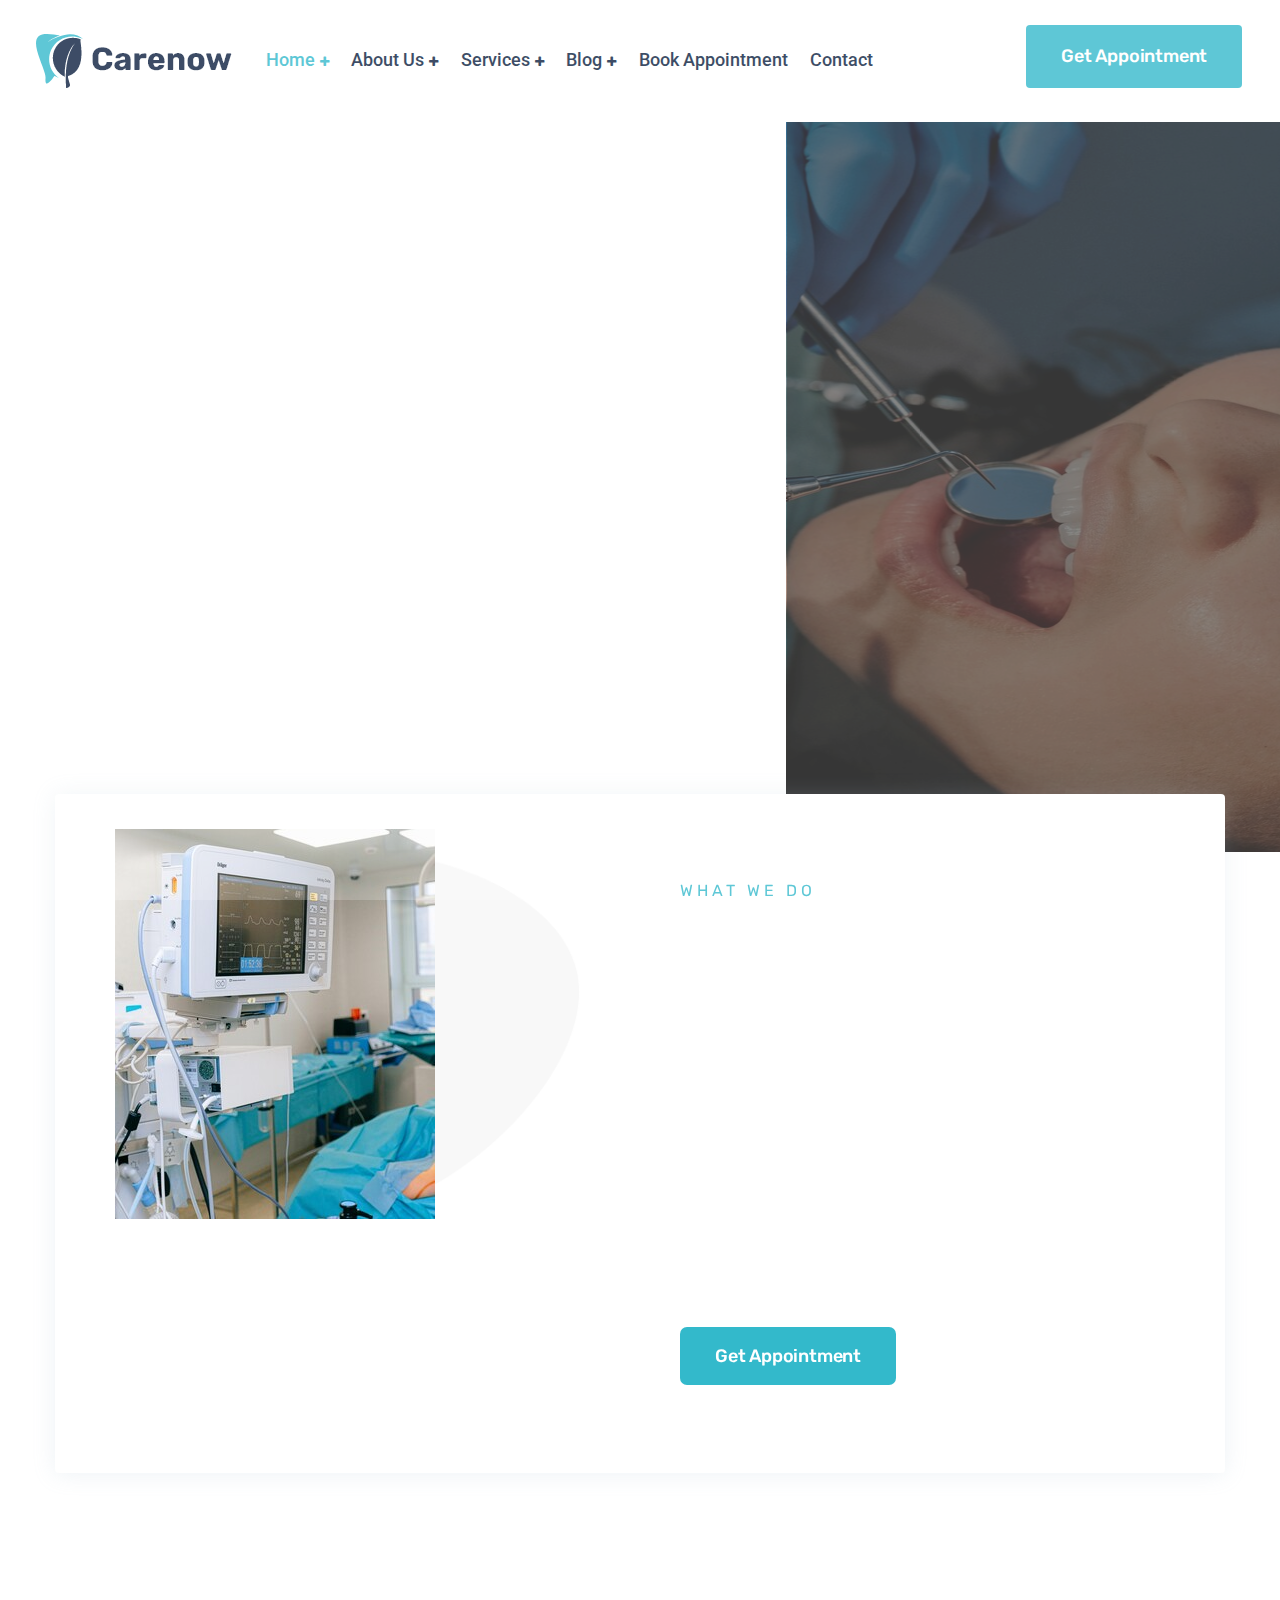
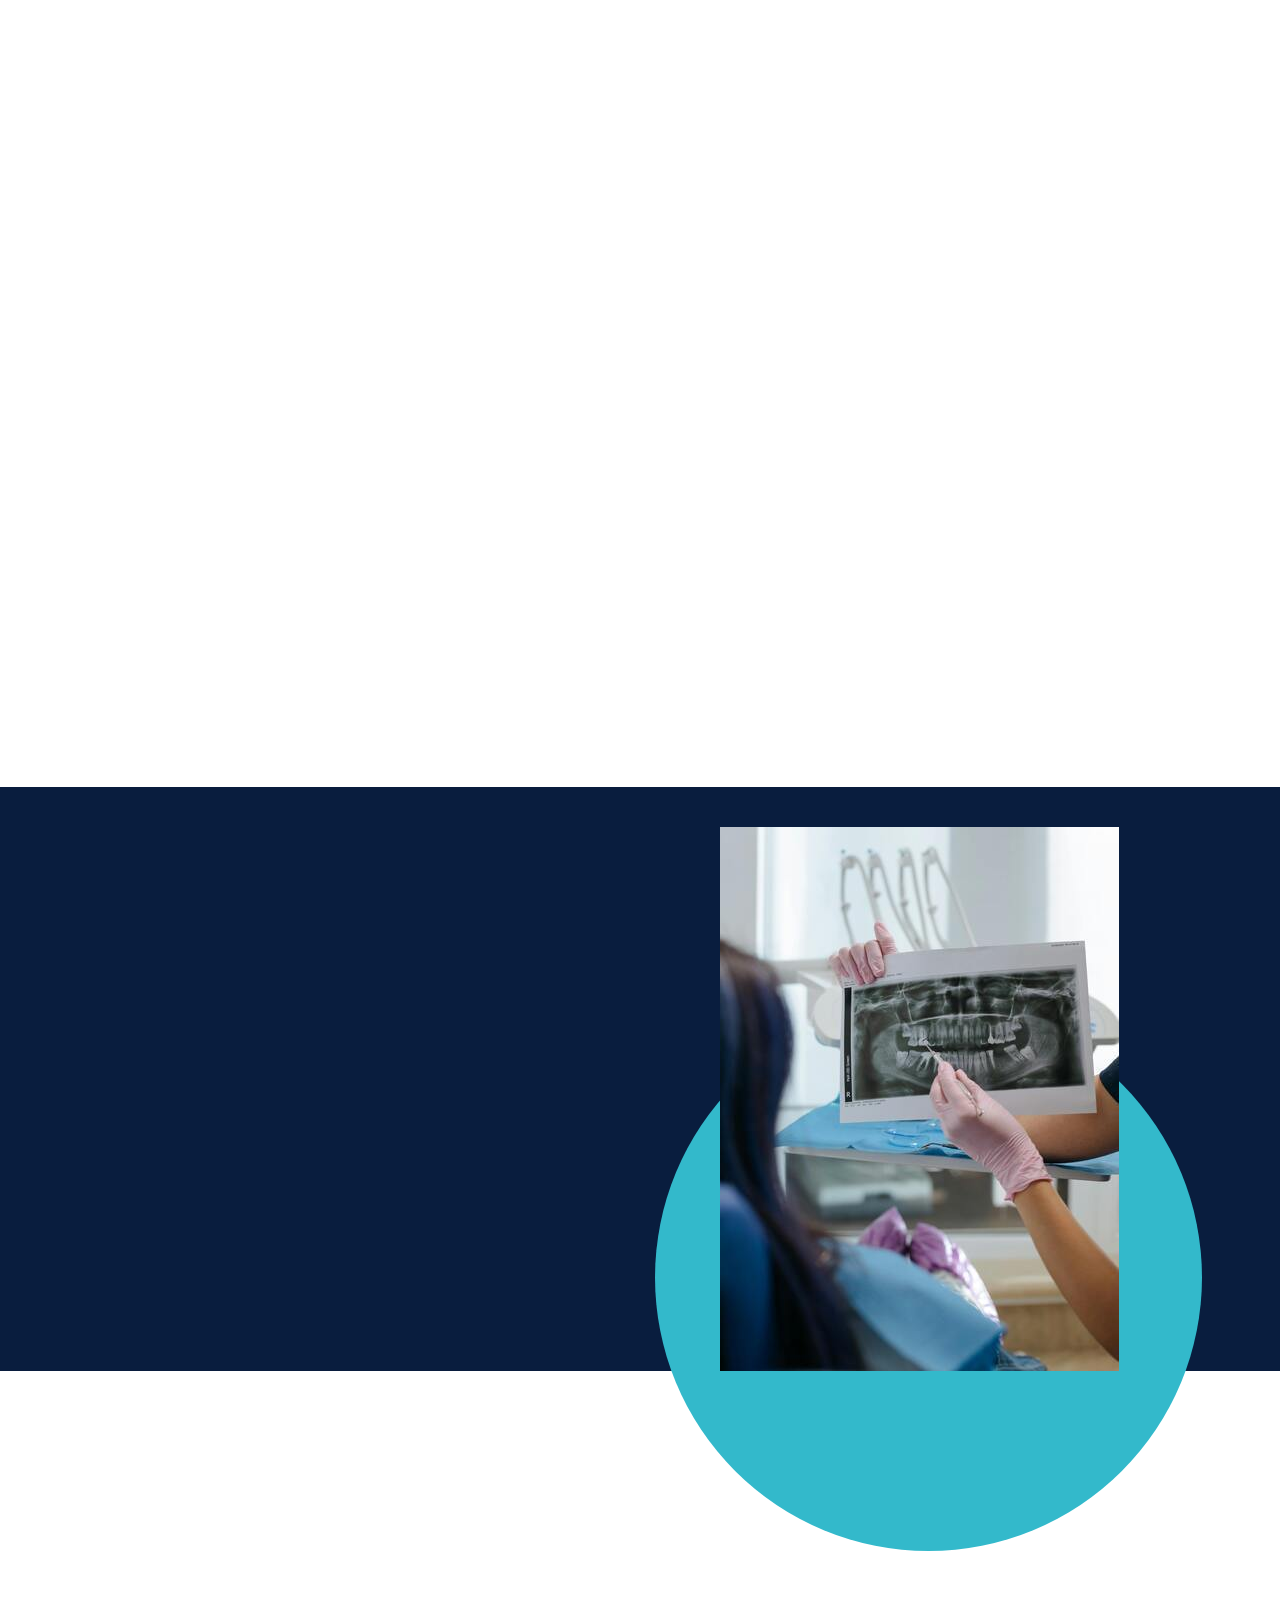
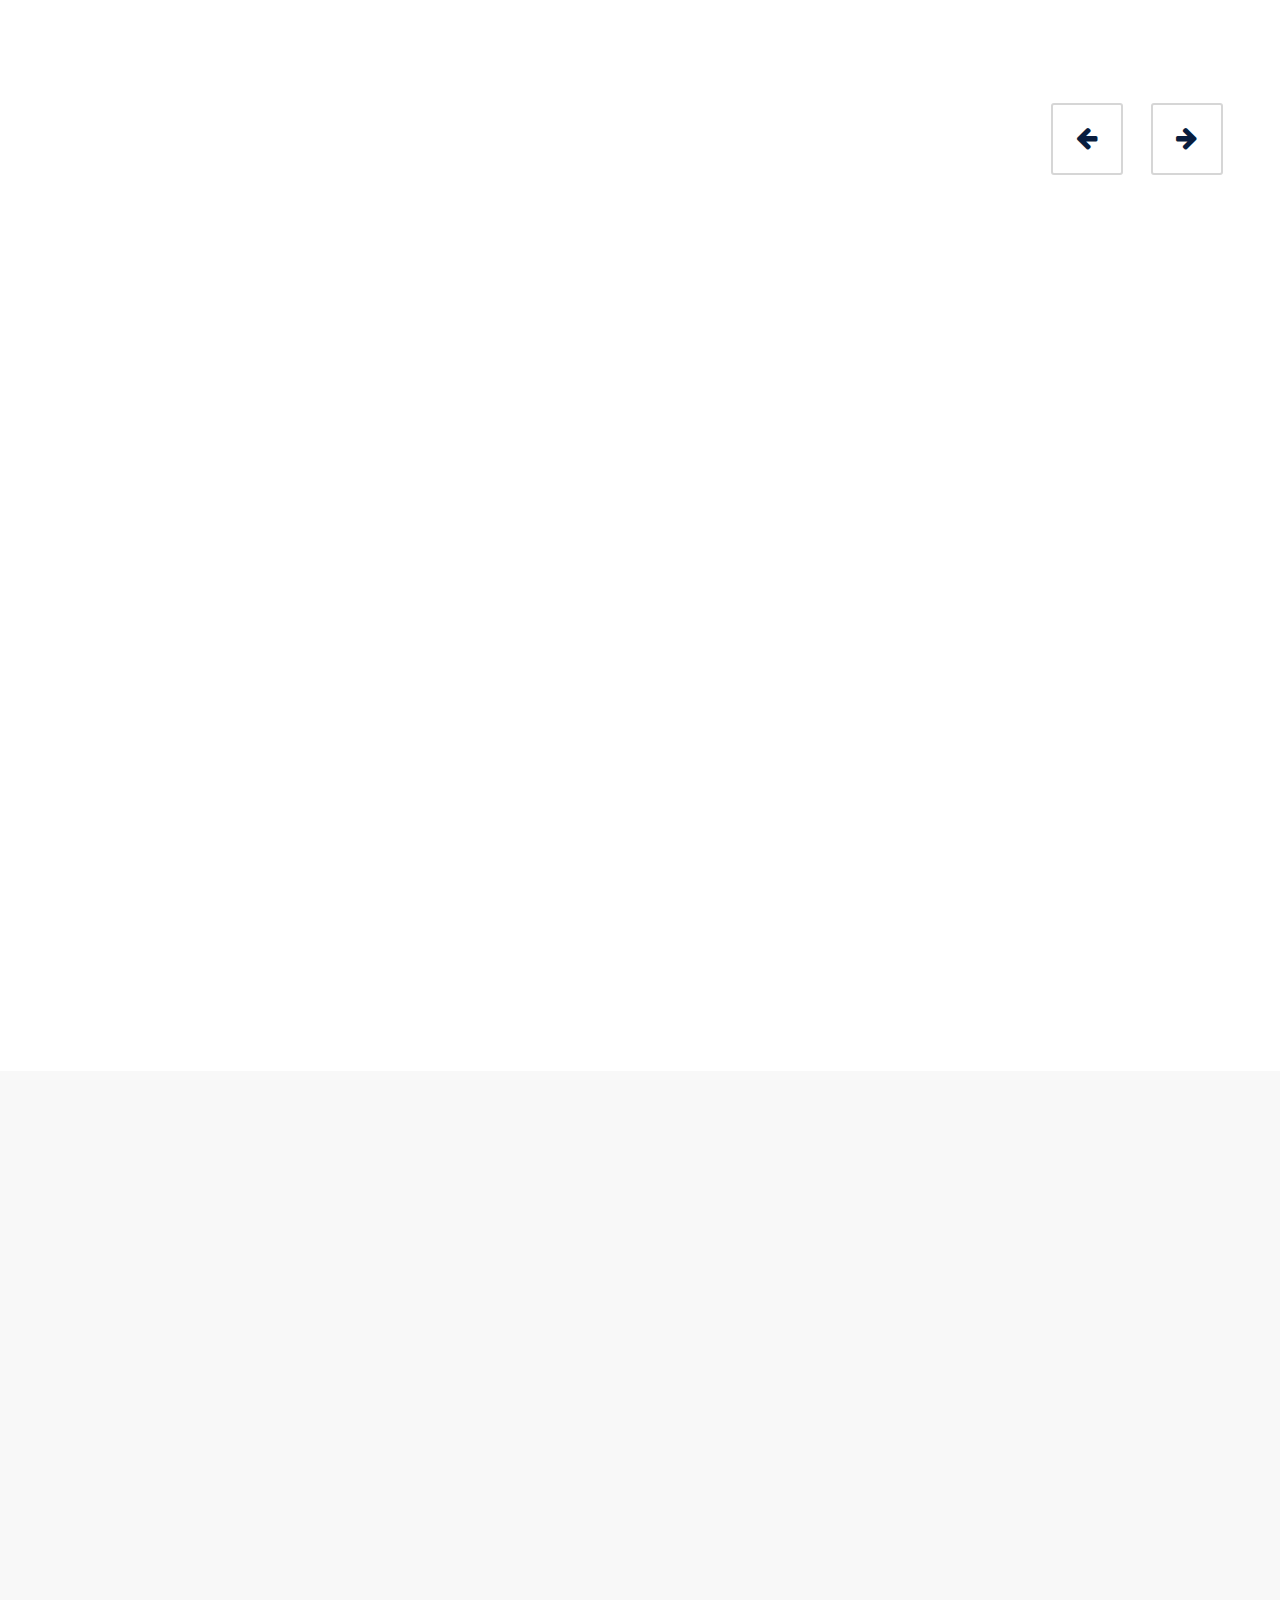
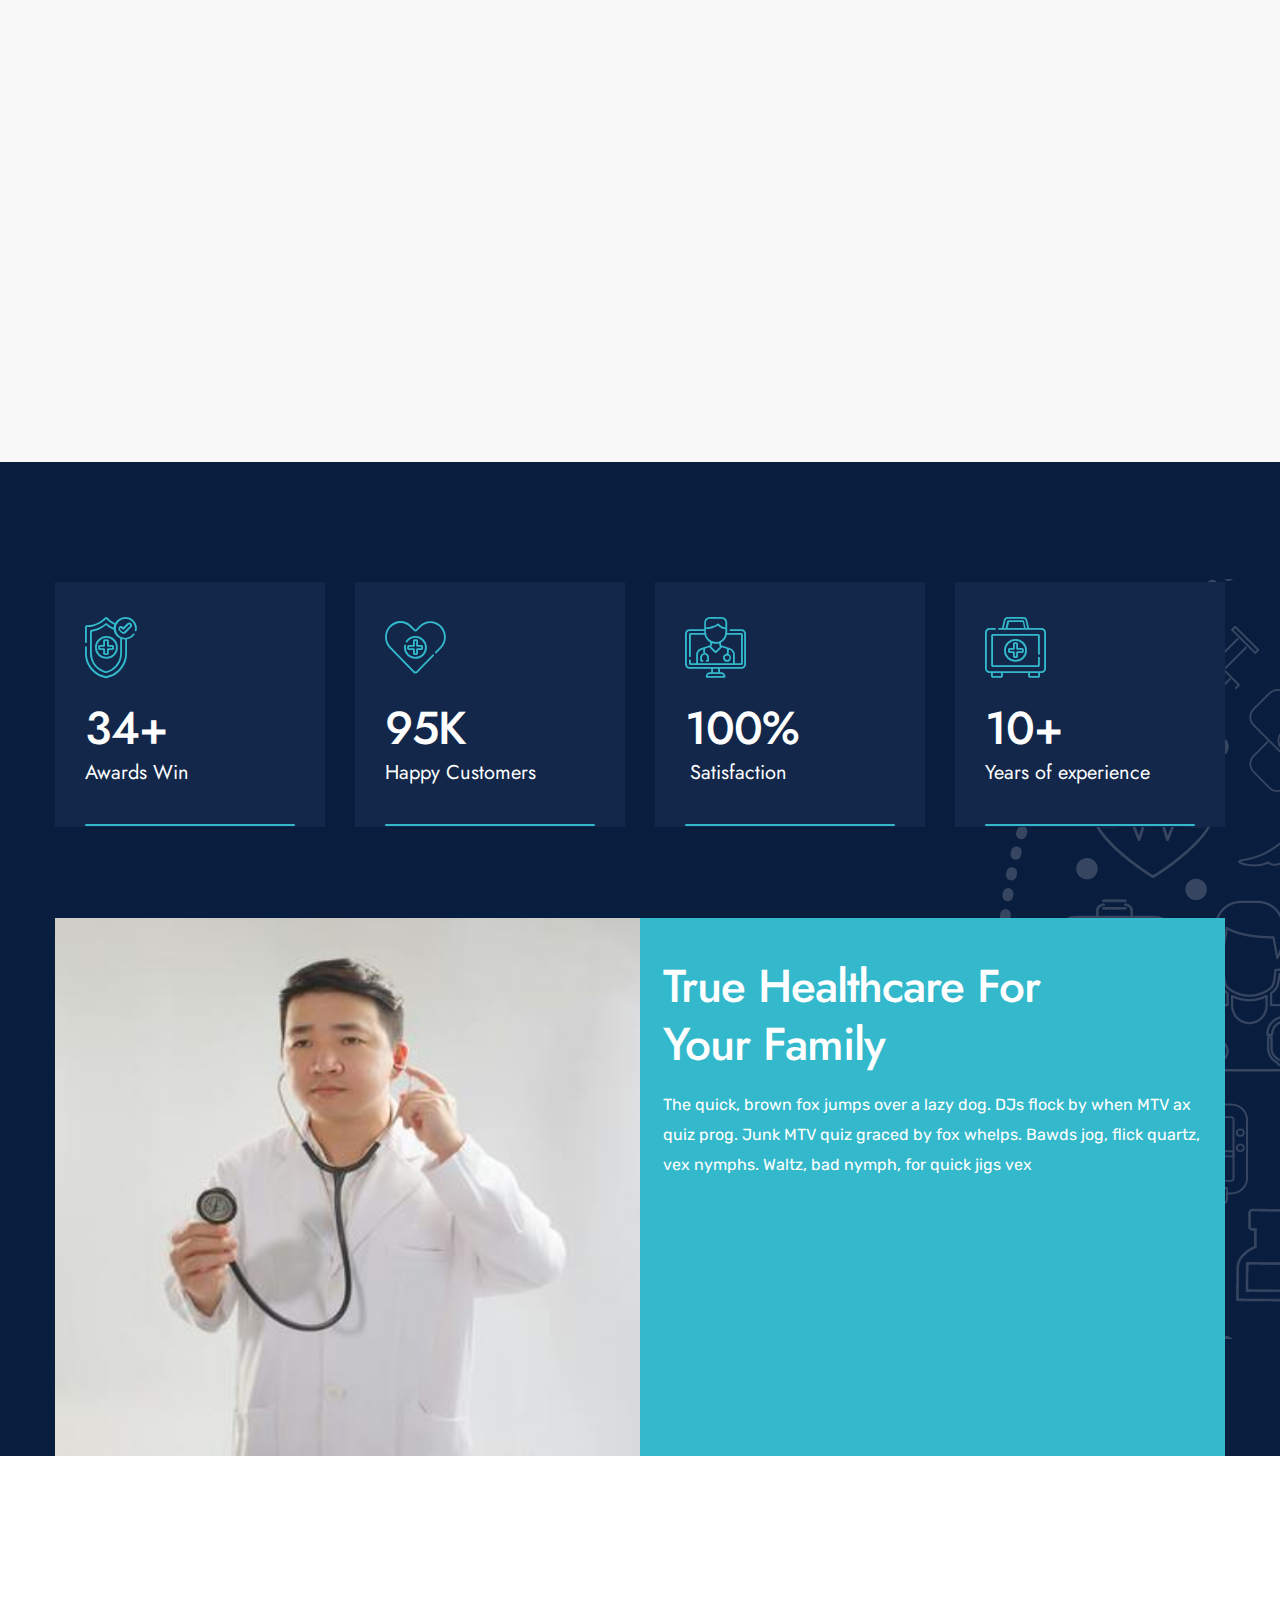
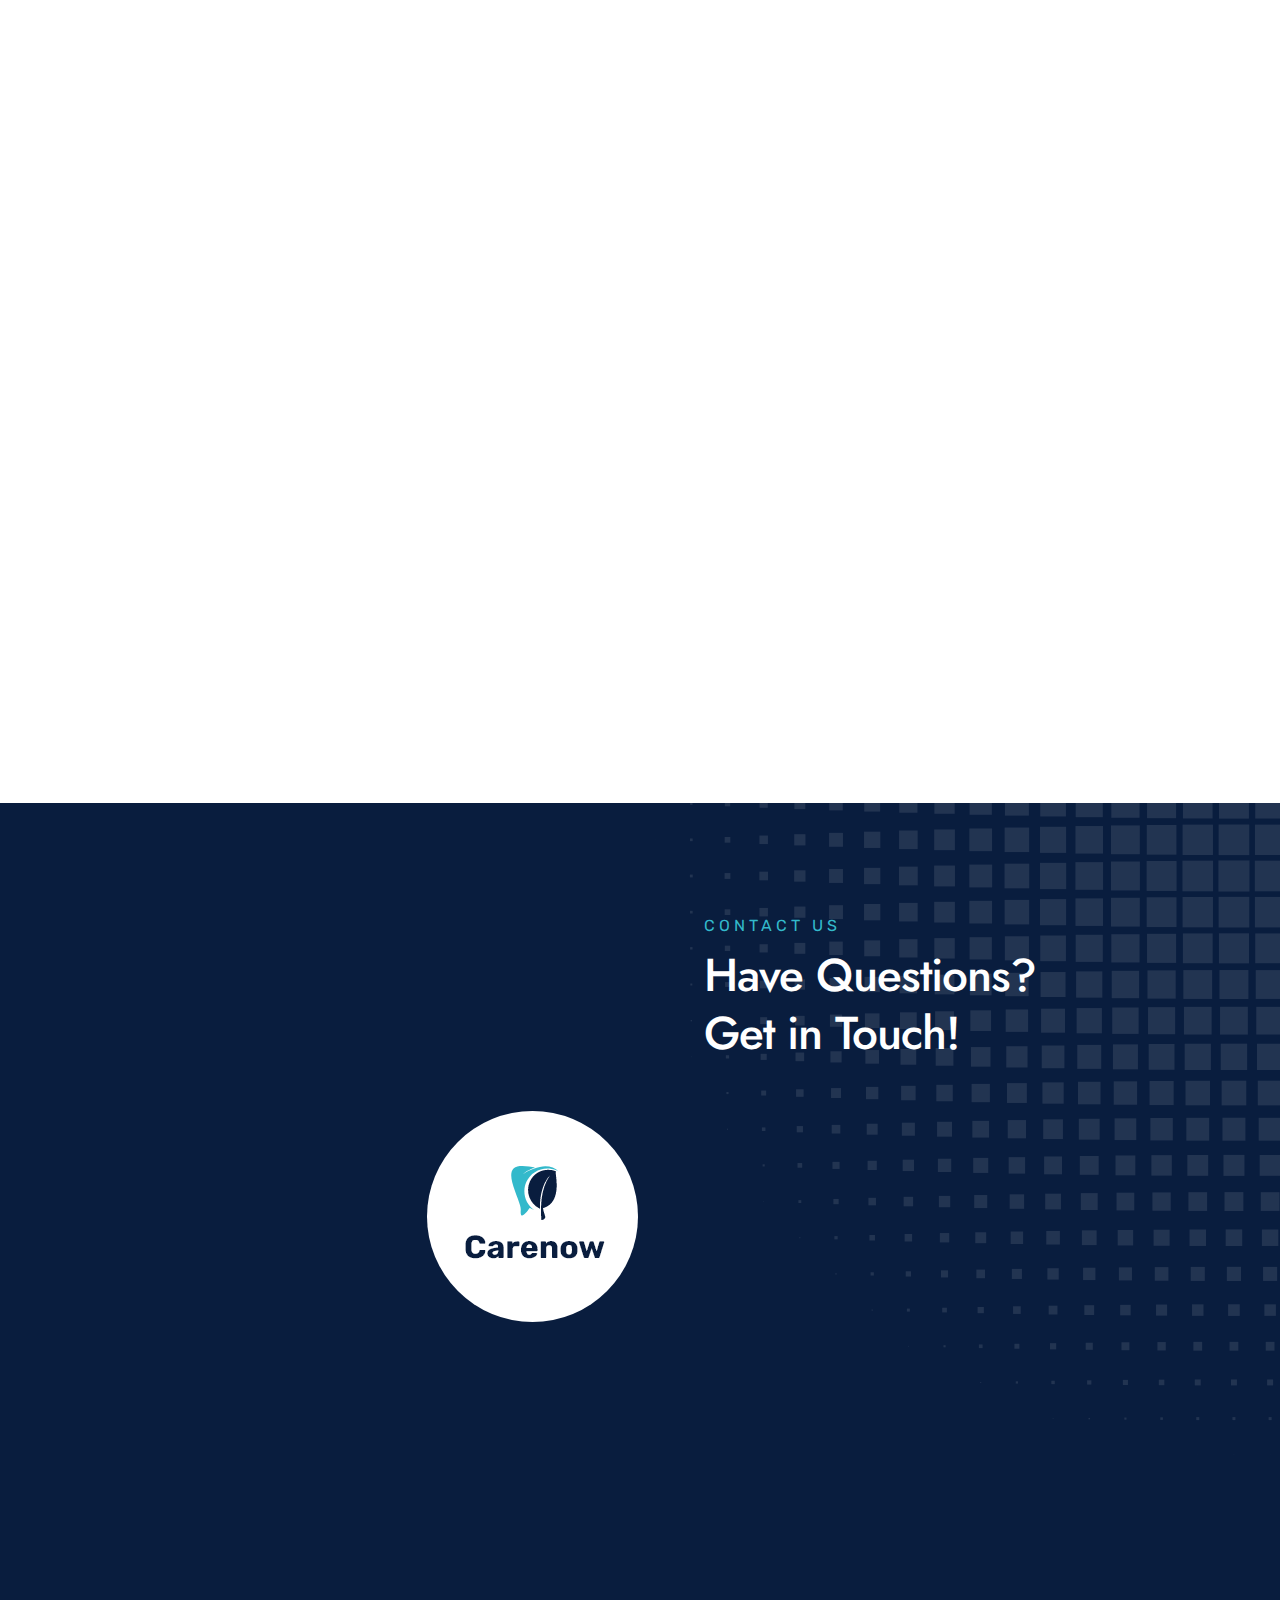
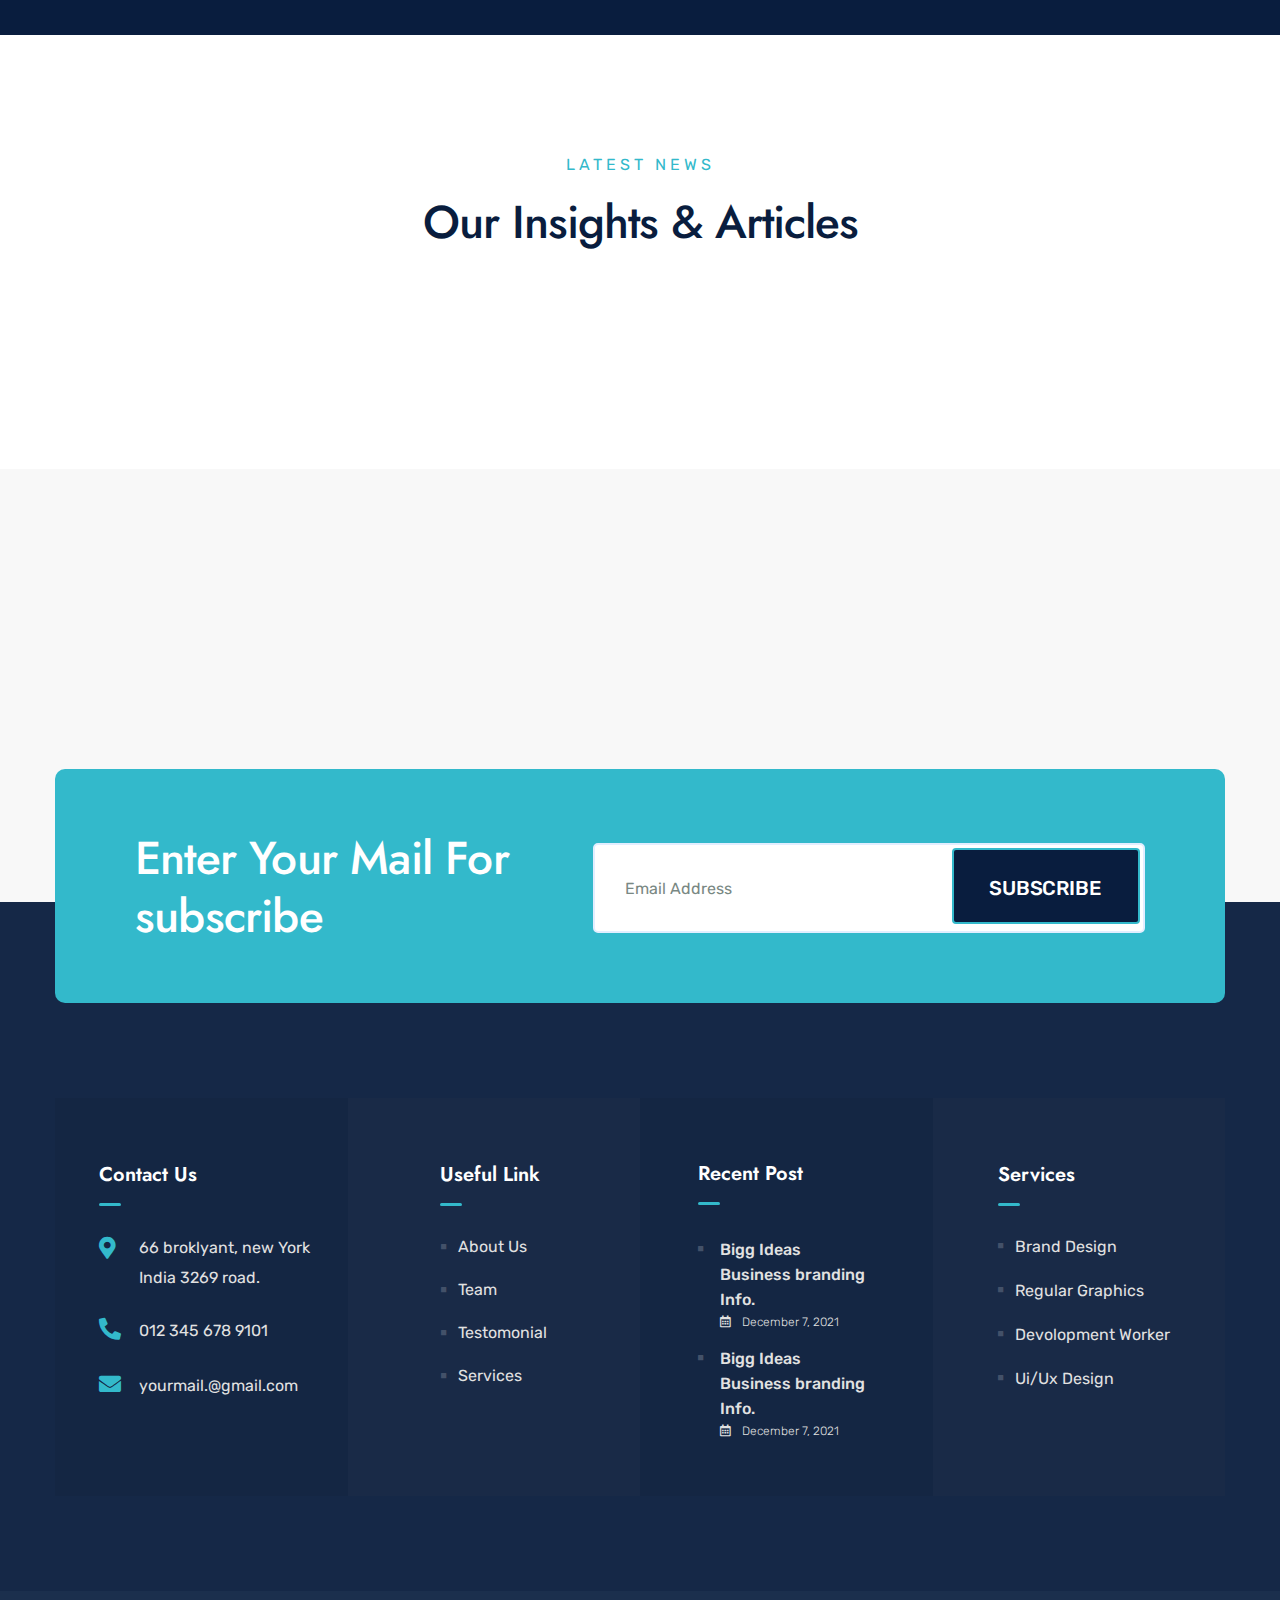
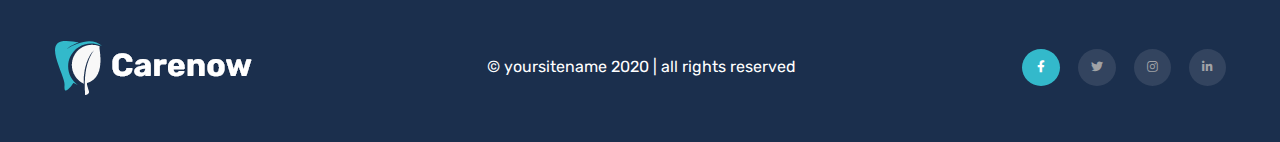
<file: index.html>
<!DOCTYPE html>
<html lang="en">

<head>
    <meta charset="UTF-8">
    <meta http-equiv="X-UA-Compatible" content="IE=edge">
    <meta name="viewport" content="width=device-width, initial-scale=1.0">
    <title>Carenow – Medical & Dentist HTML Tempate</title>
    <link rel="stylesheet" href="assets/css/color/color-1.css">
    <link rel="stylesheet" href="assets/css/style.css">
    <link rel="stylesheet" href="revolution/css/layers.css">
    <link rel="stylesheet" href="revolution/css/settings.css">
    <link rel="stylesheet" href="assets/css/responsive.css">
    <!--owl.carousel-->
    <link rel="stylesheet" href="owlcarousel/assets/owl.theme.default.min.css">
    <!--animation-->
    <link rel="stylesheet" href="assets/animation/animate.css">
    <!--logo-->
    <link rel="icon" href="assets/image/Facvicon.png" sizes="32x32" />
</head>
<body class="counter-scroll header_sticky">
    <!-- Preloader -->
    <div id="loading-overlay">
        <div class="loader"></div>
    </div>
    <div class="wrapper">
        <div id="page">
            <header class="header downscrolled clearfix">
                <div id="header">
                    <div id="site-header">                   
                        <div class="logo">
                            <a href="index.html">
                                <img src="assets/image/LogoDark.png" alt="image">
                            </a>
                        </div>
                        <!-- //mobile menu button -->
                        <div class="nav-wrap">
                            <nav id="mainnav" class="mainnav">
                                <ul class="menu">
                                    <li class="active menu-item-has-children">
                                        <a href="index.html" title="">Home</a>
                                        <ul class="sub-menu">
                                            <li class="active"><a href="index.html" title="">Home 01</a></li>
                                            <li><a href="home2.html" title="">Home 02</a></li>
                                        </ul>
                                        <!-- /.sub-menu -->
                                    </li>
                                    <li class="menu-item-has-children">
                                        <a href="about-us.html" title="">About Us</a>
                                        <ul class="sub-menu">
                                            <li><a href="about-us.html" title="">About</a></li>
                                            <li><a href="doctor.html" title="">Doctor</a></li>
                                            <li><a href="doctor-details.html" title="">Doctor Details</a></li>
                                            <li><a href="pricing-table.html" title="">Our Pricing</a></li>
                                            <li><a href="gallery.html" title="">Gallery</a></li>
                                            <li><a href="faq.html" title="">FAQ</a></li>
                                        </ul>
                                         <!-- /.sub-menu -->
                                    </li>
                                    <li class="menu-item-has-children">
                                        <a href="services.html" title="">Services</a>
                                        <ul class="sub-menu">
                                            <li><a href="services.html" title="">Services</a></li>
                                            <li><a href="service-details.html" title="">Services Details</a></li>
                                        </ul>
                                        <!-- /.sub-menu -->
                                    </li>
                                    <li class="menu-item-has-children">
                                        <a href="blog-standard.html" title="">Blog</a>
                                        <ul class="sub-menu">
                                            <li><a href="blog-standard.html" title="">Blog Standard</a></li>
                                            <li><a href="blog-details.html" title="">Blog Details</a></li>
                                        </ul>
                                        <!-- /.sub-menu -->
                                    </li>
                                    <li>
                                        <a href="book-appointment.html" title="">Book Appointment</a>
                                    </li>
                                    <li>
                                        <a href="contact.html" title="">Contact</a>
                                    </li>
                                </ul>
                                <!-- /.menu -->
                            </nav>
                        </div>
                        <!-- /#mainnav -->
                        <div class="contact">
                            <div class="top-bar-right">
                                <div class="call-us">
                                    <div class="icon-call-us"></div>
                                    <div class="content-call-us">
                                        <p>Call Us</p>
                                        <a href="tel:360-779-2228" class="font-bold text-color-title-sidebar">360-779-2228</a>
                                    </div>
                                </div>
                                <div class="button-header">
                                    <a href="book-appointment.html" class="themesflat-button bg-accent btn-header"><span>Get Appointment</span></a>
                                </div>
                            </div>
                        </div>

                        <div class="btn-menu">
                            <span></span>
                        </div>
                    </div>
                </div>
            </header>

            <!-- Main Content -->
            <div id="main-content" class="site-main clearfix">
                <div id="content-wrap">
                    <div id="site-content" class="site-content clearfix">
                        <div id="inner-content" class="inner-content-wrap">
                            <div class="page-content">

                                <!-- SLIDER -->
                                <div class="rev_slider_wrapper fullwidthbanner-container">
                                    <div id="rev-slider2" class="rev_slider fullwidthabanner">
                                        <ul>
                                            <!-- Slide 1 -->
                                            <li data-transition="random">
                                                <!-- Main Image -->
                                                <img src="assets/image/slides/slider1.jpg" alt="image" data-bgposition="center center" data-no-retina>

                                                <!-- Layers -->
                                                <div class="tp-caption tp-resizeme slide-font-1" data-x="['left','left','left','center']" data-hoffset="['4','10','20','-15']" data-y="['middle','middle','middle','middle']" data-voffset="['-160','-157','-157','-85']" data-fontsize="['16']" data-lineheight="['70','70','40','24']"
                                                    data-width="full" data-height="none" data-whitespace="normal" data-transform_idle="o:1;" data-transform_in="y:[100%];z:0;rX:0deg;rY:0;rZ:0;sX:1;sY:1;skX:0;skY:0;opacity:0;s:2000;e:Power4.easeInOut;" data-transform_out="y:[100%];s:1000;e:Power2.easeInOut;s:1000;e:Power2.easeInOut;"
                                                    data-mask_in="x:0px;y:[100%];" data-mask_out="x:inherit;y:inherit;" data-start="700" data-splitin="none" data-splitout="none" data-responsive_offset="on">
                                                    WE USE LATEST MEDICAL TECHNOLOGY
                                                </div>

                                                <div class="tp-caption tp-resizeme slide-font-2 " data-x="['left','left','left','center']" data-hoffset="['5','5','15','-15']" data-y="['middle','middle','middle','middle']" data-voffset="['-80','-80','-80','-35']" data-fontsize="['68','68','68','45']" data-lineheight="['85','85','85','80']"
                                                    data-width="full" data-height="none" data-whitespace="normal" data-transform_idle="o:1;" data-transform_in="y:[100%];z:0;rX:0deg;rY:0;rZ:0;sX:1;sY:1;skX:0;skY:0;opacity:0;s:2000;e:Power4.easeInOut;" data-transform_out="y:[100%];s:1000;e:Power2.easeInOut;s:1000;e:Power2.easeInOut;"
                                                    data-mask_in="x:0px;y:[100%];" data-mask_out="x:inherit;y:inherit;" data-start="1000" data-splitin="none" data-splitout="none" data-responsive_offset="on">
                                                    Let Us Brighten
                                                </div>

                                                <div class="tp-caption tp-resizeme slide-font-2" data-x="['left','left','left','center']" data-hoffset="['5','9','19','-15']" data-y="['middle','middle','middle','middle']" data-voffset="['4','2','2','15']" data-fontsize="['68','68','68','45']" data-lineheight="['65','85','85','80']"
                                                    data-width="full" data-height="none" data-whitespace="normal" data-transform_idle="o:1;" data-transform_in="y:[100%];z:0;rX:0deg;rY:0;rZ:0;sX:1;sY:1;skX:0;skY:0;opacity:0;s:2000;e:Power4.easeInOut;" data-transform_out="y:[100%];s:1000;e:Power2.easeInOut;s:1000;e:Power2.easeInOut;"
                                                    data-mask_in="x:0px;y:[100%];" data-mask_out="x:inherit;y:inherit;" data-start="1000" data-splitin="none" data-splitout="none" data-responsive_offset="on">
                                                    Your Smile
                                                </div>

                                                <div class="tp-caption" data-x="['left','left','left','center']" data-hoffset="['0','10','20','-15']" data-y="['middle','middle','middle','middle']" data-voffset="['108','108','108','85']" data-width="full" data-height="none" data-whitespace="normal" data-transform_idle="o:1;"
                                                    data-transform_in="y:[100%];z:0;rX:0deg;rY:0;rZ:0;sX:1;sY:1;skX:0;skY:0;opacity:0;s:2000;e:Power4.easeInOut;" data-transform_out="y:[100%];s:1000;e:Power2.easeInOut;s:1000;e:Power2.easeInOut;" data-mask_in="x:0px;y:[100%];"
                                                    data-mask_out="x:inherit;y:inherit;" data-start="1000" data-splitin="none" data-splitout="none" data-responsive_offset="on">
                                                    <a href="about-us.html" class="themesflat-button bg-accent big"><span>Who We Are</span></a>
                                                </div>
                                            </li>
                                            <!-- /End Slide 1 -->

                                            <!-- Slide 2 -->
                                            <li data-transition="random">
                                                <!-- Main Image -->
                                                <img src="assets/image/slides/slider1.jpg" alt="image" data-bgposition="center center" data-no-retina>

                                                <!-- Layers -->
                                                <div class="tp-caption tp-resizeme slide-font-1" data-x="['left','left','left','center']" data-hoffset="['4','10','20','-15']" data-y="['middle','middle','middle','middle']" data-voffset="['-160','-157','-157','-85']" data-fontsize="['16']" data-lineheight="['70','70','40','24']"
                                                    data-width="full" data-height="none" data-whitespace="normal" data-transform_idle="o:1;" data-transform_in="y:[100%];z:0;rX:0deg;rY:0;rZ:0;sX:1;sY:1;skX:0;skY:0;opacity:0;s:2000;e:Power4.easeInOut;" data-transform_out="y:[100%];s:1000;e:Power2.easeInOut;s:1000;e:Power2.easeInOut;"
                                                    data-mask_in="x:0px;y:[100%];" data-mask_out="x:inherit;y:inherit;" data-start="700" data-splitin="none" data-splitout="none" data-responsive_offset="on">
                                                    WE USE LATEST MEDICAL TECHNOLOGY
                                                </div>

                                                <div class="tp-caption tp-resizeme slide-font-2 " data-x="['left','left','left','center']" data-hoffset="['5','5','15','-15']" data-y="['middle','middle','middle','middle']" data-voffset="['-80','-80','-80','-35']" data-fontsize="['68','68','68','45']" data-lineheight="['85','85','85','80']"
                                                    data-width="full" data-height="none" data-whitespace="normal" data-transform_idle="o:1;" data-transform_in="y:[100%];z:0;rX:0deg;rY:0;rZ:0;sX:1;sY:1;skX:0;skY:0;opacity:0;s:2000;e:Power4.easeInOut;" data-transform_out="y:[100%];s:1000;e:Power2.easeInOut;s:1000;e:Power2.easeInOut;"
                                                    data-mask_in="x:0px;y:[100%];" data-mask_out="x:inherit;y:inherit;" data-start="1000" data-splitin="none" data-splitout="none" data-responsive_offset="on">
                                                    Let Us Brighten
                                                </div>

                                                <div class="tp-caption tp-resizeme slide-font-2" data-x="['left','left','left','center']" data-hoffset="['5','9','19','-15']" data-y="['middle','middle','middle','middle']" data-voffset="['4','2','2','15']" data-fontsize="['68','68','68','45']" data-lineheight="['65','85','85','80']"
                                                    data-width="full" data-height="none" data-whitespace="normal" data-transform_idle="o:1;" data-transform_in="y:[100%];z:0;rX:0deg;rY:0;rZ:0;sX:1;sY:1;skX:0;skY:0;opacity:0;s:2000;e:Power4.easeInOut;" data-transform_out="y:[100%];s:1000;e:Power2.easeInOut;s:1000;e:Power2.easeInOut;"
                                                    data-mask_in="x:0px;y:[100%];" data-mask_out="x:inherit;y:inherit;" data-start="1000" data-splitin="none" data-splitout="none" data-responsive_offset="on">
                                                    Your Smile
                                                </div>

                                                <div class="tp-caption" data-x="['left','left','left','center']" data-hoffset="['0','10','20','-15']" data-y="['middle','middle','middle','middle']" data-voffset="['108','108','108','85']" data-width="full" data-height="none" data-whitespace="normal" data-transform_idle="o:1;"
                                                    data-transform_in="y:[100%];z:0;rX:0deg;rY:0;rZ:0;sX:1;sY:1;skX:0;skY:0;opacity:0;s:2000;e:Power4.easeInOut;" data-transform_out="y:[100%];s:1000;e:Power2.easeInOut;s:1000;e:Power2.easeInOut;" data-mask_in="x:0px;y:[100%];"
                                                    data-mask_out="x:inherit;y:inherit;" data-start="1000" data-splitin="none" data-splitout="none" data-responsive_offset="on">
                                                    <a href="about-us.html" class="themesflat-button bg-accent big"><span>Who We Are</span></a>
                                                </div>
                                            </li>
                                            <!-- /End Slide 2 -->
                                        </ul>
                                    </div>
                                </div>
                               
                                <!-- END SLIDER -->
                                <section class="fl-row intro-top">                            
                                   <div class="container">
                                       <div class="row">
                                            <div class="col-12">
                                                <div class="box-intro-top">
                                                    <div class="box-features-intro">
                                                        <div class="themesflat-spacer clearfix" data-desktop="35" data-mobile="35" data-smobile="35"></div>
                                                        <div class="features-intro-top wow fadeInDown">
                                                            <img src="assets/image/common/MaskGroup9.png" alt="image">
                                                            <div class="features-inner">
                                                                <img src="assets/image/pattern/Path18193.png" alt="image">
                                                            </div>
                                                        </div>
                                                        <div class="themesflat-spacer clearfix" data-desktop="20" data-mobile="20" data-smobile="20"></div>
                                                    </div>
                                                    <div class="box-content-intro">
                                                        <div class="themesflat-spacer clearfix" data-desktop="87" data-mobile="70" data-smobile="50"></div>
                                                        <h3 class="heading">
                                                            WHAT WE DO
                                                        </h3>
                                                        <div class="title-heading wow fadeInUp">
                                                            True Healthcare For<br> Your Family
                                                        </div>
                                                        <div class="themesflat-spacer clearfix" data-desktop="15" data-mobile="15" data-smobile="15"></div>
                                                        <div class="row-content-intro wow fadeInUp">
                                                            <div class="cl-content-intro">
                                                                <div class="box-icon">
                                                                    <i class="icon-Path-18154 font-size-big"></i>
                                                                </div>
                                                                <div class="themesflat-spacer clearfix" data-desktop="28" data-mobile="28" data-smobile="28"></div>
                                                                <h3><a href="services.html">Quality Control System</a></h3>
                                                                <p>
                                                                    Lorem ipsum dolor sit amet, consetetur sadipscing elitr, sed diam nonumy
                                                                </p>
                                                            </div>
                                                            <div class="cl-content-intro">
                                                                <div class="box-icon">
                                                                    <i class="icon-Path-18158 font-size-big"></i>
                                                                </div>
                                                                <div class="themesflat-spacer clearfix" data-desktop="28" data-mobile="28" data-smobile="28"></div>
                                                                <h3><a href="services.html">Highly Professional Staff</a></h3>
                                                                <p>
                                                                    Lorem ipsum dolor sit amet, consetetur sadipscing elitr, sed diam nonumy
                                                                </p>
                                                            </div>
                                                        </div>
                                                        <div class="themesflat-spacer clearfix" data-desktop="45" data-mobile="45" data-smobile="20"></div>
                                                        <div class="box-button">
                                                            <a href="book-appointment.html" class="themesflat-button bg-accent btn-header"><span>Get Appointment</span></a>
                                                        </div> 
                                                        <div class="themesflat-spacer clearfix" data-desktop="78" data-mobile="70" data-smobile="50"></div>
                                                    </div>
                                                </div>
                                            </div>
                                       </div>
                                   </div>
                                </section>
                                <!--/intro-top-->
                                <section class="fl-row intro-middle">
                                    <div class="container">
                                        <div class="row">
                                            <div class="themesflat-spacer clearfix" data-desktop="150" data-mobile="70" data-smobile="70"></div>
                                        </div>
                                        <div class="row">
                                            <div class="col-md-12">
                                                <div class="box-heading-intro">
                                                    <h3 class="heading wow fadeInDown">
                                                        WHAT WE DO
                                                    </h3>
                                                    <div class="title-heading wow fadeInDown">
                                                        Providing Medical Care For The <br> Sickest In Our Community.
                                                    </div>
                                                </div>
                                            </div>
                                        </div>
                                        <div class="row">

                                            <div class="col-md-4">
                                                <div class="box-item wow fadeInUp">
                                                    <div class="img">
                                                        <img src="assets/image/common/intro01.jpg" alt="image">
                                                    </div>
                                                    <div class="box-wrap">
                                                        <div class="title">
                                                            <a href="service-details.html">Cosmetic Dentistry</a>
                                                        </div>
                                                        <p class="pdt-10 text-color-title-sidebar">
                                                            The quick, brown fox jumps over a lazy dog. DJs flock by when MTV ax quiz prog MTV quiz graced
                                                        </p>
                                                        <div class="flat-read-more">
                                                            <a href="service-details.html" class="themesflat-button font-default small">
                                                                <span>Read More<i class="fa fa-arrow-right"></i> </span>
                                                            </a>
                                                        </div>
                                                    </div>
                                                </div>
                                            </div>

                                            <div class="col-md-4">
                                                <div class="box-item wow fadeInUp"  data-wow-delay="100ms">
                                                    <div class="img">
                                                        <img src="assets/image/common/intro02.jpg" alt="image">
                                                    </div>
                                                    <div class="box-wrap">
                                                        <div class="title">
                                                            <a href="service-details.html">Pediatric Dentistry</a>
                                                        </div>
                                                        <p class="pdt-10 text-color-title-sidebar">
                                                            The quick, brown fox jumps over a lazy dog. DJs flock by when MTV ax quiz prog MTV quiz graced
                                                        </p>
                                                        <div class="flat-read-more">
                                                            <a href="service-details.html" class="themesflat-button font-default small">
                                                                <span>Read More<i class="fa fa-arrow-right"></i> </span>
                                                            </a>
                                                        </div>
                                                    </div>
                                                </div>
                                            </div>

                                            <div class="col-md-4">
                                                <div class="box-item wow fadeInUp" data-wow-delay="200ms">
                                                    <div class="img">
                                                        <img src="assets/image/common/intro03.jpg" alt="image">
                                                    </div>
                                                    <div class="box-wrap">
                                                        <div class="title">
                                                            <a href="service-details.html">Dental Implants</a>
                                                        </div>
                                                        <p class="pdt-10 text-color-title-sidebar">
                                                            The quick, brown fox jumps over a lazy dog. DJs flock by when MTV ax quiz prog MTV quiz graced
                                                        </p>
                                                        <div class="flat-read-more">
                                                            <a href="service-details.html" class="themesflat-button font-default small">
                                                                <span>Read More<i class="fa fa-arrow-right"></i> </span>
                                                            </a>
                                                        </div>
                                                    </div>
                                                </div>
                                            </div>

                                        </div>
                                        <div class="row">
                                            <div class="themesflat-spacer clearfix" data-desktop="80" data-mobile="50" data-smobile="30"></div>
                                        </div>
                                    </div>
                                </section>
                                <!--/intro-middle-->
                                <section class="fl-row intro-bot">
                                        <div class="container">
                                            <div class="row">
                                                <div class="col-lg-6 col-md-12 col-sm-12">
                                                  <div class="box-wrap-title fl-st-title  wow fadeInDown">
                                                        <h3 class="heading text-color-white">
                                                            WHAT WE DO
                                                        </h3>
                                                        <div class="title-heading text-color-white">
                                                            What You Can Do<br> with carenow
                                                        </div>
                                                        <p class="text-color-white">The quick, brown fox jumps over a lazy dog. DJs flock by when MTV ax quiz prog. Junk MTV quiz graced by fox whelps</p>
                                                  </div>
                                                </div>
                                                <div class="col-lg-6 col-md-12 col-sm-12">
                                                    <div class="box-features-bot">
                                                        <div class="themesflat-spacer clearfix" data-desktop="40" data-mobile="40" data-smobile="40"></div>
                                                        <img class="flat-img-intro" src="assets/image/common/MaskGroup10.png" alt="image">
                                                        <div class="features-bot-inner">
                                                            <img src="assets/image/pattern/Ellipse989.png" alt="image">
                                                        </div>
                                                    </div>
                                                </div>
                                            </div>
                                        </div>
                                </section>
                                <!--/intro-middle-->
                                <section class="fl-row features">
                                    <div class="container">
                                        <div class="row">
                                           <div class="col-12">
                                               <div class="box-features wow fadeInUp">
                                                <div class="themesflat-spacer clearfix" data-desktop="0" data-mobile="0" data-smobile="40"></div>
                                                    <div class="col-box">
                                                        <div class="box-icon">
                                                            <i class="icon-Path-18144 font-size-big"></i>
                                                        </div>
                                                        <div class="themesflat-spacer clearfix" data-desktop="38" data-mobile="38" data-smobile="38"></div>
                                                        <div class="box-wrap">
                                                            <h2 class="box-change font-rubik" >
                                                                <a href="service-details.html">
                                                                    Cosmetic Dentistry
                                                                </a>
                                                            </h2>
                                                            <p>Lorem ipsum dolor sit amet, consectetur adipiscing elit. Duis at est id leo</p>
                                                        </div>
                                                    </div>
                                                    <div class="col-box">
                                                        <div class="box-icon active">
                                                            <i class="icon-Path-18154 font-size-big"></i>
                                                        </div>
                                                        <div class="themesflat-spacer clearfix" data-desktop="38" data-mobile="38" data-smobile="38"></div>
                                                        <div class="box-wrap">
                                                            <h2 class="box-change font-rubik">
                                                                <a href="service-details.html">
                                                                    Pediatric Dentistry
                                                                </a>
                                                            </h2>
                                                            <p>Lorem ipsum dolor sit amet, consectetur adipiscing elit. Duis at est id leo</p>
                                                        </div>
                                                    </div>
                                                    <div class="col-box">
                                                        <div class="box-icon">
                                                            <i class="icon-Path-18174 font-size-big"></i>
                                                        </div>
                                                        <div class="themesflat-spacer clearfix" data-desktop="38" data-mobile="38" data-smobile="38"></div>
                                                        <div class="box-wrap">
                                                            <h2 class="box-change font-rubik">
                                                                <a href="service-details.html">
                                                                    Dental Implants
                                                                </a>
                                                            </h2>
                                                            <p>Lorem ipsum dolor sit amet, consectetur adipiscing elit. Duis at est id leo</p>
                                                        </div>
                                                    </div>
                                                    <div class="col-box bd-none">
                                                        <div class="box-icon icon-18158">
                                                            <i class="icon-Path-18158 font-size-big"></i>
                                                        </div>
                                                        <div class="themesflat-spacer clearfix" data-desktop="38" data-mobile="38" data-smobile="38"></div>
                                                        <div class="box-wrap">
                                                            <h2  class="box-change font-rubik">
                                                                <a href="service-details.html">
                                                                    Teeth Whitening
                                                                </a>
                                                            </h2>
                                                            <p>Lorem ipsum dolor sit amet, consectetur adipiscing elit. Duis at est id leo</p>
                                                        </div>
                                                    </div>
                                                    <div class="themesflat-spacer clearfix" data-desktop="0" data-mobile="0" data-smobile="30"></div>
                                               </div><!--/box-featues-->
                                           </div>
                                        </div>
                                    </div>
                                </section>
                                <!--/features-->
                                <section class="fl-row our-team">
                                   <div class="container">
                                        <div class="row">
                                            <div class="col-lg-6 col-sm-12">
                                               <div class="box-heading-ot wow fadeInDown">
                                                    <h3 class="heading text-color-title-sidebar">
                                                        MEET OUR TEAM
                                                    </h3>
                                                    <div class="title-heading text-color-title-sidebar">
                                                        Meet Our Doctors
                                                    </div>
                                               </div>
                                            </div>
                                        </div>
                                        <div class="row">
                                            <div class="owl-carousel owl-theme" data-desktop="3" data-tablet="2" data-mobile="1">

                                                <div class="item box-item-carousel wow fadeInUp" data-wow-delay="100ms">
                                                    <img src="assets/image/common/doctor01.jpg" alt="image">
                                                    <div class="info">
                                                        <h2 class="name text-color-title-sidebar"><a href="doctor-details.html">Doris Jordan</a></h2>
                                                        <p class="pdt-8">Design Expert</p>
                                                    </div>
                                                    <div class="social-doctor">
                                                        <span class="grid-item"> <a href="#"> <i class="fab fa-facebook-f"></i> </a> </span>
                                                        <span class="grid-item"> <a href="#"> <i class="fab fa-twitter"></i> </a> </span>
                                                        <span class="grid-item"> <a href="#"> <i class="fab fa-google-plus-g"></i> </a> </span>
                                                        <span class="grid-item"> <a href="#"> <i class="fab fa-instagram"></i> </a> </span>
                                                    </div>
                                                    <div class="themesflat-spacer clearfix" data-desktop="30" data-mobile="20" data-smobile="10"></div>
                                                </div>

                                                <div class="item box-item-carousel wow fadeInUp" data-wow-delay="200ms">
                                                    <img src="assets/image/common/doctor02.jpg" alt="image">
                                                    <div class="info">
                                                        <h2 class="name text-color-title-sidebar"><a href="doctor-details.html">Diana Wagner</a></h2>
                                                        <p class="pdt-8">Design Expert</p>
                                                    </div>
                                                    <div class="social-doctor">
                                                        <span class="grid-item"> <a href="#"> <i class="fab fa-facebook-f"></i> </a> </span>
                                                        <span class="grid-item"> <a href="#"> <i class="fab fa-twitter"></i> </a> </span>
                                                        <span class="grid-item"> <a href="#"> <i class="fab fa-google-plus-g"></i> </a> </span>
                                                        <span class="grid-item"> <a href="#"> <i class="fab fa-instagram"></i> </a> </span>
                                                    </div>
                                                    <div class="themesflat-spacer clearfix" data-desktop="30" data-mobile="20" data-smobile="10"></div>
                                                </div>

                                                <div class="item box-item-carousel wow fadeInUp" data-wow-delay="300ms">
                                                    <img src="assets/image/common/doctor03.jpg" alt="image">
                                                    <div class="info">
                                                        <h2 class="name text-color-title-sidebar"><a href="doctor-details.html">Harry Garrett</a></h2>
                                                        <p class="pdt-8">Design Expert</p>
                                                    </div>
                                                    <div class="social-doctor">
                                                        <span class="grid-item"> <a href="#"> <i class="fab fa-facebook-f"></i> </a> </span>
                                                        <span class="grid-item"> <a href="#"> <i class="fab fa-twitter"></i> </a> </span>
                                                        <span class="grid-item"> <a href="#"> <i class="fab fa-google-plus-g"></i> </a> </span>
                                                        <span class="grid-item"> <a href="#"> <i class="fab fa-instagram"></i> </a> </span>
                                                    </div>
                                                    <div class="themesflat-spacer clearfix" data-desktop="30" data-mobile="20" data-smobile="10"></div>
                                                </div>

                                            </div><!--/owl-carousel-->
                                        </div>
                                        <div class="row">
                                            <div class="themesflat-spacer clearfix" data-desktop="120" data-mobile="60" data-smobile="20"></div>
                                        </div>
                                   </div>
                                </section>
                                <!--/our-team-->
                                <section class="fl-row portfolio">
                                    <div class="container">
                                        <div class="row">
                                            <div class="themesflat-spacer clearfix" data-desktop="120" data-mobile="60" data-smobile="50"></div>
                                        </div>
                                        <div class="row">
                                            <div class="col-xl-4 col-lg-6 col-md-6 col-sm-12">
                                               <div class="wrap-portfolio  wow fadeInDown">
                                                    <h3 class="heading">
                                                        PORTFOLIO
                                                    </h3>
                                                    <div class="title-heading text-color-title-sidebar">
                                                        Case Study
                                                    </div>
                                                    <p class="text-color-title-sidebar">Lorem ipsum dolor sit amet, consectetur adipiscing elit. Duis at est id leo luctus gravida a in ipsum. Vivamus vel molestie nisi. Aliquam maximus maximu</p>
                                               </div>
                                            </div>

                                            <div class="col-xl-4 col-lg-6 col-md-6 col-sm-12">
                                               <div class="box-portfolio wow fadeInUp pdbt-30">
                                                    <img src="assets/image/common/gallery02.jpg" alt="image">
                                                    <div class="overlay active ">
                                                        <h4 class="text-color-title-sidebar">
                                                            <a href="services.html">
                                                                Maximus libero ornare
                                                            </a>
                                                        </h4>
                                                        <p class="text-color-title-sidebar">
                                                            Nec vehicula
                                                        </p>
                                                    </div>
                                               </div>
                                            </div>

                                            <div class="col-xl-4 col-lg-6 col-md-6 col-sm-12">
                                                <div class="box-portfolio wow fadeInUp pdbt-30">
                                                    <img src="assets/image/common/gallery03.jpg" alt="image">
                                                    <div class="overlay">
                                                        <h4 class="text-color-title-sidebar">
                                                            <a href="services.html">
                                                                Maximus libero ornare
                                                            </a>
                                                        </h4>
                                                        <p class="text-color-title-sidebar">
                                                            Nec vehicula
                                                        </p>
                                                    </div>
                                               </div>
                                            </div>
                                            <div class="col-xl-4 col-lg-6 col-md-6 col-sm-12">
                                                <div class="box-portfolio wow fadeInUp pdbt-30" data-wow-delay="200ms">
                                                    <img src="assets/image/common/gallery04.jpg" alt="image">
                                                    <div class="overlay">
                                                        <h4 class="text-color-title-sidebar">
                                                            <a href="services.html">
                                                                Maximus libero ornare
                                                            </a>
                                                        </h4>
                                                        <p class="text-color-title-sidebar">
                                                            Nec vehicula
                                                        </p>
                                                    </div>
                                                </div>
                                            </div>

                                            <div class="col-xl-4 col-lg-6 col-md-6 col-sm-12">
                                                <div class="box-portfolio wow fadeInUp pdbt-30" data-wow-delay="200ms">
                                                    <img src="assets/image/common/gallery05.jpg" alt="image">
                                                    <div class="overlay">
                                                        <h4 class="text-color-title-sidebar">
                                                            <a href="services.html">
                                                                Maximus libero ornare
                                                            </a>
                                                        </h4>
                                                        <p class="text-color-title-sidebar">
                                                            Nec vehicula
                                                        </p>
                                                    </div>
                                                </div>
                                            </div>

                                            <div class="col-xl-4 col-lg-6 col-md-6 col-sm-12" >
                                                <div class="box-portfolio wow fadeInUp pdbt-30" data-wow-delay="400ms">
                                                    <img src="assets/image/common/gallery06.jpg" alt="image">
                                                    <div class="overlay">
                                                        <h4 class="text-color-title-sidebar">
                                                            <a href="services.html">
                                                                Maximus libero ornare
                                                            </a>
                                                        </h4>
                                                        <p class="text-color-title-sidebar">
                                                            Nec vehicula
                                                        </p>
                                                    </div>
                                                </div>
                                            </div>

                                        </div>
                                        <div class="row">
                                            <div class="themesflat-spacer clearfix" data-desktop="90" data-mobile="40" data-smobile="20"></div>
                                        </div>
                                    </div>
                                </section>
                                <!--/portfolio-->
                                <section class="fl-row counter">
                                    <div class="container">
                                        <div class="row">
                                            <div class="themesflat-spacer clearfix" data-desktop="120" data-mobile="70" data-smobile="70"></div>
                                        </div>
                                        <div class="row">

                                            <div class="col-lg-3 col-md-6 col-sm-12">
                                                <div class="col-counter fl-h1">
                                                    <div class="themesflat-spacer clearfix" data-desktop="35" data-mobile="35" data-smobile="35"></div>
                                                    <div class="box">
                                                        <div class="box-icon active ">
                                                            <i class="icon-Path-18189 font-size-big"></i>
                                                        </div>
                                                        <div class="themesflat-spacer clearfix" data-desktop="15" data-mobile="15" data-smobile="15"></div>
                                                        <div class="title-heading text-color-white">
                                                            <span class="number" data-from="0" data-to="34" data-speed="3000" data-inviewport="yes">34</span><span>+</span>
                                                        </div>
                                                        <div class="themesflat-spacer clearfix" data-desktop="5" data-mobile="5" data-smobile="5"></div>
                                                        <h4 class="text-color-white font-raguler">Awards Win</h4>
                                                    </div>
                                                    <div class="themesflat-spacer clearfix" data-desktop="35" data-mobile="35" data-smobile="35"></div>
                                                </div>
    
                                            </div>
                                            <div class="col-lg-3 col-md-6 col-sm-12">
                                                <div class="col-counter fl-h1">
                                                    <div class="themesflat-spacer clearfix" data-desktop="35" data-mobile="35" data-smobile="35"></div>
                                                    <div class="box">
                                                        <div class="box-icon active ">
                                                            <i class="icon-Path-18146 font-size-big"></i>
                                                        </div>
                                                        <div class="themesflat-spacer clearfix" data-desktop="15" data-mobile="15" data-smobile="15"></div>
                                                        <div class="title-heading text-color-white">
                                                            <span class="number" data-from="0" data-to="95" data-speed="3000" data-inviewport="yes">95</span><span>K</span>
                                                        </div>
                                                        <div class="themesflat-spacer clearfix" data-desktop="5" data-mobile="5" data-smobile="5"></div>
                                                        <h4 class="text-color-white font-raguler">Happy Customers</h4>
                                                    </div>
                                                    <div class="themesflat-spacer clearfix" data-desktop="35" data-mobile="35" data-smobile="35"></div>
                                                </div>
                                            </div>
                                            <div class="col-lg-3 col-md-6 col-sm-12">
                                                <div class="col-counter fl-h1">
                                                    <div class="themesflat-spacer clearfix" data-desktop="35" data-mobile="35" data-smobile="35"></div>
                                                    <div class="box">
                                                        <div class="box-icon active ">
                                                            <i class="icon-Path-18167 font-size-big"></i>
                                                        </div>
                                                        <div class="themesflat-spacer clearfix" data-desktop="15" data-mobile="15" data-smobile="15"></div>
                                                        <div class="title-heading text-color-white">
                                                            <span class="number" data-from="0" data-to="100" data-speed="3000" data-inviewport="yes">100</span><span>%</span>
                                                        </div>
                                                        <div class="themesflat-spacer clearfix" data-desktop="5" data-mobile="5" data-smobile="5"></div>
                                                        <h4 class="text-color-white font-raguler pdl-5">Satisfaction</h4>
                                                    </div>
                                                    <div class="themesflat-spacer clearfix" data-desktop="35" data-mobile="35" data-smobile="35"></div>
                                                </div>
                                            </div>
                                            <div class="col-lg-3 col-md-6 col-sm-12">
                                                <div class="col-counter fl-h1">
                                                    <div class="themesflat-spacer clearfix" data-desktop="35" data-mobile="35" data-smobile="35"></div>
                                                    <div class="box">
                                                        <div class="box-icon active ">
                                                            <i class="icon-Path-18145 font-size-big"></i>
                                                        </div>
                                                        <div class="themesflat-spacer clearfix" data-desktop="15" data-mobile="15" data-smobile="15"></div>
                                                        <div class="title-heading text-color-white">
                                                            <span class="number" data-from="0" data-to="10" data-speed="3000" data-inviewport="yes">10</span><span>+</span>
                                                        </div>
                                                        <div class="themesflat-spacer clearfix" data-desktop="5" data-mobile="5" data-smobile="5"></div>
                                                        <h4 class="text-color-white font-raguler">Years of experience</h4>
                                                    </div>
                                                    <div class="themesflat-spacer clearfix" data-desktop="35" data-mobile="35" data-smobile="35"></div>
                                                </div>
                                            </div>
                                        </div>
                                        <div class="row">
                                            <div class="themesflat-spacer clearfix" data-desktop="91" data-mobile="50" data-smobile="50"></div>
                                        </div>
                                        <div class="row">
                                            <div class="col-12">
                                                <div class="row-counter">
                                                    <div class="box-counter-img">
                                                        <img src="assets/image/common/couter01.jpg" alt="image">
                                                    </div>
                                                    <div class="box-counter-wrap">
                                                        <div class="themesflat-spacer clearfix" data-desktop="0" data-mobile="0" data-smobile="30"></div>
                                                        <div class="wrap-counter fl-st-title">
                                                            <div class="title-heading">
                                                                True Healthcare For<br> Your Family
                                                            </div>
                                                            <p class="text-color-white">
                                                                The quick, brown fox jumps over a lazy dog. DJs flock by when MTV ax quiz prog. Junk MTV quiz graced by fox whelps. Bawds jog, flick quartz, vex nymphs. Waltz, bad nymph, for quick jigs vex
                                                            </p>
                                                        </div>
                                                        <div class="themesflat-spacer clearfix" data-desktop="0" data-mobile="0" data-smobile="30"></div>
                                                    </div>
                                                </div>
                                            </div>
                                        </div>
                                    </div>
                                </section>
                                <!--/counter-->
                                <section class="fl-row process">
                                   <div class="container">
                                        <div class="row">
                                            <div class="themesflat-spacer clearfix" data-desktop="120" data-mobile="70" data-smobile="70"></div>
                                        </div>
                                        <div class="row">
                                            <div class="col-12">
                                                <div class="box-heading-process text-center">
                                                    <h3 class="heading  wow fadeInUp">
                                                        WORK PROCESS
                                                    </h3>
                                                    <div class="title-heading text-color-title-sidebar wow fadeInUp">
                                                        We Complete Every<br> Step Carefully
                                                    </div>
                                                </div>
                                            </div>
                                        </div>
                                        <div class="row">
                                            <div class="themesflat-spacer clearfix" data-desktop="20" data-mobile="20" data-smobile="20"></div>
                                        </div>
                                        <div class="row">
                                            <div class="col-lg-4">
                                                <div class="col-process">
                                                    <div class="box-process wow fadeInUp">
                                                        <div class="feature-process">
                                                            <div class="themesflat-spacer clearfix" data-desktop="40" data-mobile="40" data-smobile="40"></div>
                                                            <img src="assets/image/common/process01.jpg" alt="image">
                                                        </div>
                                                        <div class="box-wrap pdt-30">
                                                            <h2>
                                                                Cosmetic Dentistry
                                                            </h2>
                                                            <p class="text-color-title-sidebar">
                                                                The quick, brown fox jumps over a lazy dog. DJs flock by when MTV ax quiz prog MTV quiz graced
                                                            </p>
                                                            <div class="flat-read-more">
                                                                <a href="service-details.html" class="themesflat-button font-default process">
                                                                    <span>Read More<i class="fa fa-arrow-right"></i> </span>
                                                                </a>
                                                            </div>
                                                        </div>
                                                    </div>
                                                </div>
                                            </div>

                                            <div class="col-lg-4">
                                                <div class="col-process">
                                                    <div class="box-process wow fadeInUp"  data-wow-delay="100ms">
                                                        <div class="feature-process">
                                                            <img src="assets/image/common/process02.jpg" alt="image">
                                                        </div>
                                                        <div class="box-wrap pdt-30">
                                                            <h2>
                                                                Pediatric Dentistry
                                                            </h2>
                                                            <p class="text-color-title-sidebar">
                                                                The quick, brown fox jumps over a lazy dog. DJs flock by when MTV ax quiz prog MTV quiz graced
                                                            </p>
                                                            <div class="flat-read-more">
                                                                <a href="service-details.html" class="themesflat-button font-default process">
                                                                    <span>Read More<i class="fa fa-arrow-right"></i> </span>
                                                                </a>
                                                            </div>
                                                        </div>
                                                    </div>
                                                </div>
                                            </div>

                                            <div class="col-lg-4">
                                                <div class="col-process" >
                                                    <div class="box-process wow fadeInUp" data-wow-delay="200ms">
                                                        <div class="feature-process">
                                                            <div class="themesflat-spacer clearfix" data-desktop="30" data-mobile="30" data-smobile="30"></div>
                                                            <img src="assets/image/common/process03.jpg" alt="image">
                                                        </div>
                                                        <div class="box-wrap pdt-30">
                                                            <h2>
                                                                Dental Implants
                                                            </h2>
                                                            <p class="text-color-title-sidebar">
                                                                The quick, brown fox jumps over a lazy dog. DJs flock by when MTV ax quiz prog MTV quiz graced
                                                            </p>
                                                            <div class="flat-read-more">
                                                                <a href="service-details.html" class="themesflat-button font-default process">
                                                                    <span>Read More<i class="fa fa-arrow-right"></i> </span>
                                                                </a>
                                                            </div>
                                                        </div>
                                                    </div>
                                                </div>
                                            </div>
                                          
                                        </div>
                                        <div class="row">
                                            <div class="themesflat-spacer clearfix" data-desktop="110" data-mobile="50" data-smobile="40"></div>
                                        </div>
                                   </div>
                                </section>
                                <!--/process-->
                                <section class="fl-row contact-us">
                                    <div class="container-fluid">
                                        <div class="row">
                                           <div class="col-12">
                                               <div class="fl-box-contact">
                                                    <div class="map">
                                                        <iframe src="https://www.google.com/maps/embed?pb=!1m14!1m12!1m3!1d107128.50620412633!2d73.79407294238727!3d32.95719168921971!2m3!1f0!2f0!3f0!3m2!1i1024!2i768!4f13.1!5e0!3m2!1svi!2s!4v1624430719262!5m2!1svi!2s" allowfullscreen="" loading="lazy">
                                                        </iframe>
                                                    </div>
                                                    <div class= "form-contact-us fl-st-title">
                                                        <div class="themesflat-spacer clearfix" data-desktop="113" data-mobile="70" data-smobile="70"></div>
                                                        <h3 class="heading theme-color">
                                                            CONTACT US
                                                        </h3>
                                                        <div class="title-heading text-color-white">
                                                            Have Questions?<br> Get in Touch!
                                                        </div>
                                                        <div class="themesflat-spacer clearfix" data-desktop="18" data-mobile="18" data-smobile="18"></div>
                                                        <form class="content-form wow fadeInUp" id="contactform" action="./contact/contact-process.php" method="post" accept-charset="utf-8">
        
                                                            <div class="row">
                                                                <div class="col">
                                                                    <input tabindex="1" id="name" name="name" value="" class="input-contact" type="text" placeholder="Full Name" required="">
                                                                </div>
                                                                <div class="col">
                                                                    <input tabindex="2" id="phone" name="phone" value="" class="input-contact" type="text" placeholder="Phone Number" required="">
                                                                </div>
                                                            </div>
        
                                                            <div class="row">
                                                                <div class="col">
                                                                    <input type="email" tabindex="3" id="email" name="email" value="" class="input-contact" placeholder="Email Address" required="">
                                                                </div>
                                                                <div class="col">
                                                                    <input type="text" tabindex="4" id="subject" name="subject" value="" class="form-control" placeholder="Subject">
                                                                </div>
                                                            </div>
        
                                                            <div>
                                                                <textarea name="message" tabindex="5" class="form-control" id="exampleFormControlTextarea2" placeholder="Your Message"  maxlength="1000"></textarea>
                                                            </div>
        
                                                            <div class="row">
                                                                <div class="col-xl-6 col-lg-6 col-md-6 col-sm-6">
                                                                    <div class="form-check">
                                                                        <input type="checkbox"><span class="checkmark"></span>
                                                                        <span class="font-raguler font-rubik pdl-45">Also subscribe us</span>
                                                                    </div>
                                                                </div>
                                                                <div class="col-xl-6 col-lg-6 col-md-6 col-sm-6">
                                                                    <div class="box-submit">
                                                                        <button name="submit" id="submit" type="submit" class="themesflat-button bg-accent btn-submit" role="button"><span>Send</span></button>
                                                                    </div>
                                                                </div>
                                                            </div>
                                                        </form>
                                                        <img src="assets/image/pattern/Ellipse924.png" alt="image" class="img-box-1">
                                                        <img src="assets/image/thumbnails/logocontact.png" alt="image" class="img-box-2">
                                                        <div class="themesflat-spacer clearfix" data-desktop="106" data-mobile="40" data-smobile="40"></div>
                                                    </div>
                                               </div>
                                           </div>
                                        </div>
                                    </div>
                                </section>
                                <!--/contact-us-->
                                <section class="fl-row articles">
                                        <div class="container">
                                            <div class="row">
                                                <div class="themesflat-spacer clearfix" data-desktop="120" data-mobile="70" data-smobile="70"></div>
                                            </div>
                                            <div class="row">
                                                <div class="col-12">
                                                   <div class="box-wrap-article">
                                                        <h3 class="heading text-center">
                                                            LATEST NEWS
                                                        </h3>
                                                        <div class="title-heading text-color-title-sideba text-center">
                                                            Our Insights & Articles
                                                        </div>
                                                   </div>
                                                </div>
                                            </div>
                                            <div class="row">
                                                    <div class="owl-carousel owl-theme none latest-box cursor-resize" data-margin="30" data-desktop="3"  data-tablet="2" data-mobile="1">
                                                        <div class="box-article">
                                                            <div class="item wow fadeInUp">
                                                                <div class="feature-post">
                                                                    <img src="assets/image/common/articles01.jpg" alt="image">
                                                                    <div class="overlay-post"></div>
                                                                </div>
                                                                <div class="content-post art">
                                                                    <ul class="meta">
                                                                        <li class="author">
                                                                            <a href="blog-details.html">DENTAL</a>
                                                                        </li>
                                                                        <li class="day-post">
                                                                            <a href="blog-details.html">APR 21, 2020</a>
                                                                        </li>
                                                                    </ul>
                                                                    <h2 class="title text-color-title-sidebar">
                                                                        <a href="blog-details.html">Mauris neque nisiibus non elementum</a>
                                                                    </h2>
                                                                </div>
                                                            </div>  
                                                        </div>
    
                                                        <div class="box-article">
                                                            <div class="item wow fadeInUp" data-wow-duration="1s" data-wow-delay="100ms">
                                                                <div class="feature-post">
                                                                    <img src="assets/image/common/articles02.jpg" alt="image">
                                                                    <div class="overlay-post"></div>
                                                                </div>
                                                                <div class="content-post  art">
                                                                    <ul class="meta">
                                                                        <li class="author">
                                                                            <a href="blog-details.html">DENTAL</a>
                                                                        </li>
                                                                        <li class="day-post">
                                                                            <a href="blog-details.html">APR 21, 2020</a>
                                                                        </li>
                                                                    </ul>
                                                                    <h2 class="title text-color-title-sidebar">
                                                                        <a href="blog-details.html">Donec dapibus mauris id odio ornare tempus</a>
                                                                    </h2>
                                                                </div>
                                                            </div> 
                                                        </div>
    
                                                        <div class="box-article">
                                                            <div class="item wow fadeInUp" data-wow-duration="1.5s" data-wow-delay="200ms">
                                                                <div class="feature-post">
                                                                    <img src="assets/image/common/articles03.jpg" alt="image">
                                                                    <div class="overlay-post"></div>
                                                                </div>
                                                                <div class="content-post art">
                                                                    <ul class="meta">
                                                                        <li class="author">
                                                                            <a href="blog-details.html">DENTAL</a>
                                                                        </li>
                                                                        <li class="day-post">
                                                                            <a href="blog-details.html">APR 21, 2020</a>
                                                                        </li>
                                                                    </ul>
                                                                    <h2 class="title text-color-title-sidebar">
                                                                        <a href="blog-details.html">Quisque suscipit ipsum est, eu venenatis leo</a>
                                                                    </h2>
                                                                </div>
                                                            </div> 
                                                        </div>
                                                        
                                                    </div>
                                            </div>
                                            <div class="row">
                                                <div class="themesflat-spacer clearfix" data-desktop="232" data-mobile="150" data-smobile="70"></div>
                                            </div>
                                        </div>
                                </section>
                                <!--/articles-->

                            </div>
                            <!--.page-content-->
                        </div>
                        <!--#inner-content-->
                    </div>
                    <!--site-content-->
                </div>
                <!--#content-wrap-->
            </div>
            <!--#main-content-->
            <footer id="footer">
                <div class="container">
                    <div class="row">
                        <div class="col-12">
                            <div class="box-sr">
                                <div class="text-subscribe">
                                    <div class="themesflat-spacer clearfix" data-desktop="60" data-mobile="60" data-smobile="20"></div>
                                    <h1 class="text-color-white">Enter Your Mail For  subscribe</h1>
                                    <div class="themesflat-spacer clearfix" data-desktop="58" data-mobile="58" data-smobile="0"></div>
                                </div>
                                <div class="form-contact">
                                    <div class="themesflat-spacer clearfix" data-desktop="74" data-mobile="74" data-smobile="0"></div>
                                    <form  id="subscribe-form" action="#" method="GET" accept-charset="utf-8" class="form-submit contact-form wpcf7-form">
                                        <div class="form-group">
                                            <input type="email" name="email" value="" class="email" placeholder="Email Address" required>
                                            <button type="submit" id="submit" name="submit" class="themesflat-button bg-color-2" role="button">SUBSCRIBE</button>
                                        </div>
                                    </form>
                                    <div class="themesflat-spacer clearfix" data-desktop="40" data-mobile="40" data-smobile="1"></div>
                                </div>
                            </div>
                        </div>
                    </div>                        
                    <div class="row">
                        <div class="themesflat-spacer clearfix" data-desktop="95" data-mobile="95" data-smobile="25"></div>
                    </div>
                    <div class="row">
                       <div class="col-12">
                            <div class="box-list-footer">
                                <div class="box-list box-contact">
                                    <div class="title-footer text-color-white">Contact Us</div>
                                    <ul class="one-half first">
                                        <li>
                                            <span><i class="fas fa-map-marker-alt flat-icon-footer "></i></span>
                                            <span>66 broklyant, new York India 3269 road.</span>
                                        </li>
                                        <li>
                                            <span><i class="fa fa-phone-alt flat-icon-footer"></i></span>
                                            <span><a href="tel:0123456789">012 345 678 9101</a></span>
                                        </li>
                                        <li>
                                            <span><i class="fas fa-envelope flat-icon-footer"></i></span>
                                            <span><a href="mailto:yourmail.@gmail.com">yourmail.@gmail.com</a></span>
                                        </li>
                                    </ul><!-- /.one-half -->
                                </div><!-- /.widget-services -->
                            
                                <div class="box-list box-useful">
                                    <div class="title-footer text-color-white"><a>Useful Link</a></div>
                                    <ul class="one-half first">
                                        <li><a href="about-us.html" title=""><span><i class="fa fa-square"></i></span>About Us</a></li>
                                        <li><a href="doctor.html" title=""><span><i class="fa fa-square"></i></span>Team</a></li>
                                        <li><a href="about-us.html" title=""><span><i class="fa fa-square"></i></span>Testomonial</a></li>
                                        <li><a href="services.html" title=""><span><i class="fa fa-square"></i></span>Services</a></li>
                                    </ul><!-- /.one-half -->
                                </div><!-- /.widget-services -->
                            
                                <div class="box-list box-recent">
                                    <div class="title-footer text-color-white"><a>Recent Post</a></div>
                                    <ul class="one-half first">
                                        <li >
                                            <ul>
                                                <li class="in">
                                                    <a href="blog-details.html">
                                                        <i class="fa fa-square"></i>
                                                        Bigg Ideas Business branding Info.
                                                    </a>
                                                </li>
                                                <li class="day">
                                                    <a href="blog-details.html" class="rubik-12-300" ><span><i class="far fa-calendar-alt"></i></span>  December 7, 2021</a>
                                                </li>
                                            </ul>
                                        </li>
                                        <li class="recent">
                                                <ul>
                                                <li  class="in">
                                                    <a href="blog-details.html">
                                                        <i class="fa fa-square"></i>
                                                        Bigg Ideas Business branding Info.
                                                    </a>
                                                </li>
                                                <li class="day">
                                                    <a href="blog-details.html" ><span><i class="far fa-calendar-alt"></i></span>  December 7, 2021</a>
                                                </li>
                                            </ul>
                                        </li>
                                    </ul><!-- /.one-half -->
                                </div><!-- /.widget-services -->
                            
                                <div class="box-list box-services ">
                                    <div class="title-footer text-color-white"><a>Services</a></div>
                                    <ul class="one-half first">
                                        <li><a href="service-details.html" title=""><span><i class="fa fa-square"></i></span>Brand Design</a></li>
                                        <li><a href="service-details.html" title=""><span><i class="fa fa-square"></i></span>Regular Graphics</a></li>
                                        <li><a href="service-details.html" title=""><span><i class="fa fa-square"></i></span>Devolopment Worker</a></li>
                                        <li><a href="service-details.html" title=""><span><i class="fa fa-square"></i></span>Ui/Ux Design</a></li>
                                    </ul><!-- /.one-half -->
                                </div><!-- /.widget-services -->

                            </div><!-- /widget-box -->
                       </div>
                    </div>
                    <div class="row">
                        <div class="themesflat-spacer clearfix" data-desktop="95" data-mobile="50" data-smobile="40"></div>
                    </div>
                </div>
                <div class="footer-bottom">
                    <div class="container">
                        <div class="row">
                            <div class="logo-bottom">
                                <a href="">
                                    <img src="assets/image/Logolight.png" alt="image">
                                </a>
                            </div>
                            <h3 class="copyright">
                                © yoursitename  2020 | all rights reserved
                            </h3>
                            <ul class="list-icon-bottom">
                                <li class="bottom-icon-active  "><a href="#" title=""><i class="fab fa-facebook-f"></i></a></li>
                                <li class="bottom-icon-style "><a href="#" title=""><i class="fab fa-twitter"></i></a></li>
                                <li class="bottom-icon-style "><a href="#" title=""><i class="fab fa-instagram"></i></a></li>
                                <li class="bottom-icon-style " ><a href="#" title=""><i class="fab fa-linkedin-in"></i></a></li>
                            </ul>
                        </div>
                    </div>
                </div><!--/.footer-bottom-->
            </footer>

            <div class="button-go-top">
                <a href="#" title="" class="go-top">
                    <i class="fa fa-chevron-up"></i>
                </a>
            </div>

        </div><!--#page-->
    </div> <!--#wrapper-->
    <!-- Javascript -->
    <script type="text/javascript" src="javascript/jquery.min.js"></script>
    <script type="text/javascript" src="javascript/bootstrap.min.js"></script>
    <script type="text/javascript" src="javascript/jquery.easing.js"></script>
    <script type="text/javascript" src="javascript/jquery-countTo.js"></script>
    <script type="text/javascript" src="javascript/jquery-validate.js"></script>
    
    <!-- Revolution Slider -->
    <script type="text/javascript" src="javascript/rev-slider.js"></script>
    <!-- Load Extensions only on Local File Systems ! The following part can be removed on Server for On Demand Loading -->  
    <script type="text/javascript" src="revolution/js/jquery.themepunch.revolution.min.js"></script>
    <script type="text/javascript" src="revolution/js/jquery.themepunch.tools.min.js"></script>
    <!-- <script type="text/javascript" src="revolution/js/slider_v1.js"></script>
    <script type="text/javascript" src="revolution/js/slider_v2.js"></script> -->
    <script type="text/javascript" src="revolution/js/extensions/revolution.extension.actions.min.js"></script>
    <script type="text/javascript" src="revolution/js/extensions/revolution.extension.carousel.min.js"></script>
    <script type="text/javascript" src="revolution/js/extensions/revolution.extension.kenburn.min.js"></script>
    <script type="text/javascript" src="revolution/js/extensions/revolution.extension.layeranimation.min.js"></script>
    <script type="text/javascript" src="revolution/js/extensions/revolution.extension.migration.min.js"></script>
    <script type="text/javascript" src="revolution/js/extensions/revolution.extension.navigation.min.js"></script>
    <script type="text/javascript" src="revolution/js/extensions/revolution.extension.parallax.min.js"></script>
    <script type="text/javascript" src="revolution/js/extensions/revolution.extension.slideanims.min.js"></script>
    <script type="text/javascript" src="revolution/js/extensions/revolution.extension.video.min.js"></script>
    <!--animation-->
    <script src="assets/animation/wow.min.js"></script>
    <script src="javascript/animation.js"></script>
    <!--owl.carousel-->
    <script src="owlcarousel/owl.carousel.min.js"></script>
    <script src="owlcarousel/carousel.js"></script>
    <script type="text/javascript" src="javascript/main.js"></script>
</body>

</html>
</file>
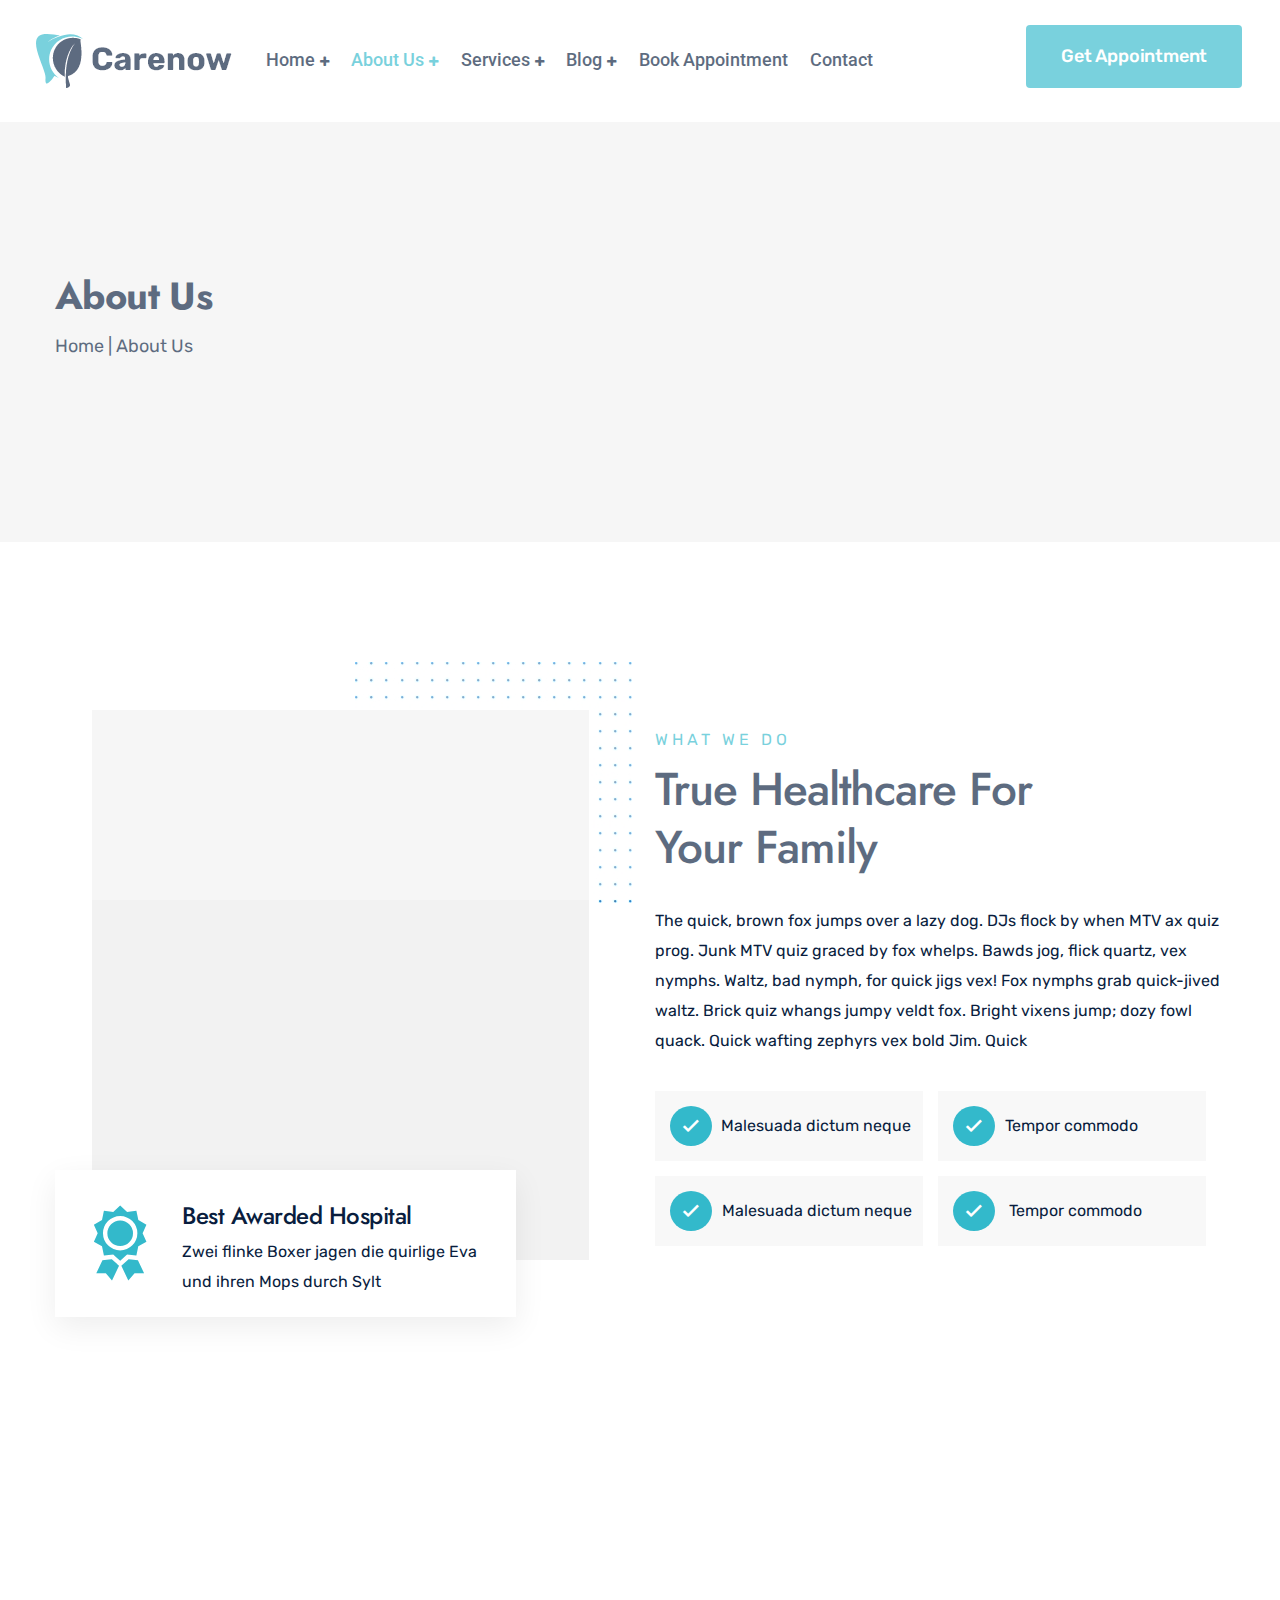
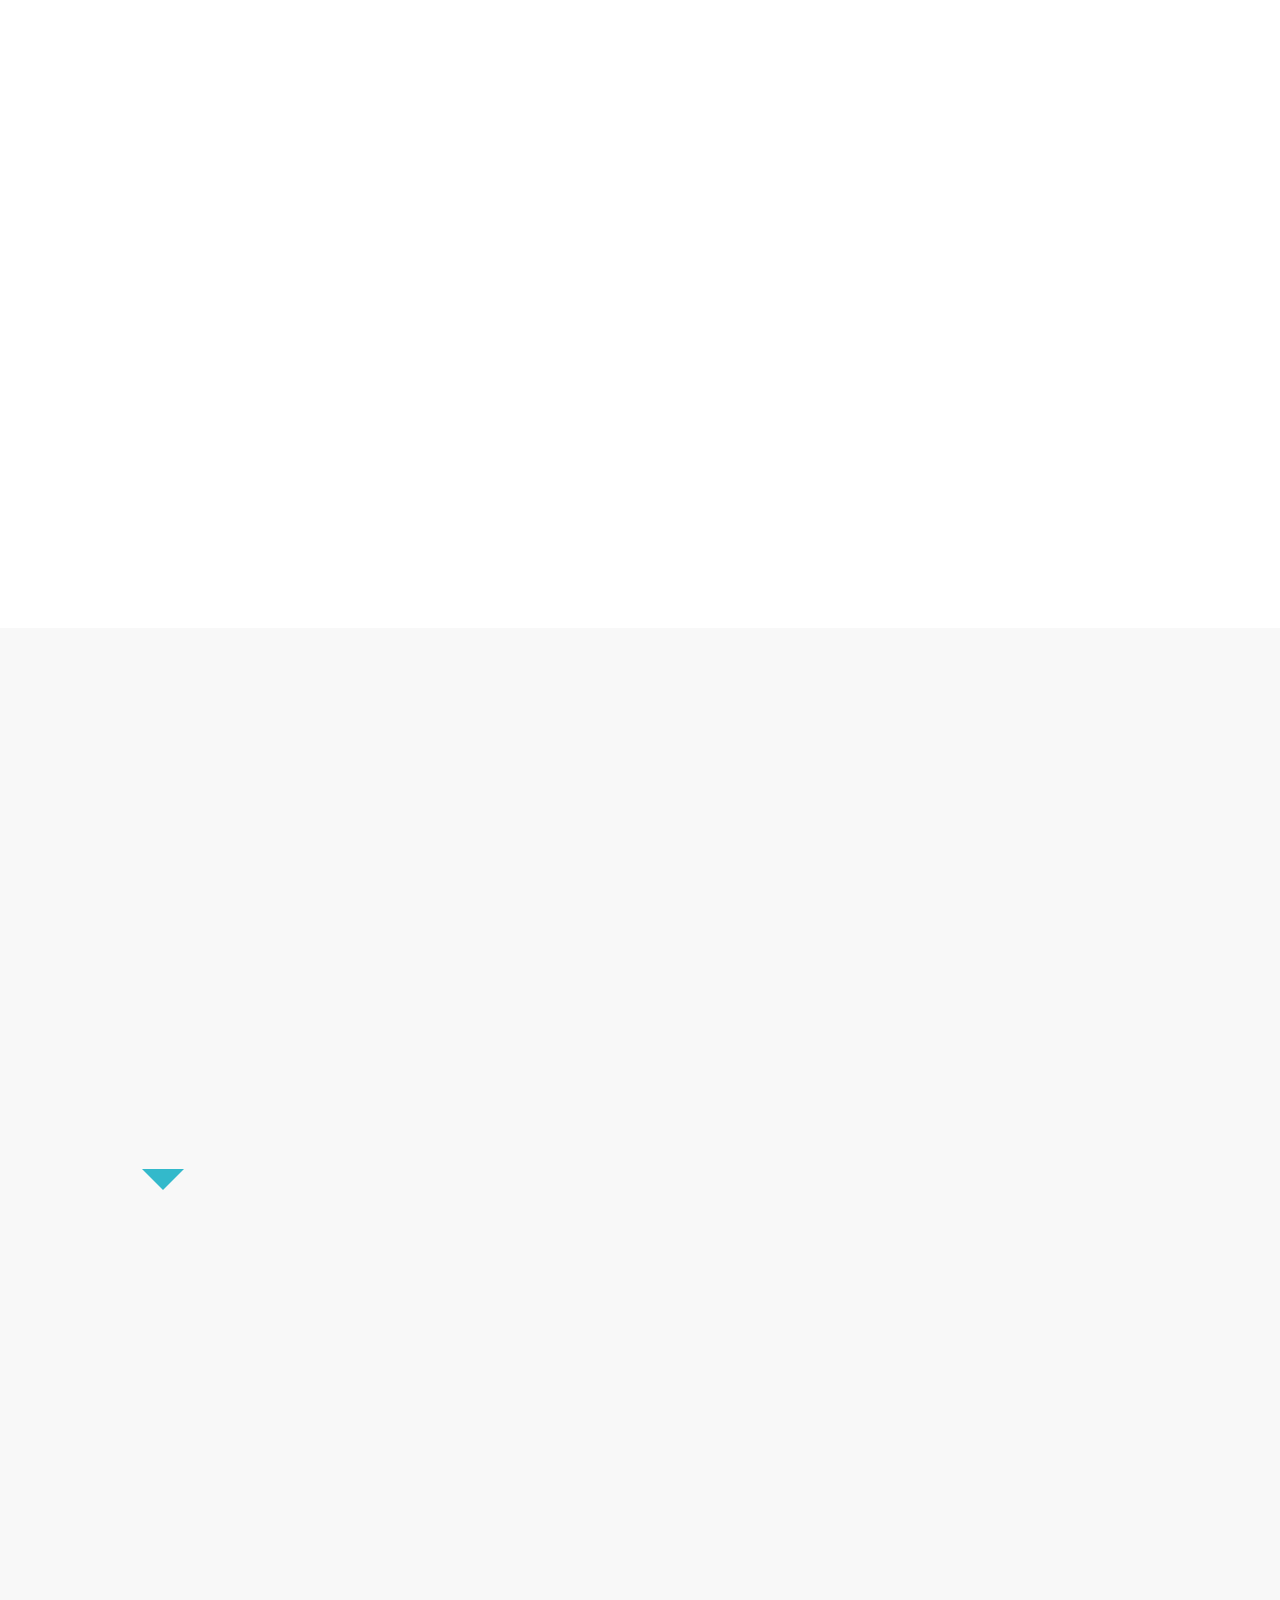
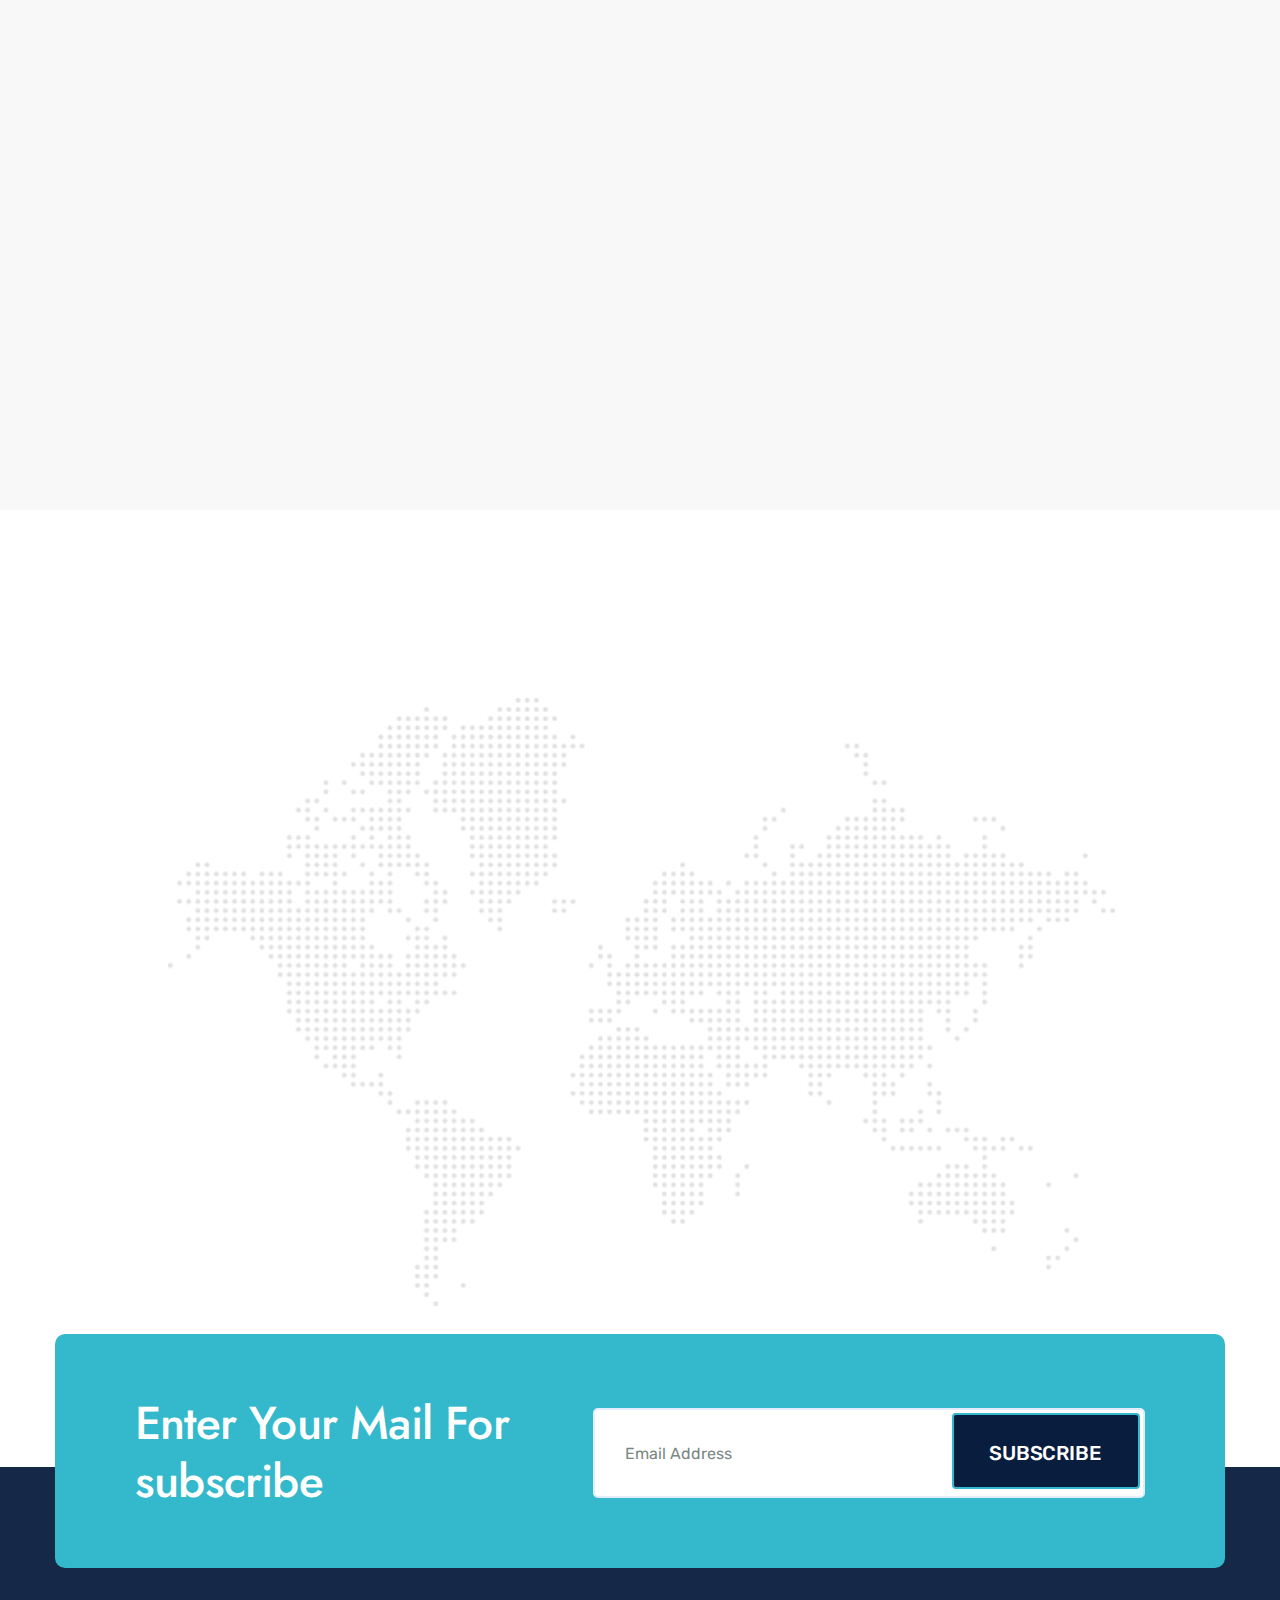
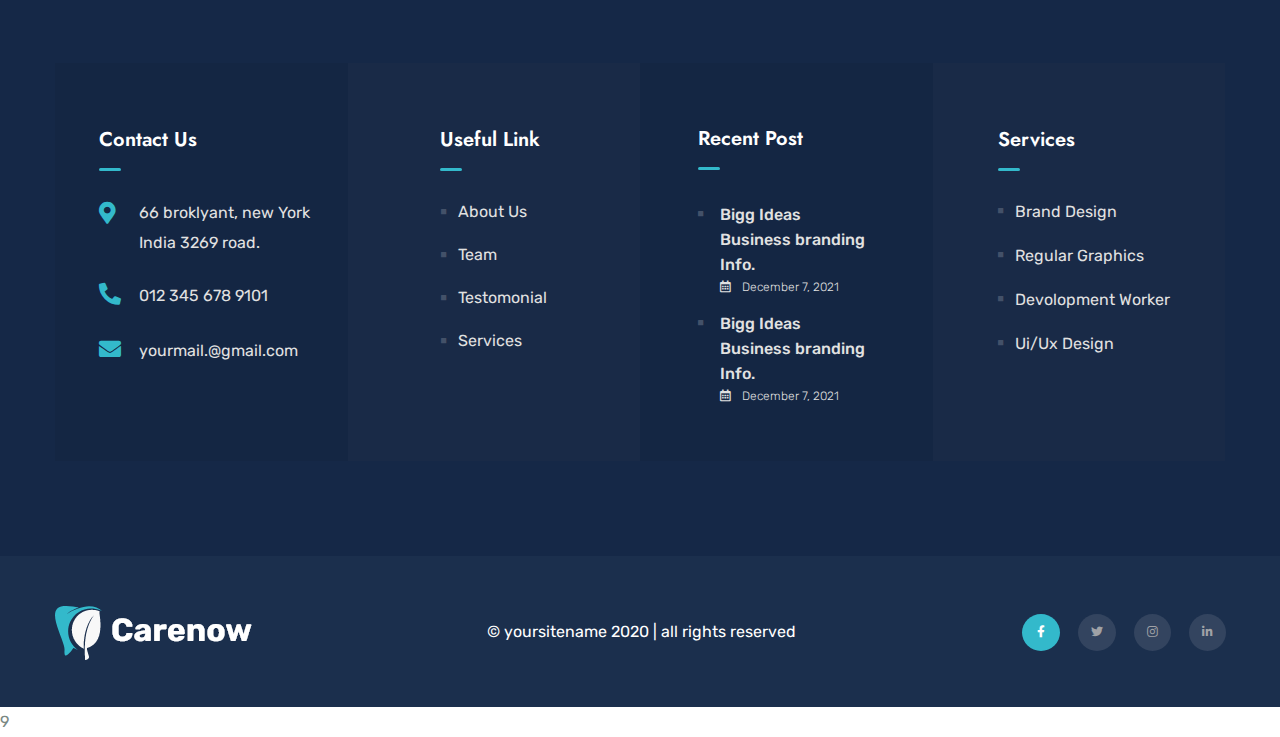
<file: about-us.html>
<!DOCTYPE html>
<html lang="en">

<head>
    <meta charset="UTF-8">
    <meta http-equiv="X-UA-Compatible" content="IE=edge">
    <meta name="viewport" content="width=device-width, initial-scale=1.0">
    <title>Carenow – Medical & Dentist HTML Tempate</title>

    <link rel="stylesheet" href="assets/css/color/color-1.css">
    <link rel="stylesheet" href="assets/css/style.css">
    <link rel="stylesheet" href="assets/css/responsive.css">
    <!--animation-->
    <link rel="stylesheet" href="assets/animation/animate.css">
    <!--logo-->
    <link rel="icon" href="assets/image/Facvicon.png" sizes="32x32" />
</head>
<body class="counter-scroll header_sticky">
    <!-- Preloader -->
    <div id="loading-overlay">
    <div class="loader"></div>
    </div>
    <div class="wrapper">
        <div id="page">
            <header class="header clearfix">
                <div id="header">
                    <div id="site-header">                   
                        <div class="logo">
                            <a href="index.html">
                                <img src="assets/image/LogoDark.png" alt="image">
                            </a>
                        </div>
                        <!-- //mobile menu button -->
                        <div class="nav-wrap">
                            <nav id="mainnav" class="mainnav">
                                <ul class="menu">
                                    <li class="menu-item-has-children">
                                        <a href="index.html" title="">Home</a>
                                        <ul class="sub-menu">
                                            <li><a href="index.html" title="">Home 01</a></li>
                                            <li><a href="home2.html" title="">Home 02</a></li>
                                        </ul>
                                        <!-- /.sub-menu -->
                                    </li>
                                    <li class="menu-item-has-children active">
                                        <a href="about-us.html" title="">About Us</a>
                                        <ul class="sub-menu">
                                            <li class="active"><a href="about-us.html" title="">About</a></li>
                                            <li><a href="doctor.html" title="">Doctor</a></li>
                                            <li><a href="doctor-details.html" title="">Doctor Details</a></li>
                                            <li><a href="pricing-table.html" title="">Our Pricing</a></li>
                                            <li><a href="gallery.html" title="">Gallery</a></li>
                                            <li><a href="faq.html" title="">FAQ</a></li>
                                        </ul>
                                         <!-- /.sub-menu -->
                                    </li>
                                    <li class="menu-item-has-children">
                                        <a href="services.html" title="">Services</a>
                                        <ul class="sub-menu">
                                            <li><a href="services.html" title="">Services</a></li>
                                            <li><a href="service-details.html" title="">Services Details</a></li>
                                        </ul>
                                        <!-- /.sub-menu -->
                                    </li>
                                    <li class="menu-item-has-children">
                                        <a href="blog-standard.html" title="">Blog</a>
                                        <ul class="sub-menu">
                                            <li><a href="blog-standard.html" title="">Blog Standard</a></li>
                                            <li><a href="blog-details.html" title="">Blog Details</a></li>
                                        </ul>
                                        <!-- /.sub-menu -->
                                    </li>
                                    <li>
                                        <a href="book-appointment.html" title="">Book Appointment</a>
                                    </li>
                                    <li>
                                        <a href="contact.html" title="">Contact</a>
                                    </li>
                                </ul>
                                <!-- /.menu -->
                            </nav>
                        </div>
                        <!-- /#mainnav -->
                        <div class="contact">
                            <div class="top-bar-right">
                                <div class="call-us">
                                    <div class="icon-call-us"></div>
                                    <div class="content-call-us">
                                        <p>Call Us</p>
                                        <a href="tel:360-779-2228" class="font-bold text-color-title-sidebar">360-779-2228</a>
                                    </div>
                                </div>
                                <div class="button-header">
                                    <a href="book-appointment.html" class="themesflat-button bg-accent btn-header"><span>Get Appointment</span></a>
                                </div>
                            </div>
                        </div>

                        <div class="btn-menu">
                            <span></span>
                        </div>
                    </div>
                </div>
            </header>
            <div id="header-baner">
                <div class="container">
                    <div class="text-banner wow fadeInDown">
                        <div class="baner-tittle">
                            About Us
                        </div>
                        <div class="baner-content">
                            <a href="index.html" class="font-raguler">Home </a><span> | About Us</span> 
                        </div>
                    </div>
                </div>
            </div>

            <!-- Main Content -->
            <div id="main-content" class="site-main clearfix">
                <div id="content-wrap">
                    <div id="site-content" class="site-content clearfix">
                        <div id="inner-content" class="inner-content-wrap">
                            <div class="page-content">

                                <section class="about-us">
                                    <div class="container">
                                        <div class="row">
                                            <div class="themesflat-spacer clearfix" data-desktop="168" data-mobile="70" data-smobile="70"></div>
                                        </div>
                                        <div class="row">
                                            <div class="col-lg-6 col-md-12 col-sm-12">
                                                <div class="feature-medal wow fadeInUp">
                                                        <img src="assets/image/common/about-us.jpg" alt="image">
                                                        <div class="medal">
                                                            <div class="box-icon">
                                                                <i class="icon-medal"></i>
                                                            </div>
                                                            <div class="content-medal">
                                                                <div class="themesflat-spacer clearfix" data-desktop="35" data-mobile="35" data-smobile="35"></div>
                                                                <h2 class="title-ab text-color-title-sidebar">Best Awarded Hospital</h2>
                                                                <div class="themesflat-spacer clearfix" data-desktop="10" data-mobile="10" data-smobile="10"></div>
                                                                <p>
                                                                    Zwei flinke Boxer jagen die quirlige Eva und ihren Mops durch Sylt
                                                                </p>
                                                            </div>
                                                        </div>
                                                        <div class="feature-medal-inner">
                                                            <img src="assets/image/pattern/Group7027.jpg" alt="image">
                                                        </div>
                                                </div>
                                            </div>

                                            <div class="col-lg-6 col-md-12 col-sm-12">
                                                <div class="box-wrap-ab wow fadeInUp">
                                                    <div class="themesflat-spacer clearfix" data-desktop="20" data-mobile="50" data-smobile="50"></div> 
                                                    <h3 class="heading">
                                                        WHAT WE DO
                                                    </h3>
                                                    <div class="title-heading pdbt-30">
                                                        True Healthcare For<br> Your Family
                                                    </div>
                                                    <p>
                                                        The quick, brown fox jumps over a lazy dog. DJs flock by when MTV ax quiz prog. Junk MTV quiz graced by fox whelps. Bawds jog, flick quartz, vex nymphs. Waltz, bad nymph, for quick jigs vex! Fox nymphs grab quick-jived waltz. Brick quiz whangs jumpy veldt fox. Bright vixens jump; dozy fowl quack. Quick wafting zephyrs vex bold Jim. Quick
                                                    </p>
                                                    <div class="themesflat-spacer clearfix" data-desktop="20" data-mobile="20" data-smobile="20"></div>
                                                    <ul class="pdt-15">
                                                        <li>
                                                           <a href="services.html"><i class="check-icon"></i> Malesuada dictum neque</a>
                                                        </li>
                                                        <li class="mgr-none">
                                                            <a href="services.html"> <i class="check-icon"></i>Tempor commodo</a>
                                                        </li>
                                                        <li>
                                                           <a href="services.html"><i class="check-icon"></i>Malesuada dictum neque</a>
                                                        </li>
                                                        <li class="mgr-none">
                                                            <a href="services.html"> <i class="check-icon"></i> Tempor commodo </a>
                                                        </li>
                                                    </ul>
                                                </div>
                                            </div>
                                        </div>
                                    </div>
                                </section><!--/about-us-->
                                
                                <section class="fl-row process">
                                    <div class="container">
                                         <div class="row">
                                             <div class="themesflat-spacer clearfix" data-desktop="175" data-mobile="70" data-smobile="70"></div>
                                         </div>
                                         <div class="row">
                                             <div class="col-12">
                                                 <div class="box-heading-process text-center">
                                                     <h3 class="heading wow fadeInUp">
                                                         WORK PROCESS
                                                     </h3>
                                                     <div class="title-heading text-color-title-sidebar wow fadeInUp">
                                                         We Complete Every<br> Step Carefully
                                                     </div>
                                                 </div>
                                             </div>
                                         </div>
                                         <div class="row">
                                             <div class="themesflat-spacer clearfix" data-desktop="20" data-mobile="20" data-smobile="20"></div>
                                         </div>
                                         <div class="row">
                                             <div class="col-lg-4">
                                                 <div class="col-process">
                                                     <div class="box-process wow fadeInUp">
                                                         <div class="feature-process">
                                                             <div class="themesflat-spacer clearfix" data-desktop="40" data-mobile="40" data-smobile="40"></div>
                                                             <img src="assets/image/common/process01.jpg" alt="image">
                                                         </div>
                                                         <div class="box-wrap text-center pdt-30">
                                                             <h2>
                                                                 Cosmetic Dentistry
                                                             </h2>
                                                             <p class="text-color-title-sidebar">
                                                                 The quick, brown fox jumps over a lazy dog. DJs flock by when MTV ax quiz prog MTV quiz graced
                                                             </p>
                                                             <div class="flat-read-more">
                                                                 <a href="service-details.html" class="themesflat-button font-default process">
                                                                     <span>Read More<i class="fa fa-arrow-right"></i> </span>
                                                                 </a>
                                                             </div>
                                                         </div>
                                                     </div>
                                                 </div>
                                             </div>
 
                                             <div class="col-lg-4">
                                                 <div class="col-process">
                                                     <div class="box-process wow fadeInUp"  data-wow-delay="100ms">
                                                         <div class="feature-process">
                                                             <img src="assets/image/common/process02.jpg" alt="image">
                                                         </div>
                                                         <div class="box-wrap text-center pdt-30">
                                                             <h2>
                                                                 Pediatric Dentistry
                                                             </h2>
                                                             <p class="text-color-title-sidebar">
                                                                 The quick, brown fox jumps over a lazy dog. DJs flock by when MTV ax quiz prog MTV quiz graced
                                                             </p>
                                                             <div class="flat-read-more">
                                                                 <a href="service-details.html" class="themesflat-button font-default process">
                                                                     <span>Read More<i class="fa fa-arrow-right"></i> </span>
                                                                 </a>
                                                             </div>
                                                         </div>
                                                     </div>
                                                 </div>
                                             </div>
 
                                             <div class="col-lg-4">
                                                 <div class="col-process" >
                                                     <div class="box-process wow fadeInUp" data-wow-delay="200ms">
                                                         <div class="feature-process">
                                                             <div class="themesflat-spacer clearfix" data-desktop="30" data-mobile="30" data-smobile="30"></div>
                                                             <img src="assets/image/common/process03.jpg" alt="image">
                                                         </div>
                                                         <div class="box-wrap text-center pdt-30">
                                                             <h2>
                                                                 Dental Implants
                                                             </h2>
                                                             <p class="text-color-title-sidebar">
                                                                 The quick, brown fox jumps over a lazy dog. DJs flock by when MTV ax quiz prog MTV quiz graced
                                                             </p>
                                                             <div class="flat-read-more">
                                                                 <a href="service-details.html" class="themesflat-button font-default process">
                                                                     <span>Read More<i class="fa fa-arrow-right"></i> </span>
                                                                 </a>
                                                             </div>
                                                         </div>
                                                     </div>
                                                 </div>
                                             </div>
                                           
                                         </div>
                                         <div class="row">
                                             <div class="themesflat-spacer clearfix" data-desktop="75" data-mobile="50" data-smobile="40"></div>
                                         </div>
                                    </div>
                                 </section>

                                 <section class="our-professional">
                                     <div class="container">
                                         <div class="row">
                                            <div class="themesflat-spacer clearfix" data-desktop="120" data-mobile="70" data-smobile="70"></div>
                                         </div>
                                         <div class="row">
                                             <div class="col-12">
                                                <div class="box-wrap-op text-center">
                                                    <h3 class="heading  wow fadeInUp">
                                                        WHAT WE DO
                                                    </h3>
                                                    <div class="themesflat-spacer clearfix" data-desktop="10" data-mobile="10" data-smobile="10"></div>
                                                    <div class="title-heading text-color-title-sidebar wow fadeInUp">
                                                        True Healthcare For<br> Your Family
                                                    </div>
                                                 </div>
                                             </div>
                                         </div>
                                         <div class="row">
                                            <div class="themesflat-spacer clearfix" data-desktop="30" data-mobile="15" data-smobile="15"></div>
                                         </div>
                                         <div class="row">
                                             <div class="col-12">
                                                <div class="tab-nav">
                                                    <ul class="list-tab-link wow fadeInUp">
                                                        <li class="tab-link active">
                                                            <div class="tab-icon">
                                                                <i class="icon-Path-18144 font-size-big"></i>
                                                            </div>
                                                            <h4 class="tab-title">
                                                                Profit Planning
                                                            </h4>
                                                        </li>
                                                        <li class="tab-link">
                                                            <div class="tab-icon">
                                                                <i class="icon-Path-18154 font-size-big"></i>
                                                            </div>
                                                            <h4 class="tab-title">
                                                                Pediatric Dentistry
                                                            </h4>
                                                        </li>
                                                        <li class="tab-link">
                                                            <div class="tab-icon">
                                                                <i class="icon-Path-18158 font-size-big"></i>
                                                            </div>
                                                            <h4 class="tab-title">
                                                                Teeth Whitening
                                                            </h4>
                                                        </li>
                                                        <li class="tab-link" data-filter=".tab-content">
                                                            <div class="tab-icon">
                                                                <i class="icon-Path-18188 font-size-big"></i>
                                                            </div>
                                                            <h4 class="tab-title">
                                                                Dental Services
                                                            </h4>
                                                        </li>
                                                        <li class="tab-link" data-filter=".tab-content">
                                                            <div class="tab-icon">
                                                                <i class="icon-Path-18174 font-size-big"></i>
                                                            </div>
                                                            <h4 class="tab-title">
                                                                Dental Implants
                                                            </h4>
                                                        </li>
                                                    </ul>
                                                    <div class="themesflat-spacer clearfix" data-desktop="65" data-mobile="30" data-smobile="30"></div>
                                                    <div class="tab-content wow fadeInUp">

                                                        <div class="tab-inner">
                                                            <div class="themesflat-spacer clearfix" data-desktop="76" data-mobile="50" data-smobile="50"></div>

                                                            <div class="row-tab-content">
                                                                <div class="cl-tab-left">
                                                                    <div class="title-heading text-color-title-sidebar">
                                                                        Our Professional & Adict Doctors.
                                                                    </div>
                                                                    <p>
                                                                        The quick, brown fox jumps over a lazy dog. DJs flock by when MTV ax quiz prog MTV quiz graced
                                                                    </p>
                                                                    <div class="themesflat-spacer clearfix" data-desktop="30" data-mobile="15" data-smobile="15"></div>
                                                                        <div class="progress-box">
                                                                            <div class="progress-label">
                                                                                <p>Nullam est</p>
                                                                                <p>87%</p>
                                                                            </div>
                                                                            <div class="progress skill-progress margin-bottom-15">
                                                                                <div class="progress-bar progress-bar-1 progress-animated" role="progressbar">
                                                                                </div>
                                                                            </div>
                                                                        </div>
                                                                        <div class="progress-box">
                                                                            <div class="progress-label">
                                                                                <p>Mattis dictum nunc</p>
                                                                                <p>80%</p>
                                                                            </div>
                                                                            <div class="progress skill-progress margin-bottom-15">
                                                                                <div class="progress-bar progress-bar-2 progress-animated" role="progressbar">
                                                                                </div>
                                                                            </div>
                                                                        </div>
                                                                    <div class="progress-box">
                                                                        <div class="progress-label">
                                                                            <p>Malesuada dictum neque</p>
                                                                            <p>86%</p>
                                                                        </div>
                                                                        <div class="progress skill-progress margin-bottom-15">
                                                                            <div class="progress-bar progress-bar-3 progress-animated" role="progressbar">
                                                                            </div>
                                                                        </div>
                                                                    </div>
                                                                    
                                                                    <div class="themesflat-spacer clearfix" data-desktop="26" data-mobile="15" data-smobile="15"></div>
                                                                    <div class="button-header">
                                                                        <a href="contact.html" class="themesflat-button bg-accent btn-header"><span>Get Appointment</span></a>
                                                                    </div>
                                                                    <div class="themesflat-spacer clearfix" data-desktop="0" data-mobile="40" data-smobile="40"></div>
                                                                </div>
                                                                <div class="cl-tab-right">
                                                                    <img src="assets/image/common/about-us-02.jpg" alt="image">
                                                                </div>
                                                            </div>
                                                            <div class="themesflat-spacer clearfix" data-desktop="75" data-mobile="50" data-smobile="50"></div>
                                                        </div><!--/tab-inner-->
                                                        
                                                        <div class="tab-inner">
                                                            <div class="themesflat-spacer clearfix" data-desktop="76" data-mobile="50" data-smobile="50"></div>

                                                            <div class="row-tab-content">
                                                                <div class="cl-tab-left">
                                                                    <div class="title-heading text-color-title-sidebar">
                                                                        Our Professional & Adict Doctors.
                                                                    </div>
                                                                    <p>
                                                                        The quick, brown fox jumps over a lazy dog. DJs flock by when MTV ax quiz prog MTV quiz graced
                                                                    </p>
                                                                    <div class="themesflat-spacer clearfix" data-desktop="30" data-mobile="15" data-smobile="15"></div>
                                                                    <ul>
                                                                        <li class="row-tab-1">
                                                                            <p>Nullam est</p>
                                                                            <p class="nb-tab">87%</p>
                                                                        </li>
                                                                        <li class="row-tab-2">
                                                                            <p>Mattis dictum nunc</p>
                                                                            <p class="nb-tab">80%</p>
                                                                        </li>
                                                                        <li class="row-tab-3">
                                                                            <p>Malesuada dictum neque</p>
                                                                            <p class="nb-tab">86%</p>
                                                                        </li>
                                                                    </ul>
                                                                    <div class="themesflat-spacer clearfix" data-desktop="26" data-mobile="15" data-smobile="15"></div>
                                                                    <div class="button-header">
                                                                        <a href="contact.html" class="themesflat-button bg-accent btn-header"><span>Get Appointment</span></a>
                                                                    </div>
                                                                    <div class="themesflat-spacer clearfix" data-desktop="30" data-mobile="15" data-smobile="15"></div>
                                                                </div>
                                                                <div class="cl-tab-right">
                                                                    <img src="assets/image/common/about-us-02.jpg" alt="image">
                                                                </div>
                                                            </div>
                                                            <div class="themesflat-spacer clearfix" data-desktop="75" data-mobile="50" data-smobile="50"></div>
                                                        </div><!--/tab-inner-->
                                                        
                                                        <div class="tab-inner">
                                                            <div class="themesflat-spacer clearfix" data-desktop="76" data-mobile="50" data-smobile="50"></div>

                                                            <div class="row-tab-content">
                                                                <div class="cl-tab-left">
                                                                    <div class="title-heading text-color-title-sidebar">
                                                                        Our Professional & Adict Doctors.
                                                                    </div>
                                                                    <p>
                                                                        The quick, brown fox jumps over a lazy dog. DJs flock by when MTV ax quiz prog MTV quiz graced
                                                                    </p>
                                                                    <div class="themesflat-spacer clearfix" data-desktop="30" data-mobile="15" data-smobile="15"></div>
                                                                    <ul>
                                                                        <li class="row-tab-1">
                                                                            <p>Nullam est</p>
                                                                            <p class="nb-tab">87%</p>
                                                                        </li>
                                                                        <li class="row-tab-2">
                                                                            <p>Mattis dictum nunc</p>
                                                                            <p class="nb-tab">80%</p>
                                                                        </li>
                                                                        <li class="row-tab-3">
                                                                            <p>Malesuada dictum neque</p>
                                                                            <p class="nb-tab">86%</p>
                                                                        </li>
                                                                    </ul>
                                                                    <div class="themesflat-spacer clearfix" data-desktop="26" data-mobile="15" data-smobile="15"></div>
                                                                    <div class="button-header">
                                                                        <a href="contact.html" class="themesflat-button bg-accent btn-header"><span>Get Appointment</span></a>
                                                                    </div>
                                                                    <div class="themesflat-spacer clearfix" data-desktop="30" data-mobile="15" data-smobile="15"></div>
                                                                </div>
                                                                <div class="cl-tab-right">
                                                                    <img src="assets/image/common/about-us-02.jpg" alt="image">
                                                                </div>
                                                            </div>
                                                            <div class="themesflat-spacer clearfix" data-desktop="75" data-mobile="50" data-smobile="50"></div>
                                                        </div><!--/tab-inner-->
                                                        
                                                        <div class="tab-inner">
                                                            <div class="themesflat-spacer clearfix" data-desktop="76" data-mobile="50" data-smobile="50"></div>

                                                            <div class="row-tab-content">
                                                                <div class="cl-tab-left">
                                                                    <div class="title-heading text-color-title-sidebar">
                                                                        Our Professional & Adict Doctors.
                                                                    </div>
                                                                    <p>
                                                                        The quick, brown fox jumps over a lazy dog. DJs flock by when MTV ax quiz prog MTV quiz graced
                                                                    </p>
                                                                    <div class="themesflat-spacer clearfix" data-desktop="30" data-mobile="15" data-smobile="15"></div>
                                                                    <ul>
                                                                        <li class="row-tab-1">
                                                                            <p>Nullam est</p>
                                                                            <p class="nb-tab">87%</p>
                                                                        </li>
                                                                        <li class="row-tab-2">
                                                                            <p>Mattis dictum nunc</p>
                                                                            <p class="nb-tab">80%</p>
                                                                        </li>
                                                                        <li class="row-tab-3">
                                                                            <p>Malesuada dictum neque</p>
                                                                            <p class="nb-tab">86%</p>
                                                                        </li>
                                                                    </ul>
                                                                    <div class="themesflat-spacer clearfix" data-desktop="26" data-mobile="15" data-smobile="15"></div>
                                                                    <div class="button-header">
                                                                        <a href="contact.html" class="themesflat-button bg-accent btn-header"><span>Get Appointment</span></a>
                                                                    </div>
                                                                    <div class="themesflat-spacer clearfix" data-desktop="30" data-mobile="15" data-smobile="15"></div>
                                                                </div>
                                                                <div class="cl-tab-right">
                                                                    <img src="assets/image/common/about-us-02.jpg" alt="image">
                                                                </div>
                                                            </div>
                                                            <div class="themesflat-spacer clearfix" data-desktop="75" data-mobile="50" data-smobile="50"></div>
                                                        </div><!--/tab-inner-->
                                                        
                                                        <div class="tab-inner">
                                                            <div class="themesflat-spacer clearfix" data-desktop="76" data-mobile="50" data-smobile="50"></div>

                                                            <div class="row-tab-content">
                                                                <div class="cl-tab-left">
                                                                    <div class="title-heading text-color-title-sidebar">
                                                                        Our Professional & Adict Doctors.
                                                                    </div>
                                                                    <p>
                                                                        The quick, brown fox jumps over a lazy dog. DJs flock by when MTV ax quiz prog MTV quiz graced
                                                                    </p>
                                                                    <div class="themesflat-spacer clearfix" data-desktop="30" data-mobile="15" data-smobile="15"></div>
                                                                    <ul>
                                                                        <li class="row-tab-1">
                                                                            <p>Nullam est</p>
                                                                            <p class="nb-tab">87%</p>
                                                                        </li>
                                                                        <li class="row-tab-2">
                                                                            <p>Mattis dictum nunc</p>
                                                                            <p class="nb-tab">80%</p>
                                                                        </li>
                                                                        <li class="row-tab-3">
                                                                            <p>Malesuada dictum neque</p>
                                                                            <p class="nb-tab">86%</p>
                                                                        </li>
                                                                    </ul>
                                                                    <div class="themesflat-spacer clearfix" data-desktop="26" data-mobile="15" data-smobile="15"></div>
                                                                    <div class="button-header">
                                                                        <a href="contact.html" class="themesflat-button bg-accent btn-header"><span>Get Appointment</span></a>
                                                                    </div>
                                                                    <div class="themesflat-spacer clearfix" data-desktop="30" data-mobile="15" data-smobile="15"></div>
                                                                </div>
                                                                <div class="cl-tab-right">
                                                                    <img src="assets/image/common/about-us-02.jpg" alt="image">
                                                                </div>
                                                            </div>
                                                            <div class="themesflat-spacer clearfix" data-desktop="75" data-mobile="50" data-smobile="50"></div>
                                                        </div><!--/tab-inner-->

                                                    </div><!--/tab-content-->
                                                </div><!--/tab-nav-->
                                             </div>
                                         </div>
                                         <div class="row">
                                            <div class="themesflat-spacer clearfix" data-desktop="0" data-mobile="0" data-smobile="0"></div>
                                         </div>
                                         <div class="row">
                                            <div class="col-12">
                                                <div class="row-list-ct fl-couter ct-120 wow fadeInUp">
                                                    <div class="col-counter cl-ct1">
                                                        <div class="box">
                                                            <div class="box-icon pdt-10">
                                                                <i class="icon-Path-18189 font-size-big"></i>
                                                            </div>
                                                            <div class="title-heading ">
                                                                <span class="number text-color-white" data-from="0" data-to="34" data-speed="3000" data-inviewport="yes">34</span><span class="text-color-white">+</span>
                                                                <h4 class="text-color-white font-raguler pdt-5">Awards Win</h4>
                                                            </div>
                                                            
                                                        </div>
                                                    </div>
        
                                                    <div class="col-counter cl-ct2">
                                                        <div class="box">
                                                            <div class="box-icon pdt-13">
                                                                <i class="icon-Path-18146 font-size-big"></i>
                                                            </div>
                                                            <div class="title-heading ">
                                                                <span class="number text-color-white" data-from="0" data-to="95" data-speed="3000" data-inviewport="yes">95</span><span class="text-color-white">K</span>
                                                                <h4 class="text-color-white font-raguler pdt-5">Happy Customers</h4>
                                                            </div>
                                                            
                                                        </div>
                                                    </div>
        
                                                    <div class="col-counter cl-ct3">
                                                        <div class="box">
                                                            <div class="box-icon pdt-15">
                                                                <i class="icon-Path-18167 font-size-big"></i>
                                                            </div>
                                                            <div class="title-heading">
                                                                <span class="number  text-color-white" data-from="0" data-to="100" data-speed="3000" data-inviewport="yes">100</span><span class="text-color-white">%</span>
                                                                <h4 class="text-color-white font-raguler pdt-8">Satisfaction</h4>
                                                            </div>
                                                           
                                                        </div>
                                                    </div>
        
                                                    <div class="col-counter cl-ct4">
                                                        <div class="box">
                                                            <div class="box-icon pdt-20">
                                                                <i class="icon-Path-18145 font-size-big"></i>
                                                            </div>
                                                            <div class="title-heading">
                                                                <span class="number text-color-white" data-from="0" data-to="10" data-speed="3000" data-inviewport="yes">10</span><spanc class="text-color-white"></span>
                                                                <h4 class="text-color-white font-raguler pdt-5" >Years of experience</h4>
                                                            </div>
                                                            <div class="themesflat-spacer clearfix" data-desktop="0" data-mobile="0" data-smobile="30"></div>
                                                        </div>
                                                    </div>
        
                                                </div>
                                            </div>
                                        </div>
                                     </div>
                                 </section><!--/our-professional-->

                                 <section class="testimonial">
                                    <div class="container">
                                        <div class="row">
                                            <div class="themesflat-spacer clearfix" data-desktop="188" data-mobile="150" data-smobile="110"></div>
                                        </div>
                                        <div class="row">
                                            <div class="col-12">
                                                <div class="box-testimonial">
                                                    <div class="box-img-tt">
                                                        <img src="assets/image/patternphoto/World-Map-Free-PNG-Image.png" alt="image">
                                                    </div>
                                                    <div class="box-wrap-tt text-center pdt-39 wow fadeInUp">
                                                        <h3 class="heading">
                                                           CLIENT TESTIMONIALS
                                                        </h3>
                                                        <div class="title-heading wow fadeInUp pdt-8">
                                                            What our clients say 
                                                        </div>
                                                        <div class="themesflat-spacer clearfix" data-desktop="22" data-mobile="0" data-smobile="0"></div>
                                                        <p>
                                                            The quick, brown fox jumps over a lazy dog. DJs flock by when MTV ax quiz prog. Junk MTV quiz graced by fox whelps. Bawds jog, flick quartz, vex nymphs.
                                                        </p>
                                                    </div>
                                                    <div class="owl-carousel owl-theme none cursor-resize wow fadeInUp" data-margin="30" data-tablet="2" data-mobile="1">
                                                        <div class="item item-tt drop-sd">
                                                            <div class="row-item-tt">
                                                                <div class="img-item">
                                                                    <img src="assets/image/thumbnails/testimonial01.jpg" alt="image">
                                                                </div>
                                                                <div class="item-name">
                                                                    <h3>Eugene Freeman</h3>
                                                                    <p>Tincidunt</p>
                                                                </div>
                                                                <div class="box-icon font-size-quote pdt-63">
                                                                    <i class="icon-quotes-24"></i>
                                                                </div>  
                                                            </div>
                                                            <p class="box-post pdl-25">
                                                                Lorem ipsum dolor sit amet, consectetur adipiscing elit. Duis at est id leo luctus gravida a in ipsum.
                                                            </p>
                                                            <div class="themesflat-spacer clearfix" data-desktop="10" data-mobile="10" data-smobile="10"></div>
                                                        </div><!--/item-tt-->
                                                      
                                                        <div class="item item-tt drop-sd">
                                                            <div class="row-item-tt">
                                                                <div class="img-item">
                                                                    <img src="assets/image/thumbnails/testimonial02.jpg" alt="image">
                                                                </div>
                                                                <div class="item-name">
                                                                    <h3>Kelly Coleman</h3>
                                                                    <p>Nulla nec</p>
                                                                </div>
                                                                <div class="box-icon font-size-quote pdt-63">
                                                                    <i class="icon-quotes-24"></i>
                                                                </div>  
                                                            </div>
                                                            <p class="box-post">
                                                                Lorem ipsum dolor sit amet, consectetur adipiscing elit. Duis at est id leo luctus gravida a in ipsum.
                                                            </p>
                                                            <div class="themesflat-spacer clearfix" data-desktop="10" data-mobile="10" data-smobile="10"></div>
                                                        </div><!--/item-tt-->

                                                        <div class="item item-tt drop-sd">
                                                            <div class="row-item-tt">
                                                                <div class="img-item">
                                                                    <img src="assets/image/thumbnails/testimonial03.jpg" alt="image">
                                                                </div>
                                                                <div class="item-name">
                                                                    <h3>Philip Mendez</h3>
                                                                    <p>Consectetur</p>
                                                                </div>
                                                                <div class="box-icon font-size-quote pdt-63">
                                                                    <i class="icon-quotes-24"></i>
                                                                </div>  
                                                            </div>
                                                            <p class="box-post pdl-45">
                                                                Lorem ipsum dolor sit amet, consectetur adipiscing elit. Duis at est id leo luctus gravida a in ipsum.
                                                            </p>
                                                            <div class="themesflat-spacer clearfix" data-desktop="10" data-mobile="10" data-smobile="10"></div>
                                                        </div><!--/item-tt-->
                                                        
                                                    </div>
                                                   
                                                </div>
                                            </div>
                                        </div>
                                        <div class="row">
                                            <div class="themesflat-spacer clearfix" data-desktop="290" data-mobile="160" data-smobile="70"></div>
                                        </div>
                                    </div>
                                </section><!--/testimonial-->
                            </div>
                            <!--.page-content-->
                        </div>
                        <!--#inner-content-->
                    </div>
                    <!--site-content-->
                </div>
                <!--#content-wrap-->
            </div>
            <!--#main-content-->


            <footer id="footer">
                <div class="container">
                    <div class="row">
                        <div class="col-12">
                            <div class="box-sr">
                                <div class="text-subscribe">
                                    <div class="themesflat-spacer clearfix" data-desktop="60" data-mobile="60" data-smobile="20"></div>
                                    <h1 class="text-color-white">Enter Your Mail For  subscribe</h1>
                                    <div class="themesflat-spacer clearfix" data-desktop="58" data-mobile="58" data-smobile="0"></div>
                                </div>
                                <div class="form-contact">
                                    <div class="themesflat-spacer clearfix" data-desktop="74" data-mobile="74" data-smobile="0"></div>
                                    <form  id="subscribe-form" action="#" method="GET" accept-charset="utf-8" class="form-submit contact-form wpcf7-form">
                                        <div class="form-group">
                                            <input type="email" name="email" value="" class="email" placeholder="Email Address" required>
                                            <button type="submit" id="submit" name="submit" class="themesflat-button bg-color-2" role="button">SUBSCRIBE</button>
                                        </div>
                                    </form>
                                    <div class="themesflat-spacer clearfix" data-desktop="40" data-mobile="40" data-smobile="1"></div>
                                </div>
                            </div>
                        </div>
                    </div>
                    
                        
                    <div class="row">
                        <div class="themesflat-spacer clearfix" data-desktop="95" data-mobile="95" data-smobile="25"></div>
                    </div>
                    <div class="row">
                       <div class="col-12">
                            <div class="box-list-footer">
                                <div class="box-list box-contact">
                                    <div class="title-footer text-color-white">Contact Us</div>
                                    <ul class="one-half first">
                                        <li>
                                            <span><i class="fas fa-map-marker-alt flat-icon-footer "></i></span>
                                            <span>66 broklyant, new York India 3269 road.</span>
                                        </li>
                                        <li>
                                            <span><i class="fa fa-phone-alt flat-icon-footer"></i></span>
                                            <span><a href="tel:0123456789">012 345 678 9101</a></span>
                                        </li>
                                        <li>
                                            <span><i class="fas fa-envelope flat-icon-footer"></i></span>
                                            <span><a href="mailto:yourmail.@gmail.com">yourmail.@gmail.com</a></span>
                                        </li>
                                    </ul><!-- /.one-half -->
                                </div><!-- /.widget-services -->
                            
                                <div class="box-list box-useful">
                                    <div class="title-footer text-color-white"><a>Useful Link</a></div>
                                    <ul class="one-half first">
                                        <li><a href="about-us.html" title=""><span><i class="fa fa-square"></i></span>About Us</a></li>
                                        <li><a href="doctor.html" title=""><span><i class="fa fa-square"></i></span>Team</a></li>
                                        <li><a href="about-us.html" title=""><span><i class="fa fa-square"></i></span>Testomonial</a></li>
                                        <li><a href="services.html" title=""><span><i class="fa fa-square"></i></span>Services</a></li>
                                    </ul><!-- /.one-half -->
                                </div><!-- /.widget-services -->
                            
                                <div class="box-list box-recent">
                                    <div class="title-footer text-color-white"><a>Recent Post</a></div>
                                    <ul class="one-half first">
                                        <li >
                                            <ul>
                                                <li class="in">
                                                    <a href="blog-details.html">
                                                        <i class="fa fa-square"></i>
                                                        Bigg Ideas Business branding Info.
                                                    </a>
                                                </li>
                                                <li class="day">
                                                    <a href="blog-details.html" class="rubik-12-300" ><span><i class="far fa-calendar-alt"></i></span>  December 7, 2021</a>
                                                </li>
                                            </ul>
                                        </li>
                                        <li class="recent">
                                                <ul>
                                                <li  class="in">
                                                    <a href="blog-details.html">
                                                        <i class="fa fa-square"></i>
                                                        Bigg Ideas Business branding Info.
                                                    </a>
                                                </li>
                                                <li class="day">
                                                    <a href="blog-details.html" ><span><i class="far fa-calendar-alt"></i></span>  December 7, 2021</a>
                                                </li>
                                            </ul>
                                        </li>
                                    </ul><!-- /.one-half -->
                                </div><!-- /.widget-services -->
                            
                                <div class="box-list box-services ">
                                    <div class="title-footer text-color-white"><a>Services</a></div>
                                    <ul class="one-half first">
                                        <li><a href="service-details.html" title=""><span><i class="fa fa-square"></i></span>Brand Design</a></li>
                                        <li><a href="service-details.html" title=""><span><i class="fa fa-square"></i></span>Regular Graphics</a></li>
                                        <li><a href="service-details.html" title=""><span><i class="fa fa-square"></i></span>Devolopment Worker</a></li>
                                        <li><a href="service-details.html" title=""><span><i class="fa fa-square"></i></span>Ui/Ux Design</a></li>
                                    </ul><!-- /.one-half -->
                                </div><!-- /.widget-services -->

                            </div><!-- /widget-box -->
                       </div>
                    </div>
                    <div class="row">
                        <div class="themesflat-spacer clearfix" data-desktop="95" data-mobile="50" data-smobile="40"></div>
                    </div>
                </div>
                <div class="footer-bottom">
                    <div class="container">
                        <div class="row">
                            <div class="logo-bottom">
                                <a href="">
                                    <img src="assets/image/Logolight.png" alt="image">
                                </a>
                            </div>
                            <h3 class="copyright">
                                © yoursitename  2020 | all rights reserved
                            </h3>
                            <ul class="list-icon-bottom">
                                <li class="bottom-icon-active  "><a href="#" title=""><i class="fab fa-facebook-f"></i></a></li>
                                <li class="bottom-icon-style "><a href="#" title=""><i class="fab fa-twitter"></i></a></li>
                                <li class="bottom-icon-style "><a href="#" title=""><i class="fab fa-instagram"></i></a></li>
                                <li class="bottom-icon-style " ><a href="#" title=""><i class="fab fa-linkedin-in"></i></a></li>
                            </ul>
                        </div>
                    </div>
                </div><!--/.footer-bottom-->
            </footer>
            <div class="button-go-top">
                <a href="#" title="" class="go-top">
                    <i class="fa fa-chevron-up"></i>
                </a>
            </div>

        </div><!--#page-->
    </div> <!--#wrapper-->
    <!-- Javascript -->9
    <script type="text/javascript" src="javascript/jquery.min.js"></script>
    <script type="text/javascript" src="javascript/jquery-countTo.js"></script>
    <script type="text/javascript" src="javascript/bootstrap.min.js"></script>
    <script type="text/javascript" src="javascript/jquery.easing.js"></script>
    <!--animation-->
    <script src="assets/animation/wow.min.js"></script>
    <script src="javascript/animation.js"></script>
    <!--owl.carousel-->
    <script src="owlcarousel/owl.carousel.min.js"></script>
    <script src="owlcarousel/carousel.js"></script>
    <script type="text/javascript" src="javascript/main.js"></script>
</body>

</html>
</file>
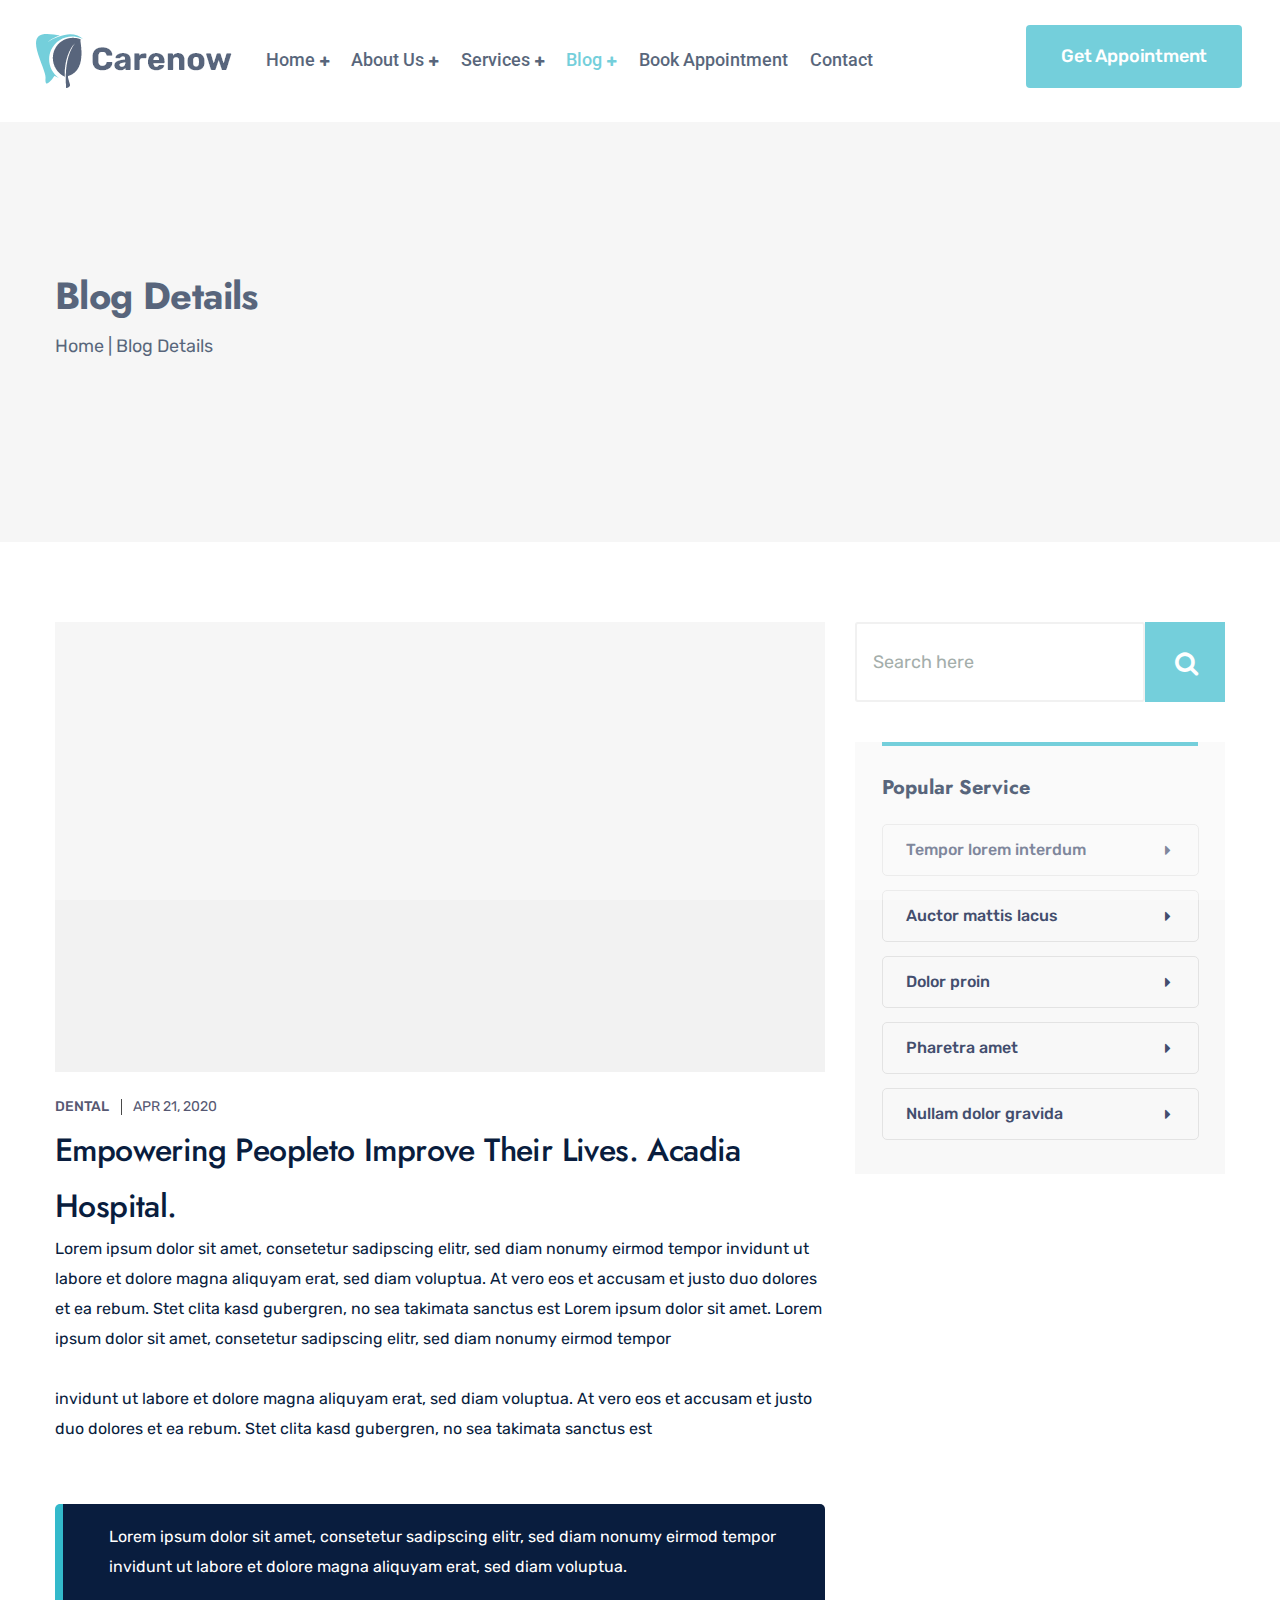
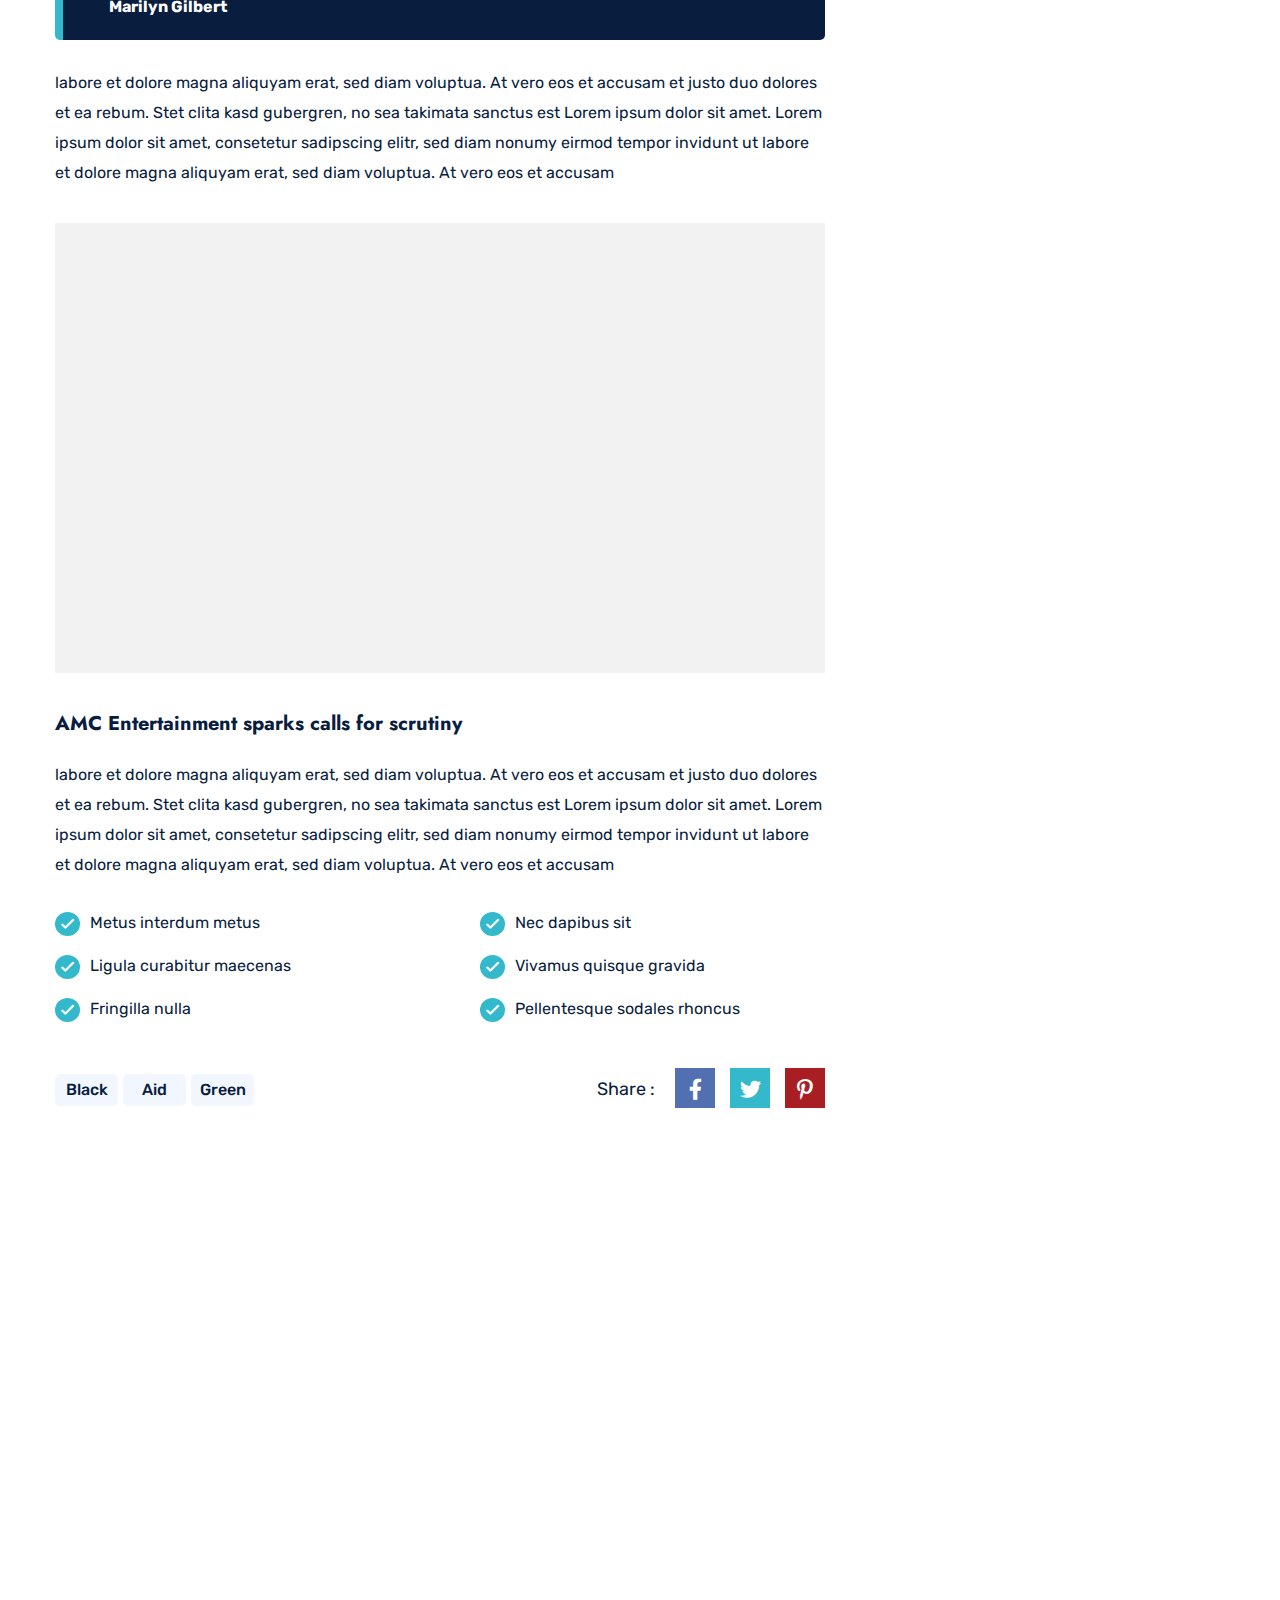
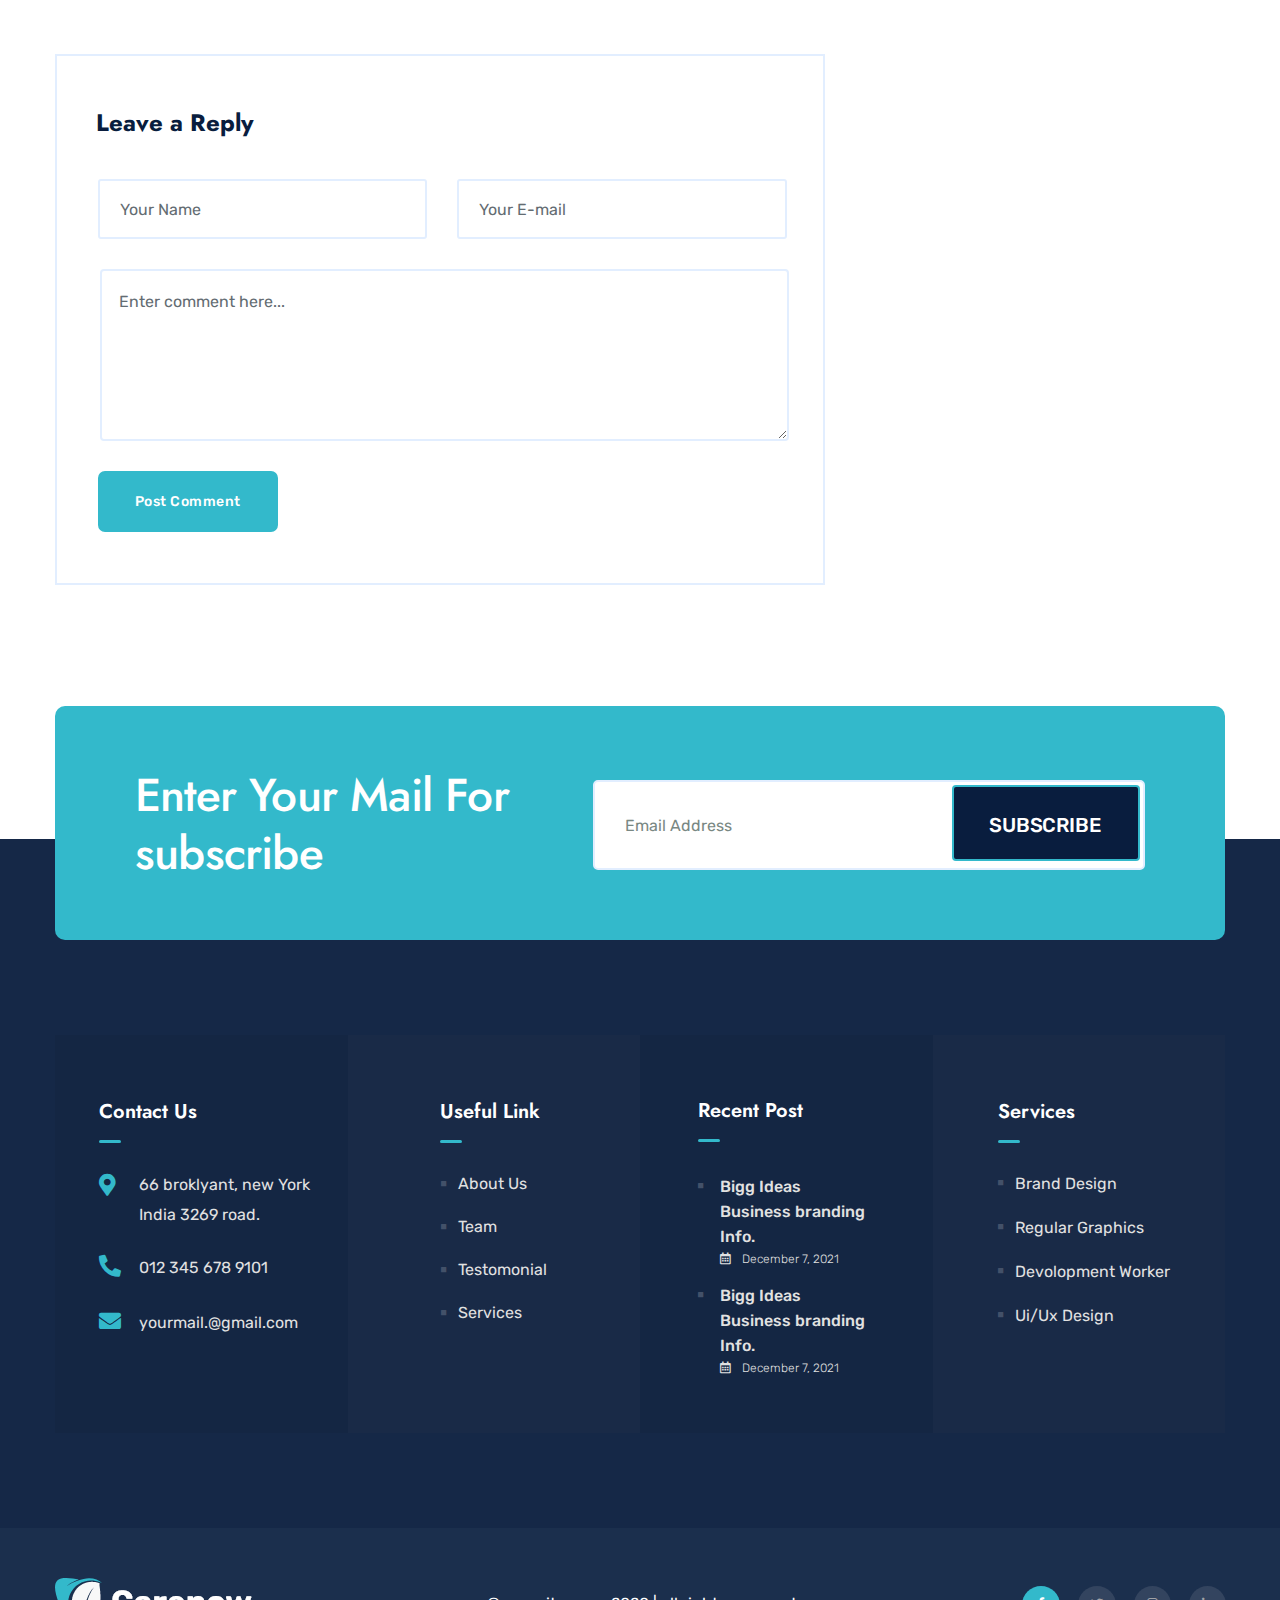
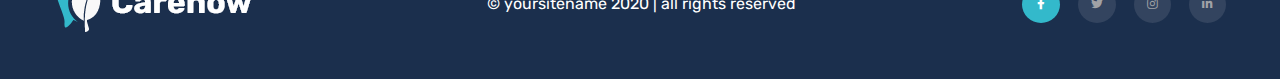
<file: blog-details.html>
<!DOCTYPE html>
<html lang="en">

<head>
    <meta charset="UTF-8">
    <meta http-equiv="X-UA-Compatible" content="IE=edge">
    <meta name="viewport" content="width=device-width, initial-scale=1.0">
    <title>Carenow – Medical & Dentist HTML Tempate</title>

    <!-- Theme Style -->
    <link rel="stylesheet" href="assets/css/color/color-1.css">
    <link rel="stylesheet" href="assets/css/style.css">
    <link rel="stylesheet" href="assets/css/responsive.css">
    <!--animation-->
    <link rel="stylesheet" href="assets/animation/animate.css">
    <!--logo-->
    <link rel="icon" href="assets/image/Facvicon.png" sizes="32x32" />
</head>

<body class="header_sticky">
    <!-- Preloader -->
    <div id="loading-overlay">
        <div class="loader"></div>
    </div>
    <div id="wrapper">
        <div id="page">
            <header class="header clearfix">
                <div id="header">
                    <div id="site-header">                   
                        <div class="logo">
                            <a href="index.html">
                                <img src="assets/image/LogoDark.png" alt="image">
                            </a>
                        </div>
                        <!-- //mobile menu button -->
                        <div class="nav-wrap">
                            <nav id="mainnav" class="mainnav">
                                <ul class="menu">
                                    <li class="menu-item-has-children">
                                        <a href="index.html" title="">Home</a>
                                        <ul class="sub-menu">
                                            <li><a href="index.html" title="">Home 01</a></li>
                                            <li><a href="home2.html" title="">Home 02</a></li>
                                        </ul>
                                        <!-- /.sub-menu -->
                                    </li>
                                    <li class="menu-item-has-children">
                                        <a href="about-us.html" title="">About Us</a>
                                        <ul class="sub-menu">
                                            <li><a href="about-us.html" title="">About</a></li>
                                            <li><a href="doctor.html" title="">Doctor</a></li>
                                            <li><a href="doctor-details.html" title="">Doctor Details</a></li>
                                            <li><a href="pricing-table.html" title="">Our Pricing</a></li>
                                            <li><a href="gallery.html" title="">Gallery</a></li>
                                            <li><a href="faq.html" title="">FAQ</a></li>
                                        </ul>
                                         <!-- /.sub-menu -->
                                    </li>
                                    <li class="menu-item-has-children">
                                        <a href="services.html" title="">Services</a>
                                        <ul class="sub-menu">
                                            <li><a href="services.html" title="">Services</a></li>
                                            <li><a href="service-details.html" title="">Services Details</a></li>
                                        </ul>
                                        <!-- /.sub-menu -->
                                    </li>
                                    <li class="menu-item-has-children active">
                                        <a href="blog-standard.html" title="">Blog</a>
                                        <ul class="sub-menu">
                                            <li><a href="blog-standard.html" title="">Blog Standard</a></li>
                                            <li class="active"><a href="blog-details.html" title="">Blog Details</a></li>
                                        </ul>
                                        <!-- /.sub-menu -->
                                    </li>
                                    <li>
                                        <a href="book-appointment.html" title="">Book Appointment</a>
                                    </li>
                                    <li>
                                        <a href="contact.html" title="">Contact</a>
                                    </li>
                                </ul>
                                <!-- /.menu -->
                            </nav>
                        </div>
                        <!-- /#mainnav -->
                        <div class="contact">
                            <div class="top-bar-right">
                                <div class="call-us">
                                    <div class="icon-call-us"></div>
                                    <div class="content-call-us">
                                        <p>Call Us</p>
                                        <a href="tel:360-779-2228" class="font-bold text-color-title-sidebar">360-779-2228</a>
                                    </div>
                                </div>
                                <div class="button-header">
                                    <a href="book-appointment.html" class="themesflat-button bg-accent btn-header"><span>Get Appointment</span></a>
                                </div>
                            </div>
                        </div>

                        <div class="btn-menu">
                            <span></span>
                        </div>
                    </div>
                </div>
            </header>
            <div id="header-baner">
                <div class="container">
                    <div class="text-banner wow fadeInDown">
                        <div class="baner-tittle">
                            Blog Details
                        </div>
                        <div class="baner-content">
                            <a href="index.html" class="font-raguler">Home </a><span> | Blog Details</span> 
                        </div>
                    </div>
                </div>
            </div>

            <main id="main">
                <div id="main-content" class="main-content">
                    <div class="container">
                    <div class="row">
                        <div class="themesflat-spacer clearfix" data-desktop="80" data-mobile="70" data-smobile="70"></div>
                    </div>
                      <div class="row">
                        <div class="col-lg-8 col-md-12 col-sm-12">
                            <article class="post clearfix wow fadeInUp">
                                <div class="featured-post">
                                    <img src="assets/image/common/blog-01.jpg" alt="image">
                                </div><!-- /.feature-post -->
                                <div class="content-post">
                                    <div class="themesflat-spacer clearfix" data-desktop="20" data-mobile="10" data-smobile="10"></div>
                                    <ul class="meta">
                                        <li class="author">
                                            DENTAL
                                        </li>
                                        <li class="day-post">
                                            APR 21, 2020
                                        </li>
                                    </ul>
                                    <h1 class="title-post">Empowering Peopleto Improve Their Lives. Acadia Hospital.</h1>                          
                                    <div class="themesflat-spacer clearfix" data-desktop="0" data-mobile="0" data-smobile="0"></div>
                                    <p>
                                        Lorem ipsum dolor sit amet, consetetur sadipscing elitr, sed diam nonumy eirmod tempor invidunt ut labore et dolore magna aliquyam erat, sed diam voluptua. At vero eos et accusam et justo duo dolores et ea rebum. Stet clita kasd gubergren, no sea takimata sanctus est Lorem ipsum dolor sit amet. Lorem ipsum dolor sit amet, consetetur sadipscing elitr, sed diam nonumy eirmod tempor
                                    </p>
                                    <div class="themesflat-spacer clearfix" data-desktop="30" data-mobile="20" data-smobile="20"></div>
                                    <p>
                                        invidunt ut labore et dolore magna aliquyam erat, sed diam voluptua. At vero eos et accusam et justo duo dolores et ea rebum. Stet clita kasd gubergren, no sea takimata sanctus est
                                    </p>
                                    <div class="themesflat-spacer clearfix" data-desktop="60" data-mobile="40" data-smobile="40"></div>
                                    
                                    <div class="fl-post">
                                        <div class="themesflat-spacer clearfix" data-desktop="18" data-mobile="10" data-smobile="10"></div>
                                        <p class="text-color-white">
                                            Lorem ipsum dolor sit amet, consetetur sadipscing elitr, sed diam nonumy eirmod tempor invidunt ut labore et dolore magna aliquyam erat, sed diam voluptua. 
                                        </p>
                                        <div class="themesflat-spacer clearfix" data-desktop="10" data-mobile="8" data-smobile="8"></div>
                                        <p class="font-bold text-color-white">Marilyn Gilbert</p>
                                        <div class="themesflat-spacer clearfix" data-desktop="18" data-mobile="10" data-smobile="10"></div>
                                    </div>

                                    <div class="themesflat-spacer clearfix" data-desktop="28" data-mobile="20" data-smobile="20"></div>
                                    <p>
                                        labore et dolore magna aliquyam erat, sed diam voluptua. At vero eos et accusam et justo duo dolores et ea rebum. Stet clita kasd gubergren, no sea takimata sanctus est Lorem ipsum dolor sit amet. Lorem ipsum dolor sit amet, consetetur sadipscing elitr, sed diam nonumy eirmod tempor invidunt ut labore et dolore magna aliquyam erat, sed diam voluptua. At vero eos et accusam
                                    </p>
                                    <div class="themesflat-spacer clearfix" data-desktop="35" data-mobile="30" data-smobile="30"></div>
                                    <img src="./assets/image/common/blog-02.jpg" alt="image">
                                    <div class="themesflat-spacer clearfix" data-desktop="40" data-mobile="30" data-smobile="30"></div>
                                    <h4 class="text-color-title-sidebar">AMC Entertainment sparks calls for scrutiny</h4>  
                                    <div class="themesflat-spacer clearfix" data-desktop="17" data-mobile="10" data-smobile="10"></div>
                                    <p>
                                        labore et dolore magna aliquyam erat, sed diam voluptua. At vero eos et accusam et justo duo dolores et ea rebum. Stet clita kasd gubergren, no sea takimata sanctus est Lorem ipsum dolor sit amet. Lorem ipsum dolor sit amet, consetetur sadipscing elitr, sed diam nonumy eirmod tempor invidunt ut labore et dolore magna aliquyam erat, sed diam voluptua. At vero eos et accusam
                                    </p>
                                    <div class="themesflat-spacer clearfix" data-desktop="28" data-mobile="20" data-smobile="20"></div>
                                    
                                    <ul class="list-post">
                                        <li>
                                            <a href="service-details.html" class="check-icon check-post">Metus interdum metus</a>
                                        </li>
                                        <li class="pdl-40">
                                            <a href="service-details.html" class="check-icon check-post">Nec dapibus sit</a>
                                        </li>
                                        <li>
                                            <a href="service-details.html" class="check-icon check-post">Ligula curabitur maecenas</a>
                                        </li>
                                        <li class="pdl-40">
                                            <a href="service-details.html" class="check-icon check-post">Vivamus quisque gravida</a>
                                        </li>
                                        <li>
                                            <a href="service-details.html" class="check-icon check-post">Fringilla nulla</a>
                                        </li>
                                        <li class="pdl-40">
                                            <a href="service-details.html" class="check-icon check-post">Pellentesque sodales rhoncus</a>
                                        </li>
                                    </ul>
                                    
                                    <div class="direction">
                                        
                                        <ul class="button-direction fl-left">
                                            <li>
                                                Black
                                            </li>
                                            <li>
                                                Aid
                                            </li>
                                            <li>
                                                Green
                                            </li>
                                        </ul>
                                    
                                        <ul class="share-direction fl-right">
                                            <li><p class="text-color-title-sidebarr">Share :</p></li>
                                            <li>
                                                <ul class="icon-direction">
                                                    <li class="style-icon-facebook"><a  href="#" class="text-color-white"><i class="fab fa-facebook-f"></i></a></li>
                                                    <li class="style-icon-twitter"><a href="#"  class="text-color-white"><i class="fab fa-twitter"></i></a></li>
                                                    <li class="style-icon-pinterest" ><a href="#"  class="text-color-white"><i class="fab fa-pinterest-p"></i></a></li>
                                                </ul>
                                            </li>
                                        </ul>
                                        
                                    </div>
                                    <div class="themesflat-spacer clearfix" data-desktop="25" data-mobile="60" data-smobile="60"></div>
                                    <div id="comments" class="comments-area wow fadeInUp">
                                        <div class="themesflat-spacer clearfix" data-desktop="40" data-mobile="40" data-smobile="30"></div>
                                        <h2 class="comments-title">Comments</h2>
                                        <ol class="comment-list">
                                            <li class="comment">
                                                <article class="comment-wrap clearfix">
                                                    <div class="gravatar"><img alt="image" src="assets/image/thumbnails/comment-01.jpg" /></div>
                                                    <div class="comment-content">
                                                        <div class="comment-meta">
                                                            <h6 class="comment-author">Aaron Holmes</h6>
                                                            <span class="comment-time">May 18</span>
                                                        </div>
                                                        <div class="comment-text">
                                                            <p>Proin ac quam et lectus vestibulum blandit. Nunc maximus nibh at placerat tincidunt. Nam sem lacus, ornare non ante sed, ultricies fringilla massa. Ut congue, elit non tempus elementum, sem risus tincidunt diam, vitae sodales diam ipsum vitae purus. Fusce tristique erat nulla, vel viverra mi auctor non. Integer ante lorem, dictum at felis at, bibendum egestas augue. Aenean vestibulum lacus dolor, id tincidunt arcu pellentesque ut. Mauris sed venenatis diam, quis aliquam odio. Mauris lobortis augue placerat elit ultrices, non laoreet nunc semper. Phasellus dolor sapien, molestie at ante id, porta interdum nisl. Duis sit amet ante feugiat enim viverra sagittis. Sed vitae pulvinar augue. Donec sit amet dolor non velit tincidunt commodo.</p>
                                                        </div>
                                                        <div>
                                                            <h6 class="comment-reply"><a class="comment-reply-link" href="#">Reply</a></h6>
                                                        </div>
                                                    </div>
                                                </article>
                                                <ul class="children">
                                                    <li class="comment">
                                                        <article class="comment-wrap clearfix">
                                                            <div class="gravatar"><img alt="image" src="assets/image/thumbnails/comment-02.jpg" /></div>
                                                            <div class="comment-content">
                                                                <div class="comment-meta">
                                                                    <h6 class="comment-author">Carol Sullivan</h6>
                                                                    <span class="comment-time">December 22</span>
                                                                </div>
                                                                <div class="comment-text">
                                                                    <p>Pellentesque habitant morbi tristique senectus et netus et malesuada fames ac turpis egestas. Ut arcu libero, pulvinar non massa sed, accumsan scelerisque dui. Morbi purus mauris, vulputate quis felis nec, fermentum aliquam orci. Quisque ornare iaculis placerat. Class aptent taciti sociosqu ad litora torquent per conubia nostra, per inceptos himenaeos. In commodo sem arcu, sed fermentum tortor consequat vel. Phasellus lacinia quam quis leo tincidunt vehicula.</p>
                                                                </div>
                                                                <div>
                                                                    <h6 class="comment-reply"><a class="comment-reply-link" href="#">Reply</a></h6>
                                                                </div>
                                                            </div>
                                                        </article>
                                                    </li><!-- #comment-## -->
                                                </ul><!-- .children -->
                                            </li><!-- #comment-## -->
                                        </ol><!-- /.comment-list -->
                                    </div>
                                    <div class="themesflat-spacer clearfix" data-desktop="10" data-mobile="10" data-smobile="10"></div>
                                    <div class="comment-respond">
                                        <div class="form-respond">
                                        <h1>
                                            Leave a Reply
                                        </h1>
                                        <form>
                                            <div class="row">
                                                <div class="col">
                                                <input type="text" class="form-control" placeholder="Your Name">
                                                </div>
                                                <div class="col">
                                                <input type="text" class="form-control" placeholder="Your E-mail">
                                                </div>
                                            </div>
                                            <div>
                                                <textarea class="form-control" id="exampleFormControlTextarea1" placeholder="Enter comment here..."></textarea>
                                            </div>
                                            <div class="comment-submit">
                                                <button type="submit" class="">Post Comment</button>
                                            </div>
                                            </form>
                                            <div class="themesflat-spacer clearfix" data-desktop="41" data-mobile="30" data-smobile="30"></div>
                                        </div>
                                    </div><!-- #respond -->
                                    <div class="themesflat-spacer clearfix" data-desktop="254" data-mobile="70" data-smobile="70"></div>
                                </div><!-- /.content-post -->
                            </article>
                        </div>
                        <div class="col-lg-4 col-md-12">
                            <div id="sidebar">
                                <div id="inner-sidebar" class="inner-content-wrap">

                                    <div class="widget widget_search">
                                        <form action="#" method="get" role="search" class="search-form style-1">
                                            <input type="search" class="search-field" placeholder="Search here" value="" name="s" title="Search for">
                                            <button class="search-submit" type="submit" title="Search">Search</button>
                                        </form>
                                    </div><!-- /.widget_search -->

                                    <div class="themesflat-spacer clearfix" data-desktop="10" data-mobile="0" data-smobile="0"></div>

                                    <div class="widget widget_popular wow fadeInUp">
                                        <div class="bd-top"></div>
                                        <h4 class="text-color-title-sidebar light-height-57">Popular Service</h4>
                                        <ul class="category-wrap">
                                            <li>
                                              <div
                                                class="block-inside border-corner hv-background-before"
                                              >
                                                <a href="blog-standard.html">Tempor lorem interdum </a>
                                              </div>
                                            </li>
                                            <li>
                                              <div
                                                class="block-inside border-corner hv-background-before"
                                              >
                                                <a href="blog-standard.html">Auctor mattis lacus</a>
                                              </div>
                                            </li>
                                            <li>
                                              <div
                                                class="block-inside border-corner hv-background-before"
                                              >
                                                <a href="blog-standard.html">Dolor proin</a>
                                              </div>
                                            </li>
                                            <li>
                                              <div
                                                class="block-inside border-corner hv-background-before"
                                              >
                                                <a href="blog-standard.html">Pharetra amet</a>
                                              </div>
                                            </li>
                                            <li>
                                              <div
                                                class="block-inside border-corner hv-background-before"
                                              >
                                                <a href="blog-standard.html">Nullam dolor gravida</a>
                                              </div>
                                            </li>
                                        </ul>

                                    </div>

                                    <div class="themesflat-spacer clearfix" data-desktop="40" data-mobile="30" data-smobile="30"></div>
                                    
                                    <div class="widget widget_lastest wow fadeInUp">
                                        <div class="bd-top"></div>
                                        <h4 class="text-color-title-sidebar">Recent News</h4>
                                        <ul class="lastest-posts data-effect clearfix">
                                            <li class="clearfix">
                                                <div class="thumb data-effect-item has-effect-icon">
                                                    <img src="assets/image/thumbnails/news-01.jpg" alt="Image">
                                                </div>
                                                <div class="text">
                                                    <h5><a href="blog-details.html">Integer at faucibus urna. Nullam condimentum</a></h5>
                                                    <span class="post-date"><span><i class="fa fa-calendar-check-o"></i></span><span class="entry-date">15 October</span></span>
                                                </div>
                                            </li>
                                            <li class="clearfix">
                                                <div class="thumb data-effect-item has-effect-icon">
                                                    <img src="assets/image/thumbnails/news-02.jpg" alt="Image">
                                                </div>
                                                <div class="text">
                                                    <h5><a href="blog-details.html">Nunc scelerisque tincidunt estibulum</a></h5>
                                                    <span class="post-date"><span><i class="fa fa-calendar-check-o"></i></span><span class="entry-date">31 June</span></span>
                                                </div>
                                            </li>
                                            <li class="clearfix">
                                                <div class="thumb data-effect-item has-effect-icon" >
                                                    <img src="assets/image/thumbnails/news-03.jpg" alt="Image">
                                                </div>
                                                <div class="text">
                                                    <h5><a href="blog-details.html">Cras eu elit congue, plac erat duicidunt nisl</a></h5>
                                                    <span class="post-date"><span><i class="fa fa-calendar-check-o"></i></span><span class="entry-date">21 December</span></span>
                                                </div>
                                            </li>
                                        </ul>
                                    </div><!-- /.widget_lastest -->

                                    <div class="themesflat-spacer clearfix" data-desktop="40" data-mobile="30" data-smobile="30"></div>

                                    <div class="widget widget_tags wow fadeInUp">
                                        <div class="bd-top"></div>
                                        <h4 class="text-color-title-sidebar">Populer Tags</h4>
                                        <div class="tags-list">
                                            <a href="#">web design</a>
                                            <a href="#">ui/ux design</a>
                                            <a href="#">graphics</a>
                                            <a href="#">design</a>
                                            <a href="#">icon</a>
                                            <a href="#">graphics design</a>
                                            <a href="#">branding</a>
                                        </div>
                                    </div>
                                    <div class="themesflat-spacer clearfix" data-desktop="0" data-mobile="200" data-smobile="120"></div>
                                </div>
                            </div>
                        </div>

                      </div>
                    </div>
                </div>
            </main>
            <!--end main-->
            <footer id="footer">
                <div class="container">
                    <div class="row">
                        <div class="col-12">
                            <div class="box-sr">
                                <div class="text-subscribe">
                                    <div class="themesflat-spacer clearfix" data-desktop="60" data-mobile="60" data-smobile="20"></div>
                                    <h1 class="text-color-white">Enter Your Mail For  subscribe</h1>
                                    <div class="themesflat-spacer clearfix" data-desktop="58" data-mobile="58" data-smobile="0"></div>
                                </div>
                                <div class="form-contact">
                                    <div class="themesflat-spacer clearfix" data-desktop="74" data-mobile="74" data-smobile="0"></div>
                                    <form  id="subscribe-form" action="#" method="GET" accept-charset="utf-8" class="form-submit contact-form wpcf7-form">
                                        <div class="form-group">
                                            <input type="email" name="email" value="" class="email" placeholder="Email Address" required>
                                            <button type="submit" id="submit" name="submit" class="themesflat-button bg-color-2" role="button">SUBSCRIBE</button>
                                        </div>
                                    </form>
                                    <div class="themesflat-spacer clearfix" data-desktop="40" data-mobile="40" data-smobile="1"></div>
                                </div>
                            </div>
                        </div>
                    </div>
                    
                        
                    <div class="row">
                        <div class="themesflat-spacer clearfix" data-desktop="95" data-mobile="95" data-smobile="25"></div>
                    </div>
                    <div class="row">
                       <div class="col-12">
                            <div class="box-list-footer">
                                <div class="box-list box-contact">
                                    <div class="title-footer text-color-white">Contact Us</div>
                                    <ul class="one-half first">
                                        <li>
                                            <span><i class="fas fa-map-marker-alt flat-icon-footer "></i></span>
                                            <span>66 broklyant, new York India 3269 road.</span>
                                        </li>
                                        <li>
                                            <span><i class="fa fa-phone-alt flat-icon-footer"></i></span>
                                            <span><a href="tel:0123456789">012 345 678 9101</a></span>
                                        </li>
                                        <li>
                                            <span><i class="fas fa-envelope flat-icon-footer"></i></span>
                                            <span><a href="mailto:yourmail.@gmail.com">yourmail.@gmail.com</a></span>
                                        </li>
                                    </ul><!-- /.one-half -->
                                </div><!-- /.widget-services -->
                            
                                <div class="box-list box-useful">
                                    <div class="title-footer text-color-white"><a>Useful Link</a></div>
                                    <ul class="one-half first">
                                        <li><a href="about-us.html" title=""><span><i class="fa fa-square"></i></span>About Us</a></li>
                                        <li><a href="doctor.html" title=""><span><i class="fa fa-square"></i></span>Team</a></li>
                                        <li><a href="about-us.html" title=""><span><i class="fa fa-square"></i></span>Testomonial</a></li>
                                        <li><a href="services.html" title=""><span><i class="fa fa-square"></i></span>Services</a></li>
                                    </ul><!-- /.one-half -->
                                </div><!-- /.widget-services -->
                            
                                <div class="box-list box-recent">
                                    <div class="title-footer text-color-white"><a>Recent Post</a></div>
                                    <ul class="one-half first">
                                        <li >
                                            <ul>
                                                <li class="in">
                                                    <a href="blog-details.html">
                                                        <i class="fa fa-square"></i>
                                                        Bigg Ideas Business branding Info.
                                                    </a>
                                                </li>
                                                <li class="day">
                                                    <a href="blog-details.html" class="rubik-12-300" ><span><i class="far fa-calendar-alt"></i></span>  December 7, 2021</a>
                                                </li>
                                            </ul>
                                        </li>
                                        <li class="recent">
                                                <ul>
                                                <li  class="in">
                                                    <a href="blog-details.html">
                                                        <i class="fa fa-square"></i>
                                                        Bigg Ideas Business branding Info.
                                                    </a>
                                                </li>
                                                <li class="day">
                                                    <a href="blog-details.html" ><span><i class="far fa-calendar-alt"></i></span>  December 7, 2021</a>
                                                </li>
                                            </ul>
                                        </li>
                                    </ul><!-- /.one-half -->
                                </div><!-- /.widget-services -->
                            
                                <div class="box-list box-services ">
                                    <div class="title-footer text-color-white"><a>Services</a></div>
                                    <ul class="one-half first">
                                        <li><a href="service-details.html" title=""><span><i class="fa fa-square"></i></span>Brand Design</a></li>
                                        <li><a href="service-details.html" title=""><span><i class="fa fa-square"></i></span>Regular Graphics</a></li>
                                        <li><a href="service-details.html" title=""><span><i class="fa fa-square"></i></span>Devolopment Worker</a></li>
                                        <li><a href="service-details.html" title=""><span><i class="fa fa-square"></i></span>Ui/Ux Design</a></li>
                                    </ul><!-- /.one-half -->
                                </div><!-- /.widget-services -->

                            </div><!-- /widget-box -->
                       </div>
                    </div>
                    <div class="row">
                        <div class="themesflat-spacer clearfix" data-desktop="95" data-mobile="50" data-smobile="40"></div>
                    </div>
                </div>
                <div class="footer-bottom">
                    <div class="container">
                        <div class="row">
                            <div class="logo-bottom">
                                <a href="">
                                    <img src="assets/image/Logolight.png" alt="image">
                                </a>
                            </div>
                            <h3 class="copyright">
                                © yoursitename  2020 | all rights reserved
                            </h3>
                            <ul class="list-icon-bottom">
                                <li class="bottom-icon-active  "><a href="#" title=""><i class="fab fa-facebook-f"></i></a></li>
                                <li class="bottom-icon-style "><a href="#" title=""><i class="fab fa-twitter"></i></a></li>
                                <li class="bottom-icon-style "><a href="#" title=""><i class="fab fa-instagram"></i></a></li>
                                <li class="bottom-icon-style " ><a href="#" title=""><i class="fab fa-linkedin-in"></i></a></li>
                            </ul>
                        </div>
                    </div>
                </div><!--/.footer-bottom-->
            </footer>
            <div class="button-go-top">
                <a href="#" title="" class="go-top">
                    <i class="fa fa-chevron-up"></i>
                </a>
            </div>
        </div>
    </div>
 <!-- Javascript -->
 <script type="text/javascript" src="javascript/jquery.min.js"></script>
 <script type="text/javascript" src="javascript/bootstrap.min.js"></script>
 <script type="text/javascript" src="javascript/jquery.easing.js"></script>
 <!--animation-->
 <script src="assets/animation/wow.min.js"></script>
 <script src="javascript/animation.js"></script>
 <script type="text/javascript" src="javascript/main.js"></script>
</body>
</html>
</file>
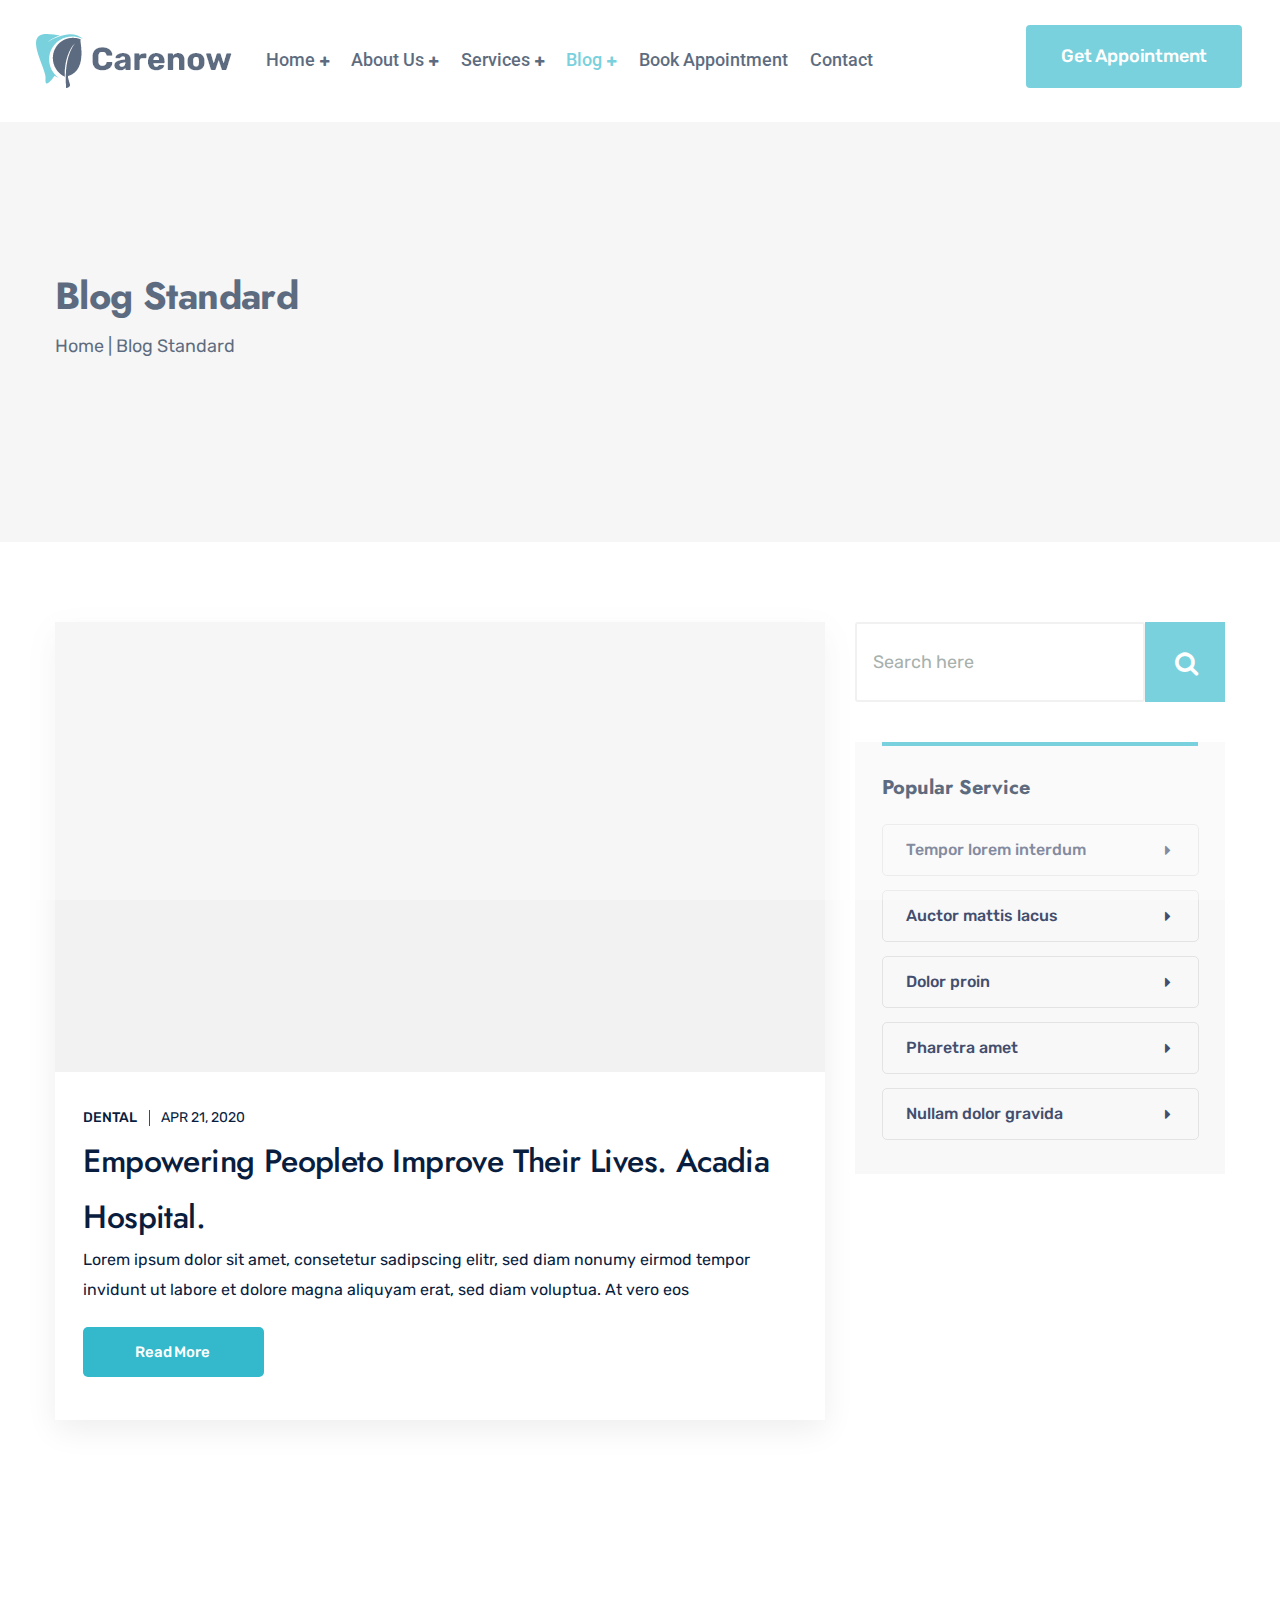
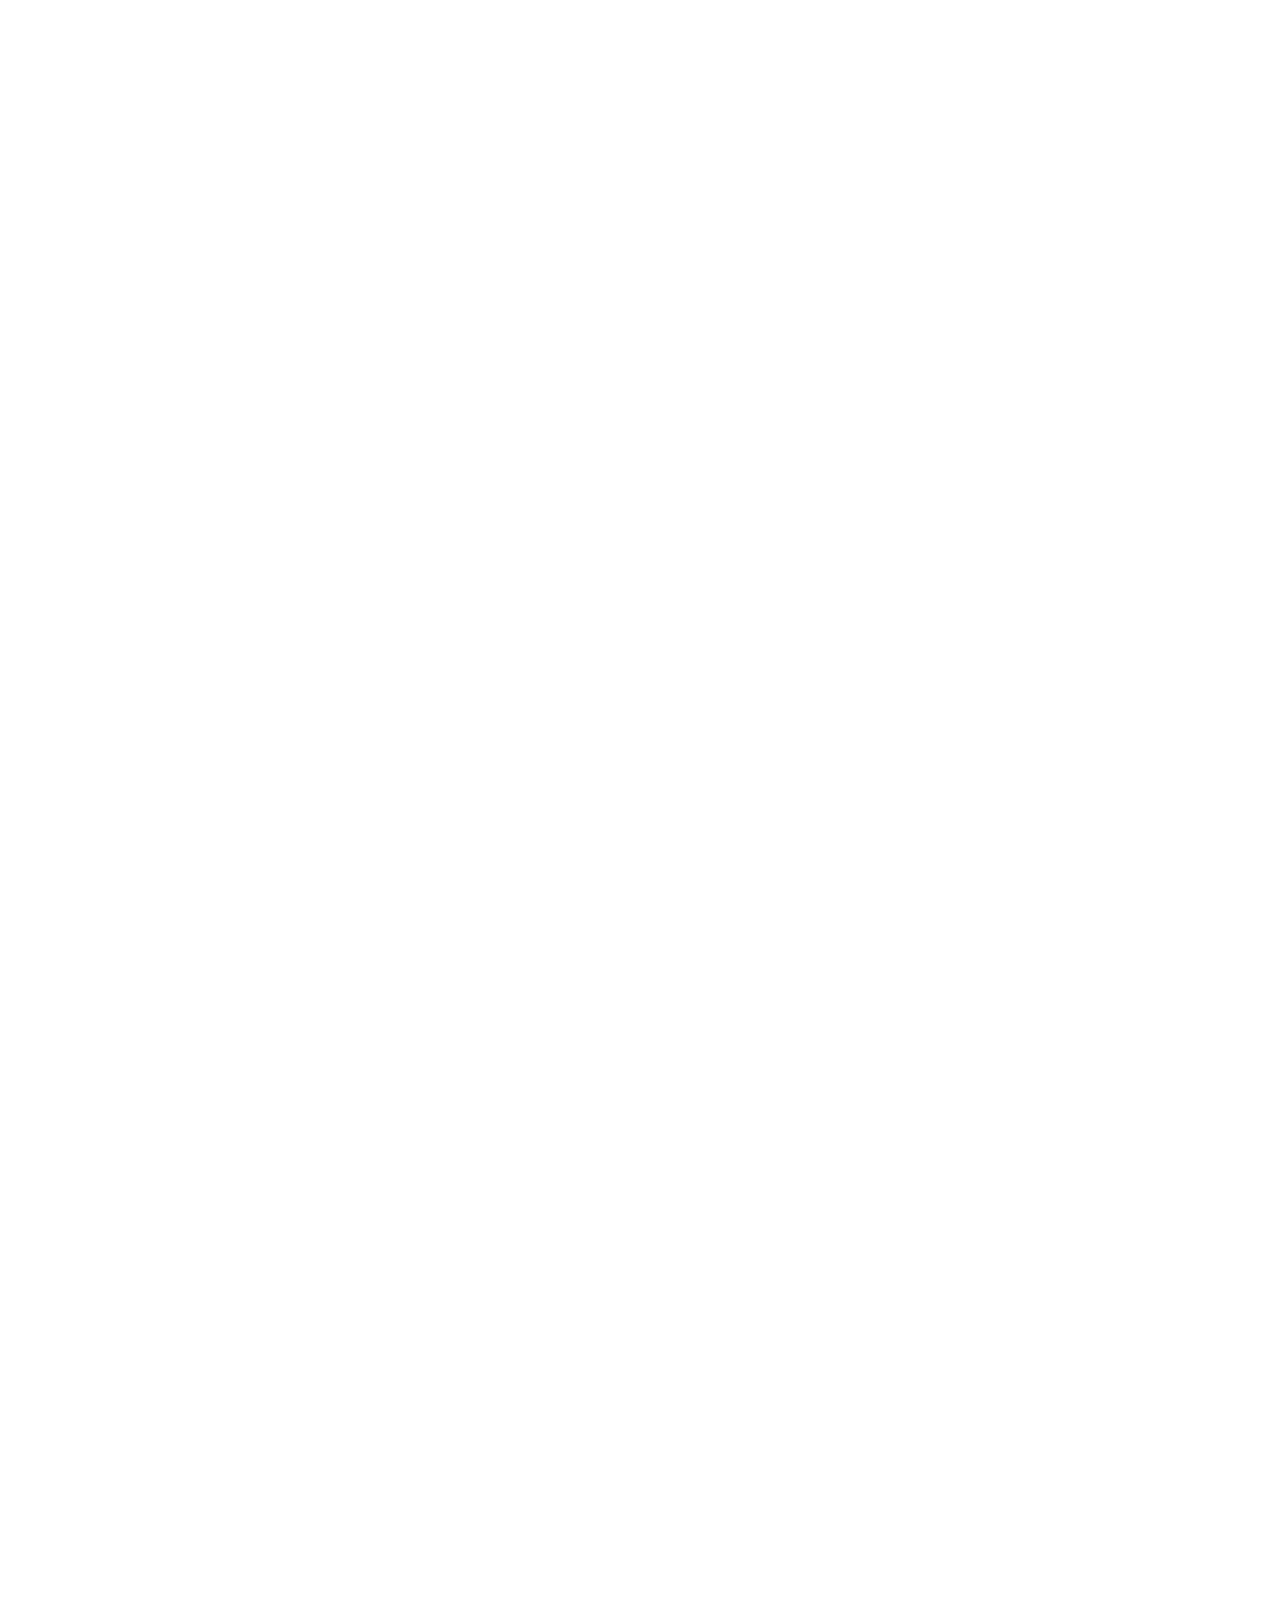
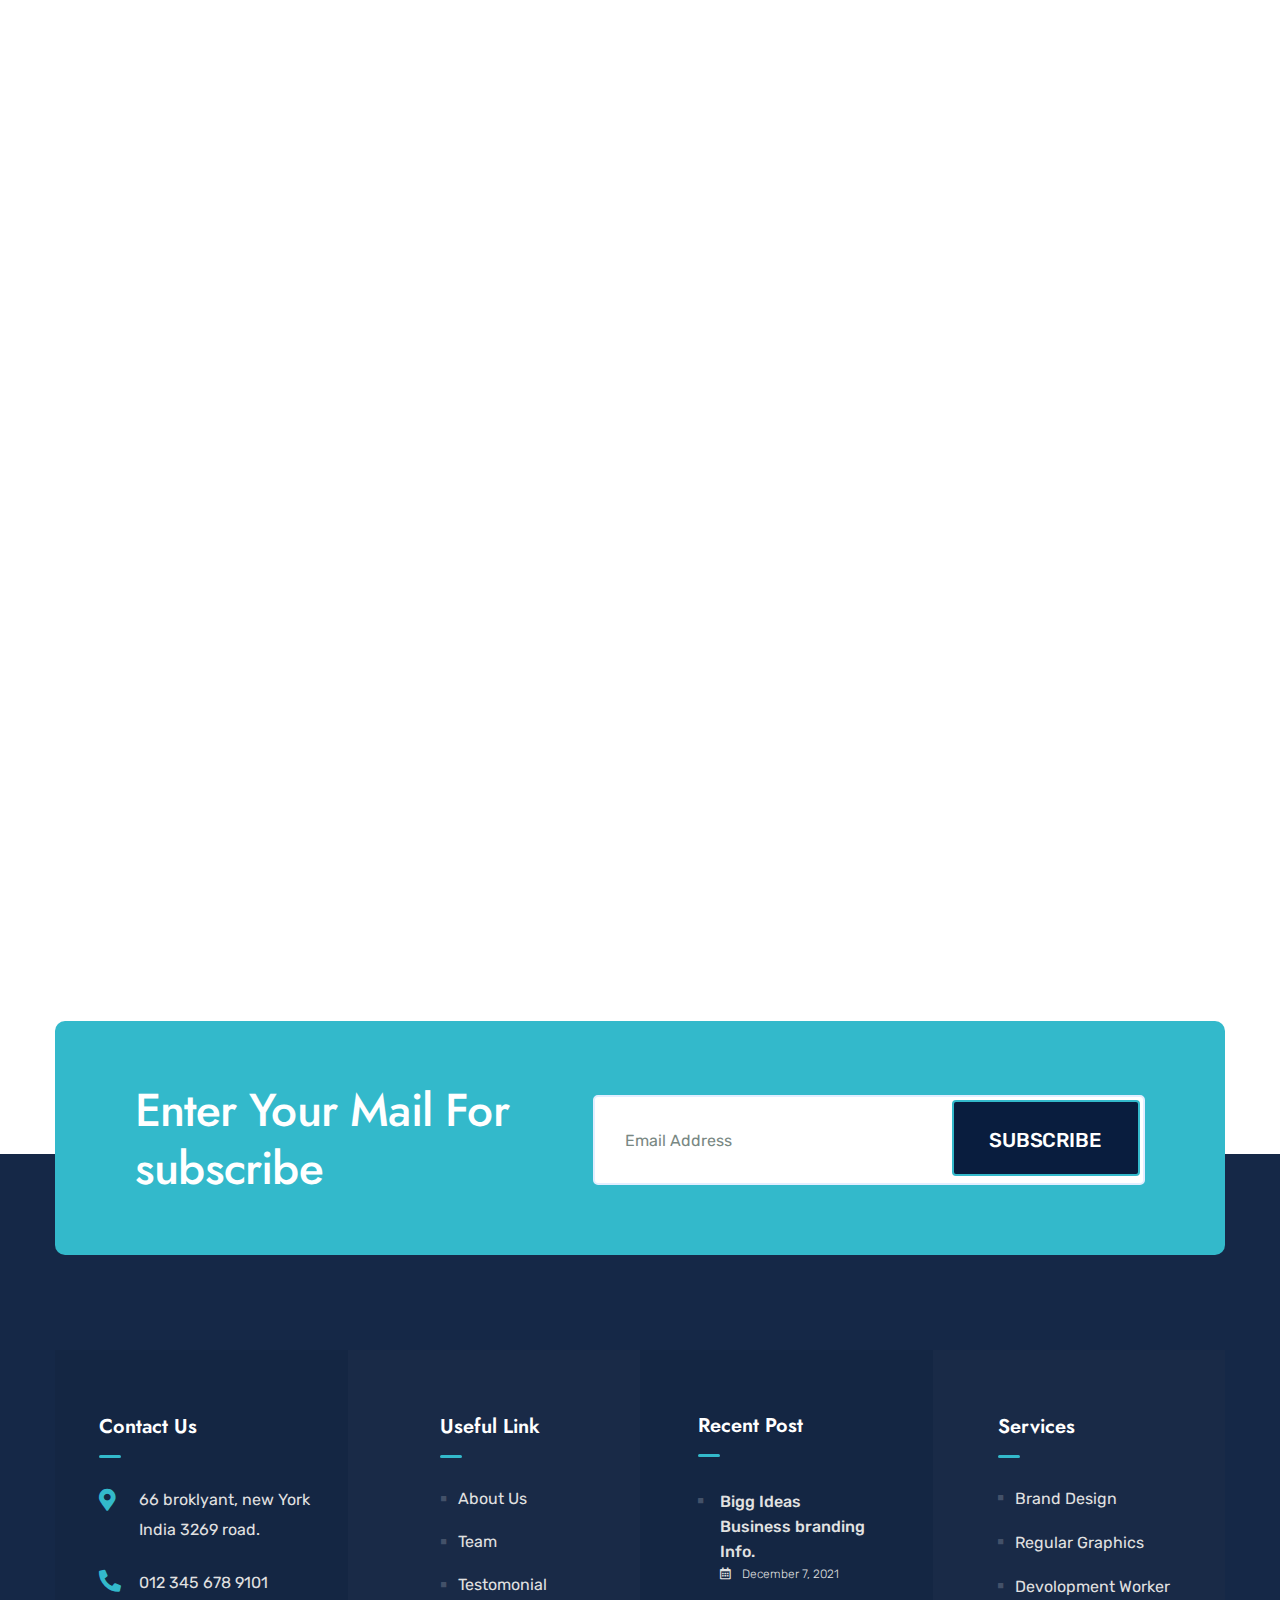
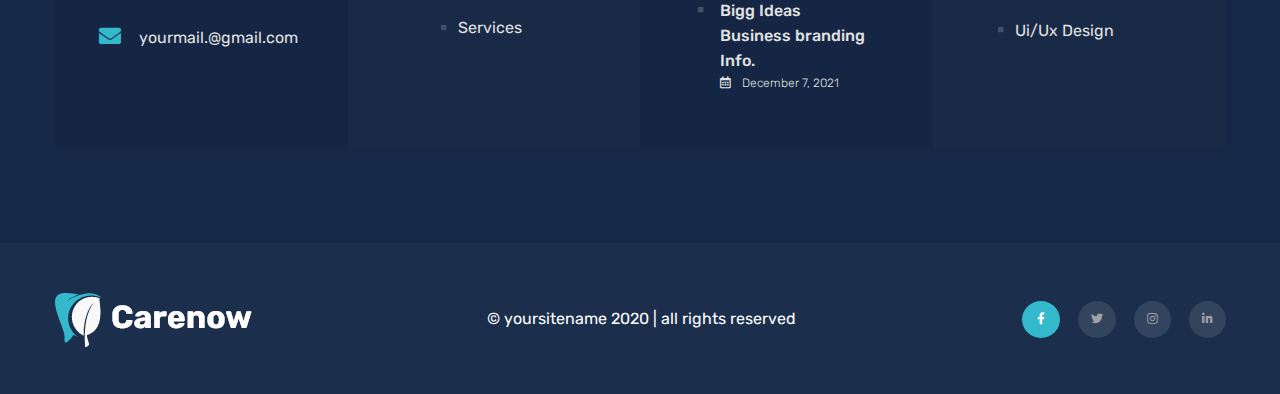
<file: blog-standard.html>
<!DOCTYPE html>
<html lang="en">

<head>
    <meta charset="UTF-8">
    <meta http-equiv="X-UA-Compatible" content="IE=edge">
    <meta name="viewport" content="width=device-width, initial-scale=1.0">
    <title>Carenow – Medical & Dentist HTML Tempate</title>

    <!-- Theme Style -->
    <link rel="stylesheet" href="assets/css/color/color-1.css">
    <link rel="stylesheet" href="assets/css/style.css">
    <link rel="stylesheet" href="assets/css/responsive.css">
    <!--animation-->
    <link rel="stylesheet" href="assets/animation/animate.css">
    <!--logo-->
    <link rel="icon" href="assets/image/Facvicon.png" sizes="32x32" />
</head>

<body class="header_sticky">
    <!-- Preloader -->
    <div id="loading-overlay">
        <div class="loader"></div>
    </div>
    <div id="wrapper">
        <div id="page">
            <header class="header clearfix">
                <div id="header">
                    <div id="site-header">                   
                        <div class="logo">
                            <a href="index.html">
                                <img src="assets/image/LogoDark.png" alt="image">
                            </a>
                        </div>
                        <!-- //mobile menu button -->
                        <div class="nav-wrap">
                            <nav id="mainnav" class="mainnav">
                                <ul class="menu">
                                    <li class="menu-item-has-children">
                                        <a href="index.html" title="">Home</a>
                                        <ul class="sub-menu">
                                            <li><a href="index.html" title="">Home 01</a></li>
                                            <li><a href="home2.html" title="">Home 02</a></li>
                                        </ul>
                                        <!-- /.sub-menu -->
                                    </li>
                                    <li class="menu-item-has-children">
                                        <a href="about-us.html" title="">About Us</a>
                                        <ul class="sub-menu">
                                            <li><a href="about-us.html" title="">About</a></li>
                                            <li><a href="doctor.html" title="">Doctor</a></li>
                                            <li><a href="doctor-details.html" title="">Doctor Details</a></li>
                                            <li><a href="pricing-table.html" title="">Our Pricing</a></li>
                                            <li><a href="gallery.html" title="">Gallery</a></li>
                                            <li><a href="faq.html" title="">FAQ</a></li>
                                        </ul>
                                         <!-- /.sub-menu -->
                                    </li>
                                    <li class="menu-item-has-children">
                                        <a href="services.html" title="">Services</a>
                                        <ul class="sub-menu">
                                            <li><a href="services.html" title="">Services</a></li>
                                            <li><a href="service-details.html" title="">Services Details</a></li>
                                        </ul>
                                        <!-- /.sub-menu -->
                                    </li>
                                    <li class="menu-item-has-children active">
                                        <a href="blog-standard.html" title="">Blog</a>
                                        <ul class="sub-menu">
                                            <li class="active"><a href="blog-standard.html" title="">Blog Standard</a></li>
                                            <li><a href="blog-details.html" title="">Blog Details</a></li>
                                        </ul>
                                        <!-- /.sub-menu -->
                                    </li>
                                    <li>
                                        <a href="book-appointment.html" title="">Book Appointment</a>
                                    </li>
                                    <li>
                                        <a href="contact.html" title="">Contact</a>
                                    </li>
                                </ul>
                                <!-- /.menu -->
                            </nav>
                        </div>
                        <!-- /#mainnav -->
                        <div class="contact">
                            <div class="top-bar-right">
                                <div class="call-us">
                                    <div class="icon-call-us"></div>
                                    <div class="content-call-us">
                                        <p>Call Us</p>
                                        <a href="tel:360-779-2228" class="font-bold text-color-title-sidebar">360-779-2228</a>
                                    </div>
                                </div>
                                <div class="button-header">
                                    <a href="book-appointment.html" class="themesflat-button bg-accent btn-header"><span>Get Appointment</span></a>
                                </div>
                            </div>
                        </div>

                        <div class="btn-menu">
                            <span></span>
                        </div>
                    </div>
                </div>
            </header>
            <div id="header-baner">
                <div class="container">
                    <div class="text-banner wow fadeInDown">
                        <div class="baner-tittle">
                            Blog Standard
                        </div>
                        <div class="baner-content">
                            <a href="index.html" class="font-raguler">Home </a><span> | Blog Standard</span> 
                        </div>
                    </div>
                </div>
            </div>

            <main id="main">
                <div id="main-content" class="main-content">
                    <div class="container">
                    <div class="row">
                        <div class="themesflat-spacer clearfix" data-desktop="80" data-mobile="70" data-smobile="70"></div>
                    </div>
                      <div class="row">
                        <div class="col-lg-8 col-md-12">
                            <article class="post clearfix post-standar fl-sd wow fadeInUp">
                                <div class="featured-post">
                                    <img src="assets/image/common/blog-03.jpg" alt="image">
                                </div><!-- /.feature-post -->
                                <div class="content-post">
                                    <div class="themesflat-spacer clearfix" data-desktop="31" data-mobile="10" data-smobile="10"></div>
                                    <ul class="meta">
                                        <li class="author">
                                            <a href="blog-details.html">DENTAL</a>
                                        </li>
                                        <li class="day-post">
                                            <a href="blog-details.html">APR 21, 2020</a>
                                        </li>
                                    </ul>
                                    <h1 class="title-post"><a href="blog-details.html">Empowering Peopleto Improve Their Lives. Acadia Hospital.</a></h1>                          
                                    <p>
                                        Lorem ipsum dolor sit amet, consetetur sadipscing elitr, sed diam nonumy eirmod tempor invidunt ut labore et dolore magna aliquyam erat, sed diam voluptua. At vero eos
                                    </p>
                                    <div class="themesflat-spacer clearfix" data-desktop="22" data-mobile="10" data-smobile="10"></div>
                                    <div class="flat-read-more">
                                        <a href="blog-details.html" class="themesflat-button bg-accent btn-read-more"><span>Read More</span></a>
                                    </div>
                                    <div class="themesflat-spacer clearfix" data-desktop="33" data-mobile="30" data-smobile="30"></div>
                                </div><!-- /.content-post -->
                            </article>

                            <div class="themesflat-spacer clearfix" data-desktop="40" data-mobile="30" data-smobile="30"></div>

                            <article class="post clearfix post-standar fl-sd wow fadeInUp">
                                <div class="featured-post">
                                    <img src="assets/image/common/blog-04.jpg" alt="image">
                                </div><!-- /.feature-post -->
                                <div class="content-post">
                                    <div class="themesflat-spacer clearfix" data-desktop="31" data-mobile="10" data-smobile="10"></div>
                                    <ul class="meta">
                                        <li class="author">
                                            <a href="blog-details.html">DENTAL</a>
                                        </li>
                                        <li class="day-post">
                                            <a href="blog-details.html">APR 21, 2020</a>
                                        </li>
                                    </ul>
                                    <h1 class="title-post"><a href="blog-details.html">Creating healthy tomorrows...for one child, All Children</a></h1>                          
                                    <p>
                                        Lorem ipsum dolor sit amet, consetetur sadipscing elitr, sed diam nonumy eirmod tempor invidunt ut labore et dolore magna aliquyam erat, sed diam voluptua. At vero eos
                                    </p>
                                    <div class="themesflat-spacer clearfix" data-desktop="23" data-mobile="10" data-smobile="10"></div>
                                    <div class="flat-read-more">
                                        <a href="blog-details.html" class="themesflat-button bg-accent btn-read-more"><span>Read More</span></a>
                                    </div>
                                    <div class="themesflat-spacer clearfix" data-desktop="33" data-mobile="30" data-smobile="30"></div>
                                </div><!-- /.content-post -->
                            </article>

                            <div class="themesflat-spacer clearfix" data-desktop="40" data-mobile="30" data-smobile="30"></div>

                            <article class="post clearfix post-standar fl-sd wow fadeInUp">
                                <div class="featured-post">
                                    <img src="assets/image/common/blog-05.jpg" alt="image">
                                </div><!-- /.feature-post -->
                                <div class="content-post">
                                    <div class="themesflat-spacer clearfix" data-desktop="31" data-mobile="10" data-smobile="10"></div>
                                    <ul class="meta">
                                        <li class="author">
                                            <a href="blog-details.html">DENTAL</a>
                                        </li>
                                        <li class="day-post">
                                            <a href="blog-details.html">APR 21, 2020</a>
                                        </li>
                                    </ul>
                                    <h1 class="title-post"><a href="blog-details.html">Passion for excellence. Compassion for people. Compassion for people.</a></h1>                          
                                    <p>
                                        Lorem ipsum dolor sit amet, consetetur sadipscing elitr, sed diam nonumy eirmod tempor invidunt ut labore et dolore magna aliquyam erat, sed diam voluptua. At vero eos
                                    </p>
                                    <div class="themesflat-spacer clearfix" data-desktop="23" data-mobile="10" data-smobile="10"></div>
                                    <div class="flat-read-more">
                                        <a href="blog-details.html" class="themesflat-button bg-accent btn-read-more"><span>Read More</span></a>
                                    </div>
                                    <div class="themesflat-spacer clearfix" data-desktop="33" data-mobile="30" data-smobile="30"></div>
                                </div><!-- /.content-post -->
                            </article>

                            <div class="themesflat-spacer clearfix" data-desktop="40" data-mobile="30" data-smobile="30"></div>

                            <article class="post clearfix post-standar fl-sd wow fadeInUp">
                                <div class="featured-post">
                                    <img src="assets/image/common/blog-06.jpg" alt="image">
                                </div><!-- /.feature-post -->
                                <div class="content-post">
                                    <div class="themesflat-spacer clearfix" data-desktop="31" data-mobile="10" data-smobile="10"></div>
                                    <ul class="meta">
                                        <li class="author">
                                            <a href="blog-details.html">DENTAL</a>
                                        </li>
                                        <li class="day-post">
                                            <a href="blog-details.html">APR 21, 2020</a>
                                        </li>
                                    </ul>
                                    <h1 class="title-post"><a href="blog-details.html">Empowering Peopleto Improve Their Lives. Acadia Hospital.</a></h1>                          
                                    <p>
                                        Lorem ipsum dolor sit amet, consetetur sadipscing elitr, sed diam nonumy eirmod tempor invidunt ut labore et dolore magna aliquyam erat, sed diam voluptua. At vero eos
                                    </p>
                                    <div class="themesflat-spacer clearfix" data-desktop="23" data-mobile="10" data-smobile="10"></div>
                                    <div class="flat-read-more">
                                        <a href="blog-details.html" class="themesflat-button bg-accent btn-read-more"><span>Read More</span></a>
                                    </div>
                                    <div class="themesflat-spacer clearfix" data-desktop="33" data-mobile="30" data-smobile="30"></div>
                                </div><!-- /.content-post -->
                            </article>

                            <div class="themesflat-spacer clearfix" data-desktop="103" data-mobile="70" data-smobile="70"></div>
                          
                            <div class="themesflat-pagination clearfix wow fadeInUp">
                                <ul>
                                    <li>
                                        <a href="#" class="page-numbers prev">
                                            <span class="fa fa-angle-left"></span>
                                        </a>
                                    </li>
                                    <li><a href="#" class="page-numbers current">1</a></li>
                                    <li><a href="#" class="page-numbers">2</a></li>
                                    <li><a href="#" class="page-numbers">3</a></li>
                                    <li><a class="page-numbers">...</a></li>
                                    <li><a href="#" class="page-numbers">10</a></li>
                                    <li>
                                        <a href="#" class="page-numbers next">
                                            <span class="fa fa-angle-right"></span>
                                        </a>
                                    </li>
                                </ul>
                            </div>

                            <div class="themesflat-spacer clearfix" data-desktop="244" data-mobile="60" data-smobile="60"></div>

                        </div><!-- /.post-wrap -->


                        <div class="col-lg-4 col-md-12">
                            <div id="sidebar">
                                <div id="inner-sidebar" class="inner-content-wrap">

                                    <div class="widget widget_search">
                                        <form action="#" method="get" role="search" class="search-form style-1">
                                            <input type="search" class="search-field" placeholder="Search here" value="" name="s" title="Search for">
                                            <button class="search-submit" type="submit" title="Search">Search</button>
                                        </form>
                                    </div><!-- /.widget_search -->

                                    <div class="themesflat-spacer clearfix" data-desktop="10" data-mobile="0" data-smobile="0"></div>

                                    <div class="widget widget_popular wow fadeInUp">
                                        <div class="bd-top"></div>
                                        <h4 class="text-color-title-sidebar light-height-57">Popular Service</h4>
                                        <ul class="category-wrap">
                                            <li>
                                              <div
                                                class="block-inside border-corner hv-background-before"
                                              >
                                                <a href="blog-standard.html">Tempor lorem interdum </a>
                                              </div>
                                            </li>
                                            <li>
                                              <div
                                                class="block-inside border-corner hv-background-before"
                                              >
                                                <a href="blog-standard.html">Auctor mattis lacus</a>
                                              </div>
                                            </li>
                                            <li>
                                              <div
                                                class="block-inside border-corner hv-background-before"
                                              >
                                                <a href="blog-standard.html">Dolor proin</a>
                                              </div>
                                            </li>
                                            <li>
                                              <div
                                                class="block-inside border-corner hv-background-before"
                                              >
                                                <a href="blog-standard.html">Pharetra amet</a>
                                              </div>
                                            </li>
                                            <li>
                                              <div
                                                class="block-inside border-corner hv-background-before"
                                              >
                                                <a href="blog-standard.html">Nullam dolor gravida</a>
                                              </div>
                                            </li>
                                          </ul>

                                    </div>

                                    <div class="themesflat-spacer clearfix" data-desktop="40" data-mobile="30" data-smobile="30"></div>
                                    
                                    <div class="widget widget_lastest wow fadeInUp">
                                        <div class="bd-top"></div>
                                        <h4 class="text-color-title-sidebar">Recent News</h4>
                                        <ul class="lastest-posts data-effect clearfix">
                                            <li class="clearfix">
                                                <div class="thumb data-effect-item has-effect-icon">
                                                    <img src="assets/image/thumbnails/news-01.jpg" alt="Image">
                                                </div>
                                                <div class="text">
                                                    <h5><a href="blog-details.html">Integer at faucibus urna. Nullam condimentum</a></h5>
                                                    <span class="post-date"><span><i class="fa fa-calendar-check-o"></i></span><span class="entry-date">15 October</span></span>
                                                </div>
                                            </li>
                                            <li class="clearfix">
                                                <div class="thumb data-effect-item has-effect-icon">
                                                    <img src="assets/image/thumbnails/news-02.jpg" alt="Image">
                                                </div>
                                                <div class="text">
                                                    <h5><a href="blog-details.html">Nunc scelerisque tincidunt estibulum</a></h5>
                                                    <span class="post-date"><span><i class="fa fa-calendar-check-o"></i></span><span class="entry-date">31 June</span></span>
                                                </div>
                                            </li>
                                            <li class="clearfix">
                                                <div class="thumb data-effect-item has-effect-icon" >
                                                    <img src="assets/image/thumbnails/news-03.jpg" alt="Image">
                                                </div>
                                                <div class="text">
                                                    <h5><a href="blog-details.html">Cras eu elit congue, plac erat duicidunt nisl</a></h5>
                                                    <span class="post-date"><span><i class="fa fa-calendar-check-o"></i></span><span class="entry-date">21 December</span></span>
                                                </div>
                                            </li>
                                        </ul>
                                    </div><!-- /.widget_lastest -->

                                    <div class="themesflat-spacer clearfix" data-desktop="40" data-mobile="30" data-smobile="30"></div>

                                    <div class="widget widget_tags wow fadeInUp">
                                        <div class="bd-top"></div>
                                        <h4 class="text-color-title-sidebar">Populer Tags</h4>
                                        <div class="tags-list">
                                            <a href="#">web design</a>
                                            <a href="#">ui/ux design</a>
                                            <a href="#">graphics</a>
                                            <a href="#">design</a>
                                            <a href="#">icon</a>
                                            <a href="#">graphics design</a>
                                            <a href="#">branding</a>
                                        </div>
                                    </div>

                                    <div class="themesflat-spacer clearfix" data-desktop="0" data-mobile="200" data-smobile="120"></div>
                                </div>
                            </div>
                        </div>
                       </div>
                    </div>
                </div>
            </main>
            <!--end main-->
            <footer id="footer">
                <div class="container">
                    <div class="row">
                        <div class="col-12">
                            <div class="box-sr">
                                <div class="text-subscribe">
                                    <div class="themesflat-spacer clearfix" data-desktop="60" data-mobile="60" data-smobile="20"></div>
                                    <h1 class="text-color-white">Enter Your Mail For  subscribe</h1>
                                    <div class="themesflat-spacer clearfix" data-desktop="58" data-mobile="58" data-smobile="0"></div>
                                </div>
                                <div class="form-contact">
                                    <div class="themesflat-spacer clearfix" data-desktop="74" data-mobile="74" data-smobile="0"></div>
                                    <form  id="subscribe-form" action="#" method="GET" accept-charset="utf-8" class="form-submit contact-form wpcf7-form">
                                        <div class="form-group">
                                            <input type="email" name="email" value="" class="email" placeholder="Email Address" required>
                                            <button type="submit" id="submit" name="submit" class="themesflat-button bg-color-2" role="button">SUBSCRIBE</button>
                                        </div>
                                    </form>
                                    <div class="themesflat-spacer clearfix" data-desktop="40" data-mobile="40" data-smobile="1"></div>
                                </div>
                            </div>
                        </div>
                    </div>
                    
                        
                    <div class="row">
                        <div class="themesflat-spacer clearfix" data-desktop="95" data-mobile="95" data-smobile="25"></div>
                    </div>
                    <div class="row">
                       <div class="col-12">
                            <div class="box-list-footer">
                                <div class="box-list box-contact">
                                    <div class="title-footer text-color-white">Contact Us</div>
                                    <ul class="one-half first">
                                        <li>
                                            <span><i class="fas fa-map-marker-alt flat-icon-footer "></i></span>
                                            <span>66 broklyant, new York India 3269 road.</span>
                                        </li>
                                        <li>
                                            <span><i class="fa fa-phone-alt flat-icon-footer"></i></span>
                                            <span><a href="tel:0123456789">012 345 678 9101</a></span>
                                        </li>
                                        <li>
                                            <span><i class="fas fa-envelope flat-icon-footer"></i></span>
                                            <span><a href="mailto:yourmail.@gmail.com">yourmail.@gmail.com</a></span>
                                        </li>
                                    </ul><!-- /.one-half -->
                                </div><!-- /.widget-services -->
                            
                                <div class="box-list box-useful">
                                    <div class="title-footer text-color-white"><a>Useful Link</a></div>
                                    <ul class="one-half first">
                                        <li><a href="about-us.html" title=""><span><i class="fa fa-square"></i></span>About Us</a></li>
                                        <li><a href="doctor.html" title=""><span><i class="fa fa-square"></i></span>Team</a></li>
                                        <li><a href="about-us.html" title=""><span><i class="fa fa-square"></i></span>Testomonial</a></li>
                                        <li><a href="services.html" title=""><span><i class="fa fa-square"></i></span>Services</a></li>
                                    </ul><!-- /.one-half -->
                                </div><!-- /.widget-services -->
                            
                                <div class="box-list box-recent">
                                    <div class="title-footer text-color-white"><a>Recent Post</a></div>
                                    <ul class="one-half first">
                                        <li >
                                            <ul>
                                                <li class="in">
                                                    <a href="blog-details.html">
                                                        <i class="fa fa-square"></i>
                                                        Bigg Ideas Business branding Info.
                                                    </a>
                                                </li>
                                                <li class="day">
                                                    <a href="blog-details.html" class="rubik-12-300" ><span><i class="far fa-calendar-alt"></i></span>  December 7, 2021</a>
                                                </li>
                                            </ul>
                                        </li>
                                        <li class="recent">
                                                <ul>
                                                <li  class="in">
                                                    <a href="blog-details.html">
                                                        <i class="fa fa-square"></i>
                                                        Bigg Ideas Business branding Info.
                                                    </a>
                                                </li>
                                                <li class="day">
                                                    <a href="blog-details.html" ><span><i class="far fa-calendar-alt"></i></span>  December 7, 2021</a>
                                                </li>
                                            </ul>
                                        </li>
                                    </ul><!-- /.one-half -->
                                </div><!-- /.widget-services -->
                            
                                <div class="box-list box-services ">
                                    <div class="title-footer text-color-white"><a>Services</a></div>
                                    <ul class="one-half first">
                                        <li><a href="service-details.html" title=""><span><i class="fa fa-square"></i></span>Brand Design</a></li>
                                        <li><a href="service-details.html" title=""><span><i class="fa fa-square"></i></span>Regular Graphics</a></li>
                                        <li><a href="service-details.html" title=""><span><i class="fa fa-square"></i></span>Devolopment Worker</a></li>
                                        <li><a href="service-details.html" title=""><span><i class="fa fa-square"></i></span>Ui/Ux Design</a></li>
                                    </ul><!-- /.one-half -->
                                </div><!-- /.widget-services -->

                            </div><!-- /widget-box -->
                       </div>
                    </div>
                    <div class="row">
                        <div class="themesflat-spacer clearfix" data-desktop="95" data-mobile="50" data-smobile="40"></div>
                    </div>
                </div>
                <div class="footer-bottom">
                    <div class="container">
                        <div class="row">
                            <div class="logo-bottom">
                                <a href="">
                                    <img src="assets/image/Logolight.png" alt="image">
                                </a>
                            </div>
                            <h3 class="copyright">
                                © yoursitename  2020 | all rights reserved
                            </h3>
                            <ul class="list-icon-bottom">
                                <li class="bottom-icon-active  "><a href="#" title=""><i class="fab fa-facebook-f"></i></a></li>
                                <li class="bottom-icon-style "><a href="#" title=""><i class="fab fa-twitter"></i></a></li>
                                <li class="bottom-icon-style "><a href="#" title=""><i class="fab fa-instagram"></i></a></li>
                                <li class="bottom-icon-style " ><a href="#" title=""><i class="fab fa-linkedin-in"></i></a></li>
                            </ul>
                        </div>
                    </div>
                </div><!--/.footer-bottom-->
            </footer>
            <div class="button-go-top">
                <a href="#" title="" class="go-top">
                    <i class="fa fa-chevron-up"></i>
                </a>
            </div>
        </div>
    </div>
 <!-- Javascript -->
 <script type="text/javascript" src="javascript/jquery.min.js"></script>
 <script type="text/javascript" src="javascript/bootstrap.min.js"></script>
 <script type="text/javascript" src="javascript/jquery.easing.js"></script>
 <!--animation-->
 <script src="assets/animation/wow.min.js"></script>
 <script src="javascript/animation.js"></script>
 <script type="text/javascript" src="javascript/main.js"></script>
</body>
</html>
</file>
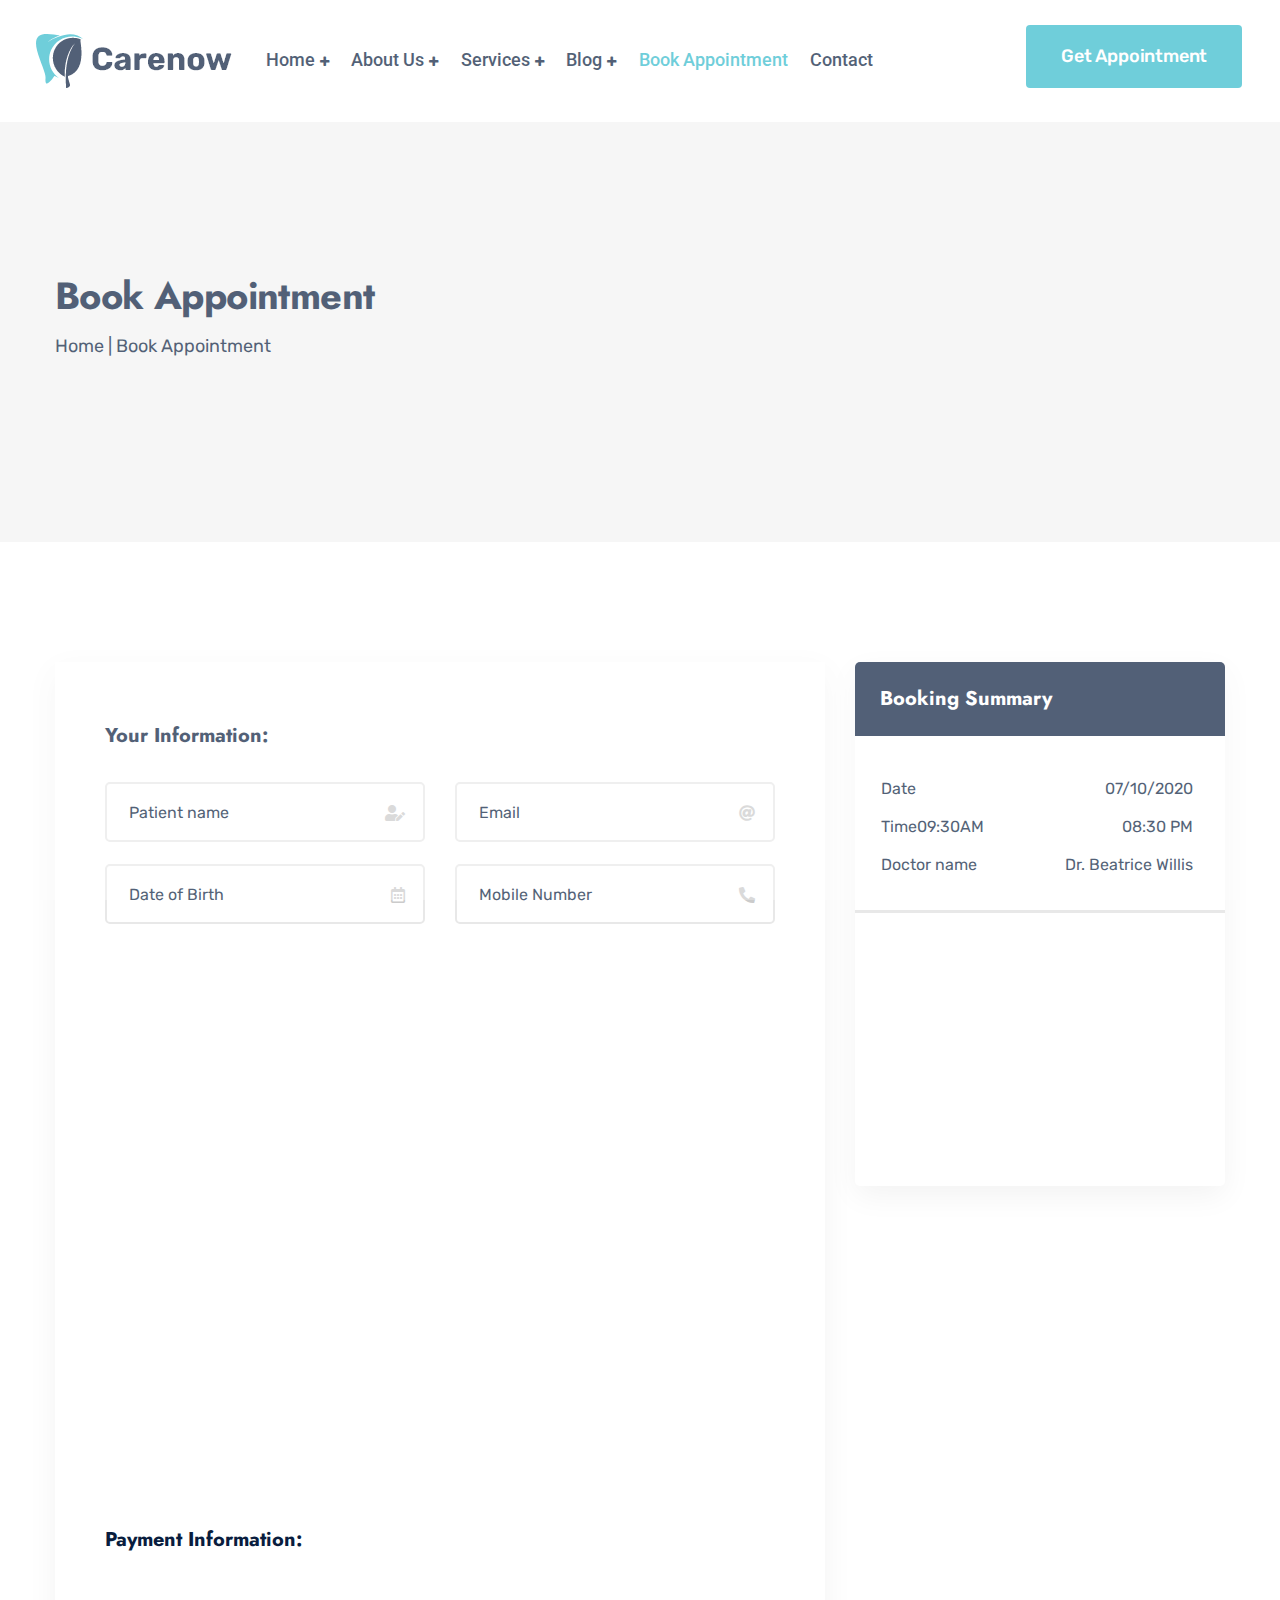
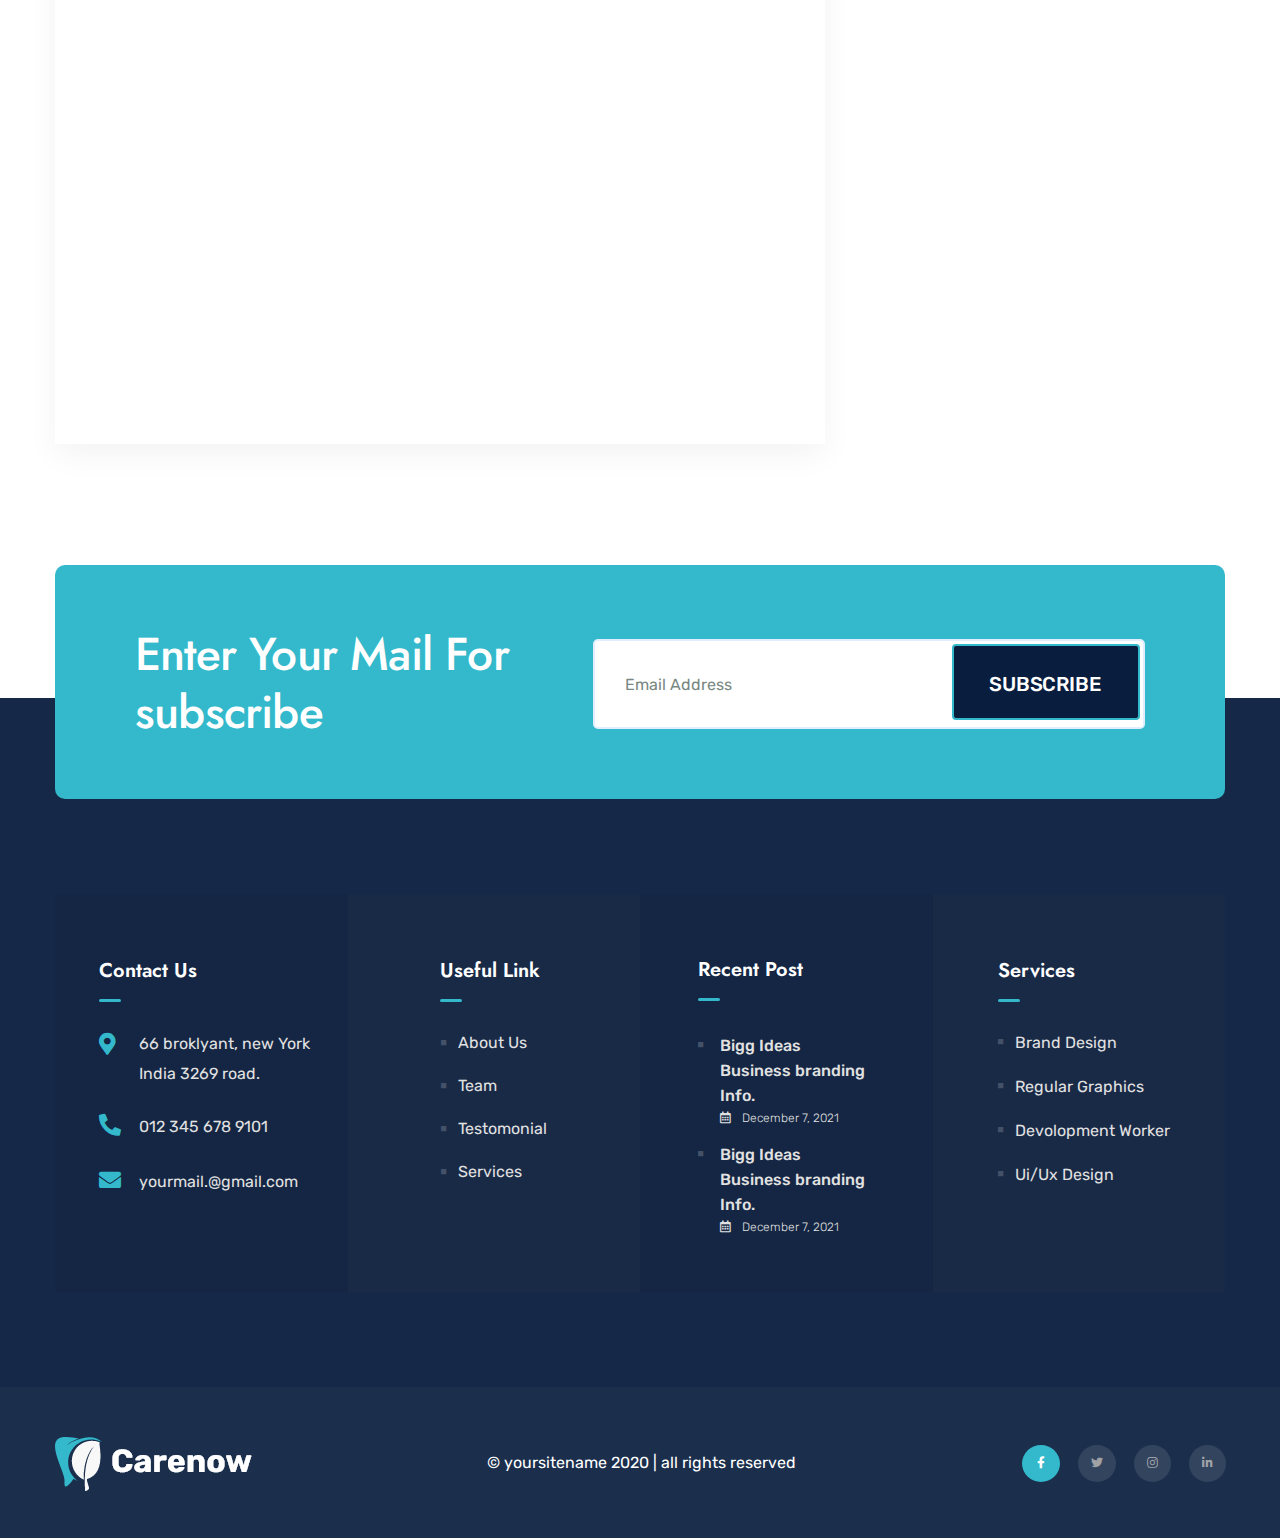
<file: book-appointment.html>
<!DOCTYPE html>
<html lang="en">

<head>
    <meta charset="UTF-8">
    <meta http-equiv="X-UA-Compatible" content="IE=edge">
    <meta name="viewport" content="width=device-width, initial-scale=1.0">
    <title>Carenow – Medical & Dentist HTML Tempate</title>
    <link rel="stylesheet" href="assets/css/color/color-1.css">
    <link rel="stylesheet" href="assets/css/style.css">
    <!--animation-->
    <link rel="stylesheet" href="assets/animation/animate.css">
    <link rel="stylesheet" href="assets/css/responsive.css">
    <!--logo-->
    <link rel="icon" href="assets/image/Facvicon.png" sizes="32x32" />
</head>
<body class="header_sticky">
    <!-- Preloader -->
    <div id="loading-overlay">
        <div class="loader"></div>
    </div>
    <div class="wrapper">
        <div id="page">
            <header class="header clearfix">
                <div id="header">
                    <div id="site-header">                   
                        <div class="logo">
                            <a href="index.html">
                                <img src="assets/image/LogoDark.png" alt="image">
                            </a>
                        </div>
                        <!-- //mobile menu button -->
                        <div class="nav-wrap">
                            <nav id="mainnav" class="mainnav">
                                <ul class="menu">
                                    <li class="menu-item-has-children">
                                        <a href="index.html" title="">Home</a>
                                        <ul class="sub-menu">
                                            <li><a href="index.html" title="">Home 01</a></li>
                                            <li><a href="home2.html" title="">Home 02</a></li>
                                        </ul>
                                        <!-- /.sub-menu -->
                                    </li>
                                    <li class="menu-item-has-children">
                                        <a href="about-us.html" title="">About Us</a>
                                        <ul class="sub-menu">
                                            <li><a href="about-us.html" title="">About</a></li>
                                            <li><a href="doctor.html" title="">Doctor</a></li>
                                            <li><a href="doctor-details.html" title="">Doctor Details</a></li>
                                            <li><a href="pricing-table.html" title="">Our Pricing</a></li>
                                            <li><a href="gallery.html" title="">Gallery</a></li>
                                            <li><a href="faq.html" title="">FAQ</a></li>
                                        </ul>
                                         <!-- /.sub-menu -->
                                    </li>
                                    <li class="menu-item-has-children">
                                        <a href="services.html" title="">Services</a>
                                        <ul class="sub-menu">
                                            <li><a href="services.html" title="">Services</a></li>
                                            <li><a href="service-details.html" title="">Services Details</a></li>
                                        </ul>
                                        <!-- /.sub-menu -->
                                    </li>
                                    <li class="menu-item-has-children">
                                        <a href="blog-standard.html" title="">Blog</a>
                                        <ul class="sub-menu">
                                            <li><a href="blog-standard.html" title="">Blog Standard</a></li>
                                            <li><a href="blog-details.html" title="">Blog Details</a></li>
                                        </ul>
                                        <!-- /.sub-menu -->
                                    </li>
                                    <li class="active">
                                        <a href="book-appointment.html" title="">Book Appointment</a>
                                    </li>
                                    <li>
                                        <a href="contact.html" title="">Contact</a>
                                    </li>
                                </ul>
                                <!-- /.menu -->
                            </nav>
                        </div>
                        <!-- /#mainnav -->
                        <div class="contact">
                            <div class="top-bar-right">
                                <div class="call-us">
                                    <div class="icon-call-us"></div>
                                    <div class="content-call-us">
                                        <p>Call Us</p>
                                        <a href="tel:360-779-2228" class="font-bold text-color-title-sidebar">360-779-2228</a>
                                    </div>
                                </div>
                                <div class="button-header">
                                    <a href="book-appointment.html" class="themesflat-button bg-accent btn-header"><span>Get Appointment</span></a>
                                </div>
                            </div>
                        </div>

                        <div class="btn-menu">
                            <span></span>
                        </div>
                    </div>
                </div>
            </header>
            <div id="header-baner">
                <div class="container">
                    <div class="text-banner wow fadeInDown">
                        <div class="baner-tittle">
                            Book Appointment
                        </div>
                        <div class="baner-content">
                            <a href="index.html" class="font-raguler">Home </a><span> | Book Appointment
                            </span> 
                        </div>
                    </div>
                </div>
            </div>

            <!-- Main Content -->
            <div id="main-content" class="site-main clearfix">
                <div id="content-wrap">
                    <div id="site-content" class="site-content clearfix">
                        <div id="inner-content" class="inner-content-wrap">
                            <div class="page-content">
                                <div class="container">
                                    <div class="row">
                                        <div class="themesflat-spacer clearfix" data-desktop="120" data-mobile="70" data-smobile="70"></div>
                                    </div>

                                    <div class="row">
                                        <div class="col-lg-8 col-md-12 col-sm-12">
                                            <div class="your-information">
                                                <div class="themesflat-spacer clearfix" data-desktop="63" data-mobile="63" data-smobile="63"></div>
                                                <h4 class="text-color-title-sidebar wow fadeInDown">
                                                    Your Information:
                                                </h4>
                                                <div class="themesflat-spacer clearfix" data-desktop="27" data-mobile="27" data-smobile="27"></div>
                                                <div class="form-your-info">
                                                    <form action="#">

                                                        <div class="row-info wow fadeInDown">
                                                            <div class="col-info-6">
                                                                <input type="text" placeholder="Patient name">
                                                                <span class="icon-form">
                                                                    <i class="fas fa-user-edit"></i>
                                                                </span>
                                                            </div>
                                                            <div class="col-info-6">
                                                                <input type="text" placeholder="Email">
                                                                <span class="icon-form">
                                                                    <i class="fas fa-at"></i>
                                                                </span>
                                                            </div>
                                                        </div>

                                                        <div class="row-info wow fadeInDown">
                                                            <div class="col-info-6 focus-date">
                                                                <input type="text" placeholder="Date of Birth" onfocus="(this.type='date')">
                                                                <span class="icon-form">
                                                                    <i class="far fa-calendar-alt"></i>
                                                                </span>
                                                            </div>
                                                            <div class="col-info-6">
                                                                <input type="text" placeholder="Mobile Number">
                                                                <span class="icon-form">
                                                                    <i class="fas fa-phone-alt"></i>
                                                                </span>
                                                            </div>
                                                        </div>

                                                        <div class="themesflat-spacer clearfix" data-desktop="15" data-mobile="15" data-smobile="15"></div>
                                                        <div class="row-info wow fadeInDown">
                                                            <div class="col-info-12">
                                                                <div class="box-gender">
                                                                    <div class="title-gender">
                                                                        Gender :
                                                                    </div>
                                                                    <div class="list-gender">
                                                                         <div class="option-gender">
                                                                            <input type="radio" name="gender" value="1" checked="checked">
                                                                            <span class="check-custom"></span>
                                                                            <label class="text-color-title-sidebar">Male</label>
                                                                         </div>
                                                                         <div class="option-gender">
                                                                            <input type="radio" name="gender" value="2">
                                                                            <span class="check-custom"></span>
                                                                             <label class="text-color-title-sidebar">Female</label>
                                                                         </div>
                                                                    </div>
                                                                </div>
                                                            </div>
                                                        </div>
                                                        <div class="themesflat-spacer clearfix" data-desktop="35" data-mobile="35" data-smobile="35"></div>

                                                       <div class="row-info wow fadeInDown">
                                                            <div class="col-info-12 icon-down">
                                                                <span class="icon-form">
                                                                    <i class="fas fa-chevron-down"></i>
                                                                </span>
                                                                <select name="hospital">
                                                                    <option value="1">Select Hospital</option>
                                                                    <option value="2">Select Hospital</option>
                                                                    <option value="3">Select Hospital</option>
                                                                </select>
                                                            </div>
                                                       </div>

                                                       <div class="row-info wow fadeInDown">
                                                           <div class="col-info-12 icon-down">
                                                                <span class="icon-form">
                                                                    <i class="fas fa-chevron-down"></i>
                                                                </span>
                                                                <select name="service">
                                                                    <option value="1">Select Service</option>
                                                                    <option value="2">Select Service</option>
                                                                    <option value="3">Select Service</option>
                                                                </select>
                                                           </div>
                                                        </div>

                                                        <div class="row-info wow fadeInDown">
                                                            <div class="col-info-12 focus-date">
                                                                <span class="icon-form">
                                                                    <i class="far fa-calendar-alt"></i>
                                                                </span>
                                                                <input type="text" placeholder="Select Date" onfocus="(this.type='date')">
                                                            </div>
                                                        </div>

                                                        <div class="row-info wow fadeInDown">
                                                           <div class="col-info-12">
                                                                <span class="icon-form">
                                                                    <i class="fas fa-user"></i>
                                                                </span>
                                                                <select name="doctor">
                                                                    <option value="1">Select Doctor</option>
                                                                    <option value="2">Select Doctor</option>
                                                                    <option value="3">Select Doctor</option>
                                                                </select>
                                                           </div>
                                                        </div>

                                                        <div class="row-info wow fadeInDown">
                                                            <div class="col-info-12">
                                                                <span class="icon-form">
                                                                    <i class="far fa-clipboard"></i>
                                                                </span>
                                                                <textarea class="form-control" placeholder="Note to the doctor (optional)" maxlength="1000"></textarea>
                                                            </div>
                                                         </div>
                                                       
                                                    </form>
                                                </div><!--/form-your-info-->

                                                <div class="themesflat-spacer clearfix" data-desktop="19" data-mobile="19" data-smobile="19"></div>
                                                <h4 class="text-color-title-sidebar">
                                                    Payment Information:
                                                </h4>
                                                <div class="themesflat-spacer clearfix" data-desktop="19" data-mobile="19" data-smobile="19"></div>

                                                <div class="form-payment-info">

                                                    <form action="#">
                                                        <div class="row-info wow fadeInDown">
                                                            <div class="col-info-12">
                                                                <label>Name on card</label>
                                                                <input type="text" placeholder="Dorothy Schneider">
                                                            </div>
                                                        </div>
    
                                                        <div class="row-info wow fadeInDown">
                                                            <div class="col-info-6">
                                                                <label>Card number</label>
                                                                <input type="text" placeholder="xxxx-xxxx-xxxx-xxxx">
                                                            </div>
                                                            <div class="col-info-6">
                                                                <ul class="list-payment">
                                                                    <li>
                                                                       <a href="#">
                                                                         <i class="fab fa-cc-paypal"></i>
                                                                       </a>
                                                                    </li>
                                                                    <li>
                                                                        <a href="#">
                                                                            <i class="fab fa-cc-visa"></i>
                                                                        </a>
                                                                    </li>
                                                                    <li>
                                                                       <a href="#">
                                                                         <i class="fab fa-cc-mastercard"></i>
                                                                       </a>
                                                                    </li>
                                                                    <li>
                                                                        <a href="#">
                                                                            <i class="fab fa-cc-amex"></i>
                                                                        </a>
                                                                    </li>
                                                                </ul>
                                                            </div>
                                                        </div>

                                                        <div class="themesflat-spacer clearfix" data-desktop="3" data-mobile="3" data-smobile="3"></div>
    
                                                        <div class="row-info wow fadeInDown">
                                                            <div class="col-info-6">
                                                                <label>Expiration date</label>
                                                                <input type="date">
                                                            </div>
                                                            <div class="col-info-6">
                                                                <label>
                                                                    Security code
                                                                </label>
                                                                <input type="text" placeholder="CCV">
                                                            </div>
                                                        </div>

                                                        <div class="themesflat-spacer clearfix" data-desktop="3" data-mobile="3" data-smobile="3"></div>
                                                        
                                                        <div class="row-info wow fadeInDown">
                                                            <div class="col-info-12">
                                                                <div class="check-form-payment">
                                                                    <input type="checkbox">
                                                                    <label>I accept terms and conditions and general policy</label>
                                                                </div>
                                                            </div>
                                                        </div>
                                                    </form>
                                                    <div class="themesflat-spacer clearfix" data-desktop="55" data-mobile="55" data-smobile="55"></div>

                                                </div>
                                            </div>
                                        </div>

                                        <div class="col-lg-4 col-md-12 col-sm-12">
                                            <div class="themesflat-spacer clearfix" data-desktop="0" data-mobile="70" data-smobile="70"></div>
                                            <div class="booking-summary">
                                                <div class="title-booking wow fadeInDown">
                                                    <h4 class="text-color-white">Booking Summary</h4>
                                                </div>

                                                <div class="themesflat-spacer clearfix" data-desktop="30" data-mobile="30" data-smobile="30"></div>

                                                <ul class="list-summary wow fadeInDown">
                                                    <li>
                                                        <ul class="date">
                                                            <li>
                                                                Date
                                                            </li>
                                                            <li class="w-right">
                                                                07/10/2020
                                                            </li>
                                                        </ul>
                                                    </li>
                                                    <li>
                                                        <ul class="hours">
                                                            <li>
                                                                Time09:30AM
                                                            </li>
                                                            <li class="w-right">
                                                                08:30 PM
                                                            </li>
                                                        </ul>
                                                    </li>
                                                    <li>
                                                        <ul class="name-doctor">
                                                            <li>
                                                                Doctor name
                                                            </li>
                                                            <li class="w-right">
                                                                Dr. Beatrice Willis
                                                            </li>
                                                        </ul>
                                                    </li>
                                                </ul>

                                                <div class="themesflat-spacer clearfix" data-desktop="21" data-mobile="21" data-smobile="21"></div>

                                                <ul class="list-price wow fadeInDown">
                                                    <li>
                                                        <ul class="price">
                                                            <li>
                                                                Sit etiam convallis
                                                            </li>
                                                            <li class="w-right">
                                                                $80
                                                            </li>
                                                        </ul>
                                                    </li>
                                                    <li>
                                                        <ul class="price">
                                                            <li>
                                                                Curabitur praesent sed 
                                                            </li>
                                                            <li class="w-right">
                                                                $140
                                                            </li>
                                                        </ul>
                                                    </li>
                                                </ul>

                                                <div class="themesflat-spacer clearfix" data-desktop="20" data-mobile="20" data-smobile="20"></div>

                                                <ul class="total wow fadeInDown">
                                                    <li>
                                                        <ul class="total font-bold">
                                                            <li>
                                                                Total
                                                            </li>
                                                            <li class="w-right">
                                                                $220
                                                            </li>
                                                        </ul>
                                                    </li>
                                                </ul>

                                                <div class="themesflat-spacer clearfix" data-desktop="14" data-mobile="14" data-smobile="14"></div>

                                                <div class="box-btn wow fadeInDown">
                                                    <a href="#" class="themesflat-button bg-accent btn-booking">
                                                        <span>Confirm and Pay<i class="fas fa-long-arrow-alt-right"></i> </span>
                                                    </a>
                                                </div>

                                                <div class="themesflat-spacer clearfix" data-desktop="20" data-mobile="20" data-smobile="20"></div>
                                            </div>
                                        </div>
                                    </div>

                                    <div class="row">
                                        <div class="themesflat-spacer clearfix" data-desktop="254" data-mobile="200" data-smobile="100"></div>
                                    </div>

                                </div>
                            </div>
                            <!--.page-content-->
                        </div>
                        <!--#inner-content-->
                    </div>
                    <!--site-content-->
                </div>
                <!--#content-wrap-->
            </div>
            <!--#main-content-->


            <footer id="footer">
                <div class="container">
                    <div class="row">
                        <div class="col-12">
                            <div class="box-sr">
                                <div class="text-subscribe">
                                    <div class="themesflat-spacer clearfix" data-desktop="60" data-mobile="60" data-smobile="20"></div>
                                    <h1 class="text-color-white">Enter Your Mail For  subscribe</h1>
                                    <div class="themesflat-spacer clearfix" data-desktop="58" data-mobile="58" data-smobile="0"></div>
                                </div>
                                <div class="form-contact">
                                    <div class="themesflat-spacer clearfix" data-desktop="74" data-mobile="74" data-smobile="0"></div>
                                    <form  id="subscribe-form" action="#" method="GET" accept-charset="utf-8" class="form-submit contact-form wpcf7-form">
                                        <div class="form-group">
                                            <input type="email" name="email" value="" class="email" placeholder="Email Address" required>
                                            <button type="submit" id="submit" name="submit" class="themesflat-button bg-color-2" role="button">SUBSCRIBE</button>
                                        </div>
                                    </form>
                                    <div class="themesflat-spacer clearfix" data-desktop="40" data-mobile="40" data-smobile="1"></div>
                                </div>
                            </div>
                        </div>
                    </div>
                    
                        
                    <div class="row">
                        <div class="themesflat-spacer clearfix" data-desktop="95" data-mobile="95" data-smobile="25"></div>
                    </div>
                    <div class="row">
                       <div class="col-12">
                            <div class="box-list-footer">
                                <div class="box-list box-contact">
                                    <div class="title-footer text-color-white">Contact Us</div>
                                    <ul class="one-half first">
                                        <li>
                                            <span><i class="fas fa-map-marker-alt flat-icon-footer "></i></span>
                                            <span>66 broklyant, new York India 3269 road.</span>
                                        </li>
                                        <li>
                                            <span><i class="fa fa-phone-alt flat-icon-footer"></i></span>
                                            <span><a href="tel:0123456789">012 345 678 9101</a></span>
                                        </li>
                                        <li>
                                            <span><i class="fas fa-envelope flat-icon-footer"></i></span>
                                            <span><a href="mailto:yourmail.@gmail.com">yourmail.@gmail.com</a></span>
                                        </li>
                                    </ul><!-- /.one-half -->
                                </div><!-- /.widget-services -->
                            
                                <div class="box-list box-useful">
                                    <div class="title-footer text-color-white"><a>Useful Link</a></div>
                                    <ul class="one-half first">
                                        <li><a href="about-us.html" title=""><span><i class="fa fa-square"></i></span>About Us</a></li>
                                        <li><a href="doctor.html" title=""><span><i class="fa fa-square"></i></span>Team</a></li>
                                        <li><a href="about-us.html" title=""><span><i class="fa fa-square"></i></span>Testomonial</a></li>
                                        <li><a href="services.html" title=""><span><i class="fa fa-square"></i></span>Services</a></li>
                                    </ul><!-- /.one-half -->
                                </div><!-- /.widget-services -->
                            
                                <div class="box-list box-recent">
                                    <div class="title-footer text-color-white"><a>Recent Post</a></div>
                                    <ul class="one-half first">
                                        <li >
                                            <ul>
                                                <li class="in">
                                                    <a href="blog-details.html">
                                                        <i class="fa fa-square"></i>
                                                        Bigg Ideas Business branding Info.
                                                    </a>
                                                </li>
                                                <li class="day">
                                                    <a href="blog-details.html" class="rubik-12-300" ><span><i class="far fa-calendar-alt"></i></span>  December 7, 2021</a>
                                                </li>
                                            </ul>
                                        </li>
                                        <li class="recent">
                                                <ul>
                                                <li  class="in">
                                                    <a href="blog-details.html">
                                                        <i class="fa fa-square"></i>
                                                        Bigg Ideas Business branding Info.
                                                    </a>
                                                </li>
                                                <li class="day">
                                                    <a href="blog-details.html" ><span><i class="far fa-calendar-alt"></i></span>  December 7, 2021</a>
                                                </li>
                                            </ul>
                                        </li>
                                    </ul><!-- /.one-half -->
                                </div><!-- /.widget-services -->
                            
                                <div class="box-list box-services ">
                                    <div class="title-footer text-color-white"><a>Services</a></div>
                                    <ul class="one-half first">
                                        <li><a href="service-details.html" title=""><span><i class="fa fa-square"></i></span>Brand Design</a></li>
                                        <li><a href="service-details.html" title=""><span><i class="fa fa-square"></i></span>Regular Graphics</a></li>
                                        <li><a href="service-details.html" title=""><span><i class="fa fa-square"></i></span>Devolopment Worker</a></li>
                                        <li><a href="service-details.html" title=""><span><i class="fa fa-square"></i></span>Ui/Ux Design</a></li>
                                    </ul><!-- /.one-half -->
                                </div><!-- /.widget-services -->

                            </div><!-- /widget-box -->
                       </div>
                    </div>
                    <div class="row">
                        <div class="themesflat-spacer clearfix" data-desktop="95" data-mobile="50" data-smobile="40"></div>
                    </div>
                </div>
                <div class="footer-bottom">
                    <div class="container">
                        <div class="row">
                            <div class="logo-bottom">
                                <a href="">
                                    <img src="assets/image/Logolight.png" alt="image">
                                </a>
                            </div>
                            <h3 class="copyright">
                                © yoursitename  2020 | all rights reserved
                            </h3>
                            <ul class="list-icon-bottom">
                                <li class="bottom-icon-active  "><a href="#" title=""><i class="fab fa-facebook-f"></i></a></li>
                                <li class="bottom-icon-style "><a href="#" title=""><i class="fab fa-twitter"></i></a></li>
                                <li class="bottom-icon-style "><a href="#" title=""><i class="fab fa-instagram"></i></a></li>
                                <li class="bottom-icon-style " ><a href="#" title=""><i class="fab fa-linkedin-in"></i></a></li>
                            </ul>
                        </div>
                    </div>
                </div><!--/.footer-bottom-->
            </footer>

            <div class="button-go-top">
                <a href="#" title="" class="go-top">
                    <i class="fa fa-chevron-up"></i>
                </a>
            </div>

        </div><!--#page-->
    </div> <!--#wrapper-->
    <!-- Javascript -->
    <script type="text/javascript" src="javascript/jquery.min.js"></script>
    <script type="text/javascript" src="javascript/bootstrap.min.js"></script>
    <script type="text/javascript" src="javascript/jquery.easing.js"></script>
    <!--animation-->
    <script src="assets/animation/wow.min.js"></script>
    <script src="javascript/animation.js"></script>
    <script type="text/javascript" src="javascript/main.js"></script>
</body>

</html>
</file>
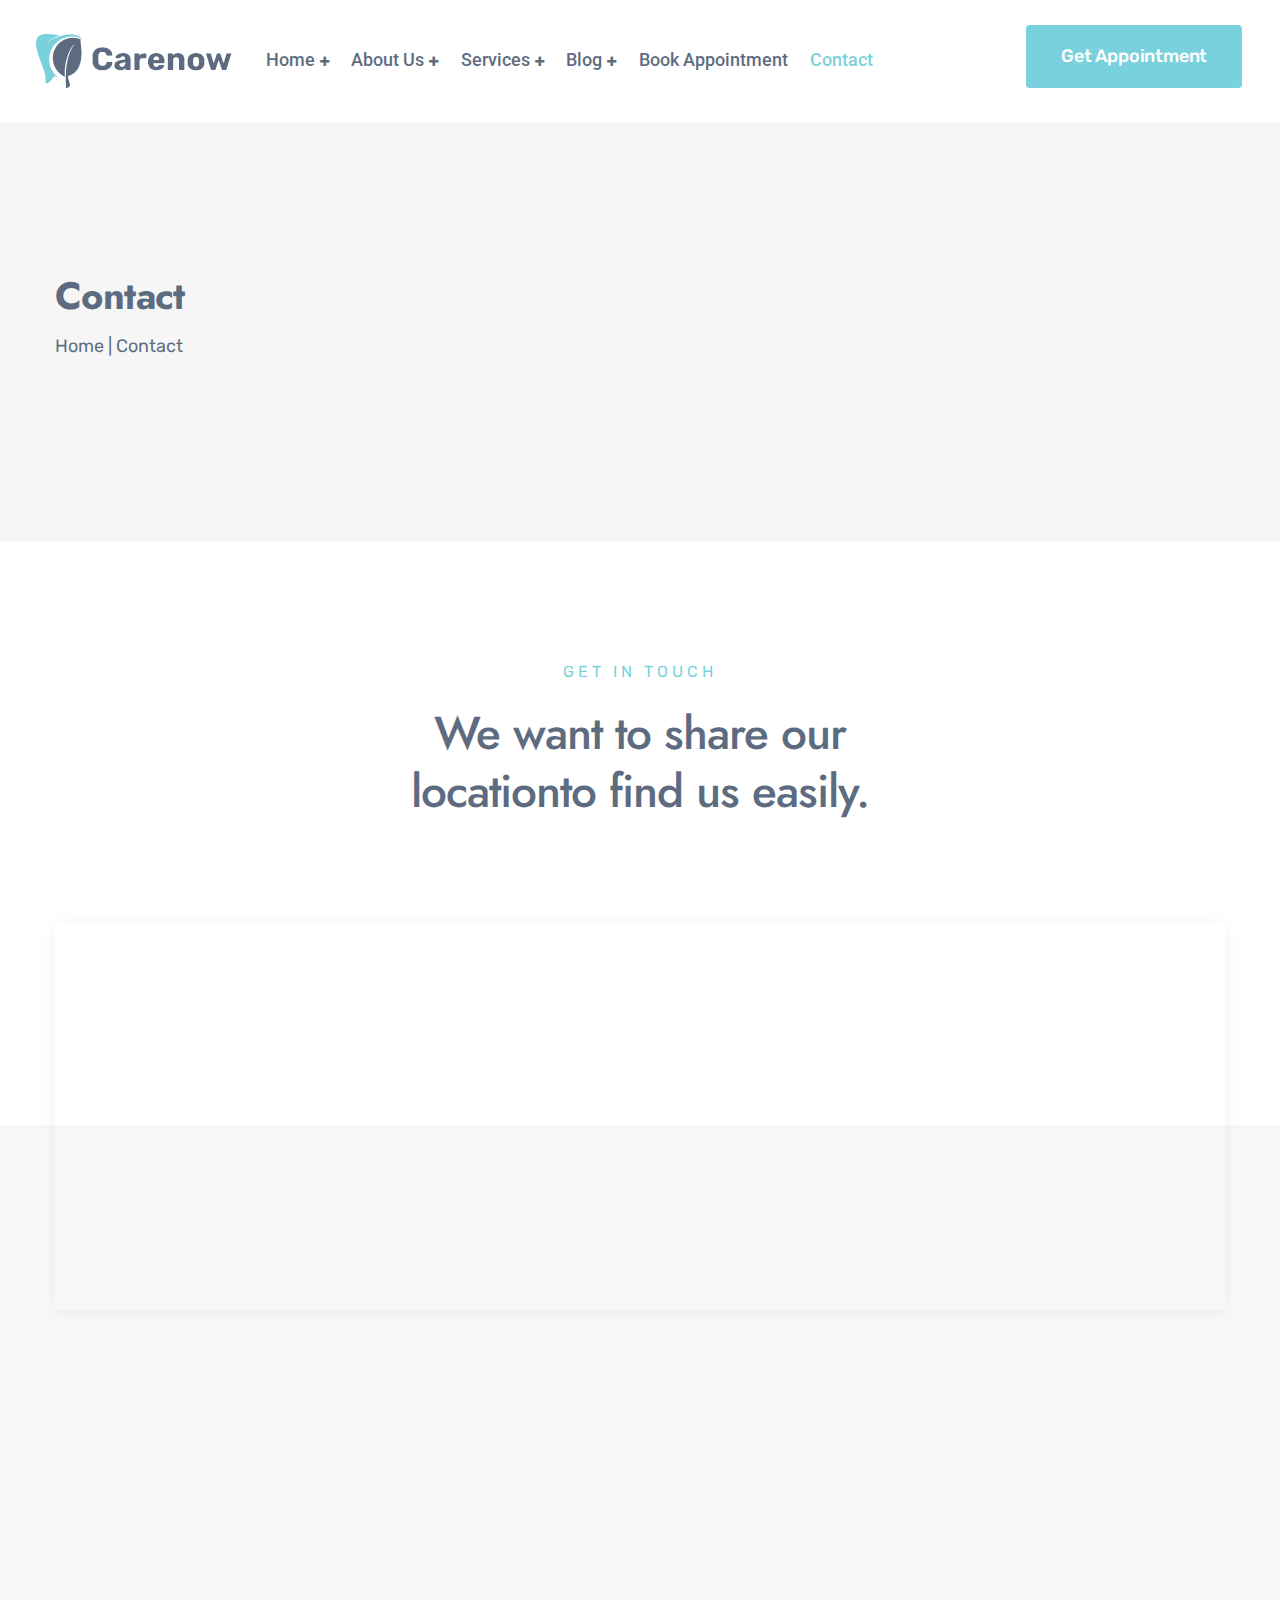
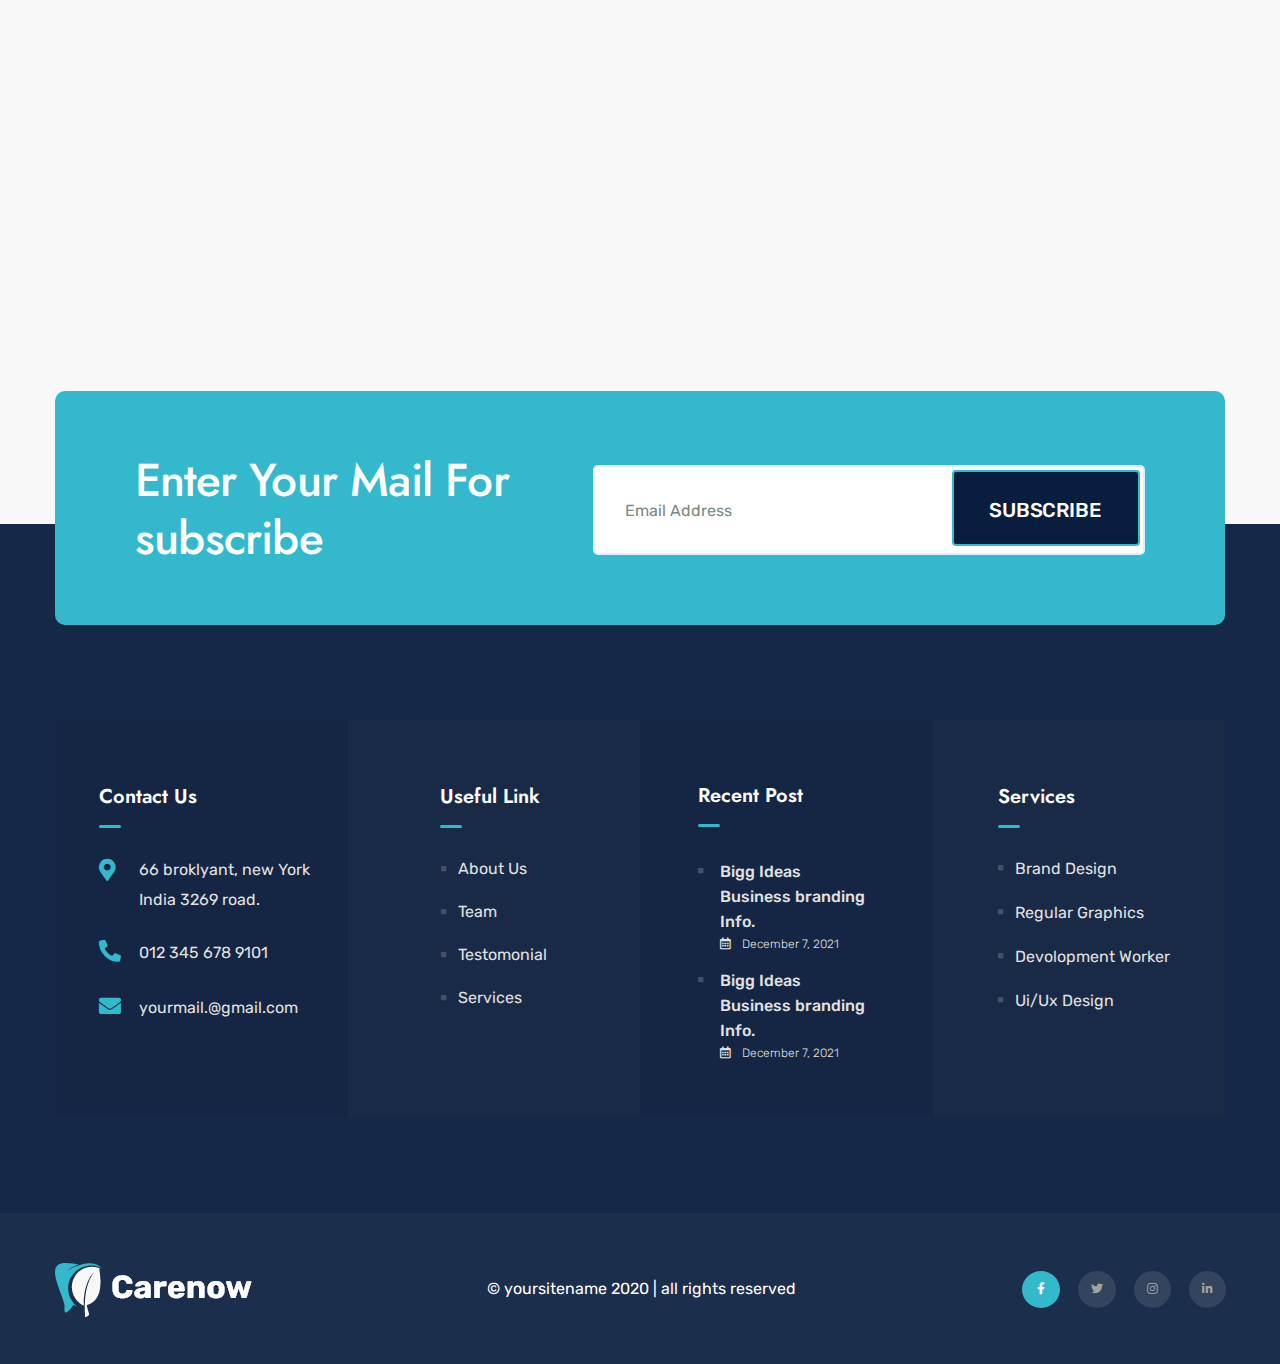
<file: contact.html>
<!DOCTYPE html>
<html lang="en">

<head>
    <meta charset="UTF-8">
    <meta http-equiv="X-UA-Compatible" content="IE=edge">
    <meta name="viewport" content="width=device-width, initial-scale=1.0">
    <title>Carenow – Medical & Dentist HTML Tempate</title>
    <link rel="stylesheet" href="assets/css/color/color-1.css">
    <link rel="stylesheet" href="assets/css/style.css">
    <link rel="stylesheet" href="assets/css/responsive.css">
    <!--animation-->
    <link rel="stylesheet" href="assets/animation/animate.css">
    <!--logo-->
    <link rel="icon" href="assets/image/Facvicon.png" sizes="32x32" />
</head>
<body class="header_sticky">
    <!-- Preloader -->
    <div id="loading-overlay">
        <div class="loader"></div>
    </div>
    <div class="wrapper">
        <div id="page">
            <header class="header clearfix">
                <div id="header">
                    <div id="site-header">                   
                        <div class="logo">
                            <a href="index.html">
                                <img src="assets/image/LogoDark.png" alt="image">
                            </a>
                        </div>
                        <!-- //mobile menu button -->
                        <div class="nav-wrap">
                            <nav id="mainnav" class="mainnav">
                                <ul class="menu">
                                    <li class="menu-item-has-children">
                                        <a href="index.html" title="">Home</a>
                                        <ul class="sub-menu">
                                            <li><a href="index.html" title="">Home 01</a></li>
                                            <li><a href="home2.html" title="">Home 02</a></li>
                                        </ul>
                                        <!-- /.sub-menu -->
                                    </li>
                                    <li class="menu-item-has-children">
                                        <a href="about-us.html" title="">About Us</a>
                                        <ul class="sub-menu">
                                            <li><a href="about-us.html" title="">About</a></li>
                                            <li><a href="doctor.html" title="">Doctor</a></li>
                                            <li><a href="doctor-details.html" title="">Doctor Details</a></li>
                                            <li><a href="pricing-table.html" title="">Our Pricing</a></li>
                                            <li><a href="gallery.html" title="">Gallery</a></li>
                                            <li><a href="faq.html" title="">FAQ</a></li>
                                        </ul>
                                         <!-- /.sub-menu -->
                                    </li>
                                    <li class="menu-item-has-children">
                                        <a href="services.html" title="">Services</a>
                                        <ul class="sub-menu">
                                            <li><a href="services.html" title="">Services</a></li>
                                            <li><a href="service-details.html" title="">Services Details</a></li>
                                        </ul>
                                        <!-- /.sub-menu -->
                                    </li>
                                    <li class="menu-item-has-children">
                                        <a href="blog-standard.html" title="">Blog</a>
                                        <ul class="sub-menu">
                                            <li><a href="blog-standard.html" title="">Blog Standard</a></li>
                                            <li><a href="blog-details.html" title="">Blog Details</a></li>
                                        </ul>
                                        <!-- /.sub-menu -->
                                    </li>
                                    <li>
                                        <a href="book-appointment.html" title="">Book Appointment</a>
                                    </li>
                                    <li class="active">
                                        <a href="contact.html" title="">Contact</a>
                                    </li>
                                </ul>
                                <!-- /.menu -->
                            </nav>
                        </div>
                        <!-- /#mainnav -->
                        <div class="contact">
                            <div class="top-bar-right">
                                <div class="call-us">
                                    <div class="icon-call-us"></div>
                                    <div class="content-call-us">
                                        <p>Call Us</p>
                                        <a href="tel:360-779-2228" class="font-bold text-color-title-sidebar">360-779-2228</a>
                                    </div>
                                </div>
                                <div class="button-header">
                                    <a href="book-appointment.html" class="themesflat-button bg-accent btn-header"><span>Get Appointment</span></a>
                                </div>
                            </div>
                        </div>

                        <div class="btn-menu">
                            <span></span>
                        </div>
                    </div>
                </div>
            </header>
            <div id="header-baner">
                <div class="container">
                    <div class="text-banner wow fadeInDown">
                        <div class="baner-tittle">
                            Contact
                        </div>
                        <div class="baner-content">
                            <a href="index.html" class="font-raguler">Home </a><span> | Contact
                            </span> 
                        </div>
                    </div>
                </div>
            </div>

            <!-- Main Content -->
            <div id="main-content" class="site-main clearfix">
                <div id="content-wrap">
                    <div id="site-content" class="site-content clearfix">
                        <div id="inner-content" class="inner-content-wrap">
                            <div class="page-content">
                               <section class="contact">
                                    <div class="container">

                                        <div class="row">
                                            <div class="themesflat-spacer clearfix" data-desktop="120" data-mobile="70" data-smobile="70"></div>
                                        </div>

                                        <div class="row">
                                            <div class="col-12">
                                                <div class="box-contact-top">
                                                    <div class="box-wrap-contact wow fadeInDown">
                                                        <h3 class="heading">
                                                            GET IN TOUCH
                                                        </h3>
                                                        <div class="themesflat-spacer clearfix" data-desktop="12" data-mobile="12" data-smobile="12"></div>
                                                        <div class="title-heading text-color-title-sidebar">
                                                            We want to share our<br> locationto find us easily.
                                                        </div>
                                                    </div>

                                                    <div class="box-icon-contact">

                                                        <div class="fl-icon-box wow fadeInDown">
                                                            <div class="themesflat-spacer clearfix" data-desktop="90" data-mobile="90" data-smobile="90"></div>
                                                            <div class="icon-wrap">
                                                                <i class="icon-icon11"></i>
                                                            </div>
                                                            <div class="themesflat-spacer clearfix" data-desktop="35" data-mobile="35" data-smobile="35"></div>
                                                            <h4 class="text-color-title-sidebar">Our Address</h4>
                                                            <div class="themesflat-spacer clearfix" data-desktop="8" data-mobile="8" data-smobile="8"></div>
                                                            <ul>
                                                                <li class="sub-box">
                                                                    PSD Building, 2 AlBahr St, Loskia sripur, jamukara.
                                                                </li>
                                                            </ul>
                                                            <div class="themesflat-spacer clearfix" data-desktop="85" data-mobile="85" data-smobile="0"></div>
                                                        </div>

                                                        <div class="fl-icon-box wow fadeInDown">
                                                            <div class="themesflat-spacer clearfix" data-desktop="90" data-mobile="90" data-smobile="90"></div>
                                                            <div class="icon-wrap">
                                                                <i class="icon-icon13"></i>
                                                            </div>
                                                            <div class="themesflat-spacer clearfix" data-desktop="35" data-mobile="35" data-smobile="35"></div>
                                                            <h4 class="text-color-title-sidebar">Our Phone</h4>
                                                            <div class="themesflat-spacer clearfix" data-desktop="8" data-mobile="8" data-smobile="8"></div>
                                                            <ul>
                                                                <li class="sub-box">
                                                                    Office Telephone : 0029129102320
                                                                </li>
                                                                <li class="sub-box">
                                                                    Mobile : 000 2324 39493
                                                                </li>
                                                            </ul>
                                                            <div class="themesflat-spacer clearfix" data-desktop="85" data-mobile="85" data-smobile="0"></div>
                                                        </div>

                                                        <div class="fl-icon-box wow fadeInDown">
                                                            <div class="themesflat-spacer clearfix" data-desktop="90" data-mobile="90" data-smobile="90"></div>
                                                            <div class="icon-wrap">
                                                                <i class="icon-icon12 sz-34"></i>
                                                            </div>
                                                            <div class="themesflat-spacer clearfix" data-desktop="35" data-mobile="35" data-smobile="35"></div>
                                                            <h4 class="text-color-title-sidebar">Our Email</h4>
                                                            <div class="themesflat-spacer clearfix" data-desktop="8" data-mobile="8" data-smobile="8"></div>
                                                            <ul>
                                                                <li class="sub-box">
                                                                    Main Email : name@website.com
                                                                </li>
                                                                <li class="sub-box">
                                                                    Inquiries : Info@orex.com
                                                                </li>
                                                            </ul>
                                                            <div class="themesflat-spacer clearfix" data-desktop="85" data-mobile="85" data-smobile="85"></div>
                                                        </div>

                                                    </div>
                                                </div>
                                            </div>
                                        </div>
                                        
                                        <div class="row">
                                            <div class="themesflat-spacer clearfix" data-desktop="280" data-mobile="280" data-smobile="280"></div>
                                        </div>

                                    </div>
                               </section>

                               <section class="contact-bot">
                                   <div class="container">
                                        <div class="row">
                                            <div class="themesflat-spacer clearfix" data-desktop="296" data-mobile="220" data-smobile="815"></div>
                                        </div>
                                       <div class="row">
                                           <div class="col-lg-6 col-md-12 col-sm-12">
                                               <div class="box-map-contact wow fadeInDown">
                                                    <iframe src="https://www.google.com/maps/embed?pb=!1m14!1m12!1m3!1d7302.453092836291!2d90.47477022812872!3d23.77494577893369!2m3!1f0!2f0!3f0!3m2!1i1024!2i768!4f13.1!5e0!3m2!1svi!2s!4v1627293157601!5m2!1svi!2s" width="600" height="450" loading="lazy"></iframe>
                                               </div>
                                           </div>

                                           <div class="col-lg-6 col-md-12 col-sm-12">
                                               <div class="box-form-contact wow fadeInDown">
                                                     <div class="themesflat-spacer clearfix" data-desktop="0" data-mobile="50" data-smobile="50"></div>
                                                    <form class="content-form wow fadeInUp" id="contactform" action="./contact/contact-process.php" method="post" accept-charset="utf-8">

                                                        <div class="row">
                                                            <div class="col">
                                                                <input tabindex="1" id="name" name="name" value="" class="input-contact" type="text" placeholder="Full Name" required="">
                                                            </div>
                                                            <div class="col">
                                                                <input tabindex="2" id="phone" name="phone" value="" class="input-contact" type="text" placeholder="Phone Number" required="">
                                                            </div>
                                                        </div>
        
                                                        <div class="row">
                                                            <div class="col">
                                                                <input type="email" tabindex="3" id="email" name="email" value="" class="input-contact" placeholder="Email Address" required="">
                                                            </div>
                                                            <div class="col">
                                                                <input type="text" tabindex="4" id="subject" name="subject" value="" class="form-control" placeholder="Subject">
                                                            </div>
                                                        </div>
                                                        
                                                        <div>
                                                            <textarea name="message" tabindex="5" placeholder="Your Message"  maxlength="1000"></textarea>
                                                        </div>
        
                                                        <div class="row">
                                                            <div class="col">
                                                                <div class="box-submit">
                                                                    <button name="submit" id="submit" type="submit" class="themesflat-button bg-accent btn-submit" role="button"><span>Send</span></button>
                                                                </div>
                                                            </div>
                                                        </div>
                                                    </form>
                                               </div><!--/box-form-contact-->
                                           </div>
                                           
                                       </div>

                                        <div class="row">
                                            <div class="themesflat-spacer clearfix" data-desktop="235" data-mobile="200" data-smobile="100"></div>
                                        </div>
                                   </div>
                               </section>
                            </div>
                            <!--.page-content-->
                        </div>
                        <!--#inner-content-->
                    </div>
                    <!--site-content-->
                </div>
                <!--#content-wrap-->
            </div>
            <!--#main-content-->


            <footer id="footer">
                <div class="container">
                    <div class="row">
                        <div class="col-12">
                            <div class="box-sr">
                                <div class="text-subscribe">
                                    <div class="themesflat-spacer clearfix" data-desktop="60" data-mobile="60" data-smobile="20"></div>
                                    <h1 class="text-color-white">Enter Your Mail For  subscribe</h1>
                                    <div class="themesflat-spacer clearfix" data-desktop="58" data-mobile="58" data-smobile="0"></div>
                                </div>
                                <div class="form-contact">
                                    <div class="themesflat-spacer clearfix" data-desktop="74" data-mobile="74" data-smobile="0"></div>
                                    <form  id="subscribe-form" action="#" method="GET" accept-charset="utf-8" class="form-submit contact-form wpcf7-form">
                                        <div class="form-group">
                                            <input type="email" name="email" value="" class="email" placeholder="Email Address" required>
                                            <button type="submit" id="submit" name="submit" class="themesflat-button bg-color-2" role="button">SUBSCRIBE</button>
                                        </div>
                                    </form>
                                    <div class="themesflat-spacer clearfix" data-desktop="40" data-mobile="40" data-smobile="1"></div>
                                </div>
                            </div>
                        </div>
                    </div>
                    
                        
                    <div class="row">
                        <div class="themesflat-spacer clearfix" data-desktop="95" data-mobile="95" data-smobile="25"></div>
                    </div>
                    <div class="row">
                       <div class="col-12">
                            <div class="box-list-footer">
                                <div class="box-list box-contact">
                                    <div class="title-footer text-color-white">Contact Us</div>
                                    <ul class="one-half first">
                                        <li>
                                            <span><i class="fas fa-map-marker-alt flat-icon-footer "></i></span>
                                            <span>66 broklyant, new York India 3269 road.</span>
                                        </li>
                                        <li>
                                            <span><i class="fa fa-phone-alt flat-icon-footer"></i></span>
                                            <span><a href="tel:0123456789">012 345 678 9101</a></span>
                                        </li>
                                        <li>
                                            <span><i class="fas fa-envelope flat-icon-footer"></i></span>
                                            <span><a href="mailto:yourmail.@gmail.com">yourmail.@gmail.com</a></span>
                                        </li>
                                    </ul><!-- /.one-half -->
                                </div><!-- /.widget-services -->
                            
                                <div class="box-list box-useful">
                                    <div class="title-footer text-color-white"><a>Useful Link</a></div>
                                    <ul class="one-half first">
                                        <li><a href="about-us.html" title=""><span><i class="fa fa-square"></i></span>About Us</a></li>
                                        <li><a href="doctor.html" title=""><span><i class="fa fa-square"></i></span>Team</a></li>
                                        <li><a href="about-us.html" title=""><span><i class="fa fa-square"></i></span>Testomonial</a></li>
                                        <li><a href="services.html" title=""><span><i class="fa fa-square"></i></span>Services</a></li>
                                    </ul><!-- /.one-half -->
                                </div><!-- /.widget-services -->
                            
                                <div class="box-list box-recent">
                                    <div class="title-footer text-color-white"><a>Recent Post</a></div>
                                    <ul class="one-half first">
                                        <li >
                                            <ul>
                                                <li class="in">
                                                    <a href="blog-details.html">
                                                        <i class="fa fa-square"></i>
                                                        Bigg Ideas Business branding Info.
                                                    </a>
                                                </li>
                                                <li class="day">
                                                    <a href="blog-details.html" class="rubik-12-300" ><span><i class="far fa-calendar-alt"></i></span>  December 7, 2021</a>
                                                </li>
                                            </ul>
                                        </li>
                                        <li class="recent">
                                                <ul>
                                                <li  class="in">
                                                    <a href="blog-details.html">
                                                        <i class="fa fa-square"></i>
                                                        Bigg Ideas Business branding Info.
                                                    </a>
                                                </li>
                                                <li class="day">
                                                    <a href="blog-details.html" ><span><i class="far fa-calendar-alt"></i></span>  December 7, 2021</a>
                                                </li>
                                            </ul>
                                        </li>
                                    </ul><!-- /.one-half -->
                                </div><!-- /.widget-services -->
                            
                                <div class="box-list box-services ">
                                    <div class="title-footer text-color-white"><a>Services</a></div>
                                    <ul class="one-half first">
                                        <li><a href="service-details.html" title=""><span><i class="fa fa-square"></i></span>Brand Design</a></li>
                                        <li><a href="service-details.html" title=""><span><i class="fa fa-square"></i></span>Regular Graphics</a></li>
                                        <li><a href="service-details.html" title=""><span><i class="fa fa-square"></i></span>Devolopment Worker</a></li>
                                        <li><a href="service-details.html" title=""><span><i class="fa fa-square"></i></span>Ui/Ux Design</a></li>
                                    </ul><!-- /.one-half -->
                                </div><!-- /.widget-services -->

                            </div><!-- /widget-box -->
                       </div>
                    </div>
                    <div class="row">
                        <div class="themesflat-spacer clearfix" data-desktop="95" data-mobile="50" data-smobile="40"></div>
                    </div>
                </div>
                <div class="footer-bottom">
                    <div class="container">
                        <div class="row">
                            <div class="logo-bottom">
                                <a href="">
                                    <img src="assets/image/Logolight.png" alt="image">
                                </a>
                            </div>
                            <h3 class="copyright">
                                © yoursitename  2020 | all rights reserved
                            </h3>
                            <ul class="list-icon-bottom">
                                <li class="bottom-icon-active  "><a href="#" title=""><i class="fab fa-facebook-f"></i></a></li>
                                <li class="bottom-icon-style "><a href="#" title=""><i class="fab fa-twitter"></i></a></li>
                                <li class="bottom-icon-style "><a href="#" title=""><i class="fab fa-instagram"></i></a></li>
                                <li class="bottom-icon-style " ><a href="#" title=""><i class="fab fa-linkedin-in"></i></a></li>
                            </ul>
                        </div>
                    </div>
                </div><!--/.footer-bottom-->
            </footer>

            <div class="button-go-top">
                <a href="#" title="" class="go-top">
                    <i class="fa fa-chevron-up"></i>
                </a>
            </div>

        </div><!--#page-->
    </div> <!--#wrapper-->
    <!-- Javascript -->
    <script type="text/javascript" src="javascript/jquery.min.js"></script>
    <script type="text/javascript" src="javascript/jquery-validate.js"></script>
    <script type="text/javascript" src="javascript/bootstrap.min.js"></script>
    <script type="text/javascript" src="javascript/jquery.easing.js"></script>
    <!--animation-->
    <script src="assets/animation/wow.min.js"></script>
    <script src="javascript/animation.js"></script>
    <script type="text/javascript" src="javascript/main.js"></script>
</body>

</html>
</file>
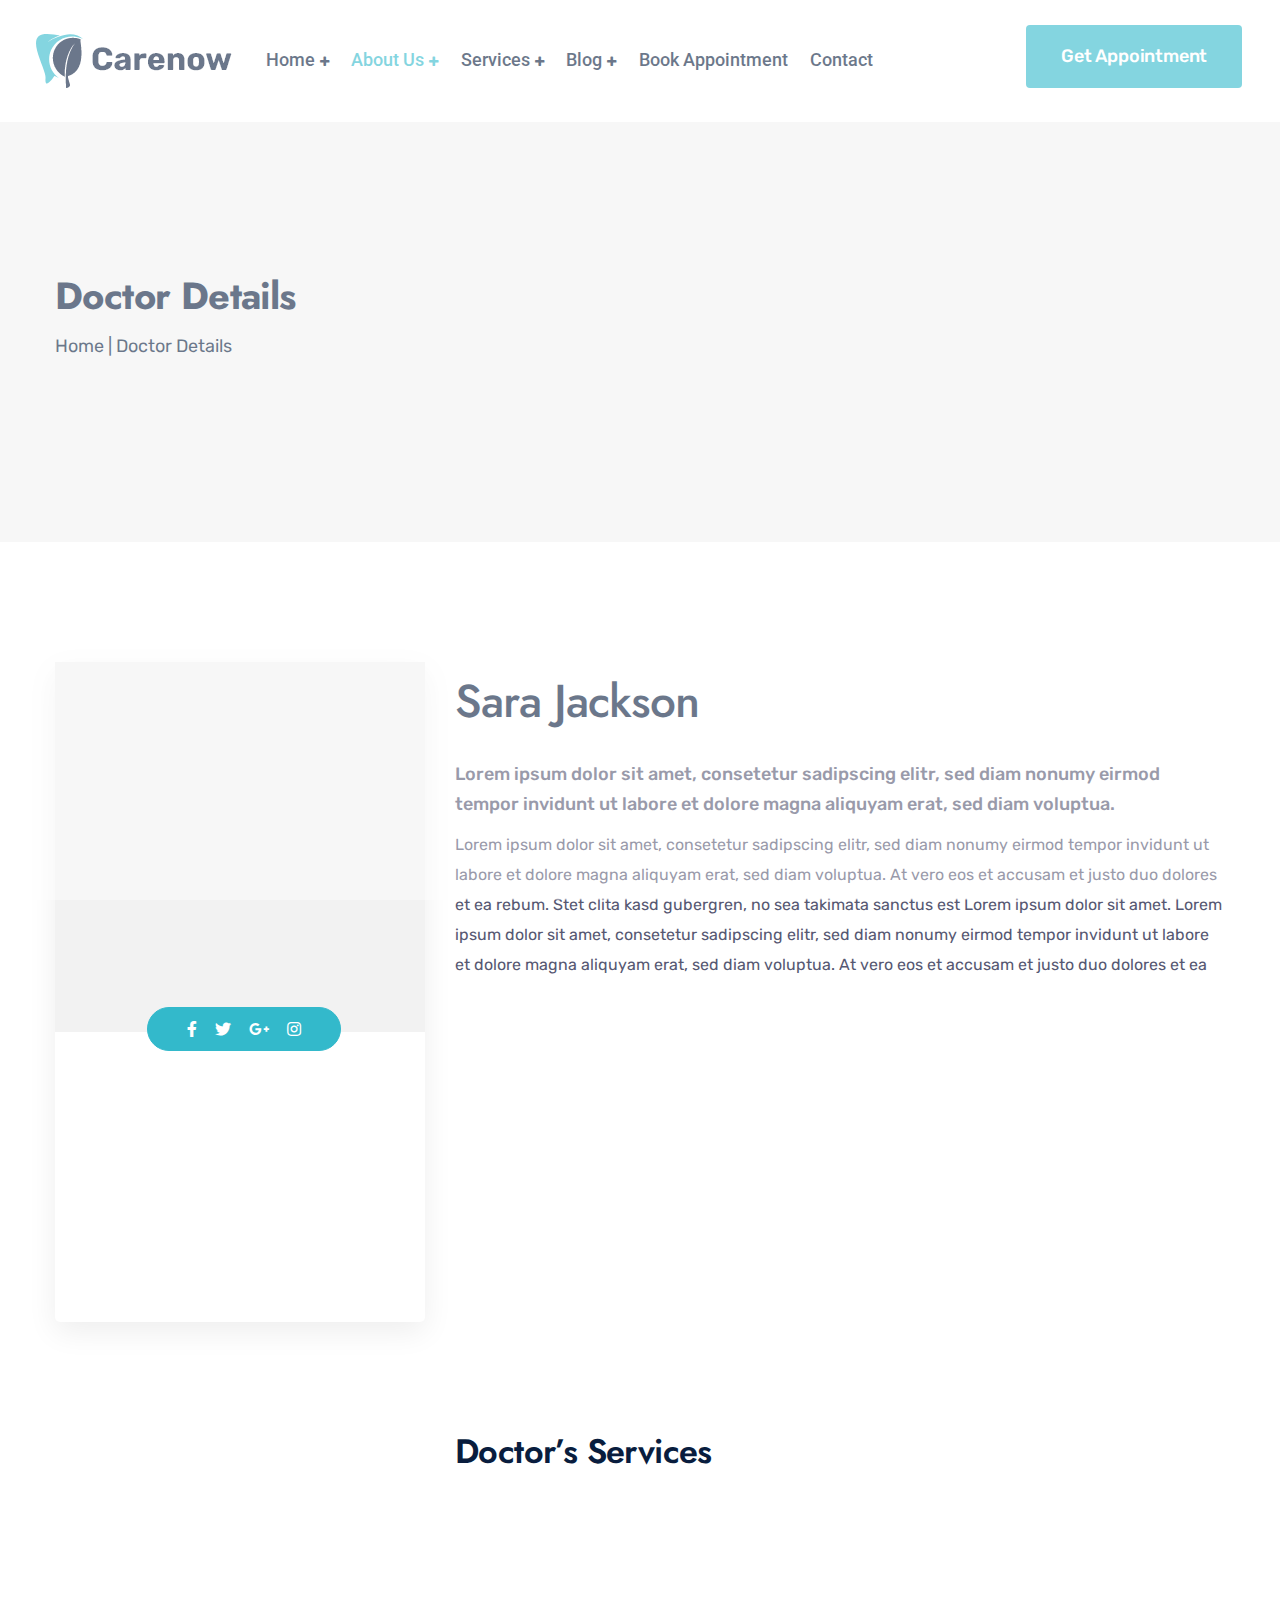
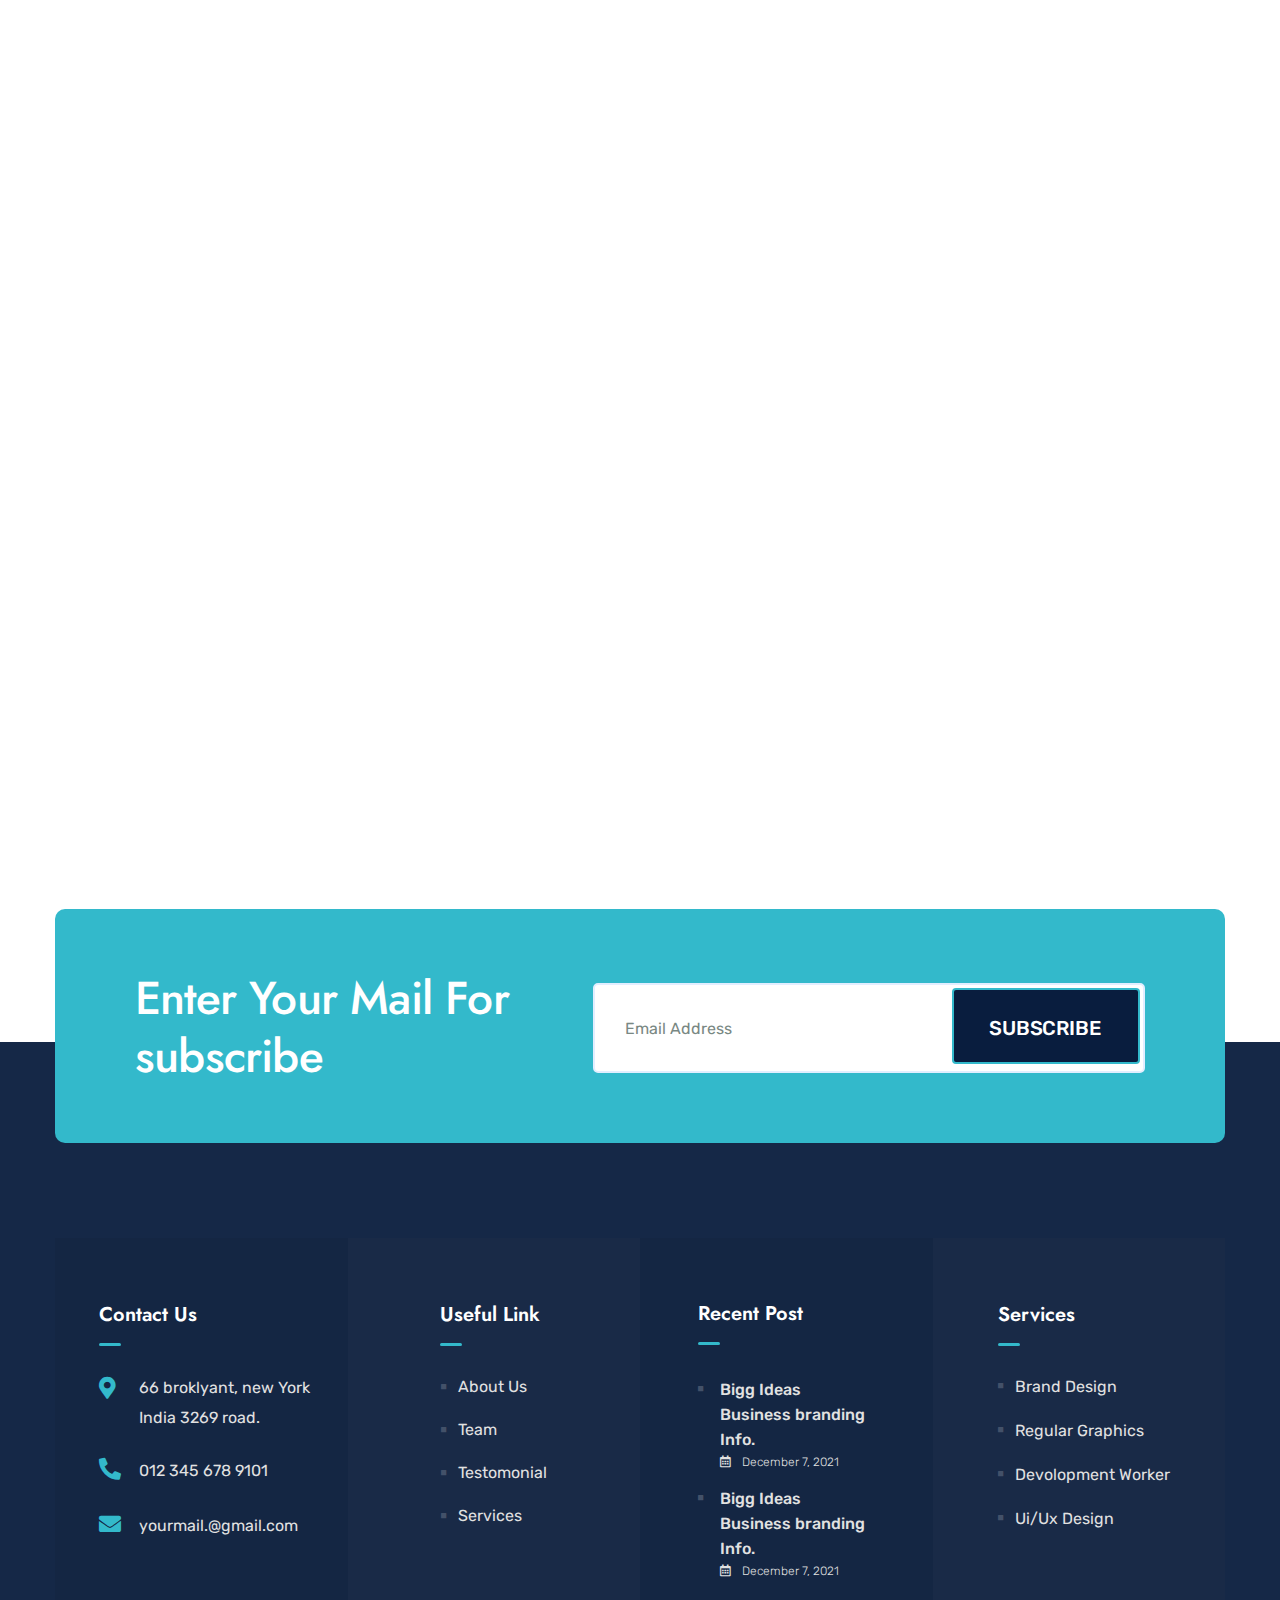
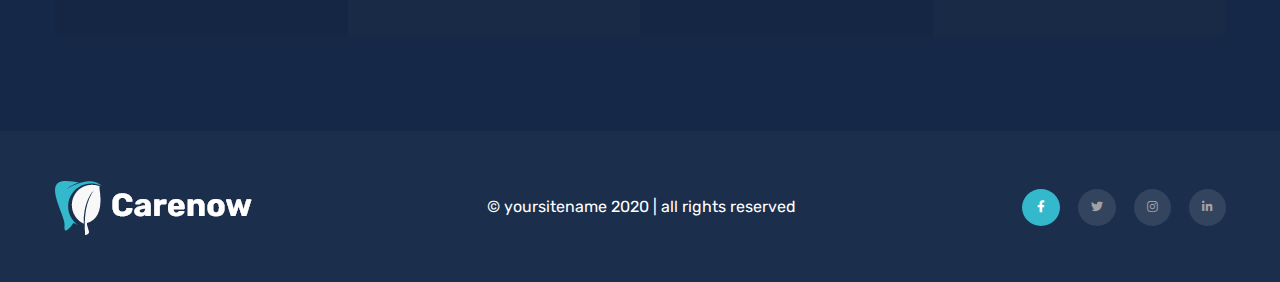
<file: doctor-details.html>
<!DOCTYPE html>
<html lang="en">

<head>
    <meta charset="UTF-8">
    <meta http-equiv="X-UA-Compatible" content="IE=edge">
    <meta name="viewport" content="width=device-width, initial-scale=1.0">
    <title>Carenow – Medical & Dentist HTML Tempate</title>
    <link rel="stylesheet" href="assets/css/color/color-1.css">
    <link rel="stylesheet" href="assets/css/style.css">
    <link rel="stylesheet" href="assets/css/responsive.css">
    <!--animation-->
    <link rel="stylesheet" href="assets/animation/animate.css">
    <!--logo-->
    <link rel="icon" href="assets/image/Facvicon.png" sizes="32x32" />
</head>
<body class="header_sticky">
    <!-- Preloader -->
    <div id="loading-overlay">
        <div class="loader"></div>
    </div>
    <div class="wrapper">
        <div id="page">
                <header class="header clearfix">
                    <div id="header">
                        <div id="site-header">                   
                            <div class="logo">
                                <a href="index.html">
                                    <img src="assets/image/LogoDark.png" alt="image">
                                </a>
                            </div>
                            <!-- //mobile menu button -->
                            <div class="nav-wrap">
                                <nav id="mainnav" class="mainnav">
                                    <ul class="menu">
                                        <li class="menu-item-has-children">
                                            <a href="index.html" title="">Home</a>
                                            <ul class="sub-menu">
                                                <li><a href="index.html" title="">Home 01</a></li>
                                                <li><a href="home2.html" title="">Home 02</a></li>
                                            </ul>
                                            <!-- /.sub-menu -->
                                        </li>
                                        <li class="menu-item-has-children active">
                                            <a href="about-us.html" title="">About Us</a>
                                            <ul class="sub-menu">
                                                <li><a href="about-us.html" title="">About</a></li>
                                                <li><a href="doctor.html" title="">Doctor</a></li>
                                                <li  class="active"><a href="doctor-details.html" title="">Doctor Details</a></li>
                                                <li><a href="pricing-table.html" title="">Our Pricing</a></li>
                                                <li><a href="gallery.html" title="">Gallery</a></li>
                                                <li><a href="faq.html" title="">FAQ</a></li>
                                            </ul>
                                             <!-- /.sub-menu -->
                                        </li>
                                        <li class="menu-item-has-children">
                                            <a href="services.html" title="">Services</a>
                                            <ul class="sub-menu">
                                                <li><a href="services.html" title="">Services</a></li>
                                                <li><a href="service-details.html" title="">Services Details</a></li>
                                            </ul>
                                            <!-- /.sub-menu -->
                                        </li>
                                        <li class="menu-item-has-children">
                                            <a href="blog-standard.html" title="">Blog</a>
                                            <ul class="sub-menu">
                                                <li><a href="blog-standard.html" title="">Blog Standard</a></li>
                                                <li><a href="blog-details.html" title="">Blog Details</a></li>
                                            </ul>
                                            <!-- /.sub-menu -->
                                        </li>
                                        <li>
                                            <a href="book-appointment.html" title="">Book Appointment</a>
                                        </li>
                                        <li>
                                            <a href="contact.html" title="">Contact</a>
                                        </li>
                                    </ul>
                                    <!-- /.menu -->
                                </nav>
                            </div>
                            <!-- /#mainnav -->
                            <div class="contact">
                                <div class="top-bar-right">
                                    <div class="call-us">
                                        <div class="icon-call-us"></div>
                                        <div class="content-call-us">
                                            <p>Call Us</p>
                                            <a href="tel:360-779-2228" class="font-bold text-color-title-sidebar">360-779-2228</a>
                                        </div>
                                    </div>
                                    <div class="button-header">
                                        <a href="book-appointment.html" class="themesflat-button bg-accent btn-header"><span>Get Appointment</span></a>
                                    </div>
                                </div>
                            </div>
    
                            <div class="btn-menu">
                                <span></span>
                            </div>
                        </div>
                    </div>
                </header>
                <div id="header-baner">
                    <div class="container">
                        <div class="text-banner wow fadeInDown">
                            <div class="baner-tittle">
                                Doctor Details
                            </div>
                            <div class="baner-content">
                                <a href="index.html" class="font-raguler">Home </a><span> | Doctor Details</span> 
                            </div>
                        </div>
                    </div>
                </div>
            <!-- Main Content -->
            <div id="main-content" class="site-main clearfix">
                <div id="content-wrap">
                    <div id="site-content" class="site-content clearfix">
                        <div id="inner-content" class="inner-content-wrap">
                            <div class="page-content">
                                <section class="doctor-details">
                                    <div class="container">
                                        <div class="row">
                                            <div class="themesflat-spacer clearfix" data-desktop="120" data-mobile="70" data-smobile="70"></div>
                                        </div>
                                        <div class="row">
                                           <div class="col-lg-4 col-md-12 col-sm-12">
                                               <div class="box-doctor">
                                                   <div class="featured-doctor wow fadeInDown">
                                                        <img src="assets/image/common/doctor-details.jpg" alt="image">
                                                        <div class="social-doctor">
                                                            <span class="grid-item"> <a href="#"> <i class="fab fa-facebook-f"></i> </a> </span>
                                                            <span class="grid-item"> <a href="#"> <i class="fab fa-twitter"></i> </a> </span>
                                                            <span class="grid-item"> <a href="#"> <i class="fab fa-google-plus-g"></i> </a> </span>
                                                            <span class="grid-item"> <a href="#"> <i class="fab fa-instagram"></i> </a> </span>
                                                        </div>
                                                   </div>
                                                   <div class="box-content-doctor wow fadeInDown">

                                                       <div class="themesflat-spacer clearfix" data-desktop="35" data-mobile="80" data-smobile="35"></div>

                                                       <ul class="box-contact-doctor">
                                                           <li class="phone-doctor">
                                                                <i class="fas fa-phone-alt"></i>
                                                                <p class="text-color-title-sidebar">012 345 678 9101</p>
                                                           </li>
                                                           <li class="email-doctor">
                                                                <i class="fas fa-envelope"></i>
                                                                <p class="text-color-title-sidebar">yourmail.@gmail.com</p>
                                                            </li>
                                                       </ul>

                                                       <div class="themesflat-spacer clearfix" data-desktop="0" data-mobile="25" data-smobile="0"></div>

                                                       <div class="btn-doctor">
                                                            <a href="book-appointment.html" class="themesflat-button bg-accent btn-booking-doctor"><span>Book Appointment</span></a>
                                                       </div>

                                                       <div class="themesflat-spacer clearfix" data-desktop="25" data-mobile="25" data-smobile="25"></div>
                                                   </div>
                                               </div><!--/box-doctor-->
                                           </div>

                                           <div class="col-lg-8 col-md-12 col-sm-12">
                                               <div class="box-wrap-details">
                                                    <div class="themesflat-spacer clearfix" data-desktop="10" data-mobile="60" data-smobile="60"></div>
                                                    <div class="title-heading wow fadeInDown">Sara Jackson</div>
                                                    <div class="themesflat-spacer clearfix" data-desktop="4" data-mobile="4" data-smobile="4"></div>
                                                    <div class="sub-details font-medium wow fadeInDown">
                                                        Lorem ipsum dolor sit amet, consetetur sadipscing elitr, sed diam nonumy eirmod tempor invidunt ut labore et dolore magna aliquyam erat, sed diam voluptua. 
                                                    </div>
                                                    <div class="themesflat-spacer clearfix" data-desktop="11" data-mobile="11" data-smobile="11"></div>
                                                    <p class="wow fadeInDown">
                                                        Lorem ipsum dolor sit amet, consetetur sadipscing elitr, sed diam nonumy eirmod tempor invidunt ut labore et dolore magna aliquyam erat, sed diam voluptua. At vero eos et accusam et justo duo dolores et ea rebum. Stet clita kasd gubergren, no sea takimata sanctus est Lorem ipsum dolor sit amet. Lorem ipsum dolor sit amet, consetetur sadipscing elitr, sed diam nonumy eirmod tempor invidunt ut labore et dolore magna aliquyam erat, sed diam voluptua. At vero eos et accusam et justo duo dolores et ea
                                                    </p>
                                                    <div class="themesflat-spacer clearfix" data-desktop="17" data-mobile="17" data-smobile="17"></div>
                                                    <p class="wow fadeInDown">
                                                        Lorem ipsum dolor sit amet, consetetur sadipscing elitr, sed diam nonumy eirmod tempor invidunt ut labore et dolore magna aliquyam erat, sed diam voluptua. At vero eos et accusam et justo duo dolores et ea rebum. Stet clita kasd gubergren, no sea takimata sanctus est Lorem ipsum dolor sit amet. Lorem
                                                    </p>
                                                    <div class="themesflat-spacer clearfix" data-desktop="39" data-mobile="39" data-smobile="39"></div>
                                                    <ul class="curriculum-vitae wow fadeInDown">
                                                        <li>
                                                            <span class="sub-details font-medium ">Speciality :</span>
                                                            <p>Fonsetetur sadipscing elitr</p>
                                                        </li>
                                                        <li>
                                                                <span class="sub-details font-medium ">Degrees :</span>
                                                                <p>Fed diam voluptua. At vero eos et accusam et justo duo dolores et ea rebum.</p>
                                                            </li>
                                                            <li>
                                                                <span class="sub-details font-medium ">Training :</span>
                                                                <p>Lorem ipsum dolor sit amet, consetetur sadipscing elitr, sed diam nonumy eirmod tempor invidunt ut labore et dolore magna aliquyam erat, sed diam voluptua. At vero eos et accusam et justo duo dolores et ea rebum.</p>
                                                            </li>
                                                    </ul>
                                                    <div class="themesflat-spacer clearfix" data-desktop="36" data-mobile="36" data-smobile="16"></div>
                                                    <div class="doctor-services">
                                                        <div class="title-heading title-details">Doctor’s Services</div>
                                                        <div class="themesflat-spacer clearfix" data-desktop="7" data-mobile="7" data-smobile="7"></div>
                                                        <div class="row-doctor-services">
                                                            <div class="box-doctor-services wow fadeInDown">
                                                            <div class="box-icon">
                                                                <i class="icon-Path-18144 font-size-big"></i>
                                                            </div>
                                                            <div class="content-box">
                                                                <div class="themesflat-spacer clearfix" data-desktop="33" data-mobile="33" data-smobile="33"></div>
                                                                <h4>
                                                                    <a href="service-details.html">Cosmetic Dentistry</a>
                                                                </h4>
                                                                <div class="themesflat-spacer clearfix" data-desktop="9" data-mobile="9" data-smobile="9"></div>
                                                                <p>
                                                                    Lorem ipsum dolor sit amet, consectetur adipiscing elit. Duis at est id leo luctus
                                                                </p>
                                                                <div class="themesflat-spacer clearfix" data-desktop="26" data-mobile="26" data-smobile="26"></div>
                                                            </div>
                                                            </div>

                                                            <div class="box-doctor-services mgr-none wow fadeInDown">
                                                            <div class="box-icon">
                                                                <i class="icon-Path-18154 font-size-big"></i>
                                                            </div>
                                                            <div class="content-box">
                                                                <div class="themesflat-spacer clearfix" data-desktop="33" data-mobile="33" data-smobile="33"></div>
                                                                <h4>
                                                                    <a href="service-details.html">Pediatric Dentistry</a>
                                                                </h4>
                                                                <div class="themesflat-spacer clearfix" data-desktop="9" data-mobile="9" data-smobile="9"></div>
                                                                <p>
                                                                    Lorem ipsum dolor sit amet, consectetur adipiscing elit. Duis at est id leo luctus
                                                                </p>
                                                                <div class="themesflat-spacer clearfix" data-desktop="26" data-mobile="26" data-smobile="26"></div>
                                                            </div>
                                                            </div>

                                                            <div class="box-doctor-services wow fadeInDown">
                                                            <div class="box-icon">
                                                                <i class="icon-Path-18158 font-size-big"></i>
                                                            </div>
                                                            <div class="content-box">
                                                                <div class="themesflat-spacer clearfix" data-desktop="33" data-mobile="33" data-smobile="33"></div>
                                                                <h4>
                                                                    <a href="service-details.html">Teeth Whitening</a>
                                                                </h4>
                                                                <div class="themesflat-spacer clearfix" data-desktop="9" data-mobile="9" data-smobile="9"></div>
                                                                <p>
                                                                    Lorem ipsum dolor sit amet, consectetur adipiscing elit. Duis at est id leo luctus
                                                                </p>
                                                                <div class="themesflat-spacer clearfix" data-desktop="26" data-mobile="26" data-smobile="26"></div>
                                                            </div>
                                                            </div>

                                                            <div class="box-doctor-services mgr-none wow fadeInDown">
                                                            <div class="box-icon">
                                                                <i class="icon-Path-18188 font-size-big"></i>
                                                            </div>
                                                            <div class="content-box">
                                                                <div class="themesflat-spacer clearfix" data-desktop="33" data-mobile="33" data-smobile="33"></div>
                                                                <h4>
                                                                    <a href="service-details.html">Dental Services</a>
                                                                </h4>
                                                                <div class="themesflat-spacer clearfix" data-desktop="9" data-mobile="9" data-smobile="9"></div>
                                                                <p>
                                                                    Lorem ipsum dolor sit amet, consectetur adipiscing elit. Duis at est id leo luctus
                                                                </p>
                                                                <div class="themesflat-spacer clearfix" data-desktop="26" data-mobile="26" data-smobile="26"></div>
                                                            </div>
                                                            </div>
                                                        </div><!--/row-doctor-services-->
                                                   </div><!--/doctor-services-->
                                                   <div class="themesflat-spacer clearfix" data-desktop="487" data-mobile="430" data-smobile="880"></div>
                                                   <div class="awards-honours">
                                                        <div class="title-heading title-details wow fadeInDown ">Awards And Honours</div>
                                                        <div class="themesflat-spacer clearfix" data-desktop="4" data-mobile="4" data-smobile="0"></div>
                                                        <div class="row-awards-honours">
                                                            <div class="box-awards-honours wow fadeInDown">
                                                                <div class="themesflat-spacer clearfix" data-desktop="40" data-mobile="40" data-smobile="40"></div>
                                                                <div class="box-icon">
                                                                    <i class="icon-medal"></i>
                                                                </div>
                                                                <div class="themesflat-spacer clearfix" data-desktop="27" data-mobile="27" data-smobile="27"></div>
                                                                <h4 class="text-color-title-sidebar">
                                                                    Awarded Hospital
                                                                </h4>
                                                                <div class="themesflat-spacer clearfix" data-desktop="4" data-mobile="4" data-smobile="4"></div>
                                                                <p>
                                                                    Zwei flinke Boxer jagen die quirlige Eva und ihren Mops durch Sylt
                                                                </p>
                                                                <div class="themesflat-spacer clearfix" data-desktop="30" data-mobile="30" data-smobile="30"></div>
                                                            </div>
                                                            
                                                            <div class="box-awards-honours wow fadeInDown">
                                                                <div class="themesflat-spacer clearfix" data-desktop="40" data-mobile="40" data-smobile="40"></div>
                                                                <div class="box-icon">
                                                                    <i class="icon-medal"></i>
                                                                </div>
                                                                <div class="themesflat-spacer clearfix" data-desktop="27" data-mobile="27" data-smobile="27"></div>
                                                                <h4 class="text-color-title-sidebar">
                                                                    Odio dapibus
                                                                </h4>
                                                                <div class="themesflat-spacer clearfix" data-desktop="4" data-mobile="4" data-smobile="4"></div>
                                                                <p>
                                                                    Zwei flinke Boxer jagen die quirlige Eva und ihren Mops durch Sylt
                                                                </p>
                                                                <div class="themesflat-spacer clearfix" data-desktop="30" data-mobile="30" data-smobile="30"></div>
                                                            </div>

                                                            <div class="box-awards-honours mgr-none wow fadeInDown">
                                                                <div class="themesflat-spacer clearfix" data-desktop="40" data-mobile="40" data-smobile="40"></div>
                                                                <div class="box-icon">
                                                                    <i class="icon-medal"></i>
                                                                </div>
                                                                <div class="themesflat-spacer clearfix" data-desktop="27" data-mobile="27" data-smobile="27"></div>
                                                                <h4 class="text-color-title-sidebar">
                                                                    Consectetur integer
                                                                </h4>
                                                                <div class="themesflat-spacer clearfix" data-desktop="4" data-mobile="4" data-smobile="4"></div>
                                                                <p>
                                                                    Zwei flinke Boxer jagen die quirlige Eva und ihren Mops durch Sylt
                                                                </p>
                                                                <div class="themesflat-spacer clearfix" data-desktop="30" data-mobile="30" data-smobile="30"></div>
                                                            </div>

                                                        </div><!--/row-awards-honours-->
                                                   </div><!--/awards-honours-->
                                               </div>
                                           </div>
                                        </div>

                                        <div class="row">
                                            <div class="themesflat-spacer clearfix" data-desktop="254" data-mobile="200" data-smobile="70"></div>
                                        </div>
                                    </div>
                                </section>
                            </div>
                            <!--.page-content-->
                        </div>
                        <!--#inner-content-->
                    </div>
                    <!--site-content-->
                </div>
                <!--#content-wrap-->
            </div>
            <!--#main-content-->

            <footer id="footer">
                <div class="container">
                    <div class="row">
                        <div class="col-12">
                            <div class="box-sr">
                                <div class="text-subscribe">
                                    <div class="themesflat-spacer clearfix" data-desktop="60" data-mobile="60" data-smobile="20"></div>
                                    <h1 class="text-color-white">Enter Your Mail For  subscribe</h1>
                                    <div class="themesflat-spacer clearfix" data-desktop="58" data-mobile="58" data-smobile="0"></div>
                                </div>
                                <div class="form-contact">
                                    <div class="themesflat-spacer clearfix" data-desktop="74" data-mobile="74" data-smobile="0"></div>
                                    <form  id="subscribe-form" action="#" method="GET" accept-charset="utf-8" class="form-submit contact-form wpcf7-form">
                                        <div class="form-group">
                                            <input type="email" name="email" value="" class="email" placeholder="Email Address" required>
                                            <button type="submit" id="submit" name="submit" class="themesflat-button bg-color-2" role="button">SUBSCRIBE</button>
                                        </div>
                                    </form>
                                    <div class="themesflat-spacer clearfix" data-desktop="40" data-mobile="40" data-smobile="1"></div>
                                </div>
                            </div>
                        </div>
                    </div>
                    <div class="row">
                        <div class="themesflat-spacer clearfix" data-desktop="95" data-mobile="95" data-smobile="25"></div>
                    </div>
                    <div class="row">
                       <div class="col-12">
                            <div class="box-list-footer">
                                <div class="box-list box-contact">
                                    <div class="title-footer text-color-white">Contact Us</div>
                                    <ul class="one-half first">
                                        <li>
                                            <span><i class="fas fa-map-marker-alt flat-icon-footer "></i></span>
                                            <span>66 broklyant, new York India 3269 road.</span>
                                        </li>
                                        <li>
                                            <span><i class="fa fa-phone-alt flat-icon-footer"></i></span>
                                            <span><a href="tel:0123456789">012 345 678 9101</a></span>
                                        </li>
                                        <li>
                                            <span><i class="fas fa-envelope flat-icon-footer"></i></span>
                                            <span><a href="mailto:yourmail.@gmail.com">yourmail.@gmail.com</a></span>
                                        </li>
                                    </ul><!-- /.one-half -->
                                </div><!-- /.widget-services -->
                            
                                <div class="box-list box-useful">
                                    <div class="title-footer text-color-white"><a>Useful Link</a></div>
                                    <ul class="one-half first">
                                        <li><a href="about-us.html" title=""><span><i class="fa fa-square"></i></span>About Us</a></li>
                                        <li><a href="doctor.html" title=""><span><i class="fa fa-square"></i></span>Team</a></li>
                                        <li><a href="about-us.html" title=""><span><i class="fa fa-square"></i></span>Testomonial</a></li>
                                        <li><a href="services.html" title=""><span><i class="fa fa-square"></i></span>Services</a></li>
                                    </ul><!-- /.one-half -->
                                </div><!-- /.widget-services -->
                            
                                <div class="box-list box-recent">
                                    <div class="title-footer text-color-white"><a>Recent Post</a></div>
                                    <ul class="one-half first">
                                        <li >
                                            <ul>
                                                <li class="in">
                                                    <a href="blog-details.html">
                                                        <i class="fa fa-square"></i>
                                                        Bigg Ideas Business branding Info.
                                                    </a>
                                                </li>
                                                <li class="day">
                                                    <a href="blog-details.html" class="rubik-12-300" ><span><i class="far fa-calendar-alt"></i></span>  December 7, 2021</a>
                                                </li>
                                            </ul>
                                        </li>
                                        <li class="recent">
                                                <ul>
                                                <li  class="in">
                                                    <a href="blog-details.html">
                                                        <i class="fa fa-square"></i>
                                                        Bigg Ideas Business branding Info.
                                                    </a>
                                                </li>
                                                <li class="day">
                                                    <a href="blog-details.html" ><span><i class="far fa-calendar-alt"></i></span>  December 7, 2021</a>
                                                </li>
                                            </ul>
                                        </li>
                                    </ul><!-- /.one-half -->
                                </div><!-- /.widget-services -->
                            
                                <div class="box-list box-services ">
                                    <div class="title-footer text-color-white"><a>Services</a></div>
                                    <ul class="one-half first">
                                        <li><a href="service-details.html" title=""><span><i class="fa fa-square"></i></span>Brand Design</a></li>
                                        <li><a href="service-details.html" title=""><span><i class="fa fa-square"></i></span>Regular Graphics</a></li>
                                        <li><a href="service-details.html" title=""><span><i class="fa fa-square"></i></span>Devolopment Worker</a></li>
                                        <li><a href="service-details.html" title=""><span><i class="fa fa-square"></i></span>Ui/Ux Design</a></li>
                                    </ul><!-- /.one-half -->
                                </div><!-- /.widget-services -->

                            </div><!-- /widget-box -->
                       </div>
                    </div>
                    <div class="row">
                        <div class="themesflat-spacer clearfix" data-desktop="95" data-mobile="50" data-smobile="40"></div>
                    </div>
                </div>
                <div class="footer-bottom">
                    <div class="container">
                        <div class="row">
                            <div class="logo-bottom">
                                <a href="">
                                    <img src="assets/image/Logolight.png" alt="image">
                                </a>
                            </div>
                            <h3 class="copyright">
                                © yoursitename  2020 | all rights reserved
                            </h3>
                            <ul class="list-icon-bottom">
                                <li class="bottom-icon-active  "><a href="#" title=""><i class="fab fa-facebook-f"></i></a></li>
                                <li class="bottom-icon-style "><a href="#" title=""><i class="fab fa-twitter"></i></a></li>
                                <li class="bottom-icon-style "><a href="#" title=""><i class="fab fa-instagram"></i></a></li>
                                <li class="bottom-icon-style " ><a href="#" title=""><i class="fab fa-linkedin-in"></i></a></li>
                            </ul>
                        </div>
                    </div>
                </div><!--/.footer-bottom-->
            </footer>

            <div class="button-go-top">
                <a href="#" title="" class="go-top">
                    <i class="fa fa-chevron-up"></i>
                </a>
            </div>

        </div><!--#page-->
    </div> <!--#wrapper-->
    <!-- Javascript -->
    <script type="text/javascript" src="javascript/jquery.min.js"></script>
    <script type="text/javascript" src="javascript/bootstrap.min.js"></script>
    <script type="text/javascript" src="javascript/jquery.easing.js"></script>
    <!--animation-->
    <script src="assets/animation/wow.min.js"></script>
    <script src="javascript/animation.js"></script>
    <script type="text/javascript" src="javascript/main.js"></script>
</body>

</html>
</file>
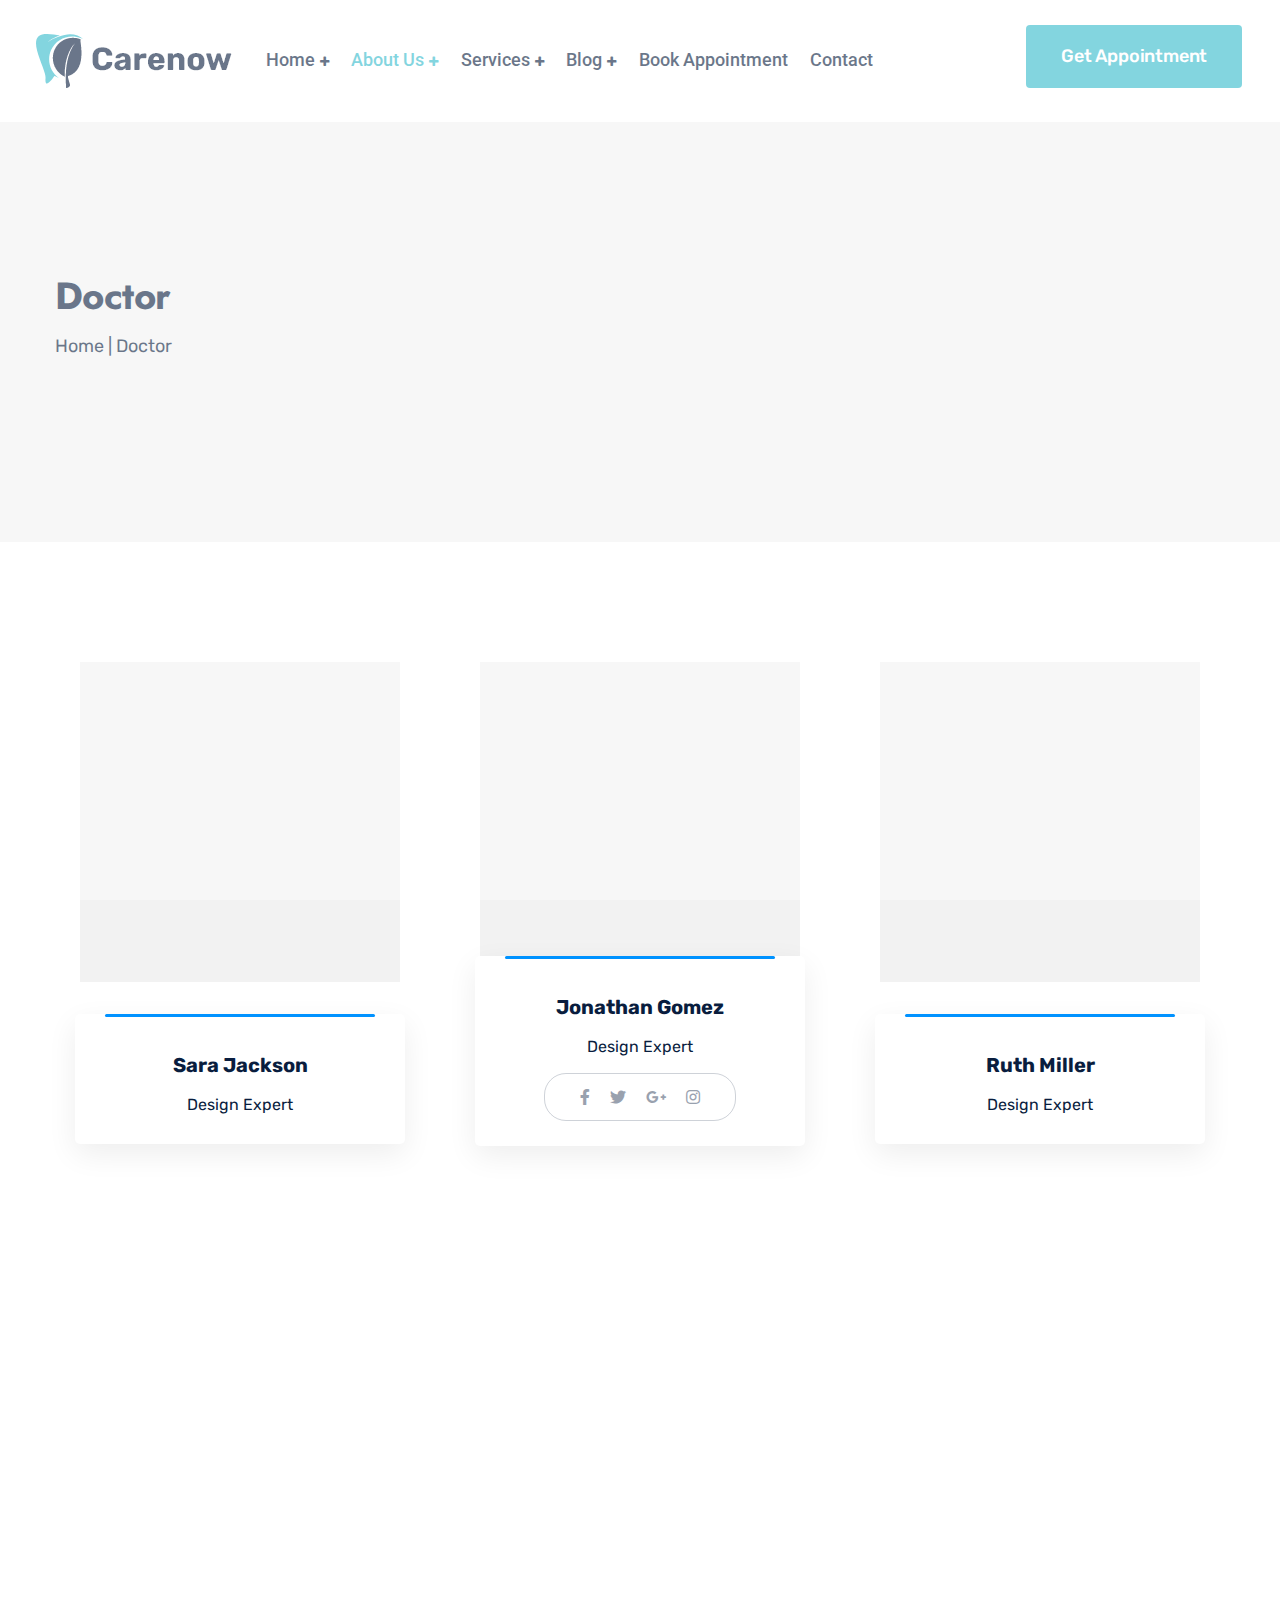
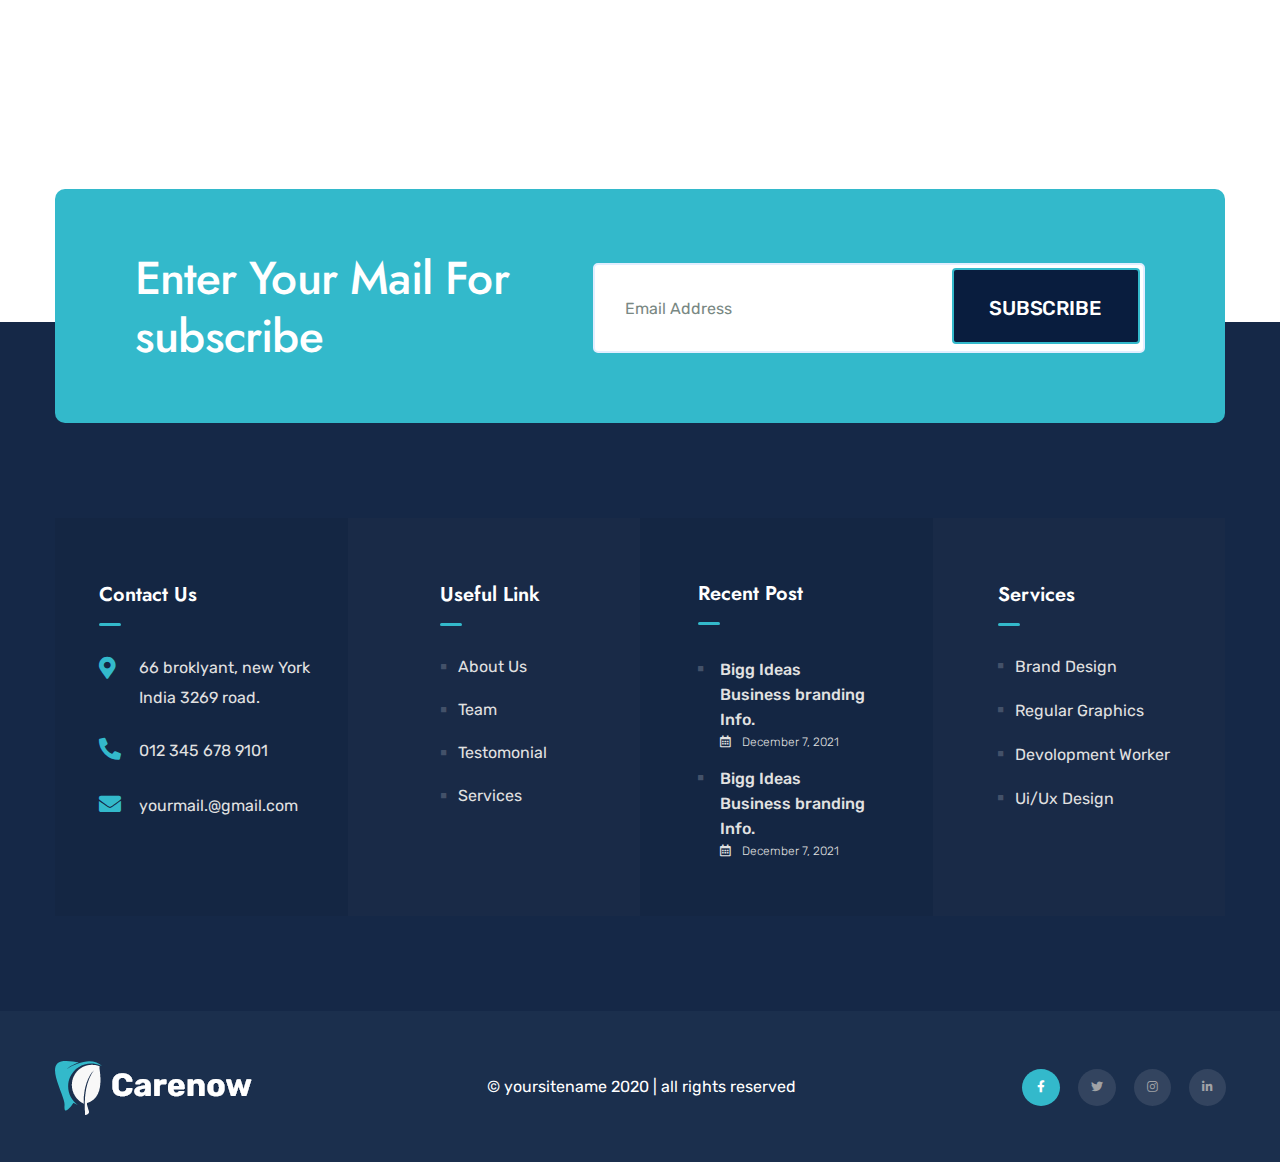
<file: doctor.html>
<!DOCTYPE html>
<html lang="en">

<head>
    <meta charset="UTF-8">
    <meta http-equiv="X-UA-Compatible" content="IE=edge">
    <meta name="viewport" content="width=device-width, initial-scale=1.0">
    <title>Carenow – Medical & Dentist HTML Tempate</title>
    <link rel="stylesheet" href="assets/css/color/color-1.css">
    <link rel="stylesheet" href="assets/css/style.css">
    <link rel="stylesheet" href="assets/css/responsive.css">
    <!--animation-->
    <link rel="stylesheet" href="assets/animation/animate.css">
    <!--logo-->
    <link rel="icon" href="assets/image/Facvicon.png" sizes="32x32" />
</head>
<body class="header_sticky">
    <!-- Preloader -->
    <div id="loading-overlay">
        <div class="loader"></div>
    </div>
    <div class="wrapper">
        <div id="page">
            <header class="header clearfix">
                <div id="header">
                    <div id="site-header">                   
                        <div class="logo">
                            <a href="index.html">
                                <img src="assets/image/LogoDark.png" alt="image">
                            </a>
                        </div>
                        <!-- //mobile menu button -->
                        <div class="nav-wrap">
                            <nav id="mainnav" class="mainnav">
                                <ul class="menu">
                                    <li class="menu-item-has-children">
                                        <a href="index.html" title="">Home</a>
                                        <ul class="sub-menu">
                                            <li><a href="index.html" title="">Home 01</a></li>
                                            <li><a href="home2.html" title="">Home 02</a></li>
                                        </ul>
                                        <!-- /.sub-menu -->
                                    </li>
                                    <li class="menu-item-has-children active">
                                        <a href="about-us.html" title="">About Us</a>
                                        <ul class="sub-menu">
                                            <li><a href="about-us.html" title="">About</a></li>
                                            <li class="active"><a href="doctor.html" title="">Doctor</a></li>
                                            <li><a href="doctor-details.html" title="">Doctor Details</a></li>
                                            <li><a href="pricing-table.html" title="">Our Pricing</a></li>
                                            <li><a href="gallery.html" title="">Gallery</a></li>
                                            <li><a href="faq.html" title="">FAQ</a></li>
                                        </ul>
                                         <!-- /.sub-menu -->
                                    </li>
                                    <li class="menu-item-has-children">
                                        <a href="services.html" title="">Services</a>
                                        <ul class="sub-menu">
                                            <li><a href="services.html" title="">Services</a></li>
                                            <li><a href="service-details.html" title="">Services Details</a></li>
                                        </ul>
                                        <!-- /.sub-menu -->
                                    </li>
                                    <li class="menu-item-has-children">
                                        <a href="blog-standard.html" title="">Blog</a>
                                        <ul class="sub-menu">
                                            <li><a href="blog-standard.html" title="">Blog Standard</a></li>
                                            <li><a href="blog-details.html" title="">Blog Details</a></li>
                                        </ul>
                                        <!-- /.sub-menu -->
                                    </li>
                                    <li>
                                        <a href="book-appointment.html" title="">Book Appointment</a>
                                    </li>
                                    <li>
                                        <a href="contact.html" title="">Contact</a>
                                    </li>
                                </ul>
                                <!-- /.menu -->
                            </nav>
                        </div>
                        <!-- /#mainnav -->
                        <div class="contact">
                            <div class="top-bar-right">
                                <div class="call-us">
                                    <div class="icon-call-us"></div>
                                    <div class="content-call-us">
                                        <p>Call Us</p>
                                        <a href="tel:360-779-2228" class="font-bold text-color-title-sidebar">360-779-2228</a>
                                    </div>
                                </div>
                                <div class="button-header">
                                    <a href="book-appointment.html" class="themesflat-button bg-accent btn-header"><span>Get Appointment</span></a>
                                </div>
                            </div>
                        </div>

                        <div class="btn-menu">
                            <span></span>
                        </div>
                    </div>
                </div>
            </header>
            <div id="header-baner">
                <div class="container">
                    <div class="text-banner wow fadeInDown">
                        <div class="baner-tittle">
                            Doctor
                        </div>
                        <div class="baner-content">
                            <a href="index.html" class="font-raguler">Home </a><span> | Doctor</span> 
                        </div>
                    </div>
                </div>
            </div>

            <!-- Main Content -->
            <div id="main-content" class="site-main clearfix">
                <div id="content-wrap">
                    <div id="site-content" class="site-content clearfix">
                        <div id="inner-content" class="inner-content-wrap">
                            <div class="page-content">
                                <section class="team-doctor">
                                    <div class="container">

                                        <div class="row">
                                            <div class="themesflat-spacer clearfix" data-desktop="120" data-mobile="70" data-smobile="70"></div>
                                        </div>   
                                            
                                        <div class="row">
                                            <div class="col-xl-4 col-lg-4 col-md-4 col-sm-12">
                                                <div class="cl-our-t wow fadeInDown">
                                                    <div class="box-img-our-t">
                                                        <img src="assets/image/common/team-doctor01.jpg" alt="image">
                                                    </div>
                                                    <div class="box-info drop-sd">
                                                        <div class="bd-top"></div>
                                                        <h2 class="name text-color-title-sidebar pdt-36"><a href="doctor-details.html">Sara Jackson</a></h2>
                                                        <div class="themesflat-spacer clearfix" data-desktop="10" data-mobile="10" data-smobile="10"></div>
                                                        <p class="">Design Expert</p>
                                                        <div class="fl-contact-docter">
                                                            <ul>
                                                                <li>
                                                                    <a href=""> <i class="fab fa-facebook-f"></i></a>
                                                                </li>
                                                                <li>
                                                                    <a href=""> <i class="fab fa-twitter"></i> </a>
                                                                </li>
                                                                <li>
                                                                    <a href=""> <i class="fab fa-google-plus-g"></i></a>
                                                                </li>
                                                                <li class="mgr-none">
                                                                    <a href=""> <i class="fab fa-instagram"></i> </a>
                                                                </li>
                                                            </ul>
                                                        </div>
                                                    </div>
                                                  </div>

                                                 <div class="themesflat-spacer clearfix" data-desktop="200" data-mobile="200" data-smobile="200"></div>
                                            </div>
                                            <div class="col-xl-4 col-lg-4 col-md-4 col-sm-12">
                                                <div class="cl-our-t wow fadeInDown">
                                                    <div class="box-img-our-t">
                                                        <img src="assets/image/common/team-doctor02.jpg" alt="image">
                                                    </div>
                                                    <div class="box-info active drop-sd">
                                                        <div class="bd-top"></div>
                                                        <h2 class="name text-color-title-sidebar pdt-36"><a href="doctor-details.html">Jonathan Gomez</a></h2>
                                                        <div class="themesflat-spacer clearfix" data-desktop="10" data-mobile="10" data-smobile="10"></div>
                                                        <p class="">Design Expert</p>
                                                        <div class="fl-contact-docter">
                                                            <ul>
                                                                <li>
                                                                    <a href=""> <i class="fab fa-facebook-f"></i></a>
                                                                </li>
                                                                <li>
                                                                    <a href=""> <i class="fab fa-twitter"></i> </a>
                                                                </li>
                                                                <li>
                                                                    <a href=""> <i class="fab fa-google-plus-g"></i></a>
                                                                </li>
                                                                <li class="mgr-none">
                                                                    <a href=""> <i class="fab fa-instagram"></i> </a>
                                                                </li>
                                                            </ul>
                                                        </div>
                                                    </div>
                                                  </div>

                                                  <div class="themesflat-spacer clearfix" data-desktop="200" data-mobile="200" data-smobile="200"></div>
                                            </div>
                                            <div class="col-xl-4 col-lg-4 col-md-4 col-sm-12">
                                                <div class="cl-our-t wow fadeInDown">
                                                    <div class="box-img-our-t">
                                                        <img src="assets/image/common/team-doctor03.jpg" alt="image">
                                                    </div>
                                                    <div class="box-info drop-sd">
                                                        <div class="bd-top"></div>
                                                        <h2 class="name text-color-title-sidebar pdt-36"><a href="doctor-details.html">Ruth Miller</a></h2>
                                                        <div class="themesflat-spacer clearfix" data-desktop="10" data-mobile="10" data-smobile="10"></div>
                                                        <p class="">Design Expert</p>
                                                        <div class="fl-contact-docter">
                                                            <ul>
                                                                <li>
                                                                    <a href=""> <i class="fab fa-facebook-f"></i></a>
                                                                </li>
                                                                <li>
                                                                    <a href=""> <i class="fab fa-twitter"></i> </a>
                                                                </li>
                                                                <li>
                                                                    <a href=""> <i class="fab fa-google-plus-g"></i></a>
                                                                </li>
                                                                <li class="mgr-none">
                                                                    <a href=""> <i class="fab fa-instagram"></i> </a>
                                                                </li>
                                                            </ul>
                                                        </div>
                                                    </div>
                                                  </div>

                                                  <div class="themesflat-spacer clearfix" data-desktop="200" data-mobile="200" data-smobile="200"></div>
                                            </div>
                                            <div class="col-xl-4 col-lg-4 col-md-4 col-sm-12">
                                                <div class="cl-our-t wow fadeInDown">
                                                    <div class="box-img-our-t">
                                                        <img src="assets/image/common/team-doctor04.jpg" alt="image">
                                                    </div>
                                                    <div class="box-info drop-sd">
                                                        <div class="bd-top"></div>
                                                        <h2 class="name text-color-title-sidebar pdt-36"><a href="doctor-details.html">Sara Jackson</a></h2>
                                                        <div class="themesflat-spacer clearfix" data-desktop="10" data-mobile="10" data-smobile="10"></div>
                                                        <p class="">Design Expert</p>
                                                        <div class="fl-contact-docter">
                                                            <ul>
                                                                <li>
                                                                    <a href=""> <i class="fab fa-facebook-f"></i></a>
                                                                </li>
                                                                <li>
                                                                    <a href=""> <i class="fab fa-twitter"></i> </a>
                                                                </li>
                                                                <li>
                                                                    <a href=""> <i class="fab fa-google-plus-g"></i></a>
                                                                </li>
                                                                <li class="mgr-none">
                                                                    <a href=""> <i class="fab fa-instagram"></i> </a>
                                                                </li>
                                                            </ul>
                                                        </div>
                                                    </div>
                                                  </div>

                                                 <div class="themesflat-spacer clearfix" data-desktop="200" data-mobile="200" data-smobile="200"></div>
                                            </div>
                                            <div class="col-xl-4 col-lg-4 col-md-4 col-sm-12">
                                                <div class="cl-our-t wow fadeInDown">
                                                    <div class="box-img-our-t">
                                                        <img src="assets/image/common/team-doctor05.jpg" alt="image">
                                                    </div>
                                                    <div class="box-info drop-sd"> 
                                                        <div class="bd-top"></div>
                                                        <h2 class="name text-color-title-sidebar pdt-36"><a href="doctor-details.html">Ruth Miller</a></h2>
                                                        <div class="themesflat-spacer clearfix" data-desktop="10" data-mobile="10" data-smobile="10"></div>
                                                        <p class="">Design Expert</p>
                                                        <div class="fl-contact-docter">
                                                            <ul>
                                                                <li>
                                                                    <a href=""> <i class="fab fa-facebook-f"></i></a>
                                                                </li>
                                                                <li>
                                                                    <a href=""> <i class="fab fa-twitter"></i> </a>
                                                                </li>
                                                                <li>
                                                                    <a href=""> <i class="fab fa-google-plus-g"></i></a>
                                                                </li>
                                                                <li class="mgr-none">
                                                                    <a href=""> <i class="fab fa-instagram"></i> </a>
                                                                </li>
                                                            </ul>
                                                        </div>
                                                    </div>
                                                  </div>

                                                  <div class="themesflat-spacer clearfix" data-desktop="200" data-mobile="200" data-smobile="200"></div>
                                            </div>
                                            <div class="col-xl-4 col-lg-4 col-md-4 col-sm-12">
                                                <div class="cl-our-t wow fadeInDown">
                                                    <div class="box-img-our-t">
                                                        <img src="assets/image/common/team-doctor06.jpg" alt="image">
                                                    </div>
                                                    <div class="box-info drop-sd">
                                                        <div class="bd-top"></div>
                                                        <h2 class="name text-color-title-sidebar pdt-36"><a href="doctor-details.html">Ruth Miller</a></h2>
                                                        <div class="themesflat-spacer clearfix" data-desktop="10" data-mobile="10" data-smobile="10"></div>
                                                        <p class="">Design Expert</p>
                                                        <div class="fl-contact-docter">
                                                            <ul>
                                                                <li>
                                                                    <a href=""> <i class="fab fa-facebook-f"></i></a>
                                                                </li>
                                                                <li>
                                                                    <a href=""> <i class="fab fa-twitter"></i> </a>
                                                                </li>
                                                                <li>
                                                                    <a href=""> <i class="fab fa-google-plus-g"></i></a>
                                                                </li>
                                                                <li class="mgr-none">
                                                                    <a href=""> <i class="fab fa-instagram"></i> </a>
                                                                </li>
                                                            </ul>
                                                        </div>
                                                    </div>
                                                  </div>

                                                  <div class="themesflat-spacer clearfix" data-desktop="220" data-mobile="220" data-smobile="220"></div>
                                            </div>
                                        </div>
                                      
                                        <div class="row">
                                            <div class="themesflat-spacer clearfix" data-desktop="200" data-mobile="130" data-smobile="50"></div>
                                        </div>

                                    </div>
                                </section><!--/our-team-->
                            </div>
                            <!--.page-content-->
                        </div>
                        <!--#inner-content-->
                    </div>
                    <!--site-content-->
                </div>
                <!--#content-wrap-->
            </div>
            <!--#main-content-->


            <footer id="footer">
                <div class="container">
                    <div class="row">
                        <div class="col-12">
                            <div class="box-sr">
                                <div class="text-subscribe">
                                    <div class="themesflat-spacer clearfix" data-desktop="60" data-mobile="60" data-smobile="20"></div>
                                    <h1 class="text-color-white">Enter Your Mail For  subscribe</h1>
                                    <div class="themesflat-spacer clearfix" data-desktop="58" data-mobile="58" data-smobile="0"></div>
                                </div>
                                <div class="form-contact">
                                    <div class="themesflat-spacer clearfix" data-desktop="74" data-mobile="74" data-smobile="0"></div>
                                    <form  id="subscribe-form" action="#" method="GET" accept-charset="utf-8" class="form-submit contact-form wpcf7-form">
                                        <div class="form-group">
                                            <input type="email" name="email" value="" class="email" placeholder="Email Address" required>
                                            <button type="submit" id="submit" name="submit" class="themesflat-button bg-color-2" role="button">SUBSCRIBE</button>
                                        </div>
                                    </form>
                                    <div class="themesflat-spacer clearfix" data-desktop="40" data-mobile="40" data-smobile="1"></div>
                                </div>
                            </div>
                        </div>
                    </div>
                    
                        
                    <div class="row">
                        <div class="themesflat-spacer clearfix" data-desktop="95" data-mobile="95" data-smobile="25"></div>
                    </div>
                    <div class="row">
                       <div class="col-12">
                            <div class="box-list-footer">
                                <div class="box-list box-contact">
                                    <div class="title-footer text-color-white">Contact Us</div>
                                    <ul class="one-half first">
                                        <li>
                                            <span><i class="fas fa-map-marker-alt flat-icon-footer "></i></span>
                                            <span>66 broklyant, new York India 3269 road.</span>
                                        </li>
                                        <li>
                                            <span><i class="fa fa-phone-alt flat-icon-footer"></i></span>
                                            <span><a href="tel:0123456789">012 345 678 9101</a></span>
                                        </li>
                                        <li>
                                            <span><i class="fas fa-envelope flat-icon-footer"></i></span>
                                            <span><a href="mailto:yourmail.@gmail.com">yourmail.@gmail.com</a></span>
                                        </li>
                                    </ul><!-- /.one-half -->
                                </div><!-- /.widget-services -->
                            
                                <div class="box-list box-useful">
                                    <div class="title-footer text-color-white"><a>Useful Link</a></div>
                                    <ul class="one-half first">
                                        <li><a href="about-us.html" title=""><span><i class="fa fa-square"></i></span>About Us</a></li>
                                        <li><a href="doctor.html" title=""><span><i class="fa fa-square"></i></span>Team</a></li>
                                        <li><a href="about-us.html" title=""><span><i class="fa fa-square"></i></span>Testomonial</a></li>
                                        <li><a href="services.html" title=""><span><i class="fa fa-square"></i></span>Services</a></li>
                                    </ul><!-- /.one-half -->
                                </div><!-- /.widget-services -->
                            
                                <div class="box-list box-recent">
                                    <div class="title-footer text-color-white"><a>Recent Post</a></div>
                                    <ul class="one-half first">
                                        <li >
                                            <ul>
                                                <li class="in">
                                                    <a href="blog-details.html">
                                                        <i class="fa fa-square"></i>
                                                        Bigg Ideas Business branding Info.
                                                    </a>
                                                </li>
                                                <li class="day">
                                                    <a href="blog-details.html" class="rubik-12-300" ><span><i class="far fa-calendar-alt"></i></span>  December 7, 2021</a>
                                                </li>
                                            </ul>
                                        </li>
                                        <li class="recent">
                                                <ul>
                                                <li  class="in">
                                                    <a href="blog-details.html">
                                                        <i class="fa fa-square"></i>
                                                        Bigg Ideas Business branding Info.
                                                    </a>
                                                </li>
                                                <li class="day">
                                                    <a href="blog-details.html" ><span><i class="far fa-calendar-alt"></i></span>  December 7, 2021</a>
                                                </li>
                                            </ul>
                                        </li>
                                    </ul><!-- /.one-half -->
                                </div><!-- /.widget-services -->
                            
                                <div class="box-list box-services ">
                                    <div class="title-footer text-color-white"><a>Services</a></div>
                                    <ul class="one-half first">
                                        <li><a href="service-details.html" title=""><span><i class="fa fa-square"></i></span>Brand Design</a></li>
                                        <li><a href="service-details.html" title=""><span><i class="fa fa-square"></i></span>Regular Graphics</a></li>
                                        <li><a href="service-details.html" title=""><span><i class="fa fa-square"></i></span>Devolopment Worker</a></li>
                                        <li><a href="service-details.html" title=""><span><i class="fa fa-square"></i></span>Ui/Ux Design</a></li>
                                    </ul><!-- /.one-half -->
                                </div><!-- /.widget-services -->

                            </div><!-- /widget-box -->
                       </div>
                    </div>
                    <div class="row">
                        <div class="themesflat-spacer clearfix" data-desktop="95" data-mobile="50" data-smobile="40"></div>
                    </div>
                </div>
                <div class="footer-bottom">
                    <div class="container">
                        <div class="row">
                            <div class="logo-bottom">
                                <a href="">
                                    <img src="assets/image/Logolight.png" alt="image">
                                </a>
                            </div>
                            <h3 class="copyright">
                                © yoursitename  2020 | all rights reserved
                            </h3>
                            <ul class="list-icon-bottom">
                                <li class="bottom-icon-active  "><a href="#" title=""><i class="fab fa-facebook-f"></i></a></li>
                                <li class="bottom-icon-style "><a href="#" title=""><i class="fab fa-twitter"></i></a></li>
                                <li class="bottom-icon-style "><a href="#" title=""><i class="fab fa-instagram"></i></a></li>
                                <li class="bottom-icon-style " ><a href="#" title=""><i class="fab fa-linkedin-in"></i></a></li>
                            </ul>
                        </div>
                    </div>
                </div><!--/.footer-bottom-->
            </footer>

            <div class="button-go-top">
                <a href="#" title="" class="go-top">
                    <i class="fa fa-chevron-up"></i>
                </a>
            </div>

        </div><!--#page-->
    </div> <!--#wrapper-->
    <!-- Javascript -->
    <script type="text/javascript" src="javascript/jquery.min.js"></script>
    <script type="text/javascript" src="javascript/bootstrap.min.js"></script>
    <script type="text/javascript" src="javascript/jquery.easing.js"></script>
    <!--animation-->
    <script src="assets/animation/wow.min.js"></script>
    <script src="javascript/animation.js"></script>
    <script type="text/javascript" src="javascript/main.js"></script>
</body>

</html>
</file>
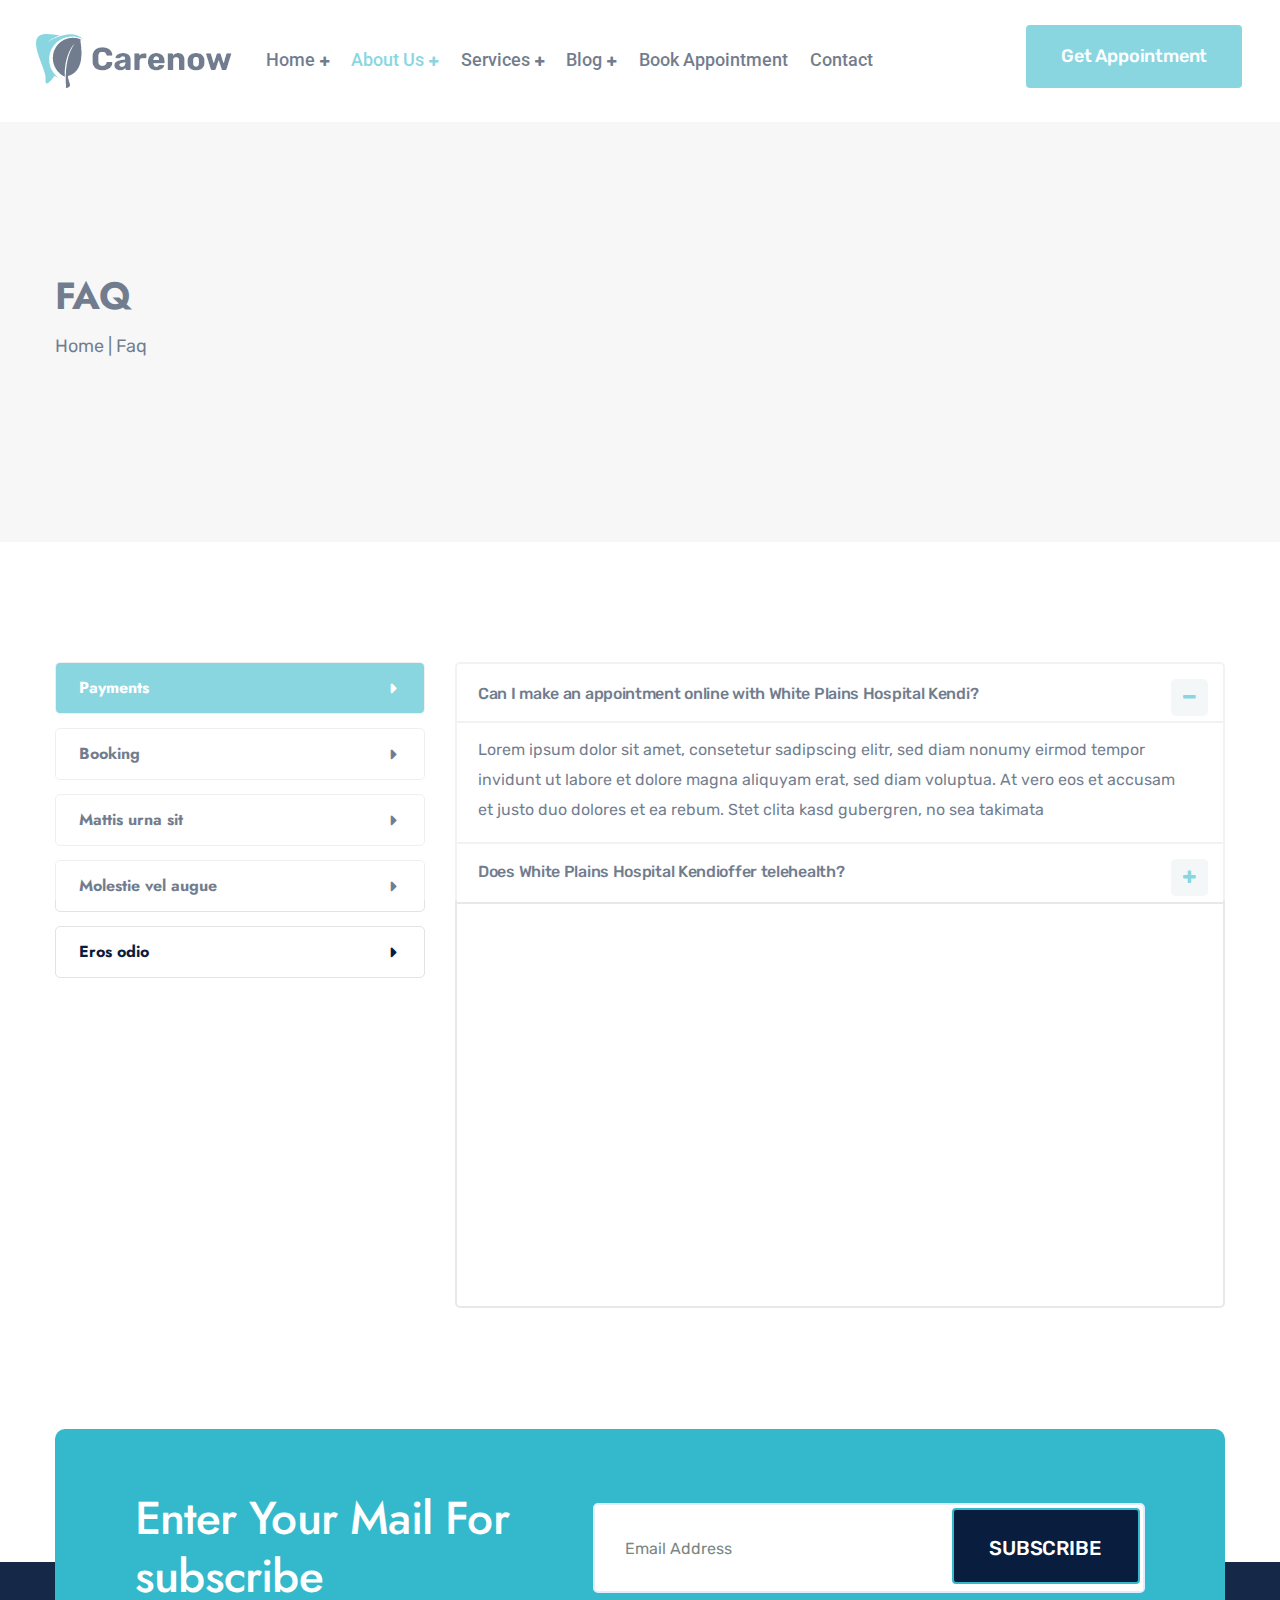
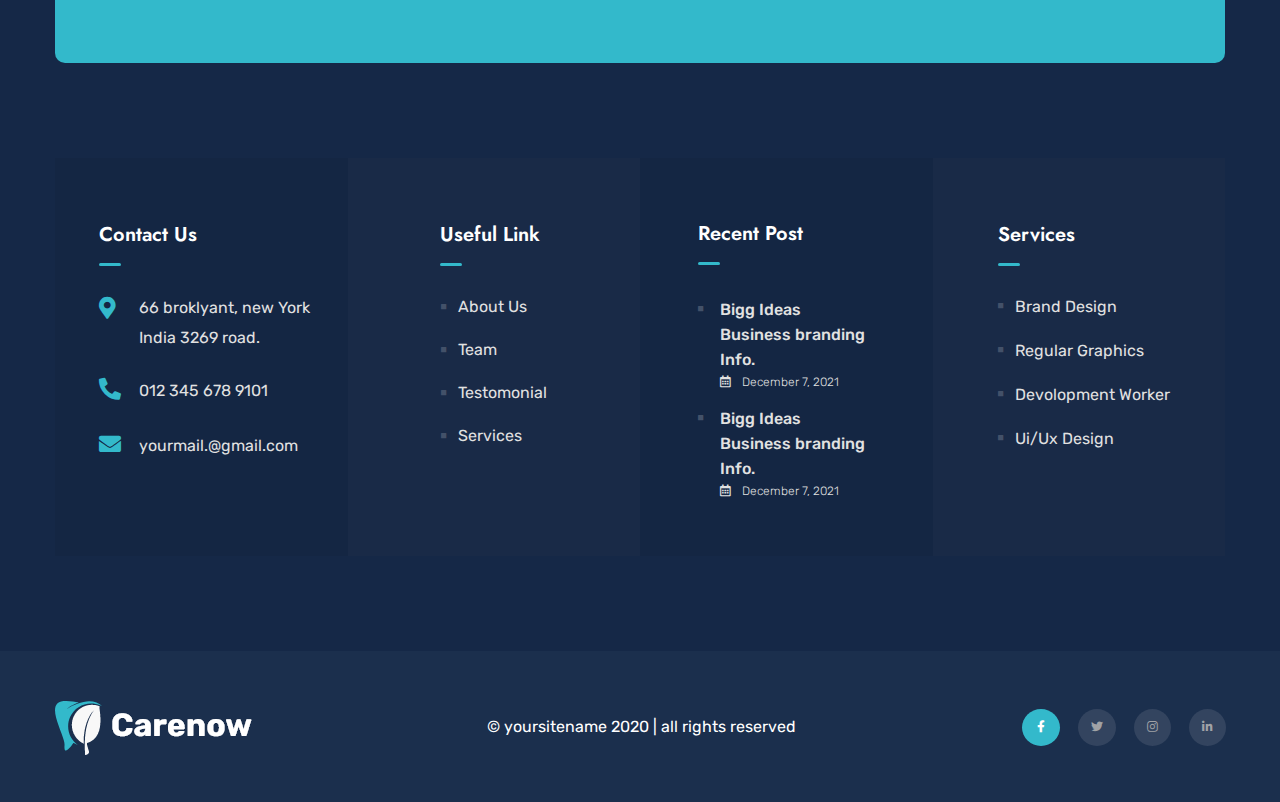
<file: faq.html>
<!DOCTYPE html>
<html lang="en">

<head>
    <meta charset="UTF-8">
    <meta http-equiv="X-UA-Compatible" content="IE=edge">
    <meta name="viewport" content="width=device-width, initial-scale=1.0">
    <title>Carenow – Medical & Dentist HTML Tempate</title>
    <link rel="stylesheet" href="assets/css/color/color-1.css">
    <link rel="stylesheet" href="assets/css/style.css">
    <link rel="stylesheet" href="assets/css/responsive.css">
    <!--animation-->
    <link rel="stylesheet" href="assets/animation/animate.css">
    <!--logo-->
    <link rel="icon" href="assets/image/Facvicon.png" sizes="32x32" />
</head>
<body class="header_sticky">
    <!-- Preloader -->
    <div id="loading-overlay">
        <div class="loader"></div>
    </div>
    <div class="wrapper">
        <div id="page">
            <header class="header clearfix">
                <div id="header">
                    <div id="site-header">                   
                        <div class="logo">
                            <a href="index.html">
                                <img src="assets/image/LogoDark.png" alt="image">
                            </a>
                        </div>
                        <!-- //mobile menu button -->
                        <div class="nav-wrap">
                            <nav id="mainnav" class="mainnav">
                                <ul class="menu">
                                    <li class="menu-item-has-children">
                                        <a href="index.html" title="">Home</a>
                                        <ul class="sub-menu">
                                            <li><a href="index.html" title="">Home 01</a></li>
                                            <li><a href="home2.html" title="">Home 02</a></li>
                                        </ul>
                                        <!-- /.sub-menu -->
                                    </li>
                                    <li class="menu-item-has-children active">
                                        <a href="about-us.html" title="">About Us</a>
                                        <ul class="sub-menu">
                                            <li><a href="about-us.html" title="">About</a></li>
                                            <li><a href="doctor.html" title="">Doctor</a></li>
                                            <li><a href="doctor-details.html" title="">Doctor Details</a></li>
                                            <li><a href="pricing-table.html" title="">Our Pricing</a></li>
                                            <li><a href="gallery.html" title="">Gallery</a></li>
                                            <li class="active"><a href="faq.html" title="">FAQ</a></li>
                                        </ul>
                                         <!-- /.sub-menu -->
                                    </li>
                                    <li class="menu-item-has-children">
                                        <a href="services.html" title="">Services</a>
                                        <ul class="sub-menu">
                                            <li><a href="services.html" title="">Services</a></li>
                                            <li><a href="service-details.html" title="">Services Details</a></li>
                                        </ul>
                                        <!-- /.sub-menu -->
                                    </li>
                                    <li class="menu-item-has-children">
                                        <a href="blog-standard.html" title="">Blog</a>
                                        <ul class="sub-menu">
                                            <li><a href="blog-standard.html" title="">Blog Standard</a></li>
                                            <li><a href="blog-details.html" title="">Blog Details</a></li>
                                        </ul>
                                        <!-- /.sub-menu -->
                                    </li>
                                    <li>
                                        <a href="book-appointment.html" title="">Book Appointment</a>
                                    </li>
                                    <li>
                                        <a href="contact.html" title="">Contact</a>
                                    </li>
                                </ul>
                                <!-- /.menu -->
                            </nav>
                        </div>
                        <!-- /#mainnav -->
                        <div class="contact">
                            <div class="top-bar-right">
                                <div class="call-us">
                                    <div class="icon-call-us"></div>
                                    <div class="content-call-us">
                                        <p>Call Us</p>
                                        <a href="tel:360-779-2228" class="font-bold text-color-title-sidebar">360-779-2228</a>
                                    </div>
                                </div>
                                <div class="button-header">
                                    <a href="book-appointment.html" class="themesflat-button bg-accent btn-header"><span>Get Appointment</span></a>
                                </div>
                            </div>
                        </div>

                        <div class="btn-menu">
                            <span></span>
                        </div>
                    </div>
                </div>
            </header>
            <div id="header-baner">
                <div class="container">
                    <div class="text-banner wow fadeInDown">
                        <div class="baner-tittle">
                            FAQ
                        </div>
                        <div class="baner-content">
                            <a href="index.html" class="font-raguler">Home </a><span> | Faq</span> 
                        </div>
                    </div>
                </div>
            </div>

            <!-- Main Content -->
            <div id="main-content" class="site-main clearfix">
                <div id="content-wrap">
                    <div id="site-content" class="site-content clearfix">
                        <div id="inner-content" class="inner-content-wrap">
                            <div class="page-content">
                               <section class="fl-faq">
                                    <div class="container">
                                        <div class="row">
                                            <div class="themesflat-spacer clearfix" data-desktop="120" data-mobile="70" data-smobile="70"></div>
                                        </div>
                                        <div class="row">
                                            <div class="col-lg-4 col-md-12 col-sm-12">
                                                <div class="category-faq wow fadeInDown ">
                                                    <ul class="category-wrap">
                                                        <li>
                                                          <div
                                                            class="block-inside border-corner active hv-background-before"
                                                          >
                                                            <a href="about-us.html">Payments</a>
                                                          </div>
                                                        </li>
                                                        <li>
                                                          <div
                                                            class="block-inside border-corner hv-background-before"
                                                          >
                                                            <a href="about-us.html">Booking</a>
                                                          </div>
                                                        </li>
                                                        <li>
                                                          <div
                                                            class="block-inside border-corner hv-background-before"
                                                          >
                                                            <a href="about-us.html">Mattis urna sit</a>
                                                          </div>
                                                        </li>
                                                        <li>
                                                          <div
                                                            class="block-inside border-corner hv-background-before"
                                                          >
                                                            <a href="about-us.html">Molestie vel augue</a>
                                                          </div>
                                                        </li>
                                                        <li>
                                                          <div
                                                            class="block-inside border-corner hv-background-before"
                                                          >
                                                            <a href="about-us.html">Eros odio</a>
                                                          </div>
                                                        </li>
                                                    </ul>
                                                </div>
                                            </div>
                                            <div class="col-lg-8 col-md-12 col-sm-12">
                                                <div class="themesflat-spacer clearfix" data-desktop="0" data-mobile="70" data-smobile="40"></div>
                                                <div class="box-faq wow fadeInDown">
                                                    <div class="item-faq active wow fadeInDown">
                                                        <div class="title-heading-faq">
                                                            <div class="themesflat-spacer clearfix" data-desktop="15" data-mobile="15" data-smobile="15"></div>
                                                            <p class="font-medium ">
                                                                Can I make an appointment online with White Plains Hospital Kendi?
                                                            </p>
                                                            <div class="themesflat-spacer clearfix" data-desktop="12" data-mobile="12" data-smobile="12"></div>
                                                        </div>
                                                        <div class="content-item-faq">
                                                            <div class="themesflat-spacer clearfix" data-desktop="12" data-mobile="12" data-smobile="12"></div>
                                                            <p>
                                                                Lorem ipsum dolor sit amet, consetetur sadipscing elitr, sed diam nonumy eirmod tempor invidunt ut labore et dolore magna aliquyam erat, sed diam voluptua. At vero eos et accusam et justo duo dolores et ea rebum. Stet clita kasd gubergren, no sea takimata
                                                            </p>
                                                            <div class="themesflat-spacer clearfix" data-desktop="17" data-mobile="17" data-smobile="17"></div>
                                                        </div>
                                                    </div>
                                                    <div class="item-faq wow fadeInDown">
                                                        <div class="title-heading-faq">
                                                            <div class="themesflat-spacer clearfix" data-desktop="13" data-mobile="13" data-smobile="13"></div>
                                                            <p class="font-medium ">
                                                                Does White Plains Hospital Kendioffer telehealth?
                                                            </p>
                                                            <div class="themesflat-spacer clearfix" data-desktop="15" data-mobile="15" data-smobile="15"></div>
                                                        </div>
                                                        <div class="content-item-faq">
                                                            <div class="themesflat-spacer clearfix" data-desktop="12" data-mobile="12" data-smobile="12"></div>
                                                            <p>
                                                                Lorem ipsum dolor sit amet, consetetur sadipscing elitr, sed diam nonumy eirmod tempor invidunt ut labore et dolore magna aliquyam erat, sed diam voluptua. At vero eos et accusam et justo duo dolores et ea rebum. Stet clita kasd gubergren, no sea takimata
                                                            </p>
                                                            <div class="themesflat-spacer clearfix" data-desktop="17" data-mobile="17" data-smobile="17"></div>
                                                        </div>
                                                    </div>
                                                    <div class="item-faq wow fadeInDown">
                                                        <div class="title-heading-faq">
                                                            <div class="themesflat-spacer clearfix" data-desktop="13" data-mobile="13" data-smobile="13"></div>
                                                            <p class="font-medium ">
                                                                White Plains Hospital Kendiaccepts insurance
                                                            </p>
                                                            <div class="themesflat-spacer clearfix" data-desktop="10" data-mobile="10" data-smobile="10"></div>
                                                        </div>
                                                        <div class="content-item-faq">
                                                            <div class="themesflat-spacer clearfix" data-desktop="12" data-mobile="12" data-smobile="12"></div>
                                                            <p>
                                                                Lorem ipsum dolor sit amet, consetetur sadipscing elitr, sed diam nonumy eirmod tempor invidunt ut labore et dolore magna aliquyam erat, sed diam voluptua. At vero eos et accusam et justo duo dolores et ea rebum. Stet clita kasd gubergren, no sea takimata
                                                            </p>
                                                            <div class="themesflat-spacer clearfix" data-desktop="17" data-mobile="17" data-smobile="17"></div>
                                                        </div>
                                                    </div>
                                                    <div class="item-faq wow fadeInDown">
                                                        <div class="title-heading-faq">
                                                            <div class="themesflat-spacer clearfix" data-desktop="12" data-mobile="12" data-smobile="12"></div>
                                                            <p class="font-medium ">
                                                                Where is White Plains Hospital Kendi'soffice located?
                                                            </p>
                                                            <div class="themesflat-spacer clearfix" data-desktop="12" data-mobile="12" data-smobile="12"></div>
                                                        </div>
                                                        <div class="content-item-faq">
                                                            <div class="themesflat-spacer clearfix" data-desktop="12" data-mobile="12" data-smobile="12"></div>
                                                            <p>
                                                                Lorem ipsum dolor sit amet, consetetur sadipscing elitr, sed diam nonumy eirmod tempor invidunt ut labore et dolore magna aliquyam erat, sed diam voluptua. At vero eos et accusam et justo duo dolores et ea rebum. Stet clita kasd gubergren, no sea takimata
                                                            </p>
                                                            <div class="themesflat-spacer clearfix" data-desktop="17" data-mobile="17" data-smobile="17"></div>
                                                        </div>
                                                    </div>
                                                    <div class="item-faq wow fadeInDown">
                                                        <div class="title-heading-faq">
                                                            <div class="themesflat-spacer clearfix" data-desktop="15" data-mobile="15" data-smobile="15"></div>
                                                            <p class="font-medium ">
                                                                What are White Plains Hospital Kendi'sareas of care?
                                                            </p>
                                                            <div class="themesflat-spacer clearfix" data-desktop="12" data-mobile="12" data-smobile="12"></div>
                                                        </div>
                                                        <div class="content-item-faq">
                                                            <div class="themesflat-spacer clearfix" data-desktop="12" data-mobile="12" data-smobile="12"></div>
                                                            <p>
                                                                Lorem ipsum dolor sit amet, consetetur sadipscing elitr, sed diam nonumy eirmod tempor invidunt ut labore et dolore magna aliquyam erat, sed diam voluptua. At vero eos et accusam et justo duo dolores et ea rebum. Stet clita kasd gubergren, no sea takimata
                                                            </p>
                                                            <div class="themesflat-spacer clearfix" data-desktop="17" data-mobile="17" data-smobile="17"></div>
                                                        </div>
                                                    </div>
                                                    <div class="item-faq wow fadeInDown">
                                                        <div class="title-heading-faq">
                                                            <div class="themesflat-spacer clearfix" data-desktop="15" data-mobile="15" data-smobile="15"></div>
                                                            <p class="font-medium ">
                                                                Does White Plains Hospital Kendioffer telehealth?
                                                            </p>
                                                            <div class="themesflat-spacer clearfix" data-desktop="15" data-mobile="15" data-smobile="15"></div>
                                                        </div>
                                                        <div class="content-item-faq">
                                                            <div class="themesflat-spacer clearfix" data-desktop="12" data-mobile="12" data-smobile="12"></div>
                                                            <p>
                                                                Lorem ipsum dolor sit amet, consetetur sadipscing elitr, sed diam nonumy eirmod tempor invidunt ut labore et dolore magna aliquyam erat, sed diam voluptua. At vero eos et accusam et justo duo dolores et ea rebum. Stet clita kasd gubergren, no sea takimata
                                                            </p>
                                                            <div class="themesflat-spacer clearfix" data-desktop="17" data-mobile="17" data-smobile="17"></div>
                                                        </div>
                                                    </div>
                                                    <div class="item-faq wow fadeInDown">
                                                        <div class="title-heading-faq">
                                                            <div class="themesflat-spacer clearfix" data-desktop="13" data-mobile="13" data-smobile="13"></div>
                                                            <p class="font-medium ">
                                                                White Plains Hospital Kendiaccepts insurance
                                                            </p>
                                                            <div class="themesflat-spacer clearfix" data-desktop="12" data-mobile="12" data-smobile="12"></div>
                                                        </div>
                                                        <div class="content-item-faq">
                                                            <div class="themesflat-spacer clearfix" data-desktop="12" data-mobile="12" data-smobile="12"></div>
                                                            <p>
                                                                Lorem ipsum dolor sit amet, consetetur sadipscing elitr, sed diam nonumy eirmod tempor invidunt ut labore et dolore magna aliquyam erat, sed diam voluptua. At vero eos et accusam et justo duo dolores et ea rebum. Stet clita kasd gubergren, no sea takimata
                                                            </p>
                                                            <div class="themesflat-spacer clearfix" data-desktop="17" data-mobile="17" data-smobile="17"></div>
                                                        </div>
                                                    </div>
                                                    <div class="item-faq wow fadeInDown">
                                                        <div class="title-heading-faq">
                                                            <div class="themesflat-spacer clearfix" data-desktop="10" data-mobile="10" data-smobile="10"></div>
                                                            <p class="font-medium ">
                                                                Where is White Plains Hospital Kendi'soffice located?
                                                            </p>
                                                            <div class="themesflat-spacer clearfix" data-desktop="13" data-mobile="13" data-smobile="13"></div>
                                                        </div>
                                                        <div class="content-item-faq">
                                                            <div class="themesflat-spacer clearfix" data-desktop="12" data-mobile="12" data-smobile="12"></div>
                                                            <p>
                                                                Lorem ipsum dolor sit amet, consetetur sadipscing elitr, sed diam nonumy eirmod tempor invidunt ut labore et dolore magna aliquyam erat, sed diam voluptua. At vero eos et accusam et justo duo dolores et ea rebum. Stet clita kasd gubergren, no sea takimata
                                                            </p>
                                                            <div class="themesflat-spacer clearfix" data-desktop="17" data-mobile="17" data-smobile="17"></div>
                                                        </div>
                                                    </div>
                                                    <div class="item-faq wow fadeInDown">
                                                        <div class="title-heading-faq">
                                                            <div class="themesflat-spacer clearfix" data-desktop="13" data-mobile="13" data-smobile="13"></div>
                                                            <p class="font-medium ">
                                                                What are White Plains Hospital Kendi'sareas of care?
                                                            </p>
                                                            <div class="themesflat-spacer clearfix" data-desktop="15" data-mobile="15" data-smobile="15"></div>
                                                        </div>
                                                        <div class="content-item-faq">
                                                            <div class="themesflat-spacer clearfix" data-desktop="12" data-mobile="12" data-smobile="12"></div>
                                                            <p>
                                                                Lorem ipsum dolor sit amet, consetetur sadipscing elitr, sed diam nonumy eirmod tempor invidunt ut labore et dolore magna aliquyam erat, sed diam voluptua. At vero eos et accusam et justo duo dolores et ea rebum. Stet clita kasd gubergren, no sea takimata
                                                            </p>
                                                            <div class="themesflat-spacer clearfix" data-desktop="17" data-mobile="17" data-smobile="17"></div>
                                                        </div>
                                                    </div>
                                                </div>
                                            </div>
                                        </div>
                                        <div class="row">
                                            <div class="themesflat-spacer clearfix" data-desktop="254" data-mobile="200" data-smobile="100"></div>
                                        </div>
                                    </div>
                               </section>
                            </div>
                            <!--.page-content-->
                        </div>
                        <!--#inner-content-->
                    </div>
                    <!--site-content-->
                </div>
                <!--#content-wrap-->
            </div>
            <!--#main-content-->


            <footer id="footer">
                <div class="container">
                    <div class="row">
                        <div class="col-12">
                            <div class="box-sr">
                                <div class="text-subscribe">
                                    <div class="themesflat-spacer clearfix" data-desktop="60" data-mobile="60" data-smobile="20"></div>
                                    <h1 class="text-color-white">Enter Your Mail For  subscribe</h1>
                                    <div class="themesflat-spacer clearfix" data-desktop="58" data-mobile="58" data-smobile="0"></div>
                                </div>
                                <div class="form-contact">
                                    <div class="themesflat-spacer clearfix" data-desktop="74" data-mobile="74" data-smobile="0"></div>
                                    <form  id="subscribe-form" action="#" method="GET" accept-charset="utf-8" class="form-submit contact-form wpcf7-form">
                                        <div class="form-group">
                                            <input type="email" name="email" value="" class="email" placeholder="Email Address" required>
                                            <button type="submit" id="submit" name="submit" class="themesflat-button bg-color-2" role="button">SUBSCRIBE</button>
                                        </div>
                                    </form>
                                    <div class="themesflat-spacer clearfix" data-desktop="40" data-mobile="40" data-smobile="1"></div>
                                </div>
                            </div>
                        </div>
                    </div>
                    
                        
                    <div class="row">
                        <div class="themesflat-spacer clearfix" data-desktop="95" data-mobile="95" data-smobile="25"></div>
                    </div>
                    <div class="row">
                       <div class="col-12">
                            <div class="box-list-footer">
                                <div class="box-list box-contact">
                                    <div class="title-footer text-color-white">Contact Us</div>
                                    <ul class="one-half first">
                                        <li>
                                            <span><i class="fas fa-map-marker-alt flat-icon-footer "></i></span>
                                            <span>66 broklyant, new York India 3269 road.</span>
                                        </li>
                                        <li>
                                            <span><i class="fa fa-phone-alt flat-icon-footer"></i></span>
                                            <span><a href="tel:0123456789">012 345 678 9101</a></span>
                                        </li>
                                        <li>
                                            <span><i class="fas fa-envelope flat-icon-footer"></i></span>
                                            <span><a href="mailto:yourmail.@gmail.com">yourmail.@gmail.com</a></span>
                                        </li>
                                    </ul><!-- /.one-half -->
                                </div><!-- /.widget-services -->
                            
                                <div class="box-list box-useful">
                                    <div class="title-footer text-color-white"><a>Useful Link</a></div>
                                    <ul class="one-half first">
                                        <li><a href="about-us.html" title=""><span><i class="fa fa-square"></i></span>About Us</a></li>
                                        <li><a href="doctor.html" title=""><span><i class="fa fa-square"></i></span>Team</a></li>
                                        <li><a href="about-us.html" title=""><span><i class="fa fa-square"></i></span>Testomonial</a></li>
                                        <li><a href="services.html" title=""><span><i class="fa fa-square"></i></span>Services</a></li>
                                    </ul><!-- /.one-half -->
                                </div><!-- /.widget-services -->
                            
                                <div class="box-list box-recent">
                                    <div class="title-footer text-color-white"><a>Recent Post</a></div>
                                    <ul class="one-half first">
                                        <li >
                                            <ul>
                                                <li class="in">
                                                    <a href="blog-details.html">
                                                        <i class="fa fa-square"></i>
                                                        Bigg Ideas Business branding Info.
                                                    </a>
                                                </li>
                                                <li class="day">
                                                    <a href="blog-details.html" class="rubik-12-300" ><span><i class="far fa-calendar-alt"></i></span>  December 7, 2021</a>
                                                </li>
                                            </ul>
                                        </li>
                                        <li class="recent">
                                                <ul>
                                                <li  class="in">
                                                    <a href="blog-details.html">
                                                        <i class="fa fa-square"></i>
                                                        Bigg Ideas Business branding Info.
                                                    </a>
                                                </li>
                                                <li class="day">
                                                    <a href="blog-details.html" ><span><i class="far fa-calendar-alt"></i></span>  December 7, 2021</a>
                                                </li>
                                            </ul>
                                        </li>
                                    </ul><!-- /.one-half -->
                                </div><!-- /.widget-services -->
                            
                                <div class="box-list box-services ">
                                    <div class="title-footer text-color-white"><a>Services</a></div>
                                    <ul class="one-half first">
                                        <li><a href="service-details.html" title=""><span><i class="fa fa-square"></i></span>Brand Design</a></li>
                                        <li><a href="service-details.html" title=""><span><i class="fa fa-square"></i></span>Regular Graphics</a></li>
                                        <li><a href="service-details.html" title=""><span><i class="fa fa-square"></i></span>Devolopment Worker</a></li>
                                        <li><a href="service-details.html" title=""><span><i class="fa fa-square"></i></span>Ui/Ux Design</a></li>
                                    </ul><!-- /.one-half -->
                                </div><!-- /.widget-services -->

                            </div><!-- /widget-box -->
                       </div>
                    </div>
                    <div class="row">
                        <div class="themesflat-spacer clearfix" data-desktop="95" data-mobile="50" data-smobile="40"></div>
                    </div>
                </div>
                <div class="footer-bottom">
                    <div class="container">
                        <div class="row">
                            <div class="logo-bottom">
                                <a href="">
                                    <img src="assets/image/Logolight.png" alt="image">
                                </a>
                            </div>
                            <h3 class="copyright">
                                © yoursitename  2020 | all rights reserved
                            </h3>
                            <ul class="list-icon-bottom">
                                <li class="bottom-icon-active  "><a href="#" title=""><i class="fab fa-facebook-f"></i></a></li>
                                <li class="bottom-icon-style "><a href="#" title=""><i class="fab fa-twitter"></i></a></li>
                                <li class="bottom-icon-style "><a href="#" title=""><i class="fab fa-instagram"></i></a></li>
                                <li class="bottom-icon-style " ><a href="#" title=""><i class="fab fa-linkedin-in"></i></a></li>
                            </ul>
                        </div>
                    </div>
                </div><!--/.footer-bottom-->
            </footer>
            <div class="button-go-top">
                <a href="#" title="" class="go-top">
                    <i class="fa fa-chevron-up"></i>
                </a>
            </div>

        </div><!--#page-->
    </div> <!--#wrapper-->
    <!-- Javascript -->
    <script type="text/javascript" src="javascript/jquery.min.js"></script>
    <script type="text/javascript" src="javascript/bootstrap.min.js"></script>
    <script type="text/javascript" src="javascript/jquery.easing.js"></script>
    <!--animation-->
    <script src="assets/animation/wow.min.js"></script>
    <script src="javascript/animation.js"></script>
    <script type="text/javascript" src="javascript/main.js"></script>
</body>

</html>
</file>
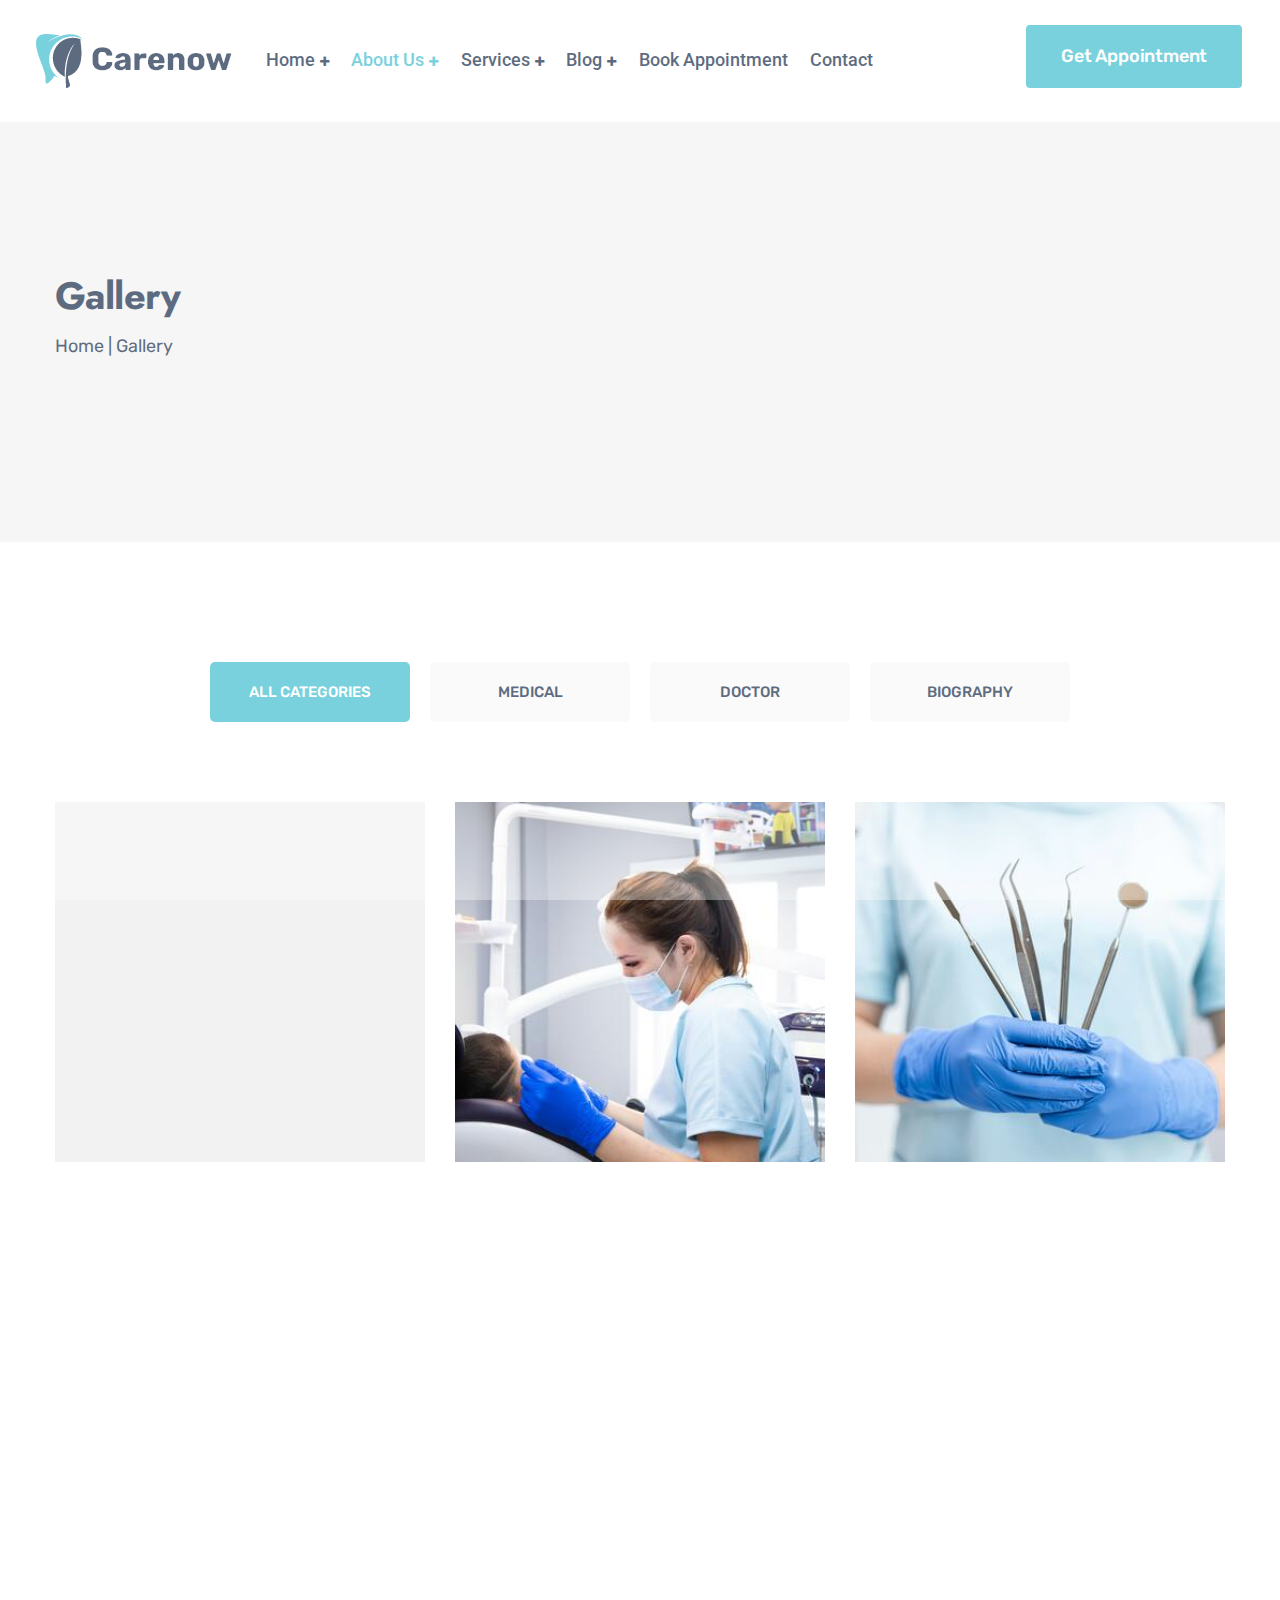
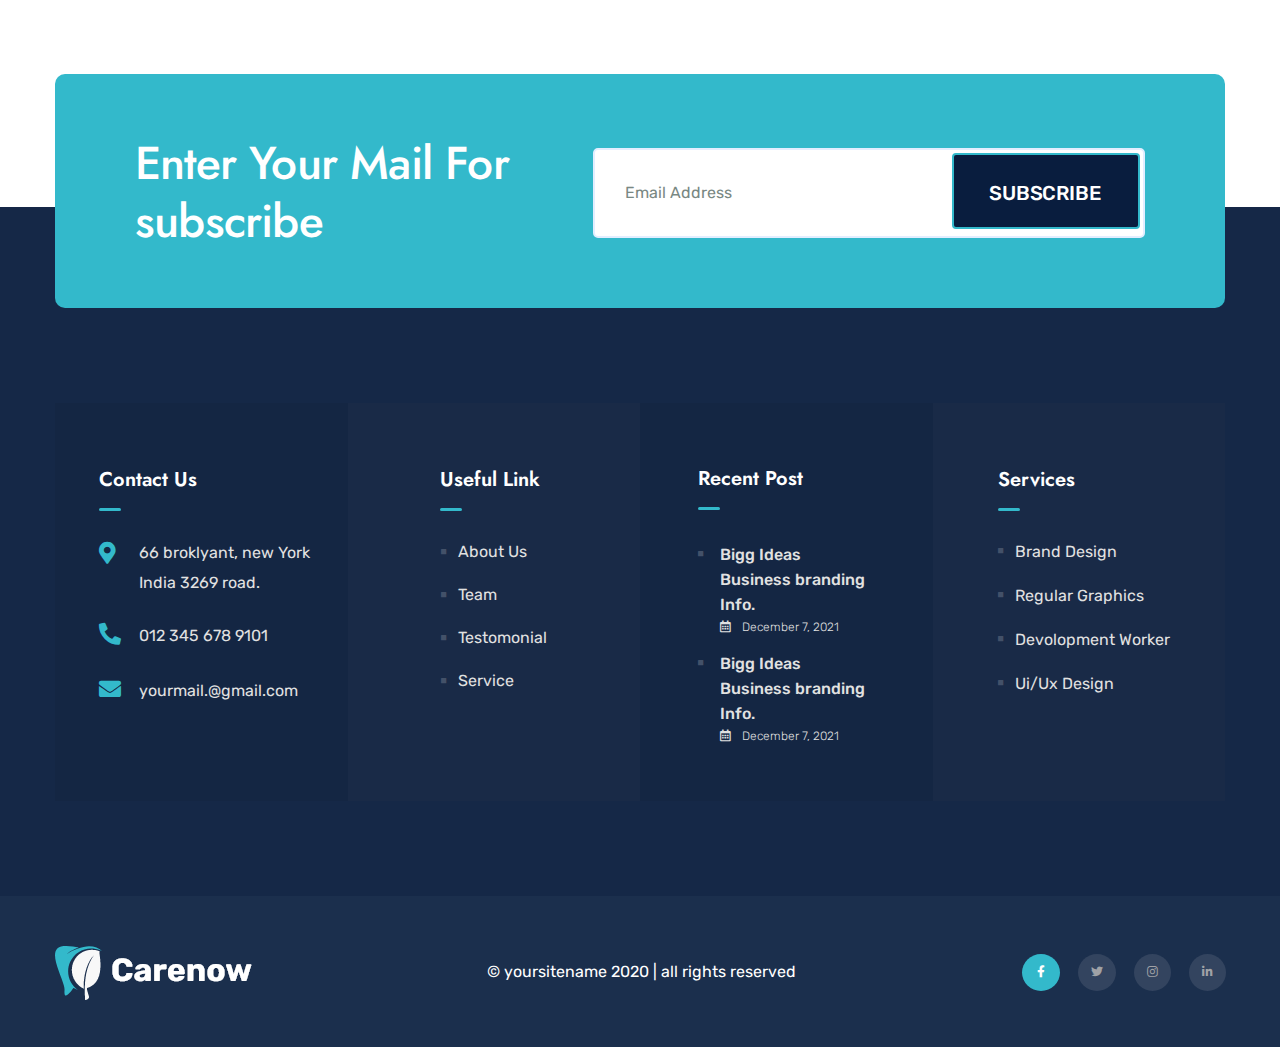
<file: gallery.html>
<!DOCTYPE html>
<html lang="en">

<head>
    <meta charset="UTF-8">
    <meta http-equiv="X-UA-Compatible" content="IE=edge">
    <meta name="viewport" content="width=device-width, initial-scale=1.0">
    <title>Carenow – Medical & Dentist HTML Tempate</title>
    <link rel="stylesheet" href="assets/css/color/color-1.css">
    <link rel="stylesheet" href="assets/css/style.css">
    <link rel="stylesheet" href="assets/css/responsive.css">
    <!--animation-->
    <link rel="stylesheet" href="assets/animation/animate.css">
    <!--logo-->
    <link rel="icon" href="assets/image/Facvicon.png" sizes="32x32" />
</head>
<body class="header_sticky">
    <!-- Preloader -->
    <div id="loading-overlay">
        <div class="loader"></div>
    </div>
    <div class="wrapper">
        <div id="page">
            <header class="header clearfix">
                <div id="header">
                    <div id="site-header">                   
                        <div class="logo">
                            <a href="index.html">
                                <img src="assets/image/LogoDark.png" alt="image">
                            </a>
                        </div>
                        <!-- //mobile menu button -->
                        <div class="nav-wrap">
                            <nav id="mainnav" class="mainnav">
                                <ul class="menu">
                                    <li class="menu-item-has-children">
                                        <a href="index.html" title="">Home</a>
                                        <ul class="sub-menu">
                                            <li><a href="index.html" title="">Home 01</a></li>
                                            <li><a href="home2.html" title="">Home 02</a></li>
                                        </ul>
                                        <!-- /.sub-menu -->
                                    </li>
                                    <li class="menu-item-has-children active">
                                        <a href="about-us.html" title="">About Us</a>
                                        <ul class="sub-menu">
                                            <li><a href="about-us.html" title="">About</a></li>
                                            <li><a href="doctor.html" title="">Doctor</a></li>
                                            <li><a href="doctor-details.html" title="">Doctor Details</a></li>
                                            <li><a href="pricing-table.html" title="">Our Pricing</a></li>
                                            <li class="active"><a href="gallery.html" title="">Gallery</a></li>
                                            <li><a href="faq.html" title="">FAQ</a></li>
                                        </ul>
                                         <!-- /.sub-menu -->
                                    </li>
                                    <li class="menu-item-has-children">
                                        <a href="services.html" title="">Services</a>
                                        <ul class="sub-menu">
                                            <li><a href="services.html" title="">Services</a></li>
                                            <li><a href="service-details.html" title="">Services Details</a></li>
                                        </ul>
                                        <!-- /.sub-menu -->
                                    </li>
                                    <li class="menu-item-has-children">
                                        <a href="blog-standard.html" title="">Blog</a>
                                        <ul class="sub-menu">
                                            <li><a href="blog-standard.html" title="">Blog Standard</a></li>
                                            <li><a href="blog-details.html" title="">Blog Details</a></li>
                                        </ul>
                                        <!-- /.sub-menu -->
                                    </li>
                                    <li>
                                        <a href="book-appointment.html" title="">Book Appointment</a>
                                    </li>
                                    <li>
                                        <a href="contact.html" title="">Contact</a>
                                    </li>
                                </ul>
                                <!-- /.menu -->
                            </nav>
                        </div>
                        <!-- /#mainnav -->
                        <div class="contact">
                            <div class="top-bar-right">
                                <div class="call-us">
                                    <div class="icon-call-us"></div>
                                    <div class="content-call-us">
                                        <p>Call Us</p>
                                        <a href="tel:360-779-2228" class="font-bold text-color-title-sidebar">360-779-2228</a>
                                    </div>
                                </div>
                                <div class="button-header">
                                    <a href="book-appointment.html" class="themesflat-button bg-accent btn-header"><span>Get Appointment</span></a>
                                </div>
                            </div>
                        </div>

                        <div class="btn-menu">
                            <span></span>
                        </div>
                    </div>
                </div>
            </header>
            <div id="header-baner">
                <div class="container">
                    <div class="text-banner wow fadeInDown">
                        <div class="baner-tittle">
                            Gallery
                        </div>
                        <div class="baner-content">
                            <a href="index.html" class="font-raguler">Home </a><span> | Gallery</span> 
                        </div>
                    </div>
                </div>
            </div>

            <!-- Main Content -->
            <div id="main-content" class="site-main clearfix">
                <div id="content-wrap">
                    <div id="site-content" class="site-content clearfix">
                        <div id="inner-content" class="inner-content-wrap">
                            <div class="page-content">
                                <section class="gallery">
                                    <div class="container">
                                        <div class="row">
                                            <div class="themesflat-spacer clearfix" data-desktop="120" data-mobile="70" data-smobile="70"></div>
                                         </div>
                                         <div class="row">
                                             <div class="col-12">
                                                 <div class="box-list-gallery wow fadeInUp ">
                                                     <ul class="flat-filter-isotope">
                                                        <li class="active"><a href="gallery.html" data-filter="*">ALL CATEGORIES</a></li>
                                                        <li><a href="gallery.html" data-filter=".gl-medical">MEDICAL</a></li>
                                                        <li><a href="gallery.html" data-filter=".gl-doctor">DOCTOR</a></li>
                                                        <li><a href="gallery.html" data-filter=".gl-biography">BIOGRAPHY</a></li>
                                                     </ul>
                                                 </div>
                                             </div>
                                         </div>
                                         <div class="row">
                                            <div class="themesflat-spacer clearfix" data-desktop="80" data-mobile="50" data-smobile="50"></div>
                                         </div>
                                         <div class="row">
                                                <div class="fl-gallery isotope-gl">
                                                    <div class="tf-gl gl-medical gl-biography">
                                                        <div class="box-portfolio box-gallery wow fadeInUp">
                                                            <img src="assets/image/common/gallery01.jpg" alt="image">
                                                            <div class="overlay ">
                                                                <h4 class="text-color-title-sidebar">
                                                                    <a href="services.html">
                                                                        Maximus libero ornare
                                                                    </a>
                                                                </h4>
                                                                <p class="text-color-title-sidebar">
                                                                    Nec vehicula
                                                                </p>
                                                            </div>
                                                        </div>
                                                    </div>

                                                    <div class="tf-gl gl-medical">
                                                        <div class="box-portfolio box-gallery wow fadeInUp">
                                                            <img src="assets/image/common/gallery02.jpg" alt="image">
                                                            <div class="overlay ">
                                                                <h4 class="text-color-title-sidebar">
                                                                    <a href="services.html">
                                                                        Maximus libero ornare
                                                                    </a>
                                                                </h4>
                                                                <p class="text-color-title-sidebar">
                                                                    Nec vehicula
                                                                </p>
                                                            </div>
                                                        </div>
                                                    </div>

                                                    <div class="tf-gl gl-medical">
                                                        <div class="box-portfolio box-gallery wow fadeInUp">
                                                            <img src="assets/image/common/gallery03.jpg" alt="image">
                                                            <div class="overlay ">
                                                                <h4 class="text-color-title-sidebar">
                                                                    <a href="services.html">
                                                                        Maximus libero ornare
                                                                    </a>
                                                                </h4>
                                                                <p class="text-color-title-sidebar">
                                                                    Nec vehicula
                                                                </p>
                                                            </div>
                                                        </div>
                                                    </div>

                                                    <div class="tf-gl gl-doctor">
                                                        <div class="box-portfolio box-gallery wow fadeInUp">
                                                            <img src="assets/image/common/gallery04.jpg" alt="image">
                                                            <div class="overlay ">
                                                                <h4 class="text-color-title-sidebar">
                                                                    <a href="services.html">
                                                                        Maximus libero ornare
                                                                    </a>
                                                                </h4>
                                                                <p class="text-color-title-sidebar">
                                                                    Nec vehicula
                                                                </p>
                                                            </div>
                                                        </div>
                                                    </div>

                                                    <div class="tf-gl gl-doctor">
                                                        <div class="box-portfolio box-gallery wow fadeInUp">
                                                            <img src="assets/image/common/gallery05.jpg" alt="image">
                                                            <div class="overlay ">
                                                                <h4 class="text-color-title-sidebar">
                                                                    <a href="services.html">
                                                                        Maximus libero ornare
                                                                    </a>
                                                                </h4>
                                                                <p class="text-color-title-sidebar">
                                                                    Nec vehicula
                                                                </p>
                                                            </div>
                                                        </div>
                                                    </div>

                                                    <div class="tf-gl gl-doctor gl-biography">
                                                        <div class="box-portfolio box-gallery wow fadeInUp">
                                                            <img src="assets/image/common/gallery06.jpg" alt="image">
                                                            <div class="overlay ">
                                                                <h4 class="text-color-title-sidebar">
                                                                    <a href="services.html">
                                                                        Maximus libero ornare
                                                                    </a>
                                                                </h4>
                                                                <p class="text-color-title-sidebar">
                                                                    Nec vehicula
                                                                </p>
                                                            </div>
                                                        </div>
                                                    </div>

                                                </div><!--/fl-gallery -->
                                        </div>
                                        <div class="row">
                                            <div class="themesflat-spacer clearfix" data-desktop="224" data-mobile="200" data-smobile="90"></div>
                                         </div>
                                    </div>
                                </section>
                            </div>
                            <!--.page-content-->
                        </div>
                        <!--#inner-content-->
                    </div>
                    <!--site-content-->
                </div>
                <!--#content-wrap-->
            </div>
            <!--#main-content-->


            <footer id="footer">
                <div class="container">
                    <div class="row">
                        <div class="col-12">
                            <div class="box-sr">
                                <div class="text-subscribe">
                                    <div class="themesflat-spacer clearfix" data-desktop="60" data-mobile="60" data-smobile="20"></div>
                                    <h1 class="text-color-white">Enter Your Mail For  subscribe</h1>
                                    <div class="themesflat-spacer clearfix" data-desktop="58" data-mobile="58" data-smobile="0"></div>
                                </div>
                                <div class="form-contact">
                                    <div class="themesflat-spacer clearfix" data-desktop="74" data-mobile="74" data-smobile="0"></div>
                                    <form  id="subscribe-form" action="#" method="GET" accept-charset="utf-8" class="form-submit contact-form wpcf7-form">
                                        <div class="form-group">
                                            <input type="email" name="email" value="" class="email" placeholder="Email Address" required>
                                            <button type="submit" id="submit" name="submit" class="themesflat-button bg-color-2" role="button">SUBSCRIBE</button>
                                        </div>
                                    </form>
                                    <div class="themesflat-spacer clearfix" data-desktop="40" data-mobile="40" data-smobile="1"></div>
                                </div>
                            </div>
                        </div>
                    </div>
                    
                        
                    <div class="row">
                        <div class="themesflat-spacer clearfix" data-desktop="95" data-mobile="95" data-smobile="25"></div>
                    </div>
                    <div class="row">
                       <div class="col-12">
                            <div class="box-list-footer">
                                <div class="box-list box-contact">
                                    <div class="title-footer text-color-white">Contact Us</div>
                                    <ul class="one-half first">
                                        <li>
                                            <span><i class="fas fa-map-marker-alt flat-icon-footer "></i></span>
                                            <span>66 broklyant, new York India 3269 road.</span>
                                        </li>
                                        <li>
                                            <span><i class="fa fa-phone-alt flat-icon-footer"></i></span>
                                            <span><a href="tel:0123456789">012 345 678 9101</a></span>
                                        </li>
                                        <li>
                                            <span><i class="fas fa-envelope flat-icon-footer"></i></span>
                                            <span><a href="mailto:yourmail.@gmail.com">yourmail.@gmail.com</a></span>
                                        </li>
                                    </ul><!-- /.one-half -->
                                </div><!-- /.widget-services -->
                            
                                <div class="box-list box-useful">
                                    <div class="title-footer text-color-white">Useful Link</div>
                                    <ul class="one-half first">
                                        <li><a href="about-us.html" title=""><span><i class="fa fa-square"></i></span>About Us</a></li>
                                        <li><a href="doctor.html" title=""><span><i class="fa fa-square"></i></span>Team</a></li>
                                        <li><a href="about-us.html" title=""><span><i class="fa fa-square"></i></span>Testomonial</a></li>
                                        <li><a href="services.html" title=""><span><i class="fa fa-square"></i></span>Service</a></li>
                                    </ul><!-- /.one-half -->
                                </div><!-- /.widget-services -->
                            
                                <div class="box-list box-recent">
                                    <div class="title-footer text-color-white">Recent Post</div>
                                    <ul class="one-half first">
                                        <li >
                                            <ul>
                                                <li class="in">
                                                    <a href="blog-details.html">
                                                        <i class="fa fa-square"></i>
                                                        Bigg Ideas Business branding Info.
                                                    </a>
                                                </li>
                                                <li class="day">
                                                    <a href="blog-details.html" class="rubik-12-300" ><span><i class="far fa-calendar-alt"></i></span>  December 7, 2021</a>
                                                </li>
                                            </ul>
                                        </li>
                                        <li class="recent">
                                                <ul>
                                                <li  class="in">
                                                    <a href="blog-details.html">
                                                        <i class="fa fa-square"></i>
                                                        Bigg Ideas Business branding Info.
                                                    </a>
                                                </li>
                                                <li class="day">
                                                    <a href="blog-details.html" ><span><i class="far fa-calendar-alt"></i></span>  December 7, 2021</a>
                                                </li>
                                            </ul>
                                        </li>
                                    </ul><!-- /.one-half -->
                                </div><!-- /.widget-services -->
                            
                                <div class="box-list box-services ">
                                    <div class="title-footer text-color-white">Services</div>
                                    <ul class="one-half first">
                                        <li><a href="service-details.html" title=""><span><i class="fa fa-square"></i></span>Brand Design</a></li>
                                        <li><a href="service-details.html" title=""><span><i class="fa fa-square"></i></span>Regular Graphics</a></li>
                                        <li><a href="service-details.html" title=""><span><i class="fa fa-square"></i></span>Devolopment Worker</a></li>
                                        <li><a href="service-details.html" title=""><span><i class="fa fa-square"></i></span>Ui/Ux Design</a></li>
                                    </ul><!-- /.one-half -->
                                </div><!-- /.widget-services -->

                            </div><!-- /widget-box -->
                       </div>
                    </div>
                    <div class="row">
                        <div class="themesflat-spacer clearfix" data-desktop="95" data-mobile="50" data-smobile="40"></div>
                    </div>
                </div>
                <div class="footer-bottom">
                    <div class="container">
                        <div class="row">
                            <div class="logo-bottom">
                                <a href="">
                                    <img src="assets/image/Logolight.png" alt="image">
                                </a>
                            </div>
                            <h3 class="copyright">
                                © yoursitename  2020 | all rights reserved
                            </h3>
                            <ul class="list-icon-bottom">
                                <li class="bottom-icon-active  "><a href="#" title=""><i class="fab fa-facebook-f"></i></a></li>
                                <li class="bottom-icon-style "><a href="#" title=""><i class="fab fa-twitter"></i></a></li>
                                <li class="bottom-icon-style "><a href="#" title=""><i class="fab fa-instagram"></i></a></li>
                                <li class="bottom-icon-style " ><a href="#" title=""><i class="fab fa-linkedin-in"></i></a></li>
                            </ul>
                        </div>
                    </div>
                </div><!--/.footer-bottom-->
            </footer>

            <div class="button-go-top">
                <a href="#" title="" class="go-top">
                    <i class="fa fa-chevron-up"></i>
                </a>
            </div>

        </div><!--#page-->
    </div> <!--#wrapper-->
    <!-- Javascript -->
    <script type="text/javascript" src="javascript/jquery.min.js"></script>
    <script type="text/javascript" src="javascript/bootstrap.min.js"></script>
    <script type="text/javascript" src="javascript/jquery.easing.js"></script>
    <script src="javascript/jquery-isotope.js"></script>
    <!--animation-->
    <script src="assets/animation/wow.min.js"></script>
    <script src="javascript/animation.js"></script>
    <script type="text/javascript" src="javascript/main.js"></script>
</body>

</html>
</file>
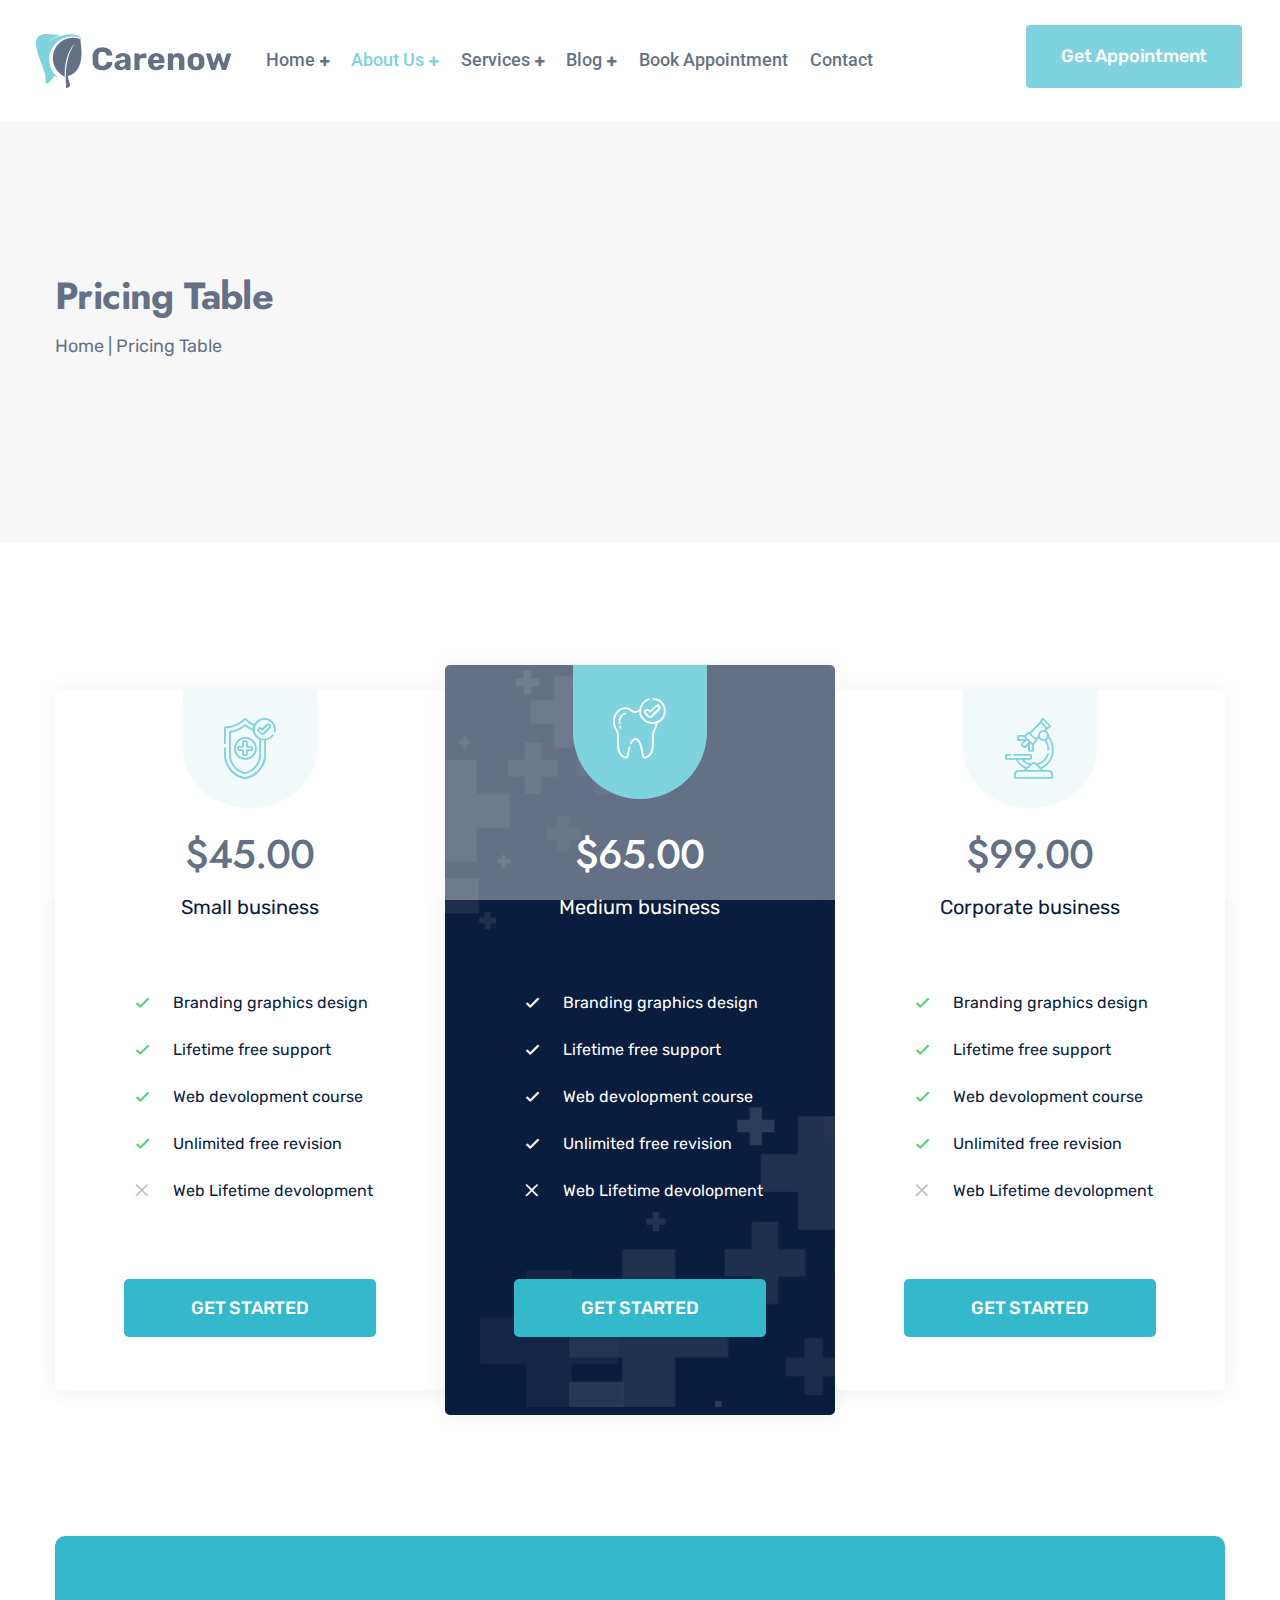
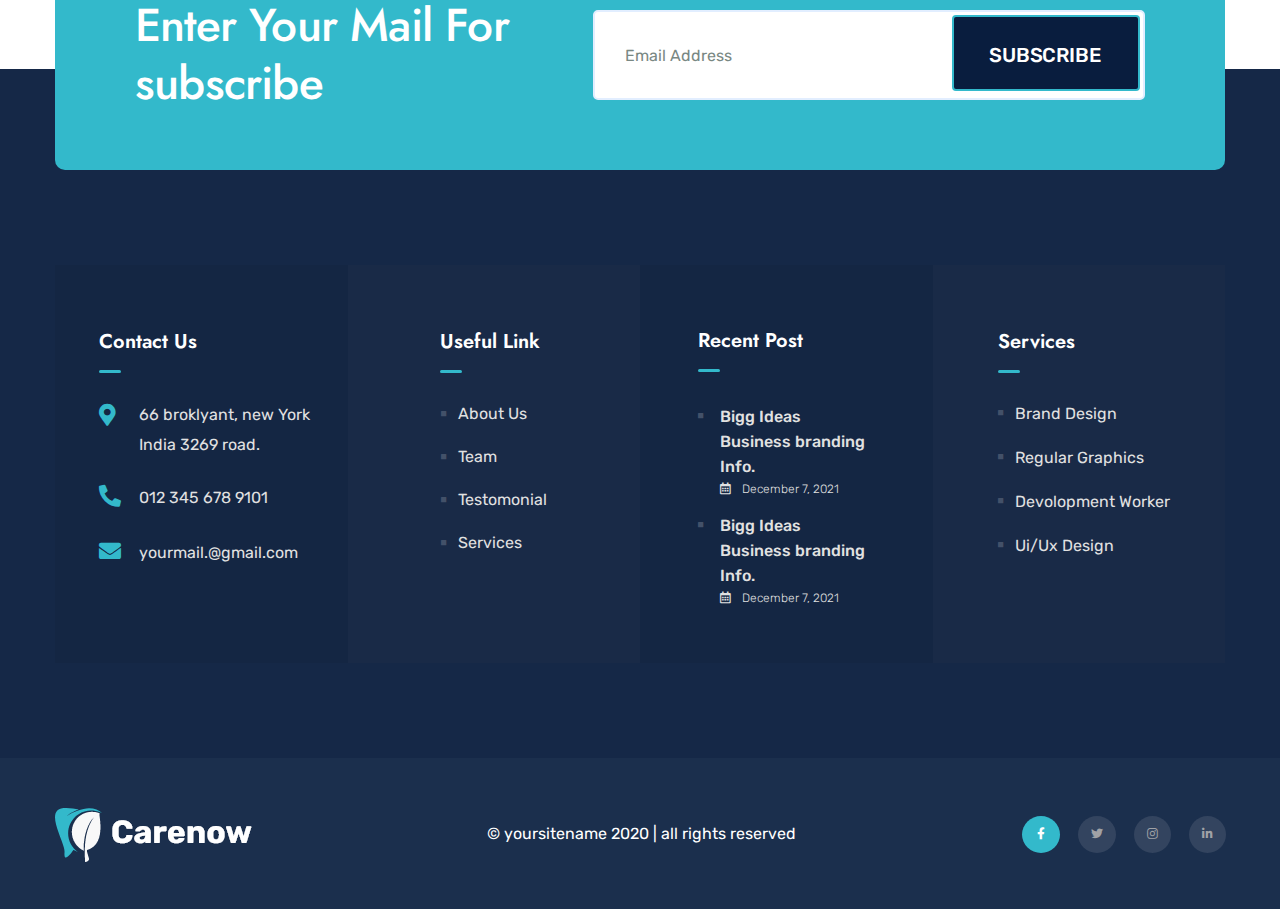
<file: pricing-table.html>
<!DOCTYPE html>
<html lang="en">

<head>
    <meta charset="UTF-8">
    <meta http-equiv="X-UA-Compatible" content="IE=edge">
    <meta name="viewport" content="width=device-width, initial-scale=1.0">
    <title>Carenow – Medical & Dentist HTML Tempate</title>
    <link rel="stylesheet" href="assets/css/color/color-1.css">
    <link rel="stylesheet" href="assets/css/style.css">
    <link rel="stylesheet" href="assets/css/responsive.css">
    <!--animation-->
    <link rel="stylesheet" href="assets/animation/animate.css">
    <!--logo-->
    <link rel="icon" href="assets/image/Facvicon.png" sizes="32x32" />
</head>
<body class="header_sticky">
    <!-- Preloader -->
    <div id="loading-overlay">
        <div class="loader"></div>
    </div>
    <div class="wrapper">
        <div id="page">
            <header class="header clearfix">
                <div id="header">
                    <div id="site-header">                   
                        <div class="logo">
                            <a href="index.html">
                                <img src="assets/image/LogoDark.png" alt="image">
                            </a>
                        </div>
                        <!-- //mobile menu button -->
                        <div class="nav-wrap">
                            <nav id="mainnav" class="mainnav">
                                <ul class="menu">
                                    <li class="menu-item-has-children">
                                        <a href="index.html" title="">Home</a>
                                        <ul class="sub-menu">
                                            <li><a href="index.html" title="">Home 01</a></li>
                                            <li><a href="home2.html" title="">Home 02</a></li>
                                        </ul>
                                        <!-- /.sub-menu -->
                                    </li>
                                    <li class="menu-item-has-children active">
                                        <a href="about-us.html" title="">About Us</a>
                                        <ul class="sub-menu">
                                            <li><a href="about-us.html" title="">About</a></li>
                                            <li><a href="doctor.html" title="">Doctor</a></li>
                                            <li><a href="doctor-details.html" title="">Doctor Details</a></li>
                                            <li class="active"><a href="pricing-table.html" title="">Our Pricing</a></li>
                                            <li><a href="gallery.html" title="">Gallery</a></li>
                                            <li><a href="faq.html" title="">FAQ</a></li>
                                        </ul>
                                         <!-- /.sub-menu -->
                                    </li>
                                    <li class="menu-item-has-children">
                                        <a href="services.html" title="">Services</a>
                                        <ul class="sub-menu">
                                            <li><a href="services.html" title="">Services</a></li>
                                            <li><a href="service-details.html" title="">Services Details</a></li>
                                        </ul>
                                        <!-- /.sub-menu -->
                                    </li>
                                    <li class="menu-item-has-children">
                                        <a href="blog-standard.html" title="">Blog</a>
                                        <ul class="sub-menu">
                                            <li><a href="blog-standard.html" title="">Blog Standard</a></li>
                                            <li><a href="blog-details.html" title="">Blog Details</a></li>
                                        </ul>
                                        <!-- /.sub-menu -->
                                    </li>
                                    <li>
                                        <a href="book-appointment.html" title="">Book Appointment</a>
                                    </li>
                                    <li>
                                        <a href="contact.html" title="">Contact</a>
                                    </li>
                                </ul>
                                <!-- /.menu -->
                            </nav>
                        </div>
                        <!-- /#mainnav -->
                        <div class="contact">
                            <div class="top-bar-right">
                                <div class="call-us">
                                    <div class="icon-call-us"></div>
                                    <div class="content-call-us">
                                        <p>Call Us</p>
                                        <a href="tel:360-779-2228" class="font-bold text-color-title-sidebar">360-779-2228</a>
                                    </div>
                                </div>
                                <div class="button-header">
                                    <a href="book-appointment.html" class="themesflat-button bg-accent btn-header"><span>Get Appointment</span></a>
                                </div>
                            </div>
                        </div>

                        <div class="btn-menu">
                            <span></span>
                        </div>
                    </div>
                </div>
            </header>
            <div id="header-baner">
                <div class="container">
                    <div class="text-banner wow fadeInDown">
                        <div class="baner-tittle">
                            Pricing Table
                        </div>
                        <div class="baner-content">
                            <a href="index.html" class="font-raguler">Home </a><span> | Pricing Table
                            </span> 
                        </div>
                    </div>
                </div>
            </div>

            <!-- Main Content -->
            <div id="main-content" class="site-main clearfix">
                <div id="content-wrap">
                    <div id="site-content" class="site-content clearfix">
                        <div id="inner-content" class="inner-content-wrap">
                            <div class="page-content">
                              <section class="pricing-table">
                                    <div class="container">
                                        <div class="row">
                                            <div class="themesflat-spacer clearfix" data-desktop="123" data-mobile="70" data-smobile="70"></div>
                                        </div>
                                        <div class="row">
                                            <div class="col-12">
                                                <div class="box-pricing-plans ">

                                                    <div class="box-pricing wow fadeInDown">
                                                        <div class="themesflat-spacer clearfix" data-desktop="135" data-mobile="135" data-smobile="135"></div>
                                                        <img src="assets/image/patternphoto/MaskGroup10.png" alt="image">
                                                        <div class="box-icon box-icon-pricing">
                                                            <i class="icon-Path-18189 font-size-big"></i>
                                                        </div>
                                                        <div class="title-heading">
                                                            $45.00
                                                        </div>
                                                        <div class="themesflat-spacer clearfix" data-desktop="9" data-mobile="9" data-smobile="9"></div>
                                                        <div class="sub-title">
                                                            Small business
                                                        </div>
                                                        <div class="themesflat-spacer clearfix" data-desktop="66" data-mobile="66" data-smobile="66"></div>
                                                        <ul class="list-pricing">
                                                            <li>
                                                                <p class="check-mark">Branding graphics design</p>
                                                            </li>
                                                            <li>
                                                                <p class="check-mark">Lifetime free support</p>
                                                            </li>
                                                            <li>
                                                                <p class="check-mark">Web devolopment course</p>
                                                            </li>
                                                            <li>
                                                                <p class="check-mark">Unlimited free revision</p>
                                                            </li>
                                                            <li>
                                                                <p class="x-mark">Web Lifetime devolopment</p>
                                                            </li>
                                                        </ul>
                                                        <div class="themesflat-spacer clearfix" data-desktop="56" data-mobile="56" data-smobile="56"></div>
                                                        <div class="button-get-started">
                                                            <a href="book-appointment.html" class="themesflat-button bg-accent btn-get-started">GET STARTED</a>
                                                        </div>
                                                        <div class="themesflat-spacer clearfix" data-desktop="43" data-mobile="43" data-smobile="43"></div>
                                                    </div>

                                                    <div class="themesflat-spacer clearfix" data-desktop="0" data-mobile="20" data-smobile="20"></div>

                                                    <div class="box-pricing active wow fadeInDown">
                                                        <div class="themesflat-spacer clearfix" data-desktop="160" data-mobile="160" data-smobile="160"></div>
                                                        <img src="assets/image/patternphoto/MaskGroup10.png" alt="image">
                                                        <div class="box-icon box-icon-pricing">
                                                            <i class="icon-Path-18144 font-size-big"></i>
                                                        </div>
                                                        <div class="title-heading">
                                                            $65.00
                                                        </div>
                                                        <div class="themesflat-spacer clearfix" data-desktop="9" data-mobile="9" data-smobile="9"></div>
                                                        <div class="sub-title">
                                                                Medium business
                                                        </div>
                                                        <div class="themesflat-spacer clearfix" data-desktop="66" data-mobile="66" data-smobile="66"></div>
                                                        <ul class="list-pricing">
                                                            <li>
                                                                <p class="check-mark">Branding graphics design</p>
                                                            </li>
                                                            <li>
                                                                <p class="check-mark">Lifetime free support</p>
                                                            </li>
                                                            <li>
                                                                <p class="check-mark">Web devolopment course</p>
                                                            </li>
                                                            <li>
                                                                <p class="check-mark">Unlimited free revision</p>
                                                            </li>
                                                            <li>
                                                                <p class="x-mark">Web Lifetime devolopment</p>
                                                            </li>
                                                        </ul>
                                                        <div class="themesflat-spacer clearfix" data-desktop="56" data-mobile="56" data-smobile="56"></div>
                                                        <div class="button-get-started">
                                                            <a href="book-appointment.html" class="themesflat-button bg-accent btn-get-started">GET STARTED</a>
                                                        </div>
                                                        <div class="themesflat-spacer clearfix" data-desktop="66" data-mobile="66" data-smobile="66"></div>
                                                    </div>

                                                    <div class="themesflat-spacer clearfix" data-desktop="0" data-mobile="20" data-smobile="20"></div>

                                                    <div class="box-pricing wow fadeInDown">
                                                        <div class="themesflat-spacer clearfix" data-desktop="135" data-mobile="135" data-smobile="135"></div>
                                                        <img src="assets/image/patternphoto/MaskGroup10.png" alt="image">
                                                        <div class="box-icon box-icon-pricing">
                                                            <i class="icon-Path-18174 font-size-big"></i>
                                                        </div>
                                                        <div class="title-heading">
                                                            $99.00
                                                        </div>
                                                        <div class="themesflat-spacer clearfix" data-desktop="9" data-mobile="9" data-smobile="9"></div>
                                                        <div class="sub-title">
                                                            Corporate business
                                                        </div>
                                                        <div class="themesflat-spacer clearfix" data-desktop="66" data-mobile="66" data-smobile="66"></div>
                                                        <ul class="list-pricing">
                                                            <li>
                                                                <p class="check-mark">Branding graphics design</p>
                                                            </li>
                                                            <li>
                                                                <p class="check-mark">Lifetime free support</p>
                                                            </li>
                                                            <li>
                                                                <p class="check-mark">Web devolopment course</p>
                                                            </li>
                                                            <li>
                                                                <p class="check-mark">Unlimited free revision</p>
                                                            </li>
                                                            <li>
                                                                <p class="x-mark">Web Lifetime devolopment</p>
                                                            </li>
                                                        </ul>
                                                        <div class="themesflat-spacer clearfix" data-desktop="56" data-mobile="56" data-smobile="56"></div>
                                                        <div class="button-get-started">
                                                            <a href="book-appointment.html" class="themesflat-button bg-accent btn-get-started">GET STARTED</a>
                                                        </div>
                                                        <div class="themesflat-spacer clearfix" data-desktop="43" data-mobile="43" data-smobile="43"></div>
                                                    </div>

                                                </div><!--/box-pricing-plans-->
                                            </div>
                                        </div>

                                        <div class="row">
                                            <div class="themesflat-spacer clearfix" data-desktop="254" data-mobile="180" data-smobile="100"></div>
                                        </div>
                                    </div>
                              </section>
                            </div>
                            <!--.page-content-->
                        </div>
                        <!--#inner-content-->
                    </div>
                    <!--site-content-->
                </div>
                <!--#content-wrap-->
            </div>
            <!--#main-content-->


            <footer id="footer">
                <div class="container">
                    <div class="row">
                        <div class="col-12">
                            <div class="box-sr">
                                <div class="text-subscribe">
                                    <div class="themesflat-spacer clearfix" data-desktop="60" data-mobile="60" data-smobile="20"></div>
                                    <h1 class="text-color-white">Enter Your Mail For  subscribe</h1>
                                    <div class="themesflat-spacer clearfix" data-desktop="58" data-mobile="58" data-smobile="0"></div>
                                </div>
                                <div class="form-contact">
                                    <div class="themesflat-spacer clearfix" data-desktop="74" data-mobile="74" data-smobile="0"></div>
                                    <form  id="subscribe-form" action="#" method="GET" accept-charset="utf-8" class="form-submit contact-form wpcf7-form">
                                        <div class="form-group">
                                            <input type="email" name="email" value="" class="email" placeholder="Email Address" required>
                                            <button type="submit" id="submit" name="submit" class="themesflat-button bg-color-2" role="button">SUBSCRIBE</button>
                                        </div>
                                    </form>
                                    <div class="themesflat-spacer clearfix" data-desktop="40" data-mobile="40" data-smobile="1"></div>
                                </div>
                            </div>
                        </div>
                    </div>
                    
                        
                    <div class="row">
                        <div class="themesflat-spacer clearfix" data-desktop="95" data-mobile="95" data-smobile="25"></div>
                    </div>
                    <div class="row">
                       <div class="col-12">
                            <div class="box-list-footer">
                                <div class="box-list box-contact">
                                    <div class="title-footer text-color-white">Contact Us</div>
                                    <ul class="one-half first">
                                        <li>
                                            <span><i class="fas fa-map-marker-alt flat-icon-footer "></i></span>
                                            <span>66 broklyant, new York India 3269 road.</span>
                                        </li>
                                        <li>
                                            <span><i class="fa fa-phone-alt flat-icon-footer"></i></span>
                                            <span><a href="tel:0123456789">012 345 678 9101</a></span>
                                        </li>
                                        <li>
                                            <span><i class="fas fa-envelope flat-icon-footer"></i></span>
                                            <span><a href="mailto:yourmail.@gmail.com">yourmail.@gmail.com</a></span>
                                        </li>
                                    </ul><!-- /.one-half -->
                                </div><!-- /.widget-services -->
                            
                                <div class="box-list box-useful">
                                    <div class="title-footer text-color-white"><a>Useful Link</a></div>
                                    <ul class="one-half first">
                                        <li><a href="about-us.html" title=""><span><i class="fa fa-square"></i></span>About Us</a></li>
                                        <li><a href="doctor.html" title=""><span><i class="fa fa-square"></i></span>Team</a></li>
                                        <li><a href="about-us.html" title=""><span><i class="fa fa-square"></i></span>Testomonial</a></li>
                                        <li><a href="services.html" title=""><span><i class="fa fa-square"></i></span>Services</a></li>
                                    </ul><!-- /.one-half -->
                                </div><!-- /.widget-services -->
                            
                                <div class="box-list box-recent">
                                    <div class="title-footer text-color-white"><a>Recent Post</a></div>
                                    <ul class="one-half first">
                                        <li >
                                            <ul>
                                                <li class="in">
                                                    <a href="blog-details.html">
                                                        <i class="fa fa-square"></i>
                                                        Bigg Ideas Business branding Info.
                                                    </a>
                                                </li>
                                                <li class="day">
                                                    <a href="blog-details.html" class="rubik-12-300" ><span><i class="far fa-calendar-alt"></i></span>  December 7, 2021</a>
                                                </li>
                                            </ul>
                                        </li>
                                        <li class="recent">
                                                <ul>
                                                <li  class="in">
                                                    <a href="blog-details.html">
                                                        <i class="fa fa-square"></i>
                                                        Bigg Ideas Business branding Info.
                                                    </a>
                                                </li>
                                                <li class="day">
                                                    <a href="blog-details.html" ><span><i class="far fa-calendar-alt"></i></span>  December 7, 2021</a>
                                                </li>
                                            </ul>
                                        </li>
                                    </ul><!-- /.one-half -->
                                </div><!-- /.widget-services -->
                            
                                <div class="box-list box-services ">
                                    <div class="title-footer text-color-white"><a>Services</a></div>
                                    <ul class="one-half first">
                                        <li><a href="service-details.html" title=""><span><i class="fa fa-square"></i></span>Brand Design</a></li>
                                        <li><a href="service-details.html" title=""><span><i class="fa fa-square"></i></span>Regular Graphics</a></li>
                                        <li><a href="service-details.html" title=""><span><i class="fa fa-square"></i></span>Devolopment Worker</a></li>
                                        <li><a href="service-details.html" title=""><span><i class="fa fa-square"></i></span>Ui/Ux Design</a></li>
                                    </ul><!-- /.one-half -->
                                </div><!-- /.widget-services -->

                            </div><!-- /widget-box -->
                       </div>
                    </div>
                    <div class="row">
                        <div class="themesflat-spacer clearfix" data-desktop="95" data-mobile="50" data-smobile="40"></div>
                    </div>
                </div>
                <div class="footer-bottom">
                    <div class="container">
                        <div class="row">
                            <div class="logo-bottom">
                                <a href="">
                                    <img src="assets/image/Logolight.png" alt="image">
                                </a>
                            </div>
                            <h3 class="copyright">
                                © yoursitename  2020 | all rights reserved
                            </h3>
                            <ul class="list-icon-bottom">
                                <li class="bottom-icon-active  "><a href="#" title=""><i class="fab fa-facebook-f"></i></a></li>
                                <li class="bottom-icon-style "><a href="#" title=""><i class="fab fa-twitter"></i></a></li>
                                <li class="bottom-icon-style "><a href="#" title=""><i class="fab fa-instagram"></i></a></li>
                                <li class="bottom-icon-style " ><a href="#" title=""><i class="fab fa-linkedin-in"></i></a></li>
                            </ul>
                        </div>
                    </div>
                </div><!--/.footer-bottom-->
            </footer>

            <div class="button-go-top">
                <a href="#" title="" class="go-top">
                    <i class="fa fa-chevron-up"></i>
                </a>
            </div>

        </div><!--#page-->
    </div> <!--#wrapper-->
    <!-- Javascript -->
    <script type="text/javascript" src="javascript/jquery.min.js"></script>
    <script type="text/javascript" src="javascript/bootstrap.min.js"></script>
    <script type="text/javascript" src="javascript/jquery.easing.js"></script>
    
    <!--animation-->
    <script src="assets/animation/wow.min.js"></script>
    <script src="javascript/animation.js"></script>
    <script type="text/javascript" src="javascript/main.js"></script>
</body>

</html>
</file>
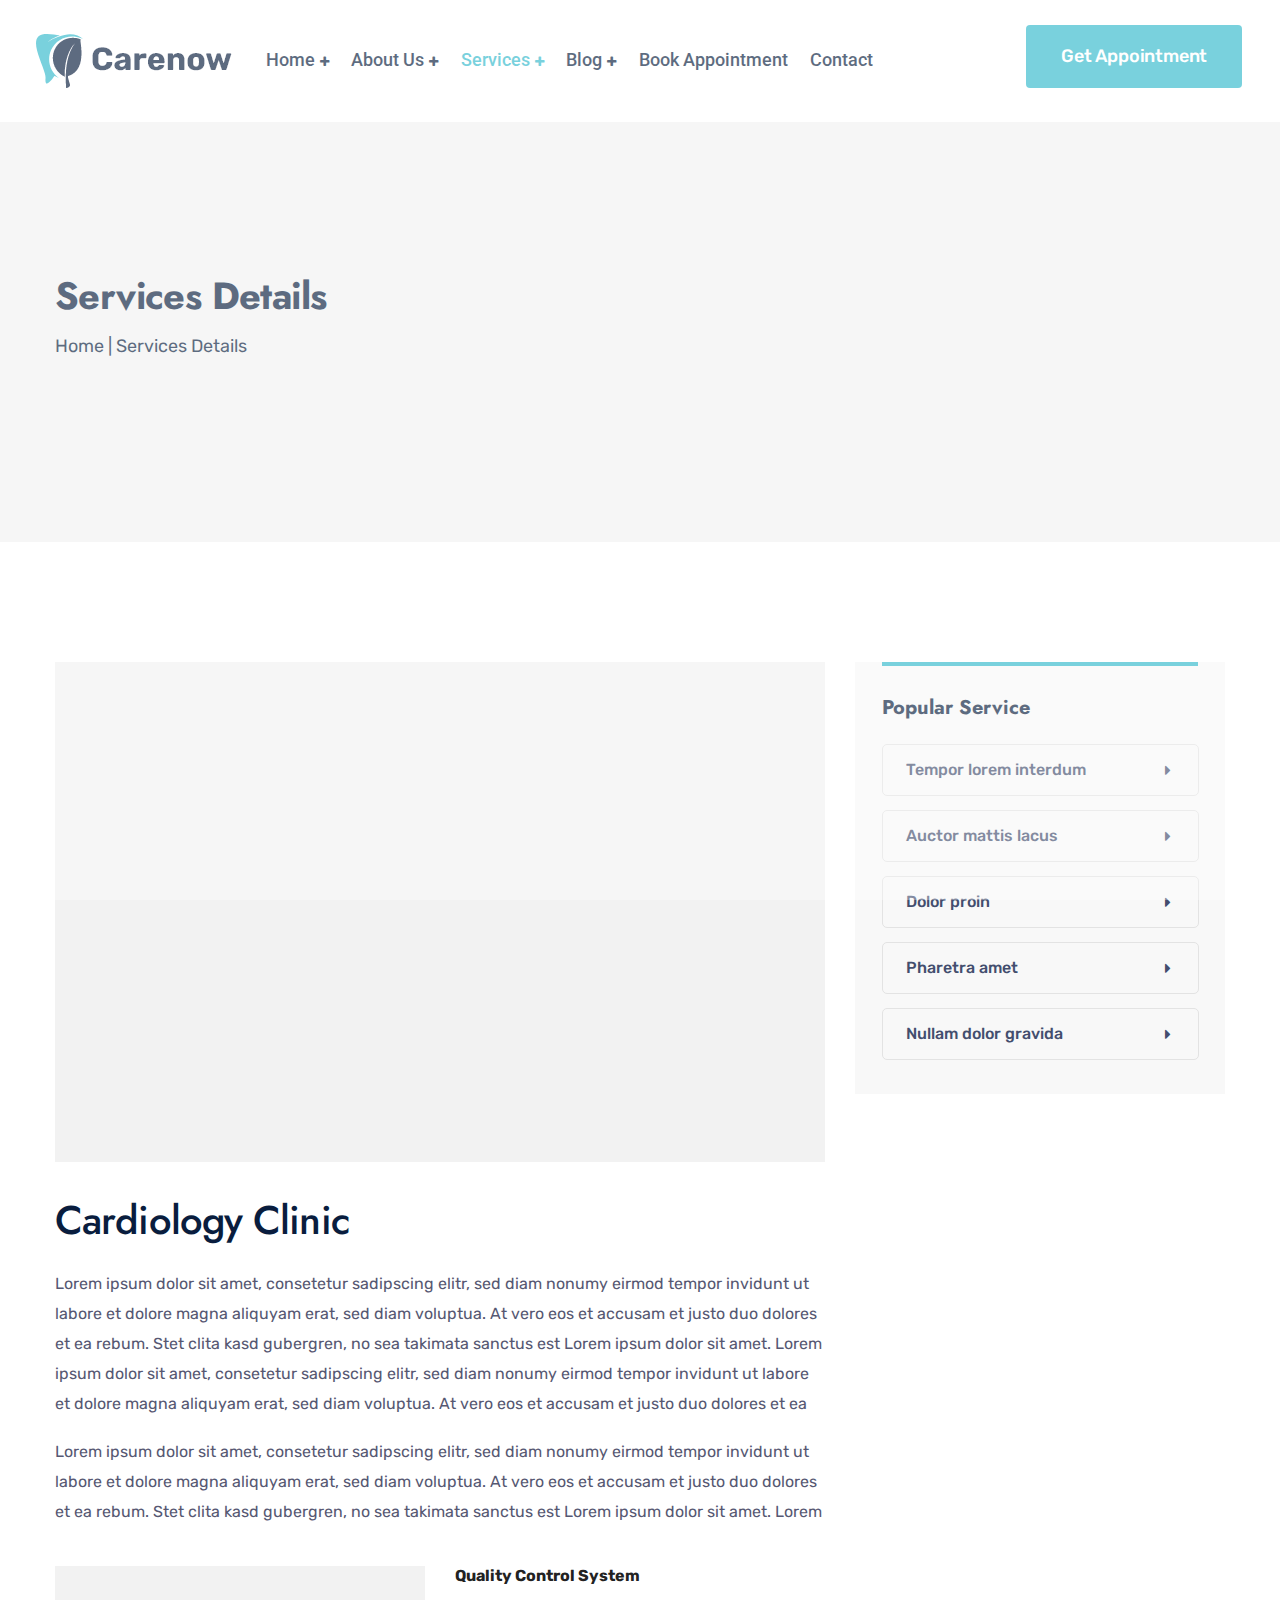
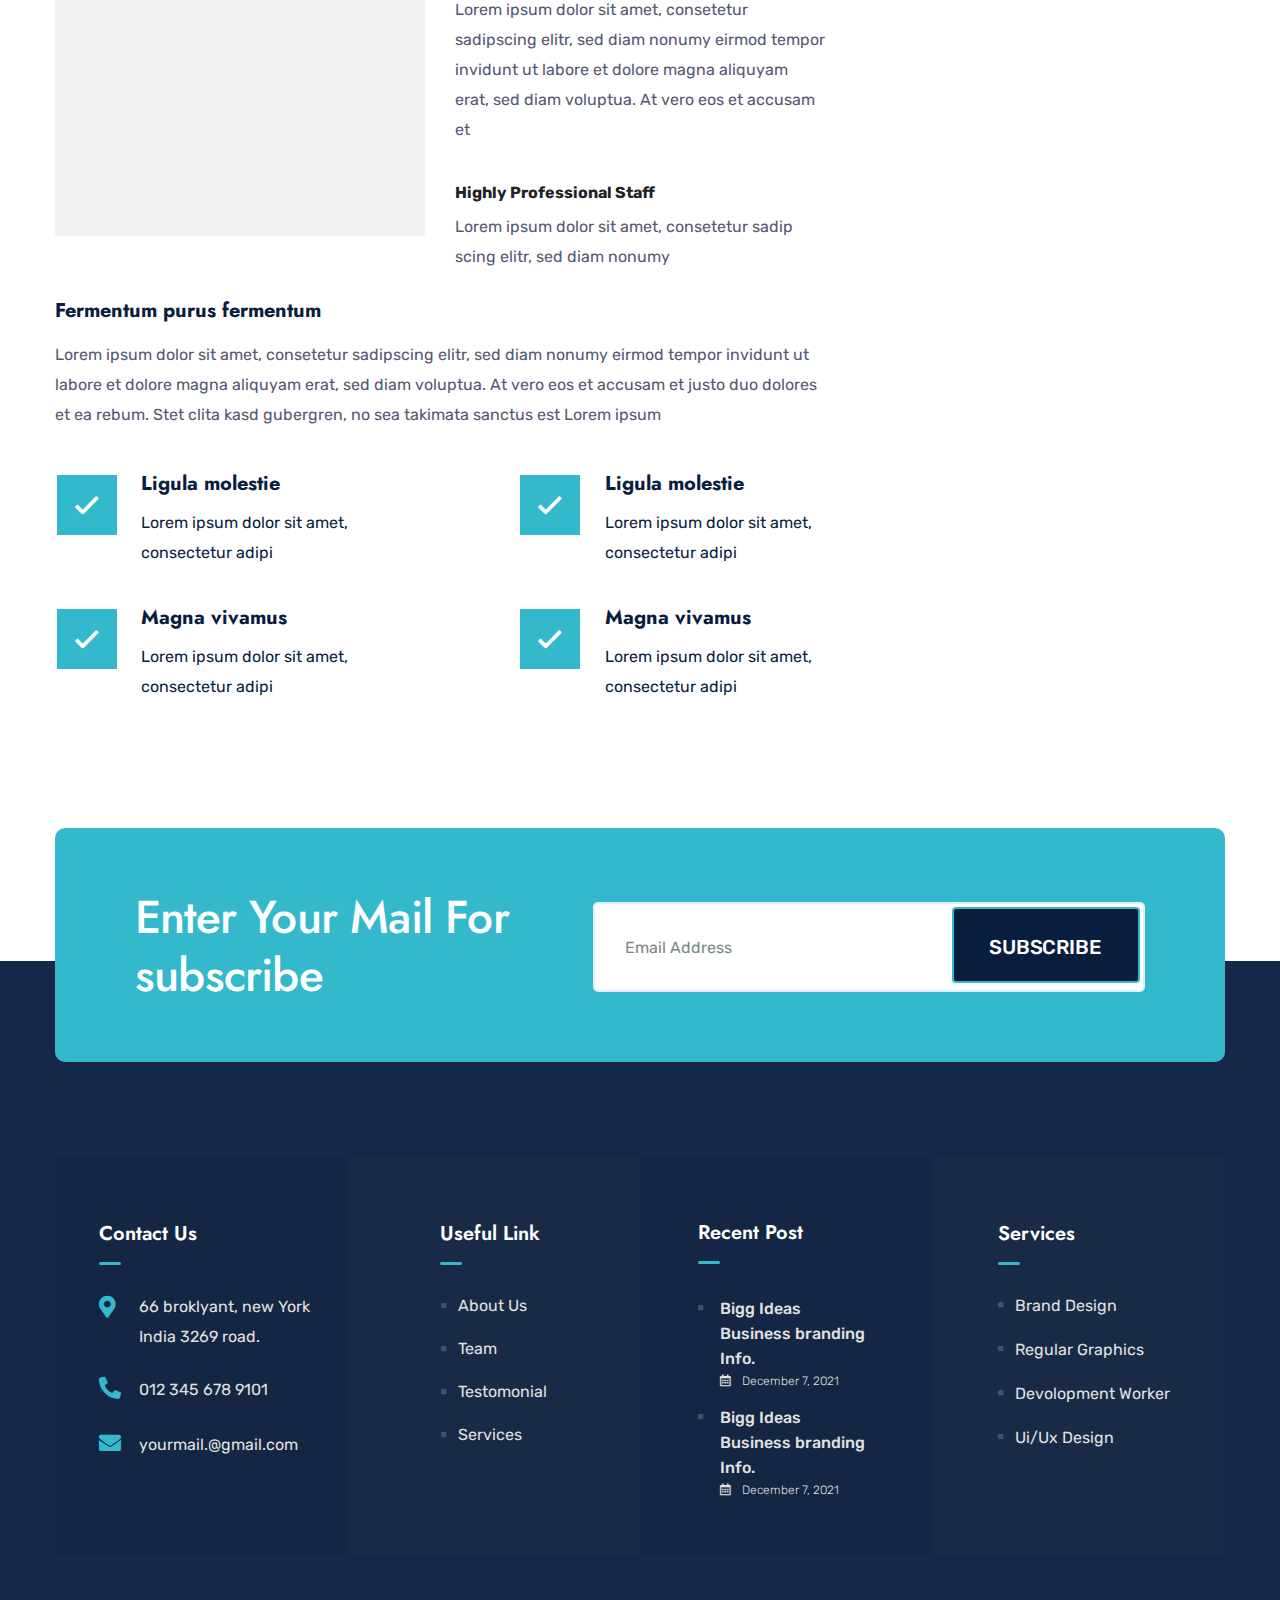
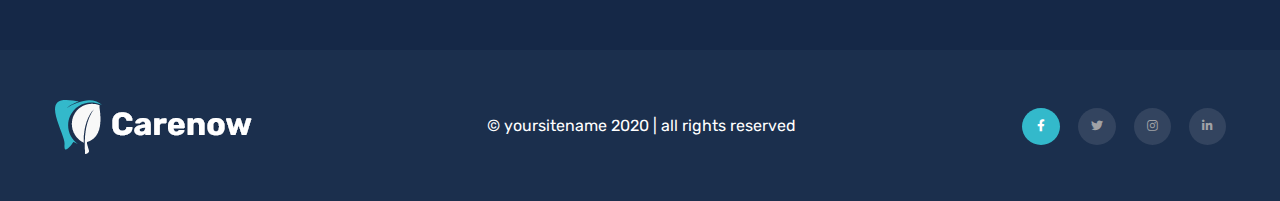
<file: service-details.html>
<!DOCTYPE html>
<html lang="en">

<head>
    <meta charset="UTF-8">
    <meta http-equiv="X-UA-Compatible" content="IE=edge">
    <meta name="viewport" content="width=device-width, initial-scale=1.0">
    <title>Carenow – Medical & Dentist HTML Tempate</title>
    <link rel="stylesheet" href="assets/css/color/color-1.css">
    <link rel="stylesheet" href="assets/css/style.css">
    <link rel="stylesheet" href="assets/css/responsive.css">
    <!--animation-->
    <link rel="stylesheet" href="assets/animation/animate.css">
    <!--logo-->
    <link rel="icon" href="assets/image/Facvicon.png" sizes="32x32" />
</head>
<body class="header_sticky">
    <!-- Preloader -->
    <div id="loading-overlay">
        <div class="loader"></div>
    </div>
    <div class="wrapper">
        <div id="page">
            <header class="header clearfix">
                <div id="header">
                    <div id="site-header">                   
                        <div class="logo">
                            <a href="index.html">
                                <img src="assets/image/LogoDark.png" alt="image">
                            </a>
                        </div>
                        <!-- //mobile menu button -->
                        <div class="nav-wrap">
                            <nav id="mainnav" class="mainnav">
                                <ul class="menu">
                                    <li class="menu-item-has-children">
                                        <a href="index.html" title="">Home</a>
                                        <ul class="sub-menu">
                                            <li><a href="index.html" title="">Home 01</a></li>
                                            <li><a href="home2.html" title="">Home 02</a></li>
                                        </ul>
                                        <!-- /.sub-menu -->
                                    </li>
                                    <li class="menu-item-has-children">
                                        <a href="about-us.html" title="">About Us</a>
                                        <ul class="sub-menu">
                                            <li><a href="about-us.html" title="">About</a></li>
                                            <li><a href="doctor.html" title="">Doctor</a></li>
                                            <li><a href="doctor-details.html" title="">Doctor Details</a></li>
                                            <li><a href="pricing-table.html" title="">Our Pricing</a></li>
                                            <li><a href="gallery.html" title="">Gallery</a></li>
                                            <li><a href="faq.html" title="">FAQ</a></li>
                                        </ul>
                                         <!-- /.sub-menu -->
                                    </li>
                                    <li class="menu-item-has-children active">
                                        <a href="services.html" title="">Services</a>
                                        <ul class="sub-menu">
                                            <li><a href="services.html" title="">Services</a></li>
                                            <li class="active"><a href="service-details.html" title="">Services Details</a></li>
                                        </ul>
                                        <!-- /.sub-menu -->
                                    </li>
                                    <li class="menu-item-has-children">
                                        <a href="blog-standard.html" title="">Blog</a>
                                        <ul class="sub-menu">
                                            <li><a href="blog-standard.html" title="">Blog Standard</a></li>
                                            <li><a href="blog-details.html" title="">Blog Details</a></li>
                                        </ul>
                                        <!-- /.sub-menu -->
                                    </li>
                                    <li>
                                        <a href="book-appointment.html" title="">Book Appointment</a>
                                    </li>
                                    <li>
                                        <a href="contact.html" title="">Contact</a>
                                    </li>
                                </ul>
                                <!-- /.menu -->
                            </nav>
                        </div>
                        <!-- /#mainnav -->
                        <div class="contact">
                            <div class="top-bar-right">
                                <div class="call-us">
                                    <div class="icon-call-us"></div>
                                    <div class="content-call-us">
                                        <p>Call Us</p>
                                        <a href="tel:360-779-2228" class="font-bold text-color-title-sidebar">360-779-2228</a>
                                    </div>
                                </div>
                                <div class="button-header">
                                    <a href="book-appointment.html" class="themesflat-button bg-accent btn-header"><span>Get Appointment</span></a>
                                </div>
                            </div>
                        </div>

                        <div class="btn-menu">
                            <span></span>
                        </div>
                    </div>
                </div>
            </header>
            <div id="header-baner">
                <div class="container">
                    <div class="text-banner wow fadeInDown">
                        <div class="baner-tittle">
                            Services Details
                        </div>
                        <div class="baner-content">
                            <a href="index.html" class="font-raguler">Home </a><span> | Services Details</span> 
                        </div>
                    </div>
                </div>
            </div>

            <!-- Main Content -->
            <div id="main-content" class="site-main clearfix">
                <div id="content-wrap">
                    <div id="site-content" class="site-content clearfix">
                        <div id="inner-content" class="inner-content-wrap">
                            <div class="page-content">
                                <section class="box-service-details">
                                    <div class="container">
                                        <div class="row">
                                            <div class="themesflat-spacer clearfix" data-desktop="120" data-mobile="70" data-smobile="70"></div>
                                        </div>
                                          <div class="row">

                                            <div class="col-lg-8 col-md-12 col-sm-12">
                                                <article class="post clearfix wow fadeInUp">
                                                    <div class="featured-post">
                                                        <img src="assets/image/common/service-details01.jpg" alt="image">
                                                    </div><!-- /.feature-post -->
                                                    <div class="content-post">
                                                        <div class="themesflat-spacer clearfix" data-desktop="29" data-mobile="30" data-smobile="30"></div>
                                                        <div class="title-heading title-post-heading">
                                                            Cardiology Clinic
                                                        </div>
                                                        <div class="themesflat-spacer clearfix" data-desktop="20" data-mobile="20" data-smobile="20"></div>
                                                        <p>
                                                            Lorem ipsum dolor sit amet, consetetur sadipscing elitr, sed diam nonumy eirmod tempor invidunt ut labore et dolore magna aliquyam erat, sed diam voluptua. At vero eos et accusam et justo duo dolores et ea rebum. Stet clita kasd gubergren, no sea takimata sanctus est Lorem ipsum dolor sit amet. Lorem ipsum dolor sit amet, consetetur sadipscing elitr, sed diam nonumy eirmod tempor invidunt ut labore et dolore magna aliquyam erat, sed diam voluptua. At vero eos et accusam et justo duo dolores et ea
                                                        </p>
                                                        <div class="themesflat-spacer clearfix" data-desktop="18" data-mobile="18" data-smobile="18"></div>
                                                        <p>
                                                            Lorem ipsum dolor sit amet, consetetur sadipscing elitr, sed diam nonumy eirmod tempor invidunt ut labore et dolore magna aliquyam erat, sed diam voluptua. At vero eos et accusam et justo duo dolores et ea rebum. Stet clita kasd gubergren, no sea takimata sanctus est Lorem ipsum dolor sit amet. Lorem
                                                        </p>
                                                        <div class="themesflat-spacer clearfix" data-desktop="39" data-mobile="30" data-smobile="30"></div>
                                                        <div class="row-service-details">
                                                            <div class="cl-featured">
                                                                <img src="assets/image/common/service-details02.jpg" alt="image">
                                                            </div>
                                                            <div class="cl-content">
                                                                <div class="themesflat-spacer clearfix" data-desktop="0" data-mobile="0" data-smobile="50"></div>
                                                                <p class="text-color-sd font-bold">Quality Control System</p>
                                                                <div class="themesflat-spacer clearfix" data-desktop="9" data-mobile="0" data-smobile="9"></div>
                                                                <p>Lorem ipsum dolor sit amet, consetetur sadipscing elitr, sed diam nonumy eirmod tempor invidunt ut labore et dolore magna aliquyam erat, sed diam voluptua. At vero eos et accusam et</p>
                                                                <div class="themesflat-spacer clearfix" data-desktop="38" data-mobile="15" data-smobile="25"></div>
                                                                <p class="text-color-sd font-bold">Highly Professional Staff</p>
                                                                <div class="themesflat-spacer clearfix" data-desktop="9" data-mobile="0" data-smobile="9"></div>
                                                                <p>Lorem ipsum dolor sit amet, consetetur sadip scing elitr, sed diam nonumy</p>
                                                            </div>
                                                        </div>
                                                        <div class="themesflat-spacer clearfix" data-desktop="28" data-mobile="28" data-smobile="40"></div>
                                                        <h4 class="text-color-title-sidebar">Fermentum purus fermentum </h4>
                                                        <div class="themesflat-spacer clearfix" data-desktop="10" data-mobile="10" data-smobile="10"></div>
                                                        <p>
                                                            Lorem ipsum dolor sit amet, consetetur sadipscing elitr, sed diam nonumy eirmod tempor invidunt ut labore et dolore magna aliquyam erat, sed diam voluptua. At vero eos et accusam et justo duo dolores et ea rebum. Stet clita kasd gubergren, no sea takimata sanctus est Lorem ipsum
                                                        </p>
                                                        <div class="themesflat-spacer clearfix" data-desktop="43" data-mobile="30" data-smobile="30"></div>
                                                        <ul class="list-check-sd">
                                                            <li>
                                                                <h4 class="text-color-title-sidebar">
                                                                    Ligula molestie
                                                                </h4>
                                                                <div class="themesflat-spacer clearfix" data-desktop="5" data-mobile="5" data-smobile="5"></div>
                                                                 <p class="text-color-title-sidebar">
                                                                    Lorem ipsum dolor sit amet, consectetur adipi
                                                                 </p>
                                                            </li>
                                                            <li class="check-sd-right">
                                                                <h4 class="text-color-title-sidebar">
                                                                    Ligula molestie
                                                                </h4>
                                                                <div class="themesflat-spacer clearfix" data-desktop="5" data-mobile="5" data-smobile="5"></div>
                                                                 <p class="text-color-title-sidebar">
                                                                    Lorem ipsum dolor sit amet, consectetur adipi
                                                                 </p>
                                                            </li>
                                                            <li>
                                                                <h4 class="text-color-title-sidebar">
                                                                    Magna vivamus
                                                                </h4>
                                                                <div class="themesflat-spacer clearfix" data-desktop="5" data-mobile="5" data-smobile="5"></div>
                                                                 <p class="text-color-title-sidebar">
                                                                    Lorem ipsum dolor sit amet, consectetur adipi
                                                                 </p>
                                                            </li>
                                                            <li class="check-sd-right">
                                                                <h4 class="text-color-title-sidebar">
                                                                    Magna vivamus
                                                                </h4>
                                                                <div class="themesflat-spacer clearfix" data-desktop="5" data-mobile="5" data-smobile="5"></div>
                                                                 <p class="text-color-title-sidebar">
                                                                    Lorem ipsum dolor sit amet, consectetur adipi
                                                                 </p>
                                                            </li>
                                                        </ul>
                                                    </div><!-- /.content-post -->
                                                </article>
                                            </div>
                    
                                            <div class="col-lg-4 col-md-12">
                                                <div id="sidebar">
                                                    <div id="inner-sidebar" class="inner-content-wrap">
                    
                                                        <div class="widget_popular widget boder-top-widget wow fadeInUp">
                                                            <div class="bd-top"></div>
                                                            <h4 class="text-color-title-sidebar">Popular Service</h4>
                                                            <ul class="category-wrap">
                                                                <li>
                                                                  <div class="block-inside border-corner hv-background-before">
                                                                        <a href="services.html">Tempor lorem interdum </a>
                                                                  </div>
                                                                </li>
                                                                <li>
                                                                  <div class="block-inside border-corner hv-background-before">
                                                                        <a href="services.html">Auctor mattis lacus</a>
                                                                  </div>
                                                                </li>
                                                                <li>
                                                                  <div class="block-inside border-corner hv-background-before">
                                                                        <a href="services.html">Dolor proin</a>
                                                                  </div>
                                                                </li>
                                                                <li>
                                                                  <div class="block-inside border-corner hv-background-before">
                                                                        <a href="services.html">Pharetra amet</a>
                                                                  </div>
                                                                </li>
                                                                <li>
                                                                  <div class="block-inside border-corner hv-background-before">
                                                                        <a href="services.html">Nullam dolor gravida</a>
                                                                  </div>
                                                                </li>
                                                              </ul>
                                                        </div>
                    
                                                        <div class="themesflat-spacer clearfix" data-desktop="40" data-mobile="30" data-smobile="30"></div>
                                                        
                                                        <div class="widget widget-open-hours boder-top-widget wow fadeInUp">
                                                            <div class="bd-top"></div>
                                                            <div class="themesflat-spacer clearfix" data-desktop="34" data-mobile="20" data-smobile="20"></div>
                                                            <h4 class="text-color-title-sidebar widget-title">Opening Hours</h4>
                                                            <div class="themesflat-spacer clearfix" data-desktop="15" data-mobile="15" data-smobile="15"></div>
                                                            <ul class="list-hours">
                                                                <li>
                                                                    <p class="opening-day">Mon - Sat</p>
                                                                    <p class="opening-hours">9.00 to 17.00</p>
                                                                </li>
                                                                 <li>
                                                                    <p class="opening-day">Mon - Sat</p>
                                                                    <p class="opening-hours">9.00 to 17.00</p>
                                                                </li>
                                                                <li>
                                                                    <p class="opening-day">Mon - Sat</p>
                                                                    <p class="opening-hours">9.00 to 17.00</p>
                                                                </li>
                                                            </ul>
                                                            <div class="themesflat-spacer clearfix" data-desktop="4" data-mobile="4" data-smobile="4"></div>
                                                        </div>
                                                       
                                                        <div class="themesflat-spacer clearfix" data-desktop="40" data-mobile="30" data-smobile="30"></div>

                                                        <div class="widget widget-company-profile wow fadeInDown">
                                                            <div class="metro-file">
                                                                <img src="assets/image/pattern/metro-file-pdf.png" alt="image">
                                                            </div>
                                                            <div class="themesflat-spacer clearfix" data-desktop="38" data-mobile="38" data-smobile="38"></div>
                                                            <h4 class="text-color-white widget-title">Company Profile</h4>
                                                            <div class="themesflat-spacer clearfix" data-desktop="4" data-mobile="4" data-smobile="4"></div>
                                                            <p class="text-color-white">
                                                                Lorem ipsum dolor sit amet, consetetur sadipscing elitr, sed diam nonumy eirmod tempor invidunt
                                                            </p>
                                                            <div class="themesflat-spacer clearfix" data-desktop="24" data-mobile="20" data-smobile="20"></div>
                                                            <div class="button-download">
                                                                <a href="#" class="themesflat-button dowload-btn">
                                                                    <span class="fl-dl">
                                                                        <i class="icon-file-dowload"></i>
                                                                        Download
                                                                    </span>
                                                                </a>
                                                            </div>
                                                            <div class="themesflat-spacer clearfix" data-desktop="38" data-mobile="38" data-smobile="38"></div>
                                                        </div>
                    
                                                        <div class="themesflat-spacer clearfix" data-desktop="0" data-mobile="125" data-smobile="55"></div>

                                                    </div>
                                                </div>
                                            </div>

                                          </div>
                                          <div class="row">
                                            <div class="themesflat-spacer clearfix" data-desktop="220" data-mobile="79" data-smobile="70"></div>
                                        </div>
                                    </div>
                                </section>
                            </div>
                            <!--.page-content-->
                        </div>
                        <!--#inner-content-->
                    </div>
                    <!--site-content-->
                </div>
                <!--#content-wrap-->
            </div>
            <!--#main-content-->

            <footer id="footer">
                <div class="container">
                    <div class="row">
                        <div class="col-12">
                            <div class="box-sr">
                                <div class="text-subscribe">
                                    <div class="themesflat-spacer clearfix" data-desktop="60" data-mobile="60" data-smobile="20"></div>
                                    <h1 class="text-color-white">Enter Your Mail For  subscribe</h1>
                                    <div class="themesflat-spacer clearfix" data-desktop="58" data-mobile="58" data-smobile="0"></div>
                                </div>
                                <div class="form-contact">
                                    <div class="themesflat-spacer clearfix" data-desktop="74" data-mobile="74" data-smobile="0"></div>
                                    <form  id="subscribe-form" action="#" method="GET" accept-charset="utf-8" class="form-submit contact-form wpcf7-form">
                                        <div class="form-group">
                                            <input type="email" name="email" value="" class="email" placeholder="Email Address" required>
                                            <button type="submit" id="submit" name="submit" class="themesflat-button bg-color-2" role="button">SUBSCRIBE</button>
                                        </div>
                                    </form>
                                    <div class="themesflat-spacer clearfix" data-desktop="40" data-mobile="40" data-smobile="1"></div>
                                </div>
                            </div>
                        </div>
                    </div>
                    
                        
                    <div class="row">
                        <div class="themesflat-spacer clearfix" data-desktop="95" data-mobile="95" data-smobile="25"></div>
                    </div>
                    <div class="row">
                       <div class="col-12">
                            <div class="box-list-footer">
                                <div class="box-list box-contact">
                                    <div class="title-footer text-color-white">Contact Us</div>
                                    <ul class="one-half first">
                                        <li>
                                            <span><i class="fas fa-map-marker-alt flat-icon-footer "></i></span>
                                            <span>66 broklyant, new York India 3269 road.</span>
                                        </li>
                                        <li>
                                            <span><i class="fa fa-phone-alt flat-icon-footer"></i></span>
                                            <span><a href="tel:0123456789">012 345 678 9101</a></span>
                                        </li>
                                        <li>
                                            <span><i class="fas fa-envelope flat-icon-footer"></i></span>
                                            <span><a href="mailto:yourmail.@gmail.com">yourmail.@gmail.com</a></span>
                                        </li>
                                    </ul><!-- /.one-half -->
                                </div><!-- /.widget-services -->
                            
                                <div class="box-list box-useful">
                                    <div class="title-footer text-color-white"><a>Useful Link</a></div>
                                    <ul class="one-half first">
                                        <li><a href="about-us.html" title=""><span><i class="fa fa-square"></i></span>About Us</a></li>
                                        <li><a href="doctor.html" title=""><span><i class="fa fa-square"></i></span>Team</a></li>
                                        <li><a href="about-us.html" title=""><span><i class="fa fa-square"></i></span>Testomonial</a></li>
                                        <li><a href="services.html" title=""><span><i class="fa fa-square"></i></span>Services</a></li>
                                    </ul><!-- /.one-half -->
                                </div><!-- /.widget-services -->
                            
                                <div class="box-list box-recent">
                                    <div class="title-footer text-color-white"><a>Recent Post</a></div>
                                    <ul class="one-half first">
                                        <li >
                                            <ul>
                                                <li class="in">
                                                    <a href="blog-details.html">
                                                        <i class="fa fa-square"></i>
                                                        Bigg Ideas Business branding Info.
                                                    </a>
                                                </li>
                                                <li class="day">
                                                    <a href="blog-details.html" class="rubik-12-300" ><span><i class="far fa-calendar-alt"></i></span>  December 7, 2021</a>
                                                </li>
                                            </ul>
                                        </li>
                                        <li class="recent">
                                                <ul>
                                                <li  class="in">
                                                    <a href="blog-details.html">
                                                        <i class="fa fa-square"></i>
                                                        Bigg Ideas Business branding Info.
                                                    </a>
                                                </li>
                                                <li class="day">
                                                    <a href="blog-details.html" ><span><i class="far fa-calendar-alt"></i></span>  December 7, 2021</a>
                                                </li>
                                            </ul>
                                        </li>
                                    </ul><!-- /.one-half -->
                                </div><!-- /.widget-services -->
                            
                                <div class="box-list box-services ">
                                    <div class="title-footer text-color-white"><a>Services</a></div>
                                    <ul class="one-half first">
                                        <li><a href="service-details.html" title=""><span><i class="fa fa-square"></i></span>Brand Design</a></li>
                                        <li><a href="service-details.html" title=""><span><i class="fa fa-square"></i></span>Regular Graphics</a></li>
                                        <li><a href="service-details.html" title=""><span><i class="fa fa-square"></i></span>Devolopment Worker</a></li>
                                        <li><a href="service-details.html" title=""><span><i class="fa fa-square"></i></span>Ui/Ux Design</a></li>
                                    </ul><!-- /.one-half -->
                                </div><!-- /.widget-services -->

                            </div><!-- /widget-box -->
                       </div>
                    </div>
                    <div class="row">
                        <div class="themesflat-spacer clearfix" data-desktop="95" data-mobile="50" data-smobile="40"></div>
                    </div>
                </div>
                <div class="footer-bottom">
                    <div class="container">
                        <div class="row">
                            <div class="logo-bottom">
                                <a href="">
                                    <img src="assets/image/Logolight.png" alt="image">
                                </a>
                            </div>
                            <h3 class="copyright">
                                © yoursitename  2020 | all rights reserved
                            </h3>
                            <ul class="list-icon-bottom">
                                <li class="bottom-icon-active  "><a href="#" title=""><i class="fab fa-facebook-f"></i></a></li>
                                <li class="bottom-icon-style "><a href="#" title=""><i class="fab fa-twitter"></i></a></li>
                                <li class="bottom-icon-style "><a href="#" title=""><i class="fab fa-instagram"></i></a></li>
                                <li class="bottom-icon-style " ><a href="#" title=""><i class="fab fa-linkedin-in"></i></a></li>
                            </ul>
                        </div>
                    </div>
                </div><!--/.footer-bottom-->
            </footer>
            <div class="button-go-top">
                <a href="#" title="" class="go-top">
                    <i class="fa fa-chevron-up"></i>
                </a>
            </div>

        </div><!--#page-->
    </div> <!--#wrapper-->
    <!-- Javascript -->
    <script type="text/javascript" src="javascript/jquery.min.js"></script>
    <script type="text/javascript" src="javascript/bootstrap.min.js"></script>
    <script type="text/javascript" src="javascript/jquery.easing.js"></script>
    <!--animation-->
    <script src="assets/animation/wow.min.js"></script>
    <script src="javascript/animation.js"></script>
    <script type="text/javascript" src="javascript/main.js"></script>
</body>

</html>
</file>
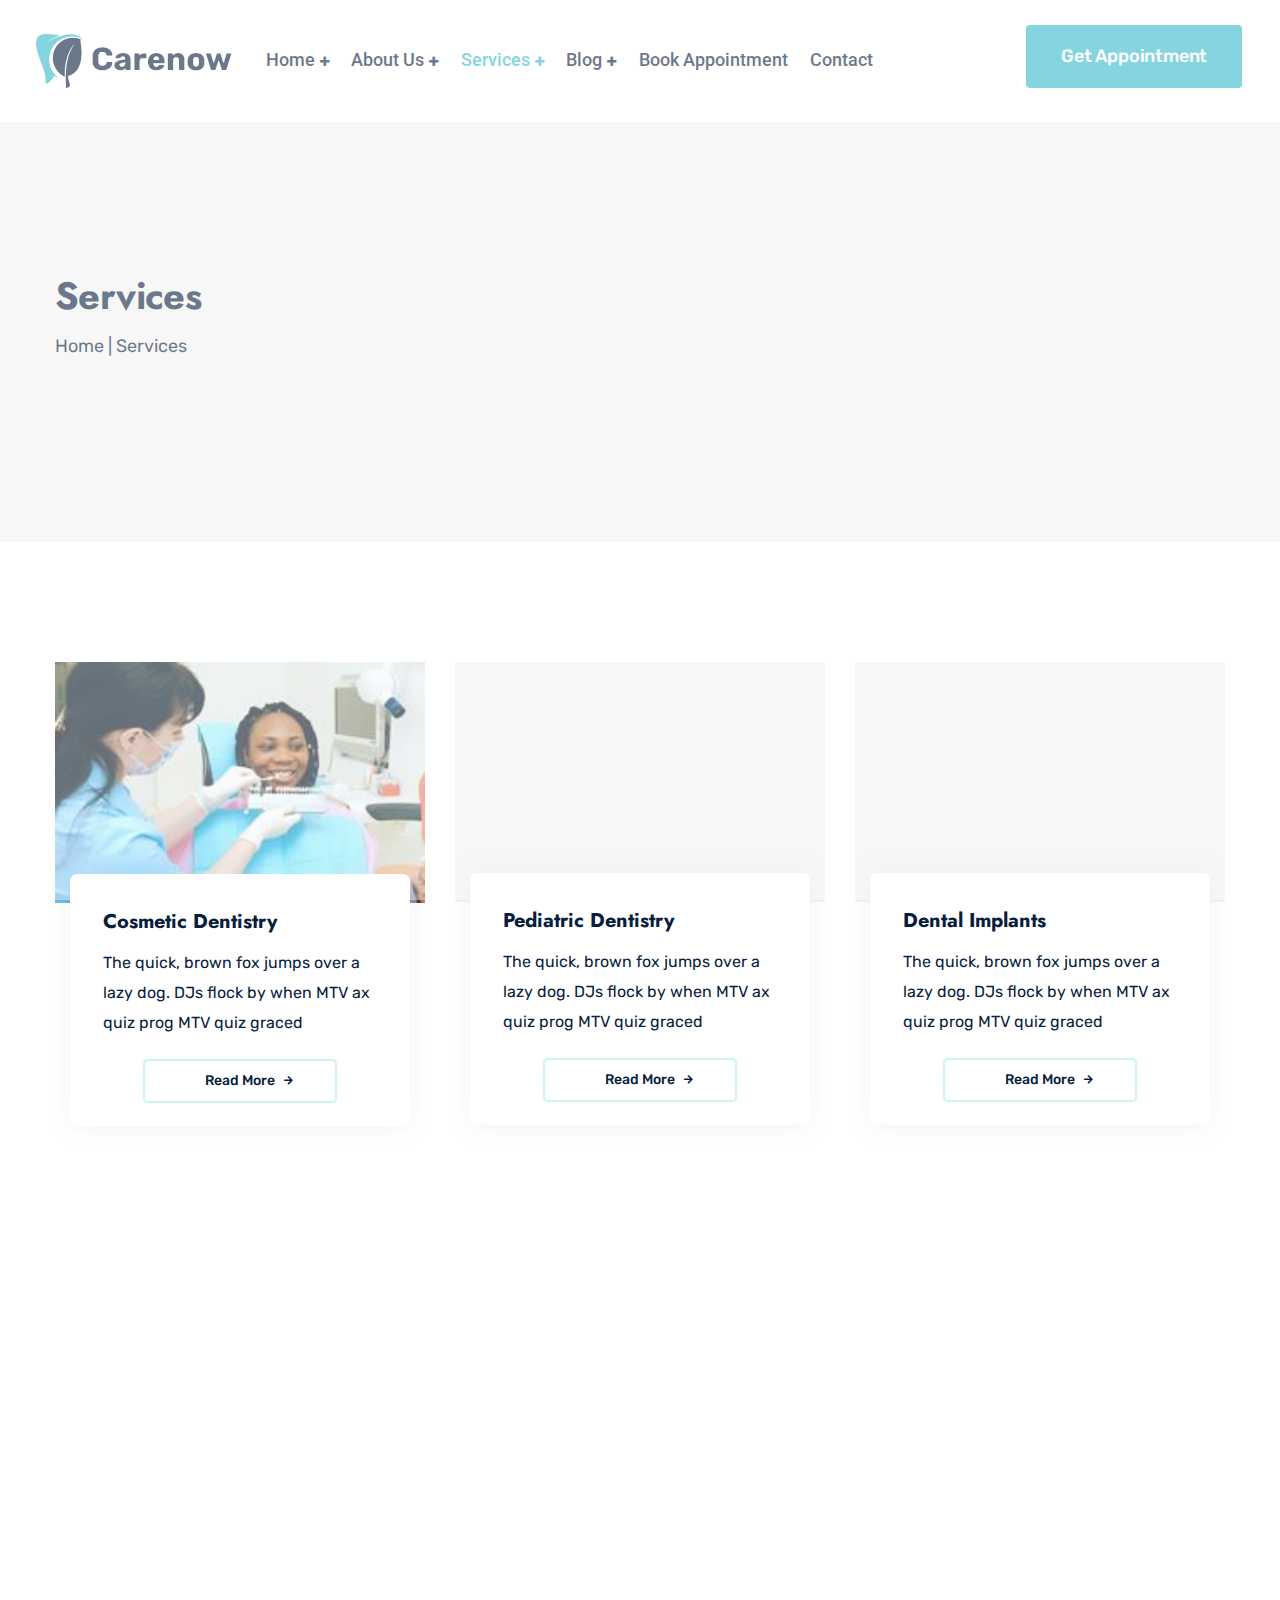
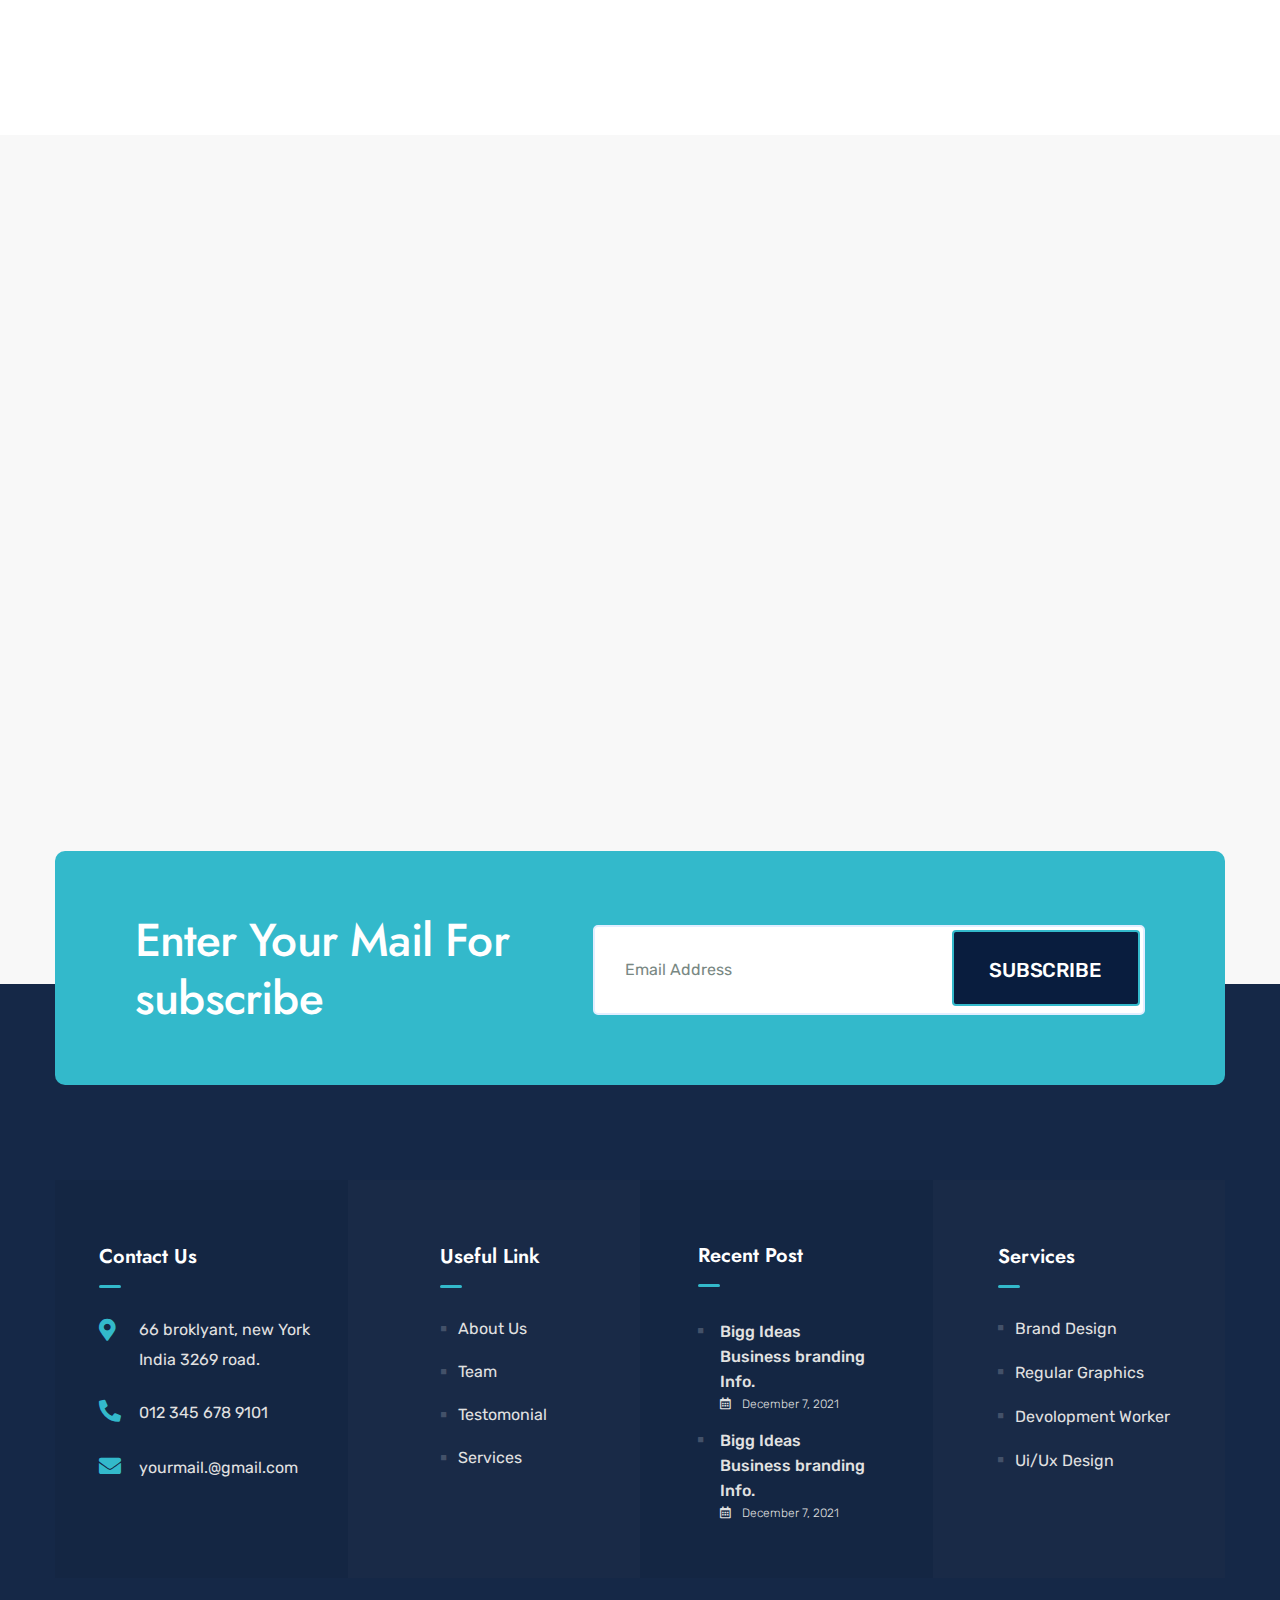
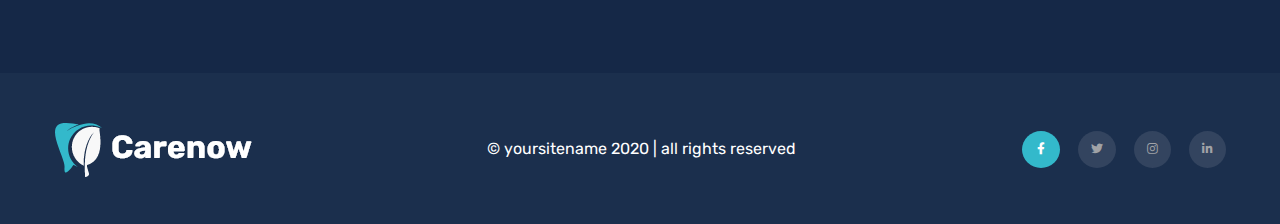
<file: services.html>
<!DOCTYPE html>
<html lang="en">

<head>
    <meta charset="UTF-8">
    <meta http-equiv="X-UA-Compatible" content="IE=edge">
    <meta name="viewport" content="width=device-width, initial-scale=1.0">
    <title>Carenow – Medical & Dentist HTML Tempate</title>
    <link rel="stylesheet" href="assets/css/color/color-1.css">
    <link rel="stylesheet" href="assets/css/style.css">
    <link rel="stylesheet" href="assets/css/responsive.css">
    <!--animation-->
    <link rel="stylesheet" href="assets/animation/animate.css">
    <!--logo-->
    <link rel="icon" href="assets/image/Facvicon.png" sizes="32x32" />
</head>
<body class="header_sticky">
    <!-- Preloader -->
    <div id="loading-overlay">
        <div class="loader"></div>
    </div>
    <div class="wrapper">
        <div id="page">
            <header class="header downscrolled clearfix">
                <div id="header">
                    <div id="site-header">                   
                        <div class="logo">
                            <a href="index.html">
                                <img src="assets/image/LogoDark.png" alt="image">
                            </a>
                        </div>
                        <!-- //mobile menu button -->
                        <div class="nav-wrap">
                            <nav id="mainnav" class="mainnav">
                                <ul class="menu">
                                    <li class="menu-item-has-children">
                                        <a href="index.html" title="">Home</a>
                                        <ul class="sub-menu">
                                            <li><a href="index.html" title="">Home 01</a></li>
                                            <li><a href="home2.html" title="">Home 02</a></li>
                                        </ul>
                                        <!-- /.sub-menu -->
                                    </li>
                                    <li class="menu-item-has-children">
                                        <a href="about-us.html" title="">About Us</a>
                                        <ul class="sub-menu">
                                            <li><a href="about-us.html" title="">About</a></li>
                                            <li><a href="doctor.html" title="">Doctor</a></li>
                                            <li><a href="doctor-details.html" title="">Doctor Details</a></li>
                                            <li><a href="pricing-table.html" title="">Our Pricing</a></li>
                                            <li><a href="gallery.html" title="">Gallery</a></li>
                                            <li><a href="faq.html" title="">FAQ</a></li>
                                        </ul>
                                         <!-- /.sub-menu -->
                                    </li>
                                    <li class="menu-item-has-children active">
                                        <a href="services.html" title="">Services</a>
                                        <ul class="sub-menu">
                                            <li class="active"><a href="services.html" title="">Services</a></li>
                                            <li><a href="service-details.html" title="">Services Details</a></li>
                                        </ul>
                                        <!-- /.sub-menu -->
                                    </li>
                                    <li class="menu-item-has-children">
                                        <a href="blog-standard.html" title="">Blog</a>
                                        <ul class="sub-menu">
                                            <li><a href="blog-standard.html" title="">Blog Standard</a></li>
                                            <li><a href="blog-details.html" title="">Blog Details</a></li>
                                        </ul>
                                        <!-- /.sub-menu -->
                                    </li>
                                    <li>
                                        <a href="book-appointment.html" title="">Book Appointment</a>
                                    </li>
                                    <li>
                                        <a href="contact.html" title="">Contact</a>
                                    </li>
                                </ul>
                                <!-- /.menu -->
                            </nav>
                        </div>
                        <!-- /#mainnav -->
                        <div class="contact">
                            <div class="top-bar-right">
                                <div class="call-us">
                                    <div class="icon-call-us"></div>
                                    <div class="content-call-us">
                                        <p>Call Us</p>
                                        <a href="tel:360-779-2228" class="font-bold text-color-title-sidebar">360-779-2228</a>
                                    </div>
                                </div>
                                <div class="button-header">
                                    <a href="book-appointment.html" class="themesflat-button bg-accent btn-header"><span>Get Appointment</span></a>
                                </div>
                            </div>
                        </div>

                        <div class="btn-menu">
                            <span></span>
                        </div>
                    </div>
                </div>
            </header>
            <div id="header-baner">
                <div class="container">
                    <div class="text-banner wow fadeInDown">
                        <div class="baner-tittle">
                            Services
                        </div>
                        <div class="baner-content">
                            <a href="index.html" class="font-raguler">Home </a><span> | Services</span> 
                        </div>
                    </div>
                </div>
            </div>
            <!-- Main Content -->
            <div id="main-content" class="site-main clearfix">
                <div id="content-wrap">
                    <div id="site-content" class="site-content clearfix">
                        <div id="inner-content" class="inner-content-wrap">
                            <div class="page-content">
                             
                                <section class="fl-row intro-middle">
                                    <div class="container">
                                        <div class="row">
                                            <div class="themesflat-spacer clearfix" data-desktop="120" data-mobile="70" data-smobile="70"></div>
                                        </div>
                                        <div class="row">

                                            <div class="col-lg-4 col-md-6 col-sm-12">
                                                <div class="box-item wow fadeInUp">
                                                    <div class="img">
                                                        <img src="assets/image/common/intro01.jpg" alt="image">
                                                    </div>
                                                    <div class="box-wrap">
                                                        <div class="title">
                                                            <a href="service-details.html">Cosmetic Dentistry</a>
                                                        </div>
                                                        <p class="pdt-10 text-color-title-sidebar">
                                                            The quick, brown fox jumps over a lazy dog. DJs flock by when MTV ax quiz prog MTV quiz graced
                                                        </p>
                                                        <div class="flat-read-more">
                                                            <a href="service-details.html" class="themesflat-button font-default small">
                                                                <span>Read More<i class="fa fa-arrow-right"></i> </span>
                                                            </a>
                                                        </div>
                                                    </div>
                                                </div>
                                                <div class="themesflat-spacer clearfix" data-desktop="8" data-mobile="8" data-smobile="8"></div>
                                            </div>

                                            <div class="col-lg-4 col-md-6 col-sm-12">
                                                <div class="box-item wow fadeInUp"  data-wow-delay="100ms">
                                                    <div class="img">
                                                        <img src="assets/image/common/intro04.jpg" alt="image">
                                                    </div>
                                                    <div class="box-wrap">
                                                        <div class="title">
                                                            <a href="service-details.html">Pediatric Dentistry</a>
                                                        </div>
                                                        <p class="pdt-10 text-color-title-sidebar">
                                                            The quick, brown fox jumps over a lazy dog. DJs flock by when MTV ax quiz prog MTV quiz graced
                                                        </p>
                                                        <div class="flat-read-more">
                                                            <a href="service-details.html" class="themesflat-button font-default small">
                                                                <span>Read More<i class="fa fa-arrow-right"></i> </span>
                                                            </a>
                                                        </div>
                                                    </div>
                                                </div>
                                                <div class="themesflat-spacer clearfix" data-desktop="8" data-mobile="8" data-smobile="8"></div>
                                            </div>

                                            <div class="col-lg-4 col-md-6 col-sm-12">
                                                <div class="box-item wow fadeInUp" data-wow-delay="200ms">
                                                    <div class="img">
                                                        <img src="assets/image/common/intro05.jpg" alt="image">
                                                    </div>
                                                    <div class="box-wrap">
                                                        <div class="title">
                                                            <a href="service-details.html">Dental Implants</a>
                                                        </div>
                                                        <p class="pdt-10 text-color-title-sidebar">
                                                            The quick, brown fox jumps over a lazy dog. DJs flock by when MTV ax quiz prog MTV quiz graced
                                                        </p>
                                                        <div class="flat-read-more">
                                                            <a href="service-details.html" class="themesflat-button font-default small">
                                                                <span>Read More<i class="fa fa-arrow-right"></i> </span>
                                                            </a>
                                                        </div>
                                                    </div>
                                                </div>
                                                <div class="themesflat-spacer clearfix" data-desktop="8" data-mobile="8" data-smobile="8"></div>
                                            </div>

                                            <div class="col-lg-4 col-md-6 col-sm-12">
                                                <div class="box-item wow fadeInUp">
                                                    <div class="img">
                                                        <img src="assets/image/common/intro06.jpg" alt="image">
                                                    </div>
                                                    <div class="box-wrap">
                                                        <div class="title">
                                                            <a href="service-details.html">Cosmetic Dentistry</a>
                                                        </div>
                                                        <p class="pdt-10 text-color-title-sidebar">
                                                            The quick, brown fox jumps over a lazy dog. DJs flock by when MTV ax quiz prog MTV quiz graced
                                                        </p>
                                                        <div class="flat-read-more">
                                                            <a href="service-details.html" class="themesflat-button font-default small">
                                                                <span>Read More<i class="fa fa-arrow-right"></i> </span>
                                                            </a>
                                                        </div>
                                                    </div>
                                                </div>
                                            </div>

                                            <div class="col-lg-4 col-md-6 col-sm-12">
                                                <div class="box-item wow fadeInUp"  data-wow-delay="100ms">
                                                    <div class="img">
                                                        <img src="assets/image/common/intro07.jpg" alt="image">
                                                    </div>
                                                    <div class="box-wrap">
                                                        <div class="title">
                                                            <a href="service-details.html">Pediatric Dentistry</a>
                                                        </div>
                                                        <p class="pdt-10 text-color-title-sidebar">
                                                            The quick, brown fox jumps over a lazy dog. DJs flock by when MTV ax quiz prog MTV quiz graced
                                                        </p>
                                                        <div class="flat-read-more">
                                                            <a href="service-details.html" class="themesflat-button font-default small">
                                                                <span>Read More<i class="fa fa-arrow-right"></i> </span>
                                                            </a>
                                                        </div>
                                                    </div>
                                                </div>
                                            </div>

                                            <div class="col-lg-4 col-md-6 col-sm-12">
                                                <div class="box-item wow fadeInUp" data-wow-delay="200ms">
                                                    <div class="img">
                                                        <img src="assets/image/common/intro08.jpg" alt="image">
                                                    </div>
                                                    <div class="box-wrap">
                                                        <div class="title">
                                                            <a href="service-details.html">Dental Implants</a>
                                                        </div>
                                                        <p class="pdt-10 text-color-title-sidebar">
                                                            The quick, brown fox jumps over a lazy dog. DJs flock by when MTV ax quiz prog MTV quiz graced
                                                        </p>
                                                        <div class="flat-read-more">
                                                            <a href="service-details.html" class="themesflat-button font-default small">
                                                                <span>Read More<i class="fa fa-arrow-right"></i> </span>
                                                            </a>
                                                        </div>
                                                    </div>
                                                </div>
                                            </div>

                                        </div>
                                        <div class="row">
                                            <div class="themesflat-spacer clearfix" data-desktop="80" data-mobile="30" data-smobile="30"></div>
                                        </div>
                                    </div>
                                </section>
                                <!--/intro-middle-->

                                <section class="services-faq">
                                    <div class="container">
                                        <div class="row">
                                            <div class="themesflat-spacer clearfix" data-desktop="130" data-mobile="70" data-smobile="70"></div>
                                        </div>
                                        <div class="row">
                                            <div class="col-lg-6 col-md-12 col-sm-12">
                                                <div class="box-services-faq wow fadeInUp">
                                                    <div class="box-wrap-services-faq">
                                                        <div class="feature-box-services-fqa">
                                                            <img src="assets/image/thumbnails/Group962.png" alt="image">
                                                        </div>
                                                        <div class="content-services-faq">
                                                            <div class="themesflat-spacer clearfix" data-desktop="10" data-mobile="10" data-smobile="10"></div>
                                                            <div class="title-heading">
                                                                FAQ
                                                            </div>
                                                            <p>Lorem Ipsum is simply dummy text of available in market</p>
                                                            <div class="themesflat-spacer clearfix" data-desktop="50" data-mobile="50" data-smobile="50"></div>
                                                        </div>
                                                    </div>

                                                    <div class="themesflat-spacer clearfix" data-desktop="63" data-mobile="50" data-smobile="50"></div>

                                                    <div class="box-faq">
                                                        
                                                        <div class="item-faq">
                                                            <div class="title-heading-faq">
                                                                <div class="themesflat-spacer clearfix" data-desktop="28" data-mobile="28" data-smobile="28"></div>
                                                                <h4 ><span>01.</span><span class="pdl-12">What does you do?</span></h4>
                                                                <div class="themesflat-spacer clearfix" data-desktop="17" data-mobile="17" data-smobile="17"></div>
                                                            </div>
                                                            <div class="content-item-faq">
                                                                <div class="themesflat-spacer clearfix" data-desktop="24" data-mobile="24" data-smobile="24"></div>
                                                                <p>
                                                                    Lorem Ipsum is simply dummy of free available in market the printing  and typesetting industry has been industry's standard.
                                                                </p>
                                                                <div class="themesflat-spacer clearfix" data-desktop="25" data-mobile="25" data-smobile="25"></div>
                                                            </div>
                                                        </div>

                                                        <div class="item-faq">
                                                            <div class="title-heading-faq">
                                                                <div class="themesflat-spacer clearfix" data-desktop="26" data-mobile="26" data-smobile="26"></div>
                                                                <h4 ><span>02.</span><span class="pdl-12">What is graphics design?</span></h4>
                                                                <div class="themesflat-spacer clearfix" data-desktop="16" data-mobile="16" data-smobile="16"></div>
                                                            </div>
                                                            <div class="content-item-faq">
                                                                <div class="themesflat-spacer clearfix" data-desktop="24" data-mobile="24" data-smobile="24"></div>
                                                                <p>
                                                                    Lorem Ipsum is simply dummy of free available in market the printing  and typesetting industry has been industry's standard.
                                                                </p>
                                                                <div class="themesflat-spacer clearfix" data-desktop="25" data-mobile="25" data-smobile="25"></div>
                                                            </div>
                                                        </div>

                                                        <div class="item-faq">
                                                            <div class="title-heading-faq">
                                                                <div class="themesflat-spacer clearfix" data-desktop="28" data-mobile="28" data-smobile="28"></div>
                                                                <h4 ><span>03.</span><span class="pdl-12">Why we are the best?</span></h4>
                                                                <div class="themesflat-spacer clearfix" data-desktop="15" data-mobile="15" data-smobile="15"></div>
                                                            </div>
                                                            <div class="content-item-faq">
                                                                <div class="themesflat-spacer clearfix" data-desktop="24" data-mobile="24" data-smobile="24"></div>
                                                                <p>
                                                                    Lorem Ipsum is simply dummy of free available in market the printing  and typesetting industry has been industry's standard.
                                                                </p>
                                                                <div class="themesflat-spacer clearfix" data-desktop="25" data-mobile="25" data-smobile="25"></div>
                                                            </div>
                                                        </div>
                                                       
                                                    </div>
                                                </div><!--/box-services-faq-->
                                            </div>
                                            <div class="col-lg-6 col-md-12 col-sm-12">
                                                <div class="box-services-faq wow fadeInUp">

                                                    <div class="themesflat-spacer clearfix" data-desktop="30" data-mobile="30" data-smobile="30"></div>

                                                    <div class="box-faq">
                                                        
                                                        <div class="item-faq">
                                                            <div class="title-heading-faq">
                                                                <div class="themesflat-spacer clearfix" data-desktop="27" data-mobile="27" data-smobile="27"></div>
                                                                <h4 ><span>01.</span><span class="pdl-12">What does you do?</span></h4>
                                                                <div class="themesflat-spacer clearfix" data-desktop="16" data-mobile="16" data-smobile="16"></div>
                                                            </div>
                                                            <div class="content-item-faq">
                                                                <div class="themesflat-spacer clearfix" data-desktop="24" data-mobile="24" data-smobile="24"></div>
                                                                <p>
                                                                    Lorem Ipsum is simply dummy of free available in market the printing  and typesetting industry has been industry's standard.
                                                                </p>
                                                                <div class="themesflat-spacer clearfix" data-desktop="25" data-mobile="25" data-smobile="25"></div>
                                                            </div>
                                                        </div>

                                                        <div class="item-faq">
                                                            <div class="title-heading-faq">
                                                                <div class="themesflat-spacer clearfix" data-desktop="28" data-mobile="28" data-smobile="28"></div>
                                                                <h4 ><span>02.</span><span class="pdl-12">What is graphics design?</span></h4>
                                                                <div class="themesflat-spacer clearfix" data-desktop="15" data-mobile="15" data-smobile="15"></div>
                                                            </div>
                                                            <div class="content-item-faq">
                                                                <div class="themesflat-spacer clearfix" data-desktop="24" data-mobile="24" data-smobile="24"></div>
                                                                <p>
                                                                    Lorem Ipsum is simply dummy of free available in market the printing  and typesetting industry has been industry's standard.
                                                                </p>
                                                                <div class="themesflat-spacer clearfix" data-desktop="25" data-mobile="25" data-smobile="25"></div>
                                                            </div>
                                                        </div>

                                                        <div class="item-faq">
                                                            <div class="title-heading-faq">
                                                                <div class="themesflat-spacer clearfix" data-desktop="27" data-mobile="27" data-smobile="27"></div>
                                                                <h4 ><span>03.</span><span class="pdl-12">Why we are the best?</span></h4>
                                                                <div class="themesflat-spacer clearfix" data-desktop="16" data-mobile="16" data-smobile="16"></div>
                                                            </div>
                                                            <div class="content-item-faq">
                                                                <div class="themesflat-spacer clearfix" data-desktop="24" data-mobile="24" data-smobile="24"></div>
                                                                <p>
                                                                    Lorem Ipsum is simply dummy of free available in market the printing  and typesetting industry has been industry's standard.
                                                                </p>
                                                                <div class="themesflat-spacer clearfix" data-desktop="25" data-mobile="25" data-smobile="25"></div>
                                                            </div>
                                                        </div>

                                                        <div class="item-faq">
                                                            <div class="title-heading-faq">
                                                                <div class="themesflat-spacer clearfix" data-desktop="28" data-mobile="28" data-smobile="28"></div>
                                                                <h4 ><span>04.</span><span class="pdl-12">What is industries covered?</span></h4>
                                                                <div class="themesflat-spacer clearfix" data-desktop="15" data-mobile="15" data-smobile="15"></div>
                                                            </div>
                                                            <div class="content-item-faq">
                                                                <div class="themesflat-spacer clearfix" data-desktop="24" data-mobile="24" data-smobile="24"></div>
                                                                <p>
                                                                    Lorem Ipsum is simply dummy of free available in market the printing  and typesetting industry has been industry's standard.
                                                                </p>
                                                                <div class="themesflat-spacer clearfix" data-desktop="25" data-mobile="25" data-smobile="25"></div>
                                                            </div>
                                                        </div>
                                                       
                                                    </div>
                                                </div><!--/box-services-faq-->
                                            </div>
                                        </div>
                                        <div class="row">
                                            <div class="themesflat-spacer clearfix" data-desktop="233" data-mobile="170" data-smobile="80"></div>
                                        </div>
                                    </div>
                                </section>
                            </div>
                            <!--.page-content-->
                        </div>
                        <!--#inner-content-->
                    </div>
                    <!--site-content-->
                </div>
                <!--#content-wrap-->
            </div>
            <!--#main-content-->
            <footer id="footer">
                <div class="container">
                    <div class="row">
                        <div class="col-12">
                            <div class="box-sr">
                                <div class="text-subscribe">
                                    <div class="themesflat-spacer clearfix" data-desktop="60" data-mobile="60" data-smobile="20"></div>
                                    <h1 class="text-color-white">Enter Your Mail For  subscribe</h1>
                                    <div class="themesflat-spacer clearfix" data-desktop="58" data-mobile="58" data-smobile="0"></div>
                                </div>
                                <div class="form-contact">
                                    <div class="themesflat-spacer clearfix" data-desktop="74" data-mobile="74" data-smobile="0"></div>
                                    <form  id="subscribe-form" action="#" method="GET" accept-charset="utf-8" class="form-submit contact-form wpcf7-form">
                                        <div class="form-group">
                                            <input type="email" name="email" value="" class="email" placeholder="Email Address" required>
                                            <button type="submit" id="submit" name="submit" class="themesflat-button bg-color-2" role="button">SUBSCRIBE</button>
                                        </div>
                                    </form>
                                    <div class="themesflat-spacer clearfix" data-desktop="40" data-mobile="40" data-smobile="1"></div>
                                </div>
                            </div>
                        </div>
                    </div>
                    
                        
                    <div class="row">
                        <div class="themesflat-spacer clearfix" data-desktop="95" data-mobile="95" data-smobile="25"></div>
                    </div>
                    <div class="row">
                       <div class="col-12">
                            <div class="box-list-footer">
                                <div class="box-list box-contact">
                                    <div class="title-footer text-color-white">Contact Us</div>
                                    <ul class="one-half first">
                                        <li>
                                            <span><i class="fas fa-map-marker-alt flat-icon-footer "></i></span>
                                            <span>66 broklyant, new York India 3269 road.</span>
                                        </li>
                                        <li>
                                            <span><i class="fa fa-phone-alt flat-icon-footer"></i></span>
                                            <span><a href="tel:0123456789">012 345 678 9101</a></span>
                                        </li>
                                        <li>
                                            <span><i class="fas fa-envelope flat-icon-footer"></i></span>
                                            <span><a href="mailto:yourmail.@gmail.com">yourmail.@gmail.com</a></span>
                                        </li>
                                    </ul><!-- /.one-half -->
                                </div><!-- /.widget-services -->
                            
                                <div class="box-list box-useful">
                                    <div class="title-footer text-color-white"><a>Useful Link</a></div>
                                    <ul class="one-half first">
                                        <li><a href="about-us.html" title=""><span><i class="fa fa-square"></i></span>About Us</a></li>
                                        <li><a href="doctor.html" title=""><span><i class="fa fa-square"></i></span>Team</a></li>
                                        <li><a href="about-us.html" title=""><span><i class="fa fa-square"></i></span>Testomonial</a></li>
                                        <li><a href="services.html" title=""><span><i class="fa fa-square"></i></span>Services</a></li>
                                    </ul><!-- /.one-half -->
                                </div><!-- /.widget-services -->
                            
                                <div class="box-list box-recent">
                                    <div class="title-footer text-color-white"><a>Recent Post</a></div>
                                    <ul class="one-half first">
                                        <li >
                                            <ul>
                                                <li class="in">
                                                    <a href="blog-details.html">
                                                        <i class="fa fa-square"></i>
                                                        Bigg Ideas Business branding Info.
                                                    </a>
                                                </li>
                                                <li class="day">
                                                    <a href="blog-details.html" class="rubik-12-300" ><span><i class="far fa-calendar-alt"></i></span>  December 7, 2021</a>
                                                </li>
                                            </ul>
                                        </li>
                                        <li class="recent">
                                                <ul>
                                                <li  class="in">
                                                    <a href="blog-details.html">
                                                        <i class="fa fa-square"></i>
                                                        Bigg Ideas Business branding Info.
                                                    </a>
                                                </li>
                                                <li class="day">
                                                    <a href="blog-details.html" ><span><i class="far fa-calendar-alt"></i></span>  December 7, 2021</a>
                                                </li>
                                            </ul>
                                        </li>
                                    </ul><!-- /.one-half -->
                                </div><!-- /.widget-services -->
                            
                                <div class="box-list box-services ">
                                    <div class="title-footer text-color-white"><a>Services</a></div>
                                    <ul class="one-half first">
                                        <li><a href="service-details.html" title=""><span><i class="fa fa-square"></i></span>Brand Design</a></li>
                                        <li><a href="service-details.html" title=""><span><i class="fa fa-square"></i></span>Regular Graphics</a></li>
                                        <li><a href="service-details.html" title=""><span><i class="fa fa-square"></i></span>Devolopment Worker</a></li>
                                        <li><a href="service-details.html" title=""><span><i class="fa fa-square"></i></span>Ui/Ux Design</a></li>
                                    </ul><!-- /.one-half -->
                                </div><!-- /.widget-services -->

                            </div><!-- /widget-box -->
                       </div>
                    </div>
                    <div class="row">
                        <div class="themesflat-spacer clearfix" data-desktop="95" data-mobile="50" data-smobile="40"></div>
                    </div>
                </div>
                <div class="footer-bottom">
                    <div class="container">
                        <div class="row">
                            <div class="logo-bottom">
                                <a href="">
                                    <img src="assets/image/Logolight.png" alt="image">
                                </a>
                            </div>
                            <h3 class="copyright">
                                © yoursitename  2020 | all rights reserved
                            </h3>
                            <ul class="list-icon-bottom">
                                <li class="bottom-icon-active  "><a href="#" title=""><i class="fab fa-facebook-f"></i></a></li>
                                <li class="bottom-icon-style "><a href="#" title=""><i class="fab fa-twitter"></i></a></li>
                                <li class="bottom-icon-style "><a href="#" title=""><i class="fab fa-instagram"></i></a></li>
                                <li class="bottom-icon-style " ><a href="#" title=""><i class="fab fa-linkedin-in"></i></a></li>
                            </ul>
                        </div>
                    </div>
                </div><!--/.footer-bottom-->
            </footer>

            <div class="button-go-top">
                <a href="#" title="" class="go-top">
                    <i class="fa fa-chevron-up"></i>
                </a>
            </div>

        </div><!--#page-->
    </div> <!--#wrapper-->
    <!-- Javascript -->
    <script type="text/javascript" src="javascript/jquery.min.js"></script>
    <script type="text/javascript" src="javascript/bootstrap.min.js"></script>
    <script type="text/javascript" src="javascript/jquery.easing.js"></script>
    <!--animation-->
    <script src="assets/animation/wow.min.js"></script>
    <script src="javascript/animation.js"></script>
    <script type="text/javascript" src="javascript/main.js"></script>
</body>

</html>
</file>
<file: assets/css/color/color-1.css>
:root {
	--primary-color       : #33b9cb !important;
	--primary-color2      : #091D3E !important;
	--white-color         : #ffff !important;
	--jost-font           : 'Jost', sans-serif;
	--rubik-font          : 'Rubik', sans-serif;
	--font-weight-light   : 300;
	--font-weight-regular : 400;
	--font-weight-medium  : 500;
	--font-weight-semibold: 600;
	--font-weight-bold    : 700;
}
</file>
<file: assets/css/style.css>
/**
  * Name: CareNow
  * Version: 1.0.2
  * Author: Themesflat
  * Author URI: http://www.themesflat.com
*/

@import url('https://fonts.googleapis.com/css2?family=Jost:ital,wght@0,100;0,200;0,300;0,400;0,500;0,600;0,700;0,800;0,900;1,100;1,200;1,300;1,400;1,500;1,600;1,700;1,800;1,900&family=Roboto:ital,wght@0,100;0,300;0,400;0,500;0,700;0,900;1,100;1,300;1,400;1,500;1,700;1,900&family=Rubik:ital,wght@0,300;0,400;0,500;0,600;0,700;0,800;0,900;1,300;1,400;1,500;1,600;1,700;1,800;1,900&display=swap');
@import url('https://fonts.googleapis.com/css2?family=Jost:ital,wght@0,100;0,200;0,300;0,400;0,500;0,600;0,700;0,800;0,900;1,100;1,200;1,300;1,400;1,500;1,600;1,700;1,800;1,900&family=Roboto:ital,wght@0,100;0,300;0,400;0,500;0,700;0,900;1,100;1,300;1,400;1,500;1,700;1,900&family=Rubik:ital,wght@0,300;0,400;0,500;0,600;0,700;0,800;0,900;1,300;1,400;1,500;1,600;1,700;1,800;1,900&display=swap');
@import url('https://fonts.googleapis.com/css?family=Montserrat:100,100i,200,200i,300,300i,400,400i,500,500i,600,600i,700,700i,800,800i,900,900i | Open+Sans:300,300i,400,400i,600,600i,700,700i,800,800i | Hind:300,400,500,600,700');

@import "bootstrap.css";
@import "icomoon.css";
@import "owl.carousel.css";
@import "font-awesome.css";
@import "shortcodes.css";
@import "all.css";

/**
  * root
  * General
  * Elements
  * List 
  * Table 
  * Media 
  * Typography
  * Fixes 
  * Define
  * Remove chrome yellow autofill 
  * Reset search styling 
  * Input normal 
  * Reset
  * Entry Content 
  * themesflat-pagination
  * Blog Pagination
  * Widget title 
  * Widget Search
  * Widget Brochure 
  * Widget-infomation 
  * Widget list 
  * comment 
  * comment-list
  * hv-background-before
  * GoTop
  * home
  * intro 
  * our-team
  * portfolio 
  * couter
  * process
  * contact (home)
  * article
  * footer
  * footer-bottom
*/

/* General
-------------------------------------------------------------- */
body,
button,
input,
select,
textarea {
	font-family            : 'Rubik', sans-serif;
	font-weight            : 400;
	color                  : #555555;
	font-size              : 14px;
	line-height            : 24px;
	background-color       : #fff;
	-webkit-font-smoothing : antialiased;
	-moz-osx-font-smoothing: grayscale;
	text-rendering         : optimizeLegibility;
	overflow-x             : hidden;
	overflow-y             : auto;
}

img {
	height                : auto;
	max-width             : 100%;
	vertical-align        : middle;
	-ms-interpolation-mode: bicubic
}

p {
	margin: 0 0 20px;
}

strong,
b,
cite {
	font-weight: bold;
}

dfn,
cite,
em,
i,
blockquote {
	font-style: italic;
}

blockquote {
	position        : relative;
	background-color: transparent;
	margin          : 0px;
	padding         : 0 0 0 32px;
}

blockquote>p:last-child {
	margin-bottom: 0;
}

blockquote cite {
	position: absolute;
	right   : 0;
	bottom  : 0;
}

blockquote em,
blockquote i {
	font-style: normal;
}

abbr,
acronym {
	border-bottom: 1px dotted #e0e0e0;
	cursor       : help;
}

mark,
ins {
	text-decoration: none;
}

sup,
sub {
	font-size     : 75%;
	height        : 0;
	line-height   : 0;
	position      : relative;
	vertical-align: baseline;
}

sup {
	top: -6px;
}

sub {
	bottom: -3px;
}

small {
	font-size: 75%;
}

big {
	font-size: 125%;
}

address {
	font-style: italic;
	margin    : 0 0 20px;
}

code,
kbd,
tt,
var,
samp,
pre {
	margin         : 20px 0;
	padding        : 4px 12px;
	background     : #f5f5f5;
	border         : 1px solid #e0e0e0;
	overflow-x     : auto;
	-webkit-hyphens: none;
	-moz-hyphens   : none;
	hyphens        : none;
	border-radius  : 0;
	height         : auto;
}

/* Elements
- */
html {
	-webkit-box-sizing: border-box;
	-moz-box-sizing   : border-box;
	box-sizing        : border-box;
}

*,
*:before,
*:after {
	-webkit-box-sizing: inherit;
	-moz-box-sizing   : inherit;
	box-sizing        : inherit;
}

hr {
	background-color: #e0e0e0;
	border          : 0;
	height          : 1px;
	margin-bottom   : 20px;
}

/* List */
ul,
ol {
	padding: 0;
	margin : 0 0 20px 20px;
}

ul {
	list-style: disc;
}

ol {
	list-style: decimal;
}

li>ul,
li>ol {
	margin-bottom: 0;
}

li {
	list-style: none;
}

dl,
dd {
	margin: 0 0 20px;
}

dt {
	font-weight: bold;
}

del,
.disable {
	text-decoration: line-through;
	filter         : alpha(opacity=50);
	opacity        : 0.5;
}

/* Table */
table,
th,
td {
	border: 1px solid #e0e0e0;
}

table {
	border-collapse: separate;
	border-spacing : 0;
	border-width   : 1px 0 0 1px;
	margin         : 0 0 30px;
	table-layout   : fixed;
	width          : 100%;
}

caption,
th,
td {
	font-weight: normal;
	text-align : left;
}

th {
	border-width: 0 1px 1px 0;
	font-weight : bold;
}

td {
	border-width: 0 1px 1px 0;
}

th,
td {
	padding: 8px 12px;
}

a:hover {
	text-decoration: none;
}

/* Media */
embed,
iframe,
object,
video {
	margin-bottom : 20px;
	max-width     : 100%;
	vertical-align: middle;
}

p>embed,
p>iframe,
p>object,
p>video {
	margin-bottom: 0;
}

/* Typography
-------------------------------------------------------------- */

h1 {
	font-size  : 32px;
	line-height: 46px;
	color      : var(--primary-color2);
	font-family: 'Jost', sans-serif;
	font-weight: 500;
}

h2 {
	font-size  : 24px;
	line-height: 35px;
}

h3 {
	font-size: 16px
}

h4 {
	font-size  : 20px;
	font-family: "Jost", sans-serif;
	font-weight: 700;
}

/* 20px */
h5 {
	font-family: 'Rubik', sans-serif;
	font-size  : 15px;
	font-weight: 400;
}

h6 {
	font-family   : "Rubik"sans-serif;
	color         : #222;
	font-weight   : 600;
	line-height   : 1.5;
	margin        : 0 0 15px;
	text-rendering: optimizeLegibility;
}

/* Fixes */
button,
input {
	line-height: normal;
}

button,
input,
select,
textarea {
	font-size     : 100%;
	line-height   : inherit;
	margin        : 0;
	vertical-align: baseline;
}

input,
textarea {
	font-size       : 1em;
	max-width       : 100%;
	background-image: -webkit-linear-gradient(rgba(255, 255, 255, 0), rgba(255, 255, 255, 0));
	/* Removing the inner shadow on iOS inputs */
}

textarea {
	overflow      : auto;
	/* Removes default vertical scrollbar in IE6/7/8/9 */
	vertical-align: top;
	/* Improves readability and alignment in all browsers */
}

input[type="checkbox"] {
	display: inline;
}

button,
input[type="button"],
input[type="reset"],
input[type="submit"] {
	line-height       : 1;
	cursor            : pointer;
	-webkit-appearance: button;
	border            : 0;
}

input[type="checkbox"],
input[type="radio"] {
	padding: 0;
	/* Addresses excess padding in IE8/9 */
}

input[type="search"] {
	-webkit-appearance: textfield;
	/* Addresses appearance set to searchfield in S5, Chrome */
}

input[type="search"]::-webkit-search-decoration {
	/* Corrects inner padding displayed oddly in S5, Chrome on OSX */
	-webkit-appearance: none;
}

button::-moz-focus-inner,
input::-moz-focus-inner {
	border : 0;
	padding: 0;
}

/* Remove chrome yellow autofill */
input:-webkit-autofill {
	-webkit-box-shadow: 0 0 0px 1000px #f7f7f7 inset
}

/* Reset search styling */
input[type="search"] {
	outline: 0
}

input[type="search"]::-webkit-search-decoration,
input[type="search"]::-webkit-search-cancel-button,
input[type="search"]::-webkit-search-results-button,
input[type="search"]::-webkit-search-results-decoration {
	display: none
}

/* Input normal */
select,
textarea,
input[type="text"],
input[type="password"],
input[type="datetime"],
input[type="datetime-local"],
input[type="date"],
input[type="month"],
input[type="time"],
input[type="week"],
input[type="number"],
input[type="email"],
input[type="url"],
input[type="search"],
input[type="tel"],
input[type="color"] {
	color             : #021F4B;
	border            : 1px solid #e7e7e7;
	padding           : 13px 20px;
	letter-spacing    : 0px;
	background-color  : transparent;
	line-height       : inherit;
	width             : 100%;
	margin-bottom     : 14px;
	height            : auto;
	text-shadow       : none;
	-webkit-box-shadow: none;
	-moz-box-shadow   : none;
	box-shadow        : none;
	-webkit-box-sizing: border-box;
	-moz-box-sizing   : border-box;
	box-sizing        : border-box;
	-webkit-transition: border ease .238s;
	-moz-transition   : border ease .238s;
	transition        : border ease .238s;
}

/* Input focus */
textarea:focus,
input[type="text"]:focus,
input[type="password"]:focus,
input[type="datetime"]:focus,
input[type="datetime-local"]:focus,
input[type="date"]:focus,
input[type="month"]:focus,
input[type="time"]:focus,
input[type="week"]:focus,
input[type="number"]:focus,
input[type="email"]:focus,
input[type="url"]:focus,
input[type="search"]:focus,
input[type="tel"]:focus,
input[type="color"]:focus {
	border-color      : var(--primary-color);
	outline           : 0;
	-webkit-box-shadow: none;
	-moz-box-shadow   : none;
	box-shadow        : none;
}

/* Button */
button,
input[type="button"],
input[type="reset"],
input[type="submit"] {
	letter-spacing    : 0.5px;
	font-weight       : 500;
	font-size         : 15px;
	background-color  : var(--primary-color);
	color             : #fff;
	padding           : 19px 30px;
	display           : inline-block;
	font-family       : 'Rubik', sans-serif;
	-webkit-appearance: none;
	-webkit-transition: all ease 0.3s;
	-moz-transition   : all ease 0.3s;
	transition        : all ease 0.3s;
}

/* Button hover + focus */
button:hover,
input[type="button"]:hover,
input[type="reset"]:hover,
input[type="submit"]:hover,
button:focus,
input[type="button"]:focus,
input[type="reset"]:focus,
input[type="submit"]:focus {
	outline         : 0;
	color           : var(--primary-color);
	background-color: #fff;
}

/* Placeholder color */
::-webkit-input-placeholder {
	color: #021F4B;
}

:-moz-placeholder {
	color: #021F4B;
}

::-moz-placeholder {
	color  : #021F4B;
	opacity: 1;
}

/* Since FF19 lowers the opacity of the placeholder by default */

:-ms-input-placeholder {
	color: #021F4B;
}

/* Links */
a {
	color             : #222;
	outline           : 0;
	text-decoration   : none;
	-webkit-transition: all 0.3s ease;
	-moz-transition   : all 0.3s ease;
	-ms-transition    : all 0.3s ease;
	-o-transition     : all 0.3s ease;
	transition        : all 0.3s ease;
}

a:hover,
a:focus,
a:active {
	outline        : 0;
	color          : var(--primary-color);
	text-decoration: none
}

/* slide */
.slide-font-1 {
	font-family: 'Rubik',
		sans-serif;
	font-size     : 16px;
	font-weight   : 500;
	color         : var(--primary-color2);
	letter-spacing: 4px;
}

.slide-font-2 {
	font-family   : 'Jost', sans-serif;
	font-size     : 68px;
	font-weight   : 700;
	color         : var(--primary-color2);
	letter-spacing: -0.7px !important;
}

/* define 
----------------------------------------------*/
.button-style1 {
	background-color: #F2F7FF;
	color           : var(--primary-color2);
}

.error {
	color        : red;
	margin-bottom: 10px;
}

.font-size-small {
    font-size: 34px!important;
}

.tex-color-ct {
    color: #ced3db!important;
}

.blog-single .entry p {
	margin-bottom: 40px;
}

.ul-normal {
	display: block !important;
}

.cursor-resize {
	cursor: ew-resize !important;
}

.left {
	text-align: left;
}

.center {
	text-align: center;
}

.fl-left {
	float: left;
}

.fl-right {
	float: right;
}

.flat-read-more a span {
	position: relative;
	display : inline-block;
}

.flat-read-more a i {
	color             : var(--primary-color2);
	position          : absolute;
	top               : 47%;
	left              : 113%;
	font-size         : 10px;
	-webkit-transition: all 0.3s ease-in-out;
	-moz-transition   : all 0.3s ease-in-out;
	-ms-transition    : all 0.3s ease-in-out;
	-o-transition     : all 0.3s ease-in-out;
	transition        : all 0.3s ease-in-out;
	transform         : translateY(-50%);
}

.flat-read-more.fl-st-2 a i {
	color             : var(--primary-color);
}

.flat-read-more a:hover i {
	left              : 120%;
	color             : #fff;
	-webkit-transition: all 0.3s ease-in-out;
	-moz-transition   : all 0.3s ease-in-out;
	-ms-transition    : all 0.3s ease-in-out;
	-o-transition     : all 0.3s ease-in-out;
	transition        : all 0.3s ease-in-out;
	transform         : translateY(-50%);
}

.box-btn a span {
	position: relative;
	display : inline-block;
}

.box-btn a i {
	position          : absolute;
	top               : 53%;
	left              : 116%;
	font-size         : 20px;
	-webkit-transition: all 0.3s ease-in-out;
	-moz-transition   : all 0.3s ease-in-out;
	-ms-transition    : all 0.3s ease-in-out;
	-o-transition     : all 0.3s ease-in-out;
	transition        : all 0.3s ease-in-out;
	transform         : translateY(-50%);
}

.box-btn a:hover i {
	left              : 122%;
	color             : #fff;
	-webkit-transition: all 0.3s ease-in-out;
	-moz-transition   : all 0.3s ease-in-out;
	-ms-transition    : all 0.3s ease-in-out;
	-o-transition     : all 0.3s ease-in-out;
	transition        : all 0.3s ease-in-out;
	transform         : translateY(-50%);
}


.font-size-big {
	font-size: 61px;
}

.border-before::after {
	content         : "";
	width           : 1px;
	height          : 290px;
	background-color: #DBDBDB;
	position        : absolute;
	z-index         : 5;
	top             : 20px;
	left            : 25%;
}

.border-middle::after {
	content         : "";
	width           : 1px;
	height          : 290px;
	background-color: #DBDBDB;
	position        : absolute;
	z-index         : 5;
	top             : 20px;
	left            : 50%;
}

.border-after::after {
	content         : "";
	width           : 1px;
	height          : 290px;
	background-color: #DBDBDB;
	position        : absolute;
	z-index         : 5;
	top             : 20px;
	left            : 75%;
}

.name {
	font-family: var(--rubik-font), sans-serif;
	font-size  : 20px;
	font-weight: var(--font-weight-bold);
	line-height: 30px;
}

.pdt-5 {
	padding-top: 5px !important;
}

.pdt-8 {
	padding-top: 8px !important;
}

.pdt-10 {
	padding-top: 10px !important;
}

.pdt-12 {
	padding-top: 12px !important;
}

.pdt-13 {
	padding-top: 13px !important;
}

.pdt-15 {
	padding-top: 15px !important;
}

.pdt-20 {
	padding-top: 20px !important;
}

.pdt-25 {
	padding-top: 25px !important;
}

.pdt-28 {
	padding-top: 28px !important;
}

.pdt-30 {
	padding-top: 30px !important;
}

.pdt-33 {
	padding-top: 33px !important;
}

.pdt-35 {
	padding-top: 35px !important;
}

.pdt-36 {
	padding-top: 36px !important;
}

.pdt-39 {
	padding-top: 39px !important;
}

.pdt-40 {
	padding-top: 40px !important;
}

.pdt-48 {
	padding-top: 48px !important;
}

.pdt-63 {
	padding-top: 63px !important;
}

.pdl-5 {
	padding-left: 5px !important;
}

.pdl-10 {
	padding-left: 10px !important;
}

.pdl-15 {
	padding-left: 15px !important;
}

.pdl-12 {
	padding-left: 12px !important;
}

.pdl-20 {
	padding-left: 20px !important;
}

.pdl-22 {
	padding-left: 22px !important;
}

.pdl-25 {
	padding-left: 25px !important;
}

.pdl-30 {
	padding-left: 30px !important;
}

.pdl-33 {
	padding-left: 33px !important;
}

.pdl-36 {
	padding-left: 36px !important;
}

.pdl-40 {
	padding-left: 40px !important;
}

.pdl-45 {
	padding-left: 45px !important;
}

.pdl-58 {
	padding-left: 58px !important;
}

.pdbt-30 {
	padding-bottom: 30px !important;
}

.pdbt-70 {
	padding-bottom: 70px !important;
}

.pdr-25 {
	padding-right: 25px !important;
}

.pdr-30 {
	padding-right: 30px !important;
}

.pdr-55 {
	padding-right: 55px !important;
}

.mgr-30 {
	margin-right: 30px !important;
}

.mgt-30 {
	margin-top: 30px !important;
}

.mgt-27 {
	margin-top: 27px !important;
}

.mgt-70 {
	margin-top: 70px !important;
}

.mgt-13 {
	margin-top: 13px !important;
}

.mgl-2 {
	margin-left: 2px !important;
}

.mgl-4 {
	margin-left: 4px !important;
}

.mgl-6 {
	margin-left: 6px !important;
}

.mgl-10 {
	margin-left: 10px !important;
}

.mgl-15 {
	margin-left: 15px !important;
}

.mgl-22 {
	margin-left: 22px !important;
}

.mgl-20 {
	margin-left: 20px !important;
}

.mgl-28 {
	margin-left: 28px !important;
}

.mgl-35 {
	margin-left: 35px !important;
}

.mgl-38 {
	margin-left: 38px !important;
}

.mgl-50 {
	margin-left: 50px !important;
}

.mgr-10 {
	margin-right: 10px !important;
}

.mgr-15 {
	margin-right: 15px !important;
}

.mgr-12 {
	margin-right: 12px !important;
}

.mgr-22 {
	margin-right: 22px !important;
}

.mgr-50 {
	margin-right: 50px !important;
}

/*style-icon*/

.style-icon-1 {
	font-size       : 14px;
	color           : #fff;
	background-color: var(--primary-color);
	border-radius   : 50%;
	padding         : 4px 6px 4px 6px;
}

.style-icon-1 i {
	color : #fff;
	margin: 0% 0%;
}

.style-icon-facebook {
	background-color: #516FB1;
}

.style-icon-twitter {
	background-color: var(--primary-color);
}

.style-icon-pinterest {
	background-color: #A91E23;
}

.style-icon-facebook:hover,
.style-icon-twitter:hover,
.style-icon-pinterest:hover {
	background-color  : var(--primary-color2);
	-webkit-transition: all 0.3s ease-in-out;
	-moz-transition   : all 0.3s ease-in-out;
	-ms-transition    : all 0.3s ease-in-out;
	-o-transition     : all 0.3s ease-in-out;
	transition        : all 0.3s ease-in-out;
}


#style-color-body {
	background-color: var(--primary-color);
	color           : #fff;
	border-radius   : 5px;
}

/*text-color*/
.theme-color {
	color: var(--primary-color) !important;
}

.text-color-title-sidebar {
	color: var(--primary-color2) !important;
}

.text-color-body {
	color    : var(--primary-color) !important;
	font-size: 23px;
	min-width: 40px;
}

.text-color-callus {
	color: #565872 !important;
}

.text-color-white {
	color: #fff;
}

.text-color-muted {
	color: #99A1AE !important;
}

.text-color-sd {
	color: #222222 !important;
}

.widget .bd-top {
	position: relative;
}

.widget .bd-top::before {
	content         : "";
	background-color: var(--primary-color);
	position        : absolute;
	z-index         : 1;
	height          : 4px;
	width           : 100%;
}

.flat-icon-footer {
	color      : var(--primary-color) !important;
	font-size  : 22px;
	min-width  : 40px;
	padding-top: 4px;
}

/* font */
.font-raguler {
	font-weight: var(--font-weight-regular) !important;
}

.font-medium {
	font-weight: var(--font-weight-medium) !important;
}

.font-bold {
	font-weight: var(--font-weight-bold) !important;
}

.font-rubik {
	font-family: var(--rubik-font) !important;
}

.font-jost {
	font-family: var(--jost-font) !important;
}

/*header 
----------------------------------*/
#site-header {
	display: flex;
}

#site-header .logo {
	width       : 19%;
	padding-left: 2.8%;
}

.nav-wrap {
	width       : 51%;
	padding-left: 5px;
}

.nav-wrap.fl-st-2 {
	width: 70%;
}

#site-header .contact {
	width          : 30%;
	flex-direction : column;
	display        : flex;
	justify-content: center;
}

#site-header .logo a {
	line-height: 120px;
}

.contact .top-bar-right {
	display: flex;
	padding: 0 0 0 8.5%;
}

.call-us {
	display    : flex;
	padding-top: 5px;
}

.icon-call-us {
	width        : 48px;
	height       : 48px;
	border-radius: 50%;
	border       : 2px solid #E5E8EB;
	position     : relative;
}

.icon-call-us::before {
	content    : "\f095";
	font-family: "FontAwesome";
	font-size  : 25px;
	color      : var(--primary-color);
	position   : absolute;
	top        : 0;
	left       : 50%;
	margin-left: -9.83px;
	line-height: 44px;
}

.content-call-us {
	padding-left: 12px;
}

.content-call-us p {
	line-height: 27px;
}

.contact .button-header {
	padding-left: 8.6%;
}

/* header-banner */
#header-baner {
	height             : 420px;
	position           : relative;
	background-image   : url(../image/common/header-baner.jpg);
	background-position: center center;
	background-repeat  : no-repeat;
	background-size    : cover;
}

#header-baner .text-banner {
	position: absolute;
	top     : 140px;
}

#header-baner .text-banner .baner-tittle {
	font-family   : 'Jost', sans-serif;
	font-size     : 38px;
	font-weight   : bold;
	line-height   : 68.66px;
	letter-spacing: -0.6px;
	color         : var(--primary-color2);
}

#header-baner .baner-content,
#header-baner .baner-content span {
	font-family: "Rubik"sans-serif;
	font-size  : 18px;
	color      : var(--primary-color2);
}

#header-baner ul {
	margin: 17% 30%;
}

/* Header Fix */
.header,
.header.header-small .contact .top-bar-right {
	-webkit-transition: all 0.3s ease-in-out;
	-moz-transition   : all 0.3s ease-in-out;
	-ms-transition    : all 0.3s ease-in-out;
	-o-transition     : all 0.3s ease-in-out;
	transition        : all 0.3s ease-in-out;
}

.header.header-small #mainnav .menu>li>a,
.header.header-small #site-header .logo a {
	line-height: 90px;
}

.header.header-small .contact .top-bar-right {
	padding: 0 0 0 8.5%;
}


.header.downscrolled {
	box-shadow: 0 12px 6px rgb(0 0 0 / 6%);
	position  : fixed;
	margin    : 0 auto;
	width     : 100%;
	z-index   : 999;
	background: #fff;
	-webkit-transition: all 0.3s ease-in-out;
	-moz-transition   : all 0.3s ease-in-out;
	-ms-transition    : all 0.3s ease-in-out;
	-o-transition     : all 0.3s ease-in-out;
	transition        : all 0.3s ease-in-out;
}

.header.upscrolled {
	top: 0;
}

/* Reset css
-------------------------------------------------------------- */
html {
	overflow-y              : scroll;
	-webkit-text-size-adjust: 100%;
	-ms-text-size-adjust    : 100%;
}

body {
	font-family             : 'Rubik'sans-serif;
	line-height             : 1;
	-webkit-font-smoothing  : antialiased;
	-webkit-text-size-adjust: 100%;
	-ms-text-size-adjust    : 100%;
}

a,
abbr,
acronym,
address,
applet,
article,
aside,
audio,
b,
big,
blockquote,
body,
caption,
canvas,
center,
cite,
code,
dd,
del,
details,
dfn,
dialog,
div,
dl,
dt,
em,
embed,
fieldset,
figcaption,
figure,
form,
footer,
header,
hgroup,
h1,
h2,
h3,
h6,
html,
i,
iframe,
img,
ins,
kbd,
label,
legend,
li,
mark,
menu,
nav,
object,
ol,
output,
p,
pre,
q,
ruby,
s,
samp,
section,
small,
span,
strike,
strong,
sub,
summary,
sup,
tt,
table,
tbody,
textarea,
tfoot,
thead,
time,
tr,
th,
td,
u,
ul,
var,
video {
	font-family   : "Rubik"sans-serif;
	font-size     : 100%;
	font-weight   : inherit;
	font-style    : inherit;
	vertical-align: baseline;
	margin        : 0;
	padding       : 0;
	border        : 0;
	outline       : 0;
	background    : transparent;
}

article,
aside,
details,
figcaption,
figure,
footer,
header,
hgroup,
menu,
nav,
section {
	display: block;
}

ol,
ul {
	list-style: none;
}

blockquote,
q {
	-webkit-hyphens: none;
	-moz-hyphens   : none;
	-ms-hyphens    : none;
	hyphens        : none;
	quotes         : none;
}

figure {
	margin: 0;
}

:focus {
	outline: 0;
}

table {
	border-collapse: collapse;
	border-spacing : 0;
}

img {
	border                : 0;
	-ms-interpolation-mode: bicubic;
	vertical-align        : middle;
}

legend {
	white-space: normal;
}

button,
input,
select,
textarea {
	font-size         : 100%;
	margin            : 0;
	max-width         : 100%;
	vertical-align    : baseline;
	-webkit-box-sizing: border-box;
	-moz-box-sizing   : border-box;
	box-sizing        : border-box;
}

button,
input {
	line-height: normal;
}

input,
textarea {
	background-image: -webkit-linear-gradient(hsla(0, 0%, 100%, 0), hsla(0, 0%, 100%, 0));
	/* Removing the inner shadow, rounded corners on iOS inputs */
}

button,
input[type="button"],
input[type="reset"] {
	border-radius     : 7px;
	cursor            : pointer;
	/* Improves usability and consistency of cursor style between image-type 'input' and others */
	-webkit-appearance: button;
	/* Corrects inability to style clickable 'input' types in iOS */
	border            : none;
}

input[type="checkbox"],
input[type="radio"] {
	padding: 0;
	/* Addresses excess padding in IE8/9 */
}

input[type="search"] {
	-webkit-appearance: textfield;
	/* Addresses appearance set to searchfield in S5, Chrome */
}

input[type="search"]::-webkit-search-decoration {
	/* Corrects inner padding displayed oddly in S5, Chrome on OSX */
	-webkit-appearance: none;
}

button::-moz-focus-inner,
input::-moz-focus-inner {
	/* Corrects inner padding and border displayed oddly in FF3/4 www.sitepen.com/blog/2008/05/14/the-devils-in-the-details-fixing-dojos-toolbar-buttons/ */
	border : 0;
	padding: 0;
}

*,
*:before,
*:after {
	-webkit-box-sizing: border-box;
	-moz-box-sizing   : border-box;
	box-sizing        : border-box;
}

/* Repeatable Patterns
-------------------------------------------------------------- */
*,
*:before,
*:after {
	-webkit-box-sizing: border-box;
	-moz-box-sizing   : border-box;
	box-sizing        : border-box;
}

body {
	font            : 16px/30px "Rubik", sans-serif;
	font-weight     : 400;
	background-color: #fff;
	color           : #798883;
}

a {
	text-decoration   : none;
	color             : var(--primary-color2);
	-webkit-transition: all 0.3s ease-in-out;
	-moz-transition   : all 0.3s ease-in-out;
	-ms-transition    : all 0.3s ease-in-out;
	-o-transition     : all 0.3s ease-in-out;
	transition        : all 0.3s ease-in-out;
}

a:hover,
a:focus {
	color             : var(--primary-color);
	text-decoration   : none;
	outline           : 0;
	-webkit-transition: all 0.3s ease-in-out;
	-moz-transition   : all 0.3s ease-in-out;
	-ms-transition    : all 0.3s ease-in-out;
	-o-transition     : all 0.3s ease-in-out;
	transition        : all 0.3s ease-in-out;
}

ul,
ol {
	padding: 0;
}

img {
	max-width: 100%;
	height   : auto;
}

b,
strong {
	font-weight: 900;
}

button {
	border: 2px solid var(--primary-color);
}

button.search-submit-form {
	position          : absolute;
	right             : 2px;
	top               : 7px;
	padding           : 0px 10px;
	color             : #999999;
	background-color  : transparent;
	display           : inline-block;
	height            : 29px;
	line-height       : 31px;
	font-size         : 12px;
	border-color      : transparent;
	border-left       : 1px solid #d0d0d0;
	text-transform    : uppercase;
	font-weight       : 700;
	border-radius     : 0;
	-webkit-transition: all 0.3s ease-in-out;
	-moz-transition   : all 0.3s ease-in-out;
	-ms-transition    : all 0.3s ease-in-out;
	-o-transition     : all 0.3s ease-in-out;
	transition        : all 0.3s ease-in-out;
}

select,
textarea,
input[type="text"],
input[type="password"],
input[type="datetime"],
input[type="datetime-local"],
input[type="date"],
input[type="month"],
input[type="time"],
input[type="week"],
input[type="number"],
input[type="url"],
input[type="search"],
input[type="tel"],
input[type="color"],
input[type="email"] {
	position          : relative;
	display           : block;
	width             : 100%;
	line-height       : 30px;
	padding           : 8px 18px;
	color             : #021F4B;
	border            : 2px solid #E2EEFF;
	font-size         : 16px;
	background-color  : #fff;
	border-radius     : 3px;
	margin-bottom     : 30px;
	height            : 60px;
	-webkit-transition: all 0.3s ease-in-out;
	-moz-transition   : all 0.3s ease-in-out;
	-ms-transition    : all 0.3s ease-in-out;
	-o-transition     : all 0.3s ease-in-out;
	transition        : all 0.3s ease-in-out;
}


textarea:focus,
input[type="text"]:focus,
input[type="password"]:focus,
input[type="datetime"]:focus,
input[type="datetime-local"]:focus,
input[type="date"]:focus,
input[type="month"]:focus,
input[type="time"]:focus,
input[type="week"]:focus,
input[type="number"]:focus,
input[type="email"]:focus,
input[type="url"]:focus,
input[type="search"]:focus,
input[type="tel"]:focus,
input[type="color"]:focus {
	position          : relative;
	display           : block;
	width             : 100%;
	line-height       : 30px;
	padding           : 8px 18px;
	color             : #021F4B;
	border            : 2px solid #E2EEFF;
	font-size         : 16px;
	background-color  : #fff;
	border-radius     : 3px;
	margin-bottom     : 30px;
	height            : 60px;
	-webkit-transition: all 0.3s ease-in-out;
	-moz-transition   : all 0.3s ease-in-out;
	-ms-transition    : all 0.3s ease-in-out;
	-o-transition     : all 0.3s ease-in-out;
	transition        : all 0.3s ease-in-out;
}

textarea {
	width  : 100%;
	padding: 10px 15px;
	height : 200;
}

input[type="checkbox"] {
	display: inline;
}

textarea:-moz-placeholder,
textarea::-moz-placeholder,
input:-moz-placeholder,
input::-moz-placeholder {
	color  : #798883;
	opacity: 1;
}

input:-ms-input-placeholder {
	color: #798883;
}

textarea::-webkit-input-placeholder,
input::-webkit-input-placeholder {
	color  : #798883;
	opacity: 1;
}

/* bootstrap resetting elements */

textarea,
input[type="text"],
input[type="submit"],
input[type="password"],
input[type="datetime"],
input[type="datetime-local"],
input[type="date"],
input[type="month"],
input[type="time"],
input[type="week"],
input[type="number"],
input[type="email"],
input[type="url"],
input[type="search"],
input[type="tel"],
input[type="color"],
.uneditable-input,
.dropdown-menu,
.navbar .nav>.active>a,
.navbar .nav>.active>a:hover,
.navbar .nav>.active>a:focus {
	-webkit-appearance: none;
	text-shadow       : none;
	-webkit-box-shadow: none;
	-moz-box-shadow   : none;
	-o-box-shadow     : none;
	box-shadow        : none;
	color             : #021F4B;
}


/*top search*/
.flat-show-search {
	position: relative;
	float   : right;
}

.show-search {
	float      : right;
	margin-left: 32px;
	position   : relative;
}

.show-search a {
	position     : relative;
	width        : 35px;
	height       : 35px;
	background   : #bfbfbf;
	display      : block;
	border-radius: 50%;
	text-align   : center;
	line-height  : 35px;
	margin       : 27px 0 30px;
}

.top-search {
	position          : absolute;
	right             : 0;
	top               : 110%;
	width             : 250px;
	opacity           : 0;
	visibility        : hidden;
	-webkit-transition: all 0.3s ease-in-out;
	-moz-transition   : all 0.3s ease-in-out;
	-ms-transition    : all 0.3s ease-in-out;
	-o-transition     : all 0.3s ease-in-out;
	transition        : all 0.3s ease-in-out;
}

.top-search #searchform-all {
	position: relative;
}

.top-search #searchform-all #s {
	margin-bottom   : 0;
	height          : 45px;
	font-size       : 14px;
	color           : rgba(21, 65, 110, 0.65);
	background-color: #fff;
}

.top-search.show {
	visibility: visible;
	opacity   : 1;
	z-index   : 1;
	top       : 100%;
}

.show-search a i {
	font-size         : 14px;
	color             : #fff;
	-webkit-transition: all 0.3s ease-in-out;
	-moz-transition   : all 0.3s ease-in-out;
	-ms-transition    : all 0.3s ease-in-out;
	-o-transition     : all 0.3s ease-in-out;
	transition        : all 0.3s ease-in-out;
}

.show-search.active .fa-search::before {
	content: "\f00d";
}

.logo-h2 {
	width: 20.1%;
	line-height : 160px;
	text-align: center;
	background: #fff;
}

.top-header {
	width      : 79.9%;
	height     : 160px;
	color      : var(--primary-color2);
	font-family: var(--rubik-font);
	font-size  : 14px;
	font-weight: var(--font-weight-medium);
	position   : relative;
	background : #F8F8F8;
}

.header-content {
	width: 100%;
	display: -webkit-box;
	display: -ms-flexbox;
	display: -webkit-flex;
	display: flex;
}

/* top-header */
.header-content {
	width     : 99.80%;
	position  : absolute;
	background: #fff;
	right     : 0;
	bottom    : 0;
	height    : 96px;
}

li.top-location i {
	font-size: 18px;
}

li.top-location .address {
	position: relative;
}

.top-header .main-menu {
	width: 100%;
}

.top-header .mainnav {
	width       : 70%;
	float       : left;
	padding-left: 73px;
	line-height : 94px;
}

.top-header .mainnav.fl-st-2 {
	padding-left: 64px;
	width: 100%;
}

.mainnav.fl-st-2 ul {
	width: 100%;
}

.mainnav ul {
	display: -webkit-box;
	display: -ms-flexbox;
	display: -webkit-flex;
	display: flex;
	margin : 0;
}

.top-header .contact-header {
	position     : relative;
	float        : right;
	display      : -webkit-box;
	display      : -ms-flexbox;
	display      : -webkit-flex;
	display      : flex;
	padding-left: 108px;
    padding-top: 18px;
	width: 29.8%;
}

.megamenu {
	padding: 21px 23px 0px 0px;
}

i.icon-scerchDark {
	font-size: 22px;
}

i.icon-Megamenu {
	font-size: 17px;
}

a.megamenu-box,
a.search-box {
	border-radius     : 50%;
	background-color  : #F8F8F8;
	-webkit-transition: all 0.3s ease-in-out;
	-moz-transition   : all 0.3s ease-in-out;
	-ms-transition    : all 0.3s ease-in-out;
	-o-transition     : all 0.3s ease-in-out;
	transition        : all 0.3s ease-in-out;
}

a.megamenu-box:hover,
a.search-box:hover {
	background-color  : var(--primary-color);
	color             : #fff;
	-webkit-transition: all 0.3s ease-in-out;
	-moz-transition   : all 0.3s ease-in-out;
	-ms-transition    : all 0.3s ease-in-out;
	-o-transition     : all 0.3s ease-in-out;
	transition        : all 0.3s ease-in-out;
}

a.search-box {
	padding: 18px 10px 5px 10px;
}

a.megamenu-box {
	padding: 14px 10px 10px 10px
}

.button-header .themesflat-button.btn-header {
	padding      : 16px 35px 17px 35px;
	border-radius: 4px;
}

/* top-bar */
.top-bar {
	width     : 100%;
	background: #F8F8F8;
}

.top-infor {
	width       : 80%;
	float       : left;
	padding-left: 90px;
	line-height : 64px
}

.top-infor ul {
	display: -webkit-box;
	display: -ms-flexbox;
	display: -webkit-flex;
	display: flex;
	margin : 0 0;
}

.top-infor ul li i {
	padding-right: 2px;
}

.top-social {
	width: 20%;
	float: right;
}

.top-social ul.widgets-nav-social {
	display      : -webkit-box;
	display      : -ms-flexbox;
	display      : -webkit-flex;
	display      : flex;
	float        : right;
	padding-right: 22%;
}

.top-social ul.widgets-nav-social li {
	padding: 20px 0px 0px 20.8px;
}

#site-header #header-search {
	display: block;
}

#site-header #header-search {
	position         : absolute;
	left             : 40px;
	top              : 58%;
	z-index          : 10;
	-webkit-transform: translateY(-50%);
	-ms-transform    : translateY(-50%);
	-o-transform     : translateY(-50%);
	transform        : translateY(-50%);
}

/* Search Form */
#site-header .header-search-form {
	position  : absolute;
	right     : 0px;
	top       : 185%;
	width     : 270px;
	opacity   : 0;
	visibility: hidden;
}

#site-header .header-search-field {
	width             : 300px;
	margin            : 0;
	padding-top       : 13px;
	padding           : 12px 53px 10px 20px;
	background-color  : #fff;
	box-shadow        : 1px 1px 5px 0px rgba(0, 0, 0, 0.2);
	-webkit-box-shadow: 0px 0px 7px 0px rgba(0, 0, 0, 0.15);
}

#site-header .header-search-submit {
	position: absolute;
	right   : 0;
	top     : 0;
	padding: 20px;
    border-radius: 3px;
}

#site-header .header-search-form.show {
	filter    : alpha(opacity=100);
	opacity   : 1;
	visibility: visible;
}

#site-header .header-search-form button:hover {
	background: var(--primary-color2);
	color     : #fff;
}

/* Main Menu
---------------------------------------------------------------*/
#mainnav .menu>li {
	display : inline-block;
	position: relative;
	padding : 0px 17.5px;
}

#mainnav .menu>li>a {
	position: relative;
}

#mainnav .menu>li>a:before {
	content           : "";
	width             : 0;
	height            : 3px;
	position          : absolute;
	top               : 65%;
	left              : 0;
	background        : var(--primary-color);
	opacity           : 0;
	-webkit-transition: all 0.3s ease-in-out;
	-moz-transition   : all 0.3s ease-in-out;
	-ms-transition    : all 0.3s ease-in-out;
	-o-transition     : all 0.3s ease-in-out;
	transition        : all 0.3s ease-in-out;
}

#mainnav .menu>li.menu-item-has-children>a::after {
	content           : '\f067';
	font-family       : 'FontAwesome';
	color             : var(--primary-color2);
	font-size         : 12px;
	margin-left       : 5px;
	-webkit-transition: all 0.3s ease-in-out;
	-moz-transition   : all 0.3s ease-in-out;
	-ms-transition    : all 0.3s ease-in-out;
	-o-transition     : all 0.3s ease-in-out;
	transition        : all 0.3s ease-in-out;
}

#mainnav .menu>li.active.menu-item-has-children>a::after,
#mainnav .menu>li.menu-item-has-children>a:hover:after {
	color             : var(--primary-color);
	-webkit-transition: all 0.3s ease-in-out;
	-moz-transition   : all 0.3s ease-in-out;
	-ms-transition    : all 0.3s ease-in-out;
	-o-transition     : all 0.3s ease-in-out;
	transition        : all 0.3s ease-in-out;
}

#mainnav .menu>li>a:hover::before {
	width             : 100%;
	opacity           : 1;
	-webkit-transition: all 0.3s ease-in-out;
	-moz-transition   : all 0.3s ease-in-out;
	-ms-transition    : all 0.3s ease-in-out;
	-o-transition     : all 0.3s ease-in-out;
	transition        : all 0.3s ease-in-out;
}

#mainnav.fl-st-2 .menu>li>a {
	line-height: 94px;
}

#mainnav .menu>li>a {
	line-height: 120px;
	display    : inline-block;
	padding    : 0;
	font-size  : 32px;
}

#mainnav .menu li a {
	font-family: 'Roboto', sans-serif;
	font-size  : 18px;
	font-weight: 500;
	color      : var(--primary-color2);
}

#mainnav .menu>li.active>a,
#mainnav .menu>li>a:hover {
	color: var(--primary-color);
}

#mainnav .menu>li a i.fa {
	padding-left: 6px;
}

/* Sub-menu */
#mainnav .menu>li>.sub-menu {
	display           : block !important;
	opacity           : 0;
	position          : absolute;
	width             : 250px;
	background-color  : #fff;
	left              : 0;
	visibility        : hidden;
	-webkit-transition: all 0.3s ease-in-out;
	-moz-transition   : all 0.3s ease-in-out;
	-ms-transition    : all 0.3s ease-in-out;
	-o-transition     : all 0.3s ease-in-out;
	transition        : all 0.3s ease-in-out;
	-webkit-transform : translateY(10px);
	-moz-transform    : translateY(10px);
	-ms-transform     : translateY(10px);
	-o-transform      : translateY(10px);
	transform         : translateY(10px);
}

#mainnav .menu>li:hover>.sub-menu {
	opacity           : 1;
	z-index           : 100;
	left              : 0px;
	display           : block !important;
	visibility        : visible;
	-webkit-transition: all 0.3s ease-in-out;
	-moz-transition   : all 0.3s ease-in-out;
	-ms-transition    : all 0.3s ease-in-out;
	-o-transition     : all 0.3s ease-in-out;
	transition        : all 0.3s ease-in-out;
	-webkit-transform : translateY(0px);
	-moz-transform    : translateY(0px);
	-ms-transform     : translateY(0px);
	-o-transform      : translateY(0px);
	transform         : translateY(0px);
}

#mainnav .menu>li>.sub-menu>li>a {
	display    : block;
	line-height: 45px;
	color      : var(--primary-color2);
	padding    : 0px 0px 0px 15px;
	width      : 250px;
}

#mainnav .menu>li>.sub-menu>li.active>a,
#mainnav .menu>li>.sub-menu>li>a:hover {
	background-color: #f8f8f8;
	color           : var(--primary-color);
}

/* Page Title 
---------------------------------------------------------------*/
.page-title {
	padding         : 23px 0 22px;
	background-color: #f8f8f8;
}

.page-title .page-title-heading {
	float: left;
}

.page-title .page-title-heading .h1-title {
	color         : #2e363a;
	font-size     : 31px;
	font-weight   : 600;
	letter-spacing: 0.6px;
}

.page-title .breadcrumbs {
	float: right;
}

.page-title .breadcrumbs li {
	display    : inline-block;
	line-height: 38px;
}

.page-title .breadcrumbs li a {
	letter-spacing: -0.2px;
}

.page-title .breadcrumbs li:last-child a {
	color: #a9a9a9;
}

.page-title .breadcrumbs li a:hover {
	color: #a9a9a9;
}

.page-title .breadcrumbs li:last-child a:hover {
	color: #a9a9a9;
}

.page-title .breadcrumbs li a i {
	padding: 0 5px 0 9px;
}

/* main
---------------------------------------------*/
.box-icon {
	color             : var(--primary-color) !important;
	-webkit-transition: all 0.3s ease;
	-moz-transition   : all 0.3s ease;
	-ms-transition    : all 0.3s ease;
	-o-transition     : all 0.3s ease;
	transition        : all 0.3s ease;
}

.box-icon.sd {
	box-shadow   : 0 3px 16px rgb(0 0 0 / 6%);
	border-radius: 5px;
}

.box-icon.ct {
	width        : 95px;
	height       : 95px;
	padding      : 19px;
	background   : #092E5D;
	border-radius: 5px;
}

.title a,
.fl-title-st {
	font-family: var(--rubik-font), sans-serif;
	font-size  : 20px;
	font-weight: var(--font-weight-bold);
	line-height: 30px;
}

a {
	color: var(--primary-color2);
}

a.text-color-white:hover,
a:hover {
	color: var(--primary-color);
}

p {
	font-family: var(--rubik-font);
	font-size  : 16px;
	font-weight: var(--font-weight-regular);
	line-height: 30px;
	color      : var(--primary-color2);
}

h2.title-ab {
	font-family   : var(--jost-font), sans-serif;
	font-weight   : var(--font-weight-medium);
	letter-spacing: -0.5px;
	line-height   : 22px;
	font-size     : 24px;
}

h3.heading {
	color         : var(--primary-color);
	font-family   : 'Rubik', sans-serif;
	font-size     : 16px;
	line-height   : 20px;
	letter-spacing: 4px;
}

.title-heading {
	color         : var(--primary-color2);
	font-family   : 'Jost', sans-serif;
	font-size     : 46px;
	font-weight   : var(--font-weight-medium);
	line-height   : 58px;
	letter-spacing: -1px;
}

.box-wrap h2 {
	font-family: var(--jost-font), sans-serif;
	font-size  : 20px;
	font-weight: var(--font-weight-bold);
	color      : var(--primary-color2);
	line-height: 30px;
}

/* Main Content 
---------------------------------------------------------------*/
.wrap-post {
	margin  : 0 -15px;
	overflow: hidden;
}

.featured-post a {
	margin-top: 10px;
}

.featured-post a:last-child {
	padding-left: 5px;
}

.featured-post .author {
	margin-right: 8px;
	font-family : 'Rubik', sans-serif;
	color       : #565872;
	font-weight : 500;
	font-size   : 14px;
	line-height : 70px;
}

.featured-post .day-post {
	font-family: 'Rubik', sans-serif;
	color      : #565872;
	font-weight: 400;
	font-size  : 14px;
}

.featured-post .post-comment ul {
	display: inline-block;
}

.featured-post ul.post-date {
	position          : absolute;
	top               : 0;
	left              : 45px;
	background-color  : #2e363a;
	color             : #ffffff;
	text-align        : center;
	font-size         : 18px;
	font-weight       : 600;
	padding           : 2px 10px 7px 12px;
	letter-spacing    : 0.5px;
	-webkit-transition: all 0.3s ease-in-out;
	-moz-transition   : all 0.3s ease-in-out;
	-ms-transition    : all 0.3s ease-in-out;
	-o-transition     : all 0.3s ease-in-out;
	transition        : all 0.3s ease-in-out;
}

.featured-post ul.post-date .day {
	font-size    : 30px;
	margin-top   : 2px;
	margin-bottom: 2px;
}

.post .content-post {
	padding: 0px;
}

.post .content-post {
	margin : 0;
	padding: 0;
}

.post .content-post .title-post {
	letter-spacing: -0.6px;
	font-size     : 32px;
	font-weight   : 500;
	line-height   : 56px;
}

.post .content-post .text-post {
	padding-bottom: 12px;
	position      : relative;
	top           : -18px;
	padding-top   : 2px;
}

.post .content-post .text-posst-sandard {
	top : -16px;
	left: -2px;
}

.fl-post {
	background   : var(--primary-color2);
	border-left  : 8px solid var(--primary-color);
	border-radius: 5px;
	padding      : 0 46px;
}

.check-icon.check-post::before {
	font-size: 10px;
	padding  : 7px 6px 7px 6px;
}

ul.list-post {
	width : 100%;
	height: auto;
}

ul.list-post li {
	width         : 50%;
	float         : left;
	padding-bottom: 12px;
}

.fl-sd {
	box-shadow: 0 10px 30px rgba(0, 0, 0, 7%);
}

button.read-more {
	padding      : 14px 47px;
	font-size    : 15px;
	border-radius: 3px;
}

.post.post-standar .content-post {
	padding-left: 3.7%;
}

.post.post-standar .content-post p {
	padding-right: 3%;
}

.post .content-post .more-link {
	margin-top: 19px;
}

.post .content-post .more-link a {
	background-color: #2e363a;
	border-radius   : 3px;
	font-weight     : 600;
	display         : inline-block;
	line-height     : 40px;
	padding         : 0 38px 3px;
	letter-spacing  : 0;
	color           : #ffffff;
}

.post .content-post .more-link a:hover {
	background-color: var(--primary-color);
}

.direction {
	width  : 100%;
	display: flex;
}

.direction ul {
	display: flex;
}

.direction ul.button-direction,
.direction ul.share-direction {
	width      : 50%;
	padding-top: 37px;
	position   : relative;
}

.direction ul.share-direction {
	padding-left: 157px;
}

.button-direction li {
	width             : 63px;
	height            : 32px;
	text-align        : center;
	line-height       : 32px;
	margin-right      : 5px;
	background        : #F2F7FF;
	border-radius     : 5px;
	color             : var(--primary-color2);
	font-weight       : var(--font-weight-medium);
	cursor            : pointer;
	-webkit-transition: all 0.3s ease-in-out;
	-moz-transition   : all 0.3s ease-in-out;
	-ms-transition    : all 0.3s ease-in-out;
	-o-transition     : all 0.3s ease-in-out;
	transition        : all 0.3s ease-in-out;
}

.button-direction li a:hover,
.button-direction li:hover {
	background        : var(--primary-color);
	color             : var(--primary-color2);
	-webkit-transition: all 0.3s ease-in-out;
	-moz-transition   : all 0.3s ease-in-out;
	-ms-transition    : all 0.3s ease-in-out;
	-o-transition     : all 0.3s ease-in-out;
	transition        : all 0.3s ease-in-out;
}

.share-direction p {
	font-size    : 18px !important;
	padding-right: 20px;
}

ul.icon-direction {
	position: absolute;
	top     : 31px;
}

ul.icon-direction li {
	width             : 40px;
	height            : 40px;
	text-align        : center;
	line-height       : 40px;
	font-size         : 21px;
	margin-right      : 15px;
	-webkit-transition: all 0.3s ease-in-out;
	-moz-transition   : all 0.3s ease-in-out;
	-ms-transition    : all 0.3s ease-in-out;
	-o-transition     : all 0.3s ease-in-out;
	transition        : all 0.3s ease-in-out;
}

.post .featured .post-comment li {
	border-top: 1px solid #F2F7FF;
}

.post .featured .post-comment ul>li>ul>li {
	padding-top: 100px
}


/* Blog Pagination 
---------------------------------------------------------------*/
.blog-single-pagination {
	margin: 12px 0 10px;
}

.flat-pagination li {
	display     : inline-block;
	margin-right: 5px;
}

.flat-pagination li a {
	line-height     : 20px;
	background-color: #f7f7f7;
	padding         : 0 15px;
	display         : block;
	line-height     : 41px;
	width           : 40px;
	text-align      : center;
}

.flat-pagination li a:hover,
.flat-pagination li a.active {
	background-color: var(--primary-color);
	color           : #ffffff;
}

/* Footer 
---------------------------------------------------------------*/
#footer {
	background-color: #152847;
}



/* footer-widget */
.box-sr {
	margin-top      : -133px;
	z-index         : 2;
	background-color: var(--primary-color);
	color           : #fff;
	border-radius   : 10px;
	display         : -webkit-box;
	display         : -ms-flexbox;
	display         : -webkit-flex;
	display         : flex;
	position        : relative;
	width           : 100%;
}

.box-sr .text-subscribe {
	width       : 40%;
	padding-left: 80px;
}

.box-sr .text-subscribe h1 {
	font-weight   : 500;
	font-size     : 46px;
	font-family   : 'Jost', sans-serif;
	letter-spacing: -0.8px;
	line-height   : 58px;
}

.box-sr .form-contact {
	width  : 60%;
	padding: 0 80px 0 70px;
}

.box-sr .form-group {
	position: relative;
	width   : 100%;
}

.box-sr .form-group>input,
.box-sr .form-group>input:focus {
	width           : 100%;
	height          : 90px;
	border-radius   : 5px;
	font-size       : 16px;
	font-family     : 'Rubik', sans-serif;
	background-color: #fff;
	color           : #565872;
	padding         : 0 195px 0 30px;
}

.box-sr .form-group .themesflat-button,
.box-sr .form-group .themesflat-button:hover {
	position      : absolute;
	right         : 5px;
	top           : 5px;
	font-family   : 'Rubik', sans-serif;
	font-size     : 20px;
	font-weight   : 500;
	border-radius : 4px;
	letter-spacing: -0.1px;
	padding       : 26px 37px 22px 35px;
}

/* box-list-footer */
.box-list-footer {
	width  : 100%;
	display: -webkit-box;
	display: -ms-flexbox;
	display: -webkit-flex;
	display: flex;
}

.box-list-footer .box-list {
	font-family: 'Jost', sans-serif;
	font-size  : 20px;
	font-weight: 600;
}

.box-list-footer .box-list .title-footer {
	position: relative;
}

.box-list-footer .box-list .title-footer::before {
	content           : '';
	position          : absolute;
	width             : 22px;
	height            : 3px;
	background-color  : var(--primary-color);
	top               : 43px;
	border-radius     : 20px;
	z-index           : 2;
	-webkit-transition: all 0.3s ease-in-out;
	-moz-transition   : all 0.3s ease-in-out;
	-ms-transition    : all 0.3s ease-in-out;
	-o-transition     : all 0.3s ease-in-out;
	transition        : all 0.3s ease-in-out;
}

.box-list-footer .box-list .one-half li.recent {
	position: relative;
	top     : -18px;
}

.box-list-footer .box-list .one-half li {
	position   : relative;
	font-family: 'Rubik', sans-serif;
	font-size  : 16px;
	font-weight: 400;
	display    : flex;
}

.box-list-footer .box-list .one-half li a {
	color      : #E1E1E1;
	line-height: 34px;
}

.box-list-footer .box-list .one-half li i.fa-square {
	color: #435169 !important;
}

.box-list-footer .box-list .one-half li a:hover,
.box-list-footer .box-list .one-half li a:hover i.fa-square {
	color: var(--primary-color) !important;
}

/* Widget-subscribe */
.widget-subscribe form label {
	color        : #ffffff;
	margin-bottom: 9px;
}

.widget-subscribe form .button-subscribe:hover {
	background-color: #2e363a;
	border-color    : #2e363a
}

.widget-subscribe button {
	letter-spacing: 0;
}

/* box-contact */
.box-contact {
	width           : 25%;
	padding         : 62px 2px 44px 44px;
	background-color: #142643;
}

.box-contact ul.one-half.first {
	padding-top: 22px;
}

.box-contact ul.one-half.first li {
	margin-top: 21px;
	color     : #E1E1E1;
}

.box-contact ul>li.one-half.first>a {
	line-height: 50px;
}

/* box-useful */
.box-useful {
	float           : left;
	width           : 25%;
	padding         : 62px 0px 52px 92px;
	background-color: #192A47;
}

.progress-animated {
	animation-duration: 5s;
	animation-name    : myanimation;
	transition        : all 5s ease 0s;
}

.box-useful ul.one-half.first {
	padding-top : 31px;
	padding-left: 3px;
}

.box-useful ul.one-half.first li {
	margin-top: 9px;
}

.box-useful ul.one-half.first li i.fa-square {
	position: relative;
	top     : -3px;
	left    : -2px;
}

/* box-recent */
.box-recent {
	float           : left;
	width           : 25%;
	padding         : 61px 0px 17px 58px;
	background-color: #142643;
}

.box-recent ul.one-half.first {
	padding: 36px 0px 0px 7px;
}

.box-recent ul.one-half.first li {
	margin-top: 6px;
}

.box-recent ul.one-half.first li i.fa-square {
	position: relative;
	top     : 0px;
	left    : -7px;
}

.box-recent ul li.in a {
	line-height : 25px !important;
	font-family : 'Rubik', sans-serif;
	font-weight : 500;
	font-size   : 16px;
	display     : inline-flex;
	margin-right: 58px;
}

.box-recent li.day {
	position: relative;
	top     : -13px;
	left    : 15px;
}

.box-recent li.day i {
	padding-right: 8px;
}

.box-recent .day a {
	font-family: 'Rubik', sans-serif;
	font-weight: var(--font-weight-light);
	font-size  : 12px;
	line-height: 25px;
}

/* box-services */
.box-services {
	float           : left;
	width           : 25%;
	background-color: #192A47;
	padding         : 62px 0px 50px 65px;
}

.box-services ul.one-half.first {
	padding-top : 30px;
	padding-left: 2px;
}

.box-services ul.one-half.first li {
	margin-top: 10px;
}

.box-services ul.one-half.first li i.fa-square {
	position: relative;
	top     : -4px;
	left    : -2px;
}

/* Footer Bottom */

.footer-bottom {
	background-color: #1B2F4D;
}

.logo-bottom {
	line-height : 151px;
	width       : 20%;
	padding-left: 15px;
}

.copyright {
	text-align    : center;
	color         : #ffffff;
	padding-left  : 3px;
	letter-spacing: 0px;
	line-height   : 151px;
	width         : 60%;
}

.list-icon-bottom {
	width       : 20%;
	line-height : 150px;
	padding-left: 9px;
}

.copyright a,
.list-icon li a {
	color: #e5e5e5;
}

.copyright a:hover {
	color: var(--primary-color);
}

.list-icon-bottom li {
	display     : inline-block;
	margin-left : 13px;
	margin-right: 1px;
}

.list-icon-bottom .bottom-icon-active {
	font-size       : 12px;
	border-radius   : 50%;
	padding         : 0px 15px 0px 15px;
	line-height     : 37px;
	background-color: var(--primary-color);
}

.list-icon-bottom .bottom-icon-style {
	font-size         : 12px;
	border-radius     : 50%;
	padding           : 0px 13px 0px 13px;
	line-height       : 37px;
	background-color  : #33445F;
	-webkit-transition: all 0.3s ease-in-out;
	-moz-transition   : all 0.3s ease-in-out;
	-ms-transition    : all 0.3s ease-in-out;
	-o-transition     : all 0.3s ease-in-out;
	transition        : all 0.3s ease-in-out;
}

.list-icon-bottom .bottom-icon-style a {
	color             : #A0A2A6;
	-webkit-transition: all 0.3s ease-in-out;
	-moz-transition   : all 0.3s ease-in-out;
	-ms-transition    : all 0.3s ease-in-out;
	-o-transition     : all 0.3s ease-in-out;
	transition        : all 0.3s ease-in-out;
}

.list-icon-bottom .bottom-icon-style:hover {
	background-color  : var(--primary-color);
	-webkit-transition: all 0.3s ease-in-out;
	-moz-transition   : all 0.3s ease-in-out;
	-ms-transition    : all 0.3s ease-in-out;
	-o-transition     : all 0.3s ease-in-out;
	transition        : all 0.3s ease-in-out;
}

.list-icon-bottom .bottom-icon-active a,
.list-icon-bottom .bottom-icon-style:hover a {
	color             : #ffffff;
	-webkit-transition: all 0.3s ease-in-out;
	-moz-transition   : all 0.3s ease-in-out;
	-ms-transition    : all 0.3s ease-in-out;
	-o-transition     : all 0.3s ease-in-out;
	transition        : all 0.3s ease-in-out;
}

/* BLog
-------------------------------------------------------------- */
article.main-post {
	padding      : 29px 0;
	border-bottom: 1px solid #eff0f4;
	margin-bottom: 21px;
}

article.main-post:first-child {
	padding: 0 0 29px;
}

/* Featured Post */
article.main-post .featured-post {
	margin-bottom: 30px;
}

/* Entry Content */
article.main-post .entry-content a.more-link {
	background-color: #18ba60;
	color           : #ffffff;
	line-height     : 45px;
	padding         : 0 37px 0 19px;
	display         : inline-block;
	border-radius   : 2px;
	margin          : 25px 0 20px;
	position        : relative;
	font-weight     : 600;
	font-size       : 14px;
}

article.main-post .entry-content a.more-link:before {
	content           : "\f054";
	font-family       : 'FontAwesome';
	position          : absolute;
	top               : 49%;
	right             : 14%;
	font-size         : 13px;
	-webkit-transform : translateY(-50%);
	-moz-transform    : translateY(-50%);
	-ms-transform     : translateY(-50%);
	-o-transform      : translateY(-50%);
	transform         : translateY(-50%);
	-webkit-transition: all 0.3s ease-in-out;
	-moz-transition   : all 0.3s ease-in-out;
	-ms-transition    : all 0.3s ease-in-out;
	-o-transition     : all 0.3s ease-in-out;
	transition        : all 0.3s ease-in-out;
}

article.main-post .entry-content a.more-link:hover:before {
	right: 10%;
}

article.main-post .entry-content a.more-link:hover {
	background-color: #3a526c;
}

/*themesflat-pagination*/
.themesflat-pagination ul {
	margin  : 0px;
	position: relative;
}

.themesflat-pagination ul li {
	display      : inline-block;
	padding      : 0px;
	margin-right : 11px;
	margin-bottom: 10px;
}

.themesflat-pagination ul li a {
	border-radius: 10px;
}

.themesflat-pagination ul li .page-numbers {
	display         : inline-block;
	font-size       : 20px;
	color           : #0D1F35;
	text-align      : center;
	width           : 60px;
	height          : 60px;
	line-height     : 60px;
	background-color: #F8F8F8;
}

.themesflat-pagination ul li .page-numbers span.fa {
	font-size  : 25px;
	font-weight: 600;
}

.themesflat-pagination ul li .page-numbers:hover,
.themesflat-pagination ul li .page-numbers.current {
	background-color: var(--primary-color);
	color           : #fff;
	border-color    : var(--primary-color);
}

.themesflat-pagination .page-prev-next {
	width : 100%;
	border: 1px solid #e7e7e7;
}

.themesflat-pagination .page-prev-next>li {
	width      : 49.7%;
	border-left: 1px solid #e7e7e7;
	display    : inline-block;
	margin     : 0px;
	padding    : 13px 15px 11px 15px;
}

.themesflat-pagination .page-prev-next>li:first-child {
	border-left: 0px;
}

.themesflat-pagination .page-prev-next>li a {
	text-decoration: none;
	display        : block;
	text-transform : uppercase;
	font-size      : 13px;
	font-family    : 'Montserrat', sans-serif;
	color          : #999;
	position       : relative;
	z-index        : 1;
}

.themesflat-pagination a {
	text-decoration: none;
	display        : block;
	text-transform : uppercase;
	font-size      : 20px;
	font-family    : 'Rubik', sans-serif;
	color          : #999;
	position       : relative;
	z-index        : 1;
}

.themesflat-pagination .page-prev-next>li a:before {
	content           : "";
	font-family       : "FontAwesome";
	font-size         : 18px;
	line-height       : 22px;
	position          : absolute;
	top               : 0%;
	text-align        : center;
	width             : 22px;
	-webkit-transition: all 0.3s ease;
	-moz-transition   : all 0.3s ease;
	-ms-transition    : all 0.3s ease;
	-o-transition     : all 0.3s ease;
	transition        : all 0.3s ease;
}

.themesflat-pagination .page-prev-next>li a.prev:before {
	content: "\f104";
	left   : 0;
}

.themesflat-pagination .page-prev-next>li a.next:before {
	content: "\f105";
	right  : 0;
}

.themesflat-pagination .page-prev-next>li a:after {
	content           : "";
	position          : absolute;
	width             : 22px;
	height            : 22px;
	border-radius     : 50%;
	background-color  : #e9e9e9;
	top               : 0;
	z-index           : -1;
	-webkit-transition: all 0.3s ease;
	-moz-transition   : all 0.3s ease;
	-ms-transition    : all 0.3s ease;
	-o-transition     : all 0.3s ease;
	transition        : all 0.3s ease;
}

.themesflat-pagination .page-prev-next>li a.prev:after {
	left: 0;
}

.themesflat-pagination .page-prev-next>li a.next:after {
	right: 0;
}

.themesflat-pagination .page-prev-next>li a.prev {
	padding-left: 36px;
}

.themesflat-pagination .page-prev-next>li a.next {
	padding-right: 36px;
}

.themesflat-pagination .page-prev-next>li a:hover {
	color: var(--primary-color);
}

.themesflat-pagination .page-prev-next>li a:hover:before {
	color: #fff;
}

.themesflat-pagination .page-prev-next>li a:hover:after {
	background-color: var(--primary-color);
}

/*comment */
.comments-area {
	border-top: 3px solid #F2F7FF;
}

.comments-area .comments-title {
	font-family: 'Jost', sans-serif;
	font-weight: 700;
	font-size  : 24px;
	line-height: 50px;
	color      : var(--primary-color2);
}

.comments-area .comment-reply-title {
	font-size     : 16px;
	line-height   : 28px;
	text-transform: uppercase;
	margin-bottom : 0px;
}

/* Comments list */
.comment-list {
	margin: -2px;
}

.comment-list li.comment {
	padding       : 0px;
	padding-bottom: 5px;
}

.comment-list article {
	position     : relative;
	padding      : 26px 0px 35px 0px;
	margin-bottom: 6px;
}

.comment-list article .gravatar {
	width       : 112px;
	height      : 80px;
	float       : left;
	margin-right: 22px;
	margin-top  : 8px;
}

.comment-list article .comment-content {
	overflow   : hidden;
	padding-top: 10px;
}

.comment-list article .comment-content p {
	margin: 0px 0px 0px 2px;
}

.comment-list .comment-meta {
	margin-bottom: 10px;
}

.comment-list article .comment-content .comment-text {
	overflow: hidden;
	width   : auto;
	height  : 60px;
}

.comment-list .comment-meta .comment-author {
	font-family  : 'Rubik', sans-serif;
	font-size    : 20px;
	line-height  : 23px;
	display      : inline-block;
	padding-right: 16px;
	margin       : 0px;
	font-weight  : 700;
}

.comment-list .comment-meta .comment-time {
	line-height: 30px;
	color      : #565872;
	display    : inline-block;
	position   : relative;
	float      : right;
	font-family: 'Rubik', sans-serif;
	font-size  : 16px;
	font-weight: 400;
	top        : -3px;
	left       : -2px;
}

.comment-list .comment-reply {
	padding-top: 17px;
}

.comment-list .comment-reply a {
	color         : var(--primary-color);
	font-family   : 'Rubik', sans-serif;
	font-weight   : 700;
	letter-spacing: 0.5px;
	font-size     : 14px;
}

.comment-list .children {
	margin: 0px;
}

.comment-list .children article {
	position  : relative;
	padding   : 18px 0px 35px 4px;
	border-top: 1px solid #F2F7FF;
}

.comment-list .children>li {
	padding: 0px 0px 0px 130px;
}

.comment-list .children>li .gravatar {
	margin-right: 19px;
	margin-top  : 3px;
}

.comment-list .children>li .comment-meta {
	margin: -6px -1px 12px 2px;
}

.comment-list .children>li article {
	margin-bottom: 0px;
}

.comment-list .comment-reply a:hover,
.comment-list .comment-reply:hover:after {
	color: #222;
}

/* Style 2 */
.comment-list.style-2 li {
	background-color: #f5f5f5;
	margin-top      : 6px;
}

.comment-list.style-2 li:first-child {
	margin-top: 0px;
}

.comment-list.style-2 article {
	margin : 0px;
	border : none;
	padding: 31px 40px 31px 39px;
}

.comment-list.style-2 article .gravatar {
	width : 106px;
	height: 106px;
	margin: 7px 31px 0px 0px;
}

.comment-list.style-2 .comment-meta .comment-author {
	font-size    : 16px;
	line-height  : 26px;
	padding-right: 8px;
}

.comment-list.style-2 .comment-meta .comment-position {
	line-height : 26px;
	font-family : 'Montserrat', sans-serif;
	color       : #999;
	display     : inline-block;
	padding-left: 11px;
	position    : relative;
}

.comment-list.style-2 .comment-meta .comment-position:before {
	content         : "";
	width           : 1px;
	height          : 10px;
	background-color: #e0e0e0;
	position        : absolute;
	top             : 50%;
	left            : 0;
	transform       : translateY(-50%);
}

.comment-list.style-2 .comment-meta {
	margin-bottom: 6px;
}

.comment-list.style-2 .comment-text p {
	letter-spacing: 0.1px;
	margin-bottom : 15px;
}

.comment-list.style-2 .comment-text .socials>a {
	display         : inline-block;
	width           : 28px;
	height          : 28px;
	text-align      : center;
	line-height     : 28px;
	color           : #898989;
	background-color: #fff;
	font-size       : 16px;
	margin          : 0px 0.9px;
}

.comment-list.style-2 .comment-text .socials>a:first-child {
	margin-left: 0px;
}

.comment-list.style-2 .comment-text .socials>a:hover {
	background-color: var(--primary-color);
	color           : #fff;
}

/*respond*/
.comment-respond {
	padding: 0 5%;
	border : 2px solid #E2EEFF;
}

.comment-respond h1 {
	line-height: 133px;
	font-family: 'Jost', sans-serif;
	font-weight: bold;
	font-size  : 24px;
}

.comment-respond form {
	position: relative;
	left    : -3px;
	top     : -10px;
}

.comment-respond form input,
.comment-respond form input:focus {
	margin-left : 5px;
	padding-left: 20px;
}

.comment-respond .comment-submit {
	margin-left: 5px;
}

.comment-respond .comment-submit button {
	width    : 180px;
	padding  : 20px;
	font-size: 14px;
}

#exampleFormControlTextarea1 {
	font-size  : 16px;
	font-weight: var(--font-weight-regular);
	height     : 172px;
	line-height: 34px;
	border     : 2px solid #E2EEFF;
	position   : relative;
	left       : 7px;
	padding    : 2% 2.6%;
}

#exampleFormControlTextarea2 {
	height     : 172px;
	line-height: 34px;
	border     : 2px solid #E2EEFF;
	position   : relative;
	padding    : 2% 2.6%;
}

/* Blog Pagination */
.blog-pagination {
	margin: 50px 0 10px;
}

/* Side Bar Blog
-------------------------------------------------------------- */
.sidebar.right {
	padding-left: 30px;
}

.sidebar .widget {
	margin-bottom: 50px;
	overflow     : hidden;
}

/* Widget Recent */
.widget-recent ul li .in {
	display: inline-flex;
}

.widget-recent ul li:first-child {
	padding-top: 0;
}

.widget-recent ul li a {
	font-weight: 600;
}

.widget-recent ul li span {
	margin-top : 5px;
	color      : #b9c1cf;
	line-height: 26px;
}

/* Widget Categories */
.widget-categories ul li {
	padding      : 13px 0 12px 16px;
	border-bottom: 1px solid #e5e5e5;
	position     : relative;
}

.widget-categories ul li:before {
	content          : '';
	position         : absolute;
	width            : 5px;
	height           : 5px;
	border-top       : 5px solid transparent;
	border-bottom    : 5px solid transparent;
	border-left      : 5px solid #333333;
	top              : 47%;
	left             : 0;
	-webkit-transform: translateY(-50%);
	-moz-transform   : translateY(-50%);
	-ms-transform    : translateY(-50%);
	-o-transform     : translateY(-50%);
	transform        : translateY(-50%);

}

.widget-categories ul li a {
	letter-spacing: 0.3px;
}

/* Widget Brochure */
.widget-brochure {
	padding: 28px 27px 13px 24px;
	border : 1px solid #999999;
}

.widget-brochure .brochure-box-title {
	margin-bottom: 18px;
}

.widget-brochure .brochure-box-title p {
	font-size: 13px;
}

.widget-brochure .btn-download a:after {
	content    : "\f1c1";
	font-family: 'FontAwesome';
	position   : absolute;
	top        : 1px;
	right      : 19px;
}

.widget-brochure .btn-download a.doc:after {
	content: "\f1c2";
}

/* Mobile navigation
---------------------------------------- */
#mainnav-mobi {
	display         : block;
	margin          : 0 auto;
	width           : 100%;
	background-color: #1B2F4D;
	z-index         : 1000;
	position        : absolute;
}

#mainnav-mobi ul {
	display   : block;
	list-style: none;
	margin    : 0;
	padding   : 0;
}

#mainnav-mobi ul li {
	margin    : 0;
	position  : relative;
	text-align: left;
	border-top: 1px solid #43516991;
	cursor    : pointer;
}

#mainnav-mobi ul>li>a {
	text-decoration: none;
	height         : 50px;
	line-height    : 50px;
	padding        : 0 15px;
	color          : #fff;
}

#mainnav-mobi ul.sub-menu {
	top             : 100%;
	left            : 0;
	z-index         : 2000;
	position        : relative;
	background-color: #1B2F4D;
}

#mainnav-mobi>ul>li>ul>li,
#mainnav-mobi>ul>li>ul>li>ul>li {
	border-top      : 1px solid #43516991;
	background-color: #1B2F4D;
}

#mainnav-mobi>ul>li>ul>li>ul>li a {
	padding-left: 45px !important;
}

#mainnav-mobi ul.sub-menu>li>a {
	display           : block;
	text-decoration   : none;
	padding           : 0 30px;
	border-top-color  : rgba(255, 255, 255, .1);
	-webkit-transition: all 0.2s ease-out;
	-moz-transition   : all 0.2s ease-out;
	-o-transition     : all 0.2s ease-out;
	transition        : all 0.2s ease-out;
}

#mainnav-mobi>ul>li>ul>li:first-child a {
	border-top: none;
}

#mainnav-mobi ul>li.active>a,
#mainnav-mobi ul.sub-menu>li>a:hover,
#mainnav-mobi>ul>li>ul>li.active>a {
	color: var(--primary-color);
}

.btn-menu {
	background-color  : var(--primary-color);
	display           : none;
	float             : right;
	position          : absolute;
	background        : transparent;
	cursor            : pointer;
	width             : 20px;
	height            : 16px;
	top               : 50%;
	margin-top        : -8px;
	right             : 15px;
	-webkit-transition: all ease .238s;
	-moz-transition   : all ease .238s;
	transition        : all ease .238s;
}

.btn-menu:before,
.btn-menu:after,
.btn-menu span {
	background-color  : var(--primary-color);
	-webkit-transition: all ease .238s;
	-moz-transition   : all ease .238s;
	transition        : all ease .238s;
}

.btn-menu:before,
.btn-menu:after {
	content                 : "";
	position                : absolute;
	top                     : 0;
	height                  : 2px;
	width                   : 100%;
	left                    : 0;
	top                     : 50%;
	-webkit-transform-origin: 50% 50%;
	-ms-transform-origin    : 50% 50%;
	transform-origin        : 50% 50%;
}

.btn-menu span {
	position   : absolute;
	width      : 100%;
	height     : 2px;
	left       : 0;
	top        : 50%;
	overflow   : hidden;
	text-indent: 200%;
}

.btn-menu:before {
	-webkit-transform: translate3d(0, -7px, 0);
	transform        : translate3d(0, -7px, 0);
}

.btn-menu:after {
	-webkit-transform: translate3d(0, 7px, 0);
	transform        : translate3d(0, 7px, 0);
}

.btn-menu.active span {
	opacity: 0;
}

.btn-menu.active:before {
	-webkit-transform: rotate3d(0, 0, 1, 45deg);
	transform        : rotate3d(0, 0, 1, 45deg);
}

.btn-menu.active:after {
	-webkit-transform: rotate3d(0, 0, 1, -45deg);
	transform        : rotate3d(0, 0, 1, -45deg);
}

.btn-submenu {
	position  : absolute;
	right     : 20px;
	top       : 0;
	font      : 20px/50px 'FontAwesome';
	text-align: center;
	cursor    : pointer;
	width     : 70px;
	height    : 44px;
}

.btn-submenu:before {
	content: "\f107";
	color  : #fff;
}

.btn-submenu.active:before {
	content: "\f106";
}

.btn-menu {
	display: none;
}

/* GoTop
-------------------------------------------------------------- */
.go-top {
	position             : fixed !important;
	right                : -35px;
	bottom               : 15px;
	width                : 50px;
	height               : 50px;
	border               : 3px solid var(--primary-color);
	background           : var(--primary-color);
	-webkit-border-radius: 65px;
	-moz-border-radius   : 65px;
	-ms-border-radius    : 65px;
	-o-border-radius     : 65px;
	border-radius        : 65px;
	cursor               : pointer;
	line-height          : 50px;
	text-align           : center;
	-webkit-transition   : all 0.3s ease-in-out;
	-moz-transition      : all 0.3s ease-in-out;
	-ms-transition       : all 0.3s ease-in-out;
	-o-transition        : all 0.3s ease-in-out;
	transition           : all 0.3s ease-in-out;
	-ms-filter           : "progid:DXImageTransform.Microsoft.Alpha(Opacity=0)";
	filter               : alpha(opacity=0);
	opacity              : 0;

}

.go-top.show {
	right     : 35px;
	bottom    : 15px;
	-ms-filter: "progid:DXImageTransform.Microsoft.Alpha(Opacity=100)";
	filter    : alpha(opacity=100);
	opacity   : 1;
	visibility: visible;
	z-index   : 9999;
}

.go-top i {
	font-size     : 14px;
	color         : #fff;
	font-weight   : 600;
	vertical-align: text-top;
}

.go-top:hover {
	background-color: var(--primary-color);
	border          : 3px solid var(--primary-color);
	bottom          : 20px;
}

.go-top:hover i {
	color: #fff;
}

/* Widgets
-------------------------------------------------------------- */
#sidebar .widget {
	position: relative;
	z-index : 1;
}

/* Center */
.widget.align-center {
	text-align: center;
}

/* Box shadow */
.widget.has-shadow {
	box-shadow: 4px 4px 10px 0px rgba(0, 0, 0, 0.03);
}

/* No sep */
.widget.no-sep .widget-title span {
	padding: 0px;
}

.widget.no-sep .widget-title span:after {
	height          : 0px;
	width           : 0px;
	background-color: transparent;
}

/* Border */
.widget.has-border.border-solid {
	border: 1px solid #f2f2f2;
}

/* Widget title */
.widget .widget-title {
	line-height: 30px;
	font-weight: var(--font-weight-bold);
}

.widget .widget-title span {
	display : block;
	position: relative;
	padding : 0px 0px 16px 0px;
}

.widget .widget-title span:after {
	content         : "";
	position        : absolute;
	top             : 100%;
	left            : 0;
	height          : 2px;
	width           : 60px;
	background-color: var(--primary-color);
}

/* Widget Search */
#sidebar .widget.widget_search input {
	height: 80px;
	width : 290px;
}

#sidebar .widget.widget_search .search-form {
	position: relative;
}

#sidebar .widget.widget_search .search-form .search-field {
	background-color: #fff;
	font-family     : 'Rubik';
	font-size       : 18px;
	color           : #616161;
	font-weight     : 400;
	padding         : 8px 16px;
	border          : 2px solid #EAEAEA;
}

#sidebar .widget.widget_search .search-form .search-submit {
	border-radius   : 0px;
	position        : absolute;
	background-color: var(--primary-color);
	top             : 0px;
	right           : 0px;
	width           : 80px;
	height          : 80px;
	text-align      : center;
	text-indent     : 9999px;
	padding         : 0;
	overflow        : hidden;
}

#sidebar .widget.widget_search .search-form .search-submit:before {
	content           : "\f002";
	font-family       : "FontAwesome";
	color             : #fff;
	font-size         : 25px;
	width             : 50px;
	height            : 50px;
	line-height       : 80px;
	position          : absolute;
	top               : 0;
	left              : 20%;
	text-align        : center;
	text-indent       : 0;
	opacity           : 1;
	-webkit-transition: all 0.3s ease;
	-moz-transition   : all 0.3s ease;
	-ms-transition    : all 0.3s ease;
	-o-transition     : all 0.3s ease;
	transition        : all 0.3s ease;
}

#sidebar .widget.widget_search .search-form .search-submit:hover:before {
	content           : "\f002";
	font-family       : "FontAwesome";
	color             : var(--primary-color);
	font-size         : 25px;
	width             : 50px;
	height            : 50px;
	line-height       : 80px;
	position          : absolute;
	top               : 0;
	left              : 20%;
	text-align        : center;
	text-indent       : 0;
	opacity           : 1;
	-webkit-transition: all 0.3s ease;
	-moz-transition   : all 0.3s ease;
	-ms-transition    : all 0.3s ease;
	-o-transition     : all 0.3s ease;
	transition        : all 0.3s ease;
}

#sidebar .widget.widget_search .search-form .search-submit:hover {
	border-radius     : 0px;
	position          : absolute;
	background-color  : #fff;
	top               : 0px;
	right             : 0px;
	width             : 80px;
	height            : 80px;
	text-align        : center;
	text-indent       : 9999px;
	padding           : 0;
	overflow          : hidden;
	opacity           : 1;
	-webkit-transition: all 0.3s ease;
	-moz-transition   : all 0.3s ease;
	-ms-transition    : all 0.3s ease;
	-o-transition     : all 0.3s ease;
	transition        : all 0.5s ease;
}

/*Widget popular*/

.widget_popular {
	background-color: #F8F8F8;
	height          : 432px;
	padding         : 0 27px;
}

.widget_popular h4 {
	padding-top: 17px;
	line-height: 57px;
}

.widget_popular ul li {
	margin-bottom: 16px;
	width        : 317px;
	height       : 50px;
}

.widget_popular ul li .block-inside {
	display      : block;
	padding      : 6px 27px 6px 23px;
	background   : transparent;
	border       : 1px solid #E3E3E3;
	border-radius: 5px;
	margin-bottom: 30px;
}

.widget_popular ul li .block-inside a {
	font-size      : 16px;
	display        : block;
	position       : relative;
	line-height    : 38px;
	font-weight    : 500;
	color          : #434E6E;
	font-family    : 'Rubik', sans-serif;
	font-size      : 16;
	font-weight    : 500;
	text-decoration: none;
}

.widget_popular ul li .block-inside:hover a {
	color: #fff;
}

.widget_popular ul li .block-inside a:after {
	content    : '\f0da';
	top        : 50%;
	line-height: normal;
	transform  : translateY(-50%);
	right      : 0;
	font-size  : 16px;
	position   : absolute;
	font-family: 'FontAwesome';
}

/*Widget open hours*/
.widget-open-hours {
	padding   : 0 27px;
	background: #f8f8f8;
}

ul.list-hours li {
	position      : relative;
	margin-bottom : 10px;
	padding-bottom: 15px;
	margin-right  : 10px;
}

ul.list-hours li::after {
	content   : "";
	width     : 100%;
	height    : 1px;
	position  : absolute;
	bottom    : 0;
	background: #C8C8C8;
}

ul.list-hours li:last-child::after {
	display: none;
}

ul.list-hours li .opening-hours {
	position: absolute;
	top     : 0;
	right   : 0;
}

/* widget-company-profile */
.widget-company-profile {
	background   : var(--primary-color);
	position     : relative;
	padding      : 0 29px;
	border-radius: 5px;
}

.widget-company-profile h4,
.widget-company-profile p {
	padding: 0 3px;
}

.widget-company-profile .metro-file {
	position: absolute;
	top     : 30px;
	right   : 30px;
}

.widget-company-profile .fl-dl {
	position: relative;
}

.icon-file-dowload::before {
	content     : "\e91f";
	font-family : 'icomoon';
	font-size   : 18px;
	margin-right: 10px;
	position    : absolute;
	left        : -32px;
	top         : 0px;
}

/* hv-background-before
-------------------------------------------------------------- */
.hv-background-before {
	z-index : 1;
	position: relative;
	overflow: hidden;
}

.hv-background-before:before {
	content           : '';
	top               : 0;
	left              : 0;
	width             : 100%;
	height            : 100%;
	z-index           : -1;
	opacity           : 0;
	filter            : alpha(opacity=0);
	-moz-opacity      : 0;
	-khtml-opacity    : 0;
	-ms-filter        : "progid:DXImageTransform.Microsoft.Alpha(Opacity=0)";
	visibility        : hidden;
	position          : absolute;
	background        : var(--primary-color);
	-webkit-transition: all 0.3s ease-in-out;
	-moz-transition   : all 0.3s ease-in-out;
	-ms-transition    : all 0.3s ease-in-out;
	-o-transition     : all 0.3s ease-in-out;
	transition        : all 0.3s ease-in-out;
}

.hv-background-before:hover:before,
.hv-background-before.active:before {
	opacity       : 1;
	filter        : alpha(opacity=1);
	-moz-opacity  : 1;
	-khtml-opacity: 1;
	-ms-filter    : "progid:DXImageTransform.Microsoft.Alpha(Opacity=1)";
	visibility    : visible;
}

/* widget_laster */

.widget_lastest {
	padding         : 0 23px;
	height          : 418px;
	background-color: #F8F8F8;
}

.widget_lastest h4 {
	padding-top: 24px;
	line-height: 38px;
}


/* Widget lastest */
.widget.widget_lastest ul {
	margin: 0px;
}

.widget.widget_lastest ul li {
	margin-top : 20px;
	padding    : 0px;
	font-family: 'Rubik'sans-serif;
	font-weight: 400;
	font-size  : 15px;
}

.widget.widget_lastest ul li:first-child {
	margin-top: 6px;
	border    : none;
}

.widget.widget_lastest .thumb {
	width       : 74px;
	height      : 70px;
	float       : left;
	margin-right: 19px;
	margin-top  : 15px;
}

.widget.widget_lastest .text {
	overflow: hidden;
	padding : 13px 53px 0px 0px;
}

.widget.widget_lastest .text h5 {
	line-height: 22px;
}

.widget.widget_lastest .text span>i {
	min-width: 23px;
}

.widget.widget_lastest h3 {
	font-size     : 12px;
	line-height   : 24px;
	margin        : 0px;
	letter-spacing: 0.4px;
	font-weight   : 400;
}

.widget.widget_lastest .post-date {
	font-size: 12px;
	color    : var(--primary-color2);
	position : relative;
	top      : -7px;
}

#footer .widget.widget_lastest h3 {
	color: #fff;
}

#footer .widget.widget_lastest .post-date {
	color: #828c96;
}

/* Widget tags */
.widget_tags {
	padding: 0 28px;
}

.widget_tags h4 {
	padding-top : 32px;
	padding-left: 6px;
}

.widget.widget_tags .tags-list {
	padding-top: 26px;
	height     : 150px;
}

.widget.widget_tags .tags-list a {
	background-color: #fff;
	position        : relative;
	display         : inline-block;
	float           : left;
	text-align      : center;
	font-size       : 16px;
	color           : #989898;
	z-index         : 1;
	padding         : 4px 23px 4px 16px;
	margin          : 0px 15px 10px 0px;
	font-family     : 'Rubik', sans-serif;
	border-top      : 1px solid #e7e7e7;
	border-bottom   : 1px solid #e7e7e7;
	border-left     : 1px solid #e7e7e7;
	border-right    : 1px solid #e7e7e7;
	letter-spacing  : 0px;
	border-radius   : 18px;
	font-weight     : var(--font-weight-regular);
}

#footer .widget.widget_tags .tags-list a {
	color           : #757575;
	border          : 0px;
	background-color: #1d1d1d;
}

#footer .widget.widget_tags .tags-list a:hover,
.widget.widget_tags .tags-list a:hover {
	background-color: var(--primary-color);
	color           : #fff;
}

#footer .widget.widget_tags .tags-list a:hover:before,
.widget.widget_tags .tags-list a:hover:before {
	background-color: var(--primary-color);
	border-color    : var(--primary-color);
}

/* Widget list */
.widget.widget_list {
	background-color: #414141;
}

.widget.widget_list .inner {
	padding: 18px 30px;
}

.widget.widget_list ul {
	margin: 0px;
}

.widget.widget_list .list-item {
	border-top: 1px solid rgba(255, 255, 255, 0.1);
	padding   : 12px 0px;
}

.widget.widget_list .list-item:first-child {
	border-top: 0px;
}

.widget.widget_list .list-item>a {
	position   : relative;
	color      : #fff;
	font-family: 'Montserrat', sans-serif;
	font-weight: 500;
	display    : block;
}

.widget.widget_list .list-item>a:before {
	content         : "";
	position        : absolute;
	left            : 0;
	top             : 50%;
	transform       : translateY(-50%);
	background-color: #b3b3b3;
	width           : 6px;
	height          : 6px;
	border-radius   : 50%;
}

.widget.widget_list .list-item .text {
	padding-left: 20px;
	display     : block;
	overflow    : hidden;
}

.widget.widget_list .list-item>a:hover {
	color: var(--primary-color);
}

.widget.widget_list .list-item>a:hover:before {
	background-color: var(--primary-color);
}

/* Widget help */
.widget.widget_help .inner {
	padding: 44px 20px 33px 20px;
}

/* page-content*/
.page-content h3.heading {
	color         : var(--primary-color);
	font-family   : 'Rubik', sans-serif;
	font-size     : 16px;
	font-weight   : var(--font-weight-regular);
	line-height   : 20px;
	letter-spacing: 4px;
	padding-bottom: 10px;
}

.page-content .title-heading {
	color         : var(--primary-color2);
	font-family   : 'Jost', sans-serif;
	font-size     : 46px;
	font-weight   : var(--font-weight-medium);
	line-height   : 58px;
	padding-bottom: 25px;
	letter-spacing: -1px;
}

.page-content .fl-st-title .title-heading,
.page-content .fl-st-title .heading {
    color: #fff;
}

.page-content .box-wrap h2 {
	font-family: var(--jost-font), sans-serif;
	font-size  : 20px;
	font-weight: var(--font-weight-bold);
	color      : var(--primary-color2);
	line-height: 30px;
}

.page-content .box-wrap .title a,
.page-content .box-wrap .title a:hover {
	font-family: var(--jost-font), sans-serif;
	font-size  : 20px;
	font-weight: var(--font-weight-bold);
	color      : var(--primary-color2);
	line-height: 30px;
}

.page-content .box-wrap .title a:hover {
	color: var(--primary-color);
}

/* fl-row 
----------------------------------------------*/
.fl-row .flat-read-more {
	padding-top: 21px;
}

.fl-row h3 {
	color      : #000;
	font-family: var(--rubik-font);
	font-size  : 16px;
	font-weight: var(--font-weight-bold);
	line-height: 30px;
}

.fl-row .box-icon i::before {
	color             : var(--primary-color2);
	-webkit-transition: all 0.3s ease-in-out;
	-moz-transition   : all 0.3s ease-in-out;
	-ms-transition    : all 0.3s ease-in-out;
	-o-transition     : all 0.3s ease-in-out;
	transition        : all 0.3s ease-in-out;
}

.fl-row .box-icon.active i::before {
	color: var(--primary-color);
}

.box-heading-center {
	text-align: center;
}

/* intro-top */
.box-intro-top {
	background-color: #fff;
	position        : relative;
	border-radius   : 4px;
	box-shadow      : 0 1px 22px rgba(157, 184, 209, 19%);
	margin-top      : -58px;
	display         : -webkit-box;
	display         : -ms-flexbox;
	display         : -webkit-flex;
	display         : flex;
}

.box-features-intro,
.box-content-intro {
	width: 50%;
}

.box-features-intro {
	padding: 0 60px;
}

.box-content-intro {
	padding: 0 40px;
}

.features-intro-top {
	position: relative;
}

.features-intro-top img:first-child {
	position: relative;
	z-index : 10;
}

.features-intro-top .features-inner {
	position: absolute;
	left    : 0;
	bottom  : 0;
	z-index : 1;
}

.box-content-intro .themesflat-button {
	border-radius: 7px;
}

.row-content-intro {
	display: -webkit-box;
	display: -ms-flexbox;
	display: -webkit-flex;
	display: flex;
}

.row-content-intro .cl-content-intro {
	width        : 50%;
	padding-right: 10px;
}

/* intro-middle */

.box-heading-intro {
	text-align: center;
}

.box-heading-intro h3.heading {
	padding-left: 5px;
}

.box-heading-intro .title-heading {
	text-align: center;
	margin-bottom: 20px;
}

.box-item .intro-title {
	padding: 2% 17% 5% 17%;
}

.box-item .img {
	overflow: hidden;
}

.box-item img {
	width     : 100%;
	height    : 100%;
	transition: 0.5s;
}

.box-item img:hover {
	transform : scale(1.2);
	transition: 0.5s;
}

.box-item .box-wrap {
	background-color: #fff;
	position        : relative;
	top             : -29px;
	padding         : 9% 9% 3.5% 9%;
	margin          : 0 4%;
	box-shadow      : 0 1px 22px rgb(157 184 209 / 19%);
	border-radius   : 7px;
}

/* box-intro-bot */
.intro-bot {
	width           : 100%;
	background-color: #091D3E;
}

.box-wrap-title {
	padding: 21% 12% 0% 0%;
}

.box-wrap-title p {
	padding-top: 19px;
}

.box-features-bot {
	position: relative;
}

.box-features-bot .flat-img-intro {
	position: relative;
	z-index : 10;
	padding : 0 65px;
}

.features-bot-inner {
	position: absolute;
	left    : 0;
	bottom  : -180px;
	z-index : 1;
}

/* features */
.box-features h2 {
	padding-top: 2px;
}

.box-features p {
	padding-top: 15px;
}

.box-features {
	width           : 100%;
	background-color: #fff;
	position        : relative;
	top             : -155px;
	z-index         : 12;
	border-radius   : 4px;
	box-shadow      : 0 10px 30px rgba(0, 0, 0, 7%);
	display         : -webkit-box;
	display         : -ms-flexbox;
	display         : -webkit-flex;
	display         : flex;
}

.box-features .col-box {
	width       : 25%;
	padding     : 0 25px;
	margin      : 40px 0px 30px 0px;
	border-right: 1px solid #D6D6D6;
}

.box-features .col-box.bd-none {
	border-right: none;
}

.box-features .col-box .box-icon {
	width     : 95px;
	height    : 95px;
	box-shadow: 0 1px 22px rgba(157, 184, 209, 19%);
	text-align: center;
}

.box-features .col-box .box-wrap {
	padding-right: 10px;
}

.box-features .col-box .box-icon i {
	line-height: 95px;
}

.box-features .col-box:hover .box-icon i::before {
	color             : var(--primary-color) !important;
	-webkit-transition: all 0.3s ease-in-out;
	-moz-transition   : all 0.3s ease-in-out;
	-ms-transition    : all 0.3s ease-in-out;
	-o-transition     : all 0.3s ease-in-out;
	transition        : all 0.3s ease-in-out;
}

/* our-team */
.our-team {
	position: relative;
	top     : -22px
}

.owl-carousel.owl-loaded .item.box-item-carousel {
	height: auto;
}

.box-heading-ot {
	padding-bottom: 43px;
}

.box-heading-ot .title-heading {
	padding-top: 7px;
}

.box-item-carousel {
	background-color: #F8F8F8;
	height          : 501px;
	margin          : 1% 3% 0% 3%;
}

.box-item-carousel .info {
	text-align: center;
	padding   : 5% 0 0 0;
}

.social-doctor {
	margin       : 14px 92px 0px 92px;
	padding      : 7px 0px 5px 0px;
	border-style : solid;
	border-width : 1px 1px 1px 1px;
	border-color : #091D3E33;
	border-radius: 22px 22px 22px 22px;
	text-align   : center;
}

.social-doctor .grid-item {
	padding: 7px;
}

.social-doctor i {
	color: #99A1AE;
}

.box-item-carousel .social-doctor a:hover>i {
	color             : #33b9cb;
	-webkit-transition: all 0.3s ease-in-out;
	-moz-transition   : all 0.3s ease-in-out;
	-ms-transition    : all 0.3s ease-in-out;
	-o-transition     : all 0.3s ease-in-out;
	transition        : all 0.3s ease-in-out;
}

.owl-carousel .owl-dots.disabled,
.owl-theme .owl-nav.disabled+.owl-dots {
	display: none !important;
}

/* portfolio */
.portfolio {
	background-color: #F8F8F8;
	height          : auto;
}

.wrap-portfolio {
	padding: 7% 11% 0% 0%;
}

.wrap-portfolio .title-heading {
	padding: 8px 0 19px 2px;
}

.box-portfolio .overlay {
	background-color  : #fff;
	width             : 328px;
	height            : 95px;
	border-radius     : 5px;
	padding           : 22px 0 0 22px;
	letter-spacing    : -0.2px;
	transition        : 1s ease;
	opacity           : 0;
	position          : absolute;
	top               : 95%;
	left              : 50%;
	transform         : translate(-50%, -50%);
	-webkit-transition: all 0.3s ease-in-out;
	-moz-transition   : all 0.3s ease-in-out;
	-ms-transition    : all 0.3s ease-in-out;
	-o-transition     : all 0.3s ease-in-out;
	transition        : all 0.3s ease-in-out;
}

.box-portfolio img {
	width: 100%;
}

.box-portfolio .overlay.active,
.box-portfolio:hover .overlay {
	opacity           : 1;
	top               : 74%;
	-webkit-transition: all 0.3s ease-in-out;
	-moz-transition   : all 0.3s ease-in-out;
	-ms-transition    : all 0.3s ease-in-out;
	-o-transition     : all 0.3s ease-in-out;
	transition        : all 0.3s ease-in-out;
}

.box-portfolio .overlay p {
	line-height : 23px;
	padding-left: 2px;
}

/* Counter */
.counter {
	background-color   : #091D3E;
	background-image   : url(../image/patternphoto/MaskGroup11.png);
	background-position: center center;
	background-repeat  : no-repeat;
}

.col-counter.fl-h1 {
	background: #12274A;
}

.col-counter span {
	color: white;
}

.col-counter.fl-h1 .box {
	margin  : 0 30px;
	position: relative;
}

.col-counter.fl-h1 .box::after {
	content      : "";
	width        : 100%;
	height       : 2px;
	border-radius: 5px;
	background   : var(--primary-color);
	position     : absolute;
	left         : 0;
	bottom       : -42px;
}

.col-counter.fl-h1 .title-heading {
	padding-bottom: 0px;
}

.row-counter {
	display       : flex;
	flex-direction: row;
}

.box-counter-img,
.box-counter-wrap {
	width           : 50%;
	background-color: var(--primary-color);
}

.box-counter-img img {
	width: 100%;
}

.box-counter-wrap .wrap-counter {
	padding: 6.6% 2% 0 4%;
}

.box-counter-wrap .wrap-counter .title-heading {
	padding-bottom: 17px;
}

/*process*/
.box-heading-process .title-heading {
	padding: 1% 0;
}

.col-process {
	text-align: center;
}

.feature-process {
	height: 292px;
}

.col-process .box-wrap {
	padding-top: 30px;
}

.col-process .box-wrap p {
	padding: 2% 14% 1% 14%;
}


/*contact-us*/
.contact-us {
	height             : 832px;
	background-color   : var(--primary-color2);
	background-image   : url(../image/patternphoto/MaskGroup12.png);
	background-position: top right;
	background-repeat  : no-repeat;
}

.fl-box-contact {
	margin : 0 -15px;
	display: -webkit-box;
	display: -ms-flexbox;
	display: -webkit-flex;
	display: flex;
}

.map {
	width  : 42.2%;
	height : 100%;
	z-index: 1;
}

.map iframe {
	width : 100%;
	height: 832px;
}

.form-contact-us {
	width        : 57.8%;
	padding-left : 164px;
	padding-right: 365px;
	position     : relative;
}

.form-contact-us .box-submit {
	float: right;
}

.form-contact-us .content-form input {
	font-family     : var(--rubik-font);
	font-size       : 16px;
	font-weight     : var(--font-weight-regular);
	background-color: #223452;
	line-height     : 30px;
	border          : 2px solid #223452;
	color           : #BDC2CB;
}

.form-contact-us .content-form input:hover,
.form-contact-us .content-form input:active {
	border    : 2px solid var(--primary-color);
	background: transparent;
}

.form-contact-us .content-form input::placeholder {
	color  : #BDC2CB;
	opacity: 1;
}

/* Firefox */

.form-contact-us .content-form input:-ms-input-placeholder {
	color: #BDC2CB;
}

/* Internet Explorer 10-11 */

.form-contact-us .content-form input::-ms-input-placeholder {
	color: #BDC2CB;
}

/* Microsoft Edge */

.form-contact-us .content-form #exampleFormControlTextarea2::placeholder {
	color  : #BDC2CB;
	opacity: 1;
}

/* Firefox */

.form-contact-us .content-form #exampleFormControlTextarea2:-ms-input-placeholder {
	color: #BDC2CB;
}

/* Internet Explorer 10-11 */

.form-contact-us .content-form #exampleFormControlTextarea2::-ms-input-placeholder {
	color: #BDC2CB;
}

/* Microsoft Edge */

#exampleFormControlTextarea2,
#exampleFormControlTextarea2:hover {
	height          : 140px;
	line-height     : 34px;
	border          : 2px solid #E2EEFF;
	position        : relative;
	padding         : 13px 18px;
	font-family     : var(--rubik-font);
	font-size       : 16px;
	font-weight     : var(--font-weight-regular);
	background-color: #223452;
	line-height     : 30px;
	border          : 2px solid #223452;
	color           : #BDC2CB;
}

#exampleFormControlTextarea2:hover {
	background        : transparent;
	border            : 2px solid var(--primary-color);
	-webkit-transition: all 0.3s ease-in-out;
	-moz-transition   : all 0.3s ease-in-out;
	-ms-transition    : all 0.3s ease-in-out;
	-o-transition     : all 0.3s ease-in-out;
	transition        : all 0.3s ease-in-out;
}

.form-contact-us .content-form .form-check span:last-child {
	color: #BDC2CB;
}

.form-check {
	top : 17px;
	left: -10px;
}

.form-check input {
	position: absolute;
	cursor  : pointer;
	opacity : 0;
	height  : 20px;
	width   : 200px;
	z-index : 999;
}

/* Create a custom checkbox */
.checkmark {
	position        : absolute;
	top             : 4px;
	left            : 12px;
	height          : 20px;
	width           : 20px;
	background-color: #091D3E;
	border          : 1px solid #B5BBC5;
}

/* Create the checkmark/indicator (hidden when not checked) */
.form-contact-us .content-form .checkmark:after {
	content : "";
	position: absolute;
	display : none;
}

/* Show the checkmark when checked */
.form-contact-us .content-form input:checked~.checkmark:after {
	display: block;
}

/* Style the checkmark/indicator */
.form-contact-us .content-form .checkmark:after {
	left             : 7px;
	top              : 3px;
	width            : 5px;
	height           : 10px;
	border           : solid #B5BBC5;
	border-width     : 0 3px 3px 0;
	-webkit-transform: rotate(45deg);
	-ms-transform    : rotate(45deg);
	transform        : rotate(45deg);
}

.img-box-1 {
	position  : absolute;
	left      : -113px;
	top       : 50%;
	margin-top: -113px;
	z-index   : 1;
}

.img-box-2 {
	position  : absolute;
	top       : 50%;
	left      : -76px;
	top       : 50%;
	margin-top: -58px;
	z-index   : 2;
}

/* articles */
.articles {
	background-image: linear-gradient(#fff 50%, #F8F8F8 50%);
}

.box-wrap-article h3.heading {
	padding-bottom: 18px;
}


.overlay-post {
	position        : absolute;
	top             : 0;
	bottom          : 0;
	left            : 0;
	right           : 0;
	height          : 100%;
	width           : 100%;
	opacity         : 0;
	transition      : .5s ease;
	background-color: #33b9cb;
}

.feature-post:hover .overlay-post {
	opacity   : 40%;
	transition: .5s ease;
}

.feature-post {
	overflow  : hidden;
	transition: 0.5s;
	position  : relative;
}

.box-article .feature-post img {
	transition: 0.5s;
}

.box-article .feature-post:hover img {
	transform : scale(1.2);
	transition: 1s ease;
}

.box-article .owl-carousel {
	position: relative;
	top     : -157px;
}

.box-article .owl-carousel .owl-nav.disabled {
	display: none;
}

.content-post.art {
	width     : 328px;
	height    : 144px;
	border-top: 3px solid var(--primary-color);
	padding   : 5% 6% 0% 7%;
	box-shadow: 0 1px 22px rgba(157, 184, 209, 19%);
	position  : relative;
	top       : -25px;
	background: #fff;
	z-index   : 10;
	color     : #494949;
}

.content-post ul.meta {
	display: flex;
}

.content-post ul.meta li {
	padding-right: 24px;
}

.content-post .author,
.content-post .day-post {
	font-family: var(--rubik-font), sans-serif;
	font-size  : 14px;
	font-weight: var(--font-weight-medium);
	color      : #565872;
}

.content-post .day-post {
	position   : relative;
	font-weight: var(--font-weight-regular);
}

.content-post .day-post::before {
	content   : "";
	width     : 1px;
	height    : 16px;
	position  : absolute;
	background: #494949;
	top       : 50%;
	margin-top: -8px;
	left      : -12px;
}

.content-post .title {
	font-family: var(--rubik-font), sans-serif;
	font-size  : 20px;
	line-height: 30px;
	font-weight: var(--font-weight-medium);
	padding-top: 8px;
}

@keyframes myanimation {
	0% {
		width: 0;
	}
}

@keyframes myanimation {
	0% {
		width: 0;
	}
}

.progress-box {
	margin-bottom: 20px;
}

.progress-bar {
	height          : 1rem;
	color           : #fff;
	background-color: var(--primary-color);
}

.progress {
	height          : 6px;
	display         : -webkit-box;
	display         : -webkit-flex;
	display         : -ms-flexbox;
	display         : flex;
	overflow        : hidden;
	font-size       : 0.75rem;
	line-height     : 1rem;
	text-align      : center;
	background-color: #33b9cb73;
	border-radius   : 0.25rem;
}

.progress-bar.progress-bar-1 {
	width: 87%;
}

.progress-bar.progress-bar-2 {
	width: 80%;
}

.progress-bar.progress-bar-3 {
	width: 86%;
}

.progress-label {
	display        : flex;
	justify-content: space-between;
}

/* footer-h2 */
#footer.fl-st-2 {
	background: var(--primary-color2);
}

.box-list-footer-2 {
	width  : 100%;
	display: -webkit-box;
	display: -ms-flexbox;
	display: -webkit-flex;
	display: flex;
}

#footer.fl-st-2  a,
#footer.fl-st-2  p,
.box-social-footer h5 {
	font-weight: var(--font-weight-regular);
	font-size  : 16px;
	color      : #8F98A7;
}

.widget-footer p {
	padding-right: 10%;
    padding-bottom : 17px;
}

.widget-footer {
	width: 25%;
}

.bottom ul a:hover,
.widget-footer a:hover {
	color: var(--primary-color) !important;
}

.widget-list-services {
    padding-left: 48px;
}

.widget-list-useful {
    padding-left: 15px;
}

.widget-form-sub  {
    padding-left: 23px;
}

.list-social {
	display: -webkit-box;
	display: -ms-flexbox;
	display: -webkit-flex;
	display: flex;
}

ul.list-social {
	margin-left: 2px;
}

.list-social li {
	padding-right: 19px;
}

.list-social li a {
	padding           : 9px 10px 9px 10px;
	border-radius     : 50%;
	background        : #223452;
	line-height       : 10px;
	-webkit-transition: all 0.3s ease-in-out;
	-moz-transition   : all 0.3s ease-in-out;
	-ms-transition    : all 0.3s ease-in-out;
	-o-transition     : all 0.3s ease-in-out;
	transition        : all 0.3s ease-in-out;
}

.list-social li.active a,
.list-social li a:hover {
	color             : #fff !important;
	background        : var(--primary-color);
	-webkit-transition: all 0.3s ease-in-out;
	-moz-transition   : all 0.3s ease-in-out;
	-ms-transition    : all 0.3s ease-in-out;
	-o-transition     : all 0.3s ease-in-out;
	transition        : all 0.3s ease-in-out;
}

.title-list-footer {
	font-weight: 600;
	color      : #fff;
	line-height: 40px;
}

ul.list-footer li a {
	line-height: 30px;
}

.widget-footer .email-form {
	padding-top: 8px;
}

.widget-footer .email-form input,
.widget-footer .email-form input:focus {
	color        : #848E9F !important;
	height       : 48px;
	border-radius: 3px;
	border       : 1px solid #848E9F;
	font-family  : var(--rubik-font);
	font-size    : 16px;
	font-weight  : var(--font-weight-regular);
    margin-bottom: 14px;
}

.widget-footer .email-form button {
	height       : 48px;
	width        : 100%;
	border-radius: 3px;
	padding      : 0 0 !important;
}

.button-form a {
	font-family: 'Poppins', sans-serif !important;
	font-size  : 15px !important;
	font-weight: 600 !important;
	color      : #fff !important;
	border     : 1px solid var(--primary-color)
}

.button-form a:hover {
	color: #fff !important;
}

.box-social-footer {
	width     : 100%;
	height    : 110px;
	display   : -webkit-box;
	display   : -ms-flexbox;
	display   : -webkit-flex;
	display   : flex;
	background: #082952;
}

.box-social-footer h5,
.box-social-footer,
.box-social-footer a {
	color      : #fff !important;
	line-height: 30px;
}

.box-social-footer a:hover {
	color: #0092FF !important;
}

.cl-social {
	display     : -webkit-box;
	display     : -ms-flexbox;
	display     : -webkit-flex;
	display     : flex;
	width       : 33.33%;
	padding     : 0 30px;
	margin      : 15px 0;
	border-right: 2px solid #213F64;
}

.box-social-footer .cl-social.cl-phone {
	border-right: none;
}

.cl-social .box-icon i {
	font-size  : 45px;
	line-height: 72px;
}

.cl-address ul {
    padding: 10px 61px 10px 22px;
}

.cl-email ul,
.cl-phone ul {
    padding: 7px 15px;
}

.bottom {
	width      : 100%;
	height     : 76px;
	border-top : 1px solid #223452;
	line-height: 76px;
}

.coppy p {
	letter-spacing: 0.13px;
	line-height   : 76px;
	margin        : 0 0;
}

.bottom ul.fl-right {
	display: -webkit-box;
	display: -ms-flexbox;
	display: -webkit-flex;
	display: flex;
	margin : 0 0;
}

.bottom ul.fl-right li a {
	padding-left : 13px;
	padding-right: 12px;
	border-right : 2px solid #8F98A7;
}

.bottom ul.fl-right li:last-child a {
	border-right : none;
	padding-right: 0px;
}
</file>
<file: revolution/css/layers.css>
/*-----------------------------------------------------------------------------

-	Revolution Slider 5.0 Layer Style Settings -

Screen Stylesheet

version:   	5.0.0
date:      	18/03/15
author:		themepunch
email:     	info@themepunch.com
website:   	http://www.themepunch.com
-----------------------------------------------------------------------------*/

* {
    -webkit-box-sizing: border-box;
    -moz-box-sizing: border-box;
    box-sizing: border-box;
}

.tp-caption.Twitter-Content a,.tp-caption.Twitter-Content a:visited
{
	color:#0084B4!important;
}

.tp-caption.Twitter-Content a:hover
{
	color:#0084B4!important;
	text-decoration:underline!important;
}

.tp-caption.medium_grey,.medium_grey
{
	background-color:#888;
	border-style:none;
	border-width:0;
	color:#fff;
	font-family:"Poppins";
	font-size:20px;
	font-weight:700;
	line-height:20px;
	margin:0;
	padding:2px 4px;
	position:absolute;
	text-shadow:0 2px 5px rgba(0,0,0,0.5);
	white-space:nowrap;
}

.tp-caption.small_text,.small_text
{
	border-style:none;
	border-width:0;
	color:#fff;
	font-family:"Poppins";
	font-size:14px;
	font-weight:700;
	line-height:20px;
	margin:0;
	position:absolute;
	text-shadow:0 2px 5px rgba(0,0,0,0.5);
	white-space:nowrap;
}

.tp-caption.medium_text,.medium_text
{
	border-style:none;
	border-width:0;
	color:#fff;
	font-family:"Poppins";
	font-size:20px;
	font-weight:700;
	line-height:20px;
	margin:0;
	position:absolute;
	text-shadow:0 2px 5px rgba(0,0,0,0.5);
	white-space:nowrap;
}

.tp-caption.large_text,.large_text
{
	border-style:none;
	border-width:0;
	color:#fff;
	font-family:"Poppins";
	font-size:40px;
	font-weight:700;
	line-height:40px;
	margin:0;
	position:absolute;
	text-shadow:0 2px 5px rgba(0,0,0,0.5);
	white-space:nowrap;
}

.tp-caption.very_large_text,.very_large_text
{
	border-style:none;
	border-width:0;
	color:#fff;
	font-family:"Poppins";
	font-size:60px;
	font-weight:700;
	letter-spacing:-2px;
	line-height:60px;
	margin:0;
	position:absolute;
	text-shadow:0 2px 5px rgba(0,0,0,0.5);
	white-space:nowrap;
}

.tp-caption.very_big_white,.very_big_white
{
	background-color:#000;
	border-style:none;
	border-width:0;
	color:#fff;
	font-family:"Poppins";
	font-size:60px;
	font-weight:800;
	line-height:60px;
	margin:0;
	padding:1px 4px 0;
	position:absolute;
	text-shadow:none;
	white-space:nowrap;
}

.tp-caption.very_big_black,.very_big_black
{
	background-color:#fff;
	border-style:none;
	border-width:0;
	color:#000;
	font-family:"Poppins";
	font-size:60px;
	font-weight:700;
	line-height:60px;
	margin:0;
	padding:1px 4px 0;
	position:absolute;
	text-shadow:none;
	white-space:nowrap;
}

.tp-caption.modern_medium_fat,.modern_medium_fat
{
	border-style:none;
	border-width:0;
	color:#000;
	font-family:"Poppins", sans-serif;
	font-size:24px;
	font-weight:800;
	line-height:20px;
	margin:0;
	position:absolute;
	text-shadow:none;
	white-space:nowrap;
}

.tp-caption.modern_medium_fat_white,.modern_medium_fat_white
{
	border-style:none;
	border-width:0;
	color:#fff;
	font-family:"Poppins", sans-serif;
	font-size:24px;
	font-weight:800;
	line-height:20px;
	margin:0;
	position:absolute;
	text-shadow:none;
	white-space:nowrap;
}

.tp-caption.modern_medium_light,.modern_medium_light
{
	border-style:none;
	border-width:0;
	color:#000;
	font-family:"Poppins", sans-serif;
	font-size:24px;
	font-weight:300;
	line-height:20px;
	margin:0;
	position:absolute;
	text-shadow:none;
	white-space:nowrap;
}

.tp-caption.modern_big_bluebg,.modern_big_bluebg
{
	background-color:#4e5b6c;
	border-style:none;
	border-width:0;
	color:#fff;
	font-family:"Poppins", sans-serif;
	font-size:30px;
	font-weight:800;
	letter-spacing:0;
	line-height:36px;
	margin:0;
	padding:3px 10px;
	position:absolute;
	text-shadow:none;
}

.tp-caption.modern_big_redbg,.modern_big_redbg
{
	background-color:#de543e;
	border-style:none;
	border-width:0;
	color:#fff;
	font-family:"Poppins", sans-serif;
	font-size:30px;
	font-weight:300;
	letter-spacing:0;
	line-height:36px;
	margin:0;
	padding:1px 10px 3px;
	position:absolute;
	text-shadow:none;
}

.tp-caption.modern_small_text_dark,.modern_small_text_dark
{
	border-style:none;
	border-width:0;
	color:#555;
	font-family:"Poppins";
	font-size:14px;
	line-height:22px;
	margin:0;
	position:absolute;
	text-shadow:none;
	white-space:nowrap;
}

.tp-caption.boxshadow,.boxshadow
{		
	box-shadow:0 0 20px rgba(0,0,0,0.5);
}

.tp-caption.black,.black
{
	color:#000;
	text-shadow:none;
}

.tp-caption.noshadow,.noshadow
{
	text-shadow:none;
}

.tp-caption.thinheadline_dark,.thinheadline_dark
{
	background-color:transparent;
	color:rgba(0,0,0,0.85);
	font-family:"Poppins";
	font-size:30px;
	font-weight:300;
	line-height:30px;
	position:absolute;
	text-shadow:none;
}

.tp-caption.thintext_dark,.thintext_dark
{
	background-color:transparent;
	color:rgba(0,0,0,0.85);
	font-family:"Poppins";
	font-size:16px;
	font-weight:300;
	line-height:26px;
	position:absolute;
	text-shadow:none;
}

.tp-caption.largeblackbg,.largeblackbg
{
	
	
	background-color:#000;
	border-radius:0;
	color:#fff;
	font-family:"Poppins";
	font-size:50px;
	font-weight:300;
	line-height:70px;
	padding:0 20px;
	position:absolute;
	text-shadow:none;
}

.tp-caption.largepinkbg,.largepinkbg
{
	
	
	background-color:#db4360;
	border-radius:0;
	color:#fff;
	font-family:"Poppins";
	font-size:50px;
	font-weight:300;
	line-height:70px;
	padding:0 20px;
	position:absolute;
	text-shadow:none;
}

.tp-caption.largewhitebg,.largewhitebg
{
	
	
	background-color:#fff;
	border-radius:0;
	color:#000;
	font-family:"Poppins";
	font-size:50px;
	font-weight:300;
	line-height:70px;
	padding:0 20px;
	position:absolute;
	text-shadow:none;
}

.tp-caption.largegreenbg,.largegreenbg
{
	
	
	background-color:#67ae73;
	border-radius:0;
	color:#fff;
	font-family:"Poppins";
	font-size:50px;
	font-weight:300;
	line-height:70px;
	padding:0 20px;
	position:absolute;
	text-shadow:none;
}

.tp-caption.excerpt,.excerpt
{
	background-color:rgba(0,0,0,1);
	border-color:#fff;
	border-style:none;
	border-width:0;
	color:#fff;
	font-family:"Poppins";
	font-size:36px;
	font-weight:700;
	height:auto;
	letter-spacing:-1.5px;
	line-height:36px;
	margin:0;
	padding:1px 4px 0;
	text-decoration:none;
	text-shadow:none;
	white-space:normal!important;
	width:150px;
}

.tp-caption.large_bold_grey,.large_bold_grey
{
	background-color:transparent;
	border-color:#ffd658;
	border-style:none;
	border-width:0;
	color:#666;
	font-family:"Poppins";
	font-size:60px;
	font-weight:800;
	line-height:60px;
	margin:0;
	padding:1px 4px 0;
	text-decoration:none;
	text-shadow:none;
}

.tp-caption.medium_thin_grey,.medium_thin_grey
{
	background-color:transparent;
	border-color:#ffd658;
	border-style:none;
	border-width:0;
	color:#666;
	font-family:"Poppins";
	font-size:34px;
	font-weight:300;
	line-height:30px;
	margin:0;
	padding:1px 4px 0;
	text-decoration:none;
	text-shadow:none;
}

.tp-caption.small_thin_grey,.small_thin_grey
{
	background-color:transparent;
	border-color:#ffd658;
	border-style:none;
	border-width:0;
	color:#757575;
	font-family:"Poppins";
	font-size:18px;
	font-weight:300;
	line-height:26px;
	margin:0;
	padding:1px 4px 0;
	text-decoration:none;
	text-shadow:none;
}

.tp-caption.lightgrey_divider,.lightgrey_divider
{
	background-color:rgba(235,235,235,1);
	background-position:initial;
	background-repeat:initial;
	border-color:#222;
	border-style:none;
	border-width:0;
	height:3px;
	text-decoration:none;
	width:370px;
}

.tp-caption.large_bold_darkblue,.large_bold_darkblue
{
	background-color:transparent;
	border-color:#ffd658;
	border-style:none;
	border-width:0;
	color:#34495e;
	font-family:"Poppins";
	font-size:58px;
	font-weight:800;
	line-height:60px;
	text-decoration:none;
}

.tp-caption.medium_bg_darkblue,.medium_bg_darkblue
{
	background-color:#34495e;
	border-color:#ffd658;
	border-style:none;
	border-width:0;
	color:#fff;
	font-family:"Poppins";
	font-size:20px;
	font-weight:800;
	line-height:20px;
	padding:10px;
	text-decoration:none;
}

.tp-caption.medium_bold_red,.medium_bold_red
{
	background-color:transparent;
	border-color:#ffd658;
	border-style:none;
	border-width:0;
	color:#e33a0c;
	font-family:"Poppins";
	font-size:24px;
	font-weight:800;
	line-height:30px;
	padding:0;
	text-decoration:none;
}

.tp-caption.medium_light_red,.medium_light_red
{
	background-color:transparent;
	border-color:#ffd658;
	border-style:none;
	border-width:0;
	color:#e33a0c;
	font-family:"Poppins";
	font-size:21px;
	font-weight:300;
	line-height:26px;
	padding:0;
	text-decoration:none;
}

.tp-caption.medium_bg_red,.medium_bg_red
{
	background-color:#e33a0c;
	border-color:#ffd658;
	border-style:none;
	border-width:0;
	color:#fff;
	font-family:"Poppins";
	font-size:20px;
	font-weight:800;
	line-height:20px;
	padding:10px;
	text-decoration:none;
}

.tp-caption.medium_bold_orange,.medium_bold_orange
{
	background-color:transparent;
	border-color:#ffd658;
	border-style:none;
	border-width:0;
	color:#f39c12;
	font-family:"Poppins";
	font-size:24px;
	font-weight:800;
	line-height:30px;
	text-decoration:none;
}

.tp-caption.medium_bg_orange,.medium_bg_orange
{
	background-color:#f39c12;
	border-color:#ffd658;
	border-style:none;
	border-width:0;
	color:#fff;
	font-family:"Poppins";
	font-size:20px;
	font-weight:800;
	line-height:20px;
	padding:10px;
	text-decoration:none;
}

.tp-caption.grassfloor,.grassfloor
{
	background-color:rgba(160,179,151,1);
	border-color:#222;
	border-style:none;
	border-width:0;
	height:150px;
	text-decoration:none;
	width:4000px;
}

.tp-caption.large_bold_white,.large_bold_white
{
	background-color:transparent;
	border-color:#ffd658;
	border-style:none;
	border-width:0;
	color:#fff;
	font-family:"Poppins";
	font-size:58px;
	font-weight:800;
	line-height:60px;
	text-decoration:none;
}

.tp-caption.medium_light_white,.medium_light_white
{
	background-color:transparent;
	border-color:#ffd658;
	border-style:none;
	border-width:0;
	color:#fff;
	font-family:"Poppins";
	font-size:30px;
	font-weight:300;
	line-height:36px;
	padding:0;
	text-decoration:none;
}

.tp-caption.mediumlarge_light_white,.mediumlarge_light_white
{
	background-color:transparent;
	border-color:#ffd658;
	border-style:none;
	border-width:0;
	color:#fff;
	font-family:"Poppins";
	font-size:34px;
	font-weight:300;
	line-height:40px;
	padding:0;
	text-decoration:none;
}

.tp-caption.mediumlarge_light_white_center,.mediumlarge_light_white_center
{
	background-color:transparent;
	border-color:#ffd658;
	border-style:none;
	border-width:0;
	color:#fff;
	font-family:"Poppins";
	font-size:34px;
	font-weight:300;
	line-height:40px;
	padding:0;
	text-align:center;
	text-decoration:none;
}

.tp-caption.medium_bg_asbestos,.medium_bg_asbestos
{
	background-color:#7f8c8d;
	border-color:#ffd658;
	border-style:none;
	border-width:0;
	color:#fff;
	font-family:"Poppins";
	font-size:20px;
	font-weight:800;
	line-height:20px;
	padding:10px;
	text-decoration:none;
}

.tp-caption.medium_light_black,.medium_light_black
{
	background-color:transparent;
	border-color:#ffd658;
	border-style:none;
	border-width:0;
	color:#000;
	font-family:"Poppins";
	font-size:30px;
	font-weight:300;
	line-height:36px;
	padding:0;
	text-decoration:none;
}

.tp-caption.large_bold_black,.large_bold_black
{
	background-color:transparent;
	border-color:#ffd658;
	border-style:none;
	border-width:0;
	color:#000;
	font-family:"Poppins";
	font-size:58px;
	font-weight:800;
	line-height:60px;
	text-decoration:none;
}

.tp-caption.mediumlarge_light_darkblue,.mediumlarge_light_darkblue
{
	background-color:transparent;
	border-color:#ffd658;
	border-style:none;
	border-width:0;
	color:#34495e;
	font-family:"Poppins";
	font-size:34px;
	font-weight:300;
	line-height:40px;
	padding:0;
	text-decoration:none;
}

.tp-caption.small_light_white,.small_light_white
{
	background-color:transparent;
	border-color:#ffd658;
	border-style:none;
	border-width:0;
	color:#fff;
	font-family:"Poppins";
	font-size:17px;
	font-weight:300;
	line-height:28px;
	padding:0;
	text-decoration:none;
}

.tp-caption.roundedimage,.roundedimage
{
	border-color:#222;
	border-style:none;
	border-width:0;
}

.tp-caption.large_bg_black,.large_bg_black
{
	background-color:#000;
	border-color:#ffd658;
	border-style:none;
	border-width:0;
	color:#fff;
	font-family:"Poppins";
	font-size:40px;
	font-weight:800;
	line-height:40px;
	padding:10px 20px 15px;
	text-decoration:none;
}

.tp-caption.mediumwhitebg,.mediumwhitebg
{
	background-color:#fff;
	border-color:#000;
	border-style:none;
	border-width:0;
	color:#000;
	font-family:"Poppins";
	font-size:30px;
	font-weight:300;
	line-height:30px;
	padding:5px 15px 10px;
	text-decoration:none;
	text-shadow:none;
}

.tp-caption.maincaption,.maincaption
{
	background-color:transparent;
	border-color:#000;
	border-style:none;
	border-width:0;
	color:#212a40;
	font-family:roboto;
	font-size:33px;
	font-weight:500;
	line-height:43px;
	text-decoration:none;
	text-shadow:none;
}

.tp-caption.miami_title_60px,.miami_title_60px
{
	background-color:transparent;
	border-color:#000;
	border-style:none;
	border-width:0;
	color:#fff;
	font-family:"Source Sans Pro";
	font-size:60px;
	font-weight:700;
	letter-spacing:1px;
	line-height:60px;
	text-decoration:none;
	text-shadow:none;
}

.tp-caption.miami_subtitle,.miami_subtitle
{
	background-color:transparent;
	border-color:#000;
	border-style:none;
	border-width:0;
	color:rgba(255,255,255,0.65);
	font-family:"Source Sans Pro";
	font-size:17px;
	font-weight:400;
	letter-spacing:2px;
	line-height:24px;
	text-decoration:none;
	text-shadow:none;
}

.tp-caption.divideline30px,.divideline30px
{
	background:#fff;
	background-color:#fff;
	border-color:#222;
	border-style:none;
	border-width:0;
	height:2px;
	min-width:30px;
	text-decoration:none;
}

.tp-caption.Miami_nostyle,.Miami_nostyle
{
	border-color:#222;
	border-style:none;
	border-width:0;
}

.tp-caption.miami_content_light,.miami_content_light
{
	background-color:transparent;
	border-color:#000;
	border-style:none;
	border-width:0;
	color:#fff;
	font-family:"Source Sans Pro";
	font-size:22px;
	font-weight:400;
	letter-spacing:0;
	line-height:28px;
	text-decoration:none;
	text-shadow:none;
}

.tp-caption.miami_title_60px_dark,.miami_title_60px_dark
{
	background-color:transparent;
	border-color:#000;
	border-style:none;
	border-width:0;
	color:#333;
	font-family:"Source Sans Pro";
	font-size:60px;
	font-weight:700;
	letter-spacing:1px;
	line-height:60px;
	text-decoration:none;
	text-shadow:none;
}

.tp-caption.miami_content_dark,.miami_content_dark
{
	background-color:transparent;
	border-color:#000;
	border-style:none;
	border-width:0;
	color:#666;
	font-family:"Source Sans Pro";
	font-size:22px;
	font-weight:400;
	letter-spacing:0;
	line-height:28px;
	text-decoration:none;
	text-shadow:none;
}

.tp-caption.divideline30px_dark,.divideline30px_dark
{
	background-color:#333;
	border-color:#222;
	border-style:none;
	border-width:0;
	height:2px;
	min-width:30px;
	text-decoration:none;
}

.tp-caption.ellipse70px,.ellipse70px
{
	background-color:rgba(0,0,0,0.14902);
	border-color:#222;
	border-radius:50px 50px 50px 50px;
	border-style:none;
	border-width:0;
	cursor:pointer;
	line-height:1px;
	min-height:70px;
	min-width:70px;
	text-decoration:none;
}

.tp-caption.arrowicon,.arrowicon
{
	border-color:#222;
	border-style:none;
	border-width:0;
	line-height:1px;
}

.tp-caption.MarkerDisplay,.MarkerDisplay
{
	background-color:transparent;
	border-color:#000;
	border-radius:0 0 0 0;
	border-style:none;
	border-width:0;
	font-family:"Permanent Marker";
	font-style:normal;
	padding:0;
	text-decoration:none;
	text-shadow:none;
}

.tp-caption.Restaurant-Display,.Restaurant-Display
{
	background-color:transparent;
	border-color:transparent;
	border-radius:0 0 0 0;
	border-style:none;
	border-width:0;
	color:#fff;
	font-family:Roboto;
	font-size:120px;
	font-style:normal;
	font-weight:700;
	line-height:120px;
	padding:0;
	text-decoration:none;
}

.tp-caption.Restaurant-Cursive,.Restaurant-Cursive
{
	background-color:transparent;
	border-color:transparent;
	border-radius:0 0 0 0;
	border-style:none;
	border-width:0;
	color:#fff;
	font-family:"Nothing you could do";
	font-size:30px;
	font-style:normal;
	font-weight:400;
	letter-spacing:2px;
	line-height:30px;
	padding:0;
	text-decoration:none;
}

.tp-caption.Restaurant-ScrollDownText,.Restaurant-ScrollDownText
{
	background-color:transparent;
	border-color:transparent;
	border-radius:0 0 0 0;
	border-style:none;
	border-width:0;
	color:#fff;
	font-family:Roboto;
	font-size:17px;
	font-style:normal;
	font-weight:400;
	letter-spacing:2px;
	line-height:17px;
	padding:0;
	text-decoration:none;
}

.tp-caption.Restaurant-Description,.Restaurant-Description
{
	background-color:transparent;
	border-color:transparent;
	border-radius:0 0 0 0;
	border-style:none;
	border-width:0;
	color:#fff;
	font-family:Roboto;
	font-size:20px;
	font-style:normal;
	font-weight:300;
	letter-spacing:3px;
	line-height:30px;
	padding:0;
	text-decoration:none;
}

.tp-caption.Restaurant-Price,.Restaurant-Price
{
	background-color:transparent;
	border-color:transparent;
	border-radius:0 0 0 0;
	border-style:none;
	border-width:0;
	color:#fff;
	font-family:Roboto;
	font-size:30px;
	font-style:normal;
	font-weight:300;
	letter-spacing:3px;
	line-height:30px;
	padding:0;
	text-decoration:none;
}

.tp-caption.Restaurant-Menuitem,.Restaurant-Menuitem
{
	background-color:rgba(0,0,0,1.00);
	border-color:transparent;
	border-radius:0 0 0 0;
	border-style:none;
	border-width:0;
	color:rgba(255,255,255,1.00);
	font-family:Roboto;
	font-size:17px;
	font-style:normal;
	font-weight:400;
	letter-spacing:2px;
	line-height:17px;
	padding:10px 30px;
	text-align:left;
	text-decoration:none;
}

.tp-caption.Furniture-LogoText,.Furniture-LogoText
{
	background-color:transparent;
	border-color:transparent;
	border-radius:0 0 0 0;
	border-style:none;
	border-width:0;
	color:rgba(230,207,163,1.00);
	font-family:Raleway;
	font-size:160px;
	font-style:normal;
	font-weight:300;
	line-height:150px;
	padding:0;
	text-decoration:none;
	text-shadow:none;
}

.tp-caption.Furniture-Plus,.Furniture-Plus
{
	background-color:rgba(255,255,255,1.00);
	border-color:transparent;
	border-radius:30px 30px 30px 30px;
	border-style:none;
	border-width:0;
	box-shadow:rgba(0,0,0,0.1) 0 1px 3px;
	color:rgba(230,207,163,1.00);
	font-family:Raleway;
	font-size:20px;
	font-style:normal;
	font-weight:400;
	line-height:20px;
	padding:6px 7px 4px;
	text-decoration:none;
	text-shadow:none;
}

.tp-caption.Furniture-Title,.Furniture-Title
{
	background-color:transparent;
	border-color:transparent;
	border-radius:0 0 0 0;
	border-style:none;
	border-width:0;
	color:rgba(0,0,0,1.00);
	font-family:Raleway;
	font-size:20px;
	font-style:normal;
	font-weight:700;
	letter-spacing:3px;
	line-height:20px;
	padding:0;
	text-decoration:none;
	text-shadow:none;
}

.tp-caption.Furniture-Subtitle,.Furniture-Subtitle
{
	background-color:transparent;
	border-color:transparent;
	border-radius:0 0 0 0;
	border-style:none;
	border-width:0;
	color:rgba(0,0,0,1.00);
	font-family:Raleway;
	font-size:17px;
	font-style:normal;
	font-weight:300;
	line-height:20px;
	padding:0;
	text-decoration:none;
	text-shadow:none;
}

.tp-caption.Gym-Display,.Gym-Display
{
	background-color:transparent;
	border-color:transparent;
	border-radius:0 0 0 0;
	border-style:none;
	border-width:0;
	color:rgba(255,255,255,1.00);
	font-family:Raleway;
	font-size:80px;
	font-style:normal;
	font-weight:900;
	line-height:70px;
	padding:0;
	text-decoration:none;
}

.tp-caption.Gym-Subline,.Gym-Subline
{
	background-color:transparent;
	border-color:transparent;
	border-radius:0 0 0 0;
	border-style:none;
	border-width:0;
	color:rgba(255,255,255,1.00);
	font-family:Raleway;
	font-size:30px;
	font-style:normal;
	font-weight:100;
	letter-spacing:5px;
	line-height:30px;
	padding:0;
	text-decoration:none;
}

.tp-caption.Gym-SmallText,.Gym-SmallText
{
	background-color:transparent;
	border-color:transparent;
	border-radius:0 0 0 0;
	border-style:none;
	border-width:0;
	color:rgba(255,255,255,1.00);
	font-family:Raleway;
	font-size:17px;
	font-style:normal;
	font-weight:300;
	line-height:22;
	padding:0;
	text-decoration:none;
	text-shadow:none;
}

.tp-caption.Fashion-SmallText,.Fashion-SmallText
{
	background-color:transparent;
	border-color:transparent;
	border-radius:0 0 0 0;
	border-style:none;
	border-width:0;
	color:rgba(255,255,255,1.00);
	font-family:Raleway;
	font-size:12px;
	font-style:normal;
	font-weight:600;
	letter-spacing:2px;
	line-height:20px;
	padding:0;
	text-decoration:none;
}

.tp-caption.Fashion-BigDisplay,.Fashion-BigDisplay
{
	background-color:transparent;
	border-color:transparent;
	border-radius:0 0 0 0;
	border-style:none;
	border-width:0;
	color:rgba(0,0,0,1.00);
	font-family:Raleway;
	font-size:60px;
	font-style:normal;
	font-weight:900;
	letter-spacing:2px;
	line-height:60px;
	padding:0;
	text-decoration:none;
}

.tp-caption.Fashion-TextBlock,.Fashion-TextBlock
{
	background-color:transparent;
	border-color:transparent;
	border-radius:0 0 0 0;
	border-style:none;
	border-width:0;
	color:rgba(0,0,0,1.00);
	font-family:Raleway;
	font-size:20px;
	font-style:normal;
	font-weight:400;
	letter-spacing:2px;
	line-height:40px;
	padding:0;
	text-decoration:none;
}

.tp-caption.Sports-Display,.Sports-Display
{
	background-color:transparent;
	border-color:transparent;
	border-radius:0 0 0 0;
	border-style:none;
	border-width:0;
	color:rgba(255,255,255,1.00);
	font-family:Raleway;
	font-size:130px;
	font-style:normal;
	font-weight:100;
	letter-spacing:13px;
	line-height:130px;
	padding:0;
	text-decoration:none;
}

.tp-caption.Sports-DisplayFat,.Sports-DisplayFat
{
	background-color:transparent;
	border-color:transparent;
	border-radius:0 0 0 0;
	border-style:none;
	border-width:0;
	color:rgba(255,255,255,1.00);
	font-family:Raleway;
	font-size:130px;
	font-style:normal;
	font-weight:900;
	line-height:130px;
	padding:0;
	text-decoration:none;
}

.tp-caption.Sports-Subline,.Sports-Subline
{
	background-color:transparent;
	border-color:transparent;
	border-radius:0 0 0 0;
	border-style:none;
	border-width:0;
	color:rgba(0,0,0,1.00);
	font-family:Raleway;
	font-size:32px;
	font-style:normal;
	font-weight:400;
	letter-spacing:4px;
	line-height:32px;
	padding:0;
	text-decoration:none;
}

.tp-caption.Instagram-Caption,.Instagram-Caption
{
	background-color:transparent;
	border-color:transparent;
	border-radius:0 0 0 0;
	border-style:none;
	border-width:0;
	color:rgba(255,255,255,1.00);
	font-family:Roboto;
	font-size:20px;
	font-style:normal;
	font-weight:900;
	line-height:20px;
	padding:0;
	text-decoration:none;
}

.tp-caption.News-Title,.News-Title
{
	background-color:transparent;
	border-color:transparent;
	border-radius:0 0 0 0;
	border-style:none;
	border-width:0;
	color:rgba(255,255,255,1.00);
	font-family:"Roboto Slab";
	font-size:70px;
	font-style:normal;
	font-weight:400;
	line-height:60px;
	padding:0;
	text-decoration:none;
}

.tp-caption.News-Subtitle,.News-Subtitle
{
	background-color:rgba(255,255,255,0);
	border-color:transparent;
	border-radius:0 0 0 0;
	border-style:none;
	border-width:0;
	color:rgba(255,255,255,1.00);
	font-family:"Roboto Slab";
	font-size:15px;
	font-style:normal;
	font-weight:300;
	line-height:24px;
	padding:0;
	text-decoration:none;
}

.tp-caption.News-Subtitle:hover,.News-Subtitle:hover
{
	background-color:rgba(255,255,255,0);
	border-color:transparent;
	border-radius:0 0 0 0;
	border-style:solid;
	border-width:0;
	color:rgba(255,255,255,0.65);
	text-decoration:none;
}

.tp-caption.Photography-Display,.Photography-Display
{
	background-color:transparent;
	border-color:transparent;
	border-radius:0 0 0 0;
	border-style:none;
	border-width:0;
	color:rgba(255,255,255,1.00);
	font-family:Raleway;
	font-size:80px;
	font-style:normal;
	font-weight:100;
	letter-spacing:5px;
	line-height:70px;
	padding:0;
	text-decoration:none;
}

.tp-caption.Photography-Subline,.Photography-Subline
{
	background-color:transparent;
	border-color:transparent;
	border-radius:0 0 0 0;
	border-style:none;
	border-width:0;
	color:rgba(119,119,119,1.00);
	font-family:Raleway;
	font-size:20px;
	font-style:normal;
	font-weight:300;
	letter-spacing:3px;
	line-height:30px;
	padding:0;
	text-decoration:none;
}

.tp-caption.Photography-ImageHover,.Photography-ImageHover
{
	background-color:transparent;
	border-color:rgba(255,255,255,0);
	border-radius:0 0 0 0;
	border-style:none;
	border-width:0;
	color:rgba(255,255,255,1.00);
	font-size:20px;
	font-style:normal;
	font-weight:400;
	line-height:22;
	padding:0;
	text-decoration:none;
}

.tp-caption.Photography-ImageHover:hover,.Photography-ImageHover:hover
{
	background-color:transparent;
	border-color:transparent;
	border-radius:0 0 0 0;
	border-style:none;
	border-width:0;
	color:rgba(255,255,255,1.00);
	text-decoration:none;
}

.tp-caption.Photography-Menuitem,.Photography-Menuitem
{
	background-color:rgba(0,0,0,0.65);
	border-color:transparent;
	border-radius:0 0 0 0;
	border-style:none;
	border-width:0;
	color:rgba(255,255,255,1.00);
	font-family:Raleway;
	font-size:20px;
	font-style:normal;
	font-weight:300;
	letter-spacing:2px;
	line-height:20px;
	padding:3px 5px 3px 8px;
	text-decoration:none;
}

.tp-caption.Photography-Menuitem:hover,.Photography-Menuitem:hover
{
	background-color:rgba(0,255,222,0.65);
	border-color:transparent;
	border-radius:0 0 0 0;
	border-style:none;
	border-width:0;
	color:rgba(255,255,255,1.00);
	text-decoration:none;
}

.tp-caption.Photography-Textblock,.Photography-Textblock
{
	background-color:transparent;
	border-color:transparent;
	border-radius:0 0 0 0;
	border-style:none;
	border-width:0;
	color:rgba(255,255,255,1.00);
	font-family:Raleway;
	font-size:17px;
	font-style:normal;
	font-weight:300;
	letter-spacing:2px;
	line-height:30px;
	padding:0;
	text-decoration:none;
}

.tp-caption.Photography-Subline-2,.Photography-Subline-2
{
	background-color:transparent;
	border-color:transparent;
	border-radius:0 0 0 0;
	border-style:none;
	border-width:0;
	color:rgba(255,255,255,0.35);
	font-family:Raleway;
	font-size:20px;
	font-style:normal;
	font-weight:300;
	letter-spacing:3px;
	line-height:30px;
	padding:0;
	text-decoration:none;
}

.tp-caption.Photography-ImageHover2,.Photography-ImageHover2
{
	background-color:transparent;
	border-color:rgba(255,255,255,0);
	border-radius:0 0 0 0;
	border-style:none;
	border-width:0;
	color:rgba(255,255,255,1.00);
	font-family:"Poppins";
	font-size:20px;
	font-style:normal;
	font-weight:400;
	line-height:22;
	padding:0;
	text-decoration:none;
}

.tp-caption.Photography-ImageHover2:hover,.Photography-ImageHover2:hover
{
	background-color:transparent;
	border-color:transparent;
	border-radius:0 0 0 0;
	border-style:none;
	border-width:0;
	color:rgba(255,255,255,1.00);
	text-decoration:none;
}

.tp-caption.WebProduct-Title,.WebProduct-Title
{
	background-color:transparent;
	border-color:transparent;
	border-radius:0 0 0 0;
	border-style:none;
	border-width:0;
	color:rgba(51,51,51,1.00);
	font-family:Raleway;
	font-size:90px;
	font-style:normal;
	font-weight:100;
	line-height:90px;
	padding:0;
	text-decoration:none;
}

.tp-caption.WebProduct-SubTitle,.WebProduct-SubTitle
{
	background-color:transparent;
	border-color:transparent;
	border-radius:0 0 0 0;
	border-style:none;
	border-width:0;
	color:rgba(153,153,153,1.00);
	font-family:Raleway;
	font-size:15px;
	font-style:normal;
	font-weight:400;
	line-height:20px;
	padding:0;
	text-decoration:none;
}

.tp-caption.WebProduct-Content,.WebProduct-Content
{
	background-color:transparent;
	border-color:transparent;
	border-radius:0 0 0 0;
	border-style:none;
	border-width:0;
	color:rgba(153,153,153,1.00);
	font-family:Raleway;
	font-size:16px;
	font-style:normal;
	font-weight:600;
	line-height:24px;
	padding:0;
	text-decoration:none;
}

.tp-caption.WebProduct-Menuitem,.WebProduct-Menuitem
{
	background-color:rgba(51,51,51,1.00);
	border-color:transparent;
	border-radius:0 0 0 0;
	border-style:none;
	border-width:0;
	color:rgba(255,255,255,1.00);
	font-family:Raleway;
	font-size:15px;
	font-style:normal;
	font-weight:500;
	letter-spacing:2px;
	line-height:20px;
	padding:3px 5px 3px 8px;
	text-align:left;
	text-decoration:none;
}

.tp-caption.WebProduct-Menuitem:hover,.WebProduct-Menuitem:hover
{
	background-color:rgba(255,255,255,1.00);
	border-color:transparent;
	border-radius:0 0 0 0;
	border-style:none;
	border-width:0;
	color:rgba(153,153,153,1.00);
	text-decoration:none;
}

.tp-caption.WebProduct-Title-Light,.WebProduct-Title-Light
{
	background-color:transparent;
	border-color:transparent;
	border-radius:0 0 0 0;
	border-style:none;
	border-width:0;
	color:rgba(255,255,255,1.00);
	font-family:Raleway;
	font-size:90px;
	font-style:normal;
	font-weight:100;
	line-height:90px;
	padding:0;
	text-align:left;
	text-decoration:none;
}

.tp-caption.WebProduct-SubTitle-Light,.WebProduct-SubTitle-Light
{
	background-color:transparent;
	border-color:transparent;
	border-radius:0 0 0 0;
	border-style:none;
	border-width:0;
	color:rgba(255,255,255,0.35);
	font-family:Raleway;
	font-size:15px;
	font-style:normal;
	font-weight:400;
	line-height:20px;
	padding:0;
	text-align:left;
	text-decoration:none;
}

.tp-caption.WebProduct-Content-Light,.WebProduct-Content-Light
{
	background-color:transparent;
	border-color:transparent;
	border-radius:0 0 0 0;
	border-style:none;
	border-width:0;
	color:rgba(255,255,255,0.65);
	font-family:Raleway;
	font-size:16px;
	font-style:normal;
	font-weight:600;
	line-height:24px;
	padding:0;
	text-align:left;
	text-decoration:none;
}

.tp-caption.FatRounded,.FatRounded
{
	background-color:rgba(0,0,0,0.50);
	border-color:rgba(211,211,211,1.00);
	border-radius:50px 50px 50px 50px;
	border-style:none;
	border-width:0;
	color:rgba(255,255,255,1.00);
	font-family:Raleway;
	font-size:30px;
	font-style:normal;
	font-weight:900;
	line-height:30px;
	padding:20px 22px 20px 25px;
	text-align:left;
	text-decoration:none;
	text-shadow:none;
}

.tp-caption.FatRounded:hover,.FatRounded:hover
{
	background-color:rgba(0,0,0,1.00);
	border-color:rgba(211,211,211,1.00);
	border-radius:50px 50px 50px 50px;
	border-style:none;
	border-width:0;
	color:rgba(255,255,255,1.00);
	text-decoration:none;
}

.tp-caption.NotGeneric-Title,
.NotGeneric-Title
{
	background-color:transparent;
	border-color:transparent;
	border-radius:0 0 0 0;
	border-style:none;
	border-width:0;
	color:rgba(255,255,255,1.00);
	font-family:Raleway;
	font-size:70px;
	font-style:normal;
	font-weight:800;
	line-height:70px;
	padding:10px 0;
	text-decoration:none;
}

.tp-caption.NotGeneric-SubTitle,.NotGeneric-SubTitle
{
	background-color:transparent;
	border-color:transparent;
	border-radius:0 0 0 0;
	border-style:none;
	border-width:0;
	color:rgba(255,255,255,1.00);
	font-family:Raleway;
	font-size:13px;
	font-style:normal;
	font-weight:500;
	letter-spacing:4px;
	line-height:20px;
	padding:0;
	text-align:left;
	text-decoration:none;
}

.tp-caption.NotGeneric-CallToAction,.NotGeneric-CallToAction
{
	background-color:rgba(0,0,0,0);
	border-color:rgba(255,255,255,0.50);
	border-radius:0 0 0 0;
	border-style:solid;
	border-width:1px;
	color:rgba(255,255,255,1.00);
	font-family:Raleway;
	font-size:14px;
	font-style:normal;
	font-weight:500;
	letter-spacing:3px;
	line-height:14px;
	padding:10px 30px;
	text-align:left;
	text-decoration:none;
}

.tp-caption.NotGeneric-CallToAction:hover,.NotGeneric-CallToAction:hover
{
	background-color:transparent;
	border-color:rgba(255,255,255,1.00);
	border-radius:0 0 0 0;
	border-style:solid;
	border-width:1px;
	color:rgba(255,255,255,1.00);
	text-decoration:none;
}

.tp-caption.NotGeneric-Icon,.NotGeneric-Icon
{
	background-color:rgba(0,0,0,0);
	border-color:rgba(255,255,255,0);
	border-radius:0 0 0 0;
	border-style:solid;
	border-width:0;
	color:rgba(255,255,255,1.00);
	font-family:Raleway;
	font-size:30px;
	font-style:normal;
	font-weight:400;
	letter-spacing:3px;
	line-height:30px;
	padding:0;
	text-align:left;
	text-decoration:none;
}

.tp-caption.NotGeneric-Menuitem,.NotGeneric-Menuitem
{
	background-color:rgba(0,0,0,0);
	border-color:rgba(255,255,255,0.15);
	border-radius:0 0 0 0;
	border-style:solid;
	border-width:1px;
	color:rgba(255,255,255,1.00);
	font-family:Raleway;
	font-size:14px;
	font-style:normal;
	font-weight:500;
	letter-spacing:3px;
	line-height:14px;
	padding:27px 30px;
	text-align:left;
	text-decoration:none;
}

.tp-caption.NotGeneric-Menuitem:hover,.NotGeneric-Menuitem:hover
{
	background-color:rgba(0,0,0,0);
	border-color:rgba(255,255,255,1.00);
	border-radius:0 0 0 0;
	border-style:solid;
	border-width:1px;
	color:rgba(255,255,255,1.00);
	text-decoration:none;
}

.tp-caption.MarkerStyle,.MarkerStyle
{
	background-color:transparent;
	border-color:transparent;
	border-radius:0 0 0 0;
	border-style:none;
	border-width:0;
	color:rgba(255,255,255,1.00);
	font-family:"Permanent Marker";
	font-size:17px;
	font-style:normal;
	font-weight:100;
	line-height:30px;
	padding:0;
	text-align:left;
	text-decoration:none;
}

.tp-caption.Gym-Menuitem,.Gym-Menuitem
{
	background-color:rgba(0,0,0,1.00);
	border-color:rgba(255,255,255,0);
	border-radius:3px 3px 3px 3px;
	border-style:solid;
	border-width:2px;
	color:rgba(255,255,255,1.00);
	font-family:Raleway;
	font-size:20px;
	font-style:normal;
	font-weight:300;
	letter-spacing:2px;
	line-height:20px;
	padding:3px 5px 3px 8px;
	text-align:left;
	text-decoration:none;
}

.tp-caption.Gym-Menuitem:hover,.Gym-Menuitem:hover
{
	background-color:rgba(0,0,0,1.00);
	border-color:rgba(255,255,255,0.25);
	border-radius:3px 3px 3px 3px;
	border-style:solid;
	border-width:2px;
	color:rgba(255,255,255,1.00);
	text-decoration:none;
}

.tp-caption.Newspaper-Button,.Newspaper-Button
{
	background-color:rgba(255,255,255,0);
	border-color:rgba(255,255,255,0.25);
	border-radius:0 0 0 0;
	border-style:solid;
	border-width:1px;
	color:rgba(255,255,255,1.00);
	font-family:Roboto;
	font-size:13px;
	font-style:normal;
	font-weight:700;
	letter-spacing:2px;
	line-height:17px;
	padding:12px 35px;
	text-align:left;
	text-decoration:none;
}

.tp-caption.Newspaper-Button:hover,.Newspaper-Button:hover
{
	background-color:rgba(255,255,255,1.00);
	border-color:rgba(255,255,255,1.00);
	border-radius:0 0 0 0;
	border-style:solid;
	border-width:1px;
	color:rgba(0,0,0,1.00);
	text-decoration:none;
}

.tp-caption.Newspaper-Subtitle,.Newspaper-Subtitle
{
	background-color:transparent;
	border-color:transparent;
	border-radius:0 0 0 0;
	border-style:none;
	border-width:0;
	color:rgba(168,216,238,1.00);
	font-family:Roboto;
	font-size:15px;
	font-style:normal;
	font-weight:900;
	line-height:20px;
	padding:0;
	text-align:left;
	text-decoration:none;
}

.tp-caption.Newspaper-Title,.Newspaper-Title
{
	background-color:transparent;
	border-color:transparent;
	border-radius:0 0 0 0;
	border-style:none;
	border-width:0;
	color:rgba(255,255,255,1.00);
	font-family:"Roboto Slab";
	font-size:50px;
	font-style:normal;
	font-weight:400;
	line-height:55px;
	padding:0 0 10px;
	text-align:left;
	text-decoration:none;
}

.tp-caption.Newspaper-Title-Centered,.Newspaper-Title-Centered
{
	background-color:transparent;
	border-color:transparent;
	border-radius:0 0 0 0;
	border-style:none;
	border-width:0;
	color:rgba(255,255,255,1.00);
	font-family:"Roboto Slab";
	font-size:50px;
	font-style:normal;
	font-weight:400;
	line-height:55px;
	padding:0 0 10px;
	text-align:center;
	text-decoration:none;
}

.tp-caption.Hero-Button,.Hero-Button
{
	background-color:rgba(0,0,0,0);
	border-color:rgba(255,255,255,0.50);
	border-radius:0 0 0 0;
	border-style:solid;
	border-width:1px;
	color:rgba(255,255,255,1.00);
	font-family:Raleway;
	font-size:14px;
	font-style:normal;
	font-weight:500;
	letter-spacing:3px;
	line-height:14px;
	padding:10px 30px;
	text-align:left;
	text-decoration:none;
}

.tp-caption.Hero-Button:hover,.Hero-Button:hover
{
	background-color:rgba(255,255,255,1.00);
	border-color:rgba(255,255,255,1.00);
	border-radius:0 0 0 0;
	border-style:solid;
	border-width:1px;
	color:rgba(0,0,0,1.00);
	text-decoration:none;
}

.tp-caption.Video-Title,.Video-Title
{
	background-color:rgba(0,0,0,1.00);
	border-color:transparent;
	border-radius:0 0 0 0;
	border-style:none;
	border-width:0;
	color:rgba(255,255,255,1.00);
	font-family:Raleway;
	font-size:30px;
	font-style:normal;
	font-weight:900;
	line-height:30px;
	padding:5px;
	text-align:left;
	text-decoration:none;
}

.tp-caption.Video-SubTitle,.Video-SubTitle
{
	background-color:rgba(0,0,0,0.35);
	border-color:transparent;
	border-radius:0 0 0 0;
	border-style:none;
	border-width:0;
	color:rgba(255,255,255,1.00);
	font-family:Raleway;
	font-size:12px;
	font-style:normal;
	font-weight:600;
	letter-spacing:2px;
	line-height:12px;
	padding:5px;
	text-align:left;
	text-decoration:none;
}

.tp-caption.NotGeneric-Button,.NotGeneric-Button
{
	background-color:rgba(0,0,0,0);
	border-color:rgba(255,255,255,0.50);
	border-radius:0 0 0 0;
	border-style:solid;
	border-width:1px;
	color:rgba(255,255,255,1.00);
	font-family:Raleway;
	font-size:14px;
	font-style:normal;
	font-weight:500;
	letter-spacing:3px;
	line-height:14px;
	padding:10px 30px;
	text-align:left;
	text-decoration:none;
}

.tp-caption.NotGeneric-Button:hover,.NotGeneric-Button:hover
{
	background-color:transparent;
	border-color:rgba(255,255,255,1.00);
	border-radius:0 0 0 0;
	border-style:solid;
	border-width:1px;
	color:rgba(255,255,255,1.00);
	text-decoration:none;
}

.tp-caption.NotGeneric-BigButton,.NotGeneric-BigButton
{
	background-color:rgba(0,0,0,0);
	border-color:rgba(255,255,255,0.15);
	border-radius:0 0 0 0;
	border-style:solid;
	border-width:1px;
	color:rgba(255,255,255,1.00);
	font-family:Raleway;
	font-size:14px;
	font-style:normal;
	font-weight:500;
	letter-spacing:3px;
	line-height:14px;
	padding:27px 30px;
	text-align:left;
	text-decoration:none;
}

.tp-caption.NotGeneric-BigButton:hover,.NotGeneric-BigButton:hover
{
	background-color:rgba(0,0,0,0);
	border-color:rgba(255,255,255,1.00);
	border-radius:0 0 0 0;
	border-style:solid;
	border-width:1px;
	color:rgba(255,255,255,1.00);
	text-decoration:none;
}

.tp-caption.WebProduct-Button,.WebProduct-Button
{
	background-color:rgba(51,51,51,1.00);
	border-color:rgba(0,0,0,1.00);
	border-radius:0 0 0 0;
	border-style:none;
	border-width:2px;
	color:rgba(255,255,255,1.00);
	font-family:Raleway;
	font-size:16px;
	font-style:normal;
	font-weight:600;
	letter-spacing:1px;
	line-height:48px;
	padding:0 40px;
	text-align:left;
	text-decoration:none;
}

.tp-caption.WebProduct-Button:hover,.WebProduct-Button:hover
{
	background-color:rgba(255,255,255,1.00);
	border-color:rgba(0,0,0,1.00);
	border-radius:0 0 0 0;
	border-style:none;
	border-width:2px;
	color:rgba(51,51,51,1.00);
	text-decoration:none;
}

.tp-caption.Restaurant-Button,.Restaurant-Button
{
	background-color:rgba(10,10,10,0);
	border-color:rgba(255,255,255,0.50);
	border-radius:0 0 0 0;
	border-style:solid;
	border-width:2px;
	color:rgba(255,255,255,1.00);
	font-family:Roboto;
	font-size:17px;
	font-style:normal;
	font-weight:500;
	letter-spacing:3px;
	line-height:17px;
	padding:12px 35px;
	text-align:left;
	text-decoration:none;
}

.tp-caption.Restaurant-Button:hover,.Restaurant-Button:hover
{
	background-color:rgba(0,0,0,0);
	border-color:rgba(255,224,129,1.00);
	border-radius:0 0 0 0;
	border-style:solid;
	border-width:2px;
	color:rgba(255,255,255,1.00);
	text-decoration:none;
}

.tp-caption.Gym-Button,.Gym-Button
{
	background-color:rgba(139,192,39,1.00);
	border-color:rgba(0,0,0,0);
	border-radius:30px 30px 30px 30px;
	border-style:solid;
	border-width:0;
	color:rgba(255,255,255,1.00);
	font-family:Raleway;
	font-size:15px;
	font-style:normal;
	font-weight:600;
	letter-spacing:1px;
	line-height:15px;
	padding:13px 35px;
	text-align:left;
	text-decoration:none;
}

.tp-caption.Gym-Button:hover,.Gym-Button:hover
{
	background-color:rgba(114,168,0,1.00);
	border-color:rgba(0,0,0,0);
	border-radius:30px 30px 30px 30px;
	border-style:solid;
	border-width:0;
	color:rgba(255,255,255,1.00);
	text-decoration:none;
}

.tp-caption.Gym-Button-Light,.Gym-Button-Light
{
	background-color:transparent;
	border-color:rgba(255,255,255,0.25);
	border-radius:30px 30px 30px 30px;
	border-style:solid;
	border-width:2px;
	color:rgba(255,255,255,1.00);
	font-family:Raleway;
	font-size:15px;
	font-style:normal;
	font-weight:600;
	line-height:15px;
	padding:12px 35px;
	text-align:left;
	text-decoration:none;
}

.tp-caption.Gym-Button-Light:hover,.Gym-Button-Light:hover
{
	background-color:rgba(114,168,0,0);
	border-color:rgba(139,192,39,1.00);
	border-radius:30px 30px 30px 30px;
	border-style:solid;
	border-width:2px;
	color:rgba(255,255,255,1.00);
	text-decoration:none;
}

.tp-caption.Sports-Button-Light,.Sports-Button-Light
{
	background-color:rgba(0,0,0,0);
	border-color:rgba(255,255,255,0.50);
	border-radius:0 0 0 0;
	border-style:solid;
	border-width:2px;
	color:rgba(255,255,255,1.00);
	font-family:Raleway;
	font-size:17px;
	font-style:normal;
	font-weight:600;
	letter-spacing:2px;
	line-height:17px;
	padding:12px 35px;
	text-align:left;
	text-decoration:none;
}

.tp-caption.Sports-Button-Light:hover,.Sports-Button-Light:hover
{
	background-color:rgba(0,0,0,0);
	border-color:rgba(255,255,255,1.00);
	border-radius:0 0 0 0;
	border-style:solid;
	border-width:2px;
	color:rgba(255,255,255,1.00);
	text-decoration:none;
}

.tp-caption.Sports-Button-Red,.Sports-Button-Red
{
	background-color:rgba(219,28,34,1.00);
	border-color:rgba(219,28,34,0);
	border-radius:0 0 0 0;
	border-style:solid;
	border-width:2px;
	color:rgba(255,255,255,1.00);
	font-family:Raleway;
	font-size:17px;
	font-style:normal;
	font-weight:600;
	letter-spacing:2px;
	line-height:17px;
	padding:12px 35px;
	text-align:left;
	text-decoration:none;
}

.tp-caption.Sports-Button-Red:hover,.Sports-Button-Red:hover
{
	background-color:rgba(0,0,0,1.00);
	border-color:rgba(0,0,0,1.00);
	border-radius:0 0 0 0;
	border-style:solid;
	border-width:2px;
	color:rgba(255,255,255,1.00);
	text-decoration:none;
}

.tp-caption.Photography-Button,.Photography-Button
{
	background-color:rgba(0,0,0,0);
	border-color:rgba(255,255,255,0.25);
	border-radius:30px 30px 30px 30px;
	border-style:solid;
	border-width:1px;
	color:rgba(255,255,255,1.00);
	font-family:Raleway;
	font-size:15px;
	font-style:normal;
	font-weight:600;
	letter-spacing:1px;
	line-height:15px;
	padding:13px 35px;
	text-align:left;
	text-decoration:none;
}

.tp-caption.Photography-Button:hover,.Photography-Button:hover
{
	background-color:rgba(0,0,0,0);
	border-color:rgba(255,255,255,1.00);
	border-radius:30px 30px 30px 30px;
	border-style:solid;
	border-width:1px;
	color:rgba(255,255,255,1.00);
	text-decoration:none;
}

.tp-caption.Newspaper-Button-2,.Newspaper-Button-2
{
	background-color:rgba(0,0,0,0);
	border-color:rgba(255,255,255,0.50);
	border-radius:3px 3px 3px 3px;
	border-style:solid;
	border-width:2px;
	color:rgba(255,255,255,1.00);
	font-family:Roboto;
	font-size:15px;
	font-style:normal;
	font-weight:900;
	line-height:15px;
	padding:10px 30px;
	text-align:left;
	text-decoration:none;
}

.tp-caption.Newspaper-Button-2:hover,.Newspaper-Button-2:hover
{
	background-color:rgba(0,0,0,0);
	border-color:rgba(255,255,255,1.00);
	border-radius:3px 3px 3px 3px;
	border-style:solid;
	border-width:2px;
	color:rgba(255,255,255,1.00);
	text-decoration:none;
}

.tp-caption.Feature-Tour,.Feature-Tour
{
	background-color:rgba(139,192,39,1.00);
	border-color:rgba(0,0,0,0);
	border-radius:30px 30px 30px 30px;
	border-style:solid;
	border-width:0;
	color:rgba(255,255,255,1.00);
	font-family:Roboto;
	font-size:17px;
	font-style:normal;
	font-weight:700;
	line-height:17px;
	padding:17px 35px;
	text-align:left;
	text-decoration:none;
}

.tp-caption.Feature-Tour:hover,.Feature-Tour:hover
{
	background-color:rgba(114,168,0,1.00);
	border-color:rgba(0,0,0,0);
	border-radius:30px 30px 30px 30px;
	border-style:solid;
	border-width:0;
	color:rgba(255,255,255,1.00);
	text-decoration:none;
}

.tp-caption.Feature-Examples,.Feature-Examples
{
	background-color:transparent;
	border-color:rgba(33,42,64,0.15);
	border-radius:30px 30px 30px 30px;
	border-style:solid;
	border-width:2px;
	color:rgba(33,42,64,0.50);
	font-family:Roboto;
	font-size:17px;
	font-style:normal;
	font-weight:700;
	line-height:17px;
	padding:15px 35px;
	text-align:left;
	text-decoration:none;
}

.tp-caption.Feature-Examples:hover,.Feature-Examples:hover
{
	background-color:transparent;
	border-color:rgba(139,192,39,1.00);
	border-radius:30px 30px 30px 30px;
	border-style:solid;
	border-width:2px;
	color:rgba(139,192,39,1.00);
	text-decoration:none;
}

.tp-caption.subcaption,.subcaption
{
	background-color:transparent;
	border-color:rgba(0,0,0,1.00);
	border-radius:0 0 0 0;
	border-style:none;
	border-width:0;
	color:rgba(111,124,130,1.00);
	font-family:roboto;
	font-size:19px;
	font-style:normal;
	font-weight:400;
	line-height:24px;
	padding:0;
	text-align:left;
	text-decoration:none;
	text-shadow:none;
}

.tp-caption.menutab,.menutab
{
	background-color:transparent;
	border-color:rgba(0,0,0,1.00);
	border-radius:0 0 0 0;
	border-style:none;
	border-width:0;
	color:rgba(41,46,49,1.00);
	font-family:roboto;
	font-size:25px;
	font-style:normal;
	font-weight:300;
	line-height:30px;
	padding:0;
	text-align:left;
	text-decoration:none;
	text-shadow:none;
}

.tp-caption.menutab:hover,.menutab:hover
{
	background-color:transparent;
	border-color:transparent;
	border-radius:0 0 0 0;
	border-style:none;
	border-width:0;
	color:rgba(213,0,0,1.00);
	text-decoration:none;
}

.tp-caption.maincontent,.maincontent
{
	background-color:transparent;
	border-color:rgba(0,0,0,1.00);
	border-radius:0 0 0 0;
	border-style:none;
	border-width:0;
	color:rgba(41,46,49,1.00);
	font-family:roboto;
	font-size:21px;
	font-style:normal;
	font-weight:300;
	line-height:26px;
	padding:0;
	text-align:left;
	text-decoration:none;
	text-shadow:none;
}

.tp-caption.minitext,.minitext
{
	background-color:transparent;
	border-color:rgba(0,0,0,1.00);
	border-radius:0 0 0 0;
	border-style:none;
	border-width:0;
	color:rgba(185,186,187,1.00);
	font-family:roboto;
	font-size:15px;
	font-style:normal;
	font-weight:400;
	line-height:20px;
	padding:0;
	text-align:left;
	text-decoration:none;
	text-shadow:none;
}

.tp-caption.Feature-Buy,.Feature-Buy
{
	background-color:rgba(0,154,238,1.00);
	border-color:rgba(0,0,0,0);
	border-radius:30px 30px 30px 30px;
	border-style:solid;
	border-width:0;
	color:rgba(255,255,255,1.00);
	font-family:Roboto;
	font-size:17px;
	font-style:normal;
	font-weight:700;
	line-height:17px;
	padding:17px 35px;
	text-align:left;
	text-decoration:none;
}

.tp-caption.Feature-Buy:hover,.Feature-Buy:hover
{
	background-color:rgba(0,133,214,1.00);
	border-color:rgba(0,0,0,0);
	border-radius:30px 30px 30px 30px;
	border-style:solid;
	border-width:0;
	color:rgba(255,255,255,1.00);
	text-decoration:none;
}

.tp-caption.Feature-Examples-Light,.Feature-Examples-Light
{
	background-color:transparent;
	border-color:rgba(255,255,255,0.15);
	border-radius:30px 30px 30px 30px;
	border-style:solid;
	border-width:2px;
	color:rgba(255,255,255,1.00);
	font-family:Roboto;
	font-size:17px;
	font-style:normal;
	font-weight:700;
	line-height:17px;
	padding:15px 35px;
	text-align:left;
	text-decoration:none;
}

.tp-caption.Feature-Examples-Light:hover,.Feature-Examples-Light:hover
{
	background-color:transparent;
	border-color:rgba(255,255,255,1.00);
	border-radius:30px 30px 30px 30px;
	border-style:solid;
	border-width:2px;
	color:rgba(255,255,255,1.00);
	text-decoration:none;
}

.tp-caption.Facebook-Likes,.Facebook-Likes
{
	background-color:rgba(59,89,153,1.00);
	border-color:transparent;
	border-radius:0 0 0 0;
	border-style:none;
	border-width:0;
	color:rgba(255,255,255,1.00);
	font-family:Roboto;
	font-size:15px;
	font-style:normal;
	font-weight:500;
	line-height:22px;
	padding:5px 15px;
	text-align:left;
	text-decoration:none;
}

.tp-caption.Twitter-Favorites,.Twitter-Favorites
{
	background-color:rgba(255,255,255,0);
	border-color:transparent;
	border-radius:0 0 0 0;
	border-style:none;
	border-width:0;
	color:rgba(136,153,166,1.00);
	font-family:Roboto;
	font-size:15px;
	font-style:normal;
	font-weight:500;
	line-height:22px;
	padding:0;
	text-align:left;
	text-decoration:none;
}

.tp-caption.Twitter-Link,.Twitter-Link
{
	background-color:rgba(255,255,255,1.00);
	border-color:transparent;
	border-radius:30px 30px 30px 30px;
	border-style:none;
	border-width:0;
	color:rgba(135,153,165,1.00);
	font-family:Roboto;
	font-size:15px;
	font-style:normal;
	font-weight:500;
	line-height:15px;
	padding:11px 11px 9px;
	text-align:left;
	text-decoration:none;
}

.tp-caption.Twitter-Link:hover,.Twitter-Link:hover
{
	background-color:rgba(0,132,180,1.00);
	border-color:transparent;
	border-radius:30px 30px 30px 30px;
	border-style:none;
	border-width:0;
	color:rgba(255,255,255,1.00);
	text-decoration:none;
}

.tp-caption.Twitter-Retweet,.Twitter-Retweet
{
	background-color:rgba(255,255,255,0);
	border-color:transparent;
	border-radius:0 0 0 0;
	border-style:none;
	border-width:0;
	color:rgba(136,153,166,1.00);
	font-family:Roboto;
	font-size:15px;
	font-style:normal;
	font-weight:500;
	line-height:22px;
	padding:0;
	text-align:left;
	text-decoration:none;
}

.tp-caption.Twitter-Content,.Twitter-Content
{
	background-color:rgba(255,255,255,1.00);
	border-color:transparent;
	border-radius:0 0 0 0;
	border-style:none;
	border-width:0;
	color:rgba(41,47,51,1.00);
	font-family:Roboto;
	font-size:20px;
	font-style:normal;
	font-weight:500;
	line-height:28px;
	padding:30px 30px 70px;
	text-align:left;
	text-decoration:none;
}

.revtp-searchform input[type="text"],
.revtp-searchform input[type="email"],
.revtp-form input[type="text"],
.revtp-form input[type="email"]{ 	
	font-family: "Arial", sans-serif;
    font-size: 15px;
    color: #000;
    background-color: #fff;
    line-height: 46px;
    padding: 0 20px;
    cursor: text;
    border: 0;
    width: 400px;
    margin-bottom: 0px;
    -webkit-transition: background-color 0.5s;
    -moz-transition: background-color 0.5s;
    -o-transition: background-color 0.5s;
    -ms-transition: background-color 0.5s;
    transition: background-color 0.5s;
    
    
    border-radius: 0px;
}


.tp-caption.BigBold-Title,
.BigBold-Title {
    color: rgba(255, 255, 255, 1.00);
    font-size: 110px;
    line-height: 100px;
    font-weight: 800;
    font-style: normal;
    font-family: Raleway;
    padding: 10px 0px 10px 0;
    text-decoration: none;
    background-color: transparent;
    border-color: transparent;
    border-style: none;
    border-width: 0px;
    border-radius: 0 0 0 0px;
    text-align: left
}
.tp-caption.BigBold-SubTitle,
.BigBold-SubTitle {
    color: rgba(255, 255, 255, 0.50);
    font-size: 15px;
    line-height: 24px;
    font-weight: 500;
    font-style: normal;
    font-family: Raleway;
    padding: 0 0 0 0px;
    text-decoration: none;
    background-color: transparent;
    border-color: transparent;
    border-style: none;
    border-width: 0px;
    border-radius: 0 0 0 0px;
    text-align: left;
    letter-spacing: 1px
}
.tp-caption.BigBold-Button,
.BigBold-Button {
    color: rgba(255, 255, 255, 1.00);
    font-size: 13px;
    line-height: 13px;
    font-weight: 500;
    font-style: normal;
    font-family: Raleway;
    padding: 15px 50px 15px 50px;
    text-decoration: none;
    background-color: rgba(0, 0, 0, 0);
    border-color: rgba(255, 255, 255, 0.50);
    border-style: solid;
    border-width: 1px;
    border-radius: 0px 0px 0px 0px;
    text-align: left;
    letter-spacing: 1px
}
.tp-caption.BigBold-Button:hover,
.BigBold-Button:hover {
    color: rgba(255, 255, 255, 1.00);
    text-decoration: none;
    background-color: transparent;
    border-color: rgba(255, 255, 255, 1.00);
    border-style: solid;
    border-width: 1px;
    border-radius: 0px 0px 0px 0px
}
.tp-caption.FoodCarousel-Content,
.FoodCarousel-Content {
    color: rgba(41, 46, 49, 1.00);
    font-size: 17px;
    line-height: 28px;
    font-weight: 500;
    font-style: normal;
    font-family: Raleway;
    padding: 30px 30px 30px 30px;
    text-decoration: none;
    background-color: rgba(255, 255, 255, 1.00);
    border-color: rgba(41, 46, 49, 1.00);
    border-style: solid;
    border-width: 1px;
    border-radius: 0 0 0 0px;
    text-align: left
}
.tp-caption.FoodCarousel-Button,
.FoodCarousel-Button {
    color: rgba(41, 46, 49, 1.00);
    font-size: 13px;
    line-height: 13px;
    font-weight: 700;
    font-style: normal;
    font-family: Raleway;
    padding: 15px 70px 15px 50px;
    text-decoration: none;
    background-color: rgba(255, 255, 255, 1.00);
    border-color: rgba(41, 46, 49, 1.00);
    border-style: solid;
    border-width: 1px;
    border-radius: 0px 0px 0px 0px;
    text-align: left;
    letter-spacing: 1px
}
.tp-caption.FoodCarousel-Button:hover,
.FoodCarousel-Button:hover {
    color: rgba(255, 255, 255, 1.00);
    text-decoration: none;
    background-color: rgba(41, 46, 49, 1.00);
    border-color: rgba(41, 46, 49, 1.00);
    border-style: solid;
    border-width: 1px;
    border-radius: 0px 0px 0px 0px
}
.tp-caption.FoodCarousel-CloseButton,
.FoodCarousel-CloseButton {
    color: rgba(41, 46, 49, 1.00);
    font-size: 20px;
    line-height: 20px;
    font-weight: 700;
    font-style: normal;
    font-family: Raleway;
    padding: 14px 14px 14px 16px;
    text-decoration: none;
    background-color: rgba(0, 0, 0, 0);
    border-color: rgba(41, 46, 49, 0);
    border-style: solid;
    border-width: 1px;
    border-radius: 30px 30px 30px 30px;
    text-align: left;
    letter-spacing: 1px
}
.tp-caption.FoodCarousel-CloseButton:hover,
.FoodCarousel-CloseButton:hover {
    color: rgba(255, 255, 255, 1.00);
    text-decoration: none;
    background-color: rgba(41, 46, 49, 1.00);
    border-color: rgba(41, 46, 49, 0);
    border-style: solid;
    border-width: 1px;
    border-radius: 30px 30px 30px 30px
}
.tp-caption.Video-SubTitle,
.Video-SubTitle {
    color: rgba(255, 255, 255, 1.00);
    font-size: 12px;
    line-height: 12px;
    font-weight: 600;
    font-style: normal;
    font-family: Raleway;
    padding: 5px 5px 5px 5px;
    text-decoration: none;
    background-color: rgba(0, 0, 0, 0.35);
    border-color: transparent;
    border-style: none;
    border-width: 0px;
    border-radius: 0 0 0 0px;
    letter-spacing: 2px;
    text-align: left
}
.tp-caption.Video-Title,
.Video-Title {
    color: rgba(255, 255, 255, 1.00);
    font-size: 30px;
    line-height: 30px;
    font-weight: 900;
    font-style: normal;
    font-family: Raleway;
    padding: 5px 5px 5px 5px;
    text-decoration: none;
    background-color: rgba(0, 0, 0, 1.00);
    border-color: transparent;
    border-style: none;
    border-width: 0px;
    border-radius: 0 0 0 0px;
    text-align: left
}
.tp-caption.Travel-BigCaption,
.Travel-BigCaption {
    color: rgba(255, 255, 255, 1.00);
    font-size: 50px;
    line-height: 50px;
    font-weight: 400;
    font-style: normal;
    font-family: Roboto;
    padding: 0 0 0 0px;
    text-decoration: none;
    background-color: transparent;
    border-color: transparent;
    border-style: none;
    border-width: 0px;
    border-radius: 0 0 0 0px;
    text-align: left
}
.tp-caption.Travel-SmallCaption,
.Travel-SmallCaption {
    color: rgba(255, 255, 255, 1.00);
    font-size: 25px;
    line-height: 30px;
    font-weight: 300;
    font-style: normal;
    font-family: Roboto;
    padding: 0 0 0 0px;
    text-decoration: none;
    background-color: transparent;
    border-color: transparent;
    border-style: none;
    border-width: 0px;
    border-radius: 0 0 0 0px;
    text-align: left
}
.tp-caption.Travel-CallToAction,
.Travel-CallToAction {
    color: rgba(255, 255, 255, 1.00);
    font-size: 25px;
    line-height: 25px;
    font-weight: 500;
    font-style: normal;
    font-family: Roboto;
    padding: 12px 20px 12px 20px;
    text-decoration: none;
    background-color: rgba(255, 255, 255, 0.05);
    border-color: rgba(255, 255, 255, 1.00);
    border-style: solid;
    border-width: 2px;
    border-radius: 5px 5px 5px 5px;
    text-align: left;
    letter-spacing: 1px
}
.tp-caption.Travel-CallToAction:hover,
.Travel-CallToAction:hover {
    color: rgba(255, 255, 255, 1.00);
    text-decoration: none;
    background-color: rgba(255, 255, 255, 0.15);
    border-color: rgba(255, 255, 255, 1.00);
    border-style: solid;
    border-width: 2px;
    border-radius: 5px 5px 5px 5px
}


.tp-caption.RotatingWords-TitleWhite,
.RotatingWords-TitleWhite {
    color: rgba(255, 255, 255, 1.00);
    font-size: 70px;
    line-height: 70px;
    font-weight: 800;
    font-style: normal;
    font-family: Raleway;
    padding: 0px 0px 0px 0;
    text-decoration: none;
    background-color: transparent;
    border-color: transparent;
    border-style: none;
    border-width: 0px;
    border-radius: 0 0 0 0px;
    text-align: left
}
.tp-caption.RotatingWords-Button,
.RotatingWords-Button {
    color: rgba(255, 255, 255, 1.00);
    font-size: 20px;
    line-height: 20px;
    font-weight: 700;
    font-style: normal;
    font-family: Raleway;
    padding: 20px 50px 20px 50px;
    text-decoration: none;
    background-color: rgba(0, 0, 0, 0);
    border-color: rgba(255, 255, 255, 0.15);
    border-style: solid;
    border-width: 2px;
    border-radius: 0px 0px 0px 0px;
    text-align: left;
    letter-spacing: 3px
}
.tp-caption.RotatingWords-Button:hover,
.RotatingWords-Button:hover {
    color: rgba(255, 255, 255, 1.00);
    text-decoration: none;
    background-color: transparent;
    border-color: rgba(255, 255, 255, 1.00);
    border-style: solid;
    border-width: 2px;
    border-radius: 0px 0px 0px 0px
}
.tp-caption.RotatingWords-SmallText,
.RotatingWords-SmallText {
    color: rgba(255, 255, 255, 1.00);
    font-size: 14px;
    line-height: 20px;
    font-weight: 400;
    font-style: normal;
    font-family: Raleway;
    padding: 0 0 0 0px;
    text-decoration: none;
    background-color: transparent;
    border-color: transparent;
    border-style: none;
    border-width: 0px;
    border-radius: 0 0 0 0px;
    text-align: left;
    text-shadow: none
}




.tp-caption.ContentZoom-SmallTitle,
.ContentZoom-SmallTitle {
    color: rgba(41, 46, 49, 1.00);
    font-size: 33px;
    line-height: 45px;
    font-weight: 600;
    font-style: normal;
    font-family: Raleway;
    padding: 0 0 0 0px;
    text-decoration: none;
    background-color: transparent;
    border-color: transparent;
    border-style: none;
    border-width: 0px;
    border-radius: 0 0 0 0px;
    text-align: left
}
.tp-caption.ContentZoom-SmallSubtitle,
.ContentZoom-SmallSubtitle {
    color: rgba(111, 124, 130, 1.00);
    font-size: 16px;
    line-height: 24px;
    font-weight: 600;
    font-style: normal;
    font-family: Raleway;
    padding: 0 0 0 0px;
    text-decoration: none;
    background-color: transparent;
    border-color: transparent;
    border-style: none;
    border-width: 0px;
    border-radius: 0 0 0 0px;
    text-align: left
}
.tp-caption.ContentZoom-SmallIcon,
.ContentZoom-SmallIcon {
    color: rgba(41, 46, 49, 1.00);
    font-size: 20px;
    line-height: 20px;
    font-weight: 400;
    font-style: normal;
    font-family: Raleway;
    padding: 10px 10px 10px 10px;
    text-decoration: none;
    background-color: transparent;
    border-color: transparent;
    border-style: none;
    border-width: 0px;
    border-radius: 0 0 0 0px;
    text-align: left
}
.tp-caption.ContentZoom-SmallIcon:hover,
.ContentZoom-SmallIcon:hover {
    color: rgba(111, 124, 130, 1.00);
    text-decoration: none;
    background-color: transparent;
    border-color: transparent;
    border-style: none;
    border-width: 0px;
    border-radius: 0 0 0 0px
}
.tp-caption.ContentZoom-DetailTitle,
.ContentZoom-DetailTitle {
    color: rgba(41, 46, 49, 1.00);
    font-size: 70px;
    line-height: 70px;
    font-weight: 500;
    font-style: normal;
    font-family: Raleway;
    padding: 0 0 0 0px;
    text-decoration: none;
    background-color: transparent;
    border-color: transparent;
    border-style: none;
    border-width: 0px;
    border-radius: 0 0 0 0px;
    text-align: left
}
.tp-caption.ContentZoom-DetailSubTitle,
.ContentZoom-DetailSubTitle {
    color: rgba(111, 124, 130, 1.00);
    font-size: 25px;
    line-height: 25px;
    font-weight: 500;
    font-style: normal;
    font-family: Raleway;
    padding: 0 0 0 0px;
    text-decoration: none;
    background-color: transparent;
    border-color: transparent;
    border-style: none;
    border-width: 0px;
    border-radius: 0 0 0 0px;
    text-align: left
}
.tp-caption.ContentZoom-DetailContent,
.ContentZoom-DetailContent {
    color: rgba(111, 124, 130, 1.00);
    font-size: 17px;
    line-height: 28px;
    font-weight: 500;
    font-style: normal;
    font-family: Raleway;
    padding: 0 0 0 0px;
    text-decoration: none;
    background-color: transparent;
    border-color: transparent;
    border-style: none;
    border-width: 0px;
    border-radius: 0 0 0 0px;
    text-align: left
}
.tp-caption.ContentZoom-Button,
.ContentZoom-Button {
    color: rgba(41, 46, 49, 1.00);
    font-size: 13px;
    line-height: 13px;
    font-weight: 700;
    font-style: normal;
    font-family: Raleway;
    padding: 15px 50px 15px 50px;
    text-decoration: none;
    background-color: rgba(0, 0, 0, 0);
    border-color: rgba(41, 46, 49, 0.50);
    border-style: solid;
    border-width: 1px;
    border-radius: 0px 0px 0px 0px;
    text-align: left;
    letter-spacing: 1px
}
.tp-caption.ContentZoom-Button:hover,
.ContentZoom-Button:hover {
    color: rgba(255, 255, 255, 1.00);
    text-decoration: none;
    background-color: rgba(41, 46, 49, 1.00);
    border-color: rgba(41, 46, 49, 1.00);
    border-style: solid;
    border-width: 1px;
    border-radius: 0px 0px 0px 0px
}
.tp-caption.ContentZoom-ButtonClose,
.ContentZoom-ButtonClose {
    color: rgba(41, 46, 49, 1.00);
    font-size: 13px;
    line-height: 13px;
    font-weight: 700;
    font-style: normal;
    font-family: Raleway;
    padding: 14px 14px 14px 16px;
    text-decoration: none;
    background-color: rgba(0, 0, 0, 0);
    border-color: rgba(41, 46, 49, 0.50);
    border-style: solid;
    border-width: 1px;
    border-radius: 30px 30px 30px 30px;
    text-align: left;
    letter-spacing: 1px
}
.tp-caption.ContentZoom-ButtonClose:hover,
.ContentZoom-ButtonClose:hover {
    color: rgba(255, 255, 255, 1.00);
    text-decoration: none;
    background-color: rgba(41, 46, 49, 1.00);
    border-color: rgba(41, 46, 49, 1.00);
    border-style: solid;
    border-width: 1px;
    border-radius: 30px 30px 30px 30px
}
.tp-caption.Newspaper-Title,
.Newspaper-Title {
    color: rgba(255, 255, 255, 1.00);
    font-size: 50px;
    line-height: 55px;
    font-weight: 400;
    font-style: normal;
    font-family: "Roboto Slab";
    padding: 0 0 10px 0;
    text-decoration: none;
    background-color: transparent;
    border-color: transparent;
    border-style: none;
    border-width: 0px;
    border-radius: 0 0 0 0px;
    text-align: left
}
.tp-caption.Newspaper-Subtitle,
.Newspaper-Subtitle {
    color: rgba(168, 216, 238, 1.00);
    font-size: 15px;
    line-height: 20px;
    font-weight: 900;
    font-style: normal;
    font-family: Roboto;
    padding: 0 0 0 0px;
    text-decoration: none;
    background-color: transparent;
    border-color: transparent;
    border-style: none;
    border-width: 0px;
    border-radius: 0 0 0 0px;
    text-align: left
}
.tp-caption.Newspaper-Button,
.Newspaper-Button {
    color: rgba(255, 255, 255, 1.00);
    font-size: 13px;
    line-height: 17px;
    font-weight: 700;
    font-style: normal;
    font-family: Roboto;
    padding: 12px 35px 12px 35px;
    text-decoration: none;
    background-color: rgba(255, 255, 255, 0);
    border-color: rgba(255, 255, 255, 0.25);
    border-style: solid;
    border-width: 1px;
    border-radius: 0px 0px 0px 0px;
    letter-spacing: 2px;
    text-align: left
}
.tp-caption.Newspaper-Button:hover,
.Newspaper-Button:hover {
    color: rgba(0, 0, 0, 1.00);
    text-decoration: none;
    background-color: rgba(255, 255, 255, 1.00);
    border-color: rgba(255, 255, 255, 1.00);
    border-style: solid;
    border-width: 1px;
    border-radius: 0px 0px 0px 0px
}
.tp-caption.rtwhitemedium,
.rtwhitemedium {
    font-size: 22px;
    line-height: 26px;
    color: rgb(255, 255, 255);
    text-decoration: none;
    background-color: transparent;
    border-width: 0px;
    border-color: rgb(0, 0, 0);
    border-style: none;
    text-shadow: none
}

@media only screen and (max-width: 767px) {
	.revtp-searchform input[type="text"],
	.revtp-searchform input[type="email"],
	.revtp-form input[type="text"],
	.revtp-form input[type="email"] { width: 200px !important; }
}

.revtp-searchform input[type="submit"],
.revtp-form input[type="submit"] {	
	font-family: "Arial", sans-serif;
    line-height: 46px;
    letter-spacing: 1px;
    text-transform: uppercase;
    font-size: 15px;
    font-weight: 700;
    padding: 0 20px;
    border: 0;
    background: #009aee;
    color: #fff;
    
    
    border-radius: 0px;
}

.tp-caption.Twitter-Content a,
    .tp-caption.Twitter-Content a:visited {
        color: #0084B4 !important
    }
    .tp-caption.Twitter-Content a:hover {
        color: #0084B4 !important;
        text-decoration: underline !important
    }
    .tp-caption.Concept-Title,
    .Concept-Title {
        color: rgba(255, 255, 255, 1.00);
        font-size: 70px;
        line-height: 70px;
        font-weight: 700;
        font-style: normal;
        font-family: "Roboto Condensed";
        padding: 0px 0px 10px 0px;
        text-decoration: none;
        text-align: left;
        background-color: transparent;
        border-color: transparent;
        border-style: none;
        border-width: 0px;
        border-radius: 0px 0px 0px 0px;
        letter-spacing: 5px
    }
    .tp-caption.Concept-SubTitle,
    .Concept-SubTitle {
        color: rgba(255, 255, 255, 0.65);
        font-size: 25px;
        line-height: 25px;
        font-weight: 700;
        font-style: italic;
        font-family: ""Playfair Display"";
        padding: 0px 0px 10px 0px;
        text-decoration: none;
        text-align: left;
        background-color: transparent;
        border-color: transparent;
        border-style: none;
        border-width: 0px;
        border-radius: 0px 0px 0px 0px
    }
    .tp-caption.Concept-Content,
    .Concept-Content {
        color: rgba(255, 255, 255, 1.00);
        font-size: 20px;
        line-height: 30px;
        font-weight: 400;
        font-style: normal;
        font-family: "Roboto Condensed";
        padding: 0px 0px 0px 0px;
        text-decoration: none;
        text-align: center;
        background-color: rgba(0, 0, 0, 0);
        border-color: rgba(255, 255, 255, 1.00);
        border-style: none;
        border-width: 2px;
        border-radius: 0px 0px 0px 0px
    }
    .tp-caption.Concept-MoreBtn,
    .Concept-MoreBtn {
        color: rgba(255, 255, 255, 1.00);
        font-size: 30px;
        line-height: 30px;
        font-weight: 300;
        font-style: normal;
        font-family: Roboto;
        padding: 10px 8px 7px 10px;
        text-decoration: none;
        text-align: left;
        background-color: transparent;
        border-color: rgba(255, 255, 255, 0);
        border-style: solid;
        border-width: 0px;
        border-radius: 50px 50px 50px 50px;
        letter-spacing: 1px;
        text-align: left
    }
    .tp-caption.Concept-MoreBtn:hover,
    .Concept-MoreBtn:hover {
        color: rgba(255, 255, 255, 1.00);
        text-decoration: none;
        background-color: rgba(255, 255, 255, 0.15);
        border-color: rgba(255, 255, 255, 0);
        border-style: solid;
        border-width: 0px;
        border-radius: 50px 50px 50px 50px
    }
    .tp-caption.Concept-LessBtn,
    .Concept-LessBtn {
        color: rgba(255, 255, 255, 1.00);
        font-size: 30px;
        line-height: 30px;
        font-weight: 300;
        font-style: normal;
        font-family: Roboto;
        padding: 10px 8px 7px 10px;
        text-decoration: none;
        text-align: left;
        background-color: rgba(0, 0, 0, 1.00);
        border-color: rgba(255, 255, 255, 0);
        border-style: solid;
        border-width: 0px;
        border-radius: 50px 50px 50px 50px;
        letter-spacing: 1px;
        text-align: left
    }
    .tp-caption.Concept-LessBtn:hover,
    .Concept-LessBtn:hover {
        color: rgba(0, 0, 0, 1.00);
        text-decoration: none;
        background-color: rgba(255, 255, 255, 1.00);
        border-color: rgba(255, 255, 255, 0);
        border-style: solid;
        border-width: 0px;
        border-radius: 50px 50px 50px 50px
    }
    .tp-caption.Concept-SubTitle-Dark,
    .Concept-SubTitle-Dark {
        color: rgba(0, 0, 0, 0.65);
        font-size: 25px;
        line-height: 25px;
        font-weight: 700;
        font-style: italic;
        font-family: "Playfair Display";
        padding: 0px 0px 10px 0px;
        text-decoration: none;
        text-align: left;
        background-color: transparent;
        border-color: transparent;
        border-style: none;
        border-width: 0px;
        border-radius: 0px 0px 0px 0px
    }
    .tp-caption.Concept-Title-Dark,
    .Concept-Title-Dark {
        color: rgba(0, 0, 0, 1.00);
        font-size: 70px;
        line-height: 70px;
        font-weight: 700;
        font-style: normal;
        font-family: "Roboto Condensed";
        padding: 0px 0px 10px 0px;
        text-decoration: none;
        text-align: center;
        background-color: transparent;
        border-color: transparent;
        border-style: none;
        border-width: 0px;
        border-radius: 0px 0px 0px 0px;
        letter-spacing: 5px
    }
    .tp-caption.Concept-MoreBtn-Dark,
    .Concept-MoreBtn-Dark {
        color: rgba(0, 0, 0, 1.00);
        font-size: 30px;
        line-height: 30px;
        font-weight: 300;
        font-style: normal;
        font-family: Roboto;
        padding: 10px 8px 7px 10px;
        text-decoration: none;
        text-align: left;
        background-color: transparent;
        border-color: rgba(255, 255, 255, 0);
        border-style: solid;
        border-width: 0px;
        border-radius: 50px 50px 50px 50px;
        letter-spacing: 1px;
        text-align: left
    }
    .tp-caption.Concept-MoreBtn-Dark:hover,
    .Concept-MoreBtn-Dark:hover {
        color: rgba(255, 255, 255, 1.00);
        text-decoration: none;
        background-color: rgba(0, 0, 0, 1.00);
        border-color: rgba(255, 255, 255, 0);
        border-style: solid;
        border-width: 0px;
        border-radius: 50px 50px 50px 50px
    }
    .tp-caption.Concept-Content-Dark,
    .Concept-Content-Dark {
        color: rgba(0, 0, 0, 1.00);
        font-size: 20px;
        line-height: 30px;
        font-weight: 400;
        font-style: normal;
        font-family: "Roboto Condensed";
        padding: 0px 0px 0px 0px;
        text-decoration: none;
        text-align: center;
        background-color: rgba(0, 0, 0, 0);
        border-color: rgba(255, 255, 255, 1.00);
        border-style: none;
        border-width: 2px;
        border-radius: 0px 0px 0px 0px
    }
    .tp-caption.Concept-Notice,
    .Concept-Notice {
        color: rgba(255, 255, 255, 1.00);
        font-size: 15px;
        line-height: 15px;
        font-weight: 400;
        font-style: normal;
        font-family: "Roboto Condensed";
        padding: 0px 0px 0px 0px;
        text-decoration: none;
        text-align: center;
        background-color: rgba(0, 0, 0, 0);
        border-color: rgba(255, 255, 255, 1.00);
        border-style: none;
        border-width: 2px;
        border-radius: 0px 0px 0px 0px;
        letter-spacing: 2px
    }
    .tp-caption.Concept-Content a,
    .tp-caption.Concept-Content a:visited {
        color: #fff !important;
        border-bottom: 1px solid #fff !important;
        font-weight: 700 !important;
    }
    .tp-caption.Concept-Content a:hover {
        border-bottom: 1px solid transparent !important;
    }
    .tp-caption.Concept-Content-Dark a,
    .tp-caption.Concept-Content-Dark a:visited {
        color: #000 !important;
        border-bottom: 1px solid #000 !important;
        font-weight: 700 !important;
    }
    .tp-caption.Concept-Content-Dark a:hover {
        border-bottom: 1px solid transparent !important;
    }

    .tp-caption.Twitter-Content a,
    .tp-caption.Twitter-Content a:visited {
        color: #0084B4 !important
    }
    .tp-caption.Twitter-Content a:hover {
        color: #0084B4 !important;
        text-decoration: underline !important
    }
    .tp-caption.Creative-Title,
    .Creative-Title {
        color: rgba(255, 255, 255, 1.00);
        font-size: 70px;
        line-height: 70px;
        font-weight: 400;
        font-style: normal;
        font-family: "Playfair Display";
        padding: 0px 0px 0px 0px;
        text-decoration: none;
        text-align: center;
        background-color: transparent;
        border-color: transparent;
        border-style: none;
        border-width: 0px;
        border-radius: 0px 0px 0px 0px
    }
    .tp-caption.Creative-SubTitle,
    .Creative-SubTitle {
        color: rgba(205, 176, 131, 1.00);
        font-size: 14px;
        line-height: 14px;
        font-weight: 400;
        font-style: normal;
        font-family: Lato;
        padding: 0px 0px 0px 0px;
        text-decoration: none;
        text-align: center;
        background-color: transparent;
        border-color: transparent;
        border-style: none;
        border-width: 0px;
        border-radius: 0px 0px 0px 0px;
        letter-spacing: 2px
    }
    .tp-caption.Creative-Button,
    .Creative-Button {
        color: rgba(205, 176, 131, 1.00);
        font-size: 13px;
        line-height: 13px;
        font-weight: 400;
        font-style: normal;
        font-family: Lato;
        padding: 15px 50px 15px 50px;
        text-decoration: none;
        text-align: left;
        background-color: rgba(0, 0, 0, 0);
        border-color: rgba(205, 176, 131, 0.25);
        border-style: solid;
        border-width: 1px;
        border-radius: 0px 0px 0px 0px;
        letter-spacing: 2px
    }
    .tp-caption.Creative-Button:hover,
    .Creative-Button:hover {
        color: rgba(205, 176, 131, 1.00);
        text-decoration: none;
        background-color: rgba(0, 0, 0, 0);
        border-color: rgba(205, 176, 131, 1.00);
        border-style: solid;
        border-width: 1px;
        border-radius: 0px 0px 0px 0px
    }

.tp-caption.subcaption,
    .subcaption {
        color: rgba(111, 124, 130, 1.00);
        font-size: 19px;
        line-height: 24px;
        font-weight: 400;
        font-style: normal;
        font-family: roboto;
        padding: 0 0 0 0px;
        text-decoration: none;
        background-color: transparent;
        border-color: rgba(0, 0, 0, 1.00);
        border-style: none;
        border-width: 0px;
        border-radius: 0 0 0 0px;
        text-shadow: none;
        text-align: left
    }
    .tp-caption.RedDot,
    .RedDot {
        color: rgba(0, 0, 0, 1.00);        
        font-weight: 400;
        font-style: normal;        
        padding: 0px 0px 0px 0px;
        text-decoration: none;
        text-align: left;
        background-color: rgba(213, 0, 0, 1.00);
        border-color: rgba(255, 255, 255, 1.00);
        border-style: solid;
        border-width: 5px;
        border-radius: 50px 50px 50px 50px
    }
    .tp-caption.RedDot:hover,
    .RedDot:hover {
        color: rgba(0, 0, 0, 1.00);
        text-decoration: none;
        background-color: rgba(255, 255, 255, 0.75);
        border-color: rgba(213, 0, 0, 1.00);
        border-style: solid;
        border-width: 5px;
        border-radius: 50px 50px 50px 50px
    }

    .tp-caption.SlidingOverlays-Title,
    .SlidingOverlays-Title {
        color: rgba(255, 255, 255, 1.00);
        font-size: 50px;
        line-height: 50px;
        font-weight: 400;
        font-style: normal;
        font-family: "Playfair Display";
        padding: 0px 0px 0px 0px;
        text-decoration: none;
        text-align: left;
        background-color: transparent;
        border-color: transparent;
        border-style: none;
        border-width: 0px;
        border-radius: 0px 0px 0px 0px
    }
    .tp-caption.SlidingOverlays-Title,
    .SlidingOverlays-Title {
        color: rgba(255, 255, 255, 1.00);
        font-size: 50px;
        line-height: 50px;
        font-weight: 400;
        font-style: normal;
        font-family: "Playfair Display";
        padding: 0px 0px 0px 0px;
        text-decoration: none;
        text-align: left;
        background-color: transparent;
        border-color: transparent;
        border-style: none;
        border-width: 0px;
        border-radius: 0px 0px 0px 0px
    }

     .tp-caption.Woo-TitleLarge,
    .Woo-TitleLarge {
        color: rgba(0, 0, 0, 1.00);
        font-size: 40px;
        line-height: 40px;
        font-weight: 400;
        font-style: normal;
        font-family: "Playfair Display";
        padding: 0 0 0 0px;
        text-decoration: none;
        background-color: transparent;
        border-color: transparent;
        border-style: none;
        border-width: 0px;
        border-radius: 0 0 0 0px;
        text-align: center;
        
    }
    .tp-caption.Woo-Rating,
    .Woo-Rating {
        color: rgba(0, 0, 0, 1.00);
        font-size: 14px;
        line-height: 30px;
        font-weight: 300;
        font-style: normal;
        font-family: Roboto;
        padding: 0 0 0 0px;
        text-decoration: none;
        background-color: transparent;
        border-color: transparent;
        border-style: none;
        border-width: 0px;
        border-radius: 0 0 0 0px;
        text-align: left;
        
    }
    .tp-caption.Woo-SubTitle,
    .Woo-SubTitle {
        color: rgba(0, 0, 0, 1.00);
        font-size: 18px;
        line-height: 18px;
        font-weight: 300;
        font-style: normal;
        font-family: Roboto;
        padding: 0 0 0 0px;
        text-decoration: none;
        background-color: transparent;
        border-color: transparent;
        border-style: none;
        border-width: 0px;
        border-radius: 0 0 0 0px;
        text-align: center;
        letter-spacing: 2px;
        
    }
    .tp-caption.Woo-PriceLarge,
    .Woo-PriceLarge {
        color: rgba(0, 0, 0, 1.00);
        font-size: 60px;
        line-height: 60px;
        font-weight: 700;
        font-style: normal;
        font-family: Roboto;
        padding: 0 0 0 0px;
        text-decoration: none;
        background-color: transparent;
        border-color: transparent;
        border-style: none;
        border-width: 0px;
        border-radius: 0 0 0 0px;
        text-align: center;
        
    }
    .tp-caption.Woo-ProductInfo,
    .Woo-ProductInfo {
        color: rgba(0, 0, 0, 1.00);
        font-size: 15px;
        line-height: 15px;
        font-weight: 500;
        font-style: normal;
        font-family: Roboto;
        padding: 12px 75px 12px 50px;
        text-decoration: none;
        background-color: rgba(254, 207, 114, 1.00);
        border-color: rgba(0, 0, 0, 1.00);
        border-style: solid;
        border-width: 1px;
        border-radius: 4px 4px 4px 4px;
        text-align: left;
        
    }
    .tp-caption.Woo-ProductInfo:hover,
    .Woo-ProductInfo:hover {
        color: rgba(0, 0, 0, 1.00);
        text-decoration: none;
        background-color: rgba(243, 168, 71, 1.00);
        border-color: rgba(0, 0, 0, 1.00);
        border-style: solid;
        border-width: 1px;
        border-radius: 4px 4px 4px 4px
    }
    .tp-caption.Woo-AddToCart,
    .Woo-AddToCart {
        color: rgba(0, 0, 0, 1.00);
        font-size: 15px;
        line-height: 15px;
        font-weight: 500;
        font-style: normal;
        font-family: Roboto;
        padding: 12px 35px 12px 35px;
        text-decoration: none;
        background-color: rgba(254, 207, 114, 1.00);
        border-color: rgba(0, 0, 0, 1.00);
        border-style: solid;
        border-width: 1px;
        border-radius: 4px 4px 4px 4px;
        text-align: left;
        
    }
    .tp-caption.Woo-AddToCart:hover,
    .Woo-AddToCart:hover {
        color: rgba(0, 0, 0, 1.00);
        text-decoration: none;
        background-color: rgba(243, 168, 71, 1.00);
        border-color: rgba(0, 0, 0, 1.00);
        border-style: solid;
        border-width: 1px;
        border-radius: 4px 4px 4px 4px
    }
    .tp-caption.Woo-TitleLarge,
    .Woo-TitleLarge {
        color: rgba(0, 0, 0, 1.00);
        font-size: 40px;
        line-height: 40px;
        font-weight: 400;
        font-style: normal;
        font-family: "Playfair Display";
        padding: 0 0 0 0px;
        text-decoration: none;
        background-color: transparent;
        border-color: transparent;
        border-style: none;
        border-width: 0px;
        border-radius: 0 0 0 0px;
        text-align: center;
        
    }
    .tp-caption.Woo-SubTitle,
    .Woo-SubTitle {
        color: rgba(0, 0, 0, 1.00);
        font-size: 18px;
        line-height: 18px;
        font-weight: 300;
        font-style: normal;
        font-family: Roboto;
        padding: 0 0 0 0px;
        text-decoration: none;
        background-color: transparent;
        border-color: transparent;
        border-style: none;
        border-width: 0px;
        border-radius: 0 0 0 0px;
        text-align: center;
        letter-spacing: 2px;
        
    }
    .tp-caption.Woo-PriceLarge,
    .Woo-PriceLarge {
        color: rgba(0, 0, 0, 1.00);
        font-size: 60px;
        line-height: 60px;
        font-weight: 700;
        font-style: normal;
        font-family: Roboto;
        padding: 0 0 0 0px;
        text-decoration: none;
        background-color: transparent;
        border-color: transparent;
        border-style: none;
        border-width: 0px;
        border-radius: 0 0 0 0px;
        text-align: center;
        
    }
    .tp-caption.Woo-ProductInfo,
    .Woo-ProductInfo {
        color: rgba(0, 0, 0, 1.00);
        font-size: 15px;
        line-height: 15px;
        font-weight: 500;
        font-style: normal;
        font-family: Roboto;
        padding: 12px 75px 12px 50px;
        text-decoration: none;
        background-color: rgba(254, 207, 114, 1.00);
        border-color: rgba(0, 0, 0, 1.00);
        border-style: solid;
        border-width: 1px;
        border-radius: 4px 4px 4px 4px;
        text-align: left;
        
    }
    .tp-caption.Woo-ProductInfo:hover,
    .Woo-ProductInfo:hover {
        color: rgba(0, 0, 0, 1.00);
        text-decoration: none;
        background-color: rgba(243, 168, 71, 1.00);
        border-color: rgba(0, 0, 0, 1.00);
        border-style: solid;
        border-width: 1px;
        border-radius: 4px 4px 4px 4px
    }
    .tp-caption.Woo-AddToCart,
    .Woo-AddToCart {
        color: rgba(0, 0, 0, 1.00);
        font-size: 15px;
        line-height: 15px;
        font-weight: 500;
        font-style: normal;
        font-family: Roboto;
        padding: 12px 35px 12px 35px;
        text-decoration: none;
        background-color: rgba(254, 207, 114, 1.00);
        border-color: rgba(0, 0, 0, 1.00);
        border-style: solid;
        border-width: 1px;
        border-radius: 4px 4px 4px 4px;
        text-align: left;
        
    }
    .tp-caption.Woo-AddToCart:hover,
    .Woo-AddToCart:hover {
        color: rgba(0, 0, 0, 1.00);
        text-decoration: none;
        background-color: rgba(243, 168, 71, 1.00);
        border-color: rgba(0, 0, 0, 1.00);
        border-style: solid;
        border-width: 1px;
        border-radius: 4px 4px 4px 4px
    }

    .tp-caption.FullScreen-Toggle,
    .FullScreen-Toggle {
        color: rgba(255, 255, 255, 1.00);
        font-size: 20px;
        line-height: 20px;
        font-weight: 400;
        font-style: normal;
        font-family: Raleway;
        padding: 11px 8px 11px 12px;
        text-decoration: none;
        text-align: left;
        background-color: rgba(0, 0, 0, 0.50);
        border-color: rgba(255, 255, 255, 0);
        border-style: solid;
        border-width: 0px;
        border-radius: 0px 0px 0px 0px;
        letter-spacing: 3px;
        text-align: left
    }
    .tp-caption.FullScreen-Toggle:hover,
    .FullScreen-Toggle:hover {
        color: rgba(255, 255, 255, 1.00);
        text-decoration: none;
        background-color: rgba(0, 0, 0, 1.00);
        border-color: rgba(255, 255, 255, 0);
        border-style: solid;
        border-width: 0px;
        border-radius: 0px 0px 0px 0px
    }

    .tp-caption.Agency-Title,
.Agency-Title {
    color: rgba(255, 255, 255, 1.00);
    font-size: 70px;
    line-height: 70px;
    font-weight: 900;
    font-style: normal;
    font-family: lato;
    padding: 0 0 0 0px;
    text-decoration: none;
    background-color: transparent;
    border-color: transparent;
    border-style: none;
    border-width: 0px;
    border-radius: 0 0 0 0px;
    text-align: left;
    letter-spacing: 10px
}
.tp-caption.Agency-SubTitle,
.Agency-SubTitle {
    color: rgba(255, 255, 255, 1.00);
    font-size: 20px;
    line-height: 20px;
    font-weight: 400;
    font-style: italic;
    font-family: Georgia, serif;
    padding: 0 0 0 0px;
    text-decoration: none;
    background-color: transparent;
    border-color: transparent;
    border-style: none;
    border-width: 0px;
    border-radius: 0 0 0 0px;
    text-align: center
}
.tp-caption.Agency-PlayBtn,
.Agency-PlayBtn {
    color: rgba(255, 255, 255, 1.00);
    font-size: 30px;
    line-height: 71px;
    font-weight: 500;
    font-style: normal;
    font-family: Roboto;
    padding: 0px 0px 0px 0px;
    text-decoration: none;
    background-color: transparent;
    border-color: rgba(255, 255, 255, 1.00);
    border-style: solid;
    border-width: 2px;
    border-radius: 100px 100px 100px 100px;
    text-align: center
}
.tp-caption.Agency-PlayBtn:hover,
.Agency-PlayBtn:hover {
    color: rgba(255, 255, 255, 1.00);
    text-decoration: none;
    background-color: transparent;
    border-color: rgba(255, 255, 255, 1.00);
    border-style: solid;
    border-width: 2px;
    border-radius: 100px 100px 100px 100px;
    cursor: pointer
}
.tp-caption.Agency-SmallText,
.Agency-SmallText {
    color: rgba(255, 255, 255, 1.00);
    font-size: 12px;
    line-height: 12px;
    font-weight: 900;
    font-style: normal;
    font-family: lato;
    padding: 0 0 0 0px;
    text-decoration: none;
    background-color: transparent;
    border-color: transparent;
    border-style: none;
    border-width: 0px;
    border-radius: 0 0 0 0px;
    text-align: left;
    letter-spacing: 5px
}
.tp-caption.Agency-Social,
.Agency-Social {
    color: rgba(51, 51, 51, 1.00);
    font-size: 25px;
    line-height: 50px;
    font-weight: 400;
    font-style: normal;
    font-family: Georgia, serif;
    padding: 0 0 0 0px;
    text-decoration: none;
    background-color: transparent;
    border-color: rgba(51, 51, 51, 1.00);
    border-style: solid;
    border-width: 2px;
    border-radius: 30px 30px 30px 30px;
    text-align: center
}
.tp-caption.Agency-Social:hover,
.Agency-Social:hover {
    color: rgba(255, 255, 255, 1.00);
    text-decoration: none;
    background-color: rgba(51, 51, 51, 1.00);
    border-color: rgba(51, 51, 51, 1.00);
    border-style: solid;
    border-width: 2px;
    border-radius: 30px 30px 30px 30px;
    cursor: pointer
}
.tp-caption.Agency-CloseBtn,
.Agency-CloseBtn {
    color: rgba(255, 255, 255, 1.00);
    font-size: 50px;
    line-height: 50px;
    font-weight: 500;
    font-style: normal;
    font-family: Roboto;
    padding: 0px 0px 0px 0px;
    text-decoration: none;
    background-color: transparent;
    border-color: rgba(255, 255, 255, 0);
    border-style: none;
    border-width: 0px;
    border-radius: 100px 100px 100px 100px;
    text-align: center
}
.tp-caption.Agency-CloseBtn:hover,
.Agency-CloseBtn:hover {
    color: rgba(255, 255, 255, 1.00);
    text-decoration: none;
    background-color: transparent;
    border-color: rgba(255, 255, 255, 0);
    border-style: none;
    border-width: 0px;
    border-radius: 100px 100px 100px 100px;
    cursor: pointer
}

.tp-caption.Dining-Title,
.Dining-Title {
    color: rgba(255, 255, 255, 1.00);
    font-size: 70px;
    line-height: 70px;
    font-weight: 400;
    font-style: normal;
    font-family: Georgia, serif;
    padding: 0 0 0 0px;
    text-decoration: none;
    background-color: transparent;
    border-color: transparent;
    border-style: none;
    border-width: 0px;
    border-radius: 0 0 0 0px;
    text-align: left;
    letter-spacing: 10px
}
.tp-caption.Dining-SubTitle,
.Dining-SubTitle {
    color: rgba(255, 255, 255, 1.00);
    font-size: 20px;
    line-height: 20px;
    font-weight: 400;
    font-style: normal;
    font-family: Georgia, serif;
    padding: 0 0 0 0px;
    text-decoration: none;
    background-color: transparent;
    border-color: transparent;
    border-style: none;
    border-width: 0px;
    border-radius: 0 0 0 0px;
    text-align: left
}
.tp-caption.Dining-BtnLight,
.Dining-BtnLight {
    color: rgba(255, 255, 255, 0.50);
    font-size: 15px;
    line-height: 15px;
    font-weight: 700;
    font-style: normal;
    font-family: Lato;
    padding: 17px 73px 17px 50px;
    text-decoration: none;
    background-color: rgba(0, 0, 0, 0);
    border-color: rgba(255, 255, 255, 0.25);
    border-style: solid;
    border-width: 1px;
    border-radius: 0px 0px 0px 0px;
    text-align: left;
    letter-spacing: 2px
}
.tp-caption.Dining-BtnLight:hover,
.Dining-BtnLight:hover {
    color: rgba(255, 255, 255, 1.00);
    text-decoration: none;
    background-color: rgba(0, 0, 0, 0);
    border-color: rgba(255, 255, 255, 1.00);
    border-style: solid;
    border-width: 1px;
    border-radius: 0px 0px 0px 0px
}
.tp-caption.Dining-Social,
.Dining-Social {
    color: rgba(255, 255, 255, 1.00);
    font-size: 25px;
    line-height: 50px;
    font-weight: 400;
    font-style: normal;
    font-family: Georgia, serif;
    padding: 0 0 0 0px;
    text-decoration: none;
    background-color: transparent;
    border-color: rgba(255, 255, 255, 0.25);
    border-style: solid;
    border-width: 1px;
    border-radius: 30px 30px 30px 30px;
    text-align: center
}
.tp-caption.Dining-Social:hover,
.Dining-Social:hover {
    color: rgba(255, 255, 255, 1.00);
    text-decoration: none;
    background-color: transparent;
    border-color: rgba(255, 255, 255, 1.00);
    border-style: solid;
    border-width: 1px;
    border-radius: 30px 30px 30px 30px;
    cursor: pointer
}
tp-caption.Team-Thumb,
.Team-Thumb {
    color: rgba(255, 255, 255, 1.00);
    font-size: 20px;
    line-height: 22px;
    font-weight: 400;
    font-style: normal;
    font-family: Arial;
    padding: 0 0 0 0px;
    text-decoration: none;
    background-color: transparent;
    border-color: transparent;
    border-style: none;
    border-width: 0px;
    border-radius: 0 0 0 0px;
    text-align: left
}
.tp-caption.Team-Thumb:hover,
.Team-Thumb:hover {
    color: rgba(255, 255, 255, 1.00);
    text-decoration: none;
    background-color: transparent;
    border-color: transparent;
    border-style: none;
    border-width: 0px;
    border-radius: 0 0 0 0px;
    cursor: pointer
}
.tp-caption.Team-Name,
.Team-Name {
    color: rgba(255, 255, 255, 1.00);
    font-size: 70px;
    line-height: 70px;
    font-weight: 900;
    font-style: normal;
    font-family: Roboto;
    padding: 0 0 0 0px;
    text-decoration: none;
    background-color: transparent;
    border-color: transparent;
    border-style: none;
    border-width: 0px;
    border-radius: 0 0 0 0px;
    text-align: left
}
.tp-caption.Team-Position,
.Team-Position {
    color: rgba(255, 255, 255, 1.00);
    font-size: 30px;
    line-height: 30px;
    font-weight: 400;
    font-style: normal;
    font-family: Georgia, serif;
    padding: 0 0 0 0px;
    text-decoration: none;
    background-color: transparent;
    border-color: transparent;
    border-style: none;
    border-width: 0px;
    border-radius: 0 0 0 0px;
    text-align: left
}
.tp-caption.Team-Description,
.Team-Description {
    color: rgba(255, 255, 255, 1.00);
    font-size: 18px;
    line-height: 28px;
    font-weight: 400;
    font-style: normal;
    font-family: Roboto;
    padding: 0 0 0 0px;
    text-decoration: none;
    background-color: transparent;
    border-color: transparent;
    border-style: none;
    border-width: 0px;
    border-radius: 0 0 0 0px;
    text-align: left
}
.tp-caption.Team-Social,
.Team-Social {
    color: rgba(255, 255, 255, 1.00);
    font-size: 50px;
    line-height: 50px;
    font-weight: 400;
    font-style: normal;
    font-family: Arial;
    padding: 0 0 0 0px;
    text-decoration: none;
    background-color: transparent;
    border-color: transparent;
    border-style: none;
    border-width: 0px;
    border-radius: 0 0 0 0px;
    text-align: center
}
.tp-caption.Team-Social:hover,
.Team-Social:hover {
    color: rgba(255, 255, 255, 1.00);
    text-decoration: none;
    background-color: transparent;
    border-color: transparent;
    border-style: none;
    border-width: 0px;
    border-radius: 0px 0px 0px 0px;
    cursor: pointer
}

.tp-caption.VideoControls-Play,
.VideoControls-Play {
    color: rgba(0, 0, 0, 1.00);
    font-size: 50px;
    line-height: 120px;
    font-weight: 500;
    font-style: normal;
    font-family: Roboto;
    padding: 0px 0px 0px 7px;
    text-decoration: none;
    background-color: rgba(255, 255, 255, 1.00);
    border-color: rgba(0, 0, 0, 1.00);
    border-style: solid;
    border-width: 0px;
    border-radius: 100px 100px 100px 100px;
    text-align: center
}
.tp-caption.VideoControls-Play:hover,
.VideoControls-Play:hover {
    color: rgba(0, 0, 0, 1.00);
    text-decoration: none;
    background-color: rgba(255, 255, 255, 1.00);
    border-color: rgba(0, 0, 0, 1.00);
    border-style: solid;
    border-width: 0px;
    border-radius: 100px 100px 100px 100px;
    cursor: pointer
}
.tp-caption.VideoPlayer-Title,
.VideoPlayer-Title {
    color: rgba(255, 255, 255, 1.00);
    font-size: 40px;
    line-height: 40px;
    font-weight: 900;
    font-style: normal;
    font-family: Lato;
    padding: 0 0 0 0px;
    text-decoration: none;
    background-color: transparent;
    border-color: transparent;
    border-style: none;
    border-width: 0px;
    border-radius: 0 0 0 0px;
    text-align: left;
    letter-spacing: 10px
}
.tp-caption.VideoPlayer-SubTitle,
.VideoPlayer-SubTitle {
    color: rgba(255, 255, 255, 1.00);
    font-size: 20px;
    line-height: 20px;
    font-weight: 400;
    font-style: italic;
    font-family: Georgia, serif;
    padding: 0 0 0 0px;
    text-decoration: none;
    background-color: transparent;
    border-color: transparent;
    border-style: none;
    border-width: 0px;
    border-radius: 0 0 0 0px;
    text-align: center
}
.tp-caption.VideoPlayer-Social,
.VideoPlayer-Social {
    color: rgba(255, 255, 255, 1.00);
    font-size: 50px;
    line-height: 50px;
    font-weight: 400;
    font-style: normal;
    font-family: Arial;
    padding: 0 0 0 0px;
    text-decoration: none;
    background-color: transparent;
    border-color: transparent;
    border-style: none;
    border-width: 0px;
    border-radius: 0 0 0 0px;
    text-align: center
}
.tp-caption.VideoPlayer-Social:hover,
.VideoPlayer-Social:hover {
    color: rgba(255, 255, 255, 1.00);
    text-decoration: none;
    background-color: transparent;
    border-color: transparent;
    border-style: none;
    border-width: 0px;
    border-radius: 0px 0px 0px 0px;
    cursor: pointer
}
.tp-caption.VideoControls-Mute,
.VideoControls-Mute {
    color: rgba(0, 0, 0, 1.00);
    font-size: 20px;
    line-height: 50px;
    font-weight: 500;
    font-style: normal;
    font-family: Roboto;
    padding: 0px 0px 0px 0px;
    text-decoration: none;
    background-color: rgba(255, 255, 255, 1.00);
    border-color: rgba(0, 0, 0, 1.00);
    border-style: solid;
    border-width: 0px;
    border-radius: 100px 100px 100px 100px;
    text-align: center
}
.tp-caption.VideoControls-Mute:hover,
.VideoControls-Mute:hover {
    color: rgba(0, 0, 0, 1.00);
    text-decoration: none;
    background-color: rgba(255, 255, 255, 1.00);
    border-color: rgba(0, 0, 0, 1.00);
    border-style: solid;
    border-width: 0px;
    border-radius: 100px 100px 100px 100px;
    cursor: pointer
}
.tp-caption.VideoControls-Pause,
.VideoControls-Pause {
    color: rgba(0, 0, 0, 1.00);
    font-size: 20px;
    line-height: 50px;
    font-weight: 500;
    font-style: normal;
    font-family: Roboto;
    padding: 0px 0px 0px 0px;
    text-decoration: none;
    background-color: rgba(255, 255, 255, 1.00);
    border-color: rgba(0, 0, 0, 1.00);
    border-style: solid;
    border-width: 0px;
    border-radius: 100px 100px 100px 100px;
    text-align: center
}
.tp-caption.VideoControls-Pause:hover,
.VideoControls-Pause:hover {
    color: rgba(0, 0, 0, 1.00);
    text-decoration: none;
    background-color: rgba(255, 255, 255, 1.00);
    border-color: rgba(0, 0, 0, 1.00);
    border-style: solid;
    border-width: 0px;
    border-radius: 100px 100px 100px 100px;
    cursor: pointer
 }

.soundcloudwrapper iframe {
    width: 100% !important
}
.tp-caption.SleekLanding-Title,
.SleekLanding-Title {
    color: rgba(255, 255, 255, 1.00);
    font-size: 35px;
    line-height: 40px;
    font-weight: 400;
    font-style: normal;
    font-family: Lato;
    padding: 0 0 0 0px;
    text-decoration: none;
    text-align: left;
    background-color: transparent;
    border-color: transparent;
    border-style: none;
    border-width: 0px;
    border-radius: 0 0 0 0px;
    text-align: left;
    letter-spacing: 5px
}
.tp-caption.SleekLanding-ButtonBG,
.SleekLanding-ButtonBG {
    color: rgba(0, 0, 0, 1.00);
        
    font-weight: 700;
    font-style: normal;    
    padding: 0 0 0 0px;
    text-decoration: none;
    text-align: left;
    background-color: rgba(255, 255, 255, 0.10);
    border-color: rgba(0, 0, 0, 0);
    border-style: solid;
    border-width: 0px;
    border-radius: 5px 5px 5px 5px;
    text-align: left;    
    box-shadow: inset 0px 2px 0px 0px rgba(0, 0, 0, 0.15)
}
.tp-caption.SleekLanding-SmallTitle,
.SleekLanding-SmallTitle {
    color: rgba(255, 255, 255, 1.00);
    font-size: 13px;
    line-height: 50px;
    font-weight: 900;
    font-style: normal;
    font-family: Lato;
    padding: 0 0 0 0px;
    text-decoration: none;
    text-align: left;
    background-color: transparent;
    border-color: transparent;
    border-style: none;
    border-width: 0px;
    border-radius: 0 0 0 0px;
    text-align: left;
    letter-spacing: 2px
}
.tp-caption.SleekLanding-BottomText,
.SleekLanding-BottomText {
    color: rgba(255, 255, 255, 1.00);
    font-size: 15px;
    line-height: 24px;
    font-weight: 400;
    font-style: normal;
    font-family: Lato;
    padding: 0 0 0 0px;
    text-decoration: none;
    text-align: left;
    background-color: transparent;
    border-color: transparent;
    border-style: none;
    border-width: 0px;
    border-radius: 0 0 0 0px;
    text-align: left
}
.tp-caption.SleekLanding-Social,
.SleekLanding-Social {
    color: rgba(255, 255, 255, 1.00);
    font-size: 22px;
    line-height: 30px;
    font-weight: 400;
    font-style: normal;
    font-family: Arial;
    padding: 0 0 0 0px;
    text-decoration: none;
    text-align: center;
    background-color: transparent;
    border-color: transparent;
    border-style: none;
    border-width: 0px;
    border-radius: 0 0 0 0px;
    text-align: center
}
.tp-caption.SleekLanding-Social:hover,
.SleekLanding-Social:hover {
    color: rgba(0, 0, 0, 0.25);
    text-decoration: none;
    background-color: transparent;
    border-color: transparent;
    border-style: none;
    border-width: 0px;
    border-radius: 0 0 0 0px;
    cursor: pointer
}
#rev_slider_429_1_wrapper .tp-loader.spinner2 {
    background-color: #555555 !important;
}
.tp-fat {
    font-weight: 900 !important;
}

.tp-caption.PostSlider-Category,
.PostSlider-Category {
    color: rgba(0, 0, 0, 1.00);
    font-size: 15px;
    line-height: 15px;
    font-weight: 300;
    font-style: normal;
    font-family: Roboto;
    padding: 0 0 0 0px;
    text-decoration: none;
    background-color: transparent;
    border-color: transparent;
    border-style: none;
    border-width: 0px;
    border-radius: 0 0 0 0px;
    letter-spacing: 3px;
    text-align: left
}
.tp-caption.PostSlider-Title,
.PostSlider-Title {
    color: rgba(0, 0, 0, 1.00);
    font-size: 40px;
    line-height: 40px;
    font-weight: 400;
    font-style: normal;
    font-family: "Playfair Display";
    padding: 0 0 0 0px;
    text-decoration: none;
    background-color: transparent;
    border-color: transparent;
    border-style: none;
    border-width: 0px;
    border-radius: 0 0 0 0px;
    text-align: left
}
.tp-caption.PostSlider-Content,
.PostSlider-Content {
    color: rgba(119, 119, 119, 1.00);
    font-size: 15px;
    line-height: 23px;
    font-weight: 400;
    font-style: normal;
    font-family: Roboto;
    padding: 0 0 0 0px;
    text-decoration: none;
    background-color: transparent;
    border-color: transparent;
    border-style: none;
    border-width: 0px;
    border-radius: 0 0 0 0px;
    text-align: left
}
.tp-caption.PostSlider-Button,
.PostSlider-Button {
    color: rgba(0, 0, 0, 1.00);
    font-size: 15px;
    line-height: 40px;
    font-weight: 500;
    font-style: normal;
    font-family: Roboto;
    padding: 1px 56px 1px 32px;
    text-decoration: none;
    background-color: rgba(255, 255, 255, 1.00);
    border-color: rgba(0, 0, 0, 1.00);
    border-style: solid;
    border-width: 1px;
    border-radius: 0px 0px 0px 0px;
    text-align: left
}
.tp-caption.PostSlider-Button:hover,
.PostSlider-Button:hover {
    color: rgba(0, 0, 0, 1.00);
    text-decoration: none;
    background-color: rgba(238, 238, 238, 1.00);
    border-color: rgba(0, 0, 0, 1.00);
    border-style: solid;
    border-width: 1px;
    border-radius: 0px 0px 0px 0px;
    cursor: pointer
}

/* media queries */

@media only screen and (max-width: 960px) {} @media only screen and (max-width: 768px) {} .tp-caption.LandingPage-Title,
.LandingPage-Title {
    color:rgba(255,
    255,
    255,
    1.00);
    font-size:70px;
    line-height:80px;
    font-weight:900;
    font-style:normal;
    font-family:Lato;
    padding:0 0 0 0px;
    text-decoration:none;
    background-color:transparent;
    border-color:transparent;
    border-style:none;
    border-width:0px;
    border-radius:0 0 0 0px;
    text-align:left;
    letter-spacing:10px
}
.tp-caption.LandingPage-SubTitle,
.LandingPage-SubTitle {
    color: rgba(255, 255, 255, 1.00);
    font-size: 20px;
    line-height: 30px;
    font-weight: 400;
    font-style: italic;
    font-family: Georgia, serif;
    padding: 0 0 0 0px;
    text-decoration: none;
    background-color: transparent;
    border-color: transparent;
    border-style: none;
    border-width: 0px;
    border-radius: 0 0 0 0px;
    text-align: left
}
.tp-caption.LandingPage-Button,
.LandingPage-Button {
    color: rgba(0, 0, 0, 1.00);
    font-size: 15px;
    line-height: 54px;
    font-weight: 500;
    font-style: normal;
    font-family: Roboto;
    padding: 0px 35px 0px 35px;
    text-decoration: none;
    background-color: rgba(255, 255, 255, 1.00);
    border-color: rgba(0, 0, 0, 1.00);
    border-style: solid;
    border-width: 0px;
    border-radius: 0px 0px 0px 0px;
    text-align: left;
    letter-spacing: 3px
}
.tp-caption.LandingPage-Button:hover,
.LandingPage-Button:hover {
    color: rgba(0, 0, 0, 1.00);
    text-decoration: none;
    background-color: rgba(255, 255, 255, 1.00);
    border-color: rgba(0, 0, 0, 1.00);
    border-style: solid;
    border-width: 0px;
    border-radius: 0px 0px 0px 0px;
    cursor: pointer
}
.tp-caption.App-Content a,
.tp-caption.App-Content a:visited {
    color: #89124e !important;
    border-bottom: 1px solid transparent !important;
    font-weight: bold !important;
}
.tp-caption.App-Content a:hover {
    border-bottom: 1px solid #89124e !important;
}
.tp-caption.RockBand-LogoText,
.RockBand-LogoText {
    color: rgba(255, 255, 255, 1.00);
    font-size: 60px;
    line-height: 60px;
    font-weight: 700;
    font-style: normal;
    font-family: Oswald;
    padding: 0 0 0 0px;
    text-decoration: none;
    text-align: left;
    background-color: transparent;
    border-color: transparent;
    border-style: none;
    border-width: 0px;
    border-radius: 0 0 0 0px;
    text-align: left
}
.tp-caption.Twitter-Content a,
.tp-caption.Twitter-Content a:visited {
    color: #fff !important;
    text-decoration: underline !important;
}
.tp-caption.Twitter-Content a:hover {
    color: #fff !important;
    text-decoration: none !important;
}
.soundcloudwrapper iframe {
    width: 100% !important
}

.tp-caption.Agency-LogoText,
.Agency-LogoText {
    color: rgba(255, 255, 255, 1.00);
    font-size: 12px;
    line-height: 20px;
    font-weight: 400;
    font-style: normal;
    font-family: Lato;
    padding: 0 0 0 0px;
    text-decoration: none;
    text-align: center;
    background-color: transparent;
    border-color: transparent;
    border-style: none;
    border-width: 0px;
    border-radius: 0 0 0 0px;
    text-align: center;
    letter-spacing: 1px
}
.tp-caption.ComingSoon-Highlight,
.ComingSoon-Highlight {
    color: rgba(255, 255, 255, 1.00);
    font-size: 20px;
    line-height: 37px;
    font-weight: 400;
    font-style: normal;
    font-family: Lato;
    padding: 0 20px 3px 20px;
    text-decoration: none;
    text-align: left;
    background-color: rgba(0, 154, 238, 1.00);
    border-color: transparent;
    border-style: none;
    border-width: 0px;
    border-radius: 0 0 0 0px;
    text-align: left
}
.tp-caption.ComingSoon-Count,
.ComingSoon-Count {
    color: rgba(255, 255, 255, 1.00);
    font-size: 50px;
    line-height: 50px;
    font-weight: 900;
    font-style: normal;
    font-family: Lato;
    padding: 0 0 0 0px;
    text-decoration: none;
    text-align: left;
    background-color: transparent;
    border-color: transparent;
    border-style: none;
    border-width: 0px;
    border-radius: 0 0 0 0px;
    text-align: left
}
.tp-caption.ComingSoon-CountUnit,
.ComingSoon-CountUnit {
    color: rgba(255, 255, 255, 1.00);
    font-size: 20px;
    line-height: 20px;
    font-weight: 400;
    font-style: normal;
    font-family: Lato;
    padding: 0 0 0 0px;
    text-decoration: none;
    text-align: center;
    background-color: transparent;
    border-color: transparent;
    border-style: none;
    border-width: 0px;
    border-radius: 0 0 0 0px;
    text-align: center
}
.tp-caption.ComingSoon-NotifyMe,
.ComingSoon-NotifyMe {
    color: rgba(164, 157, 143, 1.00);
    font-size: 27px;
    line-height: 35px;
    font-weight: 600;
    font-style: normal;
    font-family: Lato;
    padding: 0 0 0 0px;
    text-decoration: none;
    text-align: center;
    background-color: transparent;
    border-color: transparent;
    border-style: none;
    border-width: 0px;
    border-radius: 0 0 0 0px;
    text-align: center
}

#mc_embed_signup input#mce-EMAIL {
    font-family: "Lato", sans-serif;
    font-size: 15px;
    color: #000;
    background-color: #fff;
    line-height: 46px;
    padding: 0 20px;
    cursor: text;
    border: 1px solid #fff;
    width: 400px;
    margin-bottom: 0px;
    -webkit-transition: background-color 0.5s;
    -moz-transition: background-color 0.5s;
    -o-transition: background-color 0.5s;
    -ms-transition: background-color 0.5s;
    transition: background-color 0.5s;
    
    
    border-radius: 0px;
}
#mc_embed_signup input#mce-EMAIL[type="email"]:focus {
    background-color: #fff;
    border: 1px solid #666;
    border-right: 0;
}
#mc_embed_signup input#mc-embedded-subscribe,
#mc_embed_signup input#mc-embedded-subscribe:focus {
    font-family: "Lato", sans-serif;
    line-height: 46px;
    letter-spacing: 1px;
    text-transform: uppercase;
    font-size: 13px;
    font-weight: 900;
    padding: 0 20px;
    border: 1px solid #009aee;
    background: #009aee;
    color: #fff;
    
    
    border-radius: 0px;
}
#mc_embed_signup input#mc-embedded-subscribe:hover {
    background: #0083d4;
}
@media only screen and (max-width: 767px) {
    #mc_embed_signup input#mce-EMAIL {
        width: 200px;
    }
}
.tp-caption.Agency-SmallTitle,
.Agency-SmallTitle {
    color: rgba(255, 255, 255, 1.00);
    font-size: 15px;
    line-height: 22px;
    font-weight: 400;
    font-style: normal;
    font-family: lato;
    padding: 0 0 0 0px;
    text-decoration: none;
    text-align: center;
    background-color: transparent;
    border-color: transparent;
    border-style: none;
    border-width: 0px;
    border-radius: 0 0 0 0px;
    text-align: center;
    letter-spacing: 6px
}
.tp-caption.Agency-SmallContent,
.Agency-SmallContent {
    color: rgba(255, 255, 255, 1.00);
    font-size: 15px;
    line-height: 24px;
    font-weight: 400;
    font-style: normal;
    font-family: lato;
    padding: 0 0 0 0px;
    text-decoration: none;
    text-align: center;
    background-color: transparent;
    border-color: transparent;
    border-style: none;
    border-width: 0px;
    border-radius: 0 0 0 0px;
    text-align: center
}
.tp-caption.Agency-SmallLink,
.Agency-SmallLink {
    color: rgba(248, 124, 9, 1.00);
    font-size: 12px;
    line-height: 22px;
    font-weight: 700;
    font-style: normal;
    font-family: lato;
    padding: 0 0 0px 0;
    text-decoration: none;
    text-align: center;
    background-color: transparent;
    border-color: transparent;
    border-style: none;
    border-width: 0px;
    border-radius: 0 0 0 0px;
    text-align: center;
    letter-spacing: 2px;
    border-bottom: 1px solid #f87c09 !important
}
.tp-caption.Agency-SmallLink:hover,
.Agency-SmallLink:hover {
    color: rgba(255, 255, 255, 1.00);
    text-decoration: none;
    background-color: transparent;
    border-color: transparent;
    border-style: none;
    border-width: 0px;
    border-radius: 0 0 0 0px;
    cursor: pointer
}
.tp-caption.Agency-NavButton,
.Agency-NavButton {
    color: rgba(51, 51, 51, 1.00);
    font-size: 17px;
    line-height: 50px;
    font-weight: 500;
    font-style: normal;
    font-family: Roboto;
    padding: 0px 0px 0px 0px;
    text-decoration: none;
    text-align: center;
    background-color: rgba(255, 255, 255, 1.00);
    border-color: rgba(0, 0, 0, 1.00);
    border-style: solid;
    border-width: 0px;
    border-radius: 0px 0px 0px 0px;
    text-align: center
}
.tp-caption.Agency-NavButton:hover,
.Agency-NavButton:hover {
    color: rgba(255, 255, 255, 1.00);
    text-decoration: none;
    background-color: rgba(51, 51, 51, 1.00);
    border-color: rgba(0, 0, 0, 1.00);
    border-style: solid;
    border-width: 0px;
    border-radius: 0px 0px 0px 0px;
    cursor: pointer
}
.tp-caption.Agency-SmallLinkGreen,
.Agency-SmallLinkGreen {
    color: rgba(109, 177, 155, 1.00);
    font-size: 12px;
    line-height: 22px;
    font-weight: 700;
    font-style: normal;
    font-family: lato;
    padding: 0 0 0px 0;
    text-decoration: none;
    text-align: center;
    background-color: transparent;
    border-color: transparent;
    border-style: none;
    border-width: 0px;
    border-radius: 0 0 0 0px;
    text-align: center;
    letter-spacing: 2px;
    border-bottom: 1px solid #6db19b !important
}
.tp-caption.Agency-SmallLinkGreen:hover,
.Agency-SmallLinkGreen:hover {
    color: rgba(255, 255, 255, 1.00);
    text-decoration: none;
    background-color: transparent;
    border-color: transparent;
    border-style: none;
    border-width: 0px;
    border-radius: 0 0 0 0px;
    cursor: pointer
}
.tp-caption.Agency-SmallLinkBlue,
.Agency-SmallLinkBlue {
    color: rgba(153, 153, 153, 1.00);
    font-size: 12px;
    line-height: 22px;
    font-weight: 700;
    font-style: normal;
    font-family: lato;
    padding: 0 0 0px 0;
    text-decoration: none;
    text-align: center;
    background-color: transparent;
    border-color: transparent;
    border-style: none;
    border-width: 0px;
    border-radius: 0 0 0 0px;
    text-align: center;
    letter-spacing: 2px;
    border-bottom: 1px solid #999 !important
}
.tp-caption.Agency-SmallLinkBlue:hover,
.Agency-SmallLinkBlue:hover {
    color: rgba(255, 255, 255, 1.00);
    text-decoration: none;
    background-color: transparent;
    border-color: transparent;
    border-style: none;
    border-width: 0px;
    border-radius: 0 0 0 0px;
    cursor: pointer
}
.tp-caption.Agency-LogoText,
.Agency-LogoText {
    color: rgba(255, 255, 255, 1.00);
    font-size: 12px;
    line-height: 20px;
    font-weight: 400;
    font-style: normal;
    font-family: Lato;
    padding: 0 0 0 0px;
    text-decoration: none;
    text-align: center;
    background-color: transparent;
    border-color: transparent;
    border-style: none;
    border-width: 0px;
    border-radius: 0 0 0 0px;
    text-align: center;
    letter-spacing: 1px
}
.tp-caption.Agency-ArrowTooltip,
.Agency-ArrowTooltip {
    color: rgba(51, 51, 51, 1.00);
    font-size: 15px;
    line-height: 20px;
    font-weight: 400;
    font-style: normal;
    font-family: "Permanent Marker";
    padding: 0 0 0 0px;
    text-decoration: none;
    text-align: left;
    background-color: transparent;
    border-color: transparent;
    border-style: none;
    border-width: 0px;
    border-radius: 0 0 0 0px;
    text-align: left
}
.tp-caption.Agency-SmallSocial,
.Agency-SmallSocial {
    color: rgba(255, 255, 255, 1.00);
    font-size: 30px;
    line-height: 30px;
    font-weight: 400;
    font-style: normal;
    font-family: Arial;
    padding: 0 0 0 0px;
    text-decoration: none;
    text-align: center;
    background-color: transparent;
    border-color: transparent;
    border-style: none;
    border-width: 0px;
    border-radius: 0 0 0 0px;
    text-align: center
}
.tp-caption.Agency-SmallSocial:hover,
.Agency-SmallSocial:hover {
    color: rgba(51, 51, 51, 1.00);
    text-decoration: none;
    background-color: transparent;
    border-color: transparent;
    border-style: none;
    border-width: 0px;
    border-radius: 0px 0px 0px 0px;
    cursor: pointer
}
.tp-caption.Twitter-Content a,
.tp-caption.Twitter-Content a:visited {
    color: #0084B4 !important
}
.tp-caption.Twitter-Content a:hover {
    color: #0084B4 !important;
    text-decoration: underline !important
}
.tp-caption.CreativeFrontPage-Btn,
.CreativeFrontPage-Btn {
    color: rgba(255, 255, 255, 1.00);
    font-size: 14px;
    line-height: 60px;
    font-weight: 900;
    font-style: normal;
    font-family: Roboto;
    padding: 0px 50px 0px 50px;
    text-decoration: none;
    text-align: left;
    background-color: rgba(0, 104, 92, 1.00);
    border-color: rgba(0, 0, 0, 1.00);
    border-style: solid;
    border-width: 0px;
    border-radius: 4px 4px 4px 4px;
    letter-spacing: 2px
}
.tp-caption.CreativeFrontPage-Btn:hover,
.CreativeFrontPage-Btn:hover {
    color: rgba(255, 255, 255, 1.00);
    text-decoration: none;
    background-color: rgba(0, 0, 0, 0.25);
    border-color: rgba(0, 0, 0, 1.00);
    border-style: solid;
    border-width: 0px;
    border-radius: 4px 4px 4px 4px;
    cursor: pointer
}
.tp-caption.CreativeFrontPage-Menu,
.CreativeFrontPage-Menu {
    color: rgba(255, 255, 255, 1.00);
    font-size: 14px;
    line-height: 14px;
    font-weight: 500;
    font-style: normal;
    font-family: roboto;
    padding: 0 0 0 0px;
    text-decoration: none;
    text-align: left;
    background-color: transparent;
    border-color: transparent;
    border-style: none;
    border-width: 0px;
    border-radius: 0 0 0 0px;
    letter-spacing: 2px
}
.tp-flip-index {
    z-index: 1000 !important;
}
.tp-caption.Twitter-Content a,
.tp-caption.Twitter-Content a:visited {
    color: #0084B4 !important
}
.tp-caption.Twitter-Content a:hover {
    color: #0084B4 !important;
    text-decoration: underline !important
}
.tp-caption.FullScreenMenu-Category,
.FullScreenMenu-Category {
    color: rgba(17, 17, 17, 1.00);
    font-size: 20px;
    line-height: 20px;
    font-weight: 700;
    font-style: normal;
    font-family: BenchNine;
    padding: 21px 30px 16px 30px;
    text-decoration: none;
    text-align: left;
    background-color: rgba(255, 255, 255, 0.90);
    border-color: transparent;
    border-style: none;
    border-width: 0px;
    border-radius: 0 0 0 0px;
    letter-spacing: 3px
}
.tp-caption.FullScreenMenu-Title,
.FullScreenMenu-Title {
    color: rgba(255, 255, 255, 1.00);
    font-size: 65px;
    line-height: 70px;
    font-weight: 700;
    font-style: normal;
    font-family: BenchNine;
    padding: 21px 30px 16px 30px;
    text-decoration: none;
    text-align: left;
    background-color: rgba(17, 17, 17, 0.90);
    border-color: transparent;
    border-style: none;
    border-width: 0px;
    border-radius: 0 0 0 0px
}
.tp-caption.Twitter-Content a,
.tp-caption.Twitter-Content a:visited {
    color: #0084B4 !important
}
.tp-caption.Twitter-Content a:hover {
    color: #0084B4 !important;
    text-decoration: underline !important
}
.tp-caption.TechJournal-Button,
.TechJournal-Button {
    color: rgba(255, 255, 255, 1.00);
    font-size: 13px;
    line-height: 40px;
    font-weight: 900;
    font-style: normal;
    font-family: Raleway;
    padding: 1px 30px 1px 30px;
    text-decoration: none;
    text-align: left;
    background-color: rgba(138, 0, 255, 1.00);
    border-color: rgba(0, 0, 0, 1.00);
    border-style: solid;
    border-width: 0px;
    border-radius: 0px 0px 0px 0px;
    letter-spacing: 3px
}
.tp-caption.TechJournal-Button:hover,
.TechJournal-Button:hover {
    color: rgba(0, 0, 0, 1.00);
    text-decoration: none;
    background-color: rgba(255, 255, 255, 1.00);
    border-color: rgba(0, 0, 0, 1.00);
    border-style: solid;
    border-width: 0px;
    border-radius: 0px 0px 0px 0px;
    cursor: pointer
}
.tp-caption.TechJournal-Big,
.TechJournal-Big {
    color: rgba(255, 255, 255, 1.00);
    font-size: 120px;
    line-height: 120px;
    font-weight: 900;
    font-style: normal;
    font-family: Raleway;
    padding: 0 0 0 0px;
    text-decoration: none;
    text-align: left;
    background-color: transparent;
    border-color: transparent;
    border-style: none;
    border-width: 0px;
    border-radius: 0 0 0 0px;
    letter-spacing: 0px
}
.rev_slider {
    overflow: hidden;
}
.effect_layer {
    position: absolute;
    top: 0px;
    left: 0px;
    width: 100%;
    height: 100%;
}

.tp-caption.Twitter-Content a,
    .tp-caption.Twitter-Content a:visited {
        color: #0084B4 !important
    }
    .tp-caption.Twitter-Content a:hover {
        color: #0084B4 !important;
        text-decoration: underline !important
    }
    #menu_forcefullwidth {
        z-index: 5000;
        position: fixed !important;
        top: 0px;
        left: 0px;
        width: 100%
    }
    .tp-caption.FullSiteBlock-Title,
    .FullSiteBlock-Title {
        color: rgba(51, 51, 51, 1.00);
        font-size: 55px;
        line-height: 65px;
        font-weight: 300;
        font-style: normal;
        font-family: Lato;
        padding: 0 0 0 0px;
        text-decoration: none;
        text-align: center;
        background-color: transparent;
        border-color: transparent;
        border-style: none;
        border-width: 0px;
        border-radius: 0 0 0 0px;
        text-align: center
    }
    .tp-caption.FullSiteBlock-SubTitle,
    .FullSiteBlock-SubTitle {
        color: rgba(51, 51, 51, 1.00);
        font-size: 25px;
        line-height: 34px;
        font-weight: 300;
        font-style: normal;
        font-family: Lato;
        padding: 0 0 0 0px;
        text-decoration: none;
        text-align: center;
        background-color: transparent;
        border-color: transparent;
        border-style: none;
        border-width: 0px;
        border-radius: 0 0 0 0px;
        text-align: center
    }
    .tp-caption.FullSiteBlock-Link,
    .FullSiteBlock-Link {
        color: rgba(0, 150, 255, 1.00);
        font-size: 25px;
        line-height: 24px;
        font-weight: 300;
        font-style: normal;
        font-family: Lato;
        padding: 0 0 0 0px;
        text-decoration: none;
        text-align: center;
        background-color: transparent;
        border-color: transparent;
        border-style: none;
        border-width: 0px;
        border-radius: 0 0 0 0px;
        text-align: center
    }
    .tp-caption.FullSiteBlock-Link:hover,
    .FullSiteBlock-Link:hover {
        color: rgba(51, 51, 51, 1.00);
        text-decoration: none;
        background-color: transparent;
        border-color: transparent;
        border-style: none;
        border-width: 0px;
        border-radius: 0 0 0 0px;
        cursor: pointer
    }
    .tp-caption.FullSiteBlock-DownButton,
    .FullSiteBlock-DownButton {
        color: rgba(51, 51, 51, 1.00);
        font-size: 25px;
        line-height: 32px;
        font-weight: 500;
        font-style: normal;
        font-family: Roboto;
        padding: 1px 1px 1px 1px;
        text-decoration: none;
        text-align: center;
        background-color: transparent;
        border-color: rgba(51, 51, 51, 1.00);
        border-style: solid;
        border-width: 1px;
        border-radius: 30px 30px 30px 30px;
        text-align: center
    }
    .tp-caption.FullSiteBlock-DownButton:hover,
    .FullSiteBlock-DownButton:hover {
        color: rgba(0, 150, 255, 1.00);
        text-decoration: none;
        background-color: transparent;
        border-color: rgba(0, 150, 255, 1.00);
        border-style: solid;
        border-width: 1px;
        border-radius: 30px 30px 30px 30px;
        cursor: pointer
    }
    .tp-caption.FullSiteBlock-Title,
    .FullSiteBlock-Title {
        color: rgba(51, 51, 51, 1.00);
        font-size: 55px;
        line-height: 65px;
        font-weight: 300;
        font-style: normal;
        font-family: Lato;
        padding: 0 0 0 0px;
        text-decoration: none;
        text-align: center;
        background-color: transparent;
        border-color: transparent;
        border-style: none;
        border-width: 0px;
        border-radius: 0 0 0 0px;
        text-align: center
    }
    .tp-caption.FullSiteBlock-SubTitle,
    .FullSiteBlock-SubTitle {
        color: rgba(51, 51, 51, 1.00);
        font-size: 25px;
        line-height: 34px;
        font-weight: 300;
        font-style: normal;
        font-family: Lato;
        padding: 0 0 0 0px;
        text-decoration: none;
        text-align: center;
        background-color: transparent;
        border-color: transparent;
        border-style: none;
        border-width: 0px;
        border-radius: 0 0 0 0px;
        text-align: center
    }
    .tp-caption.FullSiteBlock-Link,
    .FullSiteBlock-Link {
        color: rgba(0, 150, 255, 1.00);
        font-size: 25px;
        line-height: 24px;
        font-weight: 300;
        font-style: normal;
        font-family: Lato;
        padding: 0 0 0 0px;
        text-decoration: none;
        text-align: center;
        background-color: transparent;
        border-color: transparent;
        border-style: none;
        border-width: 0px;
        border-radius: 0 0 0 0px;
        text-align: center
    }
    .tp-caption.FullSiteBlock-Link:hover,
    .FullSiteBlock-Link:hover {
        color: rgba(51, 51, 51, 1.00);
        text-decoration: none;
        background-color: transparent;
        border-color: transparent;
        border-style: none;
        border-width: 0px;
        border-radius: 0 0 0 0px;
        cursor: pointer
    }
    .tp-caption.FullSiteBlock-DownButton,
    .FullSiteBlock-DownButton {
        color: rgba(51, 51, 51, 1.00);
        font-size: 25px;
        line-height: 32px;
        font-weight: 500;
        font-style: normal;
        font-family: Roboto;
        padding: 1px 1px 1px 1px;
        text-decoration: none;
        text-align: center;
        background-color: transparent;
        border-color: rgba(51, 51, 51, 1.00);
        border-style: solid;
        border-width: 1px;
        border-radius: 30px 30px 30px 30px;
        text-align: center
    }
    .tp-caption.FullSiteBlock-DownButton:hover,
    .FullSiteBlock-DownButton:hover {
        color: rgba(0, 150, 255, 1.00);
        text-decoration: none;
        background-color: transparent;
        border-color: rgba(0, 150, 255, 1.00);
        border-style: solid;
        border-width: 1px;
        border-radius: 30px 30px 30px 30px;
        cursor: pointer
    }
    .tp-caption.FullSiteBlock-Title,
    .FullSiteBlock-Title {
        color: rgba(51, 51, 51, 1.00);
        font-size: 55px;
        line-height: 65px;
        font-weight: 300;
        font-style: normal;
        font-family: Lato;
        padding: 0 0 0 0px;
        text-decoration: none;
        text-align: center;
        background-color: transparent;
        border-color: transparent;
        border-style: none;
        border-width: 0px;
        border-radius: 0 0 0 0px;
        text-align: center
    }
    .tp-caption.FullSiteBlock-SubTitle,
    .FullSiteBlock-SubTitle {
        color: rgba(51, 51, 51, 1.00);
        font-size: 25px;
        line-height: 34px;
        font-weight: 300;
        font-style: normal;
        font-family: Lato;
        padding: 0 0 0 0px;
        text-decoration: none;
        text-align: center;
        background-color: transparent;
        border-color: transparent;
        border-style: none;
        border-width: 0px;
        border-radius: 0 0 0 0px;
        text-align: center
    }
    .tp-caption.FullSiteBlock-DownButton,
    .FullSiteBlock-DownButton {
        color: rgba(51, 51, 51, 1.00);
        font-size: 25px;
        line-height: 32px;
        font-weight: 500;
        font-style: normal;
        font-family: Roboto;
        padding: 1px 1px 1px 1px;
        text-decoration: none;
        text-align: center;
        background-color: transparent;
        border-color: rgba(51, 51, 51, 1.00);
        border-style: solid;
        border-width: 1px;
        border-radius: 30px 30px 30px 30px;
        text-align: center
    }
    .tp-caption.FullSiteBlock-DownButton:hover,
    .FullSiteBlock-DownButton:hover {
        color: rgba(0, 150, 255, 1.00);
        text-decoration: none;
        background-color: transparent;
        border-color: rgba(0, 150, 255, 1.00);
        border-style: solid;
        border-width: 1px;
        border-radius: 30px 30px 30px 30px;
        cursor: pointer
    }
    .tp-caption.FullSiteBlock-Title,
    .FullSiteBlock-Title {
        color: rgba(51, 51, 51, 1.00);
        font-size: 55px;
        line-height: 65px;
        font-weight: 300;
        font-style: normal;
        font-family: Lato;
        padding: 0 0 0 0px;
        text-decoration: none;
        text-align: center;
        background-color: transparent;
        border-color: transparent;
        border-style: none;
        border-width: 0px;
        border-radius: 0 0 0 0px;
        text-align: center
    }
    .tp-caption.FullSiteBlock-SubTitle,
    .FullSiteBlock-SubTitle {
        color: rgba(51, 51, 51, 1.00);
        font-size: 25px;
        line-height: 34px;
        font-weight: 300;
        font-style: normal;
        font-family: Lato;
        padding: 0 0 0 0px;
        text-decoration: none;
        text-align: center;
        background-color: transparent;
        border-color: transparent;
        border-style: none;
        border-width: 0px;
        border-radius: 0 0 0 0px;
        text-align: center
    }
    .tp-caption.FullSiteBlock-Link,
    .FullSiteBlock-Link {
        color: rgba(0, 150, 255, 1.00);
        font-size: 25px;
        line-height: 24px;
        font-weight: 300;
        font-style: normal;
        font-family: Lato;
        padding: 0 0 0 0px;
        text-decoration: none;
        text-align: center;
        background-color: transparent;
        border-color: transparent;
        border-style: none;
        border-width: 0px;
        border-radius: 0 0 0 0px;
        text-align: center
    }
    .tp-caption.FullSiteBlock-Link:hover,
    .FullSiteBlock-Link:hover {
        color: rgba(51, 51, 51, 1.00);
        text-decoration: none;
        background-color: transparent;
        border-color: transparent;
        border-style: none;
        border-width: 0px;
        border-radius: 0 0 0 0px;
        cursor: pointer
    }
    .tp-caption.FullSiteBlock-DownButton,
    .FullSiteBlock-DownButton {
        color: rgba(51, 51, 51, 1.00);
        font-size: 25px;
        line-height: 32px;
        font-weight: 500;
        font-style: normal;
        font-family: Roboto;
        padding: 1px 1px 1px 1px;
        text-decoration: none;
        text-align: center;
        background-color: transparent;
        border-color: rgba(51, 51, 51, 1.00);
        border-style: solid;
        border-width: 1px;
        border-radius: 30px 30px 30px 30px;
        text-align: center
    }
    .tp-caption.FullSiteBlock-DownButton:hover,
    .FullSiteBlock-DownButton:hover {
        color: rgba(0, 150, 255, 1.00);
        text-decoration: none;
        background-color: transparent;
        border-color: rgba(0, 150, 255, 1.00);
        border-style: solid;
        border-width: 1px;
        border-radius: 30px 30px 30px 30px;
        cursor: pointer
    }
    .rev_slider {
        overflow: hidden;
    }
    .effect_layer {
        position: absolute;
        top: 0px;
        left: 0px;
        width: 100%;
        height: 100%;
    }
    .gyges .tp-thumb {
        opacity: 1
    }
    .gyges .tp-thumb-img-wrap {
        padding: 3px;
        background-color: rgba(0, 0, 0, 0.25);
        display: inline-block;
        width: 100%;
        height: 100%;
        position: relative;
        margin: 0px;
        box-sizing: border-box;
        transition: all 0.3s;
        -webkit-transition: all 0.3s;
    }
    .gyges .tp-thumb-image {
        padding: 3px;
        display: block;
        box-sizing: border-box;
        position: relative;
        -webkit-box-shadow: inset 5px 5px 10px 0px rgba(0, 0, 0, 0.25);
        -moz-box-shadow: inset 5px 5px 10px 0px rgba(0, 0, 0, 0.25);
        box-shadow: inset 5px 5px 10px 0px rgba(0, 0, 0, 0.25);
    }
    .gyges .tp-thumb:hover .tp-thumb-img-wrap,
    .gyges .tp-thumb.selected .tp-thumb-img-wrap {
        background: -moz-linear-gradient(top, rgba(255, 255, 255, 1) 0%, rgba(255, 255, 255, 1) 100%);
        background: -webkit-gradient(left top, left bottom, color-stop(0%, rgba(255, 255, 255, 1)), color-stop(100%, rgba(255, 255, 255, 1)));
        background: -webkit-linear-gradient(top, rgba(255, 255, 255, 1) 0%, rgba(255, 255, 255, 1) 100%);
        background: -o-linear-gradient(top, rgba(255, 255, 255, 1) 0%, rgba(255, 255, 255, 1) 100%);
        background: -ms-linear-gradient(top, rgba(255, 255, 255, 1) 0%, rgba(255, 255, 255, 1) 100%);
        background: linear-gradient(to bottom, rgba(255, 255, 255, 1) 0%, rgba(255, 255, 255, 1) 100%);
    }
    .tp-caption.FullSiteBlock-Title,
    .FullSiteBlock-Title {
        color: rgba(51, 51, 51, 1.00);
        font-size: 55px;
        line-height: 65px;
        font-weight: 300;
        font-style: normal;
        font-family: Lato;
        padding: 0 0 0 0px;
        text-decoration: none;
        text-align: center;
        background-color: transparent;
        border-color: transparent;
        border-style: none;
        border-width: 0px;
        border-radius: 0 0 0 0px;
        text-align: center
    }
    .tp-caption.FullSiteBlock-SubTitle,
    .FullSiteBlock-SubTitle {
        color: rgba(51, 51, 51, 1.00);
        font-size: 25px;
        line-height: 34px;
        font-weight: 300;
        font-style: normal;
        font-family: Lato;
        padding: 0 0 0 0px;
        text-decoration: none;
        text-align: center;
        background-color: transparent;
        border-color: transparent;
        border-style: none;
        border-width: 0px;
        border-radius: 0 0 0 0px;
        text-align: center
    }
    .tp-caption.FullSiteBlock-Link,
    .FullSiteBlock-Link {
        color: rgba(0, 150, 255, 1.00);
        font-size: 25px;
        line-height: 24px;
        font-weight: 300;
        font-style: normal;
        font-family: Lato;
        padding: 0 0 0 0px;
        text-decoration: none;
        text-align: center;
        background-color: transparent;
        border-color: transparent;
        border-style: none;
        border-width: 0px;
        border-radius: 0 0 0 0px;
        text-align: center
    }
    .tp-caption.FullSiteBlock-Link:hover,
    .FullSiteBlock-Link:hover {
        color: rgba(51, 51, 51, 1.00);
        text-decoration: none;
        background-color: transparent;
        border-color: transparent;
        border-style: none;
        border-width: 0px;
        border-radius: 0 0 0 0px;
        cursor: pointer
    }
    .tp-caption.FullSiteBlock-SubTitle,
    .FullSiteBlock-SubTitle {
        color: rgba(51, 51, 51, 1.00);
        font-size: 25px;
        line-height: 34px;
        font-weight: 300;
        font-style: normal;
        font-family: Lato;
        padding: 0 0 0 0px;
        text-decoration: none;
        text-align: center;
        background-color: transparent;
        border-color: transparent;
        border-style: none;
        border-width: 0px;
        border-radius: 0 0 0 0px;
        text-align: center
    }
    .tp-caption.FullSiteBlock-SubTitle,
    .FullSiteBlock-SubTitle {
        color: rgba(51, 51, 51, 1.00);
        font-size: 25px;
        line-height: 34px;
        font-weight: 300;
        font-style: normal;
        font-family: Lato;
        padding: 0 0 0 0px;
        text-decoration: none;
        text-align: center;
        background-color: transparent;
        border-color: transparent;
        border-style: none;
        border-width: 0px;
        border-radius: 0 0 0 0px;
        text-align: center
    }
    .tp-caption.FullSiteBlock-FooterLink,
    .FullSiteBlock-FooterLink {
        color: rgba(85, 85, 85, 1.00);
        font-size: 15px;
        line-height: 20px;
        font-weight: 300;
        font-style: normal;
        font-family: Lato;
        padding: 0 0 0 0px;
        text-decoration: none;
        text-align: left;
        background-color: transparent;
        border-color: transparent;
        border-style: none;
        border-width: 0px;
        border-radius: 0 0 0 0px;
        text-align: left
    }
    .tp-caption.FullSiteBlock-FooterLink:hover,
    .FullSiteBlock-FooterLink:hover {
        color: rgba(0, 150, 255, 1.00);
        text-decoration: none;
        background-color: transparent;
        border-color: transparent;
        border-style: none;
        border-width: 0px;
        border-radius: 0 0 0 0px;
        cursor: pointer
    }
    .fb-share-button.fb_iframe_widget iframe {
        width: 115px!important;
    }
    #tp-socialwrapper {
        opacity: 0;
    }

        .tp-caption.Twitter-Content a,
    .tp-caption.Twitter-Content a:visited {
        color: #0084B4 !important
    }
    .tp-caption.Twitter-Content a:hover {
        color: #0084B4 !important;
        text-decoration: underline !important
    }
    #menu_forcefullwidth {
        z-index: 5000;
        position: fixed !important;
        top: 0px;
        left: 0px;
        width: 100%
    }
    #tp-menubg {
        background: -moz-linear-gradient(top, rgba(0, 0, 0, 0.75) 0%, rgba(0, 0, 0, 0) 100%);
        /* FF3.6-15 */
        
        background: -webkit-linear-gradient(top, rgba(0, 0, 0, 0.75) 0%, rgba(0, 0, 0, 0) 100%);
        /* Chrome10-25,Safari5.1-6 */
        
        background: linear-gradient(to bottom, rgba(0, 0, 0, 0.75) 0%, rgba(0, 0, 0, 0) 100%);
        /* W3C, IE10+, FF16+, Chrome26+, Opera12+, Safari7+ */
        
        filter: progid: DXImageTransform.Microsoft.gradient( startColorstr='#d9000000', endColorstr='#00000000', GradientType=0);
        /* IE6-9 */
    }
    #mc_embed_signup input[type="email"] {
        font-family: "Lato", sans-serif;
        font-size: 16px;
        font-weight: 400;
        background-color: #fff;
        color: #888 !important;
        line-height: 46px;
        padding: 0 20px;
        cursor: text;
        border: 0;
        width: 400px;
        margin-bottom: 0px;
        -webkit-transition: background-color 0.5s;
        -moz-transition: background-color 0.5s;
        -o-transition: background-color 0.5s;
        -ms-transition: background-color 0.5s;
        transition: background-color 0.5s;
        -webkit-border-radius: 3px;
        -moz-border-radius: 3px;
        border-radius: 3px;
    }
    #mc_embed_signup input[type="email"]::-webkit-input-placeholder {
        color: #888 !important;
    }
    #mc_embed_signup input[type="email"]::-moz-placeholder {
        color: #888 !important;
    }
    #mc_embed_signup input[type="email"]:-ms-input-placeholder {
        color: #888 !important;
    }
    #mc_embed_signup input[type="email"]:focus {
        background-color: #f5f5f5;
        color: #454545;
    }
    #mc_embed_signup input#mc-embedded-subscribe,
    #mc_embed_signup input#mc-embedded-subscribe:focus {
        font-family: "Lato", sans-serif;
        line-height: 46px;
        font-size: 16px;
        font-weight: 700;
        padding: 0 30px;
        border: 0;
        background: #f04531;
        text-transform: none;
        color: #fff;
        -webkit-border-radius: 3px;
        -moz-border-radius: 3px;
        border-radius: 3px;
    }
    #mc_embed_signup input#mc-embedded-subscribe:hover {
        background: #e03727;
    }
    @media only screen and (max-width: 767px) {
        #mc_embed_signup input[type="email"] {
            width: 260px;
        }
    }
    @media only screen and (max-width: 480px) {
        #mc_embed_signup input[type="email"] {
            width: 160px;
        }
    }
    #rev_slider_167_6 .uranus.tparrows {
        width: 50px;
        height: 50px;
        background: rgba(255, 255, 255, 0);
    }
    #rev_slider_167_6 .uranus.tparrows:before {
        width: 50px;
        height: 50px;
        line-height: 50px;
        font-size: 40px;
        transition: all 0.3s;
        -webkit-transition: all 0.3s;
    }
    #rev_slider_167_6 .uranus.tparrows:hover:before {
        opacity: 0.75;
    }
    .tp-caption.FullSiteBlock-SubTitle,
    .FullSiteBlock-SubTitle {
        color: rgba(51, 51, 51, 1.00);
        font-size: 25px;
        line-height: 34px;
        font-weight: 300;
        font-style: normal;
        font-family: Lato;
        padding: 0 0 0 0px;
        text-decoration: none;
        text-align: center;
        background-color: transparent;
        border-color: transparent;
        border-style: none;
        border-width: 0px;
        border-radius: 0 0 0 0px;
        text-align: center
    }
    .tp-caption.ParallaxWebsite-FooterItem,
    .ParallaxWebsite-FooterItem {
        color: rgba(255, 255, 255, 0.50);
        font-size: 16px;
        line-height: 24px;
        font-weight: 400;
        font-style: normal;
        font-family: Lato;
        padding: 0 0 0 0px;
        text-decoration: none;
        text-align: left;
        background-color: transparent;
        border-color: transparent;
        border-style: none;
        border-width: 0px;
        border-radius: 0 0 0 0px
    }
    .tp-caption.ParallaxWebsite-FooterItem:hover,
    .ParallaxWebsite-FooterItem:hover {
        color: rgba(255, 255, 255, 1.00);
        text-decoration: none;
        background-color: transparent;
        border-color: transparent;
        border-style: none;
        border-width: 0px;
        border-radius: 0 0 0 0px;
        cursor: pointer
    }
    .fb-share-button.fb_iframe_widget iframe {
        width: 115px!important;
    }
    iframe.twitter-share-button {
        display: none;
    }
    .fb-share-button.fb_iframe_widget iframe {
        display: none;
    }

    .tp-caption.FullSiteBlock-Link, 
    .FullSiteBlock-Link {
    color: rgba(0,150,255,1.00);
    font-size: 25px;
    line-height: 24px;
    font-weight: 300;
    font-style: normal;
    font-family: Lato;
    padding: 0 0 0 0px;
    text-decoration: none;
    text-align: center;
    background-color: transparent;
    border-color: transparent;
    border-style: none;
    border-width: 0px;
    border-radius: 0 0 0 0px;
    text-align: center;
}


/* Style text */
/* Title */
.tp-caption.title-slide {	
	color: #222;
	letter-spacing: 0px;
	font-family: "Poppins", sans-serif;
}

/* Sub title */
.tp-caption.sub-title {
	font-family: "Poppins", sans-serif;
	font-weight: 700;   
    font-size: 16px;
    line-height: 30px;
    color: #222;
}

/* Button */
.tp-caption.flat-button-slider {
	border: 2px solid #fff;
	color: #fff;
	text-shadow: 0px 1px 1px rgba(000000, 0, 0, 0.15);
	line-height: 46px;
	font-size: 16px;
	font-weight: 700;	
	font-family: "Poppins", sans-serif;
	-webkit-transition: all 0.3s ease-in-out;
		-moz-transition: all 0.3s ease-in-out;
		-ms-transition: all 0.3s ease-in-out;
		 -o-transition: all 0.3s ease-in-out;
		    transition: all 0.3s ease-in-out;	
}

/* Button Blue */
.tp-caption.flat-button-slider.bg-blue  {
    border-color: #18ba60;
    background: #18ba60;
	padding: 0 24px 0 25px;
}

.tp-caption.flat-button-slider.bg-blue:hover, 
.tp-caption.flat-button-slider:hover {
	background-color: #2e363a;
	border-color:#2e363a;
}

/* Button Transparent */
.tp-caption.flat-button-slider.bg-transparent  {
    border-color: #2e363a;
    background: #2e363a;
	padding: 0 28px 0 28px;
}

.tp-caption.flat-button-slider.bg-transparent:hover,
.tp-caption.flat-button-slider:hover {
	background-color: #18ba60;
	border-color:#18ba60;
}

/* Button Blue #2196f3 */
.tp-caption.flat-button-slider.bg-blue_2196f3  {
    border-color: #2196f3;
    background: #2196f3;
	padding: 0 27px 0 33px;
}

.tp-caption.flat-button-slider.bg-blue_2196f3:hover, .tp-caption.flat-button-slider:hover {
	background-color: #2e363a;
	border-color:#2e363a;
}

/* title, sub-title color white */
.tp-caption.title-slide.color-white,
.tp-caption.sub-title.color-white {	
	color: #ffffff;
}

.tp-caption.title-slide.letter-spacing3px {	
	letter-spacing: 1.7px !important;
}

/* Button border-radius */
.tp-caption.flat-button-slider.border-radius-3px {
	border-radius: 3px;
}
</file>
<file: revolution/css/settings.css>
/*-----------------------------------------------------------------------------

-	Revolution Slider 5.0 Default Style Settings -

Screen Stylesheet

version:   	5.3.1
date:      	07/12/15
author:		themepunch
email:     	info@themepunch.com
website:   	http://www.themepunch.com
-----------------------------------------------------------------------------*/

#debungcontrolls,
.debugtimeline {
    width: 100%;
    box-sizing: border-box
}

.rev_column,
.rev_column .tp-parallax-wrap,
.tp-svg-layer svg {
    vertical-align: top
}

#debungcontrolls {
    z-index: 100000;
    position: fixed;
    bottom: 0;
    height: auto;
    background: rgba(0, 0, 0, .6);
    padding: 10px
}

.debugtimeline {
    height: 10px;
    position: relative;
    margin-bottom: 3px;
    display: none;
    white-space: nowrap
}

.debugtimeline:hover {
    height: 15px
}

.the_timeline_tester {
    background: #e74c3c;
    position: absolute;
    top: 0;
    left: 0;
    height: 100%;
    width: 0
}

.debugtimeline.tl_slide .the_timeline_tester {
    background: #f39c12
}

.debugtimeline.tl_frame .the_timeline_tester {
    background: #3498db
}

.debugtimline_txt {
    color: #fff;
    font-weight: 400;
    font-size: 7px;
    position: absolute;
    left: 10px;
    top: 0;
    white-space: nowrap;
    line-height: 10px
}

.rtl {
    direction: rtl
}

@font-face {
    font-family: revicons;
    src: url(../fonts/revicons/revicons.eot?5510888);
    src: url(../fonts/revicons/revicons.eot?5510888#iefix) format('embedded-opentype'), url(../fonts/revicons/revicons.woff?5510888) format('woff'), url(../fonts/revicons/revicons.ttf?5510888) format('truetype'), url(../fonts/revicons/revicons.svg?5510888#revicons) format('svg');
    font-weight: 400;
    font-style: normal
}

[class*=" revicon-"]:before,
[class^=revicon-]:before {
    font-family: revicons;
    font-style: normal;
    font-weight: 400;
    speak: none;
    display: inline-block;
    text-decoration: inherit;
    width: 1em;
    margin-right: .2em;
    text-align: center;
    font-variant: normal;
    text-transform: none;
    line-height: 1em;
    margin-left: .2em
}

.revicon-search-1:before {
    content: '\e802'
}

.revicon-pencil-1:before {
    content: '\e831'
}

.revicon-picture-1:before {
    content: '\e803'
}

.revicon-cancel:before {
    content: '\e80a'
}

.revicon-info-circled:before {
    content: '\e80f'
}

.revicon-trash:before {
    content: '\e801'
}

.revicon-left-dir:before {
    content: '\e817'
}

.revicon-right-dir:before {
    content: '\e818'
}

.revicon-down-open:before {
    content: '\e83b'
}

.revicon-left-open:before {
    content: '\e819'
}

.revicon-right-open:before {
    content: '\e81a'
}

.revicon-angle-left:before {
    content: '\e820'
}

.revicon-angle-right:before {
    content: '\e81d'
}

.revicon-left-big:before {
    content: '\e81f'
}

.revicon-right-big:before {
    content: '\e81e'
}

.revicon-magic:before {
    content: '\e807'
}

.revicon-picture:before {
    content: '\e800'
}

.revicon-export:before {
    content: '\e80b'
}

.revicon-cog:before {
    content: '\e832'
}

.revicon-login:before {
    content: '\e833'
}

.revicon-logout:before {
    content: '\e834'
}

.revicon-video:before {
    content: '\e805'
}

.revicon-arrow-combo:before {
    content: '\e827'
}

.revicon-left-open-1:before {
    content: '\e82a'
}

.revicon-right-open-1:before {
    content: '\e82b'
}

.revicon-left-open-mini:before {
    content: '\e822'
}

.revicon-right-open-mini:before {
    content: '\e823'
}

.revicon-left-open-big:before {
    content: '\e824'
}

.revicon-right-open-big:before {
    content: '\e825'
}

.revicon-left:before {
    content: '\e836'
}

.revicon-right:before {
    content: '\e826'
}

.revicon-ccw:before {
    content: '\e808'
}

.revicon-arrows-ccw:before {
    content: '\e806'
}

.revicon-palette:before {
    content: '\e829'
}

.revicon-list-add:before {
    content: '\e80c'
}

.revicon-doc:before {
    content: '\e809'
}

.revicon-left-open-outline:before {
    content: '\e82e'
}

.revicon-left-open-2:before {
    content: '\e82c'
}

.revicon-right-open-outline:before {
    content: '\e82f'
}

.revicon-right-open-2:before {
    content: '\e82d'
}

.revicon-equalizer:before {
    content: '\e83a'
}

.revicon-layers-alt:before {
    content: '\e804'
}

.revicon-popup:before {
    content: '\e828'
}

.rev_slider_wrapper {
    position: relative;
    z-index: 0;
    width: 100%
}

.rev_slider {
    position: relative;
    overflow: visible
}

.entry-content .rev_slider a,
.rev_slider a {
    box-shadow: none
}

.tp-overflow-hidden {
    overflow: hidden!important
}

.group_ov_hidden {
    overflow: hidden
}

.rev_slider img,
.tp-simpleresponsive img {
    max-width: none!important;
    transition: none;
    margin: 0;
    padding: 0;
    border: none
}

.rev_slider .no-slides-text {
    font-weight: 700;
    text-align: center;
    padding-top: 80px
}

.rev_slider>ul,
.rev_slider>ul>li,
.rev_slider>ul>li:before,
.rev_slider_wrapper>ul,
.tp-revslider-mainul>li,
.tp-revslider-mainul>li:before,
.tp-simpleresponsive>ul,
.tp-simpleresponsive>ul>li,
.tp-simpleresponsive>ul>li:before {
    list-style: none!important;
    position: absolute;
    margin: 0!important;
    padding: 0!important;
    overflow-x: visible;
    overflow-y: visible;
    background-image: none;
    background-position: 0 0;
    text-indent: 0;
    top: 0;
    left: 0
}

.rev_slider>ul>li,
.rev_slider>ul>li:before,
.tp-revslider-mainul>li,
.tp-revslider-mainul>li:before,
.tp-simpleresponsive>ul>li,
.tp-simpleresponsive>ul>li:before {
    visibility: hidden
}

.tp-revslider-mainul,
.tp-revslider-slidesli {
    padding: 0!important;
    margin: 0!important;
    list-style: none!important
}

.fullscreen-container,
.fullwidthbanner-container {
    padding: 0;
    position: relative
}

.rev_slider li.tp-revslider-slidesli {
    position: absolute!important
}

.tp-caption .rs-untoggled-content {
    display: block
}

.tp-caption .rs-toggled-content {
    display: none
}

.rs-toggle-content-active.tp-caption .rs-toggled-content {
    display: block
}

.rs-toggle-content-active.tp-caption .rs-untoggled-content {
    display: none
}

.rev_slider .caption,
.rev_slider .tp-caption {
    position: relative;
    visibility: hidden;
    white-space: nowrap;
    display: block;
    -webkit-font-smoothing: antialiased!important;
    z-index: 1
}

.rev_slider .caption,
.rev_slider .tp-caption,
.tp-simpleresponsive img {
    -moz-user-select: none;
    -khtml-user-select: none;
    -webkit-user-select: none;
    -o-user-select: none
}

.rev_slider .tp-mask-wrap .tp-caption,
.rev_slider .tp-mask-wrap :last-child,
.wpb_text_column .rev_slider .tp-mask-wrap .tp-caption,
.wpb_text_column .rev_slider .tp-mask-wrap :last-child {
    margin-bottom: 0
}

.tp-svg-layer svg {
    width: 100%;
    height: 100%;
    position: relative
}

.tp-carousel-wrapper {
    cursor: url(openhand.cur), move
}

.tp-carousel-wrapper.dragged {
    cursor: url(closedhand.cur), move
}

.tp_inner_padding {
    box-sizing: border-box;
    max-height: none!important
}

.tp-caption.tp-layer-selectable {
    -moz-user-select: all;
    -khtml-user-select: all;
    -webkit-user-select: all;
    -o-user-select: all
}

.tp-caption.tp-hidden-caption,
.tp-forcenotvisible,
.tp-hide-revslider,
.tp-parallax-wrap.tp-hidden-caption {
    visibility: hidden!important;
    display: none!important
}

.rev_slider audio,
.rev_slider embed,
.rev_slider iframe,
.rev_slider object,
.rev_slider video {
    max-width: none!important
}

.tp-element-background {
    position: absolute;
    top: 0;
    left: 0;
    width: 100%;
    height: 100%;
    z-index: 0
}

.rev_row_zone {
    position: absolute;
    width: 100%;
    left: 0;
    box-sizing: border-box;
    min-height: 50px;
    font-size: 0
}

.rev_column_inner,
.rev_slider .tp-caption.rev_row {
    position: relative;
    width: 100%!important;
    box-sizing: border-box
}

.rev_row_zone_top {
    top: 0
}

.rev_row_zone_middle {
    top: 50%;
    transform: translateY(-50%)
}

.rev_row_zone_bottom {
    bottom: 0
}

.rev_slider .tp-caption.rev_row {
    display: table;
    table-layout: fixed;
    vertical-align: top;
    height: auto!important;
    font-size: 0
}

.rev_column {
    display: table-cell;
    position: relative;
    height: auto;
    box-sizing: border-box;
    font-size: 0
}

.rev_column_inner {
    display: block;
    height: auto!important;
    white-space: normal!important
}

.rev_column_bg {
    width: 100%;
    height: 100%;
    position: absolute;
    top: 0;
    left: 0;
    z-index: 0;
    box-sizing: border-box;
    background-clip: content-box;
    border: 0 solid transparent
}

.tp-caption .backcorner,
.tp-caption .backcornertop,
.tp-caption .frontcorner,
.tp-caption .frontcornertop {
    height: 0;
    top: 0;
    width: 0;
    position: absolute
}

.rev_column_inner .tp-loop-wrap,
.rev_column_inner .tp-mask-wrap,
.rev_column_inner .tp-parallax-wrap {
    text-align: inherit
}

.rev_column_inner .tp-mask-wrap {
    display: inline-block
}

.rev_column_inner .tp-parallax-wrap,
.rev_column_inner .tp-parallax-wrap .tp-loop-wrap,
.rev_column_inner .tp-parallax-wrap .tp-mask-wrap {
    position: relative!important;
    left: auto!important;
    top: auto!important;
    line-height: 0
}

.tp-video-play-button,
.tp-video-play-button i {
    line-height: 50px!important;
    vertical-align: top;
    text-align: center
}

.rev_column_inner .rev_layer_in_column,
.rev_column_inner .tp-parallax-wrap,
.rev_column_inner .tp-parallax-wrap .tp-loop-wrap,
.rev_column_inner .tp-parallax-wrap .tp-mask-wrap {
    vertical-align: top
}

.rev_break_columns {
    display: block!important
}

.rev_break_columns .tp-parallax-wrap.rev_column {
    display: block!important;
    width: 100%!important
}

.fullwidthbanner-container {
    overflow: hidden
}

.fullwidthbanner-container .fullwidthabanner {
    width: 100%;
    position: relative
}

.tp-static-layers {
    position: absolute;
    z-index: 101;
    top: 0;
    left: 0
}

.tp-caption .frontcorner {
    border-left: 40px solid transparent;
    border-right: 0 solid transparent;
    border-top: 40px solid #00A8FF;
    left: -40px
}

.tp-caption .backcorner {
    border-left: 0 solid transparent;
    border-right: 40px solid transparent;
    border-bottom: 40px solid #00A8FF;
    right: 0
}

.tp-caption .frontcornertop {
    border-left: 40px solid transparent;
    border-right: 0 solid transparent;
    border-bottom: 40px solid #00A8FF;
    left: -40px
}

.tp-caption .backcornertop {
    border-left: 0 solid transparent;
    border-right: 40px solid transparent;
    border-top: 40px solid #00A8FF;
    right: 0
}

.tp-layer-inner-rotation {
    position: relative!important
}

img.tp-slider-alternative-image {
    width: 100%;
    height: auto
}

.caption.fullscreenvideo,
.rs-background-video-layer,
.tp-caption.coverscreenvideo,
.tp-caption.fullscreenvideo {
    width: 100%;
    height: 100%;
    top: 0;
    left: 0;
    position: absolute
}

.noFilterClass {
    filter: none!important
}

.rs-background-video-layer {
    visibility: hidden;
    z-index: 0
}

.caption.fullscreenvideo audio,
.caption.fullscreenvideo iframe,
.caption.fullscreenvideo video,
.tp-caption.fullscreenvideo iframe,
.tp-caption.fullscreenvideo iframe audio,
.tp-caption.fullscreenvideo iframe video {
    width: 100%!important;
    height: 100%!important;
    display: none
}

.fullcoveredvideo audio,
.fullscreenvideo audio .fullcoveredvideo video,
.fullscreenvideo video {
    background: #000
}

.fullcoveredvideo .tp-poster {
    background-position: center center;
    background-size: cover;
    width: 100%;
    height: 100%;
    top: 0;
    left: 0
}

.videoisplaying .html5vid .tp-poster {
    display: none
}

.tp-video-play-button {
    background: #000;
    background: rgba(0, 0, 0, .3);
    border-radius: 5px;
    position: absolute;
    top: 50%;
    left: 50%;
    color: #FFF;
    margin-top: -25px;
    margin-left: -25px;
    cursor: pointer;
    width: 50px;
    height: 50px;
    box-sizing: border-box;
    display: inline-block;
    z-index: 4;
    opacity: 0;
    transition: opacity .3s ease-out!important
}

.tp-audio-html5 .tp-video-play-button,
.tp-hiddenaudio {
    display: none!important
}

.tp-caption .html5vid {
    width: 100%!important;
    height: 100%!important
}

.tp-video-play-button i {
    width: 50px;
    height: 50px;
    display: inline-block;
    font-size: 40px!important
}

.rs-fullvideo-cover,
.tp-dottedoverlay,
.tp-shadowcover {
    height: 100%;
    top: 0;
    left: 0;
    position: absolute
}

.tp-caption:hover .tp-video-play-button {
    opacity: 1;
    display: block
}

.tp-caption .tp-revstop {
    display: none;
    border-left: 5px solid #fff!important;
    border-right: 5px solid #fff!important;
    margin-top: 15px!important;
    line-height: 20px!important;
    vertical-align: top;
    font-size: 25px!important
}

.tp-seek-bar,
.tp-video-button,
.tp-volume-bar {
    outline: 0;
    line-height: 12px;
    margin: 0;
    cursor: pointer
}

.videoisplaying .revicon-right-dir {
    display: none
}

.videoisplaying .tp-revstop {
    display: inline-block
}

.videoisplaying .tp-video-play-button {
    display: none
}

.fullcoveredvideo .tp-video-play-button {
    display: none!important
}

.fullscreenvideo .fullscreenvideo audio,
.fullscreenvideo .fullscreenvideo video {
    object-fit: contain!important
}

.fullscreenvideo .fullcoveredvideo audio,
.fullscreenvideo .fullcoveredvideo video {
    object-fit: cover!important
}

.tp-video-controls {
    position: absolute;
    bottom: 0;
    left: 0;
    right: 0;
    padding: 5px;
    opacity: 0;
    transition: opacity .3s;
    background-image: linear-gradient(to bottom, #000 13%, #323232 100%);
    display: table;
    max-width: 100%;
    overflow: hidden;
    box-sizing: border-box
}

.rev-btn.rev-hiddenicon i,
.rev-btn.rev-withicon i {
    transition: all .2s ease-out!important;
    font-size: 15px
}

.tp-caption:hover .tp-video-controls {
    opacity: .9
}

.tp-video-button {
    background: rgba(0, 0, 0, .5);
    border: 0;
    border-radius: 3px;
    font-size: 12px;
    color: #fff;
    padding: 0
}

.tp-video-button:hover {
    cursor: pointer
}

.tp-video-button-wrap,
.tp-video-seek-bar-wrap,
.tp-video-vol-bar-wrap {
    padding: 0 5px;
    display: table-cell;
    vertical-align: middle
}

.tp-video-seek-bar-wrap {
    width: 80%
}

.tp-video-vol-bar-wrap {
    width: 20%
}

.tp-seek-bar,
.tp-volume-bar {
    width: 100%;
    padding: 0
}

.rs-fullvideo-cover {
    width: 100%;
    background: 0 0;
    z-index: 5
}

.disabled_lc .tp-video-play-button,
.rs-background-video-layer audio::-webkit-media-controls,
.rs-background-video-layer video::-webkit-media-controls,
.rs-background-video-layer video::-webkit-media-controls-start-playback-button {
    display: none!important
}

.tp-audio-html5 .tp-video-controls {
    opacity: 1!important;
    visibility: visible!important
}

.tp-dottedoverlay {
    background-repeat: repeat;
    width: 100%;
    z-index: 3
}

.tp-dottedoverlay.twoxtwo {
    background: url(../assets/gridtile.png)
}

.tp-dottedoverlay.twoxtwowhite {
    background: url(../assets/gridtile_white.png)
}

.tp-dottedoverlay.threexthree {
    background: url(../assets/gridtile_3x3.png)
}

.tp-dottedoverlay.threexthreewhite {
    background: url(../assets/gridtile_3x3_white.png)
}

.tp-shadowcover {
    width: 100%;
    background: #fff;
    z-index: -1
}

.tp-shadow1 {
    box-shadow: 0 10px 6px -6px rgba(0, 0, 0, .8)
}

.tp-shadow2:after,
.tp-shadow2:before,
.tp-shadow3:before,
.tp-shadow4:after {
    z-index: -2;
    position: absolute;
    content: "";
    bottom: 10px;
    left: 10px;
    width: 50%;
    top: 85%;
    max-width: 300px;
    background: 0 0;
    box-shadow: 0 15px 10px rgba(0, 0, 0, .8);
    transform: rotate(-3deg)
}

.tp-shadow2:after,
.tp-shadow4:after {
    transform: rotate(3deg);
    right: 10px;
    left: auto
}

.tp-shadow5 {
    position: relative;
    box-shadow: 0 1px 4px rgba(0, 0, 0, .3), 0 0 40px rgba(0, 0, 0, .1) inset
}

.tp-shadow5:after,
.tp-shadow5:before {
    content: "";
    position: absolute;
    z-index: -2;
    box-shadow: 0 0 25px 0 rgba(0, 0, 0, .6);
    top: 30%;
    bottom: 0;
    left: 20px;
    right: 20px;
    border-radius: 100px/20px
}

.tp-button {
    padding: 6px 13px 5px;
    border-radius: 3px;
    height: 30px;
    cursor: pointer;
    color: #fff!important;
    text-shadow: 0 1px 1px rgba(0, 0, 0, .6)!important;
    font-size: 15px;
    line-height: 45px!important;
    font-family: arial, sans-serif;
    font-weight: 700;
    letter-spacing: -1px;
    text-decoration: none
}

.tp-button.big {
    color: #fff;
    text-shadow: 0 1px 1px rgba(0, 0, 0, .6);
    font-weight: 700;
    padding: 9px 20px;
    font-size: 19px;
    line-height: 57px!important
}

.purchase:hover,
.tp-button.big:hover,
.tp-button:hover {
    background-position: bottom, 15px 11px
}

.purchase.green,
.purchase:hover.green,
.tp-button.green,
.tp-button:hover.green {
    background-color: #21a117;
    box-shadow: 0 3px 0 0 #104d0b
}

.purchase.blue,
.purchase:hover.blue,
.tp-button.blue,
.tp-button:hover.blue {
    background-color: #1d78cb;
    box-shadow: 0 3px 0 0 #0f3e68
}

.purchase.red,
.purchase:hover.red,
.tp-button.red,
.tp-button:hover.red {
    background-color: #cb1d1d;
    box-shadow: 0 3px 0 0 #7c1212
}

.purchase.orange,
.purchase:hover.orange,
.tp-button.orange,
.tp-button:hover.orange {
    background-color: #f70;
    box-shadow: 0 3px 0 0 #a34c00
}

.purchase.darkgrey,
.purchase:hover.darkgrey,
.tp-button.darkgrey,
.tp-button.grey,
.tp-button:hover.darkgrey,
.tp-button:hover.grey {
    background-color: #555;
    box-shadow: 0 3px 0 0 #222
}

.purchase.lightgrey,
.purchase:hover.lightgrey,
.tp-button.lightgrey,
.tp-button:hover.lightgrey {
    background-color: #888;
    box-shadow: 0 3px 0 0 #555
}

.rev-btn,
.rev-btn:visited {
    outline: 0!important;
    box-shadow: none!important;
    text-decoration: none!important;
    line-height: 44px;
    font-size: 17px;
    font-weight: 500;
    padding: 12px 35px;
    box-sizing: border-box;
    font-family: Roboto, sans-serif;
    cursor: pointer
}

.rev-btn.rev-uppercase,
.rev-btn.rev-uppercase:visited {
    text-transform: uppercase;
    letter-spacing: 1px;
    font-size: 15px;
    font-weight: 900
}

.rev-btn.rev-withicon i {
    font-weight: 400;
    position: relative;
    top: 0;
    margin-left: 10px!important
}

.rev-btn.rev-hiddenicon i {
    font-weight: 400;
    position: relative;
    top: 0;
    opacity: 0;
    margin-left: 0!important;
    width: 0!important
}

.rev-btn.rev-hiddenicon:hover i {
    opacity: 1!important;
    margin-left: 10px!important;
    width: auto!important
}

.rev-btn.rev-medium,
.rev-btn.rev-medium:visited {
    line-height: 36px;
    font-size: 14px;
    padding: 10px 30px
}

.rev-btn.rev-medium.rev-hiddenicon i,
.rev-btn.rev-medium.rev-withicon i {
    font-size: 14px;
    top: 0
}

.rev-btn.rev-small,
.rev-btn.rev-small:visited {
    line-height: 28px;
    font-size: 12px;
    padding: 7px 20px
}

.rev-btn.rev-small.rev-hiddenicon i,
.rev-btn.rev-small.rev-withicon i {
    font-size: 12px;
    top: 0
}

.rev-maxround {
    border-radius: 30px
}

.rev-minround {
    border-radius: 3px
}

.rev-burger {
    position: relative;
    width: 60px;
    height: 60px;
    box-sizing: border-box;
    padding: 22px 0 0 14px;
    border-radius: 50%;
    border: 1px solid rgba(51, 51, 51, .25);
    -webkit-tap-highlight-color: transparent;
    cursor: pointer
}

.rev-burger span {
    display: block;
    width: 30px;
    height: 3px;
    background: #333;
    transition: .7s;
    pointer-events: none;
    transform-style: flat!important
}

.rev-burger.revb-white span,
.rev-burger.revb-whitenoborder span {
    background: #fff
}

.rev-burger span:nth-child(2) {
    margin: 3px 0
}

#dialog_addbutton .rev-burger:hover :first-child,
.open .rev-burger :first-child,
.open.rev-burger :first-child {
    transform: translateY(6px) rotate(-45deg)
}

#dialog_addbutton .rev-burger:hover :nth-child(2),
.open .rev-burger :nth-child(2),
.open.rev-burger :nth-child(2) {
    transform: rotate(-45deg);
    opacity: 0
}

#dialog_addbutton .rev-burger:hover :last-child,
.open .rev-burger :last-child,
.open.rev-burger :last-child {
    transform: translateY(-6px) rotate(-135deg)
}

.rev-burger.revb-white {
    border: 2px solid rgba(255, 255, 255, .2)
}

.rev-burger.revb-darknoborder,
.rev-burger.revb-whitenoborder {
    border: 0
}

.rev-burger.revb-darknoborder span {
    background: #333
}

.rev-burger.revb-whitefull {
    background: #fff;
    border: none
}

.rev-burger.revb-whitefull span {
    background: #333
}

.rev-burger.revb-darkfull {
    background: #333;
    border: none
}

.rev-burger.revb-darkfull span,
.rev-scroll-btn.revs-fullwhite {
    background: #fff
}

@keyframes rev-ani-mouse {
    0% {
        opacity: 1;
        top: 29%
    }
    15% {
        opacity: 1;
        top: 50%
    }
    50% {
        opacity: 0;
        top: 50%
    }
    100% {
        opacity: 0;
        top: 29%
    }
}

.rev-scroll-btn {
    display: inline-block;
    position: relative;
    left: 0;
    right: 0;
    text-align: center;
    cursor: pointer;
    width: 35px;
    height: 55px;
    box-sizing: border-box;
    border: 3px solid #fff;
    border-radius: 23px
}

.rev-scroll-btn>* {
    display: inline-block;
    line-height: 18px;
    font-size: 13px;
    font-weight: 400;
    color: #fff;
    font-family: proxima-nova, "Helvetica Neue", Helvetica, Arial, sans-serif;
    letter-spacing: 2px
}

.rev-scroll-btn>.active,
.rev-scroll-btn>:focus,
.rev-scroll-btn>:hover {
    color: #fff
}

.rev-scroll-btn>.active,
.rev-scroll-btn>:active,
.rev-scroll-btn>:focus,
.rev-scroll-btn>:hover {
    opacity: .8
}

.rev-scroll-btn.revs-fullwhite span {
    background: #333
}

.rev-scroll-btn.revs-fulldark {
    background: #333;
    border: none
}

.rev-scroll-btn.revs-fulldark span,
.tp-bullet {
    background: #fff
}

.rev-scroll-btn span {
    position: absolute;
    display: block;
    top: 29%;
    left: 50%;
    width: 8px;
    height: 8px;
    margin: -4px 0 0 -4px;
    background: #fff;
    border-radius: 50%;
    animation: rev-ani-mouse 2.5s linear infinite
}

.rev-scroll-btn.revs-dark {
    border-color: #333
}

.rev-scroll-btn.revs-dark span {
    background: #333
}

.rev-control-btn {
    position: relative;
    display: inline-block;
    z-index: 5;
    color: #FFF;
    font-size: 20px;
    line-height: 60px;
    font-weight: 400;
    font-style: normal;
    font-family: Raleway;
    text-decoration: none;
    text-align: center;
    background-color: #000;
    border-radius: 50px;
    text-shadow: none;
    background-color: rgba(0, 0, 0, .5);
    width: 60px;
    height: 60px;
    box-sizing: border-box;
    cursor: pointer
}

.rev-cbutton-dark-sr,
.rev-cbutton-light-sr {
    border-radius: 3px
}

.rev-cbutton-light,
.rev-cbutton-light-sr {
    color: #333;
    background-color: rgba(255, 255, 255, .75)
}

.rev-sbutton {
    line-height: 37px;
    width: 37px;
    height: 37px
}

.rev-sbutton-blue {
    background-color: #3B5998
}

.rev-sbutton-lightblue {
    background-color: #00A0D1
}

.rev-sbutton-red {
    background-color: #DD4B39
}

.tp-bannertimer {
    visibility: hidden;
    width: 100%;
    height: 5px;
    background: #000;
    background: rgba(0, 0, 0, .15);
    position: absolute;
    z-index: 200;
    top: 0
}

.tp-bannertimer.tp-bottom {
    top: auto;
    bottom: 0!important;
    height: 5px
}

.tp-caption img {
    background: 0 0;
    -ms-filter: "progid:DXImageTransform.Microsoft.gradient(startColorstr=#00FFFFFF,endColorstr=#00FFFFFF)";
    filter: progid: DXImageTransform.Microsoft.gradient(startColorstr=#00FFFFFF, endColorstr=#00FFFFFF);
    zoom: 1
}

.caption.slidelink a div,
.tp-caption.slidelink a div {
    width: 3000px;
    height: 1500px;
    background: url(../assets/coloredbg.png)
}

.tp-caption.slidelink a span {
    background: url(../assets/coloredbg.png)
}

.tp-loader.spinner0,
.tp-loader.spinner5 {
    background-image: url(../assets/loader.gif);
    background-repeat: no-repeat
}

.tp-shape {
    width: 100%;
    height: 100%
}

.tp-caption .rs-starring {
    display: inline-block
}

.tp-caption .rs-starring .star-rating {
    float: none;
    display: inline-block;
    vertical-align: top;
    color: #FFC321!important
}

.tp-caption .rs-starring .star-rating,
.tp-caption .rs-starring-page .star-rating {
    position: relative;
    height: 1em;
    width: 5.4em;
    font-family: star;
    font-size: 1em!important
}

.tp-loader.spinner0,
.tp-loader.spinner1 {
    width: 40px;
    height: 40px;
    margin-top: -20px;
    margin-left: -20px;
    animation: tp-rotateplane 1.2s infinite ease-in-out;
    background-color: #fff;
    border-radius: 3px;
    box-shadow: 0 0 20px 0 rgba(0, 0, 0, .15)
}

.tp-caption .rs-starring .star-rating:before,
.tp-caption .rs-starring-page .star-rating:before {
    content: "\73\73\73\73\73";
    color: #E0DADF;
    float: left;
    top: 0;
    left: 0;
    position: absolute
}

.tp-caption .rs-starring .star-rating span {
    overflow: hidden;
    float: left;
    top: 0;
    left: 0;
    position: absolute;
    padding-top: 1.5em;
    font-size: 1em!important
}

.tp-caption .rs-starring .star-rating span:before {
    content: "\53\53\53\53\53";
    top: 0;
    position: absolute;
    left: 0
}

.tp-loader {
    top: 50%;
    left: 50%;
    z-index: 10000;
    position: absolute
}

.tp-loader.spinner0 {
    background-position: center center
}

.tp-loader.spinner5 {
    background-position: 10px 10px;
    background-color: #fff;
    margin: -22px;
    width: 44px;
    height: 44px;
    border-radius: 3px
}

@keyframes tp-rotateplane {
    0% {
        transform: perspective(120px) rotateX(0) rotateY(0)
    }
    50% {
        transform: perspective(120px) rotateX(-180.1deg) rotateY(0)
    }
    100% {
        transform: perspective(120px) rotateX(-180deg) rotateY(-179.9deg)
    }
}

.tp-loader.spinner2 {
    width: 40px;
    height: 40px;
    margin-top: -20px;
    margin-left: -20px;
    background-color: red;
    box-shadow: 0 0 20px 0 rgba(0, 0, 0, .15);
    border-radius: 100%;
    animation: tp-scaleout 1s infinite ease-in-out
}

@keyframes tp-scaleout {
    0% {
        transform: scale(0)
    }
    100% {
        transform: scale(1);
        opacity: 0
    }
}

.tp-loader.spinner3 {
    margin: -9px 0 0 -35px;
    width: 70px;
    text-align: center
}

.tp-loader.spinner3 .bounce1,
.tp-loader.spinner3 .bounce2,
.tp-loader.spinner3 .bounce3 {
    width: 18px;
    height: 18px;
    background-color: #fff;
    box-shadow: 0 0 20px 0 rgba(0, 0, 0, .15);
    border-radius: 100%;
    display: inline-block;
    animation: tp-bouncedelay 1.4s infinite ease-in-out;
    animation-fill-mode: both
}

.tp-loader.spinner3 .bounce1 {
    animation-delay: -.32s
}

.tp-loader.spinner3 .bounce2 {
    animation-delay: -.16s
}

@keyframes tp-bouncedelay {
    0%,
    100%,
    80% {
        transform: scale(0)
    }
    40% {
        transform: scale(1)
    }
}

.tp-loader.spinner4 {
    margin: -20px 0 0 -20px;
    width: 40px;
    height: 40px;
    text-align: center;
    animation: tp-rotate 2s infinite linear
}

.tp-loader.spinner4 .dot1,
.tp-loader.spinner4 .dot2 {
    width: 60%;
    height: 60%;
    display: inline-block;
    position: absolute;
    top: 0;
    background-color: #fff;
    border-radius: 100%;
    animation: tp-bounce 2s infinite ease-in-out;
    box-shadow: 0 0 20px 0 rgba(0, 0, 0, .15)
}

.tp-loader.spinner4 .dot2 {
    top: auto;
    bottom: 0;
    animation-delay: -1s
}

@keyframes tp-rotate {
    100% {
        transform: rotate(360deg)
    }
}

@keyframes tp-bounce {
    0%,
    100% {
        transform: scale(0)
    }
    50% {
        transform: scale(1)
    }
}

.tp-bullets.navbar,
.tp-tabs.navbar,
.tp-thumbs.navbar {
    border: none;
    min-height: 0;
    margin: 0;
    border-radius: 0
}

.tp-bullets,
.tp-tabs,
.tp-thumbs {
    position: absolute;
    display: block;
    z-index: 1000;
    top: 90% !important;
    left: 0;
}

.tp-tab,
.tp-thumb {
    cursor: pointer;
    position: absolute;
    opacity: .5;
    box-sizing: border-box
}

.tp-arr-imgholder,
.tp-tab-image,
.tp-thumb-image,
.tp-videoposter {
    background-position: center center;
    background-size: cover;
    width: 100%;
    height: 100%;
    display: block;
    position: absolute;
    top: 0;
    left: 0
}

.tp-tab.selected,
.tp-tab:hover,
.tp-thumb.selected,
.tp-thumb:hover {
    opacity: 1
}

.tp-tab-mask,
.tp-thumb-mask {
    box-sizing: border-box!important
}

.tp-tabs,
.tp-thumbs {
    box-sizing: content-box!important
}

.tp-bullet {
    width: 12px;
    height: 12px;
    position: absolute;
    background: var(--primary-color2);
    opacity: 0.5;
    cursor: pointer;
    -webkit-transition: all 0.3s ease-in-out;
    -moz-transition: all 0.3s ease-in-out;
    -ms-transition: all 0.3s ease-in-out;
    -o-transition: all 0.3s ease-in-out;
    transition: all 0.3s ease-in-out;
}

.tp-bullet.selected,
.tp-bullet:hover {
    opacity: 1;
    -webkit-transition: all 0.3s ease-in-out;
    -moz-transition: all 0.3s ease-in-out;
    -ms-transition: all 0.3s ease-in-out;
    -o-transition: all 0.3s ease-in-out;
    transition: all 0.3s ease-in-out;
}

.tparrows {
    cursor: pointer;
    background: #fff;
    width: 60px;
    height: 60px;
    border-radius: 50%;
    position: absolute;
    display: block;
    z-index: 1000;
    -webkit-transition: all 0.3s ease-in-out;
    -moz-transition: all 0.3s ease-in-out;
    -ms-transition: all 0.3s ease-in-out;
    -o-transition: all 0.3s ease-in-out;
    transition: all 0.3s ease-in-out;
}

.tparrows:hover {
    background: var(--primary-color);
    -webkit-transition: all 0.3s ease-in-out;
    -moz-transition: all 0.3s ease-in-out;
    -ms-transition: all 0.3s ease-in-out;
    -o-transition: all 0.3s ease-in-out;
    transition: all 0.3s ease-in-out;
}

.tparrows:before {
    font-family: 'icomoon';
    font-size: 20px;
    color: var(--primary-color2);
    display: block;
    line-height: 60px;
    text-align: center;
    -webkit-transition: all 0.3s ease-in-out;
    -moz-transition: all 0.3s ease-in-out;
    -ms-transition: all 0.3s ease-in-out;
    -o-transition: all 0.3s ease-in-out;
    transition: all 0.3s ease-in-out;
}

.tparrows:hover:before {
    color: #fff;
    -webkit-transition: all 0.3s ease-in-out;
    -moz-transition: all 0.3s ease-in-out;
    -ms-transition: all 0.3s ease-in-out;
    -o-transition: all 0.3s ease-in-out;
    transition: all 0.3s ease-in-out;
}

.hginfo,
.hglayerinfo {
    font-size: 12px;
    font-weight: 600
}

.tparrows.tp-leftarrow:before {
    content: '\e912'
}

.tparrows.tp-rightarrow:before {
    content: '\e913'
}

body.rtl .tp-kbimg {
    left: 0!important
}

.dddwrappershadow {
    box-shadow: 0 45px 100px rgba(0, 0, 0, .4)
}

.hglayerinfo {
    position: fixed;
    bottom: 0;
    left: 0;
    color: #FFF;
    line-height: 20px;
    background: rgba(0, 0, 0, .75);
    padding: 5px 10px;
    z-index: 2000;
    white-space: normal
}

.helpgrid,
.hginfo {
    position: absolute
}

.hginfo {
    top: -2px;
    left: -2px;
    color: #e74c3c;
    background: #000;
    padding: 2px 5px
}

.indebugmode .tp-caption:hover {
    border: 1px dashed #c0392b!important
}

.helpgrid {
    border: 2px dashed #c0392b;
    top: 0;
    left: 0;
    z-index: 0
}

#revsliderlogloglog {
    padding: 15px;
    color: #fff;
    position: fixed;
    top: 0;
    left: 0;
    width: 200px;
    height: 150px;
    background: rgba(0, 0, 0, .7);
    z-index: 100000;
    font-size: 10px;
    overflow: scroll
}

.aden {
    filter: hue-rotate(-20deg) contrast(.9) saturate(.85) brightness(1.2)
}

.aden::after {
    background: linear-gradient(to right, rgba(66, 10, 14, .2), transparent);
    mix-blend-mode: darken
}

.perpetua::after,
.reyes::after {
    mix-blend-mode: soft-light;
    opacity: .5
}

.inkwell {
    filter: sepia(.3) contrast(1.1) brightness(1.1) grayscale(1)
}

.perpetua::after {
    background: linear-gradient(to bottom, #005b9a, #e6c13d)
}

.reyes {
    filter: sepia(.22) brightness(1.1) contrast(.85) saturate(.75)
}

.reyes::after {
    background: #efcdad
}

.gingham {
    filter: brightness(1.05) hue-rotate(-10deg)
}

.gingham::after {
    background: linear-gradient(to right, rgba(66, 10, 14, .2), transparent);
    mix-blend-mode: darken
}

.toaster {
    filter: contrast(1.5) brightness(.9)
}

.toaster::after {
    background: radial-gradient(circle, #804e0f, #3b003b);
    mix-blend-mode: screen
}

.walden {
    filter: brightness(1.1) hue-rotate(-10deg) sepia(.3) saturate(1.6)
}

.walden::after {
    background: #04c;
    mix-blend-mode: screen;
    opacity: .3
}

.hudson {
    filter: brightness(1.2) contrast(.9) saturate(1.1)
}

.hudson::after {
    background: radial-gradient(circle, #a6b1ff 50%, #342134);
    mix-blend-mode: multiply;
    opacity: .5
}

.earlybird {
    filter: contrast(.9) sepia(.2)
}

.earlybird::after {
    background: radial-gradient(circle, #d0ba8e 20%, #360309 85%, #1d0210 100%);
    mix-blend-mode: overlay
}

.mayfair {
    filter: contrast(1.1) saturate(1.1)
}

.mayfair::after {
    background: radial-gradient(circle at 40% 40%, rgba(255, 255, 255, .8), rgba(255, 200, 200, .6), #111 60%);
    mix-blend-mode: overlay;
    opacity: .4
}

.lofi {
    filter: saturate(1.1) contrast(1.5)
}

.lofi::after {
    background: radial-gradient(circle, transparent 70%, #222 150%);
    mix-blend-mode: multiply
}

._1977 {
    filter: contrast(1.1) brightness(1.1) saturate(1.3)
}

._1977:after {
    background: rgba(243, 106, 188, .3);
    mix-blend-mode: screen
}

.brooklyn {
    filter: contrast(.9) brightness(1.1)
}

.brooklyn::after {
    background: radial-gradient(circle, rgba(168, 223, 193, .4) 70%, #c4b7c8);
    mix-blend-mode: overlay
}

.xpro2 {
    filter: sepia(.3)
}

.xpro2::after {
    background: radial-gradient(circle, #e6e7e0 40%, rgba(43, 42, 161, .6) 110%);
    mix-blend-mode: color-burn
}

.nashville {
    filter: sepia(.2) contrast(1.2) brightness(1.05) saturate(1.2)
}

.nashville::after {
    background: rgba(0, 70, 150, .4);
    mix-blend-mode: lighten
}

.nashville::before {
    background: rgba(247, 176, 153, .56);
    mix-blend-mode: darken
}

.lark {
    filter: contrast(.9)
}

.lark::after {
    background: rgba(242, 242, 242, .8);
    mix-blend-mode: darken
}

.lark::before {
    background: #22253f;
    mix-blend-mode: color-dodge
}

.moon {
    filter: grayscale(1) contrast(1.1) brightness(1.1)
}

.moon::before {
    background: #a0a0a0;
    mix-blend-mode: soft-light
}

.moon::after {
    background: #383838;
    mix-blend-mode: lighten
}

.clarendon {
    filter: contrast(1.2) saturate(1.35)
}

.clarendon:before {
    background: rgba(127, 187, 227, .2);
    mix-blend-mode: overlay
}

.willow {
    filter: grayscale(.5) contrast(.95) brightness(.9)
}

.willow::before {
    background-color: radial-gradient(40%, circle, #d4a9af 55%, #000 150%);
    mix-blend-mode: overlay
}

.willow::after {
    background-color: #d8cdcb;
    mix-blend-mode: color
}

.rise {
    filter: brightness(1.05) sepia(.2) contrast(.9) saturate(.9)
}

.rise::after {
    background: radial-gradient(circle, rgba(232, 197, 152, .8), transparent 90%);
    mix-blend-mode: overlay;
    opacity: .6
}

.rise::before {
    background: radial-gradient(circle, rgba(236, 205, 169, .15) 55%, rgba(50, 30, 7, .4));
    mix-blend-mode: multiply
}

._1977:after,
._1977:before,
.aden:after,
.aden:before,
.brooklyn:after,
.brooklyn:before,
.clarendon:after,
.clarendon:before,
.earlybird:after,
.earlybird:before,
.gingham:after,
.gingham:before,
.hudson:after,
.hudson:before,
.inkwell:after,
.inkwell:before,
.lark:after,
.lark:before,
.lofi:after,
.lofi:before,
.mayfair:after,
.mayfair:before,
.moon:after,
.moon:before,
.nashville:after,
.nashville:before,
.perpetua:after,
.perpetua:before,
.reyes:after,
.reyes:before,
.rise:after,
.rise:before,
.slumber:after,
.slumber:before,
.toaster:after,
.toaster:before,
.walden:after,
.walden:before,
.willow:after,
.willow:before,
.xpro2:after,
.xpro2:before {
    content: '';
    display: block;
    height: 100%;
    width: 100%;
    top: 0;
    left: 0;
    position: absolute;
    pointer-events: none
}

._1977,
.aden,
.brooklyn,
.clarendon,
.earlybird,
.gingham,
.hudson,
.inkwell,
.lark,
.lofi,
.mayfair,
.moon,
.nashville,
.perpetua,
.reyes,
.rise,
.slumber,
.toaster,
.walden,
.willow,
.xpro2 {
    position: relative
}

._1977 img,
.aden img,
.brooklyn img,
.clarendon img,
.earlybird img,
.gingham img,
.hudson img,
.inkwell img,
.lark img,
.lofi img,
.mayfair img,
.moon img,
.nashville img,
.perpetua img,
.reyes img,
.rise img,
.slumber img,
.toaster img,
.walden img,
.willow img,
.xpro2 img {
    width: 100%;
    z-index: 1
}

._1977:before,
.aden:before,
.brooklyn:before,
.clarendon:before,
.earlybird:before,
.gingham:before,
.hudson:before,
.inkwell:before,
.lark:before,
.lofi:before,
.mayfair:before,
.moon:before,
.nashville:before,
.perpetua:before,
.reyes:before,
.rise:before,
.slumber:before,
.toaster:before,
.walden:before,
.willow:before,
.xpro2:before {
    z-index: 2
}

._1977:after,
.aden:after,
.brooklyn:after,
.clarendon:after,
.earlybird:after,
.gingham:after,
.hudson:after,
.inkwell:after,
.lark:after,
.lofi:after,
.mayfair:after,
.moon:after,
.nashville:after,
.perpetua:after,
.reyes:after,
.rise:after,
.slumber:after,
.toaster:after,
.walden:after,
.willow:after,
.xpro2:after {
    z-index: 3
}

.slumber {
    filter: saturate(.66) brightness(1.05)
}

.slumber::after {
    background: rgba(125, 105, 24, .5);
    mix-blend-mode: soft-light
}

.slumber::before {
    background: rgba(69, 41, 12, .4);
    mix-blend-mode: lighten
}
</file>
<file: assets/css/responsive.css>
/* Media Queries
-------------------------------------------------------------- */
@media only screen and (max-width: 1730px) {

	.form-contact-us {
		padding-right: 100px;
	}

	#site-header #header-search {
		left: 0;
	}

	.top-header .contact-header {
		padding-left: 60px;
	}

	.box-img-ct img {
		width: 100%;
		height: 100%;
	}	

	.box-os .box-wrap-os {
		padding: 0 15px;
	}
}

@media only screen and (max-width: 1565px) {
	.contact .top-bar-right,
	.top-header .mainnav.fl-st-2 {
		padding-left: 0;
	}

	#site-header .contact {
		width: 20%;
	}

	.nav-wrap {
		width: 60%;
	}

	 {
		width: 50% !important;
	}

	.nav-wrap.fl-st-2 {
		width: 68%;
	}

	.top-header .contact-header {
		width: 32%;
	}

	.form-contact-us .title-heading {
		padding-right: 10%;
	}

	.item-tt,
	.box-os {
		width: 100%;
	}

	.contact .top-bar-right .call-us {
		display: none;
	}

	.tparrows {
		display: none;
	}

	.box-os .box-os-feature img {
		height: auto;
	}

	.box-os {
		margin-bottom: 30px;
	}

	.box-wrap-os .row-os {
		height: 50%;
	}

	.box-wrap-os .row-os {
		padding-top: 15px !important;
	}
}

@media only screen and (max-width: 1366px) {
	#mainnav .menu li {
		padding-right: 5px !important;
	}

	.contact .button-header {
		padding-left: 15px;
	}

	.fl-row .flat-read-more {
		text-align: center;
	}

	.themesflat-button.small {
		padding      : 5px 60px 5px 60px;
		border-radius: 5px;
	}

	.megamenu {
		display: none;
	}
}

/* Smaller than standard 1200 */
@media only screen and (max-width: 1199px) {
	.icon-wrap {
		margin: 0 35% !important;
	}

	.themesflat-button.btn-header {
		padding: 14px 15px 14px 15px;
	}

	.dowload-btn {
		padding: 12px 50px 12px 95px;
	}

	.widget_popular ul li .block-inside {
		padding: 6px 15px 6px 15px;
	}

	.list-icon-bottom li {
		margin-left : 5px;
		margin-right: 0px;
	}

	.wrapper-counter .box-wrap-ct {
		padding-left: 0;
		padding-right: 0;
	}

	.box-content-ct {
		padding-bottom: 15px;
	}

	.box-features {
		top: -100px;
	}

	.form-contact-us .title-heading {
		padding-right: 0;
	}

	.form-contact-us {
		padding-left : 130px;
		padding-right: 30px;
	}

	.contact .button-header,
	.top-header .contact-header {
		padding-left: 0;
	}

	#site-header .contact .call-us,
	#site-header #header-search {
		display: none;
	}

	#mainnav .menu li {
		padding-left: 5px;
	}

	.box-process-2 {
		padding-top: 20px;
	}

	.box-counter-img img {
		height    : 331px;
		object-fit: cover;
		width     : 100%;
	}

	.text-subscribe {
		padding-left: 30px !important;
	}

	.box-sr .form-contact {
		padding: 0 30px 0 70px !important;
	}

	.col-counter.fl-h1 .box h4 {
		font-size: 16px;
	}

	.box-wrap-ab ul li a {
		font-size: 12px;
	}

	.box-content-doctor .btn-doctor,
	.booking-summary .box-btn {
		text-align: center;
	}

	.box-content-doctor .btn-doctor,
	.box-content-intro {
		padding: 0 0;
	}

	.btn-booking-doctor {
		padding: 15px 60px 15px 60px;
	}

	.featured-doctor .social-doctor {
		margin: -25px 60px 0px 60px;
	}

	.box-doctor-services {
		width: 47%;
	}

	#site-header .logo {
		padding-left: 15px !important;
	}

	.box-list-footer .box-list {
		width      : 48%;
		padding: 20px 15px 0px 15px;
	}

	.cl-tab-right {
		margin-right: 15px;
	}

	ul.list-pricing {
		padding-left: 80px;
	}

	.widget_lastest,
	.box-social-footer {
		height: auto;
	}

	.booking-summary .box-btn,
	.box-wpr,
	.box-recent ul li.in a {
		margin: 0 0 !important;
	}

	.btn-booking {
		padding: 6px 72px 8px 54px;
	}

	.tf-gl {
		width: 50%;
	}

	.nav-wrap.fl-st-2 {
		width: 70%;
	}

	.top-header .contact-header {
		width: 30%;
	}

	.cl-social ul {
		padding: 0 0 0 10px !important;
	}
}

@media only screen and (max-width: 1024px) {
	.box-wrap-os .row-os {
		padding-top: 5px !important;
	}

	.contact .button-header,
	.contact-header .button-header {
		position  : absolute;
		top       : 50%;
		margin-top: -29px;
		right     : 50px;
	}

	.cl-tab-right {
		padding-top: 100px;
	}

	.col-counter.fl-h1 {
		margin-bottom: 10px;
	}

	.box-features-intro {
		padding: 0 20px !important;
	}

	.btn-booking {
		padding: 6px 75px 8px 50px;
	}

	.dowload-btn {
		padding: 15px 65px 15px 65px;
	}

	ul.list-check-sd li.check-sd-right {
		padding-left: 86px;
	}

	ul.list-check-sd li.check-sd-right::before {
		left: 2px !important;
	}

	.boder-top-widget::before {
		width: 250px;
	}

	.themesflat-button.small {
		padding: 5px 49px 5px 39px;
	}

	.page-content .title-heading {
		font-size: 40px !important;
	}

	.box-counter-img,
	.form-contact-us,
	.copyright,
	.box-counter-wrap,
	.box-img-ab,
	.box-wrap-ab,
	.box-doctor img,
	.map,
	#site-header .contact,
	.top-header .contact-header,
	#site-header .logo {
		width: 100%;
	}

	.contact .top-bar-right {
		padding-top: 0;
	}

	.owl-theme .owl-nav.disabled+.owl-dots,
	.box-img-contact,
	.list-icon-bottom,
	.logo-bottom,
	.owl-theme .owl-nav.disabled+.owl-dots,
	.img-box-1,
	.img-box-2 {
		display: none !important;
	}

	.btn-menu,
	.box-ab,
	.box-our-t,
	.fl-box-contact {
		display: block;
	}

	#site-header,
	.box-img,
	.box-list-footer,
	.check-mark::before,
	.x-mark::before,
	#site-header .contact,
	.top-header .contact-header {
		position: relative;
	}

	.box-wrap h2 {
		font-size: 15px;
	}

	.box-features .col-box .box-icon {
		margin: 0 0 !important;
	}

	.wrap-portfolio .title-heading,
	.form-contact-us,
	.box-img-ab .img-medal,
	.box-wrap-title .title-heading,
	.box-features-bot .flat-img-intro,
	.page-content .box-content-ct .title-heading {
		padding: 0 0 !important;
	}

	.cl-our-t {
		margin-left : 0 !important;
		margin-right: 0 !important;
	}

	.box-content-intro,
	.box-heading-intro .title-heading,
	.box-wrap-title,
	.box-heading-process .title-heading,
	.form-contact-us .title-heading,
	.box-counter-img,
	.widget.widget_lastest .text,
	.box-content-doctor .btn-doctor,
	.box-awards-honours,
	.box-content-intro {
		padding-left : 0 !important;
		padding-right: 0 !important;
	}

	.col-ft {
		padding: 0 15px;
	}

	.form-contact-us .content-form,
	.latest-box {
		padding: 0 20px !important;
	}

	.box-item-carousel {
		padding-bottom: 5% !important;
	}

	.owl-carousel .owl-nav.disabled {
		left: 74.5%;
	}

	.box-img-ab .img-ab-2 {
		top  : -5%;
		right: 42%;
	}

	.box-item-carousel,
	.portfolio,
	.counter,
	.contact-us,
	.articles,
	#footer {
		height: auto;
	}

	.box-portfolio .overlay {
		width: 270px;
	}

	.col-counter .box h4 {
		font-size: 16px;
	}

	.form-contact-us,
	.copyright,
	.button-download {
		text-align: center;
	}

	.form-check {
		float: left;
	}

	.box-list-footer {
		top: -30px;
	}

	.check-mark::before,
	.x-mark::before {
		left: -5px;
	}

	ul.list-pricing {
		padding: 0 50px !important;
	}

	.icon-wrap {
		margin: 0 36% !important;
	}

	.fl-icon-box .sub-box {
		padding: 0 5% !important;
	}

	.box-doctor-services {
		margin-right : 10px !important;
		margin-bottom: 10px !important;
	}

	.features-bot-inner {
		bottom: -60px !important;
	}

	.row-content-intro .cl-content-intro {
		padding-right: 5px;
	}

	.item-tt p.box-post {
		padding: 0 15px !important;
	}

	.wrapper-counter a {
		font-size: 14px;
	}

	.owl-carousel.art .owl-nav.disabled {
		right: 0;
	}
}

/**/

@media only screen and (max-width: 992px) {
	.icon-wrap {
		margin: 0 30% !important;
	}

	.widget_popular ul li {
		width: auto !important;
	}

	.box-features-bot,
	.row-list-ct.fl-couter .col-counter .box,
	ul.list-pricing {
		text-align: center;
	}

	.features-bot-inner {
		left       : 50%;
		margin-left: -270px !important;
	}

	.box-wrap-ab {
		padding-top: 50px;
	}

	.row-list-ct.fl-couter .col-counter .box,
	.box-pricing-plans,
	.box-list-footer {
		display: block;
	}

	.row-list-ct.fl-couter .col-counter .box h4 {
		font-size: 18px;
	}

	.row-list-ct.fl-couter .col-counter {
		padding-top: 15px;
	}

	.cl-ct1,
	.cl-ct2,
	.cl-ct3,
	.cl-ct4,
	.row-list-ct.fl-couter .title-heading {
		padding-left: 0 !important;
	}

	.page-content .box-wrap .title a,
	.page-content .box-wrap .title a:hover {
		font-size: 16px;
	}

	.box-sr .text-subscribe h1 {
		font-size: 40px;
	}

	.box-pricing,
	#sidebar .widget.widget_search input,
	.box-map-contact iframe,
	.top-header {
		width: 100%;
	}

	ul.list-pricing {
		padding: 0 0 !important;
	}

	.box-pricing img {
		left       : 50% !important;
		margin-left: -195px;
	}

	.widget-open-hours,
	.widget_popular,
	.widget_lastest,
	.widget_tags,
	.widget-company-profile {
		padding: 0 30px !important;
	}

	.box-map-contact {
		margin-top: 50px;
	}

	.button-download {
		text-align: left;
	}

	.tf-gl,
	.box-list-footer .box-list {
		width: 50%;
	}

	.top-infor,
	.box-sr .form-group>input {
		padding-left: 15px;
	}

	.logo-h2 {
		position: absolute;
		z-index: 1;
		left: 15px;
	}

	.top-bar {
		z-index: 2;
		position: absolute;
	}

	.box-wpr .container {
		width: auto;
	}

	.cl-social {
		border-right: none;
	}

	.cl-social a {
		font-size: 14px;
	}

	.list-social li {
		padding-right: 2px;
	}

	.box-list-footer .box-list {
		float: left;
	}

	.box-list-footer .box-list {
		height: 270px;
	}

	.box-list-footer .box-list {
		margin-bottom: 10px;
	}

	.logo-h2 img {
		padding-top: 60px;
	}
}

@media only screen and (max-width: 768px) {
	.page-content .box-wrap .title a,
	.page-content .box-wrap .title a:hover {
		font-size: 20px;
	}

	#header-baner {
		height: 300px;
	}

	#header-baner .text-banner {
		top: 100px;
	}

	.box-features-intro {
		padding: 0 120px !important;
	}

	.box-doctor {
		display: -webkit-box;
		display: -ms-flexbox;
		display: -webkit-flex;
		display: flex;
	}

	.col-counter .box h4 {
		font-size: 14px !important;
	}

	.col-counter::after,
	.feature-medal .feature-medal-inner,
	.owl-nav.disabled {
		display: none;
	}

	.box-sr .text-subscribe h1 {
		font-size: 35px;
	}

	.box-sr .form-contact {
		padding: 0 30px 0 0px !important;
	}

	.box-intro-top,
	.row-list-ct.fl-couter .box,
	.row-ct,
	.box-content-wp {
		display: block;
	}

	.row-list-ct.fl-couter .col-counter .box .title-heading,
	.row-list-ct.fl-couter .col-counter .box-icon,
	.box-wrap-tt .title-heading,
	.box-wrap-tt h3.heading,
	.fl-icon-box .sub-box,
	.contact .box-wrap-contact .title-heading,
	.box-counter-wrap,
	.box-wrap-ab,
	.cl-tab-right {
		padding: 0 0 !important;
	}

	.row-list-ct.fl-couter .col-counter {
		padding-top: 15px !important;
	}

	.row-list-ct.fl-couter .col-counter .box,
	.col-counter.fl-h1 .box,
	.col-process .flat-read-more {
		text-align: center !important;
	}

	.row-list-ct.fl-couter .col-counter {
		height: auto !important;
	}

	.box-button,
	.col-process,
	.box-map-contact iframe,
	.box-features-intro,
	.box-content-intro,
	.feature-medal img,
	.feature-medal .medal,
	.features-intro-top img,
	.features-intro-top .features-inner,
	.box-img-ct,
	.box-content-ct,
	.cl-content-wp {
		width: 100% !important;
	}

	.featured-doctor,
	.box-content-doctor {
		width: 50% !important;
	}

	.tab-link {
		margin-right: 5px !important;
	}

	.tab-title {
		font-size: 15px;
	}

	.box-content-intro,
	.box-wrap-ab ul li {
		padding-left: 10px !important;
	}

	.box-wrap-ab ul li {
		width: 48% !important;
	}

	.box-item .box-wrap {
		padding-right: 0 !important;
	}

	.box-wrap-article h3.heading,
	.cl-ct1,
	.cl-ct1,
	.cl-ct2,
	.cl-ct3,
	.cl-ct4 {
		padding: 0 0 !important;
	}

	.widget_tags {
		background: #F8F8F8;
	}

	.direction ul.share-direction {
		padding-left: 130px !important;
	}

	.box-img-ab .img-ab-2 {
		right: 25% !important;
	}

	.box-contact-top .box-icon-contact {
		top: 127% !important;
	}

	.icon-wrap {
		margin: 0 32% !important;
	}

	li.sub-box {
		font-size: 14px !important;
	}

	.box-wrap-ab ul li a {
		font-size: 16px;
	}

	.featured-doctor .social-doctor {
		margin: -44px 60px 0px 60px;
	}

	.col-counter.fl-h1 {
		margin-bottom: 30px;
	}

	.feature-medal .medal {
		bottom: -1px;
		top   : auto;
	}

	.fl-row .flat-read-more {
		text-align: left;
	}
}

@media only screen and (max-width: 767px) {
	form .row-info,
	.box-gender,
	.box-ft {
		display: block;
	}

	.nav-wrap {
		width: 0;
	}

	ul.list-payment li i {
		font-size: 25px;
	}

	.widget_tags {
		background: #fff;
	}

	.direction,
	.tab-nav ul,
	.row-tab-content,
	.row-list-ct,
	.flat-filter-isotope,
	.row-service-details,
	.box-contact-top .box-icon-contact,
	.box-doctor,
	.row-awards-honours,
	.row-content-intro,
	.row-counter,
	.box-sr,
	.box-features,
	.top-infor ul,
	.box-list-footer-2,
	.box-social-footer,
	.cl-social,
	.box-os {
		display: block !important;
	}

	.box-portfolio img,
	.box-features .col-box,
	.box-counter-img,
	.box-counter-wrap,
	.box-sr .text-subscribe,
	.box-sr .form-contact,
	.box-wrap-ab ul li,
	.tab-link,
	.cl-tab-left,
	.cl-tab-right,
	.cl-tab-right img,
	.row-list-ct.fl-couter .col-counter,
	.item-tt,
	.flat-filter-isotope li,
	.tf-gl,
	.col-counter,
	.col-counter .box,
	.col-xl-4.col-lg-12.col-md-12.col-sm-12,
	.row-service-details .cl-featured,
	.row-service-details .cl-content,
	ul.list-check-sd li,
	.col-lg-3.col-md-6.col-sm-12,
	.col-lg-4.col-md-6.col-sm-12,
	.col-lg-6.col-md-12.col-sm-12,
	.col-lg-4.col-md-12.col-sm-12,
	.col-lg-8.col-md-12.col-sm-12,
	.col-xl-4.col-lg-4.col-md-4.col-sm-12,
	.fl-icon-box,
	.featured-doctor,
	.box-content-doctor,
	.box-doctor-services,
	.box-awards-honours,
	.row-content-intro .cl-content-intro,
	.top-infor,
	.col-ft,
	.widget-list-social,
	.widget-form-sub,
	.cl-social,
	.coppy.fl-left,
	ul.fl-right,
	.box-os .box-wrap-os,
	.box-os .box-os-feature,
	.box-list-footer .box-list  {
		width: 100% !important;
	}

	.widget-list-services,
	.widget-list-useful {
		width: 50%;
	}

	#site-header .logo {
		width: 80% !important;
	}

	.feature-box-services-fqa,
	.logo-h2 {
		width: 40%;
	}

	.box-counter-wrap .wrap-counter,
	.box-content-intro,
	.box-sr .text-subscribe,
	.box-sr .form-contact form,
	.box-awards-honours,
	.widget-open-hours,
	.widget_popular,
	.widget_lastest,
	.widget_tags,
	.widget-company-profile,
	.form-contact-us .content-form,
	.latest-box {
		padding: 0 15px !important;
	}

	.direction ul.share-direction,
	ul.list-post li,
	.box-wrap-op,
	.box-wrap-tt p,
	.col-counter.fl-h1 .box,
	.row-service-details .cl-content,
	.box-sr .form-contact,
	.box-content-intro .title-heading {
		padding-left : 0px !important;
		padding-right: 0px !important;
	}

	#site-header .logo,
	.form-contact-us .title-heading,
	.box-services-faq .title-heading-faq,
	.box-item .box-wrap {
		padding-left: 15px !important;
	}

	.box-item .box-wrap,
	.form-contact-us .title-heading {
		padding-right: 15px !important;
	}

	.owl-carousel.owl-theme.none.pdt-48,
	.box-heading-ot,
	.box-counter-wrap .wrap-counter .title-heading,
	.box-heading-process .title-heading,
	.top-infor,
	.cl-social {
		padding: 0 0 !important;
	}

	.your-information {
		padding: 0 10px !important;
	}

	.box-counter-img,
	.counter .box-counter-wrap .box-sr,
	.col-counter .box-icon,
	.box-intro-top,
	.col-counter.fl-h1 .box,
	.col-ft,
	.cl-content-wp .box-wrap {
		margin: 0 0 !important;
	}

	.tab-link,
	.box-doctor-services,
	.box-awards-honours,
	.row-content-intro .cl-content-intro {
		margin-bottom: 30px !important;
	}

	.flat-filter-isotope li {
		margin-bottom: 10px !important;
	}

	ul.list-check-sd li:last-child {
		margin-bottom: 60px !important;
	}

	.tab-link,
	.item-tt,
	.flat-filter-isotope li,
	ul.list-hours li,
	.booking-summary .box-btn,
	.box-doctor-services,
	.box-awards-honours {
		margin-left : 0 !important;
		margin-right: 0 !important;
	}

	.wrap-portfolio {
		padding-left : 0 !important;
		padding-right: 0 !important;
	}

	.wrap-portfolio {
		padding-bottom: 5% !important;
	}

	.direction ul.button-direction,
	.direction ul.share-direction {
		padding-top: 30px !important;
	}

	.intro-bot,
	.box-features .col-box,
	.box-counter-img,
	.box-counter-wrap,
	.row-list-ct.fl-couter .col-counter .box,
	.col-counter .box,
	.box-counter-img img,
	.cl-content-wp {
		height: auto !important;
	}

	.border-before::after,
	.border-middle::after,
	.border-after::after,
	.owl-carousel .owl-nav.disabled,
	.comment-list .children,
	.feature-medal .medal,
	.top-social,
	.cl-content-wp .number-wp {
		display: none;
	}

	.box-list-footer {
		top: 0;
	}

	.box-sr .text-subscribe h1 {
		font-size: 26px;
	}

	.copyright {
		line-height: 100px !important;
	}

	.direction {
		height: 180px !important;
	}

	.ct-120 {
		top: 70px !important;
	}

	.item-faq .title-heading-faq p {
		padding-right: 70px !important;
	}

	.box-pricing img {
		margin-left: -170px !important;
	}

	.box-services-faq .title-heading-faq h4 {
		font-size: 18px !important;
	}

	.box-services-faq .item-faq .title-heading-faq::before {
		right: 10px;
	}

	.booking-summary .box-btn,
	.top-infor ul,
	.cl-social,
	.coppy.fl-left {
		text-align: center;
	}

	ul.fl-right {
		justify-content: center
	}

	.your-information textarea:focus {
		line-height: 16px;
	}

	.icon-wrap {
		margin: 0 43% !important;
	}

	.fl-icon-box {
		border-right: none;
	}

	.featured-doctor .social-doctor {
		margin: -25px 60px 0px 60px;
	}

	.curriculum-vitae li .sub-details {
		width: 35%;
	}

	.curriculum-vitae li p {
		width: 65%;
	}

	.title-heading.title-details {
		font-size: 30px !important;
	}

	.box-sr {
		margin-top: -40px !important;
	}

	.box-sr .form-group>input,
	.box-sr .form-group>input:focus {
		height : 50px;
		padding: 0 0 0 15px;
	}

	.box-sr .form-group .themesflat-button,
	.box-sr .form-group .themesflat-button:hover {
		font-size: 15px !important;
		padding  : 8px 10px 8px 15px !important;
		top      : 50%;
		transform: translateY(-50%);
		right    : 7px;
	}

	.box-features-intro {
		padding: 0 45px !important;
	}

	.box-features .col-box {
		border-right: none;
	}

	.box-list-footer .box-list .title-footer::before {
		top: 30px;
	}

	.social-doctor .grid-item {
		padding: 2px;
	}

	.item-name {
		padding-left: 0 !important;
	}

	.item-name h3 {
		font-size: 14px;
	}

	.img-item {
		padding-left: 5px !important;
	}

	form .row-info .col-info-6 {
		width: 100%;
	}

	.top-infor {
		line-height: 23px;
		padding-top: 8px!important;
	}

	.cl-content-wp .box-wrap {
		padding: 30px 0 !important; 
	}

	.widget-footer {
		float: left;
		padding: 0 15px !important;
	}

	.title-list-footer {
		padding-top: 30px;
	}

	.coppy p {
		line-height: 0px;
	}

	.top-bar {
		height: 66px;
	}
}
/**/

@media only screen and (max-width: 580px) {

	.box-list-footer .box-list,
	ul.list-post li,
	.direction ul.button-direction,
	.direction ul.share-direction,
	.portfolio .col-xl-4.col-lg-6.col-md-6.col-sm-12 {
		width: 100%;
	}

	.text-subscribe {
		text-align: center;
	}

	.comments-area {
		border-top : none;
		padding-top: 170px;
	}

	.contact .button-header,
	.contact-header .button-header {
		display: none;
	}

	.form-contact-us .box-submit {
		float: unset;
	}

	.box-list-footer .box-list ul {
		padding-top: 10px !important;
	}

	.box-list-footer .box-list {
		height: auto !important;
	}

	.box-list-footer .box-list {
		padding-bottom: 15px;
	}
}

@media only screen and (max-width: 480px) {
	.form-contact-us .box-submit {
		padding-top: 20px;
	}
}

@media only screen and (max-width: 414px) {
	.box-features-intro {
		padding: 0 0 !important;
	}

	.features-bot-inner {
		left  : 0;
		margin: 0 0 !important;
	}

	.cl-tab-right {
		padding-top: 0% !important;
	}

	.col-xl-4.col-lg-4.col-md-4.col-sm-12 {
		width: 100%;
	}

	.icon-wrap {
		margin: 0 36% !important;
	}

	.bottom a, 
	.bottom p {
		font-size: 14px !important;
	}
}
</file>
